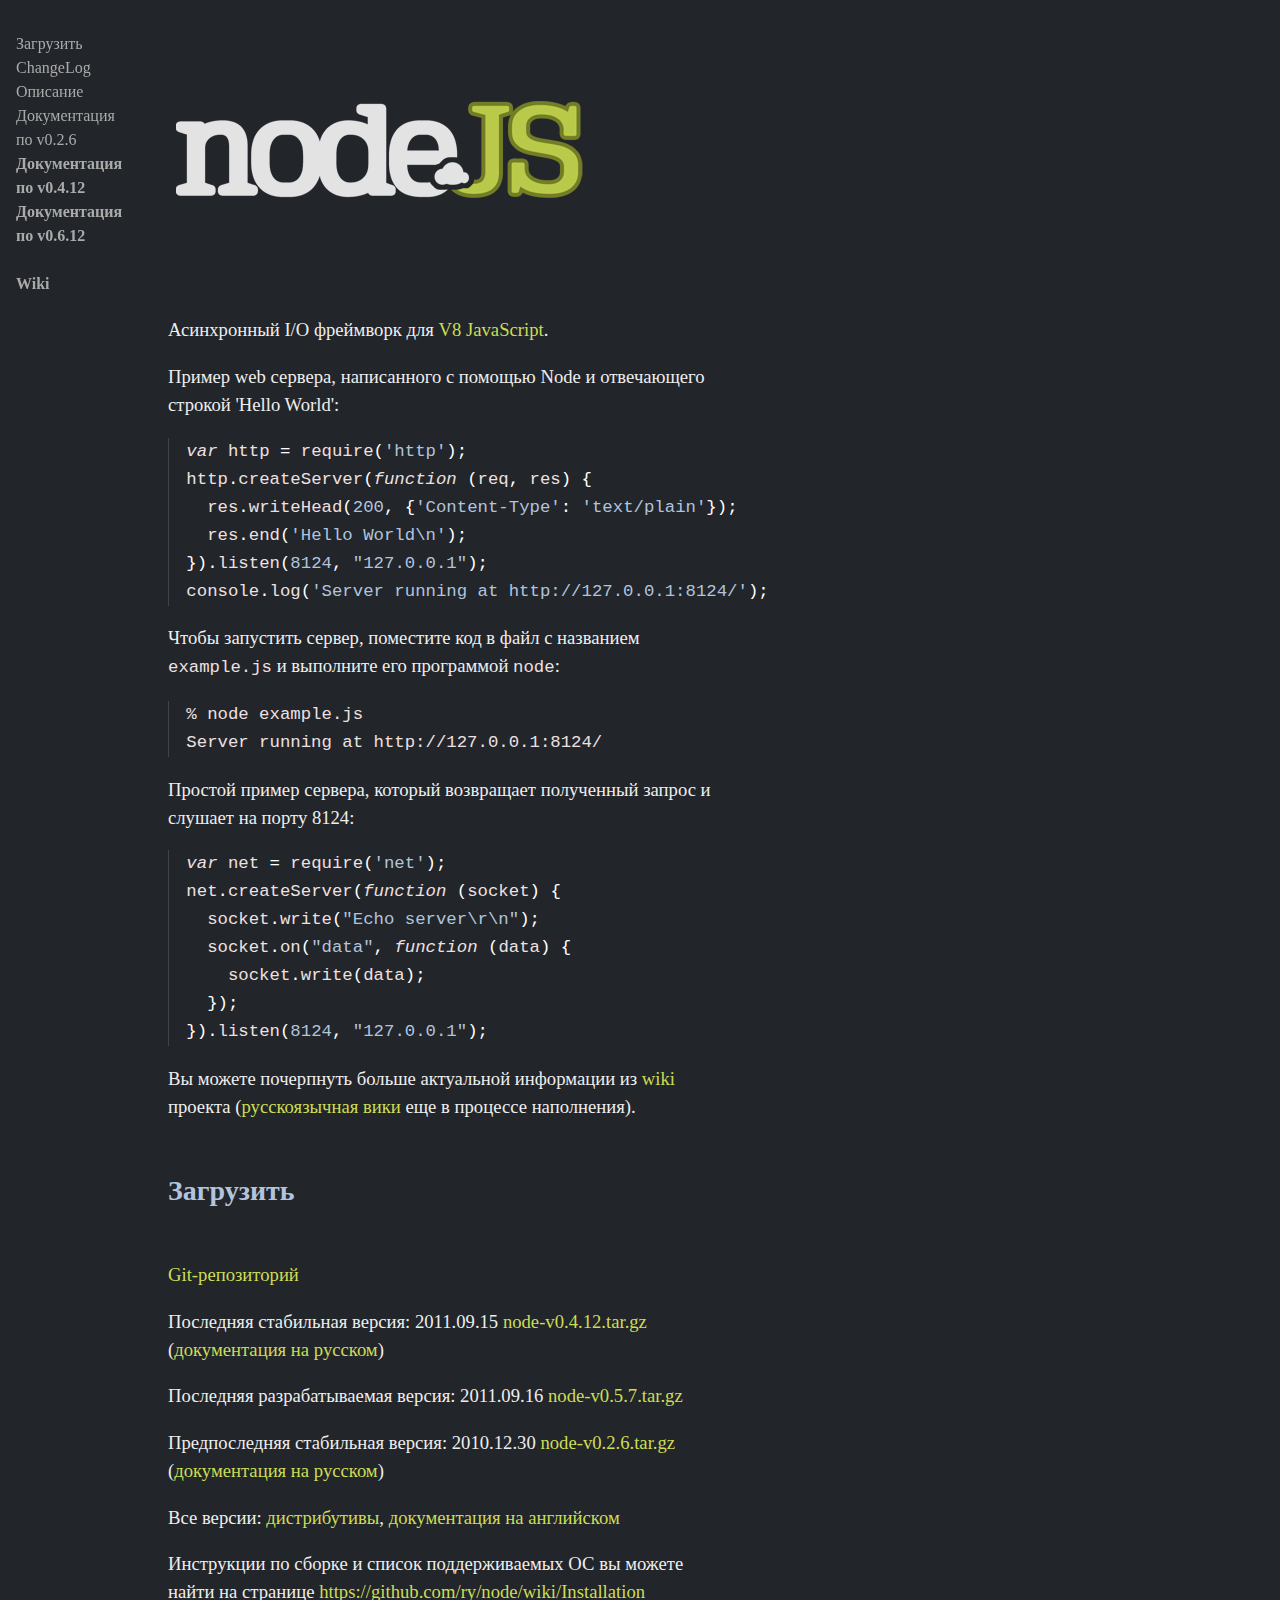
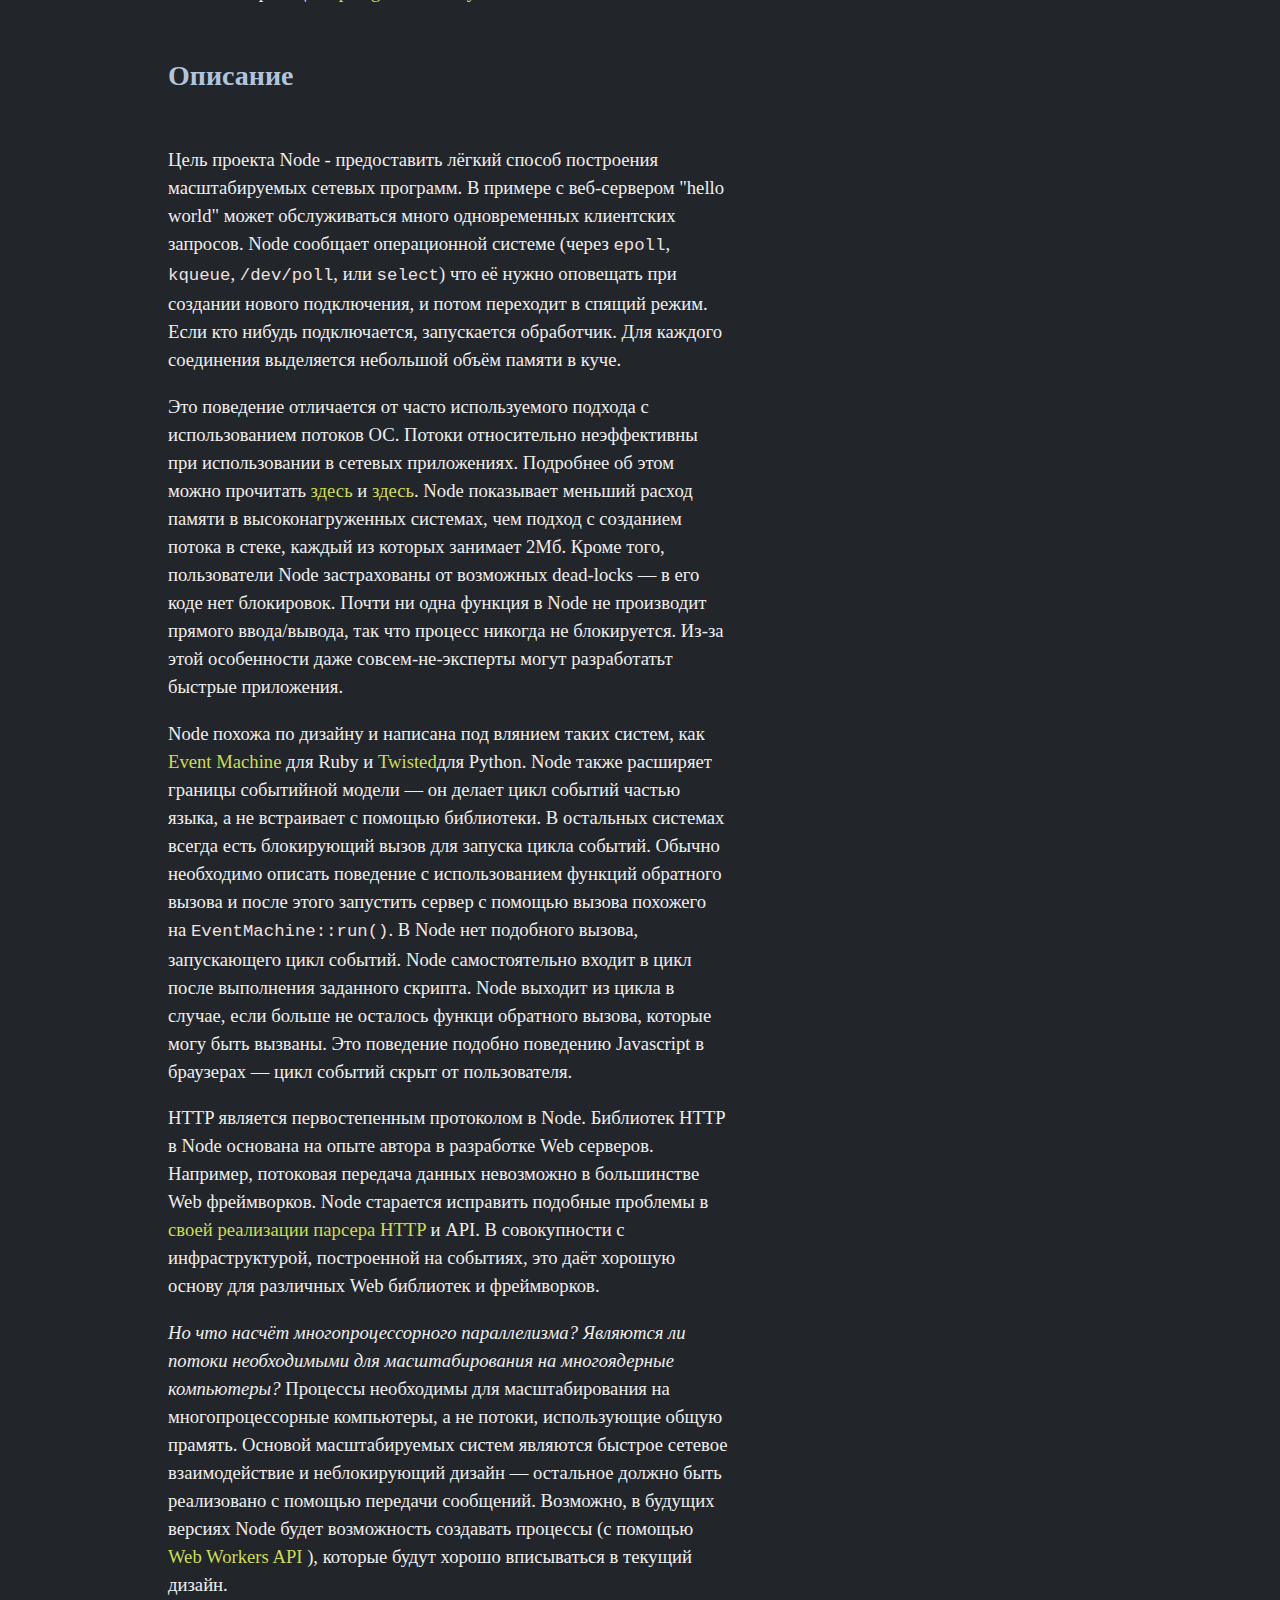
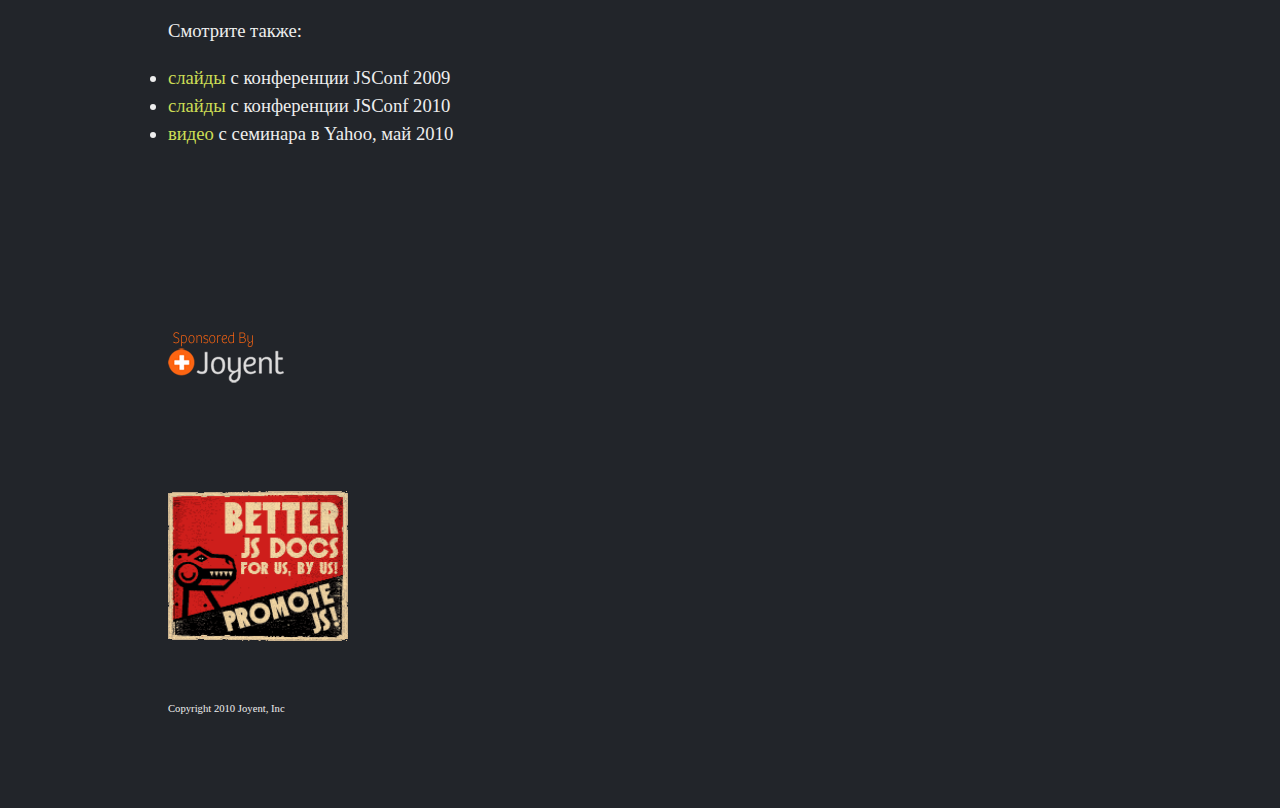
<file: index.htm>
<!DOCTYPE html PUBLIC "-//W3C//DTD XHTML 1.0 Transitional//EN" "http://www.w3.org/TR/xhtml1/DTD/xhtml1-transitional.dtd">
<html xmlns="http://www.w3.org/1999/xhtml">
  <head>
    <style type="text/css">
    ul {
      padding: 0;
      margin: 0;
    }
    </style>
    <script type="text/javascript" src="assets/sh_main.js"></script>
    <script type="text/javascript" src="assets/sh_javascript.min.js"></script>
    <link type="text/css" rel="stylesheet" href="assets/pipe.css" />
    <link type="text/css" rel="stylesheet" href="assets/sh_vim-dark.css" />
    <meta http-equiv="content-type" content="text/html; charset=utf-8" />
    <title>node.js</title>
  </head>
  <body>
    <div id="toc">
      <ol>
        <li><a href="#download">Загрузить</a></li>
        <li><a href="https://github.com/joyent/node/raw/master/ChangeLog">ChangeLog</a></li>
        <li><a href="#about">Описание</a></li>
        <li><a href="v0.2.x/index.html">Документация по v0.2.6</a></li>
        <li><b><a href="v0.4.x/index.html">Документация по v0.4.12</a></b></li>
        <li><b><a href="v0.6.x/index.html">Документация по v0.6.12</a></b></li>
        <br/>
        <li><b><a href="https://github.com/joyent/node/wiki">Wiki</a></b></li>
      </ol>
    </div>
    <div id="content">

      <img id="logo" src="assets/logo.png" alt="node.js"/>

      <p id="introduction">
        Асинхронный I/O фреймворк для <a href="http://code.google.com/p/v8/">V8 JavaScript</a>.
      </p>

      <p>
        Пример web сервера, написанного с помощью Node и отвечающего строкой 'Hello World':
      </p>

      <pre>
var http = require('http');
http.createServer(function (req, res) {
  res.writeHead(200, {'Content-Type': 'text/plain'});
  res.end('Hello World\n');
}).listen(8124, "127.0.0.1");
console.log('Server running at http://127.0.0.1:8124/');
</pre>

      <p>
        Чтобы запустить сервер, поместите код в файл с названием <code>example.js</code>
        и выполните его программой <code>node</code>:
      </p>
      <pre class="sh_none">
% node example.js
Server running at http://127.0.0.1:8124/</pre>

      <p>
        Простой пример сервера, который возвращает полученный запрос и слушает на порту 8124:
      </p>

      <pre>
var net = require('net');
net.createServer(function (socket) {
  socket.write("Echo server\r\n");
  socket.on("data", function (data) {
    socket.write(data);
  });
}).listen(8124, "127.0.0.1");
</pre>

      <p>
        Вы можете почерпнуть больше актуальной информации из <a href="https://github.com/joyent/node/wiki">wiki</a> проекта (<a href="http://forum.nodejs.ru/wiki/index.php/%D0%97%D0%B0%D0%B3%D0%BB%D0%B0%D0%B2%D0%BD%D0%B0%D1%8F_%D1%81%D1%82%D1%80%D0%B0%D0%BD%D0%B8%D1%86%D0%B0">русскоязычная вики</a> еще в процессе наполнения).
      </p>

      <h2 id="download">Загрузить</h2>

      <p>
        <a href="http://github.com/joyent/node/tree/master">Git-репозиторий</a>
      </p>

      <p>
        Последняя стабильная версия: 2011.09.15
        <a href="http://nodejs.org/dist/node-v0.4.12.tar.gz">node-v0.4.12.tar.gz</a>
        (<a href="v0.4.x/">документация на русском</a>)
      </p>

      <p>
        Последняя разрабатываемая версия: 2011.09.16
        <a href="http://nodejs.org/dist/node-v0.5.7.tar.gz">node-v0.5.7.tar.gz</a>
      </p>

      <p>
        Предпоследняя стабильная версия: 2010.12.30
        <a href="http://nodejs.org/dist/node-v0.2.6.tar.gz">node-v0.2.6.tar.gz</a>
        (<a href="v0.2.x/">документация на русском</a>)
      </p>

      <p>Все версии: <a href="http://nodejs.org/dist">дистрибутивы</a>, <a href="http://nodejs.org/docs">документация на английском</a></p>

      <p>
        Инструкции по сборке и список поддерживаемых ОС вы можете найти на странице
        <a href="https://github.com/joyent/node/wiki/Installation">https://github.com/ry/node/wiki/Installation</a>
      </p>

      <h2 id="about">Описание</h2>

      <p>
        Цель проекта Node - предоставить лёгкий способ построения масштабируемых
        сетевых программ. В примере с веб-сервером "hello world" может обслуживаться много одновременных клиентских запросов.
        Node сообщает операционной системе (через <code>epoll</code>, <code>kqueue</code>,
        <code class="sh_none">/dev/poll</code>, или <code>select</code>)
        что её нужно оповещать при создании нового подключения, и 
        потом переходит в спящий режим. Если кто нибудь подключается, запускается
        обработчик. Для каждого соединения выделяется небольшой объём памяти в куче.
      </p>

      <p>
        Это поведение отличается от часто используемого подхода с использованием потоков ОС.
        Потоки относительно неэффективны при использовании в сетевых приложениях.
        Подробнее об этом можно прочитать <a href="http://www.kegel.com/c10k.html">здесь</a> и 
        <a href="http://bulk.fefe.de/scalable-networking.pdf">здесь</a>.

        Node показывает меньший расход памяти в высоконагруженных системах,
        чем подход с созданием потока в стеке, каждый из которых занимает 2Мб.

        Кроме того, пользователи Node застрахованы от возможных dead-locks
        &mdash; в его коде нет блокировок. Почти ни одна функция в Node
        не производит прямого ввода/вывода, так что процесс никогда не блокируется.
        Из-за этой особенности даже совсем-не-эксперты могут разработатьт быстрые приложения.
      </p>

      <p>
        Node похожа по дизайну и написана под влянием таких систем, как <a
        href="http://rubyeventmachine.com/">Event Machine</a> для Ruby и <a
        href="http://twistedmatrix.com/">Twisted</a>для Python. Node также
        расширяет границы событийной модели &mdash; он делает цикл событий частью языка,
        а не встраивает с помощью библиотеки. В остальных системах всегда есть
        блокирующий вызов для запуска цикла событий. Обычно необходимо описать
        поведение с использованием функций обратного вызова и после этого
        запустить сервер с помощью вызова похожего на <code>EventMachine::run()</code>.
        В Node нет подобного вызова, запускающего цикл событий. Node самостоятельно
        входит в цикл после выполнения заданного скрипта. Node выходит из цикла в случае,
        если больше не осталось функци обратного вызова, которые могу быть вызваны.
        Это поведение подобно поведению Javascript в браузерах &mdash; цикл событий скрыт от пользователя.
      </p>

      <p>
        HTTP является первостепенным протоколом в Node. Библиотек HTTP в Node
        основана на опыте автора в разработке Web серверов. Например,
        потоковая передача данных невозможно в большинстве Web фреймворков.
        Node старается исправить подобные проблемы в <a href="http://github.com/ry/http-parser/tree/master">своей реализации парсера HTTP</a>
        и API. В совокупности с инфраструктурой, построенной на событиях, это даёт хорошую основу для различных Web библиотек и фреймворков.
      </p>

      <p>
        <i>
        Но что насчёт многопроцессорного параллелизма?
        Являются ли потоки необходимыми для масштабирования на многоядерные компьютеры?
        </i>
        Процессы необходимы для масштабирования на многопроцессорные компьютеры, а не потоки, использующие общую прамять.
        Основой масштабируемых систем являются быстрое сетевое взаимодействие и неблокирующий дизайн &mdash;
        остальное должно быть реализовано с помощью передачи сообщений. Возможно,
        в будущих версиях Node будет возможность создавать процессы (с помощью  <a
        href="http://www.whatwg.org/specs/web-workers/current-work/">Web
        Workers API </a>), которые будут хорошо вписываться в текущий дизайн.
      </p>

      <p>
        Смотрите также:
        <ul>
          <li><a href="http://s3.amazonaws.com/four.livejournal/20091117/jsconf.pdf">слайды</a> с конференции JSConf 2009</li>
          <li><a href="http://nodejs.org/jsconf2010.pdf">слайды</a> с конференции JSConf 2010</li>
          <li><a href="http://www.yuiblog.com/blog/2010/05/20/video-dahl/">видео</a> с семинара в Yahoo, май 2010</li>
        </ul>
      </p>

    </div>


    <div style="padding-top: 10em; font-size: 8pt">
      <a href="http://no.de/"><img src="assets/sponsored.png" height="58" width="120"/></a><br/>
      <a href="https://developer.mozilla.org/en/JavaScript/Reference/Global_Objects/String"
         title="JS String match"><img
         src="assets/promotejsh.gif" height="150" width="180"
         alt="JS String match"/></a>
    </div>
    <div style="clear: both; font-size: 8pt">
      Copyright 2010 Joyent, Inc
    </div>
    <script type="text/javascript">highlight(undefined, undefined, 'pre');</script>
  </body>
</html>
</file>
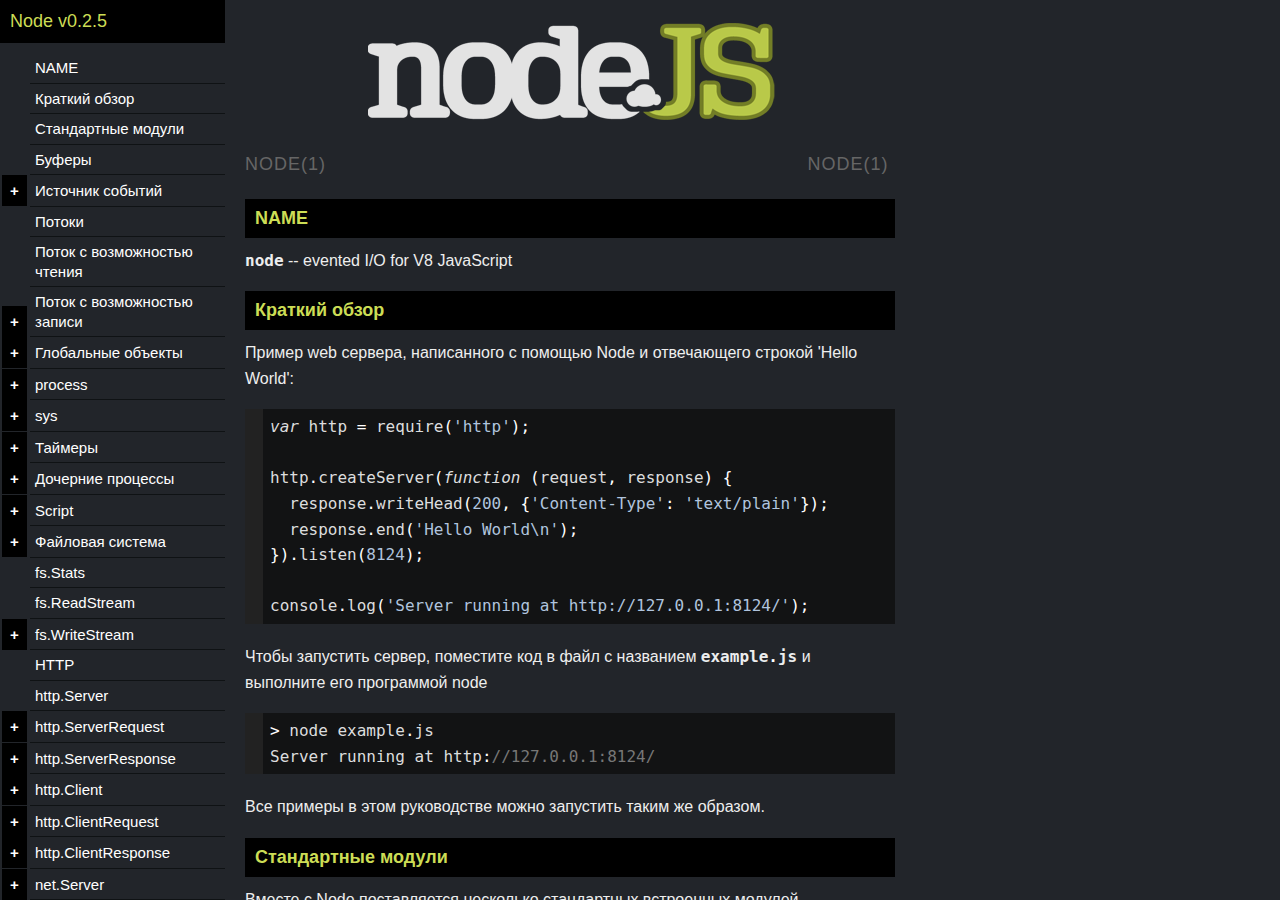
<file: v0.1.100/index.htm>
<!DOCTYPE html>
<HTML>
<HEAD>
	<META http-equiv="Content-Type" content="text/html; charset=UTF-8" />
	<TITLE>node(1) -- Synopsis for V8 JavaScript</TITLE>
	<LINK rel="stylesheet" href="assets/style.css" type="text/css" />
	<LINK rel="stylesheet" href="assets/sh_vim-dark.css" type="text/css" />
</HEAD>
<BODY>

<DIV id="toc">
	<DIV id="toctitle">Node v0.2.5</DIV>
	<NOSCRIPT>Для удобного чтения документации в Вашем браузере должен быть включен JavaScript</NOSCRIPT>
</DIV>

<DIV id="man">
<DIV id="man-content">
<H1 class="man-title">node(1)</H1>

<OL class="head man">
  <LI class="tl">node(1)</LI>

  <LI class="tc">
  <LI class="tr">node(1)</LI>
</OL>
<H2 id="name-0">NAME</H2>
<P><CODE class="sh_sourceCode">node</CODE> -- evented I/O for V8 JavaScript</P>

<H2 id="synopsis-1">Краткий обзор</H2>

<P>Пример web сервера, написанного с помощью Node и отвечающего строкой 'Hello
World':</P>

<PRE class="sh_sourceCode"><CODE class="sh_sourceCode"><SPAN class="sh_keyword"><SPAN class="sh_keyword">var</SPAN></SPAN> http <SPAN class="sh_symbol"><SPAN class="sh_symbol">=</SPAN></SPAN> <SPAN class="sh_function"><SPAN class="sh_function">require</SPAN></SPAN><SPAN class="sh_symbol"><SPAN class="sh_symbol">(</SPAN></SPAN><SPAN class="sh_string"><SPAN class="sh_string">'http'</SPAN></SPAN><SPAN class="sh_symbol"><SPAN class="sh_symbol">);</SPAN></SPAN>

http<SPAN class="sh_symbol"><SPAN class="sh_symbol">.</SPAN></SPAN><SPAN class="sh_function"><SPAN class="sh_function">createServer</SPAN></SPAN><SPAN class="sh_symbol"><SPAN class="sh_symbol">(</SPAN></SPAN><SPAN class="sh_keyword"><SPAN class="sh_keyword">function</SPAN></SPAN> <SPAN class="sh_symbol"><SPAN class="sh_symbol">(</SPAN></SPAN>request<SPAN class="sh_symbol"><SPAN class="sh_symbol">,</SPAN></SPAN> response<SPAN class="sh_symbol"><SPAN class="sh_symbol">)</SPAN></SPAN> <SPAN class="sh_cbracket"><SPAN class="sh_cbracket">{</SPAN></SPAN>
  response<SPAN class="sh_symbol"><SPAN class="sh_symbol">.</SPAN></SPAN><SPAN class="sh_function"><SPAN class="sh_function">writeHead</SPAN></SPAN><SPAN class="sh_symbol"><SPAN class="sh_symbol">(</SPAN></SPAN><SPAN class="sh_number"><SPAN class="sh_number">200</SPAN></SPAN><SPAN class="sh_symbol"><SPAN class="sh_symbol">,</SPAN></SPAN> <SPAN class="sh_cbracket"><SPAN class="sh_cbracket">{</SPAN></SPAN><SPAN class="sh_string"><SPAN class="sh_string">'Content-Type'</SPAN></SPAN><SPAN class="sh_symbol"><SPAN class="sh_symbol">:</SPAN></SPAN> <SPAN class="sh_string"><SPAN class="sh_string">'text/plain'</SPAN></SPAN><SPAN class="sh_cbracket"><SPAN class="sh_cbracket">}</SPAN></SPAN><SPAN class="sh_symbol"><SPAN class="sh_symbol">);</SPAN></SPAN>
  response<SPAN class="sh_symbol"><SPAN class="sh_symbol">.</SPAN></SPAN><SPAN class="sh_function"><SPAN class="sh_function">end</SPAN></SPAN><SPAN class="sh_symbol"><SPAN class="sh_symbol">(</SPAN></SPAN><SPAN class="sh_string"><SPAN class="sh_string">'Hello World</SPAN></SPAN><SPAN class="sh_specialchar"><SPAN class="sh_specialchar">\n</SPAN></SPAN><SPAN class="sh_string"><SPAN class="sh_string">'</SPAN></SPAN><SPAN class="sh_symbol"><SPAN class="sh_symbol">);</SPAN></SPAN>
<SPAN class="sh_cbracket"><SPAN class="sh_cbracket">}</SPAN></SPAN><SPAN class="sh_symbol"><SPAN class="sh_symbol">).</SPAN></SPAN><SPAN class="sh_function"><SPAN class="sh_function">listen</SPAN></SPAN><SPAN class="sh_symbol"><SPAN class="sh_symbol">(</SPAN></SPAN><SPAN class="sh_number"><SPAN class="sh_number">8124</SPAN></SPAN><SPAN class="sh_symbol"><SPAN class="sh_symbol">);</SPAN></SPAN>

console<SPAN class="sh_symbol"><SPAN class="sh_symbol">.</SPAN></SPAN><SPAN class="sh_function"><SPAN class="sh_function">log</SPAN></SPAN><SPAN class="sh_symbol"><SPAN class="sh_symbol">(</SPAN></SPAN><SPAN class="sh_string"><SPAN class="sh_string">'Server running at http://127.0.0.1:8124/'</SPAN></SPAN><SPAN class="sh_symbol"><SPAN class="sh_symbol">);</SPAN></SPAN>
</CODE></PRE>

<P>Чтобы запустить сервер, поместите код в файл с названием <CODE class="sh_sourceCode">example<SPAN class="sh_symbol">.</SPAN>js</CODE> и выполните его программой node</P>

<PRE class="sh_sourceCode"><CODE class="sh_sourceCode"><SPAN class="sh_symbol"><SPAN class="sh_symbol">&gt;</SPAN></SPAN> node example<SPAN class="sh_symbol"><SPAN class="sh_symbol">.</SPAN></SPAN>js
Server running at http<SPAN class="sh_symbol"><SPAN class="sh_symbol">:</SPAN></SPAN><SPAN class="sh_comment"><SPAN class="sh_comment">//127.0.0.1:8124/</SPAN></SPAN>
</CODE></PRE>

<P>Все примеры в этом руководстве можно запустить таким же образом.</P>

<H2 id="standard-modules-2">Стандартные модули</H2>

<P>Вместе с Node поставляется несколько стандартных встроенных модулей,
большинство из которых описано ниже. Стандартный способ использования этих модулей &mdash;
вызов <CODE class="sh_sourceCode"><SPAN class="sh_function">require</SPAN><SPAN class="sh_symbol">(</SPAN><SPAN class="sh_string">'name'</SPAN><SPAN class="sh_symbol">)</SPAN></CODE> и сохранение возвращаемого объекта в локальной
переменной с именем, совпадающим с именем модуля.</P>

<P>Пример:</P>

<PRE class="sh_sourceCode"><CODE class="sh_sourceCode"><SPAN class="sh_keyword"><SPAN class="sh_keyword">var</SPAN></SPAN> sys <SPAN class="sh_symbol"><SPAN class="sh_symbol">=</SPAN></SPAN> <SPAN class="sh_function"><SPAN class="sh_function">require</SPAN></SPAN><SPAN class="sh_symbol"><SPAN class="sh_symbol">(</SPAN></SPAN><SPAN class="sh_string"><SPAN class="sh_string">'sys'</SPAN></SPAN><SPAN class="sh_symbol"><SPAN class="sh_symbol">);</SPAN></SPAN>
</CODE></PRE>

<P>Также возможно расширение Node другими модулями. См. <CODE class="sh_sourceCode"><SPAN class="sh_string">'Modules'</SPAN></CODE></P>

<H2 id="buffers-3">Буферы (Buffers)</H2>

<P>Чистый JavaScript поддерживает Unicode, но в нём нет средств для работы с двоичными данными.
При работе с TCP или файловой системой часто необходимо работать именно с потоками двоичных данных.
В Node предусмотрено несколько средств управления, создания и приёма двоичных потоков.</P>

<P>Бинарные данные хранятся в экземплярах класса <CODE class="sh_sourceCode">Buffer</CODE>. <CODE class="sh_sourceCode">Buffer</CODE> похож на
массив целых чисел, но ему соответствует область памяти, выделенная вне стандартной
кучи V8. Размер <CODE class="sh_sourceCode">Buffer</CODE> невозможно изменить после создания.
Подключить класс можно с помощью <CODE class="sh_sourceCode"><SPAN class="sh_function">require</SPAN><SPAN class="sh_symbol">(</SPAN><SPAN class="sh_string">'buffer'</SPAN><SPAN class="sh_symbol">).</SPAN>Buffer</CODE>.</P>

<P>При преобразовании между буферами и строками JavaScript требуется явно указывать
метод кодирования символов. Node поддерживает 3 кодировки для строк: UTF-8 (<CODE class="sh_sourceCode"><SPAN class="sh_string">'utf8'</SPAN></CODE>), ASCII (<CODE class="sh_sourceCode"><SPAN class="sh_string">'ascii'</SPAN></CODE>) и
двоичную (<CODE class="sh_sourceCode"><SPAN class="sh_string">'binary'</SPAN></CODE>).</P>

<UL>
<LI><P><CODE class="sh_sourceCode"><SPAN class="sh_string">'ascii'</SPAN></CODE> &mdash; только для 7-битных ASCII-строк.  Этот метод кодирования очень быстрый, и
будет сбрасывать старший бит символа, если тот установлен.</P></LI>
<LI><P><CODE class="sh_sourceCode"><SPAN class="sh_string">'utf8'</SPAN></CODE> &mdash; Unicode-символы.  Многие веб-страницы и документы используют UTF-8.</P></LI>
<LI><P><CODE class="sh_sourceCode"><SPAN class="sh_string">'binary'</SPAN></CODE> &mdash; устаревший способ. Хранит двоичные данные в строке используя младшие 8 бит каждого символа. Не используйте эту кодировку.</P></LI>
</UL>


<H3 id="new-buffer-4">new Buffer(size)</H3>

<P>Создаёт новый буфер размера <CODE class="sh_sourceCode">size</CODE> байт.</P>

<H3 id="new-buffer-5">new Buffer(array)</H3>

<P>Создаёт новый буфер, используя массив <CODE class="sh_sourceCode">array</CODE> байт.</P>

<H3 id="new-buffer-6">new Buffer(str, encoding = 'utf8')</H3>

<P>Создаёт новый буфер, содержащий строку <CODE class="sh_sourceCode">str</CODE> в кодировке <CODE class="sh_sourceCode">encoding</CODE>.</P>

<H3 id="buffer-write-7">buffer.write(string, offset=0, encoding='utf8')</H3>

<P>Записывает строку <CODE class="sh_sourceCode">string</CODE> в буфер по смещению <CODE class="sh_sourceCode">offset</CODE> от его начала с использованием указанной кодировки. Возвращает
количество записанных байт. Если <CODE class="sh_sourceCode">buffer</CODE> не имеет достаточно места для сохранения
всей строки метод запишет только её часть. В случае если кодировка строки &mdash; <CODE class="sh_sourceCode"><SPAN class="sh_string">'utf8'</SPAN></CODE>, метод не будет записывать частичные символы.</P>

<P>Пример: записать utf8 строку в буфер, потом напечатать его.</P>

<PRE class="sh_sourceCode"><CODE class="sh_sourceCode">Buffer <SPAN class="sh_symbol"><SPAN class="sh_symbol">=</SPAN></SPAN> <SPAN class="sh_function"><SPAN class="sh_function">require</SPAN></SPAN><SPAN class="sh_symbol"><SPAN class="sh_symbol">(</SPAN></SPAN><SPAN class="sh_string"><SPAN class="sh_string">'buffer'</SPAN></SPAN><SPAN class="sh_symbol"><SPAN class="sh_symbol">).</SPAN></SPAN>Buffer<SPAN class="sh_symbol"><SPAN class="sh_symbol">;</SPAN></SPAN>
buf <SPAN class="sh_symbol"><SPAN class="sh_symbol">=</SPAN></SPAN> <SPAN class="sh_keyword"><SPAN class="sh_keyword">new</SPAN></SPAN> <SPAN class="sh_function"><SPAN class="sh_function">Buffer</SPAN></SPAN><SPAN class="sh_symbol"><SPAN class="sh_symbol">(</SPAN></SPAN><SPAN class="sh_number"><SPAN class="sh_number">256</SPAN></SPAN><SPAN class="sh_symbol"><SPAN class="sh_symbol">);</SPAN></SPAN>
len <SPAN class="sh_symbol"><SPAN class="sh_symbol">=</SPAN></SPAN> buf<SPAN class="sh_symbol"><SPAN class="sh_symbol">.</SPAN></SPAN><SPAN class="sh_function"><SPAN class="sh_function">write</SPAN></SPAN><SPAN class="sh_symbol"><SPAN class="sh_symbol">(</SPAN></SPAN><SPAN class="sh_string"><SPAN class="sh_string">'</SPAN></SPAN><SPAN class="sh_specialchar"><SPAN class="sh_specialchar">\u</SPAN></SPAN><SPAN class="sh_string"><SPAN class="sh_string">00bd + </SPAN></SPAN><SPAN class="sh_specialchar"><SPAN class="sh_specialchar">\u</SPAN></SPAN><SPAN class="sh_string"><SPAN class="sh_string">00bc = </SPAN></SPAN><SPAN class="sh_specialchar"><SPAN class="sh_specialchar">\u</SPAN></SPAN><SPAN class="sh_string"><SPAN class="sh_string">00be'</SPAN></SPAN><SPAN class="sh_symbol"><SPAN class="sh_symbol">,</SPAN></SPAN> <SPAN class="sh_number"><SPAN class="sh_number">0</SPAN></SPAN><SPAN class="sh_symbol"><SPAN class="sh_symbol">);</SPAN></SPAN>
console<SPAN class="sh_symbol"><SPAN class="sh_symbol">.</SPAN></SPAN><SPAN class="sh_function"><SPAN class="sh_function">log</SPAN></SPAN><SPAN class="sh_symbol"><SPAN class="sh_symbol">(</SPAN></SPAN>len <SPAN class="sh_symbol"><SPAN class="sh_symbol">+</SPAN></SPAN> <SPAN class="sh_string"><SPAN class="sh_string">" bytes: "</SPAN></SPAN> <SPAN class="sh_symbol"><SPAN class="sh_symbol">+</SPAN></SPAN> buf<SPAN class="sh_symbol"><SPAN class="sh_symbol">.</SPAN></SPAN><SPAN class="sh_function"><SPAN class="sh_function">toString</SPAN></SPAN><SPAN class="sh_symbol"><SPAN class="sh_symbol">(</SPAN></SPAN><SPAN class="sh_string"><SPAN class="sh_string">'utf8'</SPAN></SPAN><SPAN class="sh_symbol"><SPAN class="sh_symbol">,</SPAN></SPAN> <SPAN class="sh_number"><SPAN class="sh_number">0</SPAN></SPAN><SPAN class="sh_symbol"><SPAN class="sh_symbol">,</SPAN></SPAN> len<SPAN class="sh_symbol"><SPAN class="sh_symbol">));</SPAN></SPAN>

<SPAN class="sh_comment"><SPAN class="sh_comment">// 12 bytes: ½ + ¼ = ¾</SPAN></SPAN>
</CODE></PRE>

<H3 id="buffer-tostring-8">buffer.toString(encoding, start, end)</H3>

<P>Декодирует и возвращает строку из данных буфера, закодированных в кодировке <CODE class="sh_sourceCode">encoding</CODE>
начиная с <CODE class="sh_sourceCode">start</CODE> и заканчивая позицией <CODE class="sh_sourceCode">end</CODE>.</P>

<P>См. пример <CODE class="sh_sourceCode">buffer<SPAN class="sh_symbol">.</SPAN><SPAN class="sh_function">write</SPAN><SPAN class="sh_symbol">()</SPAN></CODE> выше.</P>

<H3 id="buffer[index]-9">buffer[index]</H3>

<P>Получает или устанавливает байт на позиции <CODE class="sh_sourceCode">index</CODE>. Значения соответствуют индивидуальным байтам и могут лежать в пределах от <CODE class="sh_sourceCode"><SPAN class="sh_number">0x00</SPAN></CODE> до <CODE class="sh_sourceCode"><SPAN class="sh_number">0xFF</SPAN></CODE> в шестнадцатиричной записи и от <CODE class="sh_sourceCode"><SPAN class="sh_number">0</SPAN></CODE> до <CODE class="sh_sourceCode"><SPAN class="sh_number">255</SPAN></CODE> в десятичной.

<P>Пример: скопировать ASCII строку в буфер, байт за байтом.</P>

<PRE class="sh_sourceCode"><CODE class="sh_sourceCode"><SPAN class="sh_keyword"><SPAN class="sh_keyword">var</SPAN></SPAN> Buffer <SPAN class="sh_symbol"><SPAN class="sh_symbol">=</SPAN></SPAN> <SPAN class="sh_function"><SPAN class="sh_function">require</SPAN></SPAN><SPAN class="sh_symbol"><SPAN class="sh_symbol">(</SPAN></SPAN><SPAN class="sh_string"><SPAN class="sh_string">'buffer'</SPAN></SPAN><SPAN class="sh_symbol"><SPAN class="sh_symbol">).</SPAN></SPAN>Buffer<SPAN class="sh_symbol"><SPAN class="sh_symbol">,</SPAN></SPAN>
  str <SPAN class="sh_symbol"><SPAN class="sh_symbol">=</SPAN></SPAN> <SPAN class="sh_string"><SPAN class="sh_string">"node.js"</SPAN></SPAN><SPAN class="sh_symbol"><SPAN class="sh_symbol">,</SPAN></SPAN>
  buf <SPAN class="sh_symbol"><SPAN class="sh_symbol">=</SPAN></SPAN> <SPAN class="sh_keyword"><SPAN class="sh_keyword">new</SPAN></SPAN> <SPAN class="sh_function"><SPAN class="sh_function">Buffer</SPAN></SPAN><SPAN class="sh_symbol"><SPAN class="sh_symbol">(</SPAN></SPAN>str<SPAN class="sh_symbol"><SPAN class="sh_symbol">.</SPAN></SPAN>length<SPAN class="sh_symbol"><SPAN class="sh_symbol">),</SPAN></SPAN>
  i<SPAN class="sh_symbol"><SPAN class="sh_symbol">;</SPAN></SPAN>

<SPAN class="sh_keyword"><SPAN class="sh_keyword">for</SPAN></SPAN> <SPAN class="sh_symbol"><SPAN class="sh_symbol">(</SPAN></SPAN>i <SPAN class="sh_symbol"><SPAN class="sh_symbol">=</SPAN></SPAN> <SPAN class="sh_number"><SPAN class="sh_number">0</SPAN></SPAN><SPAN class="sh_symbol"><SPAN class="sh_symbol">;</SPAN></SPAN> i <SPAN class="sh_symbol"><SPAN class="sh_symbol">&lt;</SPAN></SPAN> str<SPAN class="sh_symbol"><SPAN class="sh_symbol">.</SPAN></SPAN>length <SPAN class="sh_symbol"><SPAN class="sh_symbol">;</SPAN></SPAN> i <SPAN class="sh_symbol"><SPAN class="sh_symbol">+=</SPAN></SPAN> <SPAN class="sh_number"><SPAN class="sh_number">1</SPAN></SPAN><SPAN class="sh_symbol"><SPAN class="sh_symbol">)</SPAN></SPAN> <SPAN class="sh_cbracket"><SPAN class="sh_cbracket">{</SPAN></SPAN>
  buf<SPAN class="sh_symbol"><SPAN class="sh_symbol">[</SPAN></SPAN>i<SPAN class="sh_symbol"><SPAN class="sh_symbol">]</SPAN></SPAN> <SPAN class="sh_symbol"><SPAN class="sh_symbol">=</SPAN></SPAN> str<SPAN class="sh_symbol"><SPAN class="sh_symbol">.</SPAN></SPAN><SPAN class="sh_function"><SPAN class="sh_function">charCodeAt</SPAN></SPAN><SPAN class="sh_symbol"><SPAN class="sh_symbol">(</SPAN></SPAN>i<SPAN class="sh_symbol"><SPAN class="sh_symbol">);</SPAN></SPAN>
<SPAN class="sh_cbracket"><SPAN class="sh_cbracket">}</SPAN></SPAN>

console<SPAN class="sh_symbol"><SPAN class="sh_symbol">.</SPAN></SPAN><SPAN class="sh_function"><SPAN class="sh_function">log</SPAN></SPAN><SPAN class="sh_symbol"><SPAN class="sh_symbol">(</SPAN></SPAN>buf<SPAN class="sh_symbol"><SPAN class="sh_symbol">);</SPAN></SPAN>

<SPAN class="sh_comment"><SPAN class="sh_comment">// node.js</SPAN></SPAN>
</CODE></PRE>

<H3 id="buffer-bytelength-10">Buffer.byteLength(string, encoding)</H3>

<P>Возвращает количество байт в строке. Это не то же самое что <CODE class="sh_sourceCode"><SPAN class="sh_predef_func">String</SPAN><SPAN class="sh_symbol">.</SPAN><SPAN class="sh_keyword">prototype</SPAN><SPAN class="sh_symbol">.</SPAN>length</CODE> так как этот метод возвращает число <EM>символов</EM> в
строке.</P>

<P>Пример:</P>

<PRE class="sh_sourceCode"><CODE class="sh_sourceCode"><SPAN class="sh_keyword"><SPAN class="sh_keyword">var</SPAN></SPAN> Buffer <SPAN class="sh_symbol"><SPAN class="sh_symbol">=</SPAN></SPAN> <SPAN class="sh_function"><SPAN class="sh_function">require</SPAN></SPAN><SPAN class="sh_symbol"><SPAN class="sh_symbol">(</SPAN></SPAN><SPAN class="sh_string"><SPAN class="sh_string">'buffer'</SPAN></SPAN><SPAN class="sh_symbol"><SPAN class="sh_symbol">).</SPAN></SPAN>Buffer<SPAN class="sh_symbol"><SPAN class="sh_symbol">,</SPAN></SPAN>
  str <SPAN class="sh_symbol"><SPAN class="sh_symbol">=</SPAN></SPAN> <SPAN class="sh_string"><SPAN class="sh_string">'</SPAN></SPAN><SPAN class="sh_specialchar"><SPAN class="sh_specialchar">\u</SPAN></SPAN><SPAN class="sh_string"><SPAN class="sh_string">00bd + </SPAN></SPAN><SPAN class="sh_specialchar"><SPAN class="sh_specialchar">\u</SPAN></SPAN><SPAN class="sh_string"><SPAN class="sh_string">00bc = </SPAN></SPAN><SPAN class="sh_specialchar"><SPAN class="sh_specialchar">\u</SPAN></SPAN><SPAN class="sh_string"><SPAN class="sh_string">00be'</SPAN></SPAN><SPAN class="sh_symbol"><SPAN class="sh_symbol">;</SPAN></SPAN>

console<SPAN class="sh_symbol"><SPAN class="sh_symbol">.</SPAN></SPAN><SPAN class="sh_function"><SPAN class="sh_function">log</SPAN></SPAN><SPAN class="sh_symbol"><SPAN class="sh_symbol">(</SPAN></SPAN>str <SPAN class="sh_symbol"><SPAN class="sh_symbol">+</SPAN></SPAN> <SPAN class="sh_string"><SPAN class="sh_string">": "</SPAN></SPAN> <SPAN class="sh_symbol"><SPAN class="sh_symbol">+</SPAN></SPAN> str<SPAN class="sh_symbol"><SPAN class="sh_symbol">.</SPAN></SPAN>length <SPAN class="sh_symbol"><SPAN class="sh_symbol">+</SPAN></SPAN> <SPAN class="sh_string"><SPAN class="sh_string">" characters, "</SPAN></SPAN> <SPAN class="sh_symbol"><SPAN class="sh_symbol">+</SPAN></SPAN>
  Buffer<SPAN class="sh_symbol"><SPAN class="sh_symbol">.</SPAN></SPAN><SPAN class="sh_function"><SPAN class="sh_function">byteLength</SPAN></SPAN><SPAN class="sh_symbol"><SPAN class="sh_symbol">(</SPAN></SPAN>str<SPAN class="sh_symbol"><SPAN class="sh_symbol">,</SPAN></SPAN> <SPAN class="sh_string"><SPAN class="sh_string">'utf8'</SPAN></SPAN><SPAN class="sh_symbol"><SPAN class="sh_symbol">)</SPAN></SPAN> <SPAN class="sh_symbol"><SPAN class="sh_symbol">+</SPAN></SPAN> <SPAN class="sh_string"><SPAN class="sh_string">" bytes"</SPAN></SPAN><SPAN class="sh_symbol"><SPAN class="sh_symbol">);</SPAN></SPAN>

<SPAN class="sh_comment"><SPAN class="sh_comment">// ½ + ¼ = ¾: 9 символов, 12 байт</SPAN></SPAN>
</CODE></PRE>

<H3 id="buffer-length-11">buffer.length</H3>

<P>Размер буфера в байтах. Заметьте, что это значение не всегда соответствует размеру
содержимого. <CODE class="sh_sourceCode">length</CODE> возвращает объем памяти, зарезервированный
для объекта буфера. Это значение не изменяется при изменении содержимого буфера.</P>

<PRE class="sh_sourceCode"><CODE class="sh_sourceCode"><SPAN class="sh_keyword"><SPAN class="sh_keyword">var</SPAN></SPAN> Buffer <SPAN class="sh_symbol"><SPAN class="sh_symbol">=</SPAN></SPAN> <SPAN class="sh_function"><SPAN class="sh_function">require</SPAN></SPAN><SPAN class="sh_symbol"><SPAN class="sh_symbol">(</SPAN></SPAN><SPAN class="sh_string"><SPAN class="sh_string">'buffer'</SPAN></SPAN><SPAN class="sh_symbol"><SPAN class="sh_symbol">).</SPAN></SPAN>Buffer<SPAN class="sh_symbol"><SPAN class="sh_symbol">,</SPAN></SPAN>
  buf <SPAN class="sh_symbol"><SPAN class="sh_symbol">=</SPAN></SPAN> <SPAN class="sh_keyword"><SPAN class="sh_keyword">new</SPAN></SPAN> <SPAN class="sh_function"><SPAN class="sh_function">Buffer</SPAN></SPAN><SPAN class="sh_symbol"><SPAN class="sh_symbol">(</SPAN></SPAN><SPAN class="sh_number"><SPAN class="sh_number">1234</SPAN></SPAN><SPAN class="sh_symbol"><SPAN class="sh_symbol">);</SPAN></SPAN>

console<SPAN class="sh_symbol"><SPAN class="sh_symbol">.</SPAN></SPAN><SPAN class="sh_function"><SPAN class="sh_function">log</SPAN></SPAN><SPAN class="sh_symbol"><SPAN class="sh_symbol">(</SPAN></SPAN>buf<SPAN class="sh_symbol"><SPAN class="sh_symbol">.</SPAN></SPAN>length<SPAN class="sh_symbol"><SPAN class="sh_symbol">);</SPAN></SPAN>
buf<SPAN class="sh_symbol"><SPAN class="sh_symbol">.</SPAN></SPAN><SPAN class="sh_function"><SPAN class="sh_function">write</SPAN></SPAN><SPAN class="sh_symbol"><SPAN class="sh_symbol">(</SPAN></SPAN><SPAN class="sh_string"><SPAN class="sh_string">"some string"</SPAN></SPAN><SPAN class="sh_symbol"><SPAN class="sh_symbol">,</SPAN></SPAN> <SPAN class="sh_string"><SPAN class="sh_string">"ascii"</SPAN></SPAN><SPAN class="sh_symbol"><SPAN class="sh_symbol">,</SPAN></SPAN> <SPAN class="sh_number"><SPAN class="sh_number">0</SPAN></SPAN><SPAN class="sh_symbol"><SPAN class="sh_symbol">);</SPAN></SPAN>
console<SPAN class="sh_symbol"><SPAN class="sh_symbol">.</SPAN></SPAN><SPAN class="sh_function"><SPAN class="sh_function">log</SPAN></SPAN><SPAN class="sh_symbol"><SPAN class="sh_symbol">(</SPAN></SPAN>buf<SPAN class="sh_symbol"><SPAN class="sh_symbol">.</SPAN></SPAN>length<SPAN class="sh_symbol"><SPAN class="sh_symbol">);</SPAN></SPAN>

<SPAN class="sh_comment"><SPAN class="sh_comment">// 1234</SPAN></SPAN>
<SPAN class="sh_comment"><SPAN class="sh_comment">// 1234</SPAN></SPAN>
</CODE></PRE>

<H3 id="buffer-copy-12">buffer.copy(targetBuffer, targetStart, sourceStart, sourceEnd)</H3>

<P>Копирует данные между буферами с помощью <CODE class="sh_sourceCode">memcpy()</CODE>.</P>

<P>Пример: создать два буфера, потом скопировать <CODE class="sh_sourceCode">buf1</CODE> с байта 16 по байт 19
в <CODE class="sh_sourceCode">buf2</CODE>, начиная с 8-го байта в <CODE class="sh_sourceCode">buf2</CODE>.</P>

<PRE class="sh_sourceCode"><CODE class="sh_sourceCode"><SPAN class="sh_keyword"><SPAN class="sh_keyword">var</SPAN></SPAN> Buffer <SPAN class="sh_symbol"><SPAN class="sh_symbol">=</SPAN></SPAN> <SPAN class="sh_function"><SPAN class="sh_function">require</SPAN></SPAN><SPAN class="sh_symbol"><SPAN class="sh_symbol">(</SPAN></SPAN><SPAN class="sh_string"><SPAN class="sh_string">'buffer'</SPAN></SPAN><SPAN class="sh_symbol"><SPAN class="sh_symbol">).</SPAN></SPAN>Buffer<SPAN class="sh_symbol"><SPAN class="sh_symbol">,</SPAN></SPAN>
  buf1 <SPAN class="sh_symbol"><SPAN class="sh_symbol">=</SPAN></SPAN> <SPAN class="sh_keyword"><SPAN class="sh_keyword">new</SPAN></SPAN> <SPAN class="sh_function"><SPAN class="sh_function">Buffer</SPAN></SPAN><SPAN class="sh_symbol"><SPAN class="sh_symbol">(</SPAN></SPAN><SPAN class="sh_number"><SPAN class="sh_number">26</SPAN></SPAN><SPAN class="sh_symbol"><SPAN class="sh_symbol">),</SPAN></SPAN>
  buf2 <SPAN class="sh_symbol"><SPAN class="sh_symbol">=</SPAN></SPAN> <SPAN class="sh_keyword"><SPAN class="sh_keyword">new</SPAN></SPAN> <SPAN class="sh_function"><SPAN class="sh_function">Buffer</SPAN></SPAN><SPAN class="sh_symbol"><SPAN class="sh_symbol">(</SPAN></SPAN><SPAN class="sh_number"><SPAN class="sh_number">26</SPAN></SPAN><SPAN class="sh_symbol"><SPAN class="sh_symbol">),</SPAN></SPAN>
  i<SPAN class="sh_symbol"><SPAN class="sh_symbol">;</SPAN></SPAN>

<SPAN class="sh_keyword"><SPAN class="sh_keyword">for</SPAN></SPAN> <SPAN class="sh_symbol"><SPAN class="sh_symbol">(</SPAN></SPAN>i <SPAN class="sh_symbol"><SPAN class="sh_symbol">=</SPAN></SPAN> <SPAN class="sh_number"><SPAN class="sh_number">0</SPAN></SPAN> <SPAN class="sh_symbol"><SPAN class="sh_symbol">;</SPAN></SPAN> i <SPAN class="sh_symbol"><SPAN class="sh_symbol">&lt;</SPAN></SPAN> <SPAN class="sh_number"><SPAN class="sh_number">26</SPAN></SPAN> <SPAN class="sh_symbol"><SPAN class="sh_symbol">;</SPAN></SPAN> i <SPAN class="sh_symbol"><SPAN class="sh_symbol">+=</SPAN></SPAN> <SPAN class="sh_number"><SPAN class="sh_number">1</SPAN></SPAN><SPAN class="sh_symbol"><SPAN class="sh_symbol">)</SPAN></SPAN> <SPAN class="sh_cbracket"><SPAN class="sh_cbracket">{</SPAN></SPAN>
  buf1<SPAN class="sh_symbol"><SPAN class="sh_symbol">[</SPAN></SPAN>i<SPAN class="sh_symbol"><SPAN class="sh_symbol">]</SPAN></SPAN> <SPAN class="sh_symbol"><SPAN class="sh_symbol">=</SPAN></SPAN> i <SPAN class="sh_symbol"><SPAN class="sh_symbol">+</SPAN></SPAN> <SPAN class="sh_number"><SPAN class="sh_number">97</SPAN></SPAN><SPAN class="sh_symbol"><SPAN class="sh_symbol">;</SPAN></SPAN> <SPAN class="sh_comment"><SPAN class="sh_comment">// 97 is ASCII a</SPAN></SPAN>
  buf2<SPAN class="sh_symbol"><SPAN class="sh_symbol">[</SPAN></SPAN>i<SPAN class="sh_symbol"><SPAN class="sh_symbol">]</SPAN></SPAN> <SPAN class="sh_symbol"><SPAN class="sh_symbol">=</SPAN></SPAN> <SPAN class="sh_number"><SPAN class="sh_number">33</SPAN></SPAN><SPAN class="sh_symbol"><SPAN class="sh_symbol">;</SPAN></SPAN> <SPAN class="sh_comment"><SPAN class="sh_comment">// ASCII !</SPAN></SPAN>
<SPAN class="sh_cbracket"><SPAN class="sh_cbracket">}</SPAN></SPAN>

buf1<SPAN class="sh_symbol"><SPAN class="sh_symbol">.</SPAN></SPAN><SPAN class="sh_function"><SPAN class="sh_function">copy</SPAN></SPAN><SPAN class="sh_symbol"><SPAN class="sh_symbol">(</SPAN></SPAN>buf2<SPAN class="sh_symbol"><SPAN class="sh_symbol">,</SPAN></SPAN> <SPAN class="sh_number"><SPAN class="sh_number">8</SPAN></SPAN><SPAN class="sh_symbol"><SPAN class="sh_symbol">,</SPAN></SPAN> <SPAN class="sh_number"><SPAN class="sh_number">16</SPAN></SPAN><SPAN class="sh_symbol"><SPAN class="sh_symbol">,</SPAN></SPAN> <SPAN class="sh_number"><SPAN class="sh_number">20</SPAN></SPAN><SPAN class="sh_symbol"><SPAN class="sh_symbol">);</SPAN></SPAN>
console<SPAN class="sh_symbol"><SPAN class="sh_symbol">.</SPAN></SPAN><SPAN class="sh_function"><SPAN class="sh_function">log</SPAN></SPAN><SPAN class="sh_symbol"><SPAN class="sh_symbol">(</SPAN></SPAN>buf2<SPAN class="sh_symbol"><SPAN class="sh_symbol">.</SPAN></SPAN><SPAN class="sh_function"><SPAN class="sh_function">toString</SPAN></SPAN><SPAN class="sh_symbol"><SPAN class="sh_symbol">(</SPAN></SPAN><SPAN class="sh_string"><SPAN class="sh_string">'ascii'</SPAN></SPAN><SPAN class="sh_symbol"><SPAN class="sh_symbol">,</SPAN></SPAN> <SPAN class="sh_number"><SPAN class="sh_number">0</SPAN></SPAN><SPAN class="sh_symbol"><SPAN class="sh_symbol">,</SPAN></SPAN> <SPAN class="sh_number"><SPAN class="sh_number">25</SPAN></SPAN><SPAN class="sh_symbol"><SPAN class="sh_symbol">));</SPAN></SPAN>

<SPAN class="sh_comment"><SPAN class="sh_comment">// !!!!!!!!qrst!!!!!!!!!!!!!</SPAN></SPAN>
</CODE></PRE>

<H3 id="buffer-slice-13">buffer.slice(start, end)</H3>

<P>Возвращает новый буфер, указывающий на ту же область памяти
что предыдущий, но начиная с <CODE class="sh_sourceCode">start</CODE> и заканчивая <CODE class="sh_sourceCode">end</CODE>
байтами.</P>

<P><STRONG>Изменение содержимого нового буфера затронет содержимое старого!</STRONG></P>

<P>Пример: построить буфер с ASCII-алфавитом, вырезать часть в новый буфер,
затем изменить 1 часть в оригинальном буфере.</P>

<PRE class="sh_sourceCode"><CODE class="sh_sourceCode"><SPAN class="sh_keyword"><SPAN class="sh_keyword">var</SPAN></SPAN> Buffer <SPAN class="sh_symbol"><SPAN class="sh_symbol">=</SPAN></SPAN> <SPAN class="sh_function"><SPAN class="sh_function">require</SPAN></SPAN><SPAN class="sh_symbol"><SPAN class="sh_symbol">(</SPAN></SPAN><SPAN class="sh_string"><SPAN class="sh_string">'buffer'</SPAN></SPAN><SPAN class="sh_symbol"><SPAN class="sh_symbol">).</SPAN></SPAN>Buffer<SPAN class="sh_symbol"><SPAN class="sh_symbol">,</SPAN></SPAN>
  buf1 <SPAN class="sh_symbol"><SPAN class="sh_symbol">=</SPAN></SPAN> <SPAN class="sh_keyword"><SPAN class="sh_keyword">new</SPAN></SPAN> <SPAN class="sh_function"><SPAN class="sh_function">Buffer</SPAN></SPAN><SPAN class="sh_symbol"><SPAN class="sh_symbol">(</SPAN></SPAN><SPAN class="sh_number"><SPAN class="sh_number">26</SPAN></SPAN><SPAN class="sh_symbol"><SPAN class="sh_symbol">),</SPAN></SPAN> buf2<SPAN class="sh_symbol"><SPAN class="sh_symbol">,</SPAN></SPAN>
  i<SPAN class="sh_symbol"><SPAN class="sh_symbol">;</SPAN></SPAN>

<SPAN class="sh_keyword"><SPAN class="sh_keyword">for</SPAN></SPAN> <SPAN class="sh_symbol"><SPAN class="sh_symbol">(</SPAN></SPAN>i <SPAN class="sh_symbol"><SPAN class="sh_symbol">=</SPAN></SPAN> <SPAN class="sh_number"><SPAN class="sh_number">0</SPAN></SPAN> <SPAN class="sh_symbol"><SPAN class="sh_symbol">;</SPAN></SPAN> i <SPAN class="sh_symbol"><SPAN class="sh_symbol">&lt;</SPAN></SPAN> <SPAN class="sh_number"><SPAN class="sh_number">26</SPAN></SPAN> <SPAN class="sh_symbol"><SPAN class="sh_symbol">;</SPAN></SPAN> i <SPAN class="sh_symbol"><SPAN class="sh_symbol">+=</SPAN></SPAN> <SPAN class="sh_number"><SPAN class="sh_number">1</SPAN></SPAN><SPAN class="sh_symbol"><SPAN class="sh_symbol">)</SPAN></SPAN> <SPAN class="sh_cbracket"><SPAN class="sh_cbracket">{</SPAN></SPAN>
  buf1<SPAN class="sh_symbol"><SPAN class="sh_symbol">[</SPAN></SPAN>i<SPAN class="sh_symbol"><SPAN class="sh_symbol">]</SPAN></SPAN> <SPAN class="sh_symbol"><SPAN class="sh_symbol">=</SPAN></SPAN> i <SPAN class="sh_symbol"><SPAN class="sh_symbol">+</SPAN></SPAN> <SPAN class="sh_number"><SPAN class="sh_number">97</SPAN></SPAN><SPAN class="sh_symbol"><SPAN class="sh_symbol">;</SPAN></SPAN> <SPAN class="sh_comment"><SPAN class="sh_comment">// 97 is ASCII a</SPAN></SPAN>
<SPAN class="sh_cbracket"><SPAN class="sh_cbracket">}</SPAN></SPAN>

buf2 <SPAN class="sh_symbol"><SPAN class="sh_symbol">=</SPAN></SPAN> buf1<SPAN class="sh_symbol"><SPAN class="sh_symbol">.</SPAN></SPAN><SPAN class="sh_function"><SPAN class="sh_function">slice</SPAN></SPAN><SPAN class="sh_symbol"><SPAN class="sh_symbol">(</SPAN></SPAN><SPAN class="sh_number"><SPAN class="sh_number">0</SPAN></SPAN><SPAN class="sh_symbol"><SPAN class="sh_symbol">,</SPAN></SPAN> <SPAN class="sh_number"><SPAN class="sh_number">3</SPAN></SPAN><SPAN class="sh_symbol"><SPAN class="sh_symbol">);</SPAN></SPAN>
console<SPAN class="sh_symbol"><SPAN class="sh_symbol">.</SPAN></SPAN><SPAN class="sh_function"><SPAN class="sh_function">log</SPAN></SPAN><SPAN class="sh_symbol"><SPAN class="sh_symbol">(</SPAN></SPAN>buf2<SPAN class="sh_symbol"><SPAN class="sh_symbol">.</SPAN></SPAN><SPAN class="sh_function"><SPAN class="sh_function">toString</SPAN></SPAN><SPAN class="sh_symbol"><SPAN class="sh_symbol">(</SPAN></SPAN><SPAN class="sh_string"><SPAN class="sh_string">'ascii'</SPAN></SPAN><SPAN class="sh_symbol"><SPAN class="sh_symbol">,</SPAN></SPAN> <SPAN class="sh_number"><SPAN class="sh_number">0</SPAN></SPAN><SPAN class="sh_symbol"><SPAN class="sh_symbol">,</SPAN></SPAN> buf2<SPAN class="sh_symbol"><SPAN class="sh_symbol">.</SPAN></SPAN>length<SPAN class="sh_symbol"><SPAN class="sh_symbol">));</SPAN></SPAN>
buf1<SPAN class="sh_symbol"><SPAN class="sh_symbol">[</SPAN></SPAN><SPAN class="sh_number"><SPAN class="sh_number">0</SPAN></SPAN><SPAN class="sh_symbol"><SPAN class="sh_symbol">]</SPAN></SPAN> <SPAN class="sh_symbol"><SPAN class="sh_symbol">=</SPAN></SPAN> <SPAN class="sh_number"><SPAN class="sh_number">33</SPAN></SPAN><SPAN class="sh_symbol"><SPAN class="sh_symbol">;</SPAN></SPAN>
console<SPAN class="sh_symbol"><SPAN class="sh_symbol">.</SPAN></SPAN><SPAN class="sh_function"><SPAN class="sh_function">log</SPAN></SPAN><SPAN class="sh_symbol"><SPAN class="sh_symbol">(</SPAN></SPAN>buf2<SPAN class="sh_symbol"><SPAN class="sh_symbol">.</SPAN></SPAN><SPAN class="sh_function"><SPAN class="sh_function">toString</SPAN></SPAN><SPAN class="sh_symbol"><SPAN class="sh_symbol">(</SPAN></SPAN><SPAN class="sh_string"><SPAN class="sh_string">'ascii'</SPAN></SPAN><SPAN class="sh_symbol"><SPAN class="sh_symbol">,</SPAN></SPAN> <SPAN class="sh_number"><SPAN class="sh_number">0</SPAN></SPAN><SPAN class="sh_symbol"><SPAN class="sh_symbol">,</SPAN></SPAN> buf2<SPAN class="sh_symbol"><SPAN class="sh_symbol">.</SPAN></SPAN>length<SPAN class="sh_symbol"><SPAN class="sh_symbol">));</SPAN></SPAN>

<SPAN class="sh_comment"><SPAN class="sh_comment">// abc</SPAN></SPAN>
<SPAN class="sh_comment"><SPAN class="sh_comment">// !bc</SPAN></SPAN>
</CODE></PRE>

<H2 id="eventemitter-14">Источник событий (EventEmitter)</H2>

<P>Множество объектов в Node генерируют события: TCP-сервер генерирует событие
при каждом получении потока данных, дочерний процесс генерирует событие при выходе. Все
объекты, генерирующие события, являются экземплярами <CODE class="sh_sourceCode">events<SPAN class="sh_symbol">.</SPAN>EventEmitter</CODE>.</P>

<P>События представлены строками в стиле camel-case. Вот несколько примеров:
<CODE class="sh_sourceCode"><SPAN class="sh_string">'stream'</SPAN></CODE>, <CODE class="sh_sourceCode"><SPAN class="sh_string">'data'</SPAN></CODE>, <CODE class="sh_sourceCode"><SPAN class="sh_string">'messageBegin'</SPAN></CODE>.</P>

<P>К объектам могут быть присоединены функции, которые будут выполняться при
генерации события. Эти функции называются <EM>обработчиками</EM> (<EM>listeners</EM>).</P>

<P>Класс <CODE class="sh_sourceCode">EventEmitter</CODE> находится в модуле <SPAN class="sh_string">'events'</SPAN>: 
<CODE class="sh_sourceCode"><SPAN class="sh_function">require</SPAN><SPAN class="sh_symbol">(</SPAN><SPAN class="sh_string">events'</SPAN><SPAN class="sh_symbol">).</SPAN>EventEmitter</CODE>.</P>

<P>Все источники событий генерируют событие <CODE class="sh_sourceCode"><SPAN class="sh_string">'newListener'</SPAN></CODE>, когда к ним добавляются новые обработчики.</P>

<P>Когда источник событий сталкивается с ошибкой, типичное поведение &mdash; сгенерировать событие
ошибки <CODE class="sh_sourceCode"><SPAN class="sh_string">'error'</SPAN></CODE>.  События ошибки особенные &mdash; если им не назначен обработчик, то они выводят на экран стек вызовов (stack trace) и завершают программу.</P>

<H3 id="event-newlistener-15">Событие: 'newListener'</H3>

<P><CODE class="sh_sourceCode"><SPAN class="sh_keyword">function</SPAN> <SPAN class="sh_symbol">(</SPAN>event<SPAN class="sh_symbol">,</SPAN> listener<SPAN class="sh_symbol">)</SPAN> <SPAN class="sh_cbracket">{</SPAN> <SPAN class="sh_cbracket">}</SPAN></CODE></P>

<P>Это событие вызывается каждый раз при добавлении обработчика события.</P>

<H3 id="event-error-16">Событие: 'error'</H3>

<P><CODE class="sh_sourceCode"><SPAN class="sh_keyword">function</SPAN> <SPAN class="sh_symbol">(</SPAN>exception<SPAN class="sh_symbol">)</SPAN> <SPAN class="sh_cbracket">{</SPAN> <SPAN class="sh_cbracket">}</SPAN></CODE></P>

<P>Если произошла ошибка, генерируется это событие. Оно отличается от
других &mdash; если ему не назначено ни одного обработчика Node прекратит выполнение
скрипта и напечатает текущий стек как для необработанного исключения.</P>

<H3 id="emitter-addlistener-17">emitter.addListener(event, listener)</H3>

<P>Добавляет обработчик в конец массива обработчиков указанного события.</P>

<PRE class="sh_sourceCode"><CODE class="sh_sourceCode">server<SPAN class="sh_symbol"><SPAN class="sh_symbol">.</SPAN></SPAN><SPAN class="sh_function"><SPAN class="sh_function">addListener</SPAN></SPAN><SPAN class="sh_symbol"><SPAN class="sh_symbol">(</SPAN></SPAN><SPAN class="sh_string"><SPAN class="sh_string">'stream'</SPAN></SPAN><SPAN class="sh_symbol"><SPAN class="sh_symbol">,</SPAN></SPAN> <SPAN class="sh_keyword"><SPAN class="sh_keyword">function</SPAN></SPAN> <SPAN class="sh_symbol"><SPAN class="sh_symbol">(</SPAN></SPAN>stream<SPAN class="sh_symbol"><SPAN class="sh_symbol">)</SPAN></SPAN> <SPAN class="sh_cbracket"><SPAN class="sh_cbracket">{</SPAN></SPAN>
  console<SPAN class="sh_symbol"><SPAN class="sh_symbol">.</SPAN></SPAN><SPAN class="sh_function"><SPAN class="sh_function">log</SPAN></SPAN><SPAN class="sh_symbol"><SPAN class="sh_symbol">(</SPAN></SPAN><SPAN class="sh_string"><SPAN class="sh_string">'someone connected!'</SPAN></SPAN><SPAN class="sh_symbol"><SPAN class="sh_symbol">);</SPAN></SPAN>
<SPAN class="sh_cbracket"><SPAN class="sh_cbracket">}</SPAN></SPAN><SPAN class="sh_symbol"><SPAN class="sh_symbol">);</SPAN></SPAN>
</CODE></PRE>

<H3 id="emitter-removelistener-18">emitter.removeListener(event, listener)</H3>

<P>Удаляет обработчик из массива обработчиков указанного события.
<STRONG>Внимание</STRONG>: изменяет индексы в массиве обработчиков после указанного обработчика.</P>

<H3 id="emitter-removealllisteners-19">emitter.removeAllListeners(event)</H3>

<P>Удаляет все обработчики из массива обработчиков для указанного события.</P>

<H3 id="emitter-listeners-20">emitter.listeners(event)</H3>

<P>Возвращает массив обработчиков для указанного события. Этот массив может быть
использован, например, для удаления обработчиков.</P>

<H3 id="emitter-emit-21">emitter.emit(event, arg1, arg2, ...)</H3>

<P>Выполнит все обработчики события по порядку с указанными аргументами.</P>

<H2 id="streams-22">Потоки</H2>

<P>Поток &mdash; это абстрактный интерфейс, реализуемый многими объектами в Node.
Например, запрос к HTTP-серверу является потоком, также как stdout. Потоки
могут быть с возможностью чтения, записи или и того и другого. Все потоки являются экземплярами <CODE class="sh_sourceCode">EventEmitter</CODE>.</P>

<H2 id="readable-stream-23">Поток с возможностью чтения</H2>

<P><STRONG>Поток с возможностью чтения</STRONG> имеет следующие методы, свойства и события.</P>

<H3 id="event-data-24">Событие: 'data'</H3>

<P><CODE class="sh_sourceCode"><SPAN class="sh_keyword">function</SPAN> <SPAN class="sh_symbol">(</SPAN>data<SPAN class="sh_symbol">)</SPAN> <SPAN class="sh_cbracket">{</SPAN> <SPAN class="sh_cbracket">}</SPAN></CODE></P>

<P>Событие <CODE class="sh_sourceCode"><SPAN class="sh_string">'data'</SPAN></CODE> передаёт обработчику либо <CODE class="sh_sourceCode">Buffer</CODE> (по умолчанию), либо строку, если предварительно был вызван <CODE class="sh_sourceCode"><SPAN class="sh_function">setEncoding</SPAN><SPAN class="sh_symbol">()</SPAN></CODE>.</P>

<H3 id="event-end-25">Событие: 'end'</H3>

<P><CODE class="sh_sourceCode"><SPAN class="sh_keyword">function</SPAN> <SPAN class="sh_symbol">()</SPAN> <SPAN class="sh_cbracket">{</SPAN> <SPAN class="sh_cbracket">}</SPAN></CODE></P>

<P>Генерируется когда поток получает символ конца файла EOF (FIN в терминологии TCP).
Означает что событий <CODE class="sh_sourceCode"><SPAN class="sh_string">'data'</SPAN></CODE> больше не предвидится. Если поток также
имеет возможность записи, писать данные можно и дальше.</P>

<H3 id="event-error-26">Событие: 'error'</H3>

<P><CODE class="sh_sourceCode"><SPAN class="sh_keyword">function</SPAN> <SPAN class="sh_symbol">(</SPAN>exception<SPAN class="sh_symbol">)</SPAN> <SPAN class="sh_cbracket">{</SPAN> <SPAN class="sh_cbracket">}</SPAN></CODE></P>

<P>Генерируется если при приёме данных произошла ошибка.</P>

<H3 id="event-close-27">Событие: 'close'</H3>

<P><CODE class="sh_sourceCode"><SPAN class="sh_keyword">function</SPAN> <SPAN class="sh_symbol">()</SPAN> <SPAN class="sh_cbracket">{</SPAN> <SPAN class="sh_cbracket">}</SPAN></CODE></P>

<P>Генерируется когда соответствующий потоку файловый дескриптор закрывается. Не все потоки
генерируют это событие. Например, входящий HTTP запрос не генерирует
<CODE class="sh_sourceCode"><SPAN class="sh_string">'close'</SPAN></CODE>.</P>

<H3 id="event-fd-28">Событие: 'fd'</H3>

<P><CODE class="sh_sourceCode"><SPAN class="sh_keyword">function</SPAN> <SPAN class="sh_symbol">(</SPAN>fd<SPAN class="sh_symbol">)</SPAN> <SPAN class="sh_cbracket">{</SPAN> <SPAN class="sh_cbracket">}</SPAN></CODE></P>

<P>Генерируется когда поток получает файловый дескриптор. Только UNIX потоки
поддерживают этот функционал; остальные никогда не генерируют это событие.</P>

<!--<H3 id="stream-setencoding-29">stream.readable</H3>

<P>Двоичный параметр, по умолчанию принимает значение true, но переключаемый в false после возникновения ошибки, закрытия потока (событие <CODE class="sh_sourceCode"><SPAN class="sh_string">'end'</SPAN></CODE>) или вызова destroy().</P>-->

<H3 id="stream-setencoding-29">stream.setEncoding(encoding)</H3>

<P>Заставляет событие 'data' передавать обработчику строку вместо буфера. <CODE class="sh_sourceCode">encoding</CODE> может быть
<CODE class="sh_sourceCode"><SPAN class="sh_string">'utf8'</SPAN></CODE>, <CODE class="sh_sourceCode"><SPAN class="sh_string">'ascii'</SPAN></CODE> или <CODE class="sh_sourceCode"><SPAN class="sh_string">'binary'</SPAN></CODE>.</P>

<H3 id="stream-pause-30">stream.pause()</H3>

<P>Прекращает поступление событий <CODE class="sh_sourceCode"><SPAN class="sh_string">'data'</SPAN></CODE>.</P>

<H3 id="stream-resume-31">stream.resume()</H3>

<P>Возобновляет поступление событий <CODE class="sh_sourceCode"><SPAN class="sh_string">'data'</SPAN></CODE> после <CODE class="sh_sourceCode"><SPAN class="sh_function">pause</SPAN><SPAN class="sh_symbol">()</SPAN></CODE>.</P>

<H3 id="stream-destroy-32">stream.destroy()</H3>

<P>Закрывает соответствующий потоку файловый дескриптор. Поток больше не будет генерировать событий.</P>

<H2 id="writable-stream-33">Поток с возможностью записи</H2>

<P>У <STRONG>потока с возможностью записи</STRONG> есть следующие методы, свойства и события.</P>

<H3 id="event-drain-34">Событие: 'drain'</H3>

<P><CODE class="sh_sourceCode"><SPAN class="sh_keyword">function</SPAN> <SPAN class="sh_symbol">()</SPAN> <SPAN class="sh_cbracket">{</SPAN> <SPAN class="sh_cbracket">}</SPAN></CODE></P>

<P>Генерируется после вызова метода <CODE class="sh_sourceCode"><SPAN class="sh_function">write</SPAN><SPAN class="sh_symbol">()</SPAN></CODE> вернувшего <CODE class="sh_sourceCode"><SPAN class="sh_keyword">false</SPAN></CODE> &mdash;
сигнал о том что можно писать дальше.</P>

<H3 id="event-error-35">Событие: 'error'</H3>

<P><CODE class="sh_sourceCode"><SPAN class="sh_keyword">function</SPAN> <SPAN class="sh_symbol">(</SPAN>exception<SPAN class="sh_symbol">)</SPAN> <SPAN class="sh_cbracket">{</SPAN> <SPAN class="sh_cbracket">}</SPAN></CODE></P>

<P>Генерируется при ошибке с исключением <CODE class="sh_sourceCode">exception</CODE>.</P>

<H3 id="event-close-36">Событие: 'close'</H3>

<P><CODE class="sh_sourceCode"><SPAN class="sh_keyword">function</SPAN> <SPAN class="sh_symbol">()</SPAN> <SPAN class="sh_cbracket">{</SPAN> <SPAN class="sh_cbracket">}</SPAN></CODE></P>

<P>Генерируется когда закрывается соответствующий потоку дескриптор.</P>

<H3 id="stream-write-37">stream.write(string, encoding, [fd])</H3>

<P>Записывает строку <CODE class="sh_sourceCode">string</CODE> в указанной кодировке <CODE class="sh_sourceCode">encoding</CODE> в поток. Возвращает <CODE class="sh_sourceCode"><SPAN class="sh_keyword">true</SPAN></CODE> если
строка попала в буфер ядра. Возвращает <CODE class="sh_sourceCode"><SPAN class="sh_keyword">false</SPAN></CODE> если
буфер ядра полон и данные будут отправлены позже. Когда данные будут отправлены и буфер ядра опустеет,
будет сгенерировано событие <CODE class="sh_sourceCode"><SPAN class="sh_string">'drain'</SPAN></CODE>.
Кодировка по умолчанию принимает значение <CODE class="sh_sourceCode"><SPAN class="sh_string">'utf8'</SPAN></CODE>.</P>

<P>Если указан необязательный параметр <CODE class="sh_sourceCode">fd</CODE>, он интерпретируется как файловый
дескриптор для отправки в поток. Это поддерживается только в UNIX
потоках, и просто игнорируется в другом окружении. Когда дескриптор пересылается таким образом,
если он будет закрыт до события 'drain' потока, может быть отправлен повреждённый (закрытый) дескриптор.</P>

<H3 id="stream-write-38">stream.write(buffer)</H3>

<P>То же что и выше, но с использованием буфера.</P>

<H3 id="stream-end-39">stream.end()</H3>

<P>Закрывает поток отправкой EOF или FIN.</P>

<H3 id="stream-end-40">stream.end(string, encoding)</H3>

<P>Посылает строку <CODE class="sh_sourceCode">string</CODE> в указанной кодировке <CODE class="sh_sourceCode">encoding</CODE> и закрывает поток отправкой EOF
или FIN. Так можно уменьшить общее число отправленных пакетов.</P>

<H3 id="stream-end-41">stream.end(buffer)</H3>

<P>То же что выше но с использованием буфера.</P>

<H3 id="stream-destroy-42">stream.destroy()</H3>

<P>Закрывает соответствующий потоку файловый дескриптор. Поток больше не будет генерировать событий.</P>

<H2 id="global-objects-43">Глобальные объекты</H2>

<P>Эти объекты доступны в глобальной области видимости и могут быть использованы в любом месте кода.</P>

<H3 id="global-44">global</H3>

<P>Глобальный объект.</P>

<H3 id="process-45">process</H3>

<P>Объект процесса. Большая часть данных процесса находится именно здесь. См. секцию <CODE class="sh_sourceCode"><SPAN class="sh_string">'process'</SPAN></CODE> ниже.</P>

<H3 id="require-46">require()</H3>

<P>Подключение модулей. См. секцию <CODE class="sh_sourceCode"><SPAN class="sh_string">'Модули'</SPAN></CODE>.</P>

<H3 id="require-paths-47">require.paths</H3>

<P>Массив путей поиска для <CODE class="sh_sourceCode"><SPAN class="sh_function">require</SPAN><SPAN class="sh_symbol">()</SPAN></CODE>.  Этот массив может быть изменён для добавления пользовательских путей.</P>

<P>Пример: добавить новый путь в начало массива.</P>

<PRE class="sh_sourceCode"><CODE class="sh_sourceCode">require<SPAN class="sh_symbol"><SPAN class="sh_symbol">.</SPAN></SPAN>paths<SPAN class="sh_symbol"><SPAN class="sh_symbol">.</SPAN></SPAN><SPAN class="sh_function"><SPAN class="sh_function">unshift</SPAN></SPAN><SPAN class="sh_symbol"><SPAN class="sh_symbol">(</SPAN></SPAN><SPAN class="sh_string"><SPAN class="sh_string">'/usr/local/node'</SPAN></SPAN><SPAN class="sh_symbol"><SPAN class="sh_symbol">);</SPAN></SPAN>
console<SPAN class="sh_symbol"><SPAN class="sh_symbol">.</SPAN></SPAN><SPAN class="sh_function"><SPAN class="sh_function">log</SPAN></SPAN><SPAN class="sh_symbol"><SPAN class="sh_symbol">(</SPAN></SPAN>require<SPAN class="sh_symbol"><SPAN class="sh_symbol">.</SPAN></SPAN>paths<SPAN class="sh_symbol"><SPAN class="sh_symbol">);</SPAN></SPAN>
<SPAN class="sh_comment"><SPAN class="sh_comment">// /usr/local/node,/Users/mjr/.node_libraries</SPAN></SPAN>
</CODE></PRE>

<H3 id="__filename-48">__filename</H3>

<P>Имя исполняемого скрипта.  Это абсолютный путь, и не всегда это
будет то же имя, которое было передано в аргументе командной строки.</P>

<H3 id="__dirname-49">__dirname</H3>

<P>Имя директории исполняемого скрипта.</P>

<P>Пример: запускаем <CODE class="sh_sourceCode">node example<SPAN class="sh_symbol">.</SPAN>js</CODE> из папки <CODE class="sh_sourceCode"><SPAN class="sh_regexp">/Users/mjr</SPAN></CODE>.</P>

<PRE class="sh_sourceCode"><CODE class="sh_sourceCode">console<SPAN class="sh_symbol"><SPAN class="sh_symbol">.</SPAN></SPAN><SPAN class="sh_function"><SPAN class="sh_function">log</SPAN></SPAN><SPAN class="sh_symbol"><SPAN class="sh_symbol">(</SPAN></SPAN>__filename<SPAN class="sh_symbol"><SPAN class="sh_symbol">);</SPAN></SPAN>
console<SPAN class="sh_symbol"><SPAN class="sh_symbol">.</SPAN></SPAN><SPAN class="sh_function"><SPAN class="sh_function">log</SPAN></SPAN><SPAN class="sh_symbol"><SPAN class="sh_symbol">(</SPAN></SPAN>__dirname<SPAN class="sh_symbol"><SPAN class="sh_symbol">);</SPAN></SPAN>
<SPAN class="sh_comment"><SPAN class="sh_comment">// /Users/mjr/example.js</SPAN></SPAN>
<SPAN class="sh_comment"><SPAN class="sh_comment">// /Users/mjr</SPAN></SPAN>
</CODE></PRE>

<H3 id="module-50">module</H3>

<P>Ссылка на текущий модуль (типа <CODE class="sh_sourceCode">process<SPAN class="sh_symbol">.</SPAN>Module</CODE>). В частности,
<CODE class="sh_sourceCode">module<SPAN class="sh_symbol">.</SPAN>exports</CODE> &mdash; то же самое, что и объект <CODE class="sh_sourceCode">exports</CODE>. См. <CODE class="sh_sourceCode"><SPAN class="sh_normal">src</SPAN><SPAN class="sh_symbol">/</SPAN>process<SPAN class="sh_symbol">.</SPAN>js</CODE>
для подробной информации.</P>

<H2 id="process-51">process</H2>

<P>Объект <CODE class="sh_sourceCode">process</CODE> &mdash; глобальный и может быть использован в любом месте кода.
Это экземпляр <CODE class="sh_sourceCode">EventEmitter</CODE>.</P>

<H3 id="event-exit-52">Событие: 'exit'</H3>

<P><CODE class="sh_sourceCode"><SPAN class="sh_keyword">function</SPAN> <SPAN class="sh_symbol">()</SPAN> <SPAN class="sh_cbracket">{}</SPAN></CODE></P>

<P>Генерируется перед тем как процесс завершится.  Это хорошее место для
проверок состояния модуля (например, юнит-тестов).  Event loop не будет действовать
после завершения обработчика 'exit', так что таймеры использовать нельзя.</P>

<P>Пример обработки события <CODE class="sh_sourceCode">exit</CODE>:</P>

<PRE class="sh_sourceCode"><CODE class="sh_sourceCode">process<SPAN class="sh_symbol"><SPAN class="sh_symbol">.</SPAN></SPAN><SPAN class="sh_function"><SPAN class="sh_function">addListener</SPAN></SPAN><SPAN class="sh_symbol"><SPAN class="sh_symbol">(</SPAN></SPAN><SPAN class="sh_string"><SPAN class="sh_string">'exit'</SPAN></SPAN><SPAN class="sh_symbol"><SPAN class="sh_symbol">,</SPAN></SPAN> <SPAN class="sh_keyword"><SPAN class="sh_keyword">function</SPAN></SPAN> <SPAN class="sh_symbol"><SPAN class="sh_symbol">()</SPAN></SPAN> <SPAN class="sh_cbracket"><SPAN class="sh_cbracket">{</SPAN></SPAN>
  process<SPAN class="sh_symbol"><SPAN class="sh_symbol">.</SPAN></SPAN><SPAN class="sh_function"><SPAN class="sh_function">nextTick</SPAN></SPAN><SPAN class="sh_symbol"><SPAN class="sh_symbol">(</SPAN></SPAN><SPAN class="sh_keyword"><SPAN class="sh_keyword">function</SPAN></SPAN> <SPAN class="sh_symbol"><SPAN class="sh_symbol">()</SPAN></SPAN> <SPAN class="sh_cbracket"><SPAN class="sh_cbracket">{</SPAN></SPAN>
   console<SPAN class="sh_symbol"><SPAN class="sh_symbol">.</SPAN></SPAN><SPAN class="sh_function"><SPAN class="sh_function">log</SPAN></SPAN><SPAN class="sh_symbol"><SPAN class="sh_symbol">(</SPAN></SPAN><SPAN class="sh_string"><SPAN class="sh_string">'This will not run'</SPAN></SPAN><SPAN class="sh_symbol"><SPAN class="sh_symbol">);</SPAN></SPAN>
  <SPAN class="sh_cbracket"><SPAN class="sh_cbracket">}</SPAN></SPAN><SPAN class="sh_symbol"><SPAN class="sh_symbol">);</SPAN></SPAN>
  console<SPAN class="sh_symbol"><SPAN class="sh_symbol">.</SPAN></SPAN><SPAN class="sh_function"><SPAN class="sh_function">log</SPAN></SPAN><SPAN class="sh_symbol"><SPAN class="sh_symbol">(</SPAN></SPAN><SPAN class="sh_string"><SPAN class="sh_string">'About to exit.'</SPAN></SPAN><SPAN class="sh_symbol"><SPAN class="sh_symbol">);</SPAN></SPAN>
<SPAN class="sh_cbracket"><SPAN class="sh_cbracket">}</SPAN></SPAN><SPAN class="sh_symbol"><SPAN class="sh_symbol">);</SPAN></SPAN>
</CODE></PRE>

<H3 id="event-uncaughtexception-53">Событие: 'uncaughtException'</H3>

<P><CODE class="sh_sourceCode"><SPAN class="sh_keyword">function</SPAN> <SPAN class="sh_symbol">(</SPAN>err<SPAN class="sh_symbol">)</SPAN> <SPAN class="sh_cbracket">{</SPAN> <SPAN class="sh_cbracket">}</SPAN></CODE></P>

<P>Генерируется, когда неперехваченное исключение достигает цикла обработки событий. Если
этому событию назначен обработчик, стандартное действие (печать стека
и выход) производиться не будет.</P>

<P>Пример обработки события <CODE class="sh_sourceCode">uncaughtException</CODE>:</P>

<PRE class="sh_sourceCode"><CODE class="sh_sourceCode">process<SPAN class="sh_symbol"><SPAN class="sh_symbol">.</SPAN></SPAN><SPAN class="sh_function"><SPAN class="sh_function">addListener</SPAN></SPAN><SPAN class="sh_symbol"><SPAN class="sh_symbol">(</SPAN></SPAN><SPAN class="sh_string"><SPAN class="sh_string">'uncaughtException'</SPAN></SPAN><SPAN class="sh_symbol"><SPAN class="sh_symbol">,</SPAN></SPAN> <SPAN class="sh_keyword"><SPAN class="sh_keyword">function</SPAN></SPAN> <SPAN class="sh_symbol"><SPAN class="sh_symbol">(</SPAN></SPAN>err<SPAN class="sh_symbol"><SPAN class="sh_symbol">)</SPAN></SPAN> <SPAN class="sh_cbracket"><SPAN class="sh_cbracket">{</SPAN></SPAN>
  console<SPAN class="sh_symbol"><SPAN class="sh_symbol">.</SPAN></SPAN><SPAN class="sh_function"><SPAN class="sh_function">log</SPAN></SPAN><SPAN class="sh_symbol"><SPAN class="sh_symbol">(</SPAN></SPAN><SPAN class="sh_string"><SPAN class="sh_string">'Caught exception: '</SPAN></SPAN> <SPAN class="sh_symbol"><SPAN class="sh_symbol">+</SPAN></SPAN> err<SPAN class="sh_symbol"><SPAN class="sh_symbol">);</SPAN></SPAN>
<SPAN class="sh_cbracket"><SPAN class="sh_cbracket">}</SPAN></SPAN><SPAN class="sh_symbol"><SPAN class="sh_symbol">);</SPAN></SPAN>

<SPAN class="sh_function"><SPAN class="sh_function">setTimeout</SPAN></SPAN><SPAN class="sh_symbol"><SPAN class="sh_symbol">(</SPAN></SPAN><SPAN class="sh_keyword"><SPAN class="sh_keyword">function</SPAN></SPAN> <SPAN class="sh_symbol"><SPAN class="sh_symbol">()</SPAN></SPAN> <SPAN class="sh_cbracket"><SPAN class="sh_cbracket">{</SPAN></SPAN>
  console<SPAN class="sh_symbol"><SPAN class="sh_symbol">.</SPAN></SPAN><SPAN class="sh_function"><SPAN class="sh_function">log</SPAN></SPAN><SPAN class="sh_symbol"><SPAN class="sh_symbol">(</SPAN></SPAN><SPAN class="sh_string"><SPAN class="sh_string">'This will still run.'</SPAN></SPAN><SPAN class="sh_symbol"><SPAN class="sh_symbol">);</SPAN></SPAN>
<SPAN class="sh_cbracket"><SPAN class="sh_cbracket">}</SPAN></SPAN><SPAN class="sh_symbol"><SPAN class="sh_symbol">,</SPAN></SPAN> <SPAN class="sh_number"><SPAN class="sh_number">500</SPAN></SPAN><SPAN class="sh_symbol"><SPAN class="sh_symbol">);</SPAN></SPAN>

<SPAN class="sh_comment"><SPAN class="sh_comment">// Intentionally cause an exception, but don't catch it.</SPAN></SPAN>
<SPAN class="sh_function"><SPAN class="sh_function">nonexistentFunc</SPAN></SPAN><SPAN class="sh_symbol"><SPAN class="sh_symbol">();</SPAN></SPAN>
console<SPAN class="sh_symbol"><SPAN class="sh_symbol">.</SPAN></SPAN><SPAN class="sh_function"><SPAN class="sh_function">log</SPAN></SPAN><SPAN class="sh_symbol"><SPAN class="sh_symbol">(</SPAN></SPAN><SPAN class="sh_string"><SPAN class="sh_string">'This will not run.'</SPAN></SPAN><SPAN class="sh_symbol"><SPAN class="sh_symbol">);</SPAN></SPAN>
</CODE></PRE>

<P>Заметьте, что <CODE class="sh_sourceCode">uncaughtException</CODE> это очень грубый механизм для управления
исключениями.  Использование try / catch in your program даст вам больший контроль над
выполнением вашего кода.  В особенности для программ, предназначенных для постоянной работы,
<CODE class="sh_sourceCode">uncaughtException</CODE> может быть очень полезным механизмом безопасности.</P>

<H3 id="signal-events-54">Сигнальные события</H3>

<P><CODE class="sh_sourceCode"><SPAN class="sh_keyword">function</SPAN> <SPAN class="sh_symbol">()</SPAN> <SPAN class="sh_cbracket">{}</SPAN></CODE></P>

<P>Генерируются когда процесс получает сигнал. См. sigaction(2) для списка
стандартных имён сигналов в POSIX таких как SIGINT, SIGUSR1, и т.д.</P>

<P>Пример обработки сигнала <CODE class="sh_sourceCode">SIGINT</CODE>:</P>

<PRE class="sh_sourceCode"><CODE class="sh_sourceCode"><SPAN class="sh_keyword"><SPAN class="sh_keyword">var</SPAN></SPAN> stdin <SPAN class="sh_symbol"><SPAN class="sh_symbol">=</SPAN></SPAN> process<SPAN class="sh_symbol"><SPAN class="sh_symbol">.</SPAN></SPAN><SPAN class="sh_function"><SPAN class="sh_function">openStdin</SPAN></SPAN><SPAN class="sh_symbol"><SPAN class="sh_symbol">();</SPAN></SPAN>

process<SPAN class="sh_symbol"><SPAN class="sh_symbol">.</SPAN></SPAN><SPAN class="sh_function"><SPAN class="sh_function">addListener</SPAN></SPAN><SPAN class="sh_symbol"><SPAN class="sh_symbol">(</SPAN></SPAN><SPAN class="sh_string"><SPAN class="sh_string">'SIGINT'</SPAN></SPAN><SPAN class="sh_symbol"><SPAN class="sh_symbol">,</SPAN></SPAN> <SPAN class="sh_keyword"><SPAN class="sh_keyword">function</SPAN></SPAN> <SPAN class="sh_symbol"><SPAN class="sh_symbol">()</SPAN></SPAN> <SPAN class="sh_cbracket"><SPAN class="sh_cbracket">{</SPAN></SPAN>
  console<SPAN class="sh_symbol"><SPAN class="sh_symbol">.</SPAN></SPAN><SPAN class="sh_function"><SPAN class="sh_function">log</SPAN></SPAN><SPAN class="sh_symbol"><SPAN class="sh_symbol">(</SPAN></SPAN><SPAN class="sh_string"><SPAN class="sh_string">'Got SIGINT.  Press Control-D to exit.'</SPAN></SPAN><SPAN class="sh_symbol"><SPAN class="sh_symbol">);</SPAN></SPAN>
<SPAN class="sh_cbracket"><SPAN class="sh_cbracket">}</SPAN></SPAN><SPAN class="sh_symbol"><SPAN class="sh_symbol">);</SPAN></SPAN>
</CODE></PRE>

<P>Простой способ отправки сигнала <CODE class="sh_sourceCode">SIGINT</CODE>: <CODE class="sh_sourceCode">Control<SPAN class="sh_symbol">-</SPAN>C</CODE> в большинстве терминальных программ.</P>

<H3 id="process-stdout-55">process.stdout</H3>

<P>Поток с возможностью записи, представляющий стандартный поток вывода <CODE class="sh_sourceCode">stdout</CODE>.</P>

<P>Пример: определение <CODE class="sh_sourceCode">console<SPAN class="sh_symbol">.</SPAN>log</CODE></P>

<PRE class="sh_sourceCode"><CODE class="sh_sourceCode">console<SPAN class="sh_symbol"><SPAN class="sh_symbol">.</SPAN></SPAN>log <SPAN class="sh_symbol"><SPAN class="sh_symbol">=</SPAN></SPAN> <SPAN class="sh_keyword"><SPAN class="sh_keyword">function</SPAN></SPAN> <SPAN class="sh_symbol"><SPAN class="sh_symbol">(</SPAN></SPAN>d<SPAN class="sh_symbol"><SPAN class="sh_symbol">)</SPAN></SPAN> <SPAN class="sh_cbracket"><SPAN class="sh_cbracket">{</SPAN></SPAN>
  process<SPAN class="sh_symbol"><SPAN class="sh_symbol">.</SPAN></SPAN>stdout<SPAN class="sh_symbol"><SPAN class="sh_symbol">.</SPAN></SPAN><SPAN class="sh_function"><SPAN class="sh_function">write</SPAN></SPAN><SPAN class="sh_symbol"><SPAN class="sh_symbol">(</SPAN></SPAN>d <SPAN class="sh_symbol"><SPAN class="sh_symbol">+</SPAN></SPAN> <SPAN class="sh_string"><SPAN class="sh_string">'</SPAN></SPAN><SPAN class="sh_specialchar"><SPAN class="sh_specialchar">\n</SPAN></SPAN><SPAN class="sh_string"><SPAN class="sh_string">'</SPAN></SPAN><SPAN class="sh_symbol"><SPAN class="sh_symbol">);</SPAN></SPAN>
<SPAN class="sh_cbracket"><SPAN class="sh_cbracket">}</SPAN></SPAN><SPAN class="sh_symbol"><SPAN class="sh_symbol">;</SPAN></SPAN>
</CODE></PRE>

<H3 id="process-openstdin-56">process.openStdin()</H3>

<P>Открывает стандартный поток ввода, возвращает поток с возможностью чтения.</P>

<P>Пример открытия стандартного потока ввода и обработки обоих событий:</P>

<PRE class="sh_sourceCode"><CODE class="sh_sourceCode"><SPAN class="sh_keyword"><SPAN class="sh_keyword">var</SPAN></SPAN> stdin <SPAN class="sh_symbol"><SPAN class="sh_symbol">=</SPAN></SPAN> process<SPAN class="sh_symbol"><SPAN class="sh_symbol">.</SPAN></SPAN><SPAN class="sh_function"><SPAN class="sh_function">openStdin</SPAN></SPAN><SPAN class="sh_symbol"><SPAN class="sh_symbol">();</SPAN></SPAN>

stdin<SPAN class="sh_symbol"><SPAN class="sh_symbol">.</SPAN></SPAN><SPAN class="sh_function"><SPAN class="sh_function">setEncoding</SPAN></SPAN><SPAN class="sh_symbol"><SPAN class="sh_symbol">(</SPAN></SPAN><SPAN class="sh_string"><SPAN class="sh_string">'utf8'</SPAN></SPAN><SPAN class="sh_symbol"><SPAN class="sh_symbol">);</SPAN></SPAN>

stdin<SPAN class="sh_symbol"><SPAN class="sh_symbol">.</SPAN></SPAN><SPAN class="sh_function"><SPAN class="sh_function">addListener</SPAN></SPAN><SPAN class="sh_symbol"><SPAN class="sh_symbol">(</SPAN></SPAN><SPAN class="sh_string"><SPAN class="sh_string">'data'</SPAN></SPAN><SPAN class="sh_symbol"><SPAN class="sh_symbol">,</SPAN></SPAN> <SPAN class="sh_keyword"><SPAN class="sh_keyword">function</SPAN></SPAN> <SPAN class="sh_symbol"><SPAN class="sh_symbol">(</SPAN></SPAN>chunk<SPAN class="sh_symbol"><SPAN class="sh_symbol">)</SPAN></SPAN> <SPAN class="sh_cbracket"><SPAN class="sh_cbracket">{</SPAN></SPAN>
  process<SPAN class="sh_symbol"><SPAN class="sh_symbol">.</SPAN></SPAN>stdout<SPAN class="sh_symbol"><SPAN class="sh_symbol">.</SPAN></SPAN><SPAN class="sh_function"><SPAN class="sh_function">write</SPAN></SPAN><SPAN class="sh_symbol"><SPAN class="sh_symbol">(</SPAN></SPAN><SPAN class="sh_string"><SPAN class="sh_string">'data: '</SPAN></SPAN> <SPAN class="sh_symbol"><SPAN class="sh_symbol">+</SPAN></SPAN> chunk<SPAN class="sh_symbol"><SPAN class="sh_symbol">);</SPAN></SPAN>
<SPAN class="sh_cbracket"><SPAN class="sh_cbracket">}</SPAN></SPAN><SPAN class="sh_symbol"><SPAN class="sh_symbol">);</SPAN></SPAN>

stdin<SPAN class="sh_symbol"><SPAN class="sh_symbol">.</SPAN></SPAN><SPAN class="sh_function"><SPAN class="sh_function">addListener</SPAN></SPAN><SPAN class="sh_symbol"><SPAN class="sh_symbol">(</SPAN></SPAN><SPAN class="sh_string"><SPAN class="sh_string">'end'</SPAN></SPAN><SPAN class="sh_symbol"><SPAN class="sh_symbol">,</SPAN></SPAN> <SPAN class="sh_keyword"><SPAN class="sh_keyword">function</SPAN></SPAN> <SPAN class="sh_symbol"><SPAN class="sh_symbol">()</SPAN></SPAN> <SPAN class="sh_cbracket"><SPAN class="sh_cbracket">{</SPAN></SPAN>
  process<SPAN class="sh_symbol"><SPAN class="sh_symbol">.</SPAN></SPAN>stdout<SPAN class="sh_symbol"><SPAN class="sh_symbol">.</SPAN></SPAN><SPAN class="sh_function"><SPAN class="sh_function">write</SPAN></SPAN><SPAN class="sh_symbol"><SPAN class="sh_symbol">(</SPAN></SPAN><SPAN class="sh_string"><SPAN class="sh_string">'end'</SPAN></SPAN><SPAN class="sh_symbol"><SPAN class="sh_symbol">);</SPAN></SPAN>
<SPAN class="sh_cbracket"><SPAN class="sh_cbracket">}</SPAN></SPAN><SPAN class="sh_symbol"><SPAN class="sh_symbol">);</SPAN></SPAN>
</CODE></PRE>

<H3 id="process-argv-57">process.argv</H3>

<P>Массив, содержащий аргументы командной строки.  Первым элементом будет
'node', вторым &mdash; имя JavaScript файла.  Следующие элементы
будут дополнительными аргументами скрипта.</P>

<PRE class="sh_sourceCode"><CODE class="sh_sourceCode"><SPAN class="sh_comment"><SPAN class="sh_comment">// print process.argv</SPAN></SPAN>
process<SPAN class="sh_symbol"><SPAN class="sh_symbol">.</SPAN></SPAN>argv<SPAN class="sh_symbol"><SPAN class="sh_symbol">.</SPAN></SPAN><SPAN class="sh_function"><SPAN class="sh_function">forEach</SPAN></SPAN><SPAN class="sh_symbol"><SPAN class="sh_symbol">(</SPAN></SPAN><SPAN class="sh_keyword"><SPAN class="sh_keyword">function</SPAN></SPAN> <SPAN class="sh_symbol"><SPAN class="sh_symbol">(</SPAN></SPAN>val<SPAN class="sh_symbol"><SPAN class="sh_symbol">,</SPAN></SPAN> index<SPAN class="sh_symbol"><SPAN class="sh_symbol">,</SPAN></SPAN> array<SPAN class="sh_symbol"><SPAN class="sh_symbol">)</SPAN></SPAN> <SPAN class="sh_cbracket"><SPAN class="sh_cbracket">{</SPAN></SPAN>
  console<SPAN class="sh_symbol"><SPAN class="sh_symbol">.</SPAN></SPAN><SPAN class="sh_function"><SPAN class="sh_function">log</SPAN></SPAN><SPAN class="sh_symbol"><SPAN class="sh_symbol">(</SPAN></SPAN>index <SPAN class="sh_symbol"><SPAN class="sh_symbol">+</SPAN></SPAN> <SPAN class="sh_string"><SPAN class="sh_string">': '</SPAN></SPAN> <SPAN class="sh_symbol"><SPAN class="sh_symbol">+</SPAN></SPAN> val<SPAN class="sh_symbol"><SPAN class="sh_symbol">);</SPAN></SPAN>
<SPAN class="sh_cbracket"><SPAN class="sh_cbracket">}</SPAN></SPAN><SPAN class="sh_symbol"><SPAN class="sh_symbol">);</SPAN></SPAN>
</CODE></PRE>

<P>В результате получим:</P>

<PRE class="sh_sourceCode"><CODE class="sh_sourceCode">$ node process<SPAN class="sh_number"><SPAN class="sh_number">-2</SPAN></SPAN><SPAN class="sh_symbol"><SPAN class="sh_symbol">.</SPAN></SPAN>js one two<SPAN class="sh_symbol"><SPAN class="sh_symbol">=</SPAN></SPAN>three four
<SPAN class="sh_number"><SPAN class="sh_number">0</SPAN></SPAN><SPAN class="sh_symbol"><SPAN class="sh_symbol">:</SPAN></SPAN> node
<SPAN class="sh_number"><SPAN class="sh_number">1</SPAN></SPAN><SPAN class="sh_symbol"><SPAN class="sh_symbol">:</SPAN></SPAN> <SPAN class="sh_regexp"><SPAN class="sh_regexp">/Users/m</SPAN></SPAN><SPAN class="sh_normal"><SPAN class="sh_normal">jr</SPAN></SPAN><SPAN class="sh_symbol"><SPAN class="sh_symbol">/</SPAN></SPAN><SPAN class="sh_normal"><SPAN class="sh_normal">work</SPAN></SPAN><SPAN class="sh_symbol"><SPAN class="sh_symbol">/</SPAN></SPAN><SPAN class="sh_normal"><SPAN class="sh_normal">node</SPAN></SPAN><SPAN class="sh_symbol"><SPAN class="sh_symbol">/</SPAN></SPAN>process<SPAN class="sh_number"><SPAN class="sh_number">-2</SPAN></SPAN><SPAN class="sh_symbol"><SPAN class="sh_symbol">.</SPAN></SPAN>js
<SPAN class="sh_number"><SPAN class="sh_number">2</SPAN></SPAN><SPAN class="sh_symbol"><SPAN class="sh_symbol">:</SPAN></SPAN> one
<SPAN class="sh_number"><SPAN class="sh_number">3</SPAN></SPAN><SPAN class="sh_symbol"><SPAN class="sh_symbol">:</SPAN></SPAN> two<SPAN class="sh_symbol"><SPAN class="sh_symbol">=</SPAN></SPAN>three
<SPAN class="sh_number"><SPAN class="sh_number">4</SPAN></SPAN><SPAN class="sh_symbol"><SPAN class="sh_symbol">:</SPAN></SPAN> four
</CODE></PRE>

<H3 id="process-execpath-58">process.execPath</H3>

<P>Абсолютный путь к приложению, запустившему процесс.</P>

<H3 id="process-chdir-59">process.chdir(directory)</H3>

<P>Изменяет текущий рабочий каталог приложения либо генерирует исключение, если изменить каталог не удаётся.</P>

<PRE class="sh_sourceCode"><CODE class="sh_sourceCode">console<SPAN class="sh_symbol"><SPAN class="sh_symbol">.</SPAN></SPAN><SPAN class="sh_function"><SPAN class="sh_function">log</SPAN></SPAN><SPAN class="sh_symbol"><SPAN class="sh_symbol">(</SPAN></SPAN><SPAN class="sh_string"><SPAN class="sh_string">'Starting directory: '</SPAN></SPAN> <SPAN class="sh_symbol"><SPAN class="sh_symbol">+</SPAN></SPAN> process<SPAN class="sh_symbol"><SPAN class="sh_symbol">.</SPAN></SPAN><SPAN class="sh_function"><SPAN class="sh_function">cwd</SPAN></SPAN><SPAN class="sh_symbol"><SPAN class="sh_symbol">());</SPAN></SPAN>
<SPAN class="sh_keyword"><SPAN class="sh_keyword">try</SPAN></SPAN> <SPAN class="sh_cbracket"><SPAN class="sh_cbracket">{</SPAN></SPAN>
  process<SPAN class="sh_symbol"><SPAN class="sh_symbol">.</SPAN></SPAN><SPAN class="sh_function"><SPAN class="sh_function">chdir</SPAN></SPAN><SPAN class="sh_symbol"><SPAN class="sh_symbol">(</SPAN></SPAN><SPAN class="sh_string"><SPAN class="sh_string">'/tmp'</SPAN></SPAN><SPAN class="sh_symbol"><SPAN class="sh_symbol">);</SPAN></SPAN>
  console<SPAN class="sh_symbol"><SPAN class="sh_symbol">.</SPAN></SPAN><SPAN class="sh_function"><SPAN class="sh_function">log</SPAN></SPAN><SPAN class="sh_symbol"><SPAN class="sh_symbol">(</SPAN></SPAN><SPAN class="sh_string"><SPAN class="sh_string">'New directory: '</SPAN></SPAN> <SPAN class="sh_symbol"><SPAN class="sh_symbol">+</SPAN></SPAN> process<SPAN class="sh_symbol"><SPAN class="sh_symbol">.</SPAN></SPAN><SPAN class="sh_function"><SPAN class="sh_function">cwd</SPAN></SPAN><SPAN class="sh_symbol"><SPAN class="sh_symbol">());</SPAN></SPAN>
<SPAN class="sh_cbracket"><SPAN class="sh_cbracket">}</SPAN></SPAN>
<SPAN class="sh_keyword"><SPAN class="sh_keyword">catch</SPAN></SPAN> <SPAN class="sh_symbol"><SPAN class="sh_symbol">(</SPAN></SPAN>err<SPAN class="sh_symbol"><SPAN class="sh_symbol">)</SPAN></SPAN> <SPAN class="sh_cbracket"><SPAN class="sh_cbracket">{</SPAN></SPAN>
  console<SPAN class="sh_symbol"><SPAN class="sh_symbol">.</SPAN></SPAN><SPAN class="sh_function"><SPAN class="sh_function">log</SPAN></SPAN><SPAN class="sh_symbol"><SPAN class="sh_symbol">(</SPAN></SPAN><SPAN class="sh_string"><SPAN class="sh_string">'chdir: '</SPAN></SPAN> <SPAN class="sh_symbol"><SPAN class="sh_symbol">+</SPAN></SPAN> err<SPAN class="sh_symbol"><SPAN class="sh_symbol">);</SPAN></SPAN>
<SPAN class="sh_cbracket"><SPAN class="sh_cbracket">}</SPAN></SPAN>
</CODE></PRE>

<H3 id="process-compile-60">process.compile(code, filename)</H3>

<P>Похоже на <CODE class="sh_sourceCode"><SPAN class="sh_predef_func">eval</SPAN></CODE> за исключением того что можно указать имя файла <CODE class="sh_sourceCode">filename</CODE> для более
понятных сообщениях об ошибках; код <CODE class="sh_sourceCode">code</CODE> не имеет доступа к локальной области видимости. Значение <CODE class="sh_sourceCode">filename</CODE>
будет использовано в качестве имени файла если скомпилированный код распечатает содержимое стека.</P>

<P>Пример использования <CODE class="sh_sourceCode">process<SPAN class="sh_symbol">.</SPAN>compile</CODE> и <CODE class="sh_sourceCode"><SPAN class="sh_predef_func">eval</SPAN></CODE> для выполнения одного и того же кода:</P>

<PRE class="sh_sourceCode"><CODE class="sh_sourceCode"><SPAN class="sh_keyword"><SPAN class="sh_keyword">var</SPAN></SPAN> localVar <SPAN class="sh_symbol"><SPAN class="sh_symbol">=</SPAN></SPAN> <SPAN class="sh_number"><SPAN class="sh_number">123</SPAN></SPAN><SPAN class="sh_symbol"><SPAN class="sh_symbol">,</SPAN></SPAN>
    compiled<SPAN class="sh_symbol"><SPAN class="sh_symbol">,</SPAN></SPAN> evaled<SPAN class="sh_symbol"><SPAN class="sh_symbol">;</SPAN></SPAN>

compiled <SPAN class="sh_symbol"><SPAN class="sh_symbol">=</SPAN></SPAN> process<SPAN class="sh_symbol"><SPAN class="sh_symbol">.</SPAN></SPAN><SPAN class="sh_function"><SPAN class="sh_function">compile</SPAN></SPAN><SPAN class="sh_symbol"><SPAN class="sh_symbol">(</SPAN></SPAN><SPAN class="sh_string"><SPAN class="sh_string">'localVar = 1;'</SPAN></SPAN><SPAN class="sh_symbol"><SPAN class="sh_symbol">,</SPAN></SPAN> <SPAN class="sh_string"><SPAN class="sh_string">'myfile.js'</SPAN></SPAN><SPAN class="sh_symbol"><SPAN class="sh_symbol">);</SPAN></SPAN>
console<SPAN class="sh_symbol"><SPAN class="sh_symbol">.</SPAN></SPAN><SPAN class="sh_function"><SPAN class="sh_function">log</SPAN></SPAN><SPAN class="sh_symbol"><SPAN class="sh_symbol">(</SPAN></SPAN><SPAN class="sh_string"><SPAN class="sh_string">'localVar: '</SPAN></SPAN> <SPAN class="sh_symbol"><SPAN class="sh_symbol">+</SPAN></SPAN> localVar <SPAN class="sh_symbol"><SPAN class="sh_symbol">+</SPAN></SPAN> <SPAN class="sh_string"><SPAN class="sh_string">', compiled: '</SPAN></SPAN> <SPAN class="sh_symbol"><SPAN class="sh_symbol">+</SPAN></SPAN> compiled<SPAN class="sh_symbol"><SPAN class="sh_symbol">);</SPAN></SPAN>
evaled <SPAN class="sh_symbol"><SPAN class="sh_symbol">=</SPAN></SPAN> <SPAN class="sh_predef_func"><SPAN class="sh_predef_func">eval</SPAN></SPAN><SPAN class="sh_symbol"><SPAN class="sh_symbol">(</SPAN></SPAN><SPAN class="sh_string"><SPAN class="sh_string">'localVar = 1;'</SPAN></SPAN><SPAN class="sh_symbol"><SPAN class="sh_symbol">);</SPAN></SPAN>
console<SPAN class="sh_symbol"><SPAN class="sh_symbol">.</SPAN></SPAN><SPAN class="sh_function"><SPAN class="sh_function">log</SPAN></SPAN><SPAN class="sh_symbol"><SPAN class="sh_symbol">(</SPAN></SPAN><SPAN class="sh_string"><SPAN class="sh_string">'localVar: '</SPAN></SPAN> <SPAN class="sh_symbol"><SPAN class="sh_symbol">+</SPAN></SPAN> localVar <SPAN class="sh_symbol"><SPAN class="sh_symbol">+</SPAN></SPAN> <SPAN class="sh_string"><SPAN class="sh_string">', evaled: '</SPAN></SPAN> <SPAN class="sh_symbol"><SPAN class="sh_symbol">+</SPAN></SPAN> evaled<SPAN class="sh_symbol"><SPAN class="sh_symbol">);</SPAN></SPAN>

<SPAN class="sh_comment"><SPAN class="sh_comment">// localVar: 123, compiled: 1</SPAN></SPAN>
<SPAN class="sh_comment"><SPAN class="sh_comment">// localVar: 1, evaled: 1</SPAN></SPAN>
</CODE></PRE>

<P><CODE class="sh_sourceCode">process<SPAN class="sh_symbol">.</SPAN>compile</CODE> не имеет доступа к локальной области видимости, поэтому <CODE class="sh_sourceCode">localVar</CODE> не меняется.
<CODE class="sh_sourceCode"><SPAN class="sh_predef_func">eval</SPAN></CODE> имеет доступ к локальной области видимости, поэтому <CODE class="sh_sourceCode">localVar</CODE> изменяется.</P>

<P>При синтаксической ошибке в коде <CODE class="sh_sourceCode">process<SPAN class="sh_symbol">.</SPAN>compile</CODE> завершает работу node.</P>

<P>См. также: <CODE class="sh_sourceCode">Script</CODE></P>

<H3 id="process-cwd-61">process.cwd()</H3>

<P>Возвращает текущую рабочую директорию процесса.</P>

<PRE class="sh_sourceCode"><CODE class="sh_sourceCode">console<SPAN class="sh_symbol"><SPAN class="sh_symbol">.</SPAN></SPAN><SPAN class="sh_function"><SPAN class="sh_function">log</SPAN></SPAN><SPAN class="sh_symbol"><SPAN class="sh_symbol">(</SPAN></SPAN><SPAN class="sh_string"><SPAN class="sh_string">'Current directory: '</SPAN></SPAN> <SPAN class="sh_symbol"><SPAN class="sh_symbol">+</SPAN></SPAN> process<SPAN class="sh_symbol"><SPAN class="sh_symbol">.</SPAN></SPAN><SPAN class="sh_function"><SPAN class="sh_function">cwd</SPAN></SPAN><SPAN class="sh_symbol"><SPAN class="sh_symbol">());</SPAN></SPAN>
</CODE></PRE>

<H3 id="process-env-62">process.env</H3>

<P>Объект, хранящий окружение пользователя. См. environ(7).</P>

<H3 id="process-exit-63">process.exit(code)</H3>

<P>Завершает процесс с указанным кодом <CODE class="sh_sourceCode">code</CODE>.  Если код пропущен, выходит
со стандартным успешным кодом <CODE class="sh_sourceCode"><SPAN class="sh_number">0</SPAN></CODE>.</P>

<P>Чтобы выйти с кодом "ошибка":</P>

<PRE class="sh_sourceCode"><CODE class="sh_sourceCode">process<SPAN class="sh_symbol"><SPAN class="sh_symbol">.</SPAN></SPAN><SPAN class="sh_function"><SPAN class="sh_function">exit</SPAN></SPAN><SPAN class="sh_symbol"><SPAN class="sh_symbol">(</SPAN></SPAN><SPAN class="sh_number"><SPAN class="sh_number">1</SPAN></SPAN><SPAN class="sh_symbol"><SPAN class="sh_symbol">);</SPAN></SPAN>
</CODE></PRE>

<P>Оболочка, с помощью которой был запущен скрипт в node, должна получить код ошибки 1.</P>

<H3 id="process-getgid-64">process.getgid(), process.setgid(id)</H3>

<P>Получает/устанавливает групповой индикатор процесса. (См. setgid(2).)  Это числовое значение id группы, а не её имя.</P>

<PRE class="sh_sourceCode"><CODE class="sh_sourceCode">console<SPAN class="sh_symbol"><SPAN class="sh_symbol">.</SPAN></SPAN><SPAN class="sh_function"><SPAN class="sh_function">log</SPAN></SPAN><SPAN class="sh_symbol"><SPAN class="sh_symbol">(</SPAN></SPAN><SPAN class="sh_string"><SPAN class="sh_string">'Current gid: '</SPAN></SPAN> <SPAN class="sh_symbol"><SPAN class="sh_symbol">+</SPAN></SPAN> process<SPAN class="sh_symbol"><SPAN class="sh_symbol">.</SPAN></SPAN><SPAN class="sh_function"><SPAN class="sh_function">getgid</SPAN></SPAN><SPAN class="sh_symbol"><SPAN class="sh_symbol">());</SPAN></SPAN>
<SPAN class="sh_keyword"><SPAN class="sh_keyword">try</SPAN></SPAN> <SPAN class="sh_cbracket"><SPAN class="sh_cbracket">{</SPAN></SPAN>
  process<SPAN class="sh_symbol"><SPAN class="sh_symbol">.</SPAN></SPAN><SPAN class="sh_function"><SPAN class="sh_function">setgid</SPAN></SPAN><SPAN class="sh_symbol"><SPAN class="sh_symbol">(</SPAN></SPAN><SPAN class="sh_number"><SPAN class="sh_number">501</SPAN></SPAN><SPAN class="sh_symbol"><SPAN class="sh_symbol">);</SPAN></SPAN>
  console<SPAN class="sh_symbol"><SPAN class="sh_symbol">.</SPAN></SPAN><SPAN class="sh_function"><SPAN class="sh_function">log</SPAN></SPAN><SPAN class="sh_symbol"><SPAN class="sh_symbol">(</SPAN></SPAN><SPAN class="sh_string"><SPAN class="sh_string">'New gid: '</SPAN></SPAN> <SPAN class="sh_symbol"><SPAN class="sh_symbol">+</SPAN></SPAN> process<SPAN class="sh_symbol"><SPAN class="sh_symbol">.</SPAN></SPAN><SPAN class="sh_function"><SPAN class="sh_function">getgid</SPAN></SPAN><SPAN class="sh_symbol"><SPAN class="sh_symbol">());</SPAN></SPAN>
<SPAN class="sh_cbracket"><SPAN class="sh_cbracket">}</SPAN></SPAN>
<SPAN class="sh_keyword"><SPAN class="sh_keyword">catch</SPAN></SPAN> <SPAN class="sh_symbol"><SPAN class="sh_symbol">(</SPAN></SPAN>err<SPAN class="sh_symbol"><SPAN class="sh_symbol">)</SPAN></SPAN> <SPAN class="sh_cbracket"><SPAN class="sh_cbracket">{</SPAN></SPAN>
  console<SPAN class="sh_symbol"><SPAN class="sh_symbol">.</SPAN></SPAN><SPAN class="sh_function"><SPAN class="sh_function">log</SPAN></SPAN><SPAN class="sh_symbol"><SPAN class="sh_symbol">(</SPAN></SPAN><SPAN class="sh_string"><SPAN class="sh_string">'Failed to set gid: '</SPAN></SPAN> <SPAN class="sh_symbol"><SPAN class="sh_symbol">+</SPAN></SPAN> err<SPAN class="sh_symbol"><SPAN class="sh_symbol">);</SPAN></SPAN>
<SPAN class="sh_cbracket"><SPAN class="sh_cbracket">}</SPAN></SPAN>
</CODE></PRE>

<H3 id="process-getuid-65">process.getuid(), process.setuid(id)</H3>

<P>Получает/устанавливает пользователя-владельца процесса. (См. setuid(2).)  Это числовой идентификатор, а не имя пользователя.</P>

<PRE class="sh_sourceCode"><CODE class="sh_sourceCode">console<SPAN class="sh_symbol"><SPAN class="sh_symbol">.</SPAN></SPAN><SPAN class="sh_function"><SPAN class="sh_function">log</SPAN></SPAN><SPAN class="sh_symbol"><SPAN class="sh_symbol">(</SPAN></SPAN><SPAN class="sh_string"><SPAN class="sh_string">'Current uid: '</SPAN></SPAN> <SPAN class="sh_symbol"><SPAN class="sh_symbol">+</SPAN></SPAN> process<SPAN class="sh_symbol"><SPAN class="sh_symbol">.</SPAN></SPAN><SPAN class="sh_function"><SPAN class="sh_function">getuid</SPAN></SPAN><SPAN class="sh_symbol"><SPAN class="sh_symbol">());</SPAN></SPAN>
<SPAN class="sh_keyword"><SPAN class="sh_keyword">try</SPAN></SPAN> <SPAN class="sh_cbracket"><SPAN class="sh_cbracket">{</SPAN></SPAN>
  process<SPAN class="sh_symbol"><SPAN class="sh_symbol">.</SPAN></SPAN><SPAN class="sh_function"><SPAN class="sh_function">setuid</SPAN></SPAN><SPAN class="sh_symbol"><SPAN class="sh_symbol">(</SPAN></SPAN><SPAN class="sh_number"><SPAN class="sh_number">501</SPAN></SPAN><SPAN class="sh_symbol"><SPAN class="sh_symbol">);</SPAN></SPAN>
  console<SPAN class="sh_symbol"><SPAN class="sh_symbol">.</SPAN></SPAN><SPAN class="sh_function"><SPAN class="sh_function">log</SPAN></SPAN><SPAN class="sh_symbol"><SPAN class="sh_symbol">(</SPAN></SPAN><SPAN class="sh_string"><SPAN class="sh_string">'New uid: '</SPAN></SPAN> <SPAN class="sh_symbol"><SPAN class="sh_symbol">+</SPAN></SPAN> process<SPAN class="sh_symbol"><SPAN class="sh_symbol">.</SPAN></SPAN><SPAN class="sh_function"><SPAN class="sh_function">getuid</SPAN></SPAN><SPAN class="sh_symbol"><SPAN class="sh_symbol">());</SPAN></SPAN>
<SPAN class="sh_cbracket"><SPAN class="sh_cbracket">}</SPAN></SPAN>
<SPAN class="sh_keyword"><SPAN class="sh_keyword">catch</SPAN></SPAN> <SPAN class="sh_symbol"><SPAN class="sh_symbol">(</SPAN></SPAN>err<SPAN class="sh_symbol"><SPAN class="sh_symbol">)</SPAN></SPAN> <SPAN class="sh_cbracket"><SPAN class="sh_cbracket">{</SPAN></SPAN>
  console<SPAN class="sh_symbol"><SPAN class="sh_symbol">.</SPAN></SPAN><SPAN class="sh_function"><SPAN class="sh_function">log</SPAN></SPAN><SPAN class="sh_symbol"><SPAN class="sh_symbol">(</SPAN></SPAN><SPAN class="sh_string"><SPAN class="sh_string">'Failed to set uid: '</SPAN></SPAN> <SPAN class="sh_symbol"><SPAN class="sh_symbol">+</SPAN></SPAN> err<SPAN class="sh_symbol"><SPAN class="sh_symbol">);</SPAN></SPAN>
<SPAN class="sh_cbracket"><SPAN class="sh_cbracket">}</SPAN></SPAN>
</CODE></PRE>

<H3 id="process-version-66">process.version</H3>

<P>Заданное при компиляции свойство, возвращающее версию Node (<CODE class="sh_sourceCode">NODE_VERSION</CODE>).</P>

<PRE class="sh_sourceCode"><CODE class="sh_sourceCode">console<SPAN class="sh_symbol"><SPAN class="sh_symbol">.</SPAN></SPAN><SPAN class="sh_function"><SPAN class="sh_function">log</SPAN></SPAN><SPAN class="sh_symbol"><SPAN class="sh_symbol">(</SPAN></SPAN><SPAN class="sh_string"><SPAN class="sh_string">'Version: '</SPAN></SPAN> <SPAN class="sh_symbol"><SPAN class="sh_symbol">+</SPAN></SPAN> process<SPAN class="sh_symbol"><SPAN class="sh_symbol">.</SPAN></SPAN>version<SPAN class="sh_symbol"><SPAN class="sh_symbol">);</SPAN></SPAN>
</CODE></PRE>

<H3 id="process-installprefix-67">process.installPrefix</H3>

<P>Заданное при компиляции свойство, хранящее директорию, в которую устанавливали node: <CODE class="sh_sourceCode">NODE_PREFIX</CODE>.</P>

<PRE class="sh_sourceCode"><CODE class="sh_sourceCode">console<SPAN class="sh_symbol"><SPAN class="sh_symbol">.</SPAN></SPAN><SPAN class="sh_function"><SPAN class="sh_function">log</SPAN></SPAN><SPAN class="sh_symbol"><SPAN class="sh_symbol">(</SPAN></SPAN><SPAN class="sh_string"><SPAN class="sh_string">'Prefix: '</SPAN></SPAN> <SPAN class="sh_symbol"><SPAN class="sh_symbol">+</SPAN></SPAN> process<SPAN class="sh_symbol"><SPAN class="sh_symbol">.</SPAN></SPAN>installPrefix<SPAN class="sh_symbol"><SPAN class="sh_symbol">);</SPAN></SPAN>
</CODE></PRE>

<H3 id="process-kill-68">process.kill(pid, signal)</H3>

<P>Отправляет сигнал процессу. <CODE class="sh_sourceCode">pid</CODE> это идентификатор процесса, <CODE class="sh_sourceCode">signal</CODE> &mdash; строка, обозначающая отправляемый сигнал.  Имена сигналов это строки вроде
'SIGINT' или 'SIGUSR1'.  Если имя сигнала пропущено, отправлен будет сигнал 'SIGINT'.
См. kill(2) для дальнейшей информации.</P>

<P>Заметьте, что хотя функция и называется <CODE class="sh_sourceCode">process<SPAN class="sh_symbol">.</SPAN>kill</CODE>, на самом
деле она просто отправляет сигнал, как и системная команда <CODE class="sh_sourceCode">kill</CODE>.  Отправляемый сигнал
может не только завершать целевой процесс.</P>

<P>Пример процесса, отправляющего сигнал самому себе:</P>

<PRE class="sh_sourceCode"><CODE class="sh_sourceCode">process<SPAN class="sh_symbol"><SPAN class="sh_symbol">.</SPAN></SPAN><SPAN class="sh_function"><SPAN class="sh_function">addListener</SPAN></SPAN><SPAN class="sh_symbol"><SPAN class="sh_symbol">(</SPAN></SPAN><SPAN class="sh_string"><SPAN class="sh_string">'SIGHUP'</SPAN></SPAN><SPAN class="sh_symbol"><SPAN class="sh_symbol">,</SPAN></SPAN> <SPAN class="sh_keyword"><SPAN class="sh_keyword">function</SPAN></SPAN> <SPAN class="sh_symbol"><SPAN class="sh_symbol">()</SPAN></SPAN> <SPAN class="sh_cbracket"><SPAN class="sh_cbracket">{</SPAN></SPAN>
  console<SPAN class="sh_symbol"><SPAN class="sh_symbol">.</SPAN></SPAN><SPAN class="sh_function"><SPAN class="sh_function">log</SPAN></SPAN><SPAN class="sh_symbol"><SPAN class="sh_symbol">(</SPAN></SPAN><SPAN class="sh_string"><SPAN class="sh_string">'Got SIGHUP signal.'</SPAN></SPAN><SPAN class="sh_symbol"><SPAN class="sh_symbol">);</SPAN></SPAN>
<SPAN class="sh_cbracket"><SPAN class="sh_cbracket">}</SPAN></SPAN><SPAN class="sh_symbol"><SPAN class="sh_symbol">);</SPAN></SPAN>

<SPAN class="sh_function"><SPAN class="sh_function">setTimeout</SPAN></SPAN><SPAN class="sh_symbol"><SPAN class="sh_symbol">(</SPAN></SPAN><SPAN class="sh_keyword"><SPAN class="sh_keyword">function</SPAN></SPAN> <SPAN class="sh_symbol"><SPAN class="sh_symbol">()</SPAN></SPAN> <SPAN class="sh_cbracket"><SPAN class="sh_cbracket">{</SPAN></SPAN>
  console<SPAN class="sh_symbol"><SPAN class="sh_symbol">.</SPAN></SPAN><SPAN class="sh_function"><SPAN class="sh_function">log</SPAN></SPAN><SPAN class="sh_symbol"><SPAN class="sh_symbol">(</SPAN></SPAN><SPAN class="sh_string"><SPAN class="sh_string">'Exiting.'</SPAN></SPAN><SPAN class="sh_symbol"><SPAN class="sh_symbol">);</SPAN></SPAN>
  process<SPAN class="sh_symbol"><SPAN class="sh_symbol">.</SPAN></SPAN><SPAN class="sh_function"><SPAN class="sh_function">exit</SPAN></SPAN><SPAN class="sh_symbol"><SPAN class="sh_symbol">(</SPAN></SPAN><SPAN class="sh_number"><SPAN class="sh_number">0</SPAN></SPAN><SPAN class="sh_symbol"><SPAN class="sh_symbol">);</SPAN></SPAN>
<SPAN class="sh_cbracket"><SPAN class="sh_cbracket">}</SPAN></SPAN><SPAN class="sh_symbol"><SPAN class="sh_symbol">,</SPAN></SPAN> <SPAN class="sh_number"><SPAN class="sh_number">100</SPAN></SPAN><SPAN class="sh_symbol"><SPAN class="sh_symbol">);</SPAN></SPAN>

process<SPAN class="sh_symbol"><SPAN class="sh_symbol">.</SPAN></SPAN><SPAN class="sh_function"><SPAN class="sh_function">kill</SPAN></SPAN><SPAN class="sh_symbol"><SPAN class="sh_symbol">(</SPAN></SPAN>process<SPAN class="sh_symbol"><SPAN class="sh_symbol">.</SPAN></SPAN>pid<SPAN class="sh_symbol"><SPAN class="sh_symbol">,</SPAN></SPAN> <SPAN class="sh_string"><SPAN class="sh_string">'SIGHUP'</SPAN></SPAN><SPAN class="sh_symbol"><SPAN class="sh_symbol">);</SPAN></SPAN>
</CODE></PRE>

<H3 id="process-pid-69">process.pid</H3>

<P>Идентификатор процесса (PID).</P>

<PRE class="sh_sourceCode"><CODE class="sh_sourceCode">console<SPAN class="sh_symbol"><SPAN class="sh_symbol">.</SPAN></SPAN><SPAN class="sh_function"><SPAN class="sh_function">log</SPAN></SPAN><SPAN class="sh_symbol"><SPAN class="sh_symbol">(</SPAN></SPAN><SPAN class="sh_string"><SPAN class="sh_string">'This process is pid '</SPAN></SPAN> <SPAN class="sh_symbol"><SPAN class="sh_symbol">+</SPAN></SPAN> process<SPAN class="sh_symbol"><SPAN class="sh_symbol">.</SPAN></SPAN>pid<SPAN class="sh_symbol"><SPAN class="sh_symbol">);</SPAN></SPAN>
</CODE></PRE>

<H3 id="process-platform-70">process.platform</H3>

<P>Платформа, на которой выполняется node. <CODE class="sh_sourceCode"><SPAN class="sh_string">'linux2'</SPAN></CODE>, <CODE class="sh_sourceCode"><SPAN class="sh_string">'darwin'</SPAN></CODE>, и т.д.</P>

<PRE class="sh_sourceCode"><CODE class="sh_sourceCode">console<SPAN class="sh_symbol"><SPAN class="sh_symbol">.</SPAN></SPAN><SPAN class="sh_function"><SPAN class="sh_function">log</SPAN></SPAN><SPAN class="sh_symbol"><SPAN class="sh_symbol">(</SPAN></SPAN><SPAN class="sh_string"><SPAN class="sh_string">'This platform is '</SPAN></SPAN> <SPAN class="sh_symbol"><SPAN class="sh_symbol">+</SPAN></SPAN> process<SPAN class="sh_symbol"><SPAN class="sh_symbol">.</SPAN></SPAN>platform<SPAN class="sh_symbol"><SPAN class="sh_symbol">);</SPAN></SPAN>
</CODE></PRE>

<H3 id="process-memoryusage-71">process.memoryUsage()</H3>

<P>Возвращает объект, описывающий потребление памяти процессом Node.</P>

<PRE class="sh_sourceCode"><CODE class="sh_sourceCode"><SPAN class="sh_keyword"><SPAN class="sh_keyword">var</SPAN></SPAN> sys <SPAN class="sh_symbol"><SPAN class="sh_symbol">=</SPAN></SPAN> <SPAN class="sh_function"><SPAN class="sh_function">require</SPAN></SPAN><SPAN class="sh_symbol"><SPAN class="sh_symbol">(</SPAN></SPAN><SPAN class="sh_string"><SPAN class="sh_string">'sys'</SPAN></SPAN><SPAN class="sh_symbol"><SPAN class="sh_symbol">);</SPAN></SPAN>

console<SPAN class="sh_symbol"><SPAN class="sh_symbol">.</SPAN></SPAN><SPAN class="sh_function"><SPAN class="sh_function">log</SPAN></SPAN><SPAN class="sh_symbol"><SPAN class="sh_symbol">(</SPAN></SPAN>sys<SPAN class="sh_symbol"><SPAN class="sh_symbol">.</SPAN></SPAN><SPAN class="sh_function"><SPAN class="sh_function">inspect</SPAN></SPAN><SPAN class="sh_symbol"><SPAN class="sh_symbol">(</SPAN></SPAN>process<SPAN class="sh_symbol"><SPAN class="sh_symbol">.</SPAN></SPAN><SPAN class="sh_function"><SPAN class="sh_function">memoryUsage</SPAN></SPAN><SPAN class="sh_symbol"><SPAN class="sh_symbol">()));</SPAN></SPAN>
</CODE></PRE>

<P>В результате получим:</P>

<PRE class="sh_sourceCode"><CODE class="sh_sourceCode"><SPAN class="sh_cbracket"><SPAN class="sh_cbracket">{</SPAN></SPAN> rss<SPAN class="sh_symbol"><SPAN class="sh_symbol">:</SPAN></SPAN> <SPAN class="sh_number"><SPAN class="sh_number">4935680</SPAN></SPAN>
<SPAN class="sh_symbol"><SPAN class="sh_symbol">,</SPAN></SPAN> vsize<SPAN class="sh_symbol"><SPAN class="sh_symbol">:</SPAN></SPAN> <SPAN class="sh_number"><SPAN class="sh_number">41893888</SPAN></SPAN>
<SPAN class="sh_symbol"><SPAN class="sh_symbol">,</SPAN></SPAN> heapTotal<SPAN class="sh_symbol"><SPAN class="sh_symbol">:</SPAN></SPAN> <SPAN class="sh_number"><SPAN class="sh_number">1826816</SPAN></SPAN>
<SPAN class="sh_symbol"><SPAN class="sh_symbol">,</SPAN></SPAN> heapUsed<SPAN class="sh_symbol"><SPAN class="sh_symbol">:</SPAN></SPAN> <SPAN class="sh_number"><SPAN class="sh_number">650472</SPAN></SPAN>
<SPAN class="sh_cbracket"><SPAN class="sh_cbracket">}</SPAN></SPAN>
</CODE></PRE>

<P><CODE class="sh_sourceCode">heapTotal</CODE> и <CODE class="sh_sourceCode">heapUsed</CODE> относятся к потреблению памяти движком V8.</P>

<H3 id="process-nexttick-72">process.nextTick(callback)</H3>

<P>На следующей итерации цикла обработки событий запустить указанный обработчик.
Это <EM>не</EM> простой alias для <CODE class="sh_sourceCode"><SPAN class="sh_function">setTimeout</SPAN><SPAN class="sh_symbol">(</SPAN>fn<SPAN class="sh_symbol">,</SPAN> <SPAN class="sh_number">0</SPAN><SPAN class="sh_symbol">)</SPAN></CODE>, это намного более эффективный метод.</P>

<PRE class="sh_sourceCode"><CODE class="sh_sourceCode">process<SPAN class="sh_symbol"><SPAN class="sh_symbol">.</SPAN></SPAN><SPAN class="sh_function"><SPAN class="sh_function">nextTick</SPAN></SPAN><SPAN class="sh_symbol"><SPAN class="sh_symbol">(</SPAN></SPAN><SPAN class="sh_keyword"><SPAN class="sh_keyword">function</SPAN></SPAN> <SPAN class="sh_symbol"><SPAN class="sh_symbol">()</SPAN></SPAN> <SPAN class="sh_cbracket"><SPAN class="sh_cbracket">{</SPAN></SPAN>
  console<SPAN class="sh_symbol"><SPAN class="sh_symbol">.</SPAN></SPAN><SPAN class="sh_function"><SPAN class="sh_function">log</SPAN></SPAN><SPAN class="sh_symbol"><SPAN class="sh_symbol">(</SPAN></SPAN><SPAN class="sh_string"><SPAN class="sh_string">'nextTick callback'</SPAN></SPAN><SPAN class="sh_symbol"><SPAN class="sh_symbol">);</SPAN></SPAN>
<SPAN class="sh_cbracket"><SPAN class="sh_cbracket">}</SPAN></SPAN><SPAN class="sh_symbol"><SPAN class="sh_symbol">);</SPAN></SPAN>
</CODE></PRE>

<H3 id="process-umask-73">process.umask(mask)</H3>

<P>Задаёт и возвращает маску создания файлов процессом. Дочерние процессы
наследуют эту маску от процесса-родителя. Если задан аргумент <CODE class="sh_sourceCode">mask</CODE> возвращает старую маску, иначе &mdash; возвращает текущую.</P>

<PRE class="sh_sourceCode"><CODE class="sh_sourceCode"><SPAN class="sh_keyword"><SPAN class="sh_keyword">var</SPAN></SPAN> oldmask<SPAN class="sh_symbol"><SPAN class="sh_symbol">,</SPAN></SPAN> newmask <SPAN class="sh_symbol"><SPAN class="sh_symbol">=</SPAN></SPAN> <SPAN class="sh_number"><SPAN class="sh_number">0644</SPAN></SPAN><SPAN class="sh_symbol"><SPAN class="sh_symbol">;</SPAN></SPAN>

oldmask <SPAN class="sh_symbol"><SPAN class="sh_symbol">=</SPAN></SPAN> process<SPAN class="sh_symbol"><SPAN class="sh_symbol">.</SPAN></SPAN><SPAN class="sh_function"><SPAN class="sh_function">umask</SPAN></SPAN><SPAN class="sh_symbol"><SPAN class="sh_symbol">(</SPAN></SPAN>newmask<SPAN class="sh_symbol"><SPAN class="sh_symbol">);</SPAN></SPAN>
console<SPAN class="sh_symbol"><SPAN class="sh_symbol">.</SPAN></SPAN><SPAN class="sh_function"><SPAN class="sh_function">log</SPAN></SPAN><SPAN class="sh_symbol"><SPAN class="sh_symbol">(</SPAN></SPAN><SPAN class="sh_string"><SPAN class="sh_string">'Changed umask from: '</SPAN></SPAN> <SPAN class="sh_symbol"><SPAN class="sh_symbol">+</SPAN></SPAN> oldmask<SPAN class="sh_symbol"><SPAN class="sh_symbol">.</SPAN></SPAN><SPAN class="sh_function"><SPAN class="sh_function">toString</SPAN></SPAN><SPAN class="sh_symbol"><SPAN class="sh_symbol">(</SPAN></SPAN><SPAN class="sh_number"><SPAN class="sh_number">8</SPAN></SPAN><SPAN class="sh_symbol"><SPAN class="sh_symbol">)</SPAN></SPAN> <SPAN class="sh_symbol"><SPAN class="sh_symbol">+</SPAN></SPAN>
            <SPAN class="sh_string"><SPAN class="sh_string">' to '</SPAN></SPAN> <SPAN class="sh_symbol"><SPAN class="sh_symbol">+</SPAN></SPAN> newmask<SPAN class="sh_symbol"><SPAN class="sh_symbol">.</SPAN></SPAN><SPAN class="sh_function"><SPAN class="sh_function">toString</SPAN></SPAN><SPAN class="sh_symbol"><SPAN class="sh_symbol">(</SPAN></SPAN><SPAN class="sh_number"><SPAN class="sh_number">8</SPAN></SPAN><SPAN class="sh_symbol"><SPAN class="sh_symbol">));</SPAN></SPAN>
</CODE></PRE>

<H2 id="sys-74">sys</H2>

<P>Эти функции &mdash; часть модуля <CODE class="sh_sourceCode"><SPAN class="sh_string">'sys'</SPAN></CODE>. Используйте <CODE class="sh_sourceCode"><SPAN class="sh_function">require</SPAN><SPAN class="sh_symbol">(</SPAN><SPAN class="sh_string">'sys'</SPAN><SPAN class="sh_symbol">)</SPAN></CODE> чтобы получить к ним доступ.</P>

<H3 id="sys-print-75">sys.print(string)</H3>

<P>То же что <CODE class="sh_sourceCode">console<SPAN class="sh_symbol">.</SPAN><SPAN class="sh_function">log</SPAN><SPAN class="sh_symbol">()</SPAN></CODE> но без перевода строки.</P>

<PRE class="sh_sourceCode"><CODE class="sh_sourceCode"><SPAN class="sh_function"><SPAN class="sh_function">require</SPAN></SPAN><SPAN class="sh_symbol"><SPAN class="sh_symbol">(</SPAN></SPAN><SPAN class="sh_string"><SPAN class="sh_string">'sys'</SPAN></SPAN><SPAN class="sh_symbol"><SPAN class="sh_symbol">).</SPAN></SPAN><SPAN class="sh_function"><SPAN class="sh_function">print</SPAN></SPAN><SPAN class="sh_symbol"><SPAN class="sh_symbol">(</SPAN></SPAN><SPAN class="sh_string"><SPAN class="sh_string">'String with no newline'</SPAN></SPAN><SPAN class="sh_symbol"><SPAN class="sh_symbol">);</SPAN></SPAN>
</CODE></PRE>

<H3 id="sys-debug-76">sys.debug(string)</H3>

<P>Синхронный вывод. Заблокирует процесс и выведет строку <CODE class="sh_sourceCode">string</CODE> в поток <CODE class="sh_sourceCode">stderr</CODE> немедленно.</P>

<PRE class="sh_sourceCode"><CODE class="sh_sourceCode"><SPAN class="sh_function"><SPAN class="sh_function">require</SPAN></SPAN><SPAN class="sh_symbol"><SPAN class="sh_symbol">(</SPAN></SPAN><SPAN class="sh_string"><SPAN class="sh_string">'sys'</SPAN></SPAN><SPAN class="sh_symbol"><SPAN class="sh_symbol">).</SPAN></SPAN><SPAN class="sh_function"><SPAN class="sh_function">debug</SPAN></SPAN><SPAN class="sh_symbol"><SPAN class="sh_symbol">(</SPAN></SPAN><SPAN class="sh_string"><SPAN class="sh_string">'message on stderr'</SPAN></SPAN><SPAN class="sh_symbol"><SPAN class="sh_symbol">);</SPAN></SPAN>
</CODE></PRE>

<H3 id="sys-log-77">sys.log(string)</H3>

<P>Выводит строку с меткой времени в <CODE class="sh_sourceCode">stdout</CODE>.</P>

<PRE class="sh_sourceCode"><CODE class="sh_sourceCode"><SPAN class="sh_function"><SPAN class="sh_function">require</SPAN></SPAN><SPAN class="sh_symbol"><SPAN class="sh_symbol">(</SPAN></SPAN><SPAN class="sh_string"><SPAN class="sh_string">'sys'</SPAN></SPAN><SPAN class="sh_symbol"><SPAN class="sh_symbol">).</SPAN></SPAN><SPAN class="sh_function"><SPAN class="sh_function">log</SPAN></SPAN><SPAN class="sh_symbol"><SPAN class="sh_symbol">(</SPAN></SPAN><SPAN class="sh_string"><SPAN class="sh_string">'Timestmaped message.'</SPAN></SPAN><SPAN class="sh_symbol"><SPAN class="sh_symbol">);</SPAN></SPAN>
</CODE></PRE>

<H3 id="sys-inspect-78">sys.inspect(object, showHidden, depth)</H3>

<P>Возвращает объект <CODE class="sh_sourceCode">object</CODE> в виде строки, очень удобно для отладки.</P>

<P>Если <CODE class="sh_sourceCode">showHidden</CODE> имеет значение <CODE class="sh_sourceCode"><SPAN class="sh_keyword">true</SPAN></CODE>, неперечисляемые свойства тоже будут показаны.</P>

<P>Параметр <CODE class="sh_sourceCode">depth</CODE> сообщает <CODE class="sh_sourceCode">inspect</CODE> на какую глубину просмотреть объект, прежде чем выдавать результат. Это полезно для больших сложных объектов.</P>

<P>По умолчанию принята глубина просмотра 2.  Чтобы просмотреть объект на неограниченную глубину, передайте
<CODE class="sh_sourceCode"><SPAN class="sh_keyword">null</SPAN></CODE> в качестве значения <CODE class="sh_sourceCode">depth</CODE>.</P>

<P>Пример просмотра всех свойств объекта <CODE class="sh_sourceCode">sys</CODE>:</P>

<PRE class="sh_sourceCode"><CODE class="sh_sourceCode"><SPAN class="sh_keyword"><SPAN class="sh_keyword">var</SPAN></SPAN> sys <SPAN class="sh_symbol"><SPAN class="sh_symbol">=</SPAN></SPAN> <SPAN class="sh_function"><SPAN class="sh_function">require</SPAN></SPAN><SPAN class="sh_symbol"><SPAN class="sh_symbol">(</SPAN></SPAN><SPAN class="sh_string"><SPAN class="sh_string">'sys'</SPAN></SPAN><SPAN class="sh_symbol"><SPAN class="sh_symbol">);</SPAN></SPAN>

console<SPAN class="sh_symbol"><SPAN class="sh_symbol">.</SPAN></SPAN><SPAN class="sh_function"><SPAN class="sh_function">log</SPAN></SPAN><SPAN class="sh_symbol"><SPAN class="sh_symbol">(</SPAN></SPAN>sys<SPAN class="sh_symbol"><SPAN class="sh_symbol">.</SPAN></SPAN><SPAN class="sh_function"><SPAN class="sh_function">inspect</SPAN></SPAN><SPAN class="sh_symbol"><SPAN class="sh_symbol">(</SPAN></SPAN>sys<SPAN class="sh_symbol"><SPAN class="sh_symbol">,</SPAN></SPAN> <SPAN class="sh_keyword"><SPAN class="sh_keyword">true</SPAN></SPAN><SPAN class="sh_symbol"><SPAN class="sh_symbol">,</SPAN></SPAN> <SPAN class="sh_keyword"><SPAN class="sh_keyword">null</SPAN></SPAN><SPAN class="sh_symbol"><SPAN class="sh_symbol">));</SPAN></SPAN>
</CODE></PRE>

<H3 id="sys-pump-79">sys.pump(readableStream, writeableStream, [callback])</H3>

<P>Экспериментальный метод.</P>

<P>Читает данные из потока <CODE class="sh_sourceCode">readableStream</CODE> и посылает потоку <CODE class="sh_sourceCode">writableStream</CODE>.
Когда <CODE class="sh_sourceCode">writeableStream<SPAN class="sh_symbol">.</SPAN><SPAN class="sh_function">write</SPAN><SPAN class="sh_symbol">(</SPAN>data<SPAN class="sh_symbol">)</SPAN></CODE> возвращает <CODE class="sh_sourceCode"><SPAN class="sh_keyword">false</SPAN></CODE> <CODE class="sh_sourceCode">readableStream</CODE> приостанавливается
пока не произойдёт событие <CODE class="sh_sourceCode">drain</CODE> в <CODE class="sh_sourceCode">writableStream</CODE>. <CODE class="sh_sourceCode">callback</CODE> is
вызывается после закрытия <CODE class="sh_sourceCode">writableStream</CODE>.</P>

<H2 id="timers-80">Таймеры</H2>

<H3 id="settimeout-81">setTimeout(callback, delay, [arg, ...])</H3>

<P>Позволяет выполнить переданный <CODE class="sh_sourceCode">callback</CODE> через <CODE class="sh_sourceCode">delay</CODE> миллисекунд. Возвращает ID таймаута &mdash;
<CODE class="sh_sourceCode">timeoutId</CODE> для последующего использования с <CODE class="sh_sourceCode"><SPAN class="sh_function">clearTimeout</SPAN><SPAN class="sh_symbol">()</SPAN></CODE>.</P>

<H3 id="cleartimeout-82">clearTimeout(timeoutId)</H3>

<P>Отменяет установленный таймаут.</P>

<H3 id="setinterval-83">setInterval(callback, delay, [arg, ...])</H3>

<P>Позволяет выполнять переданный <CODE class="sh_sourceCode">callback</CODE> каждые <CODE class="sh_sourceCode">delay</CODE> миллисекунд.
Возвращает ID интервала &mdash; <CODE class="sh_sourceCode">intervalId</CODE> для использования с <CODE class="sh_sourceCode"><SPAN class="sh_function">clearInterval</SPAN><SPAN class="sh_symbol">()</SPAN></CODE>.</P>

<P>Кроме того, можно передавать аргументы callback'у.</P>

<H3 id="clearinterval-84">clearInterval(intervalId)</H3>

<P>Прекращает действие интервального таймера.</P>

<H2 id="child-processes-85">Дочерние процессы</H2>

<P>Node предоставляет tri-directional <CODE class="sh_sourceCode"><SPAN class="sh_function">popen</SPAN><SPAN class="sh_symbol">(</SPAN><SPAN class="sh_number">3</SPAN><SPAN class="sh_symbol">)</SPAN></CODE> в классе <CODE class="sh_sourceCode">ChildProcess</CODE>.</P>

<P>С дочерним потоком можно обмениваться данными через <CODE class="sh_sourceCode">stdin</CODE>, <CODE class="sh_sourceCode">stdout</CODE> и <CODE class="sh_sourceCode">stderr</CODE> в полностью неблокирующем стиле.</P>

<P>Для создания дочернего процесса используйте <CODE class="sh_sourceCode"><SPAN class="sh_function">require</SPAN><SPAN class="sh_symbol">(</SPAN><SPAN class="sh_string">'child_process'</SPAN><SPAN class="sh_symbol">).</SPAN><SPAN class="sh_function">spawn</SPAN><SPAN class="sh_symbol">()</SPAN></CODE>.</P>

<P>С дочерним процессом всегда ассоциированы три потока: <CODE class="sh_sourceCode">child<SPAN class="sh_symbol">.</SPAN>stdin</CODE>,
<CODE class="sh_sourceCode">child<SPAN class="sh_symbol">.</SPAN>stdout</CODE> и <CODE class="sh_sourceCode">child<SPAN class="sh_symbol">.</SPAN>stderr</CODE>.</P>

<P>Чтобы дочерний поток мог продолжать работу после остановки родительского, он должен обрабатывать сигнал SIGHUP.</P>

<P><CODE class="sh_sourceCode">ChildProcess</CODE> &mdash; экземпляр <CODE class="sh_sourceCode">EventEmitter</CODE>.</P>

<H3 id="event-exit-86">Событие:  'exit'</H3>

<P><CODE class="sh_sourceCode"><SPAN class="sh_keyword">function</SPAN> <SPAN class="sh_symbol">(</SPAN>code<SPAN class="sh_symbol">,</SPAN> signal<SPAN class="sh_symbol">)</SPAN> <SPAN class="sh_cbracket">{}</SPAN></CODE></P>

<P>Это событие генерируется при завершении дочернего процесса. Если процесс завершён нормально, в <CODE class="sh_sourceCode">code</CODE> передаётся код завершения процесса, иначе передаётся <CODE class="sh_sourceCode"><SPAN class="sh_keyword">null</SPAN></CODE>. Если процесс завершился от принятия сигнала, <CODE class="sh_sourceCode">signal</CODE> &mdash; это строка, содержащая имя сигнала, либо <CODE class="sh_sourceCode"><SPAN class="sh_keyword">null</SPAN></CODE>.</P>

<P>После генерации события 'exit' события <CODE class="sh_sourceCode"><SPAN class="sh_string">'output'</SPAN></CODE> и <CODE class="sh_sourceCode"><SPAN class="sh_string">'error'</SPAN></CODE> больше не будут генерироваться.</P>

<P>См. также: <CODE class="sh_sourceCode"><SPAN class="sh_function">waitpid</SPAN><SPAN class="sh_symbol">(</SPAN><SPAN class="sh_number">2</SPAN><SPAN class="sh_symbol">)</SPAN></CODE>.</P>

<H3 id="child_process-spawn-87">child_process.spawn(command, args, env)</H3>

<P>Запускает новый процесс с указанной командой <CODE class="sh_sourceCode">command</CODE>, аргументами командной строки и
переменными окружения. Если аргументы пропущены <CODE class="sh_sourceCode">args</CODE> будет пустым массивом, а <CODE class="sh_sourceCode">env</CODE> будет копией <CODE class="sh_sourceCode">process<SPAN class="sh_symbol">.</SPAN>env</CODE>.</P>

<P>Пример запуска <CODE class="sh_sourceCode">ls <SPAN class="sh_symbol">-</SPAN><SPAN class="sh_normal">lh </SPAN><SPAN class="sh_symbol">/</SPAN>usr</CODE>, чтения <CODE class="sh_sourceCode">stdout</CODE>, <CODE class="sh_sourceCode">stderr</CODE>, и получения кода завершения:</P>

<PRE class="sh_sourceCode"><CODE class="sh_sourceCode"><SPAN class="sh_keyword"><SPAN class="sh_keyword">var</SPAN></SPAN> sys   <SPAN class="sh_symbol"><SPAN class="sh_symbol">=</SPAN></SPAN> <SPAN class="sh_function"><SPAN class="sh_function">require</SPAN></SPAN><SPAN class="sh_symbol"><SPAN class="sh_symbol">(</SPAN></SPAN><SPAN class="sh_string"><SPAN class="sh_string">'sys'</SPAN></SPAN><SPAN class="sh_symbol"><SPAN class="sh_symbol">),</SPAN></SPAN>
    spawn <SPAN class="sh_symbol"><SPAN class="sh_symbol">=</SPAN></SPAN> <SPAN class="sh_function"><SPAN class="sh_function">require</SPAN></SPAN><SPAN class="sh_symbol"><SPAN class="sh_symbol">(</SPAN></SPAN><SPAN class="sh_string"><SPAN class="sh_string">'child_process'</SPAN></SPAN><SPAN class="sh_symbol"><SPAN class="sh_symbol">).</SPAN></SPAN>spawn<SPAN class="sh_symbol"><SPAN class="sh_symbol">,</SPAN></SPAN>
    ls    <SPAN class="sh_symbol"><SPAN class="sh_symbol">=</SPAN></SPAN> <SPAN class="sh_function"><SPAN class="sh_function">spawn</SPAN></SPAN><SPAN class="sh_symbol"><SPAN class="sh_symbol">(</SPAN></SPAN><SPAN class="sh_string"><SPAN class="sh_string">'ls'</SPAN></SPAN><SPAN class="sh_symbol"><SPAN class="sh_symbol">,</SPAN></SPAN> <SPAN class="sh_symbol"><SPAN class="sh_symbol">[</SPAN></SPAN><SPAN class="sh_string"><SPAN class="sh_string">'-lh'</SPAN></SPAN><SPAN class="sh_symbol"><SPAN class="sh_symbol">,</SPAN></SPAN> <SPAN class="sh_string"><SPAN class="sh_string">'/usr'</SPAN></SPAN><SPAN class="sh_symbol"><SPAN class="sh_symbol">]);</SPAN></SPAN>

ls<SPAN class="sh_symbol"><SPAN class="sh_symbol">.</SPAN></SPAN>stdout<SPAN class="sh_symbol"><SPAN class="sh_symbol">.</SPAN></SPAN><SPAN class="sh_function"><SPAN class="sh_function">addListener</SPAN></SPAN><SPAN class="sh_symbol"><SPAN class="sh_symbol">(</SPAN></SPAN><SPAN class="sh_string"><SPAN class="sh_string">'data'</SPAN></SPAN><SPAN class="sh_symbol"><SPAN class="sh_symbol">,</SPAN></SPAN> <SPAN class="sh_keyword"><SPAN class="sh_keyword">function</SPAN></SPAN> <SPAN class="sh_symbol"><SPAN class="sh_symbol">(</SPAN></SPAN>data<SPAN class="sh_symbol"><SPAN class="sh_symbol">)</SPAN></SPAN> <SPAN class="sh_cbracket"><SPAN class="sh_cbracket">{</SPAN></SPAN>
  sys<SPAN class="sh_symbol"><SPAN class="sh_symbol">.</SPAN></SPAN><SPAN class="sh_function"><SPAN class="sh_function">print</SPAN></SPAN><SPAN class="sh_symbol"><SPAN class="sh_symbol">(</SPAN></SPAN><SPAN class="sh_string"><SPAN class="sh_string">'stdout: '</SPAN></SPAN> <SPAN class="sh_symbol"><SPAN class="sh_symbol">+</SPAN></SPAN> data<SPAN class="sh_symbol"><SPAN class="sh_symbol">);</SPAN></SPAN>
<SPAN class="sh_cbracket"><SPAN class="sh_cbracket">}</SPAN></SPAN><SPAN class="sh_symbol"><SPAN class="sh_symbol">);</SPAN></SPAN>

ls<SPAN class="sh_symbol"><SPAN class="sh_symbol">.</SPAN></SPAN>stderr<SPAN class="sh_symbol"><SPAN class="sh_symbol">.</SPAN></SPAN><SPAN class="sh_function"><SPAN class="sh_function">addListener</SPAN></SPAN><SPAN class="sh_symbol"><SPAN class="sh_symbol">(</SPAN></SPAN><SPAN class="sh_string"><SPAN class="sh_string">'data'</SPAN></SPAN><SPAN class="sh_symbol"><SPAN class="sh_symbol">,</SPAN></SPAN> <SPAN class="sh_keyword"><SPAN class="sh_keyword">function</SPAN></SPAN> <SPAN class="sh_symbol"><SPAN class="sh_symbol">(</SPAN></SPAN>data<SPAN class="sh_symbol"><SPAN class="sh_symbol">)</SPAN></SPAN> <SPAN class="sh_cbracket"><SPAN class="sh_cbracket">{</SPAN></SPAN>
  sys<SPAN class="sh_symbol"><SPAN class="sh_symbol">.</SPAN></SPAN><SPAN class="sh_function"><SPAN class="sh_function">print</SPAN></SPAN><SPAN class="sh_symbol"><SPAN class="sh_symbol">(</SPAN></SPAN><SPAN class="sh_string"><SPAN class="sh_string">'stderr: '</SPAN></SPAN> <SPAN class="sh_symbol"><SPAN class="sh_symbol">+</SPAN></SPAN> data<SPAN class="sh_symbol"><SPAN class="sh_symbol">);</SPAN></SPAN>
<SPAN class="sh_cbracket"><SPAN class="sh_cbracket">}</SPAN></SPAN><SPAN class="sh_symbol"><SPAN class="sh_symbol">);</SPAN></SPAN>

ls<SPAN class="sh_symbol"><SPAN class="sh_symbol">.</SPAN></SPAN><SPAN class="sh_function"><SPAN class="sh_function">addListener</SPAN></SPAN><SPAN class="sh_symbol"><SPAN class="sh_symbol">(</SPAN></SPAN><SPAN class="sh_string"><SPAN class="sh_string">'exit'</SPAN></SPAN><SPAN class="sh_symbol"><SPAN class="sh_symbol">,</SPAN></SPAN> <SPAN class="sh_keyword"><SPAN class="sh_keyword">function</SPAN></SPAN> <SPAN class="sh_symbol"><SPAN class="sh_symbol">(</SPAN></SPAN>code<SPAN class="sh_symbol"><SPAN class="sh_symbol">)</SPAN></SPAN> <SPAN class="sh_cbracket"><SPAN class="sh_cbracket">{</SPAN></SPAN>
  console<SPAN class="sh_symbol"><SPAN class="sh_symbol">.</SPAN></SPAN><SPAN class="sh_function"><SPAN class="sh_function">log</SPAN></SPAN><SPAN class="sh_symbol"><SPAN class="sh_symbol">(</SPAN></SPAN><SPAN class="sh_string"><SPAN class="sh_string">'child process exited with code '</SPAN></SPAN> <SPAN class="sh_symbol"><SPAN class="sh_symbol">+</SPAN></SPAN> code<SPAN class="sh_symbol"><SPAN class="sh_symbol">);</SPAN></SPAN>
<SPAN class="sh_cbracket"><SPAN class="sh_cbracket">}</SPAN></SPAN><SPAN class="sh_symbol"><SPAN class="sh_symbol">);</SPAN></SPAN>
</CODE></PRE>

<P>Пример проверки запуска приложения:</P>

<PRE class="sh_sourceCode"><CODE class="sh_sourceCode"><SPAN class="sh_keyword"><SPAN class="sh_keyword">var</SPAN></SPAN> spawn <SPAN class="sh_symbol"><SPAN class="sh_symbol">=</SPAN></SPAN> <SPAN class="sh_function"><SPAN class="sh_function">require</SPAN></SPAN><SPAN class="sh_symbol"><SPAN class="sh_symbol">(</SPAN></SPAN><SPAN class="sh_string"><SPAN class="sh_string">'child_process'</SPAN></SPAN><SPAN class="sh_symbol"><SPAN class="sh_symbol">).</SPAN></SPAN>spawn<SPAN class="sh_symbol"><SPAN class="sh_symbol">,</SPAN></SPAN>
    child <SPAN class="sh_symbol"><SPAN class="sh_symbol">=</SPAN></SPAN> <SPAN class="sh_function"><SPAN class="sh_function">spawn</SPAN></SPAN><SPAN class="sh_symbol"><SPAN class="sh_symbol">(</SPAN></SPAN><SPAN class="sh_string"><SPAN class="sh_string">'bad_command'</SPAN></SPAN><SPAN class="sh_symbol"><SPAN class="sh_symbol">);</SPAN></SPAN>

child<SPAN class="sh_symbol"><SPAN class="sh_symbol">.</SPAN></SPAN>stderr<SPAN class="sh_symbol"><SPAN class="sh_symbol">.</SPAN></SPAN><SPAN class="sh_function"><SPAN class="sh_function">addListener</SPAN></SPAN><SPAN class="sh_symbol"><SPAN class="sh_symbol">(</SPAN></SPAN><SPAN class="sh_string"><SPAN class="sh_string">'data'</SPAN></SPAN><SPAN class="sh_symbol"><SPAN class="sh_symbol">,</SPAN></SPAN> <SPAN class="sh_keyword"><SPAN class="sh_keyword">function</SPAN></SPAN> <SPAN class="sh_symbol"><SPAN class="sh_symbol">(</SPAN></SPAN>data<SPAN class="sh_symbol"><SPAN class="sh_symbol">)</SPAN></SPAN> <SPAN class="sh_cbracket"><SPAN class="sh_cbracket">{</SPAN></SPAN>
  <SPAN class="sh_keyword"><SPAN class="sh_keyword">if</SPAN></SPAN> <SPAN class="sh_symbol"><SPAN class="sh_symbol">(</SPAN></SPAN><SPAN class="sh_regexp"><SPAN class="sh_regexp">/^execvp\(\)/</SPAN></SPAN><SPAN class="sh_symbol"><SPAN class="sh_symbol">.</SPAN></SPAN><SPAN class="sh_function"><SPAN class="sh_function">test</SPAN></SPAN><SPAN class="sh_symbol"><SPAN class="sh_symbol">(</SPAN></SPAN>data<SPAN class="sh_symbol"><SPAN class="sh_symbol">.</SPAN></SPAN><SPAN class="sh_function"><SPAN class="sh_function">asciiSlice</SPAN></SPAN><SPAN class="sh_symbol"><SPAN class="sh_symbol">(</SPAN></SPAN><SPAN class="sh_number"><SPAN class="sh_number">0</SPAN></SPAN><SPAN class="sh_symbol"><SPAN class="sh_symbol">,</SPAN></SPAN>data<SPAN class="sh_symbol"><SPAN class="sh_symbol">.</SPAN></SPAN>length<SPAN class="sh_symbol"><SPAN class="sh_symbol">)))</SPAN></SPAN> <SPAN class="sh_cbracket"><SPAN class="sh_cbracket">{</SPAN></SPAN>
    console<SPAN class="sh_symbol"><SPAN class="sh_symbol">.</SPAN></SPAN><SPAN class="sh_function"><SPAN class="sh_function">log</SPAN></SPAN><SPAN class="sh_symbol"><SPAN class="sh_symbol">(</SPAN></SPAN><SPAN class="sh_string"><SPAN class="sh_string">'Failed to start child process.'</SPAN></SPAN><SPAN class="sh_symbol"><SPAN class="sh_symbol">);</SPAN></SPAN>
  <SPAN class="sh_cbracket"><SPAN class="sh_cbracket">}</SPAN></SPAN>
<SPAN class="sh_cbracket"><SPAN class="sh_cbracket">}</SPAN></SPAN><SPAN class="sh_symbol"><SPAN class="sh_symbol">);</SPAN></SPAN>
</CODE></PRE>

<P>См. также: <CODE class="sh_sourceCode">child_process<SPAN class="sh_symbol">.</SPAN><SPAN class="sh_function">exec</SPAN><SPAN class="sh_symbol">()</SPAN></CODE></P>

<H3 id="child-kill-88">child.kill(signal)</H3>

<P>Отправляет сигнал дочернему процессу. Если аргументы не переданы, то процессу будет
отправлен сигнал <CODE class="sh_sourceCode"><SPAN class="sh_string">'SIGTERM'</SPAN></CODE>. См. <CODE class="sh_sourceCode"><SPAN class="sh_function">signal</SPAN><SPAN class="sh_symbol">(</SPAN><SPAN class="sh_number">7</SPAN><SPAN class="sh_symbol">)</SPAN></CODE> для списка возможных имён сигналов.</P>

<PRE class="sh_sourceCode"><CODE class="sh_sourceCode"><SPAN class="sh_keyword"><SPAN class="sh_keyword">var</SPAN></SPAN> spawn <SPAN class="sh_symbol"><SPAN class="sh_symbol">=</SPAN></SPAN> <SPAN class="sh_function"><SPAN class="sh_function">require</SPAN></SPAN><SPAN class="sh_symbol"><SPAN class="sh_symbol">(</SPAN></SPAN><SPAN class="sh_string"><SPAN class="sh_string">'child_process'</SPAN></SPAN><SPAN class="sh_symbol"><SPAN class="sh_symbol">).</SPAN></SPAN>spawn<SPAN class="sh_symbol"><SPAN class="sh_symbol">,</SPAN></SPAN>
    grep  <SPAN class="sh_symbol"><SPAN class="sh_symbol">=</SPAN></SPAN> <SPAN class="sh_function"><SPAN class="sh_function">spawn</SPAN></SPAN><SPAN class="sh_symbol"><SPAN class="sh_symbol">(</SPAN></SPAN><SPAN class="sh_string"><SPAN class="sh_string">'grep'</SPAN></SPAN><SPAN class="sh_symbol"><SPAN class="sh_symbol">,</SPAN></SPAN> <SPAN class="sh_symbol"><SPAN class="sh_symbol">[</SPAN></SPAN><SPAN class="sh_string"><SPAN class="sh_string">'ssh'</SPAN></SPAN><SPAN class="sh_symbol"><SPAN class="sh_symbol">]);</SPAN></SPAN>

grep<SPAN class="sh_symbol"><SPAN class="sh_symbol">.</SPAN></SPAN><SPAN class="sh_function"><SPAN class="sh_function">addListener</SPAN></SPAN><SPAN class="sh_symbol"><SPAN class="sh_symbol">(</SPAN></SPAN><SPAN class="sh_string"><SPAN class="sh_string">'exit'</SPAN></SPAN><SPAN class="sh_symbol"><SPAN class="sh_symbol">,</SPAN></SPAN> <SPAN class="sh_keyword"><SPAN class="sh_keyword">function</SPAN></SPAN> <SPAN class="sh_symbol"><SPAN class="sh_symbol">(</SPAN></SPAN>code<SPAN class="sh_symbol"><SPAN class="sh_symbol">,</SPAN></SPAN> signal<SPAN class="sh_symbol"><SPAN class="sh_symbol">)</SPAN></SPAN> <SPAN class="sh_cbracket"><SPAN class="sh_cbracket">{</SPAN></SPAN>
  console<SPAN class="sh_symbol"><SPAN class="sh_symbol">.</SPAN></SPAN><SPAN class="sh_function"><SPAN class="sh_function">log</SPAN></SPAN><SPAN class="sh_symbol"><SPAN class="sh_symbol">(</SPAN></SPAN><SPAN class="sh_string"><SPAN class="sh_string">'child process terminated due to receipt of signal '</SPAN></SPAN><SPAN class="sh_symbol"><SPAN class="sh_symbol">+</SPAN></SPAN>signal<SPAN class="sh_symbol"><SPAN class="sh_symbol">);</SPAN></SPAN>
<SPAN class="sh_cbracket"><SPAN class="sh_cbracket">}</SPAN></SPAN><SPAN class="sh_symbol"><SPAN class="sh_symbol">);</SPAN></SPAN>

<SPAN class="sh_comment"><SPAN class="sh_comment">// отправить процессу сигнал SIGHUP</SPAN></SPAN>
grep<SPAN class="sh_symbol"><SPAN class="sh_symbol">.</SPAN></SPAN><SPAN class="sh_function"><SPAN class="sh_function">kill</SPAN></SPAN><SPAN class="sh_symbol"><SPAN class="sh_symbol">(</SPAN></SPAN><SPAN class="sh_string"><SPAN class="sh_string">'SIGHUP'</SPAN></SPAN><SPAN class="sh_symbol"><SPAN class="sh_symbol">);</SPAN></SPAN>
</CODE></PRE>

<P>Заметьте, что хотя функция называется <CODE class="sh_sourceCode">kill</CODE>, сигнал, отправляемый дочернему процессу,
не обязательно его завершит. Метод <CODE class="sh_sourceCode">kill</CODE> просто отправляет сигналы.</P>

<P>См. также: <CODE class="sh_sourceCode"><SPAN class="sh_function">kill</SPAN><SPAN class="sh_symbol">(</SPAN><SPAN class="sh_number">2</SPAN><SPAN class="sh_symbol">)</SPAN></CODE></P>

<H3 id="child-pid-89">child.pid</H3>

<P>Идентификатор дочернего процесса.</P>

<P>Пример:</P>

<PRE class="sh_sourceCode"><CODE class="sh_sourceCode"><SPAN class="sh_keyword"><SPAN class="sh_keyword">var</SPAN></SPAN> spawn <SPAN class="sh_symbol"><SPAN class="sh_symbol">=</SPAN></SPAN> <SPAN class="sh_function"><SPAN class="sh_function">require</SPAN></SPAN><SPAN class="sh_symbol"><SPAN class="sh_symbol">(</SPAN></SPAN><SPAN class="sh_string"><SPAN class="sh_string">'child_process'</SPAN></SPAN><SPAN class="sh_symbol"><SPAN class="sh_symbol">).</SPAN></SPAN>spawn<SPAN class="sh_symbol"><SPAN class="sh_symbol">,</SPAN></SPAN>
    grep  <SPAN class="sh_symbol"><SPAN class="sh_symbol">=</SPAN></SPAN> <SPAN class="sh_function"><SPAN class="sh_function">spawn</SPAN></SPAN><SPAN class="sh_symbol"><SPAN class="sh_symbol">(</SPAN></SPAN><SPAN class="sh_string"><SPAN class="sh_string">'grep'</SPAN></SPAN><SPAN class="sh_symbol"><SPAN class="sh_symbol">,</SPAN></SPAN> <SPAN class="sh_symbol"><SPAN class="sh_symbol">[</SPAN></SPAN><SPAN class="sh_string"><SPAN class="sh_string">'ssh'</SPAN></SPAN><SPAN class="sh_symbol"><SPAN class="sh_symbol">]);</SPAN></SPAN>

console<SPAN class="sh_symbol"><SPAN class="sh_symbol">.</SPAN></SPAN><SPAN class="sh_function"><SPAN class="sh_function">log</SPAN></SPAN><SPAN class="sh_symbol"><SPAN class="sh_symbol">(</SPAN></SPAN><SPAN class="sh_string"><SPAN class="sh_string">'Spawned child pid: '</SPAN></SPAN> <SPAN class="sh_symbol"><SPAN class="sh_symbol">+</SPAN></SPAN> grep<SPAN class="sh_symbol"><SPAN class="sh_symbol">.</SPAN></SPAN>pid<SPAN class="sh_symbol"><SPAN class="sh_symbol">);</SPAN></SPAN>
grep<SPAN class="sh_symbol"><SPAN class="sh_symbol">.</SPAN></SPAN>stdin<SPAN class="sh_symbol"><SPAN class="sh_symbol">.</SPAN></SPAN><SPAN class="sh_function"><SPAN class="sh_function">end</SPAN></SPAN><SPAN class="sh_symbol"><SPAN class="sh_symbol">();</SPAN></SPAN>
</CODE></PRE>

<H3 id="child-stdin-write-90">child.stdin.write(data, encoding)</H3>

<P>Пишет данные в стандартный поток ввода (<CODE class="sh_sourceCode">stdin</CODE>) дочернего процесса. Второй аргумент необязательный
и указывает кодировку: его возможные значения <CODE class="sh_sourceCode"><SPAN class="sh_string">'utf8'</SPAN></CODE>, <CODE class="sh_sourceCode"><SPAN class="sh_string">'ascii'</SPAN></CODE>, и
<CODE class="sh_sourceCode"><SPAN class="sh_string">'binary'</SPAN></CODE>.</P>

<P>Пример: достаточно сложный способ выполнить 'ps ax | grep ssh'</P>

<PRE class="sh_sourceCode"><CODE class="sh_sourceCode"><SPAN class="sh_keyword"><SPAN class="sh_keyword">var</SPAN></SPAN> sys   <SPAN class="sh_symbol"><SPAN class="sh_symbol">=</SPAN></SPAN> <SPAN class="sh_function"><SPAN class="sh_function">require</SPAN></SPAN><SPAN class="sh_symbol"><SPAN class="sh_symbol">(</SPAN></SPAN><SPAN class="sh_string"><SPAN class="sh_string">'sys'</SPAN></SPAN><SPAN class="sh_symbol"><SPAN class="sh_symbol">),</SPAN></SPAN>
    spawn <SPAN class="sh_symbol"><SPAN class="sh_symbol">=</SPAN></SPAN> <SPAN class="sh_function"><SPAN class="sh_function">require</SPAN></SPAN><SPAN class="sh_symbol"><SPAN class="sh_symbol">(</SPAN></SPAN><SPAN class="sh_string"><SPAN class="sh_string">'child_process'</SPAN></SPAN><SPAN class="sh_symbol"><SPAN class="sh_symbol">).</SPAN></SPAN>spawn<SPAN class="sh_symbol"><SPAN class="sh_symbol">,</SPAN></SPAN>
    ps    <SPAN class="sh_symbol"><SPAN class="sh_symbol">=</SPAN></SPAN> <SPAN class="sh_function"><SPAN class="sh_function">spawn</SPAN></SPAN><SPAN class="sh_symbol"><SPAN class="sh_symbol">(</SPAN></SPAN><SPAN class="sh_string"><SPAN class="sh_string">'ps'</SPAN></SPAN><SPAN class="sh_symbol"><SPAN class="sh_symbol">,</SPAN></SPAN> <SPAN class="sh_symbol"><SPAN class="sh_symbol">[</SPAN></SPAN><SPAN class="sh_string"><SPAN class="sh_string">'ax'</SPAN></SPAN><SPAN class="sh_symbol"><SPAN class="sh_symbol">]),</SPAN></SPAN>
    grep  <SPAN class="sh_symbol"><SPAN class="sh_symbol">=</SPAN></SPAN> <SPAN class="sh_function"><SPAN class="sh_function">spawn</SPAN></SPAN><SPAN class="sh_symbol"><SPAN class="sh_symbol">(</SPAN></SPAN><SPAN class="sh_string"><SPAN class="sh_string">'grep'</SPAN></SPAN><SPAN class="sh_symbol"><SPAN class="sh_symbol">,</SPAN></SPAN> <SPAN class="sh_symbol"><SPAN class="sh_symbol">[</SPAN></SPAN><SPAN class="sh_string"><SPAN class="sh_string">'ssh'</SPAN></SPAN><SPAN class="sh_symbol"><SPAN class="sh_symbol">]);</SPAN></SPAN>

ps<SPAN class="sh_symbol"><SPAN class="sh_symbol">.</SPAN></SPAN>stdout<SPAN class="sh_symbol"><SPAN class="sh_symbol">.</SPAN></SPAN><SPAN class="sh_function"><SPAN class="sh_function">addListener</SPAN></SPAN><SPAN class="sh_symbol"><SPAN class="sh_symbol">(</SPAN></SPAN><SPAN class="sh_string"><SPAN class="sh_string">'data'</SPAN></SPAN><SPAN class="sh_symbol"><SPAN class="sh_symbol">,</SPAN></SPAN> <SPAN class="sh_keyword"><SPAN class="sh_keyword">function</SPAN></SPAN> <SPAN class="sh_symbol"><SPAN class="sh_symbol">(</SPAN></SPAN>data<SPAN class="sh_symbol"><SPAN class="sh_symbol">)</SPAN></SPAN> <SPAN class="sh_cbracket"><SPAN class="sh_cbracket">{</SPAN></SPAN>
  grep<SPAN class="sh_symbol"><SPAN class="sh_symbol">.</SPAN></SPAN>stdin<SPAN class="sh_symbol"><SPAN class="sh_symbol">.</SPAN></SPAN><SPAN class="sh_function"><SPAN class="sh_function">write</SPAN></SPAN><SPAN class="sh_symbol"><SPAN class="sh_symbol">(</SPAN></SPAN>data<SPAN class="sh_symbol"><SPAN class="sh_symbol">);</SPAN></SPAN>
<SPAN class="sh_cbracket"><SPAN class="sh_cbracket">}</SPAN></SPAN><SPAN class="sh_symbol"><SPAN class="sh_symbol">);</SPAN></SPAN>

ps<SPAN class="sh_symbol"><SPAN class="sh_symbol">.</SPAN></SPAN>stderr<SPAN class="sh_symbol"><SPAN class="sh_symbol">.</SPAN></SPAN><SPAN class="sh_function"><SPAN class="sh_function">addListener</SPAN></SPAN><SPAN class="sh_symbol"><SPAN class="sh_symbol">(</SPAN></SPAN><SPAN class="sh_string"><SPAN class="sh_string">'data'</SPAN></SPAN><SPAN class="sh_symbol"><SPAN class="sh_symbol">,</SPAN></SPAN> <SPAN class="sh_keyword"><SPAN class="sh_keyword">function</SPAN></SPAN> <SPAN class="sh_symbol"><SPAN class="sh_symbol">(</SPAN></SPAN>data<SPAN class="sh_symbol"><SPAN class="sh_symbol">)</SPAN></SPAN> <SPAN class="sh_cbracket"><SPAN class="sh_cbracket">{</SPAN></SPAN>
  sys<SPAN class="sh_symbol"><SPAN class="sh_symbol">.</SPAN></SPAN><SPAN class="sh_function"><SPAN class="sh_function">print</SPAN></SPAN><SPAN class="sh_symbol"><SPAN class="sh_symbol">(</SPAN></SPAN><SPAN class="sh_string"><SPAN class="sh_string">'ps stderr: '</SPAN></SPAN> <SPAN class="sh_symbol"><SPAN class="sh_symbol">+</SPAN></SPAN> data<SPAN class="sh_symbol"><SPAN class="sh_symbol">);</SPAN></SPAN>
<SPAN class="sh_cbracket"><SPAN class="sh_cbracket">}</SPAN></SPAN><SPAN class="sh_symbol"><SPAN class="sh_symbol">);</SPAN></SPAN>

ps<SPAN class="sh_symbol"><SPAN class="sh_symbol">.</SPAN></SPAN><SPAN class="sh_function"><SPAN class="sh_function">addListener</SPAN></SPAN><SPAN class="sh_symbol"><SPAN class="sh_symbol">(</SPAN></SPAN><SPAN class="sh_string"><SPAN class="sh_string">'exit'</SPAN></SPAN><SPAN class="sh_symbol"><SPAN class="sh_symbol">,</SPAN></SPAN> <SPAN class="sh_keyword"><SPAN class="sh_keyword">function</SPAN></SPAN> <SPAN class="sh_symbol"><SPAN class="sh_symbol">(</SPAN></SPAN>code<SPAN class="sh_symbol"><SPAN class="sh_symbol">)</SPAN></SPAN> <SPAN class="sh_cbracket"><SPAN class="sh_cbracket">{</SPAN></SPAN>
  <SPAN class="sh_keyword"><SPAN class="sh_keyword">if</SPAN></SPAN> <SPAN class="sh_symbol"><SPAN class="sh_symbol">(</SPAN></SPAN>code <SPAN class="sh_symbol"><SPAN class="sh_symbol">!==</SPAN></SPAN> <SPAN class="sh_number"><SPAN class="sh_number">0</SPAN></SPAN><SPAN class="sh_symbol"><SPAN class="sh_symbol">)</SPAN></SPAN> <SPAN class="sh_cbracket"><SPAN class="sh_cbracket">{</SPAN></SPAN>
    console<SPAN class="sh_symbol"><SPAN class="sh_symbol">.</SPAN></SPAN><SPAN class="sh_function"><SPAN class="sh_function">log</SPAN></SPAN><SPAN class="sh_symbol"><SPAN class="sh_symbol">(</SPAN></SPAN><SPAN class="sh_string"><SPAN class="sh_string">'ps process exited with code '</SPAN></SPAN> <SPAN class="sh_symbol"><SPAN class="sh_symbol">+</SPAN></SPAN> code<SPAN class="sh_symbol"><SPAN class="sh_symbol">);</SPAN></SPAN>
  <SPAN class="sh_cbracket"><SPAN class="sh_cbracket">}</SPAN></SPAN>
  grep<SPAN class="sh_symbol"><SPAN class="sh_symbol">.</SPAN></SPAN>stdin<SPAN class="sh_symbol"><SPAN class="sh_symbol">.</SPAN></SPAN><SPAN class="sh_function"><SPAN class="sh_function">end</SPAN></SPAN><SPAN class="sh_symbol"><SPAN class="sh_symbol">();</SPAN></SPAN>
<SPAN class="sh_cbracket"><SPAN class="sh_cbracket">}</SPAN></SPAN><SPAN class="sh_symbol"><SPAN class="sh_symbol">);</SPAN></SPAN>

grep<SPAN class="sh_symbol"><SPAN class="sh_symbol">.</SPAN></SPAN>stdout<SPAN class="sh_symbol"><SPAN class="sh_symbol">.</SPAN></SPAN><SPAN class="sh_function"><SPAN class="sh_function">addListener</SPAN></SPAN><SPAN class="sh_symbol"><SPAN class="sh_symbol">(</SPAN></SPAN><SPAN class="sh_string"><SPAN class="sh_string">'data'</SPAN></SPAN><SPAN class="sh_symbol"><SPAN class="sh_symbol">,</SPAN></SPAN> <SPAN class="sh_keyword"><SPAN class="sh_keyword">function</SPAN></SPAN> <SPAN class="sh_symbol"><SPAN class="sh_symbol">(</SPAN></SPAN>data<SPAN class="sh_symbol"><SPAN class="sh_symbol">)</SPAN></SPAN> <SPAN class="sh_cbracket"><SPAN class="sh_cbracket">{</SPAN></SPAN>
  sys<SPAN class="sh_symbol"><SPAN class="sh_symbol">.</SPAN></SPAN><SPAN class="sh_function"><SPAN class="sh_function">print</SPAN></SPAN><SPAN class="sh_symbol"><SPAN class="sh_symbol">(</SPAN></SPAN>data<SPAN class="sh_symbol"><SPAN class="sh_symbol">);</SPAN></SPAN>
<SPAN class="sh_cbracket"><SPAN class="sh_cbracket">}</SPAN></SPAN><SPAN class="sh_symbol"><SPAN class="sh_symbol">);</SPAN></SPAN>

grep<SPAN class="sh_symbol"><SPAN class="sh_symbol">.</SPAN></SPAN>stderr<SPAN class="sh_symbol"><SPAN class="sh_symbol">.</SPAN></SPAN><SPAN class="sh_function"><SPAN class="sh_function">addListener</SPAN></SPAN><SPAN class="sh_symbol"><SPAN class="sh_symbol">(</SPAN></SPAN><SPAN class="sh_string"><SPAN class="sh_string">'data'</SPAN></SPAN><SPAN class="sh_symbol"><SPAN class="sh_symbol">,</SPAN></SPAN> <SPAN class="sh_keyword"><SPAN class="sh_keyword">function</SPAN></SPAN> <SPAN class="sh_symbol"><SPAN class="sh_symbol">(</SPAN></SPAN>data<SPAN class="sh_symbol"><SPAN class="sh_symbol">)</SPAN></SPAN> <SPAN class="sh_cbracket"><SPAN class="sh_cbracket">{</SPAN></SPAN>
  sys<SPAN class="sh_symbol"><SPAN class="sh_symbol">.</SPAN></SPAN><SPAN class="sh_function"><SPAN class="sh_function">print</SPAN></SPAN><SPAN class="sh_symbol"><SPAN class="sh_symbol">(</SPAN></SPAN><SPAN class="sh_string"><SPAN class="sh_string">'grep stderr: '</SPAN></SPAN> <SPAN class="sh_symbol"><SPAN class="sh_symbol">+</SPAN></SPAN> data<SPAN class="sh_symbol"><SPAN class="sh_symbol">);</SPAN></SPAN>
<SPAN class="sh_cbracket"><SPAN class="sh_cbracket">}</SPAN></SPAN><SPAN class="sh_symbol"><SPAN class="sh_symbol">);</SPAN></SPAN>

grep<SPAN class="sh_symbol"><SPAN class="sh_symbol">.</SPAN></SPAN><SPAN class="sh_function"><SPAN class="sh_function">addListener</SPAN></SPAN><SPAN class="sh_symbol"><SPAN class="sh_symbol">(</SPAN></SPAN><SPAN class="sh_string"><SPAN class="sh_string">'exit'</SPAN></SPAN><SPAN class="sh_symbol"><SPAN class="sh_symbol">,</SPAN></SPAN> <SPAN class="sh_keyword"><SPAN class="sh_keyword">function</SPAN></SPAN> <SPAN class="sh_symbol"><SPAN class="sh_symbol">(</SPAN></SPAN>code<SPAN class="sh_symbol"><SPAN class="sh_symbol">)</SPAN></SPAN> <SPAN class="sh_cbracket"><SPAN class="sh_cbracket">{</SPAN></SPAN>
  <SPAN class="sh_keyword"><SPAN class="sh_keyword">if</SPAN></SPAN> <SPAN class="sh_symbol"><SPAN class="sh_symbol">(</SPAN></SPAN>code <SPAN class="sh_symbol"><SPAN class="sh_symbol">!==</SPAN></SPAN> <SPAN class="sh_number"><SPAN class="sh_number">0</SPAN></SPAN><SPAN class="sh_symbol"><SPAN class="sh_symbol">)</SPAN></SPAN> <SPAN class="sh_cbracket"><SPAN class="sh_cbracket">{</SPAN></SPAN>
    console<SPAN class="sh_symbol"><SPAN class="sh_symbol">.</SPAN></SPAN><SPAN class="sh_function"><SPAN class="sh_function">log</SPAN></SPAN><SPAN class="sh_symbol"><SPAN class="sh_symbol">(</SPAN></SPAN><SPAN class="sh_string"><SPAN class="sh_string">'grep process exited with code '</SPAN></SPAN> <SPAN class="sh_symbol"><SPAN class="sh_symbol">+</SPAN></SPAN> code<SPAN class="sh_symbol"><SPAN class="sh_symbol">);</SPAN></SPAN>
  <SPAN class="sh_cbracket"><SPAN class="sh_cbracket">}</SPAN></SPAN>
<SPAN class="sh_cbracket"><SPAN class="sh_cbracket">}</SPAN></SPAN><SPAN class="sh_symbol"><SPAN class="sh_symbol">);</SPAN></SPAN>
</CODE></PRE>

<H3 id="child-stdin-end-91">child.stdin.end()</H3>

<P>Закрывает поток <CODE class="sh_sourceCode">stdin</CODE> дочернего процесса. Это часто приводит к завершению дочернего процесса.</P>

<P>Пример:</P>

<PRE class="sh_sourceCode"><CODE class="sh_sourceCode"><SPAN class="sh_keyword"><SPAN class="sh_keyword">var</SPAN></SPAN> spawn <SPAN class="sh_symbol"><SPAN class="sh_symbol">=</SPAN></SPAN> <SPAN class="sh_function"><SPAN class="sh_function">require</SPAN></SPAN><SPAN class="sh_symbol"><SPAN class="sh_symbol">(</SPAN></SPAN><SPAN class="sh_string"><SPAN class="sh_string">'child_process'</SPAN></SPAN><SPAN class="sh_symbol"><SPAN class="sh_symbol">).</SPAN></SPAN>spawn<SPAN class="sh_symbol"><SPAN class="sh_symbol">,</SPAN></SPAN>
    grep  <SPAN class="sh_symbol"><SPAN class="sh_symbol">=</SPAN></SPAN> <SPAN class="sh_function"><SPAN class="sh_function">spawn</SPAN></SPAN><SPAN class="sh_symbol"><SPAN class="sh_symbol">(</SPAN></SPAN><SPAN class="sh_string"><SPAN class="sh_string">'grep'</SPAN></SPAN><SPAN class="sh_symbol"><SPAN class="sh_symbol">,</SPAN></SPAN> <SPAN class="sh_symbol"><SPAN class="sh_symbol">[</SPAN></SPAN><SPAN class="sh_string"><SPAN class="sh_string">'ssh'</SPAN></SPAN><SPAN class="sh_symbol"><SPAN class="sh_symbol">]);</SPAN></SPAN>

grep<SPAN class="sh_symbol"><SPAN class="sh_symbol">.</SPAN></SPAN><SPAN class="sh_function"><SPAN class="sh_function">addListener</SPAN></SPAN><SPAN class="sh_symbol"><SPAN class="sh_symbol">(</SPAN></SPAN><SPAN class="sh_string"><SPAN class="sh_string">'exit'</SPAN></SPAN><SPAN class="sh_symbol"><SPAN class="sh_symbol">,</SPAN></SPAN> <SPAN class="sh_keyword"><SPAN class="sh_keyword">function</SPAN></SPAN> <SPAN class="sh_symbol"><SPAN class="sh_symbol">(</SPAN></SPAN>code<SPAN class="sh_symbol"><SPAN class="sh_symbol">)</SPAN></SPAN> <SPAN class="sh_cbracket"><SPAN class="sh_cbracket">{</SPAN></SPAN>
  console<SPAN class="sh_symbol"><SPAN class="sh_symbol">.</SPAN></SPAN><SPAN class="sh_function"><SPAN class="sh_function">log</SPAN></SPAN><SPAN class="sh_symbol"><SPAN class="sh_symbol">(</SPAN></SPAN><SPAN class="sh_string"><SPAN class="sh_string">'child process exited with code '</SPAN></SPAN> <SPAN class="sh_symbol"><SPAN class="sh_symbol">+</SPAN></SPAN> code<SPAN class="sh_symbol"><SPAN class="sh_symbol">);</SPAN></SPAN>
<SPAN class="sh_cbracket"><SPAN class="sh_cbracket">}</SPAN></SPAN><SPAN class="sh_symbol"><SPAN class="sh_symbol">);</SPAN></SPAN>

grep<SPAN class="sh_symbol"><SPAN class="sh_symbol">.</SPAN></SPAN>stdin<SPAN class="sh_symbol"><SPAN class="sh_symbol">.</SPAN></SPAN><SPAN class="sh_function"><SPAN class="sh_function">end</SPAN></SPAN><SPAN class="sh_symbol"><SPAN class="sh_symbol">();</SPAN></SPAN>
</CODE></PRE>

<H3 id="child_process-exec-92">child_process.exec(command, [options, ] callback)</H3>

<P>Высокоуровневый способ выполнить команду в качестве дочернего процесса, сохранить весь её вывод, и
передать его в callback.</P>

<PRE class="sh_sourceCode"><CODE class="sh_sourceCode"><SPAN class="sh_keyword"><SPAN class="sh_keyword">var</SPAN></SPAN> sys   <SPAN class="sh_symbol"><SPAN class="sh_symbol">=</SPAN></SPAN> <SPAN class="sh_function"><SPAN class="sh_function">require</SPAN></SPAN><SPAN class="sh_symbol"><SPAN class="sh_symbol">(</SPAN></SPAN><SPAN class="sh_string"><SPAN class="sh_string">'sys'</SPAN></SPAN><SPAN class="sh_symbol"><SPAN class="sh_symbol">),</SPAN></SPAN>
    exec  <SPAN class="sh_symbol"><SPAN class="sh_symbol">=</SPAN></SPAN> <SPAN class="sh_function"><SPAN class="sh_function">require</SPAN></SPAN><SPAN class="sh_symbol"><SPAN class="sh_symbol">(</SPAN></SPAN><SPAN class="sh_string"><SPAN class="sh_string">'child_process'</SPAN></SPAN><SPAN class="sh_symbol"><SPAN class="sh_symbol">).</SPAN></SPAN>exec<SPAN class="sh_symbol"><SPAN class="sh_symbol">,</SPAN></SPAN>
    child<SPAN class="sh_symbol"><SPAN class="sh_symbol">;</SPAN></SPAN>

child <SPAN class="sh_symbol"><SPAN class="sh_symbol">=</SPAN></SPAN> <SPAN class="sh_function"><SPAN class="sh_function">exec</SPAN></SPAN><SPAN class="sh_symbol"><SPAN class="sh_symbol">(</SPAN></SPAN><SPAN class="sh_string"><SPAN class="sh_string">'cat *.js bad_file | wc -l'</SPAN></SPAN><SPAN class="sh_symbol"><SPAN class="sh_symbol">,</SPAN></SPAN>
  <SPAN class="sh_keyword"><SPAN class="sh_keyword">function</SPAN></SPAN> <SPAN class="sh_symbol"><SPAN class="sh_symbol">(</SPAN></SPAN>error<SPAN class="sh_symbol"><SPAN class="sh_symbol">,</SPAN></SPAN> stdout<SPAN class="sh_symbol"><SPAN class="sh_symbol">,</SPAN></SPAN> stderr<SPAN class="sh_symbol"><SPAN class="sh_symbol">)</SPAN></SPAN> <SPAN class="sh_cbracket"><SPAN class="sh_cbracket">{</SPAN></SPAN>
    sys<SPAN class="sh_symbol"><SPAN class="sh_symbol">.</SPAN></SPAN><SPAN class="sh_function"><SPAN class="sh_function">print</SPAN></SPAN><SPAN class="sh_symbol"><SPAN class="sh_symbol">(</SPAN></SPAN><SPAN class="sh_string"><SPAN class="sh_string">'stdout: '</SPAN></SPAN> <SPAN class="sh_symbol"><SPAN class="sh_symbol">+</SPAN></SPAN> stdout<SPAN class="sh_symbol"><SPAN class="sh_symbol">);</SPAN></SPAN>
    sys<SPAN class="sh_symbol"><SPAN class="sh_symbol">.</SPAN></SPAN><SPAN class="sh_function"><SPAN class="sh_function">print</SPAN></SPAN><SPAN class="sh_symbol"><SPAN class="sh_symbol">(</SPAN></SPAN><SPAN class="sh_string"><SPAN class="sh_string">'stderr: '</SPAN></SPAN> <SPAN class="sh_symbol"><SPAN class="sh_symbol">+</SPAN></SPAN> stderr<SPAN class="sh_symbol"><SPAN class="sh_symbol">);</SPAN></SPAN>
    <SPAN class="sh_keyword"><SPAN class="sh_keyword">if</SPAN></SPAN> <SPAN class="sh_symbol"><SPAN class="sh_symbol">(</SPAN></SPAN>error <SPAN class="sh_symbol"><SPAN class="sh_symbol">!==</SPAN></SPAN> <SPAN class="sh_keyword"><SPAN class="sh_keyword">null</SPAN></SPAN><SPAN class="sh_symbol"><SPAN class="sh_symbol">)</SPAN></SPAN> <SPAN class="sh_cbracket"><SPAN class="sh_cbracket">{</SPAN></SPAN>
      console<SPAN class="sh_symbol"><SPAN class="sh_symbol">.</SPAN></SPAN><SPAN class="sh_function"><SPAN class="sh_function">log</SPAN></SPAN><SPAN class="sh_symbol"><SPAN class="sh_symbol">(</SPAN></SPAN><SPAN class="sh_string"><SPAN class="sh_string">'exec error: '</SPAN></SPAN> <SPAN class="sh_symbol"><SPAN class="sh_symbol">+</SPAN></SPAN> error<SPAN class="sh_symbol"><SPAN class="sh_symbol">);</SPAN></SPAN>
    <SPAN class="sh_cbracket"><SPAN class="sh_cbracket">}</SPAN></SPAN>
  <SPAN class="sh_cbracket"><SPAN class="sh_cbracket">}</SPAN></SPAN><SPAN class="sh_symbol"><SPAN class="sh_symbol">);</SPAN></SPAN>
</CODE></PRE>

<P>Функция-callback получает аргументы <CODE class="sh_sourceCode"><SPAN class="sh_symbol">(</SPAN>error<SPAN class="sh_symbol">,</SPAN> stdout<SPAN class="sh_symbol">,</SPAN> stderr<SPAN class="sh_symbol">)</SPAN></CODE>. При удачном выполнении в <CODE class="sh_sourceCode">error</CODE>
будет <CODE class="sh_sourceCode"><SPAN class="sh_keyword">null</SPAN></CODE>.  При ошибке <CODE class="sh_sourceCode">error</CODE> будет экземпляром <CODE class="sh_sourceCode"><SPAN class="sh_predef_func">Error</SPAN></CODE>, <CODE class="sh_sourceCode">err<SPAN class="sh_symbol">.</SPAN>code</CODE>
будет кодом завершения дочернего процесса, а в <CODE class="sh_sourceCode">err<SPAN class="sh_symbol">.</SPAN>signal</CODE> будет содержаться имя сигнала, завершившего процесс.</P>

<P>Вторым аргументом могут быть переданы параметры. По умолчанию они будут такими</P>

<PRE class="sh_sourceCode"><CODE class="sh_sourceCode"><SPAN class="sh_cbracket"><SPAN class="sh_cbracket">{</SPAN></SPAN> encoding<SPAN class="sh_symbol"><SPAN class="sh_symbol">:</SPAN></SPAN> <SPAN class="sh_string"><SPAN class="sh_string">'utf8'</SPAN></SPAN>
<SPAN class="sh_symbol"><SPAN class="sh_symbol">,</SPAN></SPAN> timeout<SPAN class="sh_symbol"><SPAN class="sh_symbol">:</SPAN></SPAN> <SPAN class="sh_number"><SPAN class="sh_number">0</SPAN></SPAN>
<SPAN class="sh_symbol"><SPAN class="sh_symbol">,</SPAN></SPAN> maxBuffer<SPAN class="sh_symbol"><SPAN class="sh_symbol">:</SPAN></SPAN> <SPAN class="sh_number"><SPAN class="sh_number">200</SPAN></SPAN><SPAN class="sh_symbol"><SPAN class="sh_symbol">*</SPAN></SPAN><SPAN class="sh_number"><SPAN class="sh_number">1024</SPAN></SPAN>
<SPAN class="sh_symbol"><SPAN class="sh_symbol">,</SPAN></SPAN> killSignal<SPAN class="sh_symbol"><SPAN class="sh_symbol">:</SPAN></SPAN> <SPAN class="sh_string"><SPAN class="sh_string">'SIGKILL'</SPAN></SPAN>
<SPAN class="sh_cbracket"><SPAN class="sh_cbracket">}</SPAN></SPAN>
</CODE></PRE>

<P>Если <CODE class="sh_sourceCode">timeout</CODE> больше 0, процесс будет завершён, если он
выполняется дольше, чем <CODE class="sh_sourceCode">timeout</CODE> миллисекунд. Дочерний процесс завершается с помощью
сигнала <CODE class="sh_sourceCode">killSignal</CODE>. В <CODE class="sh_sourceCode">maxBuffer</CODE> указывается максимальный объём данных,
разрешённый на stdout или stderr &mdash; если этот объём будет превышен, то дочерний процесс будет завершён.</P>

<H2 id="script-93">Script</H2>

<P>Модуль <CODE class="sh_sourceCode">Script</CODE> отвечает за компиляцию и запуск JavaScript-кода. Вы можете получить доступ к модулю таким образом:</P>

<PRE class="sh_sourceCode"><CODE class="sh_sourceCode"><SPAN class="sh_keyword"><SPAN class="sh_keyword">var</SPAN></SPAN> Script <SPAN class="sh_symbol"><SPAN class="sh_symbol">=</SPAN></SPAN> process<SPAN class="sh_symbol"><SPAN class="sh_symbol">.</SPAN></SPAN><SPAN class="sh_function"><SPAN class="sh_function">binding</SPAN></SPAN><SPAN class="sh_symbol"><SPAN class="sh_symbol">(</SPAN></SPAN><SPAN class="sh_string"><SPAN class="sh_string">'evals'</SPAN></SPAN><SPAN class="sh_symbol"><SPAN class="sh_symbol">).</SPAN></SPAN>Script<SPAN class="sh_symbol"><SPAN class="sh_symbol">;</SPAN></SPAN>
</CODE></PRE>

<P>Новый JavaScript-код может быть скомпилирован и сразу запущен либо скомпилирован, сохранён, и запущен позже.</P>

<H3 id="script-runinthiscontext-94">Script.runInThisContext(code, filename)</H3>

<P>Действует почти как <CODE class="sh_sourceCode">process<SPAN class="sh_symbol">.</SPAN>compile</CODE>.  <CODE class="sh_sourceCode">Script<SPAN class="sh_symbol">.</SPAN>runInThisContext</CODE> компилирует код <CODE class="sh_sourceCode">code</CODE> как если бы он был загружен из файла <CODE class="sh_sourceCode">filename</CODE>,
запускает его и возвращает результат. Запускаемый код не получает доступа к локальной области видимости. Параметр <CODE class="sh_sourceCode">filename</CODE> &mdash; необязательный.</P>

<P>Пример использования <CODE class="sh_sourceCode">Script<SPAN class="sh_symbol">.</SPAN>runInThisContext</CODE> и <CODE class="sh_sourceCode"><SPAN class="sh_predef_func">eval</SPAN></CODE> для запуска одного и того же кода:</P>

<PRE class="sh_sourceCode"><CODE class="sh_sourceCode"><SPAN class="sh_keyword"><SPAN class="sh_keyword">var</SPAN></SPAN> localVar <SPAN class="sh_symbol"><SPAN class="sh_symbol">=</SPAN></SPAN> <SPAN class="sh_number"><SPAN class="sh_number">123</SPAN></SPAN><SPAN class="sh_symbol"><SPAN class="sh_symbol">,</SPAN></SPAN>
    usingscript<SPAN class="sh_symbol"><SPAN class="sh_symbol">,</SPAN></SPAN> evaled<SPAN class="sh_symbol"><SPAN class="sh_symbol">,</SPAN></SPAN>
    Script <SPAN class="sh_symbol"><SPAN class="sh_symbol">=</SPAN></SPAN> process<SPAN class="sh_symbol"><SPAN class="sh_symbol">.</SPAN></SPAN><SPAN class="sh_function"><SPAN class="sh_function">binding</SPAN></SPAN><SPAN class="sh_symbol"><SPAN class="sh_symbol">(</SPAN></SPAN><SPAN class="sh_string"><SPAN class="sh_string">'evals'</SPAN></SPAN><SPAN class="sh_symbol"><SPAN class="sh_symbol">).</SPAN></SPAN>Script<SPAN class="sh_symbol"><SPAN class="sh_symbol">;</SPAN></SPAN>

usingscript <SPAN class="sh_symbol"><SPAN class="sh_symbol">=</SPAN></SPAN> Script<SPAN class="sh_symbol"><SPAN class="sh_symbol">.</SPAN></SPAN><SPAN class="sh_function"><SPAN class="sh_function">runInThisContext</SPAN></SPAN><SPAN class="sh_symbol"><SPAN class="sh_symbol">(</SPAN></SPAN><SPAN class="sh_string"><SPAN class="sh_string">'localVar = 1;'</SPAN></SPAN><SPAN class="sh_symbol"><SPAN class="sh_symbol">,</SPAN></SPAN>
  <SPAN class="sh_string"><SPAN class="sh_string">'myfile.js'</SPAN></SPAN><SPAN class="sh_symbol"><SPAN class="sh_symbol">);</SPAN></SPAN>
console<SPAN class="sh_symbol"><SPAN class="sh_symbol">.</SPAN></SPAN><SPAN class="sh_function"><SPAN class="sh_function">log</SPAN></SPAN><SPAN class="sh_symbol"><SPAN class="sh_symbol">(</SPAN></SPAN><SPAN class="sh_string"><SPAN class="sh_string">'localVar: '</SPAN></SPAN> <SPAN class="sh_symbol"><SPAN class="sh_symbol">+</SPAN></SPAN> localVar <SPAN class="sh_symbol"><SPAN class="sh_symbol">+</SPAN></SPAN> <SPAN class="sh_string"><SPAN class="sh_string">', usingscript: '</SPAN></SPAN> <SPAN class="sh_symbol"><SPAN class="sh_symbol">+</SPAN></SPAN>
  usingscript<SPAN class="sh_symbol"><SPAN class="sh_symbol">);</SPAN></SPAN>
evaled <SPAN class="sh_symbol"><SPAN class="sh_symbol">=</SPAN></SPAN> <SPAN class="sh_predef_func"><SPAN class="sh_predef_func">eval</SPAN></SPAN><SPAN class="sh_symbol"><SPAN class="sh_symbol">(</SPAN></SPAN><SPAN class="sh_string"><SPAN class="sh_string">'localVar = 1;'</SPAN></SPAN><SPAN class="sh_symbol"><SPAN class="sh_symbol">);</SPAN></SPAN>
console<SPAN class="sh_symbol"><SPAN class="sh_symbol">.</SPAN></SPAN><SPAN class="sh_function"><SPAN class="sh_function">log</SPAN></SPAN><SPAN class="sh_symbol"><SPAN class="sh_symbol">(</SPAN></SPAN><SPAN class="sh_string"><SPAN class="sh_string">'localVar: '</SPAN></SPAN> <SPAN class="sh_symbol"><SPAN class="sh_symbol">+</SPAN></SPAN> localVar <SPAN class="sh_symbol"><SPAN class="sh_symbol">+</SPAN></SPAN> <SPAN class="sh_string"><SPAN class="sh_string">', evaled: '</SPAN></SPAN> <SPAN class="sh_symbol"><SPAN class="sh_symbol">+</SPAN></SPAN>
  evaled<SPAN class="sh_symbol"><SPAN class="sh_symbol">);</SPAN></SPAN>

<SPAN class="sh_comment"><SPAN class="sh_comment">// localVar: 123, usingscript: 1</SPAN></SPAN>
<SPAN class="sh_comment"><SPAN class="sh_comment">// localVar: 1, evaled: 1</SPAN></SPAN>
</CODE></PRE>

<P><CODE class="sh_sourceCode">Script<SPAN class="sh_symbol">.</SPAN>runInThisContext</CODE> не имеет доступа к локальной области видимости, поэтому переменная <CODE class="sh_sourceCode">localVar</CODE> остаётся неизменной.
<CODE class="sh_sourceCode"><SPAN class="sh_predef_func">eval</SPAN></CODE> имеет доступ к локальной области видимости, поэтому <CODE class="sh_sourceCode">localVar</CODE> изменяется.</P>

<P>В случае обнаружения синтаксической ошибки в коде <CODE class="sh_sourceCode">code</CODE>, <CODE class="sh_sourceCode">Script<SPAN class="sh_symbol">.</SPAN>runInThisContext</CODE> выводит текст ошибки в stderr и генерирует исключение.</P>

<H3 id="script-runinnewcontext-95">Script.runInNewContext(code, sandbox, filename)</H3>

<P><CODE class="sh_sourceCode">Script<SPAN class="sh_symbol">.</SPAN>runInNewContext</CODE> компилирует переданный код <CODE class="sh_sourceCode">code</CODE> для запуска в контексте <CODE class="sh_sourceCode">sandbox</CODE> как если бы код был загружен из файла <CODE class="sh_sourceCode">filename</CODE>,
потом выполняет его и возвращает результат. Запущенный код не имеет доступа к локальной области видимости и
объект <CODE class="sh_sourceCode">sandbox</CODE> будет использован в качестве глобального объекта для кода <CODE class="sh_sourceCode">code</CODE>. Параметры <CODE class="sh_sourceCode">sandbox</CODE> и <CODE class="sh_sourceCode">filename</CODE> необязательны.</P>

<P>Пример: скомпилировать и выполнить код, увеличивающий глобальную переменную и создающий новую.
Эти переменные содержатся в sandbox-объекте.</P>

<PRE class="sh_sourceCode"><CODE class="sh_sourceCode"><SPAN class="sh_keyword"><SPAN class="sh_keyword">var</SPAN></SPAN> sys <SPAN class="sh_symbol"><SPAN class="sh_symbol">=</SPAN></SPAN> <SPAN class="sh_function"><SPAN class="sh_function">require</SPAN></SPAN><SPAN class="sh_symbol"><SPAN class="sh_symbol">(</SPAN></SPAN><SPAN class="sh_string"><SPAN class="sh_string">'sys'</SPAN></SPAN><SPAN class="sh_symbol"><SPAN class="sh_symbol">),</SPAN></SPAN>
    Script <SPAN class="sh_symbol"><SPAN class="sh_symbol">=</SPAN></SPAN> process<SPAN class="sh_symbol"><SPAN class="sh_symbol">.</SPAN></SPAN><SPAN class="sh_function"><SPAN class="sh_function">binding</SPAN></SPAN><SPAN class="sh_symbol"><SPAN class="sh_symbol">(</SPAN></SPAN><SPAN class="sh_string"><SPAN class="sh_string">'evals'</SPAN></SPAN><SPAN class="sh_symbol"><SPAN class="sh_symbol">).</SPAN></SPAN>Script<SPAN class="sh_symbol"><SPAN class="sh_symbol">,</SPAN></SPAN>
    sandbox <SPAN class="sh_symbol"><SPAN class="sh_symbol">=</SPAN></SPAN> <SPAN class="sh_cbracket"><SPAN class="sh_cbracket">{</SPAN></SPAN>
      animal<SPAN class="sh_symbol"><SPAN class="sh_symbol">:</SPAN></SPAN> <SPAN class="sh_string"><SPAN class="sh_string">'cat'</SPAN></SPAN><SPAN class="sh_symbol"><SPAN class="sh_symbol">,</SPAN></SPAN>
      count<SPAN class="sh_symbol"><SPAN class="sh_symbol">:</SPAN></SPAN> <SPAN class="sh_number"><SPAN class="sh_number">2</SPAN></SPAN>
    <SPAN class="sh_cbracket"><SPAN class="sh_cbracket">}</SPAN></SPAN><SPAN class="sh_symbol"><SPAN class="sh_symbol">;</SPAN></SPAN>

Script<SPAN class="sh_symbol"><SPAN class="sh_symbol">.</SPAN></SPAN><SPAN class="sh_function"><SPAN class="sh_function">runInNewContext</SPAN></SPAN><SPAN class="sh_symbol"><SPAN class="sh_symbol">(</SPAN></SPAN>
  <SPAN class="sh_string"><SPAN class="sh_string">'count += 1; name = "kitty"'</SPAN></SPAN><SPAN class="sh_symbol"><SPAN class="sh_symbol">,</SPAN></SPAN> sandbox<SPAN class="sh_symbol"><SPAN class="sh_symbol">,</SPAN></SPAN> <SPAN class="sh_string"><SPAN class="sh_string">'myfile.js'</SPAN></SPAN><SPAN class="sh_symbol"><SPAN class="sh_symbol">);</SPAN></SPAN>
console<SPAN class="sh_symbol"><SPAN class="sh_symbol">.</SPAN></SPAN><SPAN class="sh_function"><SPAN class="sh_function">log</SPAN></SPAN><SPAN class="sh_symbol"><SPAN class="sh_symbol">(</SPAN></SPAN>sys<SPAN class="sh_symbol"><SPAN class="sh_symbol">.</SPAN></SPAN><SPAN class="sh_function"><SPAN class="sh_function">inspect</SPAN></SPAN><SPAN class="sh_symbol"><SPAN class="sh_symbol">(</SPAN></SPAN>sandbox<SPAN class="sh_symbol"><SPAN class="sh_symbol">));</SPAN></SPAN>

<SPAN class="sh_comment"><SPAN class="sh_comment">// { animal: 'cat', count: 3, name: 'kitty' }</SPAN></SPAN>
</CODE></PRE>

<P>Заметьте, что запуск стороннего кода &mdash; операция, требующая особого внимания. <CODE class="sh_sourceCode">Script<SPAN class="sh_symbol">.</SPAN>runInNewContext</CODE> очень полезен для предотвращения случайных утечек глобальных переменных, но по настоящему безопасное выполнение стороннего кода требует отдельного процесса.</P>

<P>При обнаружении синтаксической ошибки в <CODE class="sh_sourceCode">code</CODE>, <CODE class="sh_sourceCode">Script<SPAN class="sh_symbol">.</SPAN>runInThisContext</CODE> выводит текст ошибки в stderr и генерирует исключение.</P>

<H3 id="new-script-96">new Script(code, filename)</H3>

<P><CODE class="sh_sourceCode"><SPAN class="sh_keyword">new</SPAN> Script</CODE> компилирует переданный код <CODE class="sh_sourceCode">code</CODE> как если бы он был загружен из файла <CODE class="sh_sourceCode">filename</CODE>,
но не запускает его. Вместо этого он возвращает объект <CODE class="sh_sourceCode">Script</CODE> представляющий скомпилированный код.
После этот скрипт может быть многократно выполнен следующими методами.
Возвращаемый скрипт не привязан ни к какому глобальному объекту.
Он привязывается перед каждым запуском, только для этого запуска. <CODE class="sh_sourceCode">filename</CODE> is optional.</P>

<P>В случае обнаружения синтаксической ошибки в коде <CODE class="sh_sourceCode">code</CODE>, <CODE class="sh_sourceCode"><SPAN class="sh_keyword">new</SPAN> Script</CODE> выводит текст ошибки в stderr и генерирует исключение.</P>

<H3 id="script-runinthiscontext-97">script.runInThisContext()</H3>

<P>Похоже на <CODE class="sh_sourceCode">Script<SPAN class="sh_symbol">.</SPAN>runInThisContext</CODE> (обратите внимание на заглавную 'S'), но теперь это метод предварительно скомпилированного объекта Script.
<CODE class="sh_sourceCode">script<SPAN class="sh_symbol">.</SPAN>runInThisContext</CODE> запускает код в объекте <CODE class="sh_sourceCode">script</CODE> и возвращает результат.
У запускаемого кода нет доступа к локальной области видимости, но есть доступ к глобальному объекту <CODE class="sh_sourceCode">global</CODE> (v8: in actual context).</P>

<P>Пример использования <CODE class="sh_sourceCode">script<SPAN class="sh_symbol">.</SPAN>runInThisContext</CODE> чтобы скомпилировать код однажды и запустить несколько раз:</P>

<PRE class="sh_sourceCode"><CODE class="sh_sourceCode"><SPAN class="sh_keyword"><SPAN class="sh_keyword">var</SPAN></SPAN> Script <SPAN class="sh_symbol"><SPAN class="sh_symbol">=</SPAN></SPAN> process<SPAN class="sh_symbol"><SPAN class="sh_symbol">.</SPAN></SPAN><SPAN class="sh_function"><SPAN class="sh_function">binding</SPAN></SPAN><SPAN class="sh_symbol"><SPAN class="sh_symbol">(</SPAN></SPAN><SPAN class="sh_string"><SPAN class="sh_string">'evals'</SPAN></SPAN><SPAN class="sh_symbol"><SPAN class="sh_symbol">).</SPAN></SPAN>Script<SPAN class="sh_symbol"><SPAN class="sh_symbol">,</SPAN></SPAN>
    scriptObj<SPAN class="sh_symbol"><SPAN class="sh_symbol">,</SPAN></SPAN> i<SPAN class="sh_symbol"><SPAN class="sh_symbol">;</SPAN></SPAN>

globalVar <SPAN class="sh_symbol"><SPAN class="sh_symbol">=</SPAN></SPAN> <SPAN class="sh_number"><SPAN class="sh_number">0</SPAN></SPAN><SPAN class="sh_symbol"><SPAN class="sh_symbol">;</SPAN></SPAN>

scriptObj <SPAN class="sh_symbol"><SPAN class="sh_symbol">=</SPAN></SPAN> <SPAN class="sh_keyword"><SPAN class="sh_keyword">new</SPAN></SPAN> <SPAN class="sh_function"><SPAN class="sh_function">Script</SPAN></SPAN><SPAN class="sh_symbol"><SPAN class="sh_symbol">(</SPAN></SPAN><SPAN class="sh_string"><SPAN class="sh_string">'globalVar += 1'</SPAN></SPAN><SPAN class="sh_symbol"><SPAN class="sh_symbol">,</SPAN></SPAN> <SPAN class="sh_string"><SPAN class="sh_string">'myfile.js'</SPAN></SPAN><SPAN class="sh_symbol"><SPAN class="sh_symbol">);</SPAN></SPAN>

<SPAN class="sh_keyword"><SPAN class="sh_keyword">for</SPAN></SPAN> <SPAN class="sh_symbol"><SPAN class="sh_symbol">(</SPAN></SPAN>i <SPAN class="sh_symbol"><SPAN class="sh_symbol">=</SPAN></SPAN> <SPAN class="sh_number"><SPAN class="sh_number">0</SPAN></SPAN><SPAN class="sh_symbol"><SPAN class="sh_symbol">;</SPAN></SPAN> i <SPAN class="sh_symbol"><SPAN class="sh_symbol">&lt;</SPAN></SPAN> <SPAN class="sh_number"><SPAN class="sh_number">1000</SPAN></SPAN> <SPAN class="sh_symbol"><SPAN class="sh_symbol">;</SPAN></SPAN> i <SPAN class="sh_symbol"><SPAN class="sh_symbol">+=</SPAN></SPAN> <SPAN class="sh_number"><SPAN class="sh_number">1</SPAN></SPAN><SPAN class="sh_symbol"><SPAN class="sh_symbol">)</SPAN></SPAN> <SPAN class="sh_cbracket"><SPAN class="sh_cbracket">{</SPAN></SPAN>
  scriptObj<SPAN class="sh_symbol"><SPAN class="sh_symbol">.</SPAN></SPAN><SPAN class="sh_function"><SPAN class="sh_function">runInThisContext</SPAN></SPAN><SPAN class="sh_symbol"><SPAN class="sh_symbol">();</SPAN></SPAN>
<SPAN class="sh_cbracket"><SPAN class="sh_cbracket">}</SPAN></SPAN>

console<SPAN class="sh_symbol"><SPAN class="sh_symbol">.</SPAN></SPAN><SPAN class="sh_function"><SPAN class="sh_function">log</SPAN></SPAN><SPAN class="sh_symbol"><SPAN class="sh_symbol">(</SPAN></SPAN>globalVar<SPAN class="sh_symbol"><SPAN class="sh_symbol">);</SPAN></SPAN>

<SPAN class="sh_comment"><SPAN class="sh_comment">// 1000</SPAN></SPAN>
</CODE></PRE>

<H3 id="script-runinnewcontext-98">script.runInNewContext(sandbox)</H3>

<P>Как и в <CODE class="sh_sourceCode">Script<SPAN class="sh_symbol">.</SPAN>runInNewContext</CODE> (note capital 'S'), но теперь это метод заранее созданного объекта Script.
<CODE class="sh_sourceCode">script<SPAN class="sh_symbol">.</SPAN>runInNewContext</CODE> запускает код, содержащийся в объекте <CODE class="sh_sourceCode">script</CODE> с объектом <CODE class="sh_sourceCode">sandbox</CODE> в качестве глобального и возвращает результат.
Запускаемый код не имеет доступа к локальной области видимости. Переменная <CODE class="sh_sourceCode">sandbox</CODE> необязательна.</P>

<P>Пример: скомпилировать и выполнить код, увеличивающий глобальную переменную и создающий новую.
Эти переменные содержатся в sandbox-объекте.</P>

<PRE class="sh_sourceCode"><CODE class="sh_sourceCode"><SPAN class="sh_keyword"><SPAN class="sh_keyword">var</SPAN></SPAN> sys <SPAN class="sh_symbol"><SPAN class="sh_symbol">=</SPAN></SPAN> <SPAN class="sh_function"><SPAN class="sh_function">require</SPAN></SPAN><SPAN class="sh_symbol"><SPAN class="sh_symbol">(</SPAN></SPAN><SPAN class="sh_string"><SPAN class="sh_string">'sys'</SPAN></SPAN><SPAN class="sh_symbol"><SPAN class="sh_symbol">),</SPAN></SPAN>
    Script <SPAN class="sh_symbol"><SPAN class="sh_symbol">=</SPAN></SPAN> process<SPAN class="sh_symbol"><SPAN class="sh_symbol">.</SPAN></SPAN><SPAN class="sh_function"><SPAN class="sh_function">binding</SPAN></SPAN><SPAN class="sh_symbol"><SPAN class="sh_symbol">(</SPAN></SPAN><SPAN class="sh_string"><SPAN class="sh_string">'evals'</SPAN></SPAN><SPAN class="sh_symbol"><SPAN class="sh_symbol">).</SPAN></SPAN>Script<SPAN class="sh_symbol"><SPAN class="sh_symbol">,</SPAN></SPAN>
    scriptObj<SPAN class="sh_symbol"><SPAN class="sh_symbol">,</SPAN></SPAN> i<SPAN class="sh_symbol"><SPAN class="sh_symbol">,</SPAN></SPAN>
    sandbox <SPAN class="sh_symbol"><SPAN class="sh_symbol">=</SPAN></SPAN> <SPAN class="sh_cbracket"><SPAN class="sh_cbracket">{</SPAN></SPAN>
      animal<SPAN class="sh_symbol"><SPAN class="sh_symbol">:</SPAN></SPAN> <SPAN class="sh_string"><SPAN class="sh_string">'cat'</SPAN></SPAN><SPAN class="sh_symbol"><SPAN class="sh_symbol">,</SPAN></SPAN>
      count<SPAN class="sh_symbol"><SPAN class="sh_symbol">:</SPAN></SPAN> <SPAN class="sh_number"><SPAN class="sh_number">2</SPAN></SPAN>
    <SPAN class="sh_cbracket"><SPAN class="sh_cbracket">}</SPAN></SPAN><SPAN class="sh_symbol"><SPAN class="sh_symbol">;</SPAN></SPAN>

scriptObj <SPAN class="sh_symbol"><SPAN class="sh_symbol">=</SPAN></SPAN> <SPAN class="sh_keyword"><SPAN class="sh_keyword">new</SPAN></SPAN> <SPAN class="sh_function"><SPAN class="sh_function">Script</SPAN></SPAN><SPAN class="sh_symbol"><SPAN class="sh_symbol">(</SPAN></SPAN>
    <SPAN class="sh_string"><SPAN class="sh_string">'count += 1; name = "kitty"'</SPAN></SPAN><SPAN class="sh_symbol"><SPAN class="sh_symbol">,</SPAN></SPAN> <SPAN class="sh_string"><SPAN class="sh_string">'myfile.js'</SPAN></SPAN><SPAN class="sh_symbol"><SPAN class="sh_symbol">);</SPAN></SPAN>

<SPAN class="sh_keyword"><SPAN class="sh_keyword">for</SPAN></SPAN> <SPAN class="sh_symbol"><SPAN class="sh_symbol">(</SPAN></SPAN>i <SPAN class="sh_symbol"><SPAN class="sh_symbol">=</SPAN></SPAN> <SPAN class="sh_number"><SPAN class="sh_number">0</SPAN></SPAN><SPAN class="sh_symbol"><SPAN class="sh_symbol">;</SPAN></SPAN> i <SPAN class="sh_symbol"><SPAN class="sh_symbol">&lt;</SPAN></SPAN> <SPAN class="sh_number"><SPAN class="sh_number">10</SPAN></SPAN> <SPAN class="sh_symbol"><SPAN class="sh_symbol">;</SPAN></SPAN> i <SPAN class="sh_symbol"><SPAN class="sh_symbol">+=</SPAN></SPAN> <SPAN class="sh_number"><SPAN class="sh_number">1</SPAN></SPAN><SPAN class="sh_symbol"><SPAN class="sh_symbol">)</SPAN></SPAN> <SPAN class="sh_cbracket"><SPAN class="sh_cbracket">{</SPAN></SPAN>
  scriptObj<SPAN class="sh_symbol"><SPAN class="sh_symbol">.</SPAN></SPAN><SPAN class="sh_function"><SPAN class="sh_function">runInNewContext</SPAN></SPAN><SPAN class="sh_symbol"><SPAN class="sh_symbol">(</SPAN></SPAN>sandbox<SPAN class="sh_symbol"><SPAN class="sh_symbol">);</SPAN></SPAN>
<SPAN class="sh_cbracket"><SPAN class="sh_cbracket">}</SPAN></SPAN>

console<SPAN class="sh_symbol"><SPAN class="sh_symbol">.</SPAN></SPAN><SPAN class="sh_function"><SPAN class="sh_function">log</SPAN></SPAN><SPAN class="sh_symbol"><SPAN class="sh_symbol">(</SPAN></SPAN>sys<SPAN class="sh_symbol"><SPAN class="sh_symbol">.</SPAN></SPAN><SPAN class="sh_function"><SPAN class="sh_function">inspect</SPAN></SPAN><SPAN class="sh_symbol"><SPAN class="sh_symbol">(</SPAN></SPAN>sandbox<SPAN class="sh_symbol"><SPAN class="sh_symbol">));</SPAN></SPAN>

<SPAN class="sh_comment"><SPAN class="sh_comment">// { animal: 'cat', count: 12, name: 'kitty' }</SPAN></SPAN>
</CODE></PRE>

<P>Заметьте, что запуск стороннего кода &mdash; операция, требующая особого внимания. <CODE class="sh_sourceCode">Script<SPAN class="sh_symbol">.</SPAN>runInNewContext</CODE> очень полезен для предотвращения случайных утечек глобальных переменных, но по настоящему безопасное выполнение стороннего кода требует отдельного процесса.</P>

<H2 id="file-system-99">Файловая система</H2>

<P>Файловый ввод/вывод обеспечивается с помощью простой обертки вокруг стандартных функций POSIX.
Используйте <CODE class="sh_sourceCode"><SPAN class="sh_function">require</SPAN><SPAN class="sh_symbol">(</SPAN><SPAN class="sh_string">'fs'</SPAN><SPAN class="sh_symbol">)</SPAN></CODE> чтобы получить к ним доступ.
Все эти методы имеют асинхронную и синхронную версии.</P>

<P>Асинхронные версии всегда принимают функцию обратного вызова в качестве последнего аргумента.
Аргументы, передаваемые в функцию обратного вызова зависят от вызываемой функции, но первый из них всегда зарезервирован для исключения.
Если операция завершается без ошибок, то в качется первого аргумента передаётся <CODE class="sh_sourceCode"><SPAN class="sh_keyword">null</SPAN></CODE> или <CODE class="sh_sourceCode"><SPAN class="sh_predef_var">undefined</SPAN></CODE>.</P>

<P>Пример использования асинхронной версии:</P>

<PRE class="sh_sourceCode"><CODE class="sh_sourceCode"><SPAN class="sh_keyword"><SPAN class="sh_keyword">var</SPAN></SPAN> fs <SPAN class="sh_symbol"><SPAN class="sh_symbol">=</SPAN></SPAN> <SPAN class="sh_function"><SPAN class="sh_function">require</SPAN></SPAN><SPAN class="sh_symbol"><SPAN class="sh_symbol">(</SPAN></SPAN><SPAN class="sh_string"><SPAN class="sh_string">'fs'</SPAN></SPAN><SPAN class="sh_symbol"><SPAN class="sh_symbol">);</SPAN></SPAN>

fs<SPAN class="sh_symbol"><SPAN class="sh_symbol">.</SPAN></SPAN><SPAN class="sh_function"><SPAN class="sh_function">unlink</SPAN></SPAN><SPAN class="sh_symbol"><SPAN class="sh_symbol">(</SPAN></SPAN><SPAN class="sh_string"><SPAN class="sh_string">'/tmp/hello'</SPAN></SPAN><SPAN class="sh_symbol"><SPAN class="sh_symbol">,</SPAN></SPAN> <SPAN class="sh_keyword"><SPAN class="sh_keyword">function</SPAN></SPAN> <SPAN class="sh_symbol"><SPAN class="sh_symbol">(</SPAN></SPAN>err<SPAN class="sh_symbol"><SPAN class="sh_symbol">)</SPAN></SPAN> <SPAN class="sh_cbracket"><SPAN class="sh_cbracket">{</SPAN></SPAN>
  <SPAN class="sh_keyword"><SPAN class="sh_keyword">if</SPAN></SPAN> <SPAN class="sh_symbol"><SPAN class="sh_symbol">(</SPAN></SPAN>err<SPAN class="sh_symbol"><SPAN class="sh_symbol">)</SPAN></SPAN> <SPAN class="sh_keyword"><SPAN class="sh_keyword">throw</SPAN></SPAN> err<SPAN class="sh_symbol"><SPAN class="sh_symbol">;</SPAN></SPAN>
  console<SPAN class="sh_symbol"><SPAN class="sh_symbol">.</SPAN></SPAN><SPAN class="sh_function"><SPAN class="sh_function">log</SPAN></SPAN><SPAN class="sh_symbol"><SPAN class="sh_symbol">(</SPAN></SPAN><SPAN class="sh_string"><SPAN class="sh_string">'successfully deleted /tmp/hello'</SPAN></SPAN><SPAN class="sh_symbol"><SPAN class="sh_symbol">);</SPAN></SPAN>
<SPAN class="sh_cbracket"><SPAN class="sh_cbracket">}</SPAN></SPAN><SPAN class="sh_symbol"><SPAN class="sh_symbol">);</SPAN></SPAN>
</CODE></PRE>

<P>Пример использования синхронной версии:</P>

<PRE class="sh_sourceCode"><CODE class="sh_sourceCode"><SPAN class="sh_keyword"><SPAN class="sh_keyword">var</SPAN></SPAN> fs <SPAN class="sh_symbol"><SPAN class="sh_symbol">=</SPAN></SPAN> <SPAN class="sh_function"><SPAN class="sh_function">require</SPAN></SPAN><SPAN class="sh_symbol"><SPAN class="sh_symbol">(</SPAN></SPAN><SPAN class="sh_string"><SPAN class="sh_string">'fs'</SPAN></SPAN><SPAN class="sh_symbol"><SPAN class="sh_symbol">);</SPAN></SPAN>

fs<SPAN class="sh_symbol"><SPAN class="sh_symbol">.</SPAN></SPAN><SPAN class="sh_function"><SPAN class="sh_function">unlinkSync</SPAN></SPAN><SPAN class="sh_symbol"><SPAN class="sh_symbol">(</SPAN></SPAN><SPAN class="sh_string"><SPAN class="sh_string">'/tmp/hello'</SPAN></SPAN><SPAN class="sh_symbol"><SPAN class="sh_symbol">)</SPAN></SPAN>
console<SPAN class="sh_symbol"><SPAN class="sh_symbol">.</SPAN></SPAN><SPAN class="sh_function"><SPAN class="sh_function">log</SPAN></SPAN><SPAN class="sh_symbol"><SPAN class="sh_symbol">(</SPAN></SPAN><SPAN class="sh_string"><SPAN class="sh_string">'successfully deleted /tmp/hello'</SPAN></SPAN><SPAN class="sh_symbol"><SPAN class="sh_symbol">);</SPAN></SPAN>
</CODE></PRE>

<P>Асинхронные методы не гарантируют порядок выполнения операций. Следующий код может сработать неправильно:</P>

<PRE class="sh_sourceCode"><CODE class="sh_sourceCode">fs<SPAN class="sh_symbol"><SPAN class="sh_symbol">.</SPAN></SPAN><SPAN class="sh_function"><SPAN class="sh_function">rename</SPAN></SPAN><SPAN class="sh_symbol"><SPAN class="sh_symbol">(</SPAN></SPAN><SPAN class="sh_string"><SPAN class="sh_string">'/tmp/hello'</SPAN></SPAN><SPAN class="sh_symbol"><SPAN class="sh_symbol">,</SPAN></SPAN> <SPAN class="sh_string"><SPAN class="sh_string">'/tmp/world'</SPAN></SPAN><SPAN class="sh_symbol"><SPAN class="sh_symbol">,</SPAN></SPAN> <SPAN class="sh_keyword"><SPAN class="sh_keyword">function</SPAN></SPAN> <SPAN class="sh_symbol"><SPAN class="sh_symbol">(</SPAN></SPAN>err<SPAN class="sh_symbol"><SPAN class="sh_symbol">)</SPAN></SPAN> <SPAN class="sh_cbracket"><SPAN class="sh_cbracket">{</SPAN></SPAN>
  <SPAN class="sh_keyword"><SPAN class="sh_keyword">if</SPAN></SPAN> <SPAN class="sh_symbol"><SPAN class="sh_symbol">(</SPAN></SPAN>err<SPAN class="sh_symbol"><SPAN class="sh_symbol">)</SPAN></SPAN> <SPAN class="sh_keyword"><SPAN class="sh_keyword">throw</SPAN></SPAN> err<SPAN class="sh_symbol"><SPAN class="sh_symbol">;</SPAN></SPAN>
  console<SPAN class="sh_symbol"><SPAN class="sh_symbol">.</SPAN></SPAN><SPAN class="sh_function"><SPAN class="sh_function">log</SPAN></SPAN><SPAN class="sh_symbol"><SPAN class="sh_symbol">(</SPAN></SPAN><SPAN class="sh_string"><SPAN class="sh_string">'renamed complete'</SPAN></SPAN><SPAN class="sh_symbol"><SPAN class="sh_symbol">);</SPAN></SPAN>
<SPAN class="sh_cbracket"><SPAN class="sh_cbracket">}</SPAN></SPAN><SPAN class="sh_symbol"><SPAN class="sh_symbol">);</SPAN></SPAN>
fs<SPAN class="sh_symbol"><SPAN class="sh_symbol">.</SPAN></SPAN><SPAN class="sh_function"><SPAN class="sh_function">stat</SPAN></SPAN><SPAN class="sh_symbol"><SPAN class="sh_symbol">(</SPAN></SPAN><SPAN class="sh_string"><SPAN class="sh_string">'/tmp/world'</SPAN></SPAN><SPAN class="sh_symbol"><SPAN class="sh_symbol">,</SPAN></SPAN> <SPAN class="sh_keyword"><SPAN class="sh_keyword">function</SPAN></SPAN> <SPAN class="sh_symbol"><SPAN class="sh_symbol">(</SPAN></SPAN>err<SPAN class="sh_symbol"><SPAN class="sh_symbol">,</SPAN></SPAN> stats<SPAN class="sh_symbol"><SPAN class="sh_symbol">)</SPAN></SPAN> <SPAN class="sh_cbracket"><SPAN class="sh_cbracket">{</SPAN></SPAN>
  <SPAN class="sh_keyword"><SPAN class="sh_keyword">if</SPAN></SPAN> <SPAN class="sh_symbol"><SPAN class="sh_symbol">(</SPAN></SPAN>err<SPAN class="sh_symbol"><SPAN class="sh_symbol">)</SPAN></SPAN> <SPAN class="sh_keyword"><SPAN class="sh_keyword">throw</SPAN></SPAN> err<SPAN class="sh_symbol"><SPAN class="sh_symbol">;</SPAN></SPAN>
  console<SPAN class="sh_symbol"><SPAN class="sh_symbol">.</SPAN></SPAN><SPAN class="sh_function"><SPAN class="sh_function">log</SPAN></SPAN><SPAN class="sh_symbol"><SPAN class="sh_symbol">(</SPAN></SPAN><SPAN class="sh_string"><SPAN class="sh_string">'stats: '</SPAN></SPAN> <SPAN class="sh_symbol"><SPAN class="sh_symbol">+</SPAN></SPAN> JSON<SPAN class="sh_symbol"><SPAN class="sh_symbol">.</SPAN></SPAN><SPAN class="sh_function"><SPAN class="sh_function">stringify</SPAN></SPAN><SPAN class="sh_symbol"><SPAN class="sh_symbol">(</SPAN></SPAN>stats<SPAN class="sh_symbol"><SPAN class="sh_symbol">));</SPAN></SPAN>
<SPAN class="sh_cbracket"><SPAN class="sh_cbracket">}</SPAN></SPAN><SPAN class="sh_symbol"><SPAN class="sh_symbol">);</SPAN></SPAN>
</CODE></PRE>

<P>Вполне возможно что <CODE class="sh_sourceCode">fs<SPAN class="sh_symbol">.</SPAN>stat</CODE> выполнится до <CODE class="sh_sourceCode">fs<SPAN class="sh_symbol">.</SPAN>rename</CODE>.
Правильный способ сделать то же самое — выполнение этих методов по цепочке.</P>

<PRE class="sh_sourceCode"><CODE class="sh_sourceCode">fs<SPAN class="sh_symbol"><SPAN class="sh_symbol">.</SPAN></SPAN><SPAN class="sh_function"><SPAN class="sh_function">rename</SPAN></SPAN><SPAN class="sh_symbol"><SPAN class="sh_symbol">(</SPAN></SPAN><SPAN class="sh_string"><SPAN class="sh_string">'/tmp/hello'</SPAN></SPAN><SPAN class="sh_symbol"><SPAN class="sh_symbol">,</SPAN></SPAN> <SPAN class="sh_string"><SPAN class="sh_string">'/tmp/world'</SPAN></SPAN><SPAN class="sh_symbol"><SPAN class="sh_symbol">,</SPAN></SPAN> <SPAN class="sh_keyword"><SPAN class="sh_keyword">function</SPAN></SPAN> <SPAN class="sh_symbol"><SPAN class="sh_symbol">(</SPAN></SPAN>err<SPAN class="sh_symbol"><SPAN class="sh_symbol">)</SPAN></SPAN> <SPAN class="sh_cbracket"><SPAN class="sh_cbracket">{</SPAN></SPAN>
  <SPAN class="sh_keyword"><SPAN class="sh_keyword">if</SPAN></SPAN> <SPAN class="sh_symbol"><SPAN class="sh_symbol">(</SPAN></SPAN>err<SPAN class="sh_symbol"><SPAN class="sh_symbol">)</SPAN></SPAN> <SPAN class="sh_keyword"><SPAN class="sh_keyword">throw</SPAN></SPAN> err<SPAN class="sh_symbol"><SPAN class="sh_symbol">;</SPAN></SPAN>
  fs<SPAN class="sh_symbol"><SPAN class="sh_symbol">.</SPAN></SPAN><SPAN class="sh_function"><SPAN class="sh_function">stat</SPAN></SPAN><SPAN class="sh_symbol"><SPAN class="sh_symbol">(</SPAN></SPAN><SPAN class="sh_string"><SPAN class="sh_string">'/tmp/world'</SPAN></SPAN><SPAN class="sh_symbol"><SPAN class="sh_symbol">,</SPAN></SPAN> <SPAN class="sh_keyword"><SPAN class="sh_keyword">function</SPAN></SPAN> <SPAN class="sh_symbol"><SPAN class="sh_symbol">(</SPAN></SPAN>err<SPAN class="sh_symbol"><SPAN class="sh_symbol">,</SPAN></SPAN> stats<SPAN class="sh_symbol"><SPAN class="sh_symbol">)</SPAN></SPAN> <SPAN class="sh_cbracket"><SPAN class="sh_cbracket">{</SPAN></SPAN>
    <SPAN class="sh_keyword"><SPAN class="sh_keyword">if</SPAN></SPAN> <SPAN class="sh_symbol"><SPAN class="sh_symbol">(</SPAN></SPAN>err<SPAN class="sh_symbol"><SPAN class="sh_symbol">)</SPAN></SPAN> <SPAN class="sh_keyword"><SPAN class="sh_keyword">throw</SPAN></SPAN> err<SPAN class="sh_symbol"><SPAN class="sh_symbol">;</SPAN></SPAN>
    console<SPAN class="sh_symbol"><SPAN class="sh_symbol">.</SPAN></SPAN><SPAN class="sh_function"><SPAN class="sh_function">log</SPAN></SPAN><SPAN class="sh_symbol"><SPAN class="sh_symbol">(</SPAN></SPAN><SPAN class="sh_string"><SPAN class="sh_string">'stats: '</SPAN></SPAN> <SPAN class="sh_symbol"><SPAN class="sh_symbol">+</SPAN></SPAN> JSON<SPAN class="sh_symbol"><SPAN class="sh_symbol">.</SPAN></SPAN><SPAN class="sh_function"><SPAN class="sh_function">stringify</SPAN></SPAN><SPAN class="sh_symbol"><SPAN class="sh_symbol">(</SPAN></SPAN>stats<SPAN class="sh_symbol"><SPAN class="sh_symbol">));</SPAN></SPAN>
  <SPAN class="sh_cbracket"><SPAN class="sh_cbracket">}</SPAN></SPAN><SPAN class="sh_symbol"><SPAN class="sh_symbol">);</SPAN></SPAN>
<SPAN class="sh_cbracket"><SPAN class="sh_cbracket">}</SPAN></SPAN><SPAN class="sh_symbol"><SPAN class="sh_symbol">);</SPAN></SPAN>
</CODE></PRE>

<P>В нагруженных процессах программисту <EM>строго рекомендуется</EM> использовать
асинхронные версии вызовов. Синхронные версии будут блокировать весь процесс
до своего завершения &mdash; предотвращая любые новые соединения.</P>

<H3 id="fs-rename-100">fs.rename(path1, path2, callback)</H3>

<P>Асинхронное переименование (rename(2)). Обработчику не передаётся аргументов кроме возможного исключения.</P>

<H3 id="fs-renamesync-101">fs.renameSync(path1, path2)</H3>

<P>Синхронный rename(2).</P>

<H3 id="fs-truncate-102">fs.truncate(fd, len, callback)</H3>

<P>Асинхронный ftruncate(2). Обработчику не передаётся аргументов кроме возможного исключения.</P>

<H3 id="fs-truncatesync-103">fs.truncateSync(fd, len)</H3>

<P>Синхронный ftruncate(2).</P>

<H3 id="fs-chmod-104">fs.chmod(path, mode, callback)</H3>

<P>Асинхронное изменение прав доступа (chmod(2)). Обработчику не передаётся аргументов кроме возможного исключения.</P>

<H3 id="fs-chmodsync-105">fs.chmodSync(path, mode)</H3>

<P>Синхронный chmod(2).</P>

<H3 id="fs-stat-106">fs.stat(path, callback), fs.lstat(path, callback), fs.fstat(fd, callback)</H3>

<P>Асинхронные stat(2), lstat(2) или fstat(2). Обработчик получает два аргумента <CODE class="sh_sourceCode"><SPAN class="sh_symbol">(</SPAN>err<SPAN class="sh_symbol">,</SPAN> stats<SPAN class="sh_symbol">)</SPAN></CODE>, где <CODE class="sh_sourceCode">stats</CODE> это объект <CODE class="sh_sourceCode">fs<SPAN class="sh_symbol">.</SPAN>Stats</CODE>. Он выглядит примерно так:</P>

<PRE class="sh_sourceCode"><CODE class="sh_sourceCode"><SPAN class="sh_cbracket"><SPAN class="sh_cbracket">{</SPAN></SPAN> dev<SPAN class="sh_symbol"><SPAN class="sh_symbol">:</SPAN></SPAN> <SPAN class="sh_number"><SPAN class="sh_number">2049</SPAN></SPAN>
<SPAN class="sh_symbol"><SPAN class="sh_symbol">,</SPAN></SPAN> ino<SPAN class="sh_symbol"><SPAN class="sh_symbol">:</SPAN></SPAN> <SPAN class="sh_number"><SPAN class="sh_number">305352</SPAN></SPAN>
<SPAN class="sh_symbol"><SPAN class="sh_symbol">,</SPAN></SPAN> mode<SPAN class="sh_symbol"><SPAN class="sh_symbol">:</SPAN></SPAN> <SPAN class="sh_number"><SPAN class="sh_number">16877</SPAN></SPAN>
<SPAN class="sh_symbol"><SPAN class="sh_symbol">,</SPAN></SPAN> nlink<SPAN class="sh_symbol"><SPAN class="sh_symbol">:</SPAN></SPAN> <SPAN class="sh_number"><SPAN class="sh_number">12</SPAN></SPAN>
<SPAN class="sh_symbol"><SPAN class="sh_symbol">,</SPAN></SPAN> uid<SPAN class="sh_symbol"><SPAN class="sh_symbol">:</SPAN></SPAN> <SPAN class="sh_number"><SPAN class="sh_number">1000</SPAN></SPAN>
<SPAN class="sh_symbol"><SPAN class="sh_symbol">,</SPAN></SPAN> gid<SPAN class="sh_symbol"><SPAN class="sh_symbol">:</SPAN></SPAN> <SPAN class="sh_number"><SPAN class="sh_number">1000</SPAN></SPAN>
<SPAN class="sh_symbol"><SPAN class="sh_symbol">,</SPAN></SPAN> rdev<SPAN class="sh_symbol"><SPAN class="sh_symbol">:</SPAN></SPAN> <SPAN class="sh_number"><SPAN class="sh_number">0</SPAN></SPAN>
<SPAN class="sh_symbol"><SPAN class="sh_symbol">,</SPAN></SPAN> size<SPAN class="sh_symbol"><SPAN class="sh_symbol">:</SPAN></SPAN> <SPAN class="sh_number"><SPAN class="sh_number">4096</SPAN></SPAN>
<SPAN class="sh_symbol"><SPAN class="sh_symbol">,</SPAN></SPAN> blksize<SPAN class="sh_symbol"><SPAN class="sh_symbol">:</SPAN></SPAN> <SPAN class="sh_number"><SPAN class="sh_number">4096</SPAN></SPAN>
<SPAN class="sh_symbol"><SPAN class="sh_symbol">,</SPAN></SPAN> blocks<SPAN class="sh_symbol"><SPAN class="sh_symbol">:</SPAN></SPAN> <SPAN class="sh_number"><SPAN class="sh_number">8</SPAN></SPAN>
<SPAN class="sh_symbol"><SPAN class="sh_symbol">,</SPAN></SPAN> atime<SPAN class="sh_symbol"><SPAN class="sh_symbol">:</SPAN></SPAN> <SPAN class="sh_string"><SPAN class="sh_string">'2009-06-29T11:11:55Z'</SPAN></SPAN>
<SPAN class="sh_symbol"><SPAN class="sh_symbol">,</SPAN></SPAN> mtime<SPAN class="sh_symbol"><SPAN class="sh_symbol">:</SPAN></SPAN> <SPAN class="sh_string"><SPAN class="sh_string">'2009-06-29T11:11:40Z'</SPAN></SPAN>
<SPAN class="sh_symbol"><SPAN class="sh_symbol">,</SPAN></SPAN> ctime<SPAN class="sh_symbol"><SPAN class="sh_symbol">:</SPAN></SPAN> <SPAN class="sh_string"><SPAN class="sh_string">'2009-06-29T11:11:40Z'</SPAN></SPAN>
<SPAN class="sh_cbracket"><SPAN class="sh_cbracket">}</SPAN></SPAN>
</CODE></PRE>

<P>См. секцию <CODE class="sh_sourceCode">fs<SPAN class="sh_symbol">.</SPAN>Stats</CODE> для дальнейшей информации.</P>

<H3 id="fs-statsync-107">fs.statSync(path), fs.lstatSync(path), fs.fstatSync(fd)</H3>

<P>Синхронные stat(2), lstat(2) и fstat(2). Возвращают экземпляр <CODE class="sh_sourceCode">fs<SPAN class="sh_symbol">.</SPAN>Stats</CODE>.</P>

<H3 id="fs-link-108">fs.link(srcpath, dstpath, callback)</H3>

<P>Асинхронное создание ссылки (link(2)). Передаваемой функции не передаётся ничего кроме возможного исключения.</P>

<H3 id="fs-linksync-109">fs.linkSync(dstpath, srcpath)</H3>

<P>Синхронный link(2).</P>

<H3 id="fs-symlink-110">fs.symlink(linkdata, path, callback)</H3>

<P>Асинхронное создание символической ссылки (symlink(2)). Передаваемой функции не передаётся ничего кроме возможного исключения.</P>

<H3 id="fs-symlinksync-111">fs.symlinkSync(linkdata, path)</H3>

<P>Синхронный symlink(2).</P>

<H3 id="fs-readlink-112">fs.readlink(path, callback)</H3>

<P>Асинхронное разрешение ссылки (readlink(2)). Обработчик принимает два аргумента <CODE class="sh_sourceCode"><SPAN class="sh_symbol">(</SPAN>err<SPAN class="sh_symbol">,</SPAN> resolvedPath<SPAN class="sh_symbol">)</SPAN></CODE>.</P>

<H3 id="fs-readlinksync-113">fs.readlinkSync(path)</H3>

<P>Синхронный readlink(2). Возвращает полученный путь.</P>

<H3 id="fs-realpath-114">fs.realpath(path, callback)</H3>

<P>Асинхронный realpath(2).  Обработчик принимает два аргумента <CODE class="sh_sourceCode"><SPAN class="sh_symbol">(</SPAN>err<SPAN class="sh_symbol">,</SPAN> resolvedPath<SPAN class="sh_symbol">)</SPAN></CODE>.</P>

<H3 id="fs-realpathsync-115">fs.realpathSync(path)</H3>

<P>Синхронный realpath(2). Возвращает полученный путь.</P>

<H3 id="fs-unlink-116">fs.unlink(path, callback)</H3>

<P>Асинхронный unlink(2). Передаваемой функции не передаётся ничего кроме возможного исключения.</P>

<H3 id="fs-unlinksync-117">fs.unlinkSync(path)</H3>

<P>Синхронный unlink(2).</P>

<H3 id="fs-rmdir-118">fs.rmdir(path, callback)</H3>

<P>Асинхронный rmdir(2). Передаваемой функции не передаётся ничего кроме возможного исключения.</P>

<H3 id="fs-rmdirsync-119">fs.rmdirSync(path)</H3>

<P>Синхронный rmdir(2).</P>

<H3 id="fs-mkdir-120">fs.mkdir(path, mode, callback)</H3>

<P>Асинхронное создание директории (mkdir(2)). Передаваемой функции не передаётся ничего кроме возможного исключения.</P>

<H3 id="fs-mkdirsync-121">fs.mkdirSync(path, mode)</H3>

<P>Синхронный mkdir(2).</P>

<H3 id="fs-readdir-122">fs.readdir(path, callback)</H3>

<P>Асинхронное чтение содержимого директории (readdir(3)).
Обработчик принимает два аргумента <CODE class="sh_sourceCode"><SPAN class="sh_symbol">(</SPAN>err<SPAN class="sh_symbol">,</SPAN> files<SPAN class="sh_symbol">)</SPAN></CODE>, где <CODE class="sh_sourceCode">files</CODE> это массив имён файлов в директории исключая <CODE class="sh_sourceCode"><SPAN class="sh_string">'.'</SPAN></CODE> и <CODE class="sh_sourceCode"><SPAN class="sh_string">'..'</SPAN></CODE>.</P>

<H3 id="fs-readdirsync-123">fs.readdirSync(path)</H3>

<P>Синхронный readdir(3). Возвращает массив имён файлов исключая <CODE class="sh_sourceCode"><SPAN class="sh_string">'.'</SPAN></CODE> и <CODE class="sh_sourceCode"><SPAN class="sh_string">'..'</SPAN></CODE>.</P>

<H3 id="fs-close-124">fs.close(fd, callback)</H3>

<P>Асинхронный close(2). Передаваемой функции не передаётся ничего кроме возможного исключения.</P>

<H3 id="fs-closesync-125">fs.closeSync(fd)</H3>

<P>Синхронный close(2).</P>

<H3 id="fs-open-126">fs.open(path, flags, mode, callback)</H3>

<P>Асинхронное открытие файла. См. open(2). Флаги могут быть 'r', 'r+', 'w', 'w+', 'a',
или 'a+'. Обработчик принимает два аргумента <CODE class="sh_sourceCode"><SPAN class="sh_symbol">(</SPAN>err<SPAN class="sh_symbol">,</SPAN> fd<SPAN class="sh_symbol">)</SPAN></CODE>.</P>

<H3 id="fs-opensync-127">fs.openSync(path, flags, mode)</H3>

<P>Синхронное открытие файла (open(2)).</P>

<H3 id="fs-write-128">fs.write(fd, buffer, offset, length, position, callback)</H3>

<P>Записывает буфер <CODE class="sh_sourceCode">buffer</CODE> в файл указанный дескриптором <CODE class="sh_sourceCode">fd</CODE>.</P>

<P>Сдвиг <CODE class="sh_sourceCode">offset</CODE> и длина <CODE class="sh_sourceCode">length</CODE> определяют часть буфера, которая будет записана.</P>

<P>Позиция <CODE class="sh_sourceCode">position</CODE> задаёт смещение от начала файла куда должны быть записаны данные. Если <CODE class="sh_sourceCode">position</CODE> равна <CODE class="sh_sourceCode"><SPAN class="sh_keyword">null</SPAN></CODE>, данные записываются с текущей позиции.
См. pwrite(2).</P>

<P>Обработчик принимает два аргумента <CODE class="sh_sourceCode"><SPAN class="sh_symbol">(</SPAN>err<SPAN class="sh_symbol">,</SPAN> written<SPAN class="sh_symbol">)</SPAN></CODE>, где <CODE class="sh_sourceCode">written</CODE>
указывает сколько <EM>байт</EM> было записано в файл.</P>

<H3 id="fs-writesync-129">fs.writeSync(fd, data, position, encoding)</H3>

<P>Синхронная версия <CODE class="sh_sourceCode">fs<SPAN class="sh_symbol">.</SPAN><SPAN class="sh_function">write</SPAN><SPAN class="sh_symbol">()</SPAN></CODE>. Возвращает число записанных байт.</P>

<H3 id="fs-read-130">fs.read(fd, buffer, offset, length, position, callback)</H3>

<P>Читает данные из файла, указанного дескриптором <CODE class="sh_sourceCode">fd</CODE>.</P>

<P><CODE class="sh_sourceCode">buffer</CODE> &mdash; буфер, в который будут помещены прочитанные данные.</P>

<P><CODE class="sh_sourceCode">offset</CODE> &mdash; смещение внутри буфера с которого начнётся запись.</P>

<P><CODE class="sh_sourceCode">length</CODE> &mdash; число байт для чтения.</P>

<P><CODE class="sh_sourceCode">position</CODE> &mdash; число означающее позицию, с которой начнётся чтение файла.
Если <CODE class="sh_sourceCode">position</CODE> принимает значение <CODE class="sh_sourceCode"><SPAN class="sh_keyword">null</SPAN></CODE>, данные будут прочитаны с текущей позиции.</P>

<P>Функция-обработчик принимает два аргумента, <CODE class="sh_sourceCode"><SPAN class="sh_symbol">(</SPAN>err<SPAN class="sh_symbol">,</SPAN> bytesRead<SPAN class="sh_symbol">)</SPAN></CODE>.</P>

<H3 id="fs-readsync-131">fs.readSync(fd, buffer, offset, length, position)</H3>

<P>Синхронная версия <CODE class="sh_sourceCode">fs<SPAN class="sh_symbol">.</SPAN>read</CODE>. Возвращает количество прочитанных байт.</P>

<H3 id="fs-readfile-132">fs.readFile(filename, [encoding,] callback)</H3>

<P>Асинхронно загружает в память содержимое файла. Пример:</P>

<PRE class="sh_sourceCode"><CODE class="sh_sourceCode">fs<SPAN class="sh_symbol"><SPAN class="sh_symbol">.</SPAN></SPAN><SPAN class="sh_function"><SPAN class="sh_function">readFile</SPAN></SPAN><SPAN class="sh_symbol"><SPAN class="sh_symbol">(</SPAN></SPAN><SPAN class="sh_string"><SPAN class="sh_string">'/etc/passwd'</SPAN></SPAN><SPAN class="sh_symbol"><SPAN class="sh_symbol">,</SPAN></SPAN> <SPAN class="sh_keyword"><SPAN class="sh_keyword">function</SPAN></SPAN> <SPAN class="sh_symbol"><SPAN class="sh_symbol">(</SPAN></SPAN>err<SPAN class="sh_symbol"><SPAN class="sh_symbol">,</SPAN></SPAN> data<SPAN class="sh_symbol"><SPAN class="sh_symbol">)</SPAN></SPAN> <SPAN class="sh_cbracket"><SPAN class="sh_cbracket">{</SPAN></SPAN>
  <SPAN class="sh_keyword"><SPAN class="sh_keyword">if</SPAN></SPAN> <SPAN class="sh_symbol"><SPAN class="sh_symbol">(</SPAN></SPAN>err<SPAN class="sh_symbol"><SPAN class="sh_symbol">)</SPAN></SPAN> <SPAN class="sh_keyword"><SPAN class="sh_keyword">throw</SPAN></SPAN> err<SPAN class="sh_symbol"><SPAN class="sh_symbol">;</SPAN></SPAN>
  console<SPAN class="sh_symbol"><SPAN class="sh_symbol">.</SPAN></SPAN><SPAN class="sh_function"><SPAN class="sh_function">log</SPAN></SPAN><SPAN class="sh_symbol"><SPAN class="sh_symbol">(</SPAN></SPAN>data<SPAN class="sh_symbol"><SPAN class="sh_symbol">);</SPAN></SPAN>
<SPAN class="sh_cbracket"><SPAN class="sh_cbracket">}</SPAN></SPAN><SPAN class="sh_symbol"><SPAN class="sh_symbol">);</SPAN></SPAN>
</CODE></PRE>

<P>Обработчику передаются два аргумента: <CODE class="sh_sourceCode"><SPAN class="sh_symbol">(</SPAN>err<SPAN class="sh_symbol">,</SPAN> data<SPAN class="sh_symbol">)</SPAN></CODE>, где <CODE class="sh_sourceCode">data</CODE> &mdash; содержимое файла.</P>

<P>Если кодировка не указана, возвращается буфер.</P>

<H3 id="fs-readfilesync-133">fs.readFileSync(filename [, encoding])</H3>

<P>Синхронная версия <CODE class="sh_sourceCode">fs<SPAN class="sh_symbol">.</SPAN>readFile</CODE>. Возвращает содержимое файла <CODE class="sh_sourceCode">filename</CODE>.</P>

<P>Если указана кодировка <CODE class="sh_sourceCode">encoding</CODE>, то функция возвращает строку. Иначе &mdash; возвращает буфер.</P>

<H3 id="fs-writefile-134">fs.writeFile(filename, data, encoding='utf8', callback)</H3>

<P>Асинхронно записывает данные в файл. Пример:</P>

<PRE class="sh_sourceCode"><CODE class="sh_sourceCode">fs<SPAN class="sh_symbol"><SPAN class="sh_symbol">.</SPAN></SPAN><SPAN class="sh_function"><SPAN class="sh_function">writeFile</SPAN></SPAN><SPAN class="sh_symbol"><SPAN class="sh_symbol">(</SPAN></SPAN><SPAN class="sh_string"><SPAN class="sh_string">'message.txt'</SPAN></SPAN><SPAN class="sh_symbol"><SPAN class="sh_symbol">,</SPAN></SPAN> <SPAN class="sh_string"><SPAN class="sh_string">'Hello Node'</SPAN></SPAN><SPAN class="sh_symbol"><SPAN class="sh_symbol">,</SPAN></SPAN> <SPAN class="sh_keyword"><SPAN class="sh_keyword">function</SPAN></SPAN> <SPAN class="sh_symbol"><SPAN class="sh_symbol">(</SPAN></SPAN>err<SPAN class="sh_symbol"><SPAN class="sh_symbol">)</SPAN></SPAN> <SPAN class="sh_cbracket"><SPAN class="sh_cbracket">{</SPAN></SPAN>
  <SPAN class="sh_keyword"><SPAN class="sh_keyword">if</SPAN></SPAN> <SPAN class="sh_symbol"><SPAN class="sh_symbol">(</SPAN></SPAN>err<SPAN class="sh_symbol"><SPAN class="sh_symbol">)</SPAN></SPAN> <SPAN class="sh_keyword"><SPAN class="sh_keyword">throw</SPAN></SPAN> err<SPAN class="sh_symbol"><SPAN class="sh_symbol">;</SPAN></SPAN>
  console<SPAN class="sh_symbol"><SPAN class="sh_symbol">.</SPAN></SPAN><SPAN class="sh_function"><SPAN class="sh_function">log</SPAN></SPAN><SPAN class="sh_symbol"><SPAN class="sh_symbol">(</SPAN></SPAN><SPAN class="sh_string"><SPAN class="sh_string">'It</SPAN></SPAN><SPAN class="sh_specialchar"><SPAN class="sh_specialchar">\'</SPAN></SPAN><SPAN class="sh_string"><SPAN class="sh_string">s saved!'</SPAN></SPAN><SPAN class="sh_symbol"><SPAN class="sh_symbol">);</SPAN></SPAN>
<SPAN class="sh_cbracket"><SPAN class="sh_cbracket">}</SPAN></SPAN><SPAN class="sh_symbol"><SPAN class="sh_symbol">);</SPAN></SPAN>
</CODE></PRE>

<H3 id="fs-writefilesync-135">fs.writeFileSync(filename, data, encoding='utf8')</H3>

<P>Синхронная версия <CODE class="sh_sourceCode">fs<SPAN class="sh_symbol">.</SPAN>writeFile</CODE>.</P>

<H3 id="fs-watchfile-136">fs.watchFile(filename, [options,] listener)</H3>

<P>Наблюдает за изменениями файла <CODE class="sh_sourceCode">filename</CODE>. Обработчик <CODE class="sh_sourceCode">listener</CODE> вызывается каждый раз при изменении файла.</P>

<P>Второй аргумент необязателен. Объект <CODE class="sh_sourceCode">options</CODE>, если он передан, должен содержать два свойства: двоичное <CODE class="sh_sourceCode">persistent</CODE>, и <CODE class="sh_sourceCode">interval</CODE>, задержку между проверками файла в миллисекундах. Значение по умолчанию: <CODE class="sh_sourceCode"><SPAN class="sh_cbracket">{</SPAN>persistent<SPAN class="sh_symbol">:</SPAN> <SPAN class="sh_keyword">true</SPAN><SPAN class="sh_symbol">,</SPAN> interval<SPAN class="sh_symbol">:</SPAN> <SPAN class="sh_number">0</SPAN><SPAN class="sh_cbracket">}</SPAN></CODE>.</P>

<P>Обработчик <CODE class="sh_sourceCode">listener</CODE> принимает два аргумента: текущий объект stat и предыдущий объект stat:</P>

<PRE class="sh_sourceCode"><CODE class="sh_sourceCode">fs<SPAN class="sh_symbol"><SPAN class="sh_symbol">.</SPAN></SPAN><SPAN class="sh_function"><SPAN class="sh_function">watchFile</SPAN></SPAN><SPAN class="sh_symbol"><SPAN class="sh_symbol">(</SPAN></SPAN>f<SPAN class="sh_symbol"><SPAN class="sh_symbol">,</SPAN></SPAN> <SPAN class="sh_keyword"><SPAN class="sh_keyword">function</SPAN></SPAN> <SPAN class="sh_symbol"><SPAN class="sh_symbol">(</SPAN></SPAN>curr<SPAN class="sh_symbol"><SPAN class="sh_symbol">,</SPAN></SPAN> prev<SPAN class="sh_symbol"><SPAN class="sh_symbol">)</SPAN></SPAN> <SPAN class="sh_cbracket"><SPAN class="sh_cbracket">{</SPAN></SPAN>
  console<SPAN class="sh_symbol"><SPAN class="sh_symbol">.</SPAN></SPAN><SPAN class="sh_function"><SPAN class="sh_function">log</SPAN></SPAN><SPAN class="sh_symbol"><SPAN class="sh_symbol">(</SPAN></SPAN><SPAN class="sh_string"><SPAN class="sh_string">'the current mtime is: '</SPAN></SPAN> <SPAN class="sh_symbol"><SPAN class="sh_symbol">+</SPAN></SPAN> curr<SPAN class="sh_symbol"><SPAN class="sh_symbol">.</SPAN></SPAN>mtime<SPAN class="sh_symbol"><SPAN class="sh_symbol">);</SPAN></SPAN>
  console<SPAN class="sh_symbol"><SPAN class="sh_symbol">.</SPAN></SPAN><SPAN class="sh_function"><SPAN class="sh_function">log</SPAN></SPAN><SPAN class="sh_symbol"><SPAN class="sh_symbol">(</SPAN></SPAN><SPAN class="sh_string"><SPAN class="sh_string">'the previous mtime was: '</SPAN></SPAN> <SPAN class="sh_symbol"><SPAN class="sh_symbol">+</SPAN></SPAN> prev<SPAN class="sh_symbol"><SPAN class="sh_symbol">.</SPAN></SPAN>mtime<SPAN class="sh_symbol"><SPAN class="sh_symbol">);</SPAN></SPAN>
<SPAN class="sh_cbracket"><SPAN class="sh_cbracket">}</SPAN></SPAN><SPAN class="sh_symbol"><SPAN class="sh_symbol">);</SPAN></SPAN>
</CODE></PRE>

<P>Эти объекты &mdash; экземпляры <CODE class="sh_sourceCode">fs<SPAN class="sh_symbol">.</SPAN>Stat</CODE>.</P>

<H3 id="fs-unwatchfile-137">fs.unwatchFile(filename)</H3>

<P>Прекращает обрабатывать изменения файла <CODE class="sh_sourceCode">filename</CODE>.</P>

<H2 id="fs-stats-138">fs.Stats</H2>

<P>Объекты, возвращаемые <CODE class="sh_sourceCode">fs<SPAN class="sh_symbol">.</SPAN><SPAN class="sh_function">stat</SPAN><SPAN class="sh_symbol">()</SPAN></CODE>, <CODE class="sh_sourceCode">fs<SPAN class="sh_symbol">.</SPAN><SPAN class="sh_function">lstat</SPAN><SPAN class="sh_symbol">()</SPAN></CODE> и <CODE class="sh_sourceCode">fs<SPAN class="sh_symbol">.</SPAN><SPAN class="sh_function">fstat</SPAN><SPAN class="sh_symbol">()</SPAN></CODE> являются экземплярами этого класса.</P>

<UL>
<LI><CODE class="sh_sourceCode">stats<SPAN class="sh_symbol">.</SPAN><SPAN class="sh_function">isFile</SPAN><SPAN class="sh_symbol">()</SPAN></CODE></LI>
<LI><CODE class="sh_sourceCode">stats<SPAN class="sh_symbol">.</SPAN><SPAN class="sh_function">isDirectory</SPAN><SPAN class="sh_symbol">()</SPAN></CODE></LI>
<LI><CODE class="sh_sourceCode">stats<SPAN class="sh_symbol">.</SPAN><SPAN class="sh_function">isBlockDevice</SPAN><SPAN class="sh_symbol">()</SPAN></CODE></LI>
<LI><CODE class="sh_sourceCode">stats<SPAN class="sh_symbol">.</SPAN><SPAN class="sh_function">isCharacterDevice</SPAN><SPAN class="sh_symbol">()</SPAN></CODE></LI>
<LI><CODE class="sh_sourceCode">stats<SPAN class="sh_symbol">.</SPAN><SPAN class="sh_function">isSymbolicLink</SPAN><SPAN class="sh_symbol">()</SPAN></CODE> (доступно только после <CODE class="sh_sourceCode">fs<SPAN class="sh_symbol">.</SPAN><SPAN class="sh_function">lstat</SPAN><SPAN class="sh_symbol">()</SPAN></CODE>)</LI>
<LI><CODE class="sh_sourceCode">stats<SPAN class="sh_symbol">.</SPAN><SPAN class="sh_function">isFIFO</SPAN><SPAN class="sh_symbol">()</SPAN></CODE></LI>
<LI><CODE class="sh_sourceCode">stats<SPAN class="sh_symbol">.</SPAN><SPAN class="sh_function">isSocket</SPAN><SPAN class="sh_symbol">()</SPAN></CODE></LI>
</UL>


<H2 id="fs-readstream-139">fs.ReadStream</H2>

<P><CODE class="sh_sourceCode">ReadStream</CODE> это поток с возможностью чтения.</P>

<H3 id="fs-createreadstream-140">fs.createReadStream(path, [options])</H3>

<P>Возвращает новый объект ReadStream.</P>

<P><CODE class="sh_sourceCode">options</CODE> это объект со следующими полями по умолчанию:</P>

<PRE class="sh_sourceCode"><CODE class="sh_sourceCode"><SPAN class="sh_cbracket"><SPAN class="sh_cbracket">{</SPAN></SPAN> <SPAN class="sh_string"><SPAN class="sh_string">'flags'</SPAN></SPAN><SPAN class="sh_symbol"><SPAN class="sh_symbol">:</SPAN></SPAN> <SPAN class="sh_string"><SPAN class="sh_string">'r'</SPAN></SPAN>
<SPAN class="sh_symbol"><SPAN class="sh_symbol">,</SPAN></SPAN> <SPAN class="sh_string"><SPAN class="sh_string">'encoding'</SPAN></SPAN><SPAN class="sh_symbol"><SPAN class="sh_symbol">:</SPAN></SPAN> <SPAN class="sh_string"><SPAN class="sh_string">'binary'</SPAN></SPAN>
<SPAN class="sh_symbol"><SPAN class="sh_symbol">,</SPAN></SPAN> <SPAN class="sh_string"><SPAN class="sh_string">'mode'</SPAN></SPAN><SPAN class="sh_symbol"><SPAN class="sh_symbol">:</SPAN></SPAN> <SPAN class="sh_number"><SPAN class="sh_number">0666</SPAN></SPAN>
<SPAN class="sh_symbol"><SPAN class="sh_symbol">,</SPAN></SPAN> <SPAN class="sh_string"><SPAN class="sh_string">'bufferSize'</SPAN></SPAN><SPAN class="sh_symbol"><SPAN class="sh_symbol">:</SPAN></SPAN> <SPAN class="sh_number"><SPAN class="sh_number">4</SPAN></SPAN> <SPAN class="sh_symbol"><SPAN class="sh_symbol">*</SPAN></SPAN> <SPAN class="sh_number"><SPAN class="sh_number">1024</SPAN></SPAN>
<SPAN class="sh_cbracket"><SPAN class="sh_cbracket">}</SPAN></SPAN>
</CODE></PRE>

<H3 id="readstream-readable-141">readStream.readable</H3>

<P>Двоичное свойство, принимающее значение <CODE class="sh_sourceCode"><SPAN class="sh_keyword">true</SPAN></CODE> по умолчанию, но переключаемое в <CODE class="sh_sourceCode"><SPAN class="sh_keyword">false</SPAN></CODE> после события ошибки <CODE class="sh_sourceCode"><SPAN class="sh_string">'error'</SPAN></CODE>
, закрытия потока (событие <CODE class="sh_sourceCode"><SPAN class="sh_string">'end'</SPAN></CODE>), или вызова <CODE class="sh_sourceCode"><SPAN class="sh_function">destroy</SPAN><SPAN class="sh_symbol">()</SPAN></CODE>.</P>

<H3 id="readstream-pause-142">readStream.pause()</H3>

<P>Прекращает чтение данных потоком. События <CODE class="sh_sourceCode"><SPAN class="sh_string">'data'</SPAN></CODE> не будут происходить пока поток не будет разблокирован.</P>

<H3 id="readstream-resume-143">readStream.resume()</H3>

<P>Разблокирует поток. Вместе с <CODE class="sh_sourceCode"><SPAN class="sh_function">pause</SPAN><SPAN class="sh_symbol">()</SPAN></CODE> может использоваться для контроля чтения.</P>

<H3 id="readstream-destroy-144">readStream.destroy()</H3>

<P>Позволяет закрыть поток не дожидаясь события <CODE class="sh_sourceCode"><SPAN class="sh_string">'end'</SPAN></CODE>. Никакие события кроме <CODE class="sh_sourceCode"><SPAN class="sh_string">'close'</SPAN></CODE> не будут происходить после вызова этого метода.</P>

<H2 id="fs-writestream-145">fs.WriteStream</H2>

<P><CODE class="sh_sourceCode">WriteStream</CODE> это поток с возможностью записи.</P>

<H3 id="fs-createwritestream-146">fs.createWriteStream(path, [options])</H3>

<P>Возвращает новый объект WriteStream.
<CODE class="sh_sourceCode">options</CODE> это объект со следующими свойствами по умолчанию:</P>

<PRE class="sh_sourceCode"><CODE class="sh_sourceCode"><SPAN class="sh_cbracket"><SPAN class="sh_cbracket">{</SPAN></SPAN> <SPAN class="sh_string"><SPAN class="sh_string">'flags'</SPAN></SPAN><SPAN class="sh_symbol"><SPAN class="sh_symbol">:</SPAN></SPAN> <SPAN class="sh_string"><SPAN class="sh_string">'w'</SPAN></SPAN>
<SPAN class="sh_symbol"><SPAN class="sh_symbol">,</SPAN></SPAN> <SPAN class="sh_string"><SPAN class="sh_string">'encoding'</SPAN></SPAN><SPAN class="sh_symbol"><SPAN class="sh_symbol">:</SPAN></SPAN> <SPAN class="sh_string"><SPAN class="sh_string">'binary'</SPAN></SPAN>
<SPAN class="sh_symbol"><SPAN class="sh_symbol">,</SPAN></SPAN> <SPAN class="sh_string"><SPAN class="sh_string">'mode'</SPAN></SPAN><SPAN class="sh_symbol"><SPAN class="sh_symbol">:</SPAN></SPAN> <SPAN class="sh_number"><SPAN class="sh_number">0666</SPAN></SPAN>
<SPAN class="sh_cbracket"><SPAN class="sh_cbracket">}</SPAN></SPAN>
</CODE></PRE>

<H3 id="writestream-writeable-147">writeStream.writeable</H3>

<P>Двоичное свойство, по умолчанию установленное в <CODE class="sh_sourceCode"><SPAN class="sh_keyword">true</SPAN></CODE> , но принимающее значение <CODE class="sh_sourceCode"><SPAN class="sh_keyword">false</SPAN></CODE> после события <CODE class="sh_sourceCode"><SPAN class="sh_string">'error'</SPAN></CODE>
или вызова <CODE class="sh_sourceCode"><SPAN class="sh_function">end</SPAN><SPAN class="sh_symbol">()</SPAN></CODE> / <CODE class="sh_sourceCode"><SPAN class="sh_function">destroy</SPAN><SPAN class="sh_symbol">()</SPAN></CODE>.</P>

<H3 id="writestream-write-148">writeStream.write(data, encoding='utf8')</H3>

<P>Возвращает <CODE class="sh_sourceCode"><SPAN class="sh_keyword">true</SPAN></CODE> если данные были переданы ядру, и <CODE class="sh_sourceCode"><SPAN class="sh_keyword">false</SPAN></CODE> если они были поставлены в очередь на запись. После записи всех данных в очереди будет сгенерировано событие <CODE class="sh_sourceCode"><SPAN class="sh_string">'drain'</SPAN></CODE>.</P>

<P>Второй необязательный параметр указывает кодировку строки.</P>

<H3 id="writestream-end-149">writeStream.end()</H3>

<P>Закрывает поток после того как все отложенные вызовы <CODE class="sh_sourceCode"><SPAN class="sh_function">write</SPAN><SPAN class="sh_symbol">()</SPAN></CODE> завершатся.</P>

<H3 id="writestream-destroy-150">writeStream.destroy()</H3>

<P>Позволяет закрыть поток независимо от его текущего состояния.</P>

<H2 id="http-151">HTTP</H2>

<P>Для использования клиента и сервера HTTP необходимо подключить соответствующий модуль с помощью <CODE class="sh_sourceCode"><SPAN class="sh_function">require</SPAN><SPAN class="sh_symbol">(</SPAN><SPAN class="sh_string">'http'</SPAN><SPAN class="sh_symbol">)</SPAN></CODE>.</P>

<P>Интерфейс HTTP спроектирован в Node таким образом, чтобы поддерживать
многие возможности протокола, которые традиционно было довольно сложно использовать.
В частности, большие сообщения с возможным chunk-encoding. Интерфейс никогда
не сохраняет в буфере целиком запрос или ответ, давая пользователю возможность
принимать и отправлять данные в потоковом режиме.</P>

<P>Заголовки сообщения HTTP представлены примерно таким объектом:</P>

<PRE class="sh_sourceCode"><CODE class="sh_sourceCode"><SPAN class="sh_cbracket"><SPAN class="sh_cbracket">{</SPAN></SPAN> <SPAN class="sh_string"><SPAN class="sh_string">'content-length'</SPAN></SPAN><SPAN class="sh_symbol"><SPAN class="sh_symbol">:</SPAN></SPAN> <SPAN class="sh_string"><SPAN class="sh_string">'123'</SPAN></SPAN>
<SPAN class="sh_symbol"><SPAN class="sh_symbol">,</SPAN></SPAN> <SPAN class="sh_string"><SPAN class="sh_string">'content-type'</SPAN></SPAN><SPAN class="sh_symbol"><SPAN class="sh_symbol">:</SPAN></SPAN> <SPAN class="sh_string"><SPAN class="sh_string">'text/plain'</SPAN></SPAN>
<SPAN class="sh_symbol"><SPAN class="sh_symbol">,</SPAN></SPAN> <SPAN class="sh_string"><SPAN class="sh_string">'stream'</SPAN></SPAN><SPAN class="sh_symbol"><SPAN class="sh_symbol">:</SPAN></SPAN> <SPAN class="sh_string"><SPAN class="sh_string">'keep-alive'</SPAN></SPAN>
<SPAN class="sh_symbol"><SPAN class="sh_symbol">,</SPAN></SPAN> <SPAN class="sh_string"><SPAN class="sh_string">'accept'</SPAN></SPAN><SPAN class="sh_symbol"><SPAN class="sh_symbol">:</SPAN></SPAN> <SPAN class="sh_string"><SPAN class="sh_string">'*/*'</SPAN></SPAN>
<SPAN class="sh_cbracket"><SPAN class="sh_cbracket">}</SPAN></SPAN>
</CODE></PRE>

<P>Ключи приводятся к нижнему регистру. Значения не изменяются.</P>

<P>Для поддержки всего спектра возможных применений HTTP, соответствующее API в
Node довольно низкоуровневое. Оно основано на потоках и передаче сообщений.
Node разбирает HTTP-сообщение на заголовки и тело, остальное должен сделать программист.</P>

<P>HTTPS поддерживается если на целевой платформе доступен OpenSSL.</P>

<H2 id="http-server-152">http.Server</H2>

<P>Это EventEmitter со следующими событиями:</P>

<H3 id="event-request-153">Событие: 'request'</H3>

<P><CODE class="sh_sourceCode"><SPAN class="sh_keyword">function</SPAN> <SPAN class="sh_symbol">(</SPAN>request<SPAN class="sh_symbol">,</SPAN> response<SPAN class="sh_symbol">)</SPAN> <SPAN class="sh_cbracket">{</SPAN> <SPAN class="sh_cbracket">}</SPAN></CODE></P>

<P>Объект <CODE class="sh_sourceCode">request</CODE> &mdash; экземпляр <CODE class="sh_sourceCode">http<SPAN class="sh_symbol">.</SPAN>ServerRequest</CODE>, объект <CODE class="sh_sourceCode">response</CODE> &mdash;
 экземпляр <CODE class="sh_sourceCode">http<SPAN class="sh_symbol">.</SPAN>ServerResponse</CODE>.</P>

<H3 id="event-connection-154">Событие: 'connection'</H3>

<P><CODE class="sh_sourceCode"><SPAN class="sh_keyword">function</SPAN> <SPAN class="sh_symbol">(</SPAN>stream<SPAN class="sh_symbol">)</SPAN> <SPAN class="sh_cbracket">{</SPAN> <SPAN class="sh_cbracket">}</SPAN></CODE></P>

<P> Генерируется при установке нового HTTP-соединения. <CODE class="sh_sourceCode">stream</CODE> &mdash; объект типа
 <CODE class="sh_sourceCode">net<SPAN class="sh_symbol">.</SPAN>Stream</CODE>. Обычно пользователи не используют это событие. Объект потока <CODE class="sh_sourceCode">stream</CODE> также можно найти в свойстве объекта запроса <CODE class="sh_sourceCode">request<SPAN class="sh_symbol">.</SPAN>connection</CODE>.</P>

<H3 id="event-close-155">Событие: 'close'</H3>

<P><CODE class="sh_sourceCode"><SPAN class="sh_keyword">function</SPAN> <SPAN class="sh_symbol">(</SPAN>errno<SPAN class="sh_symbol">)</SPAN> <SPAN class="sh_cbracket">{</SPAN> <SPAN class="sh_cbracket">}</SPAN></CODE></P>

<P> Генерируется при завершении работы сервера.</P>

<H3 id="http-createserver-156">http.createServer(requestListener, [options])</H3>

<P>Возвращает новый объект web-сервера.</P>

<P>Аргумент <CODE class="sh_sourceCode">options</CODE> необязателен. Аргумент
<CODE class="sh_sourceCode">options</CODE> принимает те же значения, что объект параметров для
сервера <CODE class="sh_sourceCode">net<SPAN class="sh_symbol">.</SPAN>Server</CODE>.</P>

<P>Функция <CODE class="sh_sourceCode">requestListener</CODE> автоматически добавляется к событию
<CODE class="sh_sourceCode"><SPAN class="sh_string">'request'</SPAN></CODE> сервера.</P>

<H3 id="event-request-157">Событие: 'request'</H3>

<P><CODE class="sh_sourceCode"><SPAN class="sh_keyword">function</SPAN> <SPAN class="sh_symbol">(</SPAN>request<SPAN class="sh_symbol">,</SPAN> response<SPAN class="sh_symbol">)</SPAN> <SPAN class="sh_cbracket">{}</SPAN></CODE></P>

<P>Генерируется каждый раз при получении запроса. Заметьте, что в течении одного соединения
может происходить несколько запросов (в случае keep-alive соединения).</P>

<H3 id="event-upgrade-158">Событие: 'upgrade'</H3>

<P><CODE class="sh_sourceCode"><SPAN class="sh_keyword">function</SPAN> <SPAN class="sh_symbol">(</SPAN>request<SPAN class="sh_symbol">,</SPAN> socket<SPAN class="sh_symbol">,</SPAN> head<SPAN class="sh_symbol">)</SPAN></CODE></P>

<P>Генерируется каждый раз когда клиент запрашивает апгрейд соединения до защищённого (см. RFC 2817).
Если это событие никак не обрабатывается соединение для которого запрошен апгрейд будет закрыто.</P>

<UL>
<LI><CODE class="sh_sourceCode">request</CODE> &mdash; аргументы для HTTP запроса, как в событии 'request'.</LI>
<LI><CODE class="sh_sourceCode">socket</CODE> &mdash; сетевой сокет между сервером и клиентом.</LI>
<LI><CODE class="sh_sourceCode">head</CODE> &mdash; экземпляр Buffer, первый пакет защищенного потока, может быть пустым.</LI>
</UL>

<P>После генерации этого события, у объекта server не будет обработчика события <CODE class="sh_sourceCode">data</CODE>, и программисту нужно назначить его заново чтобы обрабатывать данные, получаемые этим соединением.</P>

<H3 id="event-clienterror-159">Событие: 'clientError'</H3>

<P><CODE class="sh_sourceCode"><SPAN class="sh_keyword">function</SPAN> <SPAN class="sh_symbol">(</SPAN>exception<SPAN class="sh_symbol">)</SPAN> <SPAN class="sh_cbracket">{}</SPAN></CODE></P>

<P>Если соединение с клиентом генерирует событие 'error' &mdash; оно поднимается сюда.</P>

<H3 id="server-listen-160">server.listen(port, hostname=null, callback=null)</H3>

<P>Начинает приём соединений на указанном порту и имени хоста. Если имя хоста не указано, сервер будет принимать соединения на любой IPv4-адрес машины (<CODE class="sh_sourceCode">INADDR_ANY</CODE>).</P>

<P>Чтобы слушать unix-сокет, передайте имя файла вместо порта и имени хоста.</P>

<P>Эта функция асинхронна. Функция, переданная последним параметром <CODE class="sh_sourceCode">callback</CODE> будет вызвана
когда сервер будет повешен на порт.</P>

<H3 id="server-listen-161">server.listen(path, callback=null)</H3>

<P>Начинает слушать unix-сокет с заданным путём <CODE class="sh_sourceCode">path</CODE>.</P>

<P>Эта функция асинхронна. Функция, переданная последним параметром <CODE class="sh_sourceCode">callback</CODE> будет вызвана
когда сервер будет повешен на порт.</P>

<H3 id="server-setsecure-162">server.setSecure(credentials)</H3>

<P>Включает поддержку HTTPS для сервера, с параметрами для криптографического модуля: private-ключом и сертификатом сервера; также можно передать CA-сертификат для аутентификации клиентов.</P>

<P>Если в параметрах указан один или несколько CA-сертификатов, сервер запросит у клиента его сертификат при установке HTTPS-соединения. Достоверность и содержимое сертификата могут быть проверены с помощью методов verifyPeer() и getPeerCertificate() объекта request.connection сервера.</P>

<H3 id="server-close-163">server.close()</H3>

<P>Прекращает приём новых соединений сервером.</P>

<H2 id="http-serverrequest-164">http.ServerRequest</H2>

<P>Этот объект создаётся автоматически HTTP-сервером (не пользователем) и передаётся первым аргументом обработчику события <CODE class="sh_sourceCode"><SPAN class="sh_string">'request'</SPAN></CODE>.</P>

<P>Это EventEmitter со следующими событиями:</P>

<H3 id="event-data-165">Событие: 'data'</H3>

<P><CODE class="sh_sourceCode"><SPAN class="sh_keyword">function</SPAN> <SPAN class="sh_symbol">(</SPAN>chunk<SPAN class="sh_symbol">)</SPAN> <SPAN class="sh_cbracket">{</SPAN> <SPAN class="sh_cbracket">}</SPAN></CODE></P>

<P>Генерируется при получении части тела сообщения.</P>

<P>Пример: Часть тела сообщения передаётся как единственный
аргумент. Сообщение уже раскодировано из transfer-encoding. Часть тела представлена в виде строки. Кодировка тела сообщения задаётся <CODE class="sh_sourceCode">request<SPAN class="sh_symbol">.</SPAN><SPAN class="sh_function">setBodyEncoding</SPAN><SPAN class="sh_symbol">()</SPAN></CODE>.</P>

<H3 id="event-end-166">Событие: 'end'</H3>

<P><CODE class="sh_sourceCode"><SPAN class="sh_keyword">function</SPAN> <SPAN class="sh_symbol">()</SPAN> <SPAN class="sh_cbracket">{</SPAN> <SPAN class="sh_cbracket">}</SPAN></CODE></P>

<P>Генерируется строго один раз для каждого сообщения. Нет аргументов. После этого события запрос не будет генерировать другие.</P>

<H3 id="request-method-167">request.method</H3>

<P>Метод запроса в виде строки. Только для чтения. Пример:
<CODE class="sh_sourceCode"><SPAN class="sh_string">'GET'</SPAN></CODE>, <CODE class="sh_sourceCode"><SPAN class="sh_string">'DELETE'</SPAN></CODE>.</P>

<H3 id="request-url-168">request.url</H3>

<P>Строка с URL запроса. Здесь содержится URL в том виде, в котором он задан в самом HTTP-запросе. Если запрос выглядит так:</P>

<PRE class="sh_sourceCode"><CODE class="sh_sourceCode"><SPAN class="sh_normal"><SPAN class="sh_normal">GET </SPAN></SPAN><SPAN class="sh_symbol"><SPAN class="sh_symbol">/</SPAN></SPAN>status<SPAN class="sh_symbol"><SPAN class="sh_symbol">?</SPAN></SPAN>name<SPAN class="sh_symbol"><SPAN class="sh_symbol">=</SPAN></SPAN>ryan <SPAN class="sh_normal"><SPAN class="sh_normal">HTTP</SPAN></SPAN><SPAN class="sh_symbol"><SPAN class="sh_symbol">/</SPAN></SPAN><SPAN class="sh_number"><SPAN class="sh_number">1.1</SPAN></SPAN><SPAN class="sh_symbol"><SPAN class="sh_symbol">\</SPAN></SPAN>r<SPAN class="sh_symbol"><SPAN class="sh_symbol">\</SPAN></SPAN>n
Accept<SPAN class="sh_symbol"><SPAN class="sh_symbol">:</SPAN></SPAN> <SPAN class="sh_normal"><SPAN class="sh_normal">text</SPAN></SPAN><SPAN class="sh_symbol"><SPAN class="sh_symbol">/</SPAN></SPAN>plain<SPAN class="sh_symbol"><SPAN class="sh_symbol">\</SPAN></SPAN>r<SPAN class="sh_symbol"><SPAN class="sh_symbol">\</SPAN></SPAN>n
<SPAN class="sh_symbol"><SPAN class="sh_symbol">\</SPAN></SPAN>r<SPAN class="sh_symbol"><SPAN class="sh_symbol">\</SPAN></SPAN>n
</CODE></PRE>

<P>Тогда значением <CODE class="sh_sourceCode">request<SPAN class="sh_symbol">.</SPAN>url</CODE> будет:</P>

<PRE class="sh_sourceCode"><CODE class="sh_sourceCode"><SPAN class="sh_string"><SPAN class="sh_string">'/status?name=ryan'</SPAN></SPAN>
</CODE></PRE>

<P>Если вы хотите разделить URL на составные части, вы можете использовать <CODE class="sh_sourceCode"><SPAN class="sh_function">require</SPAN><SPAN class="sh_symbol">(</SPAN><SPAN class="sh_string">'url'</SPAN><SPAN class="sh_symbol">).</SPAN><SPAN class="sh_function">parse</SPAN><SPAN class="sh_symbol">(</SPAN>request<SPAN class="sh_symbol">.</SPAN>url<SPAN class="sh_symbol">)</SPAN></CODE>. Пример:</P>

<PRE class="sh_sourceCode"><CODE class="sh_sourceCode">node<SPAN class="sh_symbol"><SPAN class="sh_symbol">&gt;</SPAN></SPAN> <SPAN class="sh_function"><SPAN class="sh_function">require</SPAN></SPAN><SPAN class="sh_symbol"><SPAN class="sh_symbol">(</SPAN></SPAN><SPAN class="sh_string"><SPAN class="sh_string">'url'</SPAN></SPAN><SPAN class="sh_symbol"><SPAN class="sh_symbol">).</SPAN></SPAN><SPAN class="sh_function"><SPAN class="sh_function">parse</SPAN></SPAN><SPAN class="sh_symbol"><SPAN class="sh_symbol">(</SPAN></SPAN><SPAN class="sh_string"><SPAN class="sh_string">'/status?name=ryan'</SPAN></SPAN><SPAN class="sh_symbol"><SPAN class="sh_symbol">)</SPAN></SPAN>
<SPAN class="sh_cbracket"><SPAN class="sh_cbracket">{</SPAN></SPAN> href<SPAN class="sh_symbol"><SPAN class="sh_symbol">:</SPAN></SPAN> <SPAN class="sh_string"><SPAN class="sh_string">'/status?name=ryan'</SPAN></SPAN>
<SPAN class="sh_symbol"><SPAN class="sh_symbol">,</SPAN></SPAN> search<SPAN class="sh_symbol"><SPAN class="sh_symbol">:</SPAN></SPAN> <SPAN class="sh_string"><SPAN class="sh_string">'?name=ryan'</SPAN></SPAN>
<SPAN class="sh_symbol"><SPAN class="sh_symbol">,</SPAN></SPAN> query<SPAN class="sh_symbol"><SPAN class="sh_symbol">:</SPAN></SPAN> <SPAN class="sh_string"><SPAN class="sh_string">'name=ryan'</SPAN></SPAN>
<SPAN class="sh_symbol"><SPAN class="sh_symbol">,</SPAN></SPAN> pathname<SPAN class="sh_symbol"><SPAN class="sh_symbol">:</SPAN></SPAN> <SPAN class="sh_string"><SPAN class="sh_string">'/status'</SPAN></SPAN>
<SPAN class="sh_cbracket"><SPAN class="sh_cbracket">}</SPAN></SPAN>
</CODE></PRE>

<P>Если вам нужно извлечь параметры из строки запроса, можно использовать функцию
<CODE class="sh_sourceCode"><SPAN class="sh_function">require</SPAN><SPAN class="sh_symbol">(</SPAN><SPAN class="sh_string">'querystring'</SPAN><SPAN class="sh_symbol">).</SPAN>parse</CODE> , или передать
<CODE class="sh_sourceCode"><SPAN class="sh_keyword">true</SPAN></CODE> в качестве второго аргумента <CODE class="sh_sourceCode"><SPAN class="sh_function">require</SPAN><SPAN class="sh_symbol">(</SPAN><SPAN class="sh_string">'url'</SPAN><SPAN class="sh_symbol">).</SPAN>parse</CODE>.  Пример:</P>

<PRE class="sh_sourceCode"><CODE class="sh_sourceCode">node<SPAN class="sh_symbol"><SPAN class="sh_symbol">&gt;</SPAN></SPAN> <SPAN class="sh_function"><SPAN class="sh_function">require</SPAN></SPAN><SPAN class="sh_symbol"><SPAN class="sh_symbol">(</SPAN></SPAN><SPAN class="sh_string"><SPAN class="sh_string">'url'</SPAN></SPAN><SPAN class="sh_symbol"><SPAN class="sh_symbol">).</SPAN></SPAN><SPAN class="sh_function"><SPAN class="sh_function">parse</SPAN></SPAN><SPAN class="sh_symbol"><SPAN class="sh_symbol">(</SPAN></SPAN><SPAN class="sh_string"><SPAN class="sh_string">'/status?name=ryan'</SPAN></SPAN><SPAN class="sh_symbol"><SPAN class="sh_symbol">,</SPAN></SPAN> <SPAN class="sh_keyword"><SPAN class="sh_keyword">true</SPAN></SPAN><SPAN class="sh_symbol"><SPAN class="sh_symbol">)</SPAN></SPAN>
<SPAN class="sh_cbracket"><SPAN class="sh_cbracket">{</SPAN></SPAN> href<SPAN class="sh_symbol"><SPAN class="sh_symbol">:</SPAN></SPAN> <SPAN class="sh_string"><SPAN class="sh_string">'/status?name=ryan'</SPAN></SPAN>
<SPAN class="sh_symbol"><SPAN class="sh_symbol">,</SPAN></SPAN> search<SPAN class="sh_symbol"><SPAN class="sh_symbol">:</SPAN></SPAN> <SPAN class="sh_string"><SPAN class="sh_string">'?name=ryan'</SPAN></SPAN>
<SPAN class="sh_symbol"><SPAN class="sh_symbol">,</SPAN></SPAN> query<SPAN class="sh_symbol"><SPAN class="sh_symbol">:</SPAN></SPAN> <SPAN class="sh_cbracket"><SPAN class="sh_cbracket">{</SPAN></SPAN> name<SPAN class="sh_symbol"><SPAN class="sh_symbol">:</SPAN></SPAN> <SPAN class="sh_string"><SPAN class="sh_string">'ryan'</SPAN></SPAN> <SPAN class="sh_cbracket"><SPAN class="sh_cbracket">}</SPAN></SPAN>
<SPAN class="sh_symbol"><SPAN class="sh_symbol">,</SPAN></SPAN> pathname<SPAN class="sh_symbol"><SPAN class="sh_symbol">:</SPAN></SPAN> <SPAN class="sh_string"><SPAN class="sh_string">'/status'</SPAN></SPAN>
<SPAN class="sh_cbracket"><SPAN class="sh_cbracket">}</SPAN></SPAN>
</CODE></PRE>

<H3 id="request-headers-169">request.headers</H3>

<P>Заголовки запроса. Только для чтения.</P>

<H3 id="request-httpversion-170">request.httpVersion</H3>

<P>Версия протокола HTTP в виде строки. Только чтение. Пример:
<CODE class="sh_sourceCode"><SPAN class="sh_string">'1.1'</SPAN></CODE>, <CODE class="sh_sourceCode"><SPAN class="sh_string">'1.0'</SPAN></CODE>.
Также <CODE class="sh_sourceCode">request<SPAN class="sh_symbol">.</SPAN>httpVersionMajor</CODE> содержит первое число и
<CODE class="sh_sourceCode">request<SPAN class="sh_symbol">.</SPAN>httpVersionMinor</CODE> &mdash; второе.</P>

<H3 id="request-setencoding-171">request.setEncoding(encoding='binary')</H3>

<P>Задаёт кодировку тела запроса. Либо <CODE class="sh_sourceCode"><SPAN class="sh_string">'utf8'</SPAN></CODE>, либо <CODE class="sh_sourceCode"><SPAN class="sh_string">'binary'</SPAN></CODE>. По умолчанию принимает значение <CODE class="sh_sourceCode"><SPAN class="sh_string">'binary'</SPAN></CODE>.</P>

<H3 id="request-pause-172">request.pause()</H3>

<P>Прекращает генерирование событий запросом. Можно использовать для ускорения закачки файла.</P>

<H3 id="request-resume-173">request.resume()</H3>

<P>Возобновляет генерирование событий запросом</P>

<H3 id="request-connection-174">request.connection</H3>

<P>Объект соединения, экземпляр <CODE class="sh_sourceCode">net<SPAN class="sh_symbol">.</SPAN>Stream</CODE>.</P>

<P>Если включена поддержка HTTPS, используйте request.connection.verifyPeer() и
request.connection.getPeerCertificate() чтобы получить сведения об аутентификации клиента.</P>

<H2 id="http-serverresponse-175">http.ServerResponse</H2>

<P>Этот объект создаётся внутри HTTP-сервера &mdash; не пользователем. Он передаётся
вторым параметром в обработчик события <CODE class="sh_sourceCode"><SPAN class="sh_string">'request'</SPAN></CODE> и является потоком с возможностью записи.</P>

<H3 id="response-writehead-176">response.writeHead(statusCode[, reasonPhrase] , headers)</H3>

<P>Отправляет заголовки ответа клиенту. <CODE class="sh_sourceCode"><SPAN class="sh_string">statusCode</SPAN></CODE> это три цифры кода статуса HTTP, например <CODE class="sh_sourceCode"><SPAN class="sh_number">404</SPAN></CODE>. Последний аргумент, <CODE class="sh_sourceCode">headers</CODE>, это заголовки ответа.
Также вторым аргументом можно передать фразу <CODE class="sh_sourceCode">reasonPhrase</CODE>.</P>

<P>Пример:</P>

<PRE class="sh_sourceCode"><CODE class="sh_sourceCode"><SPAN class="sh_keyword"><SPAN class="sh_keyword">var</SPAN></SPAN> body <SPAN class="sh_symbol"><SPAN class="sh_symbol">=</SPAN></SPAN> <SPAN class="sh_string"><SPAN class="sh_string">'hello world'</SPAN></SPAN><SPAN class="sh_symbol"><SPAN class="sh_symbol">;</SPAN></SPAN>
response<SPAN class="sh_symbol"><SPAN class="sh_symbol">.</SPAN></SPAN><SPAN class="sh_function"><SPAN class="sh_function">writeHead</SPAN></SPAN><SPAN class="sh_symbol"><SPAN class="sh_symbol">(</SPAN></SPAN><SPAN class="sh_number"><SPAN class="sh_number">200</SPAN></SPAN><SPAN class="sh_symbol"><SPAN class="sh_symbol">,</SPAN></SPAN> <SPAN class="sh_cbracket"><SPAN class="sh_cbracket">{</SPAN></SPAN>
  <SPAN class="sh_string"><SPAN class="sh_string">'Content-Length'</SPAN></SPAN><SPAN class="sh_symbol"><SPAN class="sh_symbol">:</SPAN></SPAN> body<SPAN class="sh_symbol"><SPAN class="sh_symbol">.</SPAN></SPAN>length<SPAN class="sh_symbol"><SPAN class="sh_symbol">,</SPAN></SPAN>
  <SPAN class="sh_string"><SPAN class="sh_string">'Content-Type'</SPAN></SPAN><SPAN class="sh_symbol"><SPAN class="sh_symbol">:</SPAN></SPAN> <SPAN class="sh_string"><SPAN class="sh_string">'text/plain'</SPAN></SPAN>
<SPAN class="sh_cbracket"><SPAN class="sh_cbracket">}</SPAN></SPAN><SPAN class="sh_symbol"><SPAN class="sh_symbol">);</SPAN></SPAN>
</CODE></PRE>

<P>Этот метод должен быть вызван только однажды для каждого сообщения и должен быть вызван до <CODE class="sh_sourceCode">response<SPAN class="sh_symbol">.</SPAN><SPAN class="sh_function">end</SPAN><SPAN class="sh_symbol">()</SPAN></CODE>.</P>

<H3 id="response-write-177">response.write(chunk, encoding)</H3>

<P>Этот метод должен вызываться после <CODE class="sh_sourceCode">writeHead</CODE>. Он отправляет часть тела ответа. Метод может быть вызван несколько раз для отправки последующих частей тела ответа.</P>

<P>Если <CODE class="sh_sourceCode">chunk</CODE> это строка, второй параметр указывает в какой кодировке отправлять её в поток. По умолчанию <CODE class="sh_sourceCode">encoding</CODE> принимает значение <CODE class="sh_sourceCode"><SPAN class="sh_string">'ascii'</SPAN></CODE>.</P>

<P><STRONG>Замечание</STRONG>: Это необработанное тело HTTP-ответа и не имеет отношения к более высокоуровневым вещам вроде multi-part encoding, которые тоже могут использоваться.</P>

<P>После первого вызова <CODE class="sh_sourceCode">response<SPAN class="sh_symbol">.</SPAN><SPAN class="sh_function">write</SPAN><SPAN class="sh_symbol">()</SPAN></CODE> клиенту будет отправлены заголовки и первая часть тела сообщения. После второго вызова <CODE class="sh_sourceCode">response<SPAN class="sh_symbol">.</SPAN><SPAN class="sh_function">write</SPAN><SPAN class="sh_symbol">()</SPAN></CODE> Node предполагает что вы начинаете потоковую передачу данных и отправляет часть тела отдельно. Таким образом, данные буферизуются только до первой части тела ответа.</P>

<H3 id="response-end-178">response.end()</H3>

<P>Этот метод отправляет серверу сигнал что все заголовки и тело ответа отправлены; сервер должен считать это сообщение законченным.
Метод <CODE class="sh_sourceCode">response<SPAN class="sh_symbol">.</SPAN><SPAN class="sh_function">end</SPAN><SPAN class="sh_symbol">()</SPAN></CODE> ДОЛЖЕН быть вызван при каждом ответе.</P>

<H2 id="http-client-179">http.Client</H2>

<P>HTTP-клиент создаётся принимая адрес сервера в качестве аргумента,
возвращаемый идентификатор используется для отправки одного или нескольких запросов. В зависимости от того, к какому серверу совершено подключение клиент может использовать pipeline (несколько запросов за соединение) либо пересоздавать поток после каждого запроса. <em>Текущая версия не использует pipeline</em>.</P>

<P>Пример подключения к <CODE class="sh_sourceCode">google<SPAN class="sh_symbol">.</SPAN>com</CODE>:</P>

<PRE class="sh_sourceCode"><CODE class="sh_sourceCode"><SPAN class="sh_keyword"><SPAN class="sh_keyword">var</SPAN></SPAN> http <SPAN class="sh_symbol"><SPAN class="sh_symbol">=</SPAN></SPAN> <SPAN class="sh_function"><SPAN class="sh_function">require</SPAN></SPAN><SPAN class="sh_symbol"><SPAN class="sh_symbol">(</SPAN></SPAN><SPAN class="sh_string"><SPAN class="sh_string">'http'</SPAN></SPAN><SPAN class="sh_symbol"><SPAN class="sh_symbol">);</SPAN></SPAN>
<SPAN class="sh_keyword"><SPAN class="sh_keyword">var</SPAN></SPAN> google <SPAN class="sh_symbol"><SPAN class="sh_symbol">=</SPAN></SPAN> http<SPAN class="sh_symbol"><SPAN class="sh_symbol">.</SPAN></SPAN><SPAN class="sh_function"><SPAN class="sh_function">createClient</SPAN></SPAN><SPAN class="sh_symbol"><SPAN class="sh_symbol">(</SPAN></SPAN><SPAN class="sh_number"><SPAN class="sh_number">80</SPAN></SPAN><SPAN class="sh_symbol"><SPAN class="sh_symbol">,</SPAN></SPAN> <SPAN class="sh_string"><SPAN class="sh_string">'www.google.com'</SPAN></SPAN><SPAN class="sh_symbol"><SPAN class="sh_symbol">);</SPAN></SPAN>
<SPAN class="sh_keyword"><SPAN class="sh_keyword">var</SPAN></SPAN> request <SPAN class="sh_symbol"><SPAN class="sh_symbol">=</SPAN></SPAN> google<SPAN class="sh_symbol"><SPAN class="sh_symbol">.</SPAN></SPAN><SPAN class="sh_function"><SPAN class="sh_function">request</SPAN></SPAN><SPAN class="sh_symbol"><SPAN class="sh_symbol">(</SPAN></SPAN><SPAN class="sh_string"><SPAN class="sh_string">'GET'</SPAN></SPAN><SPAN class="sh_symbol"><SPAN class="sh_symbol">,</SPAN></SPAN> <SPAN class="sh_string"><SPAN class="sh_string">'/'</SPAN></SPAN><SPAN class="sh_symbol"><SPAN class="sh_symbol">,</SPAN></SPAN>
  <SPAN class="sh_cbracket"><SPAN class="sh_cbracket">{</SPAN></SPAN><SPAN class="sh_string"><SPAN class="sh_string">'host'</SPAN></SPAN><SPAN class="sh_symbol"><SPAN class="sh_symbol">:</SPAN></SPAN> <SPAN class="sh_string"><SPAN class="sh_string">'www.google.com'</SPAN></SPAN><SPAN class="sh_cbracket"><SPAN class="sh_cbracket">}</SPAN></SPAN><SPAN class="sh_symbol"><SPAN class="sh_symbol">);</SPAN></SPAN>
request<SPAN class="sh_symbol"><SPAN class="sh_symbol">.</SPAN></SPAN><SPAN class="sh_function"><SPAN class="sh_function">end</SPAN></SPAN><SPAN class="sh_symbol"><SPAN class="sh_symbol">();</SPAN></SPAN>
request<SPAN class="sh_symbol"><SPAN class="sh_symbol">.</SPAN></SPAN><SPAN class="sh_function"><SPAN class="sh_function">addListener</SPAN></SPAN><SPAN class="sh_symbol"><SPAN class="sh_symbol">(</SPAN></SPAN><SPAN class="sh_string"><SPAN class="sh_string">'response'</SPAN></SPAN><SPAN class="sh_symbol"><SPAN class="sh_symbol">,</SPAN></SPAN> <SPAN class="sh_keyword"><SPAN class="sh_keyword">function</SPAN></SPAN> <SPAN class="sh_symbol"><SPAN class="sh_symbol">(</SPAN></SPAN>response<SPAN class="sh_symbol"><SPAN class="sh_symbol">)</SPAN></SPAN> <SPAN class="sh_cbracket"><SPAN class="sh_cbracket">{</SPAN></SPAN>
  console<SPAN class="sh_symbol"><SPAN class="sh_symbol">.</SPAN></SPAN><SPAN class="sh_function"><SPAN class="sh_function">log</SPAN></SPAN><SPAN class="sh_symbol"><SPAN class="sh_symbol">(</SPAN></SPAN><SPAN class="sh_string"><SPAN class="sh_string">'STATUS: '</SPAN></SPAN> <SPAN class="sh_symbol"><SPAN class="sh_symbol">+</SPAN></SPAN> response<SPAN class="sh_symbol"><SPAN class="sh_symbol">.</SPAN></SPAN>statusCode<SPAN class="sh_symbol"><SPAN class="sh_symbol">);</SPAN></SPAN>
  console<SPAN class="sh_symbol"><SPAN class="sh_symbol">.</SPAN></SPAN><SPAN class="sh_function"><SPAN class="sh_function">log</SPAN></SPAN><SPAN class="sh_symbol"><SPAN class="sh_symbol">(</SPAN></SPAN><SPAN class="sh_string"><SPAN class="sh_string">'HEADERS: '</SPAN></SPAN> <SPAN class="sh_symbol"><SPAN class="sh_symbol">+</SPAN></SPAN> JSON<SPAN class="sh_symbol"><SPAN class="sh_symbol">.</SPAN></SPAN><SPAN class="sh_function"><SPAN class="sh_function">stringify</SPAN></SPAN><SPAN class="sh_symbol"><SPAN class="sh_symbol">(</SPAN></SPAN>response<SPAN class="sh_symbol"><SPAN class="sh_symbol">.</SPAN></SPAN>headers<SPAN class="sh_symbol"><SPAN class="sh_symbol">));</SPAN></SPAN>
  response<SPAN class="sh_symbol"><SPAN class="sh_symbol">.</SPAN></SPAN><SPAN class="sh_function"><SPAN class="sh_function">setEncoding</SPAN></SPAN><SPAN class="sh_symbol"><SPAN class="sh_symbol">(</SPAN></SPAN><SPAN class="sh_string"><SPAN class="sh_string">'utf8'</SPAN></SPAN><SPAN class="sh_symbol"><SPAN class="sh_symbol">);</SPAN></SPAN>
  response<SPAN class="sh_symbol"><SPAN class="sh_symbol">.</SPAN></SPAN><SPAN class="sh_function"><SPAN class="sh_function">addListener</SPAN></SPAN><SPAN class="sh_symbol"><SPAN class="sh_symbol">(</SPAN></SPAN><SPAN class="sh_string"><SPAN class="sh_string">'data'</SPAN></SPAN><SPAN class="sh_symbol"><SPAN class="sh_symbol">,</SPAN></SPAN> <SPAN class="sh_keyword"><SPAN class="sh_keyword">function</SPAN></SPAN> <SPAN class="sh_symbol"><SPAN class="sh_symbol">(</SPAN></SPAN>chunk<SPAN class="sh_symbol"><SPAN class="sh_symbol">)</SPAN></SPAN> <SPAN class="sh_cbracket"><SPAN class="sh_cbracket">{</SPAN></SPAN>
    console<SPAN class="sh_symbol"><SPAN class="sh_symbol">.</SPAN></SPAN><SPAN class="sh_function"><SPAN class="sh_function">log</SPAN></SPAN><SPAN class="sh_symbol"><SPAN class="sh_symbol">(</SPAN></SPAN><SPAN class="sh_string"><SPAN class="sh_string">'BODY: '</SPAN></SPAN> <SPAN class="sh_symbol"><SPAN class="sh_symbol">+</SPAN></SPAN> chunk<SPAN class="sh_symbol"><SPAN class="sh_symbol">);</SPAN></SPAN>
  <SPAN class="sh_cbracket"><SPAN class="sh_cbracket">}</SPAN></SPAN><SPAN class="sh_symbol"><SPAN class="sh_symbol">);</SPAN></SPAN>
<SPAN class="sh_cbracket"><SPAN class="sh_cbracket">}</SPAN></SPAN><SPAN class="sh_symbol"><SPAN class="sh_symbol">);</SPAN></SPAN>
</CODE></PRE>

<H3 id="event-upgrade-180">Событие: 'upgrade'</H3>

<P><CODE class="sh_sourceCode"><SPAN class="sh_keyword">function</SPAN> <SPAN class="sh_symbol">(</SPAN>request<SPAN class="sh_symbol">,</SPAN> socket<SPAN class="sh_symbol">,</SPAN> head<SPAN class="sh_symbol">)</SPAN></CODE></P>

<P>Генерируется каждый раз когда сервер отвечает на запрос предложением улучшить соединение до безопасного. Если это событие не обрабатывается, клиент при получении заголовка upgrade будет закрывать соединение.</P>

<P>См. описание события <CODE class="sh_sourceCode">upgrade</CODE> для <CODE class="sh_sourceCode">http<SPAN class="sh_symbol">.</SPAN>Server</CODE>.</P>

<H3 id="http-createclient-181">http.createClient(port, host, secure, credentials)</H3>

<P>Создаёт новый HTTP клиент. <CODE class="sh_sourceCode">port</CODE> и
<CODE class="sh_sourceCode">host</CODE> относятся к серверу, к которому производится подключение. Поток не создаётся до отправки запроса.</P>

<P><CODE class="sh_sourceCode">secure</CODE> &mdash; дополнительный двоичный флаг для включения поддержки HTTPS, а <CODE class="sh_sourceCode">credentials</CODE> &mdash; необязательный объект параметров для crypto-модуля, хранящий private-ключ клиента, сертификат и список доверенных CA сертификатов.</P>

<P>Если соединение зашифровано, но в объекте параметров не переданы сертификаты CA, то Node будет использовать публично доступный список CA, который представлен в <a href="http://mxr.mozilla.org/mozilla/source/security/nss/lib/ckfw/builtins/certdata.txt">http://mxr.mozilla.org/mozilla/source/security/nss/lib/ckfw/builtins/certdata.txt</a>.</P>

<H3 id="client-request-182">client.request([method], path, [request_headers])</H3>

<P>Отправляет запрос; при необходимости инициирует соединение. Возвращает экземпляр <CODE class="sh_sourceCode">http<SPAN class="sh_symbol">.</SPAN>ClientRequest</CODE>.</P>

<P><CODE class="sh_sourceCode">method</CODE> &mdash; необязательный параметр, по умолчанию принимает значение 'GET'.</P>

<P><CODE class="sh_sourceCode">request_headers</CODE> необязательный параметр.
Дополнительные заголовки запроса могут быть добавлены внутри Node. Возвращает объект <CODE class="sh_sourceCode">ClientRequest</CODE>.</P>

<P>Не забудьте включить заголовок <CODE class="sh_sourceCode">Content<SPAN class="sh_symbol">-</SPAN>Length</CODE> если планируете отправить тело запроса. Если вы хотите отправить тело запроса потоком, поставьте <CODE class="sh_sourceCode">Transfer<SPAN class="sh_symbol">-</SPAN>Encoding<SPAN class="sh_symbol">:</SPAN> chunked</CODE>.</P>

<P><EM>ВНИМАНИЕ</EM>: запрос ещё не закончен. Этот метод только отсылает заголовки серверу. Необходимо вызвать <CODE class="sh_sourceCode">request<SPAN class="sh_symbol">.</SPAN><SPAN class="sh_function">end</SPAN><SPAN class="sh_symbol">()</SPAN></CODE> чтобы отправить запрос целиком и получить ответ.  (Это звучит сложно, но позволяет пользователю передавать тело запроса в потоковом режиме с помощью <CODE class="sh_sourceCode">request<SPAN class="sh_symbol">.</SPAN><SPAN class="sh_function">write</SPAN><SPAN class="sh_symbol">()</SPAN></CODE>.)</P>

<H3 id="client-verifypeer-183">client.verifyPeer()</H3>

<P>Возвращает true или false в зависимости от подлинности сертификата сервера соответственно списку доверенных сертификатов CA (переданному явно или используемому по умолчанию).</P>

<H3 id="client-getpeercertificate-184">client.getPeerCertificate()</H3>

<P>Возвращает JSON с деталями сертификата сервера, содержит поля 'subject', 'issuer', 'valid_from' и 'valid_to'</P>

<H2 id="http-clientrequest-185">http.ClientRequest</H2>

<P>Объект создаётся внутри Node и возвращается методом <CODE class="sh_sourceCode"><SPAN class="sh_function">request</SPAN><SPAN class="sh_symbol">()</SPAN></CODE>
объекта <CODE class="sh_sourceCode">http<SPAN class="sh_symbol">.</SPAN>Client</CODE>. Он представляет собой <EM>незаконченный</EM> запрос, заголовки которого уже отправлены.</P>

<P>Чтобы получить ответ, добавьте обработчик событию <CODE class="sh_sourceCode"><SPAN class="sh_string">'response'</SPAN></CODE> объекта запроса.
Событие <CODE class="sh_sourceCode"><SPAN class="sh_string">'response'</SPAN></CODE> будет сгенерировано объектом запроса при получении заголовков ответа. Обработчик события <CODE class="sh_sourceCode"><SPAN class="sh_string">'response'</SPAN></CODE> выполняется с одним аргументом &mdash; экземпляром <CODE class="sh_sourceCode">http<SPAN class="sh_symbol">.</SPAN>ClientResponse</CODE>.</P>

<P>Во время события <CODE class="sh_sourceCode"><SPAN class="sh_string">'response'</SPAN></CODE> можно добавлять обработчики к объекту ответа; в частности, чтобы получать части тела ответа надо добавить обработчик событию <CODE class="sh_sourceCode"><SPAN class="sh_string">'data'</SPAN></CODE>. Заметьте что обработчик события <CODE class="sh_sourceCode"><SPAN class="sh_string">'response'</SPAN></CODE> вызывается до того, как будут получены части тела ответа, поэтому не надо беспокоиться, что первая часть тела будет пропущена.
Если обработчик <CODE class="sh_sourceCode"><SPAN class="sh_string">'data'</SPAN></CODE> добавляется во время события <CODE class="sh_sourceCode"><SPAN class="sh_string">'response'</SPAN></CODE>, то всё тело ответа будет получено наверняка.</P>

<PRE class="sh_sourceCode"><CODE class="sh_sourceCode"><SPAN class="sh_comment"><SPAN class="sh_comment">// Good</SPAN></SPAN>
request<SPAN class="sh_symbol"><SPAN class="sh_symbol">.</SPAN></SPAN><SPAN class="sh_function"><SPAN class="sh_function">addListener</SPAN></SPAN><SPAN class="sh_symbol"><SPAN class="sh_symbol">(</SPAN></SPAN><SPAN class="sh_string"><SPAN class="sh_string">'response'</SPAN></SPAN><SPAN class="sh_symbol"><SPAN class="sh_symbol">,</SPAN></SPAN> <SPAN class="sh_keyword"><SPAN class="sh_keyword">function</SPAN></SPAN> <SPAN class="sh_symbol"><SPAN class="sh_symbol">(</SPAN></SPAN>response<SPAN class="sh_symbol"><SPAN class="sh_symbol">)</SPAN></SPAN> <SPAN class="sh_cbracket"><SPAN class="sh_cbracket">{</SPAN></SPAN>
  response<SPAN class="sh_symbol"><SPAN class="sh_symbol">.</SPAN></SPAN><SPAN class="sh_function"><SPAN class="sh_function">addListener</SPAN></SPAN><SPAN class="sh_symbol"><SPAN class="sh_symbol">(</SPAN></SPAN><SPAN class="sh_string"><SPAN class="sh_string">'data'</SPAN></SPAN><SPAN class="sh_symbol"><SPAN class="sh_symbol">,</SPAN></SPAN> <SPAN class="sh_keyword"><SPAN class="sh_keyword">function</SPAN></SPAN> <SPAN class="sh_symbol"><SPAN class="sh_symbol">(</SPAN></SPAN>chunk<SPAN class="sh_symbol"><SPAN class="sh_symbol">)</SPAN></SPAN> <SPAN class="sh_cbracket"><SPAN class="sh_cbracket">{</SPAN></SPAN>
    console<SPAN class="sh_symbol"><SPAN class="sh_symbol">.</SPAN></SPAN><SPAN class="sh_function"><SPAN class="sh_function">log</SPAN></SPAN><SPAN class="sh_symbol"><SPAN class="sh_symbol">(</SPAN></SPAN><SPAN class="sh_string"><SPAN class="sh_string">'BODY: '</SPAN></SPAN> <SPAN class="sh_symbol"><SPAN class="sh_symbol">+</SPAN></SPAN> chunk<SPAN class="sh_symbol"><SPAN class="sh_symbol">);</SPAN></SPAN>
  <SPAN class="sh_cbracket"><SPAN class="sh_cbracket">}</SPAN></SPAN><SPAN class="sh_symbol"><SPAN class="sh_symbol">);</SPAN></SPAN>
<SPAN class="sh_cbracket"><SPAN class="sh_cbracket">}</SPAN></SPAN><SPAN class="sh_symbol"><SPAN class="sh_symbol">);</SPAN></SPAN>

<SPAN class="sh_comment"><SPAN class="sh_comment">// Bad - misses all or part of the body</SPAN></SPAN>
request<SPAN class="sh_symbol"><SPAN class="sh_symbol">.</SPAN></SPAN><SPAN class="sh_function"><SPAN class="sh_function">addListener</SPAN></SPAN><SPAN class="sh_symbol"><SPAN class="sh_symbol">(</SPAN></SPAN><SPAN class="sh_string"><SPAN class="sh_string">'response'</SPAN></SPAN><SPAN class="sh_symbol"><SPAN class="sh_symbol">,</SPAN></SPAN> <SPAN class="sh_keyword"><SPAN class="sh_keyword">function</SPAN></SPAN> <SPAN class="sh_symbol"><SPAN class="sh_symbol">(</SPAN></SPAN>response<SPAN class="sh_symbol"><SPAN class="sh_symbol">)</SPAN></SPAN> <SPAN class="sh_cbracket"><SPAN class="sh_cbracket">{</SPAN></SPAN>
  <SPAN class="sh_function"><SPAN class="sh_function">setTimeout</SPAN></SPAN><SPAN class="sh_symbol"><SPAN class="sh_symbol">(</SPAN></SPAN><SPAN class="sh_keyword"><SPAN class="sh_keyword">function</SPAN></SPAN> <SPAN class="sh_symbol"><SPAN class="sh_symbol">()</SPAN></SPAN> <SPAN class="sh_cbracket"><SPAN class="sh_cbracket">{</SPAN></SPAN>
    response<SPAN class="sh_symbol"><SPAN class="sh_symbol">.</SPAN></SPAN><SPAN class="sh_function"><SPAN class="sh_function">addListener</SPAN></SPAN><SPAN class="sh_symbol"><SPAN class="sh_symbol">(</SPAN></SPAN><SPAN class="sh_string"><SPAN class="sh_string">'data'</SPAN></SPAN><SPAN class="sh_symbol"><SPAN class="sh_symbol">,</SPAN></SPAN> <SPAN class="sh_keyword"><SPAN class="sh_keyword">function</SPAN></SPAN> <SPAN class="sh_symbol"><SPAN class="sh_symbol">(</SPAN></SPAN>chunk<SPAN class="sh_symbol"><SPAN class="sh_symbol">)</SPAN></SPAN> <SPAN class="sh_cbracket"><SPAN class="sh_cbracket">{</SPAN></SPAN>
      console<SPAN class="sh_symbol"><SPAN class="sh_symbol">.</SPAN></SPAN><SPAN class="sh_function"><SPAN class="sh_function">log</SPAN></SPAN><SPAN class="sh_symbol"><SPAN class="sh_symbol">(</SPAN></SPAN><SPAN class="sh_string"><SPAN class="sh_string">'BODY: '</SPAN></SPAN> <SPAN class="sh_symbol"><SPAN class="sh_symbol">+</SPAN></SPAN> chunk<SPAN class="sh_symbol"><SPAN class="sh_symbol">);</SPAN></SPAN>
    <SPAN class="sh_cbracket"><SPAN class="sh_cbracket">}</SPAN></SPAN><SPAN class="sh_symbol"><SPAN class="sh_symbol">);</SPAN></SPAN>
  <SPAN class="sh_cbracket"><SPAN class="sh_cbracket">}</SPAN></SPAN><SPAN class="sh_symbol"><SPAN class="sh_symbol">,</SPAN></SPAN> <SPAN class="sh_number"><SPAN class="sh_number">10</SPAN></SPAN><SPAN class="sh_symbol"><SPAN class="sh_symbol">);</SPAN></SPAN>
<SPAN class="sh_cbracket"><SPAN class="sh_cbracket">}</SPAN></SPAN><SPAN class="sh_symbol"><SPAN class="sh_symbol">);</SPAN></SPAN>
</CODE></PRE>

<P>Это поток с возможностью записи.</P>

<P>Это экземпляр <CODE class="sh_sourceCode">EventEmitter</CODE> со следующими событиями:</P>

<H3 id="event-response-186">Событие: 'response'</H3>

<P><CODE class="sh_sourceCode"><SPAN class="sh_keyword">function</SPAN> <SPAN class="sh_symbol">(</SPAN>response<SPAN class="sh_symbol">)</SPAN> <SPAN class="sh_cbracket">{</SPAN> <SPAN class="sh_cbracket">}</SPAN></CODE></P>

<P>Генерируется когда на запрос приходит ответ. Это событие генерируется только один раз. Аргументом обработчика
<CODE class="sh_sourceCode">response</CODE> будет экземпляр <CODE class="sh_sourceCode">http<SPAN class="sh_symbol">.</SPAN>ClientResponse</CODE>.</P>

<H3 id="request-write-187">request.write(chunk, encoding='ascii')</H3>

<P>Отправляет часть тела запроса. Вызывая этот метод несколько раз, пользователь может отправлять тело ответа серверу в потоковом режиме &mdash; в таком случае предпочтительно добавлять в заголовки <CODE class="sh_sourceCode"><SPAN class="sh_symbol">[</SPAN><SPAN class="sh_string">'Transfer-Encoding'</SPAN><SPAN class="sh_symbol">,</SPAN> <SPAN class="sh_string">'chunked'</SPAN><SPAN class="sh_symbol">]</SPAN></CODE> при создании запроса.</P>

<P>Аргумент <CODE class="sh_sourceCode">chunk</CODE> должен быть массивом чисел или строкой.</P>

<P>Аргумент <CODE class="sh_sourceCode">encoding</CODE> необязателен и имеет значение только если <CODE class="sh_sourceCode">chunk</CODE> это строка. Аргумент encoding должен принимать значение <CODE class="sh_sourceCode"><SPAN class="sh_string">'utf8'</SPAN></CODE> или
<CODE class="sh_sourceCode"><SPAN class="sh_string">'ascii'</SPAN></CODE>. По умолчанию используется кодировка ASCII как более быстрая для обработки.</P>

<H3 id="request-end-188">request.end()</H3>

<P>Завершает отправку запроса. Если какие то части тела запроса ещё не были отправлены, они отправляются. Если запрос разбит на части, будет послана завершающая последовательность <CODE class="sh_sourceCode"><SPAN class="sh_string">'0</SPAN><SPAN class="sh_specialchar">\r\n\r\n</SPAN><SPAN class="sh_string">'</SPAN></CODE>.</P>

<H2 id="http-clientresponse-189">http.ClientResponse</H2>

<P>Этот объект создаётся при создании запроса с помощью <CODE class="sh_sourceCode">http<SPAN class="sh_symbol">.</SPAN>Client</CODE>. Он передаётся обработчику события <CODE class="sh_sourceCode"><SPAN class="sh_string">'response'</SPAN></CODE> объекта запроса.</P>

<P>Объект ответа &mdash; поток с возможностью чтения.</P>

<H3 id="event-data-190">Событие: 'data'</H3>

<P><CODE class="sh_sourceCode"><SPAN class="sh_keyword">function</SPAN> <SPAN class="sh_symbol">(</SPAN>chunk<SPAN class="sh_symbol">)</SPAN> <SPAN class="sh_cbracket">{}</SPAN></CODE></P>

<P>Генерирется при получении части тела сообщения.</P>

<P>Часть тела сообщения передаётся обработчику в качестве единственного аргумента. Строка уже преобразована из кодировки с помощью которой осуществлялась передача. Часть тела сообщения передаётся обработчику в виде строки. Кодировка тела сообщения задаётся response.setBodyEncoding().</P>

<H3 id="event-end-191">Событие: 'end'</H3>

<P><CODE class="sh_sourceCode"><SPAN class="sh_keyword">function</SPAN> <SPAN class="sh_symbol">()</SPAN> <SPAN class="sh_cbracket">{}</SPAN></CODE></P>

<P>Генерируется только однажды для каждого сообщения. Обработчик вызывается без аргументов. После этого сообщение не будет генерировать никаких событий.</P>

<H3 id="response-statuscode-192">response.statusCode</H3>

<P>Код статуса HTTP из трёх цифр, например <CODE class="sh_sourceCode"><SPAN class="sh_number">404</SPAN></CODE>.</P>

<H3 id="response-httpversion-193">response.httpVersion</H3>

<P>Версия HTTP для текущего соединения. Скорее всего либо 
<CODE class="sh_sourceCode"><SPAN class="sh_string">'1.1'</SPAN></CODE>, либо <CODE class="sh_sourceCode"><SPAN class="sh_string">'1.0'</SPAN></CODE>.
Также <CODE class="sh_sourceCode">response<SPAN class="sh_symbol">.</SPAN>httpVersionMajor</CODE> &mdash; первая цифра версии,
<CODE class="sh_sourceCode">response<SPAN class="sh_symbol">.</SPAN>httpVersionMinor</CODE> &mdash; вторая.</P>

<H3 id="response-headers-194">response.headers</H3>

<P>Заголовки ответа.</P>

<H3 id="response-setencoding-195">response.setEncoding(encoding)</H3>

<P>Задаёт кодировку тела ответа. Может принимать значения <CODE class="sh_sourceCode"><SPAN class="sh_string">'utf8'</SPAN></CODE> либо <CODE class="sh_sourceCode"><SPAN class="sh_string">'binary'</SPAN></CODE>.
По умолчанию используется <CODE class="sh_sourceCode"><SPAN class="sh_string">'binary'</SPAN></CODE>.</P>

<H3 id="response-pause-196">response.pause()</H3>

<P>Приостанавливает генерацию событий ответом. Можно использовать для ускорения закачки файла.</P>

<H3 id="response-resume-197">response.resume()</H3>

<P>Возобновляет генерацию событий ответом.</P>

<H3 id="response-client-198">response.client</H3>

<P>Ссылка на <CODE class="sh_sourceCode">http<SPAN class="sh_symbol">.</SPAN>Client</CODE> которому принадлежит ответ.</P>

<H2 id="net-server-199">net.Server</H2>

<P>Этот класс используется для создания TCP или UNIX сервера.</P>

<P>Вот простой пример сервера, который возвращает полученный запрос и слушает на порту 8124:</P>

<PRE class="sh_sourceCode"><CODE class="sh_sourceCode"><SPAN class="sh_keyword"><SPAN class="sh_keyword">var</SPAN></SPAN> net <SPAN class="sh_symbol"><SPAN class="sh_symbol">=</SPAN></SPAN> <SPAN class="sh_function"><SPAN class="sh_function">require</SPAN></SPAN><SPAN class="sh_symbol"><SPAN class="sh_symbol">(</SPAN></SPAN><SPAN class="sh_string"><SPAN class="sh_string">'net'</SPAN></SPAN><SPAN class="sh_symbol"><SPAN class="sh_symbol">);</SPAN></SPAN>
<SPAN class="sh_keyword"><SPAN class="sh_keyword">var</SPAN></SPAN> server <SPAN class="sh_symbol"><SPAN class="sh_symbol">=</SPAN></SPAN> net<SPAN class="sh_symbol"><SPAN class="sh_symbol">.</SPAN></SPAN><SPAN class="sh_function"><SPAN class="sh_function">createServer</SPAN></SPAN><SPAN class="sh_symbol"><SPAN class="sh_symbol">(</SPAN></SPAN><SPAN class="sh_keyword"><SPAN class="sh_keyword">function</SPAN></SPAN> <SPAN class="sh_symbol"><SPAN class="sh_symbol">(</SPAN></SPAN>stream<SPAN class="sh_symbol"><SPAN class="sh_symbol">)</SPAN></SPAN> <SPAN class="sh_cbracket"><SPAN class="sh_cbracket">{</SPAN></SPAN>
  stream<SPAN class="sh_symbol"><SPAN class="sh_symbol">.</SPAN></SPAN><SPAN class="sh_function"><SPAN class="sh_function">setEncoding</SPAN></SPAN><SPAN class="sh_symbol"><SPAN class="sh_symbol">(</SPAN></SPAN><SPAN class="sh_string"><SPAN class="sh_string">'utf8'</SPAN></SPAN><SPAN class="sh_symbol"><SPAN class="sh_symbol">);</SPAN></SPAN>
  stream<SPAN class="sh_symbol"><SPAN class="sh_symbol">.</SPAN></SPAN><SPAN class="sh_function"><SPAN class="sh_function">addListener</SPAN></SPAN><SPAN class="sh_symbol"><SPAN class="sh_symbol">(</SPAN></SPAN><SPAN class="sh_string"><SPAN class="sh_string">'connect'</SPAN></SPAN><SPAN class="sh_symbol"><SPAN class="sh_symbol">,</SPAN></SPAN> <SPAN class="sh_keyword"><SPAN class="sh_keyword">function</SPAN></SPAN> <SPAN class="sh_symbol"><SPAN class="sh_symbol">()</SPAN></SPAN> <SPAN class="sh_cbracket"><SPAN class="sh_cbracket">{</SPAN></SPAN>
    stream<SPAN class="sh_symbol"><SPAN class="sh_symbol">.</SPAN></SPAN><SPAN class="sh_function"><SPAN class="sh_function">write</SPAN></SPAN><SPAN class="sh_symbol"><SPAN class="sh_symbol">(</SPAN></SPAN><SPAN class="sh_string"><SPAN class="sh_string">'hello</SPAN></SPAN><SPAN class="sh_specialchar"><SPAN class="sh_specialchar">\r\n</SPAN></SPAN><SPAN class="sh_string"><SPAN class="sh_string">'</SPAN></SPAN><SPAN class="sh_symbol"><SPAN class="sh_symbol">);</SPAN></SPAN>
  <SPAN class="sh_cbracket"><SPAN class="sh_cbracket">}</SPAN></SPAN><SPAN class="sh_symbol"><SPAN class="sh_symbol">);</SPAN></SPAN>
  stream<SPAN class="sh_symbol"><SPAN class="sh_symbol">.</SPAN></SPAN><SPAN class="sh_function"><SPAN class="sh_function">addListener</SPAN></SPAN><SPAN class="sh_symbol"><SPAN class="sh_symbol">(</SPAN></SPAN><SPAN class="sh_string"><SPAN class="sh_string">'data'</SPAN></SPAN><SPAN class="sh_symbol"><SPAN class="sh_symbol">,</SPAN></SPAN> <SPAN class="sh_keyword"><SPAN class="sh_keyword">function</SPAN></SPAN> <SPAN class="sh_symbol"><SPAN class="sh_symbol">(</SPAN></SPAN>data<SPAN class="sh_symbol"><SPAN class="sh_symbol">)</SPAN></SPAN> <SPAN class="sh_cbracket"><SPAN class="sh_cbracket">{</SPAN></SPAN>
    stream<SPAN class="sh_symbol"><SPAN class="sh_symbol">.</SPAN></SPAN><SPAN class="sh_function"><SPAN class="sh_function">write</SPAN></SPAN><SPAN class="sh_symbol"><SPAN class="sh_symbol">(</SPAN></SPAN>data<SPAN class="sh_symbol"><SPAN class="sh_symbol">);</SPAN></SPAN>
  <SPAN class="sh_cbracket"><SPAN class="sh_cbracket">}</SPAN></SPAN><SPAN class="sh_symbol"><SPAN class="sh_symbol">);</SPAN></SPAN>
  stream<SPAN class="sh_symbol"><SPAN class="sh_symbol">.</SPAN></SPAN><SPAN class="sh_function"><SPAN class="sh_function">addListener</SPAN></SPAN><SPAN class="sh_symbol"><SPAN class="sh_symbol">(</SPAN></SPAN><SPAN class="sh_string"><SPAN class="sh_string">'end'</SPAN></SPAN><SPAN class="sh_symbol"><SPAN class="sh_symbol">,</SPAN></SPAN> <SPAN class="sh_keyword"><SPAN class="sh_keyword">function</SPAN></SPAN> <SPAN class="sh_symbol"><SPAN class="sh_symbol">()</SPAN></SPAN> <SPAN class="sh_cbracket"><SPAN class="sh_cbracket">{</SPAN></SPAN>
    stream<SPAN class="sh_symbol"><SPAN class="sh_symbol">.</SPAN></SPAN><SPAN class="sh_function"><SPAN class="sh_function">write</SPAN></SPAN><SPAN class="sh_symbol"><SPAN class="sh_symbol">(</SPAN></SPAN><SPAN class="sh_string"><SPAN class="sh_string">'goodbye</SPAN></SPAN><SPAN class="sh_specialchar"><SPAN class="sh_specialchar">\r\n</SPAN></SPAN><SPAN class="sh_string"><SPAN class="sh_string">'</SPAN></SPAN><SPAN class="sh_symbol"><SPAN class="sh_symbol">);</SPAN></SPAN>
    stream<SPAN class="sh_symbol"><SPAN class="sh_symbol">.</SPAN></SPAN><SPAN class="sh_function"><SPAN class="sh_function">end</SPAN></SPAN><SPAN class="sh_symbol"><SPAN class="sh_symbol">();</SPAN></SPAN>
  <SPAN class="sh_cbracket"><SPAN class="sh_cbracket">}</SPAN></SPAN><SPAN class="sh_symbol"><SPAN class="sh_symbol">);</SPAN></SPAN>
<SPAN class="sh_cbracket"><SPAN class="sh_cbracket">}</SPAN></SPAN><SPAN class="sh_symbol"><SPAN class="sh_symbol">);</SPAN></SPAN>
server<SPAN class="sh_symbol"><SPAN class="sh_symbol">.</SPAN></SPAN><SPAN class="sh_function"><SPAN class="sh_function">listen</SPAN></SPAN><SPAN class="sh_symbol"><SPAN class="sh_symbol">(</SPAN></SPAN><SPAN class="sh_number"><SPAN class="sh_number">8124</SPAN></SPAN><SPAN class="sh_symbol"><SPAN class="sh_symbol">,</SPAN></SPAN> <SPAN class="sh_string"><SPAN class="sh_string">'localhost'</SPAN></SPAN><SPAN class="sh_symbol"><SPAN class="sh_symbol">);</SPAN></SPAN>
</CODE></PRE>

<P>Чтобы слушать сокет <CODE class="sh_sourceCode"><SPAN class="sh_string">'/tmp/echo.sock'</SPAN></CODE>, последнюю строку надо заменить на</P>

<PRE class="sh_sourceCode"><CODE class="sh_sourceCode">server<SPAN class="sh_symbol"><SPAN class="sh_symbol">.</SPAN></SPAN><SPAN class="sh_function"><SPAN class="sh_function">listen</SPAN></SPAN><SPAN class="sh_symbol"><SPAN class="sh_symbol">(</SPAN></SPAN><SPAN class="sh_string"><SPAN class="sh_string">'/tmp/echo.sock'</SPAN></SPAN><SPAN class="sh_symbol"><SPAN class="sh_symbol">);</SPAN></SPAN>
</CODE></PRE>

<P>Это EventEmitter со следующими событиями:</P>

<H3 id="event-connection-200">Событие: 'connection'</H3>

<P><CODE class="sh_sourceCode"><SPAN class="sh_keyword">function</SPAN> <SPAN class="sh_symbol">(</SPAN>stream<SPAN class="sh_symbol">)</SPAN> <SPAN class="sh_cbracket">{}</SPAN></CODE></P>

<P>Генерируется при новом соединении. <CODE class="sh_sourceCode">stream</CODE> &mdash; экземпляр
<CODE class="sh_sourceCode">net<SPAN class="sh_symbol">.</SPAN>Stream</CODE>.</P>

<H3 id="event-close-201">Событие: 'close'</H3>

<P><CODE class="sh_sourceCode"><SPAN class="sh_keyword">function</SPAN> <SPAN class="sh_symbol">()</SPAN> <SPAN class="sh_cbracket">{}</SPAN></CODE></P>

<P>Генерируется при завершении работы сервера.</P>

<H3 id="net-createserver-202">net.createServer(connectionListener)</H3>

<P>Создаёт новый TCP сервер. Аргумент <CODE class="sh_sourceCode">connection_listener</CODE> автоматически становится обработчиком события <CODE class="sh_sourceCode"><SPAN class="sh_string">'connection'</SPAN></CODE>.</P>

<H3 id="server-listen-203">server.listen(port, host=null, callback=null)</H3>

<P>Начинает принимать соединения на указанном порту <CODE class="sh_sourceCode">port</CODE> и имени хоста <CODE class="sh_sourceCode">host</CODE>.  Если <CODE class="sh_sourceCode">host</CODE> пропущен, сервер будет принимать соединения на каждом IPv4-адресе (<CODE class="sh_sourceCode">INADDR_ANY</CODE>).</P>

<P>Эта функция асинхронна. Последний параметр <CODE class="sh_sourceCode">callback</CODE> будет вызван когда сервер начнёт принимать соединения.</P>

<H3 id="server-listen-204">server.listen(path, callback=null)</H3>

<P>Запускает сервер слушающий UNIX-сокет по указанному адресу <CODE class="sh_sourceCode">path</CODE>.</P>

<P>Эта функция асинхронна. Последний параметр <CODE class="sh_sourceCode">callback</CODE> будет вызван когда сервер начнёт принимать соединения.</P>

<H3 id="server-listenfd-205">server.listenFD(fd)</H3>

<P>Запускает сервер, слушающий указанный файловый дескриптор.</P>

<P>Для указанного файлового дескриптора должны быть уже выполнены системные вызовы <CODE class="sh_sourceCode"><SPAN class="sh_function">bind</SPAN><SPAN class="sh_symbol">(</SPAN><SPAN class="sh_number">2</SPAN><SPAN class="sh_symbol">)</SPAN></CODE> и <CODE class="sh_sourceCode"><SPAN class="sh_function">listen</SPAN><SPAN class="sh_symbol">(</SPAN><SPAN class="sh_number">2</SPAN><SPAN class="sh_symbol">)</SPAN></CODE>.</P>

<H3 id="server-close-206">server.close()</H3>

<P>Прекращает приём соединений сервером. Эта функция асинхронна, сервер полностью закрывается только после генерации события <CODE class="sh_sourceCode"><SPAN class="sh_string">'close'</SPAN></CODE>.</P>

<H2 id="net-stream-207">net.Stream</H2>

<P>Этот объект &mdash; абстракция TCP порта или UNIX сокета. Экземпляр <CODE class="sh_sourceCode">net<SPAN class="sh_symbol">.</SPAN>Stream</CODE>
имеет возможность как чтения, так и записи. Он может быть создан и использован как клиентом (с помощью <CODE class="sh_sourceCode"><SPAN class="sh_function">connect</SPAN><SPAN class="sh_symbol">()</SPAN></CODE>) либо создан внутри Node
и передан пользователю через обработчик события <CODE class="sh_sourceCode"><SPAN class="sh_string">'connection'</SPAN></CODE>.</P>

<P>Экземпляры <CODE class="sh_sourceCode">net<SPAN class="sh_symbol">.</SPAN>Stream</CODE> это EventEmitter'ы со следующими событиями:</P>

<H3 id="event-connect-208">Событие: 'connect'</H3>

<P><CODE class="sh_sourceCode"><SPAN class="sh_keyword">function</SPAN> <SPAN class="sh_symbol">()</SPAN> <SPAN class="sh_cbracket">{</SPAN> <SPAN class="sh_cbracket">}</SPAN></CODE></P>

<P>Генерируется после успешной установки соединения. См. <CODE class="sh_sourceCode"><SPAN class="sh_function">connect</SPAN><SPAN class="sh_symbol">()</SPAN></CODE>.</P>

<H3 id="event-secure-209">Событие: 'secure'</H3>

<P><CODE class="sh_sourceCode"><SPAN class="sh_keyword">function</SPAN> <SPAN class="sh_symbol">()</SPAN> <SPAN class="sh_cbracket">{</SPAN> <SPAN class="sh_cbracket">}</SPAN></CODE></P>

<P>Генерируется когда соединение успешно проходит HTTPS-аутентификацию клиента.</P>

<H3 id="event-data-210">Событие: 'data'</H3>

<P><CODE class="sh_sourceCode"><SPAN class="sh_keyword">function</SPAN> <SPAN class="sh_symbol">(</SPAN>data<SPAN class="sh_symbol">)</SPAN> <SPAN class="sh_cbracket">{</SPAN> <SPAN class="sh_cbracket">}</SPAN></CODE></P>

<P>Генерируется при приёме данных.  Аргумент <CODE class="sh_sourceCode">data</CODE> будет экземпляром <CODE class="sh_sourceCode">Buffer</CODE> или
<CODE class="sh_sourceCode"><SPAN class="sh_predef_func">String</SPAN></CODE>.  Кодировка передаваемых данных устанавливается методом <CODE class="sh_sourceCode">stream<SPAN class="sh_symbol">.</SPAN><SPAN class="sh_function">setEncoding</SPAN><SPAN class="sh_symbol">()</SPAN></CODE>. (См. секцию о потоках с возможностью чтения для более подробной информации.)</P>

<H3 id="event-end-211">Событие: 'end'</H3>

<P><CODE class="sh_sourceCode"><SPAN class="sh_keyword">function</SPAN> <SPAN class="sh_symbol">()</SPAN> <SPAN class="sh_cbracket">{</SPAN> <SPAN class="sh_cbracket">}</SPAN></CODE></P>

<P>Генерируется когда другой участник соединения посылает пакет FIN. После генерации этого события свойство <CODE class="sh_sourceCode">readyState</CODE> будет установлено в значение <CODE class="sh_sourceCode"><SPAN class="sh_string">'writeOnly'</SPAN></CODE>. Часто в обработчике этого события следует просто вызвать <CODE class="sh_sourceCode">stream<SPAN class="sh_symbol">.</SPAN><SPAN class="sh_function">end</SPAN><SPAN class="sh_symbol">()</SPAN></CODE> (послав ответный FIN).</P>

<H3 id="event-timeout-212">Событие: 'timeout'</H3>

<P><CODE class="sh_sourceCode"><SPAN class="sh_keyword">function</SPAN> <SPAN class="sh_symbol">()</SPAN> <SPAN class="sh_cbracket">{</SPAN> <SPAN class="sh_cbracket">}</SPAN></CODE></P>

<P>Генерируется если поток долгое время не используется. Это просто уведомление о длительной неактивности потока. Пользователь должен сам закрыть соединение.</P>

<P>См. также: <CODE class="sh_sourceCode">stream<SPAN class="sh_symbol">.</SPAN><SPAN class="sh_function">setTimeout</SPAN><SPAN class="sh_symbol">()</SPAN></CODE>.</P>

<H3 id="event-drain-213">Событие: 'drain'</H3>

<P><CODE class="sh_sourceCode"><SPAN class="sh_keyword">function</SPAN> <SPAN class="sh_symbol">()</SPAN> <SPAN class="sh_cbracket">{</SPAN> <SPAN class="sh_cbracket">}</SPAN></CODE></P>

<P>Генерируется когда буфер записи становится пустым (все данные, переданные в поток, были отправлены получателю). Может быть использоваться для отправки файлов.</P>

<H3 id="event-error-214">Событие: 'error'</H3>

<P><CODE class="sh_sourceCode"><SPAN class="sh_keyword">function</SPAN> <SPAN class="sh_symbol">(</SPAN>exception<SPAN class="sh_symbol">)</SPAN> <SPAN class="sh_cbracket">{</SPAN> <SPAN class="sh_cbracket">}</SPAN></CODE></P>

<P>Генерируется при возникновении ошибки. Сразу после этого будет сгенерировано событие <CODE class="sh_sourceCode"><SPAN class="sh_string">'close'</SPAN></CODE> .</P>

<H3 id="event-close-215">Событие: 'close'</H3>

<P><CODE class="sh_sourceCode"><SPAN class="sh_keyword">function</SPAN> <SPAN class="sh_symbol">()</SPAN> <SPAN class="sh_cbracket">{</SPAN> <SPAN class="sh_cbracket">}</SPAN></CODE></P>

<P>Генерируется когда поток полностью закрывается. Аргумент <CODE class="sh_sourceCode">had_error</CODE> &mdash; двоичное значение, устанавливаемое в true если поток был закрыт из за ошибки передачи.</P>

<H3 id="net-createconnection-216">net.createConnection(port, host='127.0.0.1')</H3>

<P>Создаёт новый объект потока и открывает соединение с указанным портом <CODE class="sh_sourceCode">port</CODE>
и адресом <CODE class="sh_sourceCode">host</CODE>. Если второй параметр не задан, предполагается значение localhost.</P>

<P>Когда соединение установлено, будет сгенерировано событие <CODE class="sh_sourceCode"><SPAN class="sh_string">'connect'</SPAN></CODE>.</P>

<H3 id="stream-connect-217">stream.connect(port, host='127.0.0.1')</H3>

<P>Открывает соединение с указанным портом <CODE class="sh_sourceCode">port</CODE> и адресом <CODE class="sh_sourceCode">host</CODE>. <CODE class="sh_sourceCode"><SPAN class="sh_function">createConnection</SPAN><SPAN class="sh_symbol">()</SPAN></CODE>
также открывает поток; обычно этот метод не нужен. Используйте его только если поток закрыт и вы хотите повторно использовать тот же объект для соединения с другим сервером.</P>

<P>Эта функция асинхронна. Когда генерируется событие <CODE class="sh_sourceCode"><SPAN class="sh_string">'connect'</SPAN></CODE>, соединение установлено. Если при соединении возникли проблемы, событие <CODE class="sh_sourceCode"><SPAN class="sh_string">'connect'</SPAN></CODE>
не будет сгенерировано, вместо него будет сгенерировано событие <CODE class="sh_sourceCode"><SPAN class="sh_string">'error'</SPAN></CODE> с аргументом исключения.</P>

<H3 id="stream-remoteaddress-218">stream.remoteAddress</H3>

<P>Строка с IP-адресом удалённой машины. Например,
<CODE class="sh_sourceCode"><SPAN class="sh_string">'74.125.127.100'</SPAN></CODE> или <CODE class="sh_sourceCode"><SPAN class="sh_string">'2001:4860:a005::68'</SPAN></CODE>.</P>

<P>Это свойство есть только у соединений сервера.</P>

<H3 id="stream-readystate-219">stream.readyState</H3>

<P>Состояние потока: <CODE class="sh_sourceCode"><SPAN class="sh_string">'closed'</SPAN></CODE>, <CODE class="sh_sourceCode"><SPAN class="sh_string">'open'</SPAN></CODE>, <CODE class="sh_sourceCode"><SPAN class="sh_string">'opening'</SPAN></CODE>, <CODE class="sh_sourceCode"><SPAN class="sh_string">'readOnly'</SPAN></CODE>, или <CODE class="sh_sourceCode"><SPAN class="sh_string">'writeOnly'</SPAN></CODE>.</P>

<H3 id="stream-setencoding-220">stream.setEncoding(encoding)</H3>

<P>Задаёт кодировку (<CODE class="sh_sourceCode"><SPAN class="sh_string">'ascii'</SPAN></CODE>, <CODE class="sh_sourceCode"><SPAN class="sh_string">'utf8'</SPAN></CODE> или <CODE class="sh_sourceCode"><SPAN class="sh_string">'binary'</SPAN></CODE>) для принимаемых данных.</P>

<H3 id="stream-setsecure-221">stream.setSecure(credentials)</H3>

<P>Включает поддержку HTTPS для потока, параметры передаются криптографическому модулю и включают private key и сертификат потока, дополнительно могут включать сертификаты CA для аутентификации участника соединения.</P>

<P>Если объект параметров содержит один или несколько сертификатов CA, поток запросит у участника соединения сертификат в ходе установки HTTPS-соединения. Правильность и содержимое сертификата могут быть проверены функциями verifyPeer() и getPeerCertificate().</P>

<H3 id="stream-verifypeer-222">stream.verifyPeer()</H3>

<P>Возвращает true или false в зависимости от правильности сертификата участника соединения в контексте заданных CA-сертификатов (или списка CA по умолчанию).</P>

<H3 id="stream-getpeercertificate-223">stream.getPeerCertificate()</H3>

<P>Возвращает JSON с деталями сертификата участника соединения, содержащий свойства 'subject', 'issuer', 'valid_from' и 'valid_to'</P>

<H3 id="stream-write-224">stream.write(data, encoding='ascii')</H3>

<P>Отправляет данные в поток. Второй параметр означает кодировку если первым параметром передана строка --по умолчанию используется ASCII т.к. кодирование в UTF8 довольно медленно.</P>

<P>Возвращает <CODE class="sh_sourceCode"><SPAN class="sh_keyword">true</SPAN></CODE> если все данные были успешно переданы в буфер ядра. Возвращает <CODE class="sh_sourceCode"><SPAN class="sh_keyword">false</SPAN></CODE> все данные или их часть были помещены в очередь в памяти. Событие <CODE class="sh_sourceCode"><SPAN class="sh_string">'drain'</SPAN></CODE> будет сгенерировано когда буфер ядра снова будет пуст.</P>

<H3 id="stream-end-225">stream.end()</H3>

<P>Наполовину закрывает соединение, т.е. отправляет пакет FIN. Возможно сервер ещё получит какие-то данные. После вызова этого метода свойство <CODE class="sh_sourceCode">readyState</CODE> будет установлено в значение <CODE class="sh_sourceCode"><SPAN class="sh_string">'readOnly'</SPAN></CODE>.</P>

<H3 id="stream-destroy-226">stream.destroy()</H3>

<P>Закрывает поток таким образом чтобы в нём больше не происходило ввода-вывода. Необходимо только для закрытия соединения в случае серьёзных ошибок.</P>

<H3 id="stream-pause-227">stream.pause()</H3>

<P>Приостанавливает чтение данных. Т.е. события <CODE class="sh_sourceCode"><SPAN class="sh_string">'data'</SPAN></CODE> не будут генерироваться. Используется при приёме файлов.</P>

<H3 id="stream-resume-228">stream.resume()</H3>

<P>Возобновляет чтение данных после вызова <CODE class="sh_sourceCode"><SPAN class="sh_function">pause</SPAN><SPAN class="sh_symbol">()</SPAN></CODE>.</P>

<H3 id="stream-settimeout-229">stream.setTimeout(timeout)</H3>

<P>Устанавливает таймаут в <CODE class="sh_sourceCode">timeout</CODE> миллисекунд бездействия потока. По умолчанию <CODE class="sh_sourceCode">net<SPAN class="sh_symbol">.</SPAN>Stream</CODE> не имеет таймаута.</P>

<P>Если поток не будет проявлять активности указанное количество миллисекунд будет сгенерировано событие <CODE class="sh_sourceCode"><SPAN class="sh_string">'timeout'</SPAN></CODE>, но само соединение не будет затронуто. Пользователь должен самостоятельно вызвать <CODE class="sh_sourceCode"><SPAN class="sh_function">end</SPAN><SPAN class="sh_symbol">()</SPAN></CODE>
или <CODE class="sh_sourceCode"><SPAN class="sh_function">destroy</SPAN><SPAN class="sh_symbol">()</SPAN></CODE> для закрытия потока.</P>

<P>Если в качестве <CODE class="sh_sourceCode">timeout</CODE> передан 0, существующий таймаут перестаёт действовать.</P>

<H3 id="stream-setnodelay-230">stream.setNoDelay(noDelay=true)</H3>

<P>Выключает алгоритм Нагла. По умолчанию TCP-соединения используют алгоритм Нагла, собирая данные в буфер перед отправкой. Установка <CODE class="sh_sourceCode">noDelay</CODE> приведёт к немедленной отправке всех данных, передаваемых в <CODE class="sh_sourceCode">stream<SPAN class="sh_symbol">.</SPAN><SPAN class="sh_function">write</SPAN><SPAN class="sh_symbol">()</SPAN></CODE>.</P>

<H3 id="stream-setkeepalive-231">stream.setKeepAlive(enable=false, initialDelay)</H3>

<P>Включает/выключает функционал keep-alive , и дополнительно позволяет установить начальную задержку после которой будет отправлен первый пакет проверки соединения при неактивности.
Значение <CODE class="sh_sourceCode">initialDelay</CODE> (в миллисекундах) означает интервал между последним отправленным пакетом и первой проверкой соединения. Установка initialDelay в 0 оставит в силе предыдущее значение.</P>

<H2 id="crypto-232">Модуль криптографии</H2>

<P>Используйте <CODE class="sh_sourceCode"><SPAN class="sh_function">require</SPAN><SPAN class="sh_symbol">(</SPAN><SPAN class="sh_string">'crypto'</SPAN><SPAN class="sh_symbol">)</SPAN></CODE> чтобы получить доступ к функциям модуля.</P>

<P>Криптографический модуль требует для своей работы наличия OpenSSL. Он предоставляет возможность использовать аутентификацию в HTTPS и HTTP-соединениях.</P>

<P>Модуль также предоставляет набор обёрток для некоторых методов OpenSSL: hash, hmac, cipher, decipher, sign и verify.</P>

<H3 id="crypto-createcredentials-233">crypto.createCredentials(details)</H3>

<P>Создаёт объект данных аутентификации, может принимать параметром объект со следующими свойствами:</P>

<P><CODE class="sh_sourceCode">key</CODE> : строка с PEM-закодированным приватным ключом,</P>

<P><CODE class="sh_sourceCode">cert</CODE> : строка с PEM-закодированным сертификатом,</P>

<P><CODE class="sh_sourceCode">ca</CODE> : строка или список строк PEM-закодированных доверенных корневых сертификатов.</P>

<P>Если корневые сертификаты не указаны, node.js будет использовать список доверенных сертификатов, расположенный по адресу <a href="http://mxr.mozilla.org/mozilla/source/security/nss/lib/ckfw/builtins/certdata.txt">http://mxr.mozilla.org/mozilla/source/security/nss/lib/ckfw/builtins/certdata.txt</a>.</P>

<H3 id="crypto-createhash-234">crypto.createHash(algorithm)</H3>

<P>Создает и возвращает объект <CODE class="sh_sourceCode">hash</CODE>, который может быть использован для создания криптографических хэшей по заданному алгоритму.</P>

<P>Возможные значения для <CODE class="sh_sourceCode">algorithm</CODE> зависят от доступных алгоритмах в той версии OpenSSL, которая у вас установлена. Например, это может быть 'sha1', 'md5' и т.д.
В последней версии OpenSSL список поддерживаемых алгоритмов можно было узнать с помощью команды
<CODE class="sh_sourceCode">openssl list<SPAN class="sh_symbol">-</SPAN>message<SPAN class="sh_symbol">-</SPAN>digest<SPAN class="sh_symbol">-</SPAN>algorithms</CODE>.</P>

<H3 id="hash-update-235">hash.update(data)</H3>

<P>Обновляет содержимое на <CODE class="sh_sourceCode">data</CODE>. Этот метод может быть вызван несколько раз.</P>

<H3 id="hash-digest-236">hash.digest(encoding)</H3>

<P>Вычисляет хеш от всех поступивших данных. Параметр <CODE class="sh_sourceCode">encoding</CODE> может равняться 'hex', 'binary' или 'base64'.</P>

<H3 id="crypto-createhmac-237">crypto.createHmac(algorithm, key)</H3>

<P>Создает и возвращает объект <CODE class="sh_sourceCode">hmac</CODE>, который может быть использован для создания хеш-кода идентификации сообщений (HMAC) по заданному алгоритму и ключу.</P>

<P>Возможные значения для <CODE class="sh_sourceCode">algorithm</CODE> зависят от доступных алгоритмах в OpenSSL, см. описание для <CODE class="sh_sourceCode">crypto.createHash()</CODE> выше.
<CODE class="sh_sourceCode">key</CODE> определяет используемый ключ.</P>

<H3 id="hmac-update-238">hmac.update(data)</H3>

<P>Обновляет содержимое на <CODE class="sh_sourceCode">data</CODE>. Этот метод может быть вызван несколько раз.</P>

<H3 id="hmac-digest-239">hmac.digest(encoding)</H3>

<P>Вычисляет хеш от всех поступивших данных. Параметр <CODE class="sh_sourceCode">encoding</CODE> может равняться 'hex', 'binary' или 'base64'.</P>

<H3 id="crypto-createcipher-240">crypto.createCipher(algorithm, key)</H3>

<P>Создает и возвращает объект <CODE class="sh_sourceCode">cipher</CODE>, который может быть использован для шифрования по заданному алгоритму и ключу.</P>

<P>Возможные значения для <CODE class="sh_sourceCode">algorithm</CODE> зависят от доступных алгоритмах в той версии OpenSSL, которая у вас установлена. Например, это может быть 'aes192', 'blowfish' и т.д.
В последней версии OpenSSL список поддерживаемых алгоритмов можно было узнать
<CODE class="sh_sourceCode">openssl list<SPAN class="sh_symbol">-</SPAN>cipher<SPAN class="sh_symbol">-</SPAN>algorithms</CODE>.</P>

<H3 id="cipher-update-241">cipher.update(data, input_encoding, output_encoding)</H3>

<P>Обновляет содержимое на <CODE class="sh_sourceCode">data</CODE>, кодировку которых задаёт аргумент <CODE class="sh_sourceCode">input_encoding</CODE> (может равняться 'utf8', 'ascii' или 'binary'). Аргумент <CODE class="sh_sourceCode">output_encoding</CODE> определяет выходной формат и может равняться 'binary', 'base64' или 'hex'.</P>

<P>Возвращает зашифрованного содержимого и может быть названо много раз с новыми данными.</P>

<H3 id="cipher-final-242">cipher.final(output_encoding)</H3>

<P>Возвращает все оставшиеся зашифрованного содержимого. Значение аргументо <CODE class="sh_sourceCode">output_encoding</CODE> объяснено выше.</P>

<H3 id="crypto-createdecipher-243">crypto.createDecipher(algorithm, key)</H3>

<P>Создает и возвращает объект <CODE class="sh_sourceCode">decipher</CODE>, который может быть использован для дешифрования по заданному алгоритму и ключу. Это объект-близнец для объекта <CODE class="sh_sourceCode">cipher</CODE>.</P>

<H3 id="decipher-update-244">decipher.update(data, input_encoding, output_encoding)</H3>

<P>Обновляет содержимое на <CODE class="sh_sourceCode">data</CODE>, формат которых задаёт аргумент <CODE class="sh_sourceCode">input_encoding</CODE> (может равняться 'binary', 'base64' или 'hex'). Аргумент <CODE class="sh_sourceCode">output_encoding</CODE> определяет выходную кодировку и может равняться 'utf8', 'ascii' или 'binary'.</P>

<H3 id="decipher-final-245">decipher.final(output_encoding)</H3>

<P>Возвращает все оставшиеся разшифрованного содержимого в виде простого текста. Значение аргументо <CODE class="sh_sourceCode">output_encoding</CODE> объяснено выше.</P>

<H3 id="crypto-createsign-246">crypto.createSign(algorithm)</H3>

<P>Создает и возвращает объект <CODE class="sh_sourceCode">signer</CODE>, который может быть использован для создания электронной подписи по заданному алгоритму.</P>

<P>Возможные значения для <CODE class="sh_sourceCode">algorithm</CODE> зависят от доступных алгоритмах в той версии OpenSSL, которая у вас установлена. Например, это может быть 'rsa', 'RSA-SHA256' и т.д.
В последней версии можно было узнать список поддерживаемых алгоритмов с помощью команды
<CODE class="sh_sourceCode">openssl list<SPAN class="sh_symbol">-</SPAN><SPAN class="sh_symbol">public</SPAN><SPAN class="sh_symbol">-</SPAN>key<SPAN class="sh_symbol">-</SPAN>algorithms</CODE>.</P>

<H3 id="signer-update-247">signer.update(data)</H3>

<P>Обновляет содержимое на <CODE class="sh_sourceCode">data</CODE>. Этот метод может быть вызван несколько раз.</P>

<H3 id="signer-sign-248">signer.sign(private_key, output_format)</H3>

<P>Вычисляет подпись для всех данных. <CODE class="sh_sourceCode">private_key</CODE> задаёт закрытый ключ в формате PEM.</P>

<P>Возвращает подпись в формате <CODE class="sh_sourceCode">output_format</CODE>, который может равняться 'binary', 'hex' или 'base64'.</P>

<H3 id="crypto-createverify-249">crypto.createVerify(algorithm)</H3>

<P>Создает и возвращает объект <CODE class="sh_sourceCode">verifier</CODE>, который может быть использован для проверки электронной подписи. Это объект-близнец для объекта <CODE class="sh_sourceCode">signer</CODE>.</P>

<H3 id="verifier-update-250">verifier.update(data)</H3>

<P>Обновляет содержимое на <CODE class="sh_sourceCode">data</CODE>. Этот метод может быть вызван несколько раз.</P>

<H3 id="verifier-verify-251">verifier.verify(public_key, signature, signature_format)</H3>

<P>Проверяет данные с помощью открытого ключа <CODE class="sh_sourceCode">public_key</CODE> в формате PEM и подписи <CODE class="sh_sourceCode">signature</CODE> формата <CODE class="sh_sourceCode">signature_format</CODE> (может равняться 'binary', 'hex' или 'base64'.</P>

<P>Возвращает true или false в зависимости от действительности подписи и публичного ключа.</P>

<H2 id="dns-252">DNS</H2>

<P>Используйте <CODE class="sh_sourceCode"><SPAN class="sh_function">require</SPAN><SPAN class="sh_symbol">(</SPAN><SPAN class="sh_string">'dns'</SPAN><SPAN class="sh_symbol">)</SPAN></CODE> чтобы получить доступ к модулю.</P>

<P>Пример, преобразующий в IP-адрес хост <CODE class="sh_sourceCode"><SPAN class="sh_string">'www.google.com'</SPAN></CODE> и преобразовывающий обратно полученные адреса.</P>

<PRE class="sh_sourceCode"><CODE class="sh_sourceCode"><SPAN class="sh_keyword"><SPAN class="sh_keyword">var</SPAN></SPAN> dns <SPAN class="sh_symbol"><SPAN class="sh_symbol">=</SPAN></SPAN> <SPAN class="sh_function"><SPAN class="sh_function">require</SPAN></SPAN><SPAN class="sh_symbol"><SPAN class="sh_symbol">(</SPAN></SPAN><SPAN class="sh_string"><SPAN class="sh_string">'dns'</SPAN></SPAN><SPAN class="sh_symbol"><SPAN class="sh_symbol">);</SPAN></SPAN>

dns<SPAN class="sh_symbol"><SPAN class="sh_symbol">.</SPAN></SPAN><SPAN class="sh_function"><SPAN class="sh_function">resolve4</SPAN></SPAN><SPAN class="sh_symbol"><SPAN class="sh_symbol">(</SPAN></SPAN><SPAN class="sh_string"><SPAN class="sh_string">'www.google.com'</SPAN></SPAN><SPAN class="sh_symbol"><SPAN class="sh_symbol">,</SPAN></SPAN> <SPAN class="sh_keyword"><SPAN class="sh_keyword">function</SPAN></SPAN> <SPAN class="sh_symbol"><SPAN class="sh_symbol">(</SPAN></SPAN>err<SPAN class="sh_symbol"><SPAN class="sh_symbol">,</SPAN></SPAN> addresses<SPAN class="sh_symbol"><SPAN class="sh_symbol">)</SPAN></SPAN> <SPAN class="sh_cbracket"><SPAN class="sh_cbracket">{</SPAN></SPAN>
  <SPAN class="sh_keyword"><SPAN class="sh_keyword">if</SPAN></SPAN> <SPAN class="sh_symbol"><SPAN class="sh_symbol">(</SPAN></SPAN>err<SPAN class="sh_symbol"><SPAN class="sh_symbol">)</SPAN></SPAN> <SPAN class="sh_keyword"><SPAN class="sh_keyword">throw</SPAN></SPAN> err<SPAN class="sh_symbol"><SPAN class="sh_symbol">;</SPAN></SPAN>

  console<SPAN class="sh_symbol"><SPAN class="sh_symbol">.</SPAN></SPAN><SPAN class="sh_function"><SPAN class="sh_function">log</SPAN></SPAN><SPAN class="sh_symbol"><SPAN class="sh_symbol">(</SPAN></SPAN><SPAN class="sh_string"><SPAN class="sh_string">'addresses: '</SPAN></SPAN> <SPAN class="sh_symbol"><SPAN class="sh_symbol">+</SPAN></SPAN> JSON<SPAN class="sh_symbol"><SPAN class="sh_symbol">.</SPAN></SPAN><SPAN class="sh_function"><SPAN class="sh_function">stringify</SPAN></SPAN><SPAN class="sh_symbol"><SPAN class="sh_symbol">(</SPAN></SPAN>addresses<SPAN class="sh_symbol"><SPAN class="sh_symbol">));</SPAN></SPAN>

  <SPAN class="sh_keyword"><SPAN class="sh_keyword">for</SPAN></SPAN> <SPAN class="sh_symbol"><SPAN class="sh_symbol">(</SPAN></SPAN><SPAN class="sh_keyword"><SPAN class="sh_keyword">var</SPAN></SPAN> i <SPAN class="sh_symbol"><SPAN class="sh_symbol">=</SPAN></SPAN> <SPAN class="sh_number"><SPAN class="sh_number">0</SPAN></SPAN><SPAN class="sh_symbol"><SPAN class="sh_symbol">;</SPAN></SPAN> i <SPAN class="sh_symbol"><SPAN class="sh_symbol">&lt;</SPAN></SPAN> addresses<SPAN class="sh_symbol"><SPAN class="sh_symbol">.</SPAN></SPAN>length<SPAN class="sh_symbol"><SPAN class="sh_symbol">;</SPAN></SPAN> i<SPAN class="sh_symbol"><SPAN class="sh_symbol">++)</SPAN></SPAN> <SPAN class="sh_cbracket"><SPAN class="sh_cbracket">{</SPAN></SPAN>
    <SPAN class="sh_keyword"><SPAN class="sh_keyword">var</SPAN></SPAN> a <SPAN class="sh_symbol"><SPAN class="sh_symbol">=</SPAN></SPAN> addresses<SPAN class="sh_symbol"><SPAN class="sh_symbol">[</SPAN></SPAN>i<SPAN class="sh_symbol"><SPAN class="sh_symbol">];</SPAN></SPAN>
    dns<SPAN class="sh_symbol"><SPAN class="sh_symbol">.</SPAN></SPAN><SPAN class="sh_function"><SPAN class="sh_function">reverse</SPAN></SPAN><SPAN class="sh_symbol"><SPAN class="sh_symbol">(</SPAN></SPAN>a<SPAN class="sh_symbol"><SPAN class="sh_symbol">,</SPAN></SPAN> <SPAN class="sh_keyword"><SPAN class="sh_keyword">function</SPAN></SPAN> <SPAN class="sh_symbol"><SPAN class="sh_symbol">(</SPAN></SPAN>err<SPAN class="sh_symbol"><SPAN class="sh_symbol">,</SPAN></SPAN> domains<SPAN class="sh_symbol"><SPAN class="sh_symbol">)</SPAN></SPAN> <SPAN class="sh_cbracket"><SPAN class="sh_cbracket">{</SPAN></SPAN>
      <SPAN class="sh_keyword"><SPAN class="sh_keyword">if</SPAN></SPAN> <SPAN class="sh_symbol"><SPAN class="sh_symbol">(</SPAN></SPAN>err<SPAN class="sh_symbol"><SPAN class="sh_symbol">)</SPAN></SPAN> <SPAN class="sh_cbracket"><SPAN class="sh_cbracket">{</SPAN></SPAN>
        console<SPAN class="sh_symbol"><SPAN class="sh_symbol">.</SPAN></SPAN><SPAN class="sh_function"><SPAN class="sh_function">log</SPAN></SPAN><SPAN class="sh_symbol"><SPAN class="sh_symbol">(</SPAN></SPAN><SPAN class="sh_string"><SPAN class="sh_string">'reverse for '</SPAN></SPAN> <SPAN class="sh_symbol"><SPAN class="sh_symbol">+</SPAN></SPAN> a <SPAN class="sh_symbol"><SPAN class="sh_symbol">+</SPAN></SPAN> <SPAN class="sh_string"><SPAN class="sh_string">' failed: '</SPAN></SPAN> <SPAN class="sh_symbol"><SPAN class="sh_symbol">+</SPAN></SPAN>
          err<SPAN class="sh_symbol"><SPAN class="sh_symbol">.</SPAN></SPAN>message<SPAN class="sh_symbol"><SPAN class="sh_symbol">);</SPAN></SPAN>
      <SPAN class="sh_cbracket"><SPAN class="sh_cbracket">}</SPAN></SPAN> <SPAN class="sh_keyword"><SPAN class="sh_keyword">else</SPAN></SPAN> <SPAN class="sh_cbracket"><SPAN class="sh_cbracket">{</SPAN></SPAN>
        console<SPAN class="sh_symbol"><SPAN class="sh_symbol">.</SPAN></SPAN><SPAN class="sh_function"><SPAN class="sh_function">log</SPAN></SPAN><SPAN class="sh_symbol"><SPAN class="sh_symbol">(</SPAN></SPAN><SPAN class="sh_string"><SPAN class="sh_string">'reverse for '</SPAN></SPAN> <SPAN class="sh_symbol"><SPAN class="sh_symbol">+</SPAN></SPAN> a <SPAN class="sh_symbol"><SPAN class="sh_symbol">+</SPAN></SPAN> <SPAN class="sh_string"><SPAN class="sh_string">': '</SPAN></SPAN> <SPAN class="sh_symbol"><SPAN class="sh_symbol">+</SPAN></SPAN>
          JSON<SPAN class="sh_symbol"><SPAN class="sh_symbol">.</SPAN></SPAN><SPAN class="sh_function"><SPAN class="sh_function">stringify</SPAN></SPAN><SPAN class="sh_symbol"><SPAN class="sh_symbol">(</SPAN></SPAN>domains<SPAN class="sh_symbol"><SPAN class="sh_symbol">));</SPAN></SPAN>
      <SPAN class="sh_cbracket"><SPAN class="sh_cbracket">}</SPAN></SPAN>
    <SPAN class="sh_cbracket"><SPAN class="sh_cbracket">}</SPAN></SPAN><SPAN class="sh_symbol"><SPAN class="sh_symbol">);</SPAN></SPAN>
  <SPAN class="sh_cbracket"><SPAN class="sh_cbracket">}</SPAN></SPAN>
<SPAN class="sh_cbracket"><SPAN class="sh_cbracket">}</SPAN></SPAN><SPAN class="sh_symbol"><SPAN class="sh_symbol">);</SPAN></SPAN>
</CODE></PRE>

<H3 id="dns-resolve-253">dns.resolve(domain, rrtype = 'A', callback)</H3>

<P>Разрешает домен (например <CODE class="sh_sourceCode"><SPAN class="sh_string">'google.com'</SPAN></CODE>) в массив записей типа, указанного в rrtype. Допустимые значения rrtypes: <CODE class="sh_sourceCode">A</CODE> (адреса IPV4), <CODE class="sh_sourceCode">AAAA</CODE> (адреса IPV6), <CODE class="sh_sourceCode">MX</CODE> (записи mail exchange), <CODE class="sh_sourceCode">TXT</CODE> (текстовые записи), <CODE class="sh_sourceCode">SRV</CODE> (записи SRV), и <CODE class="sh_sourceCode">PTR</CODE> (используются для запросов домена по IP).</P>

<P>Обработчик принимает аргументы <CODE class="sh_sourceCode"><SPAN class="sh_symbol">(</SPAN>err<SPAN class="sh_symbol">,</SPAN> addresses<SPAN class="sh_symbol">)</SPAN></CODE>.  Тип каждого элемента <CODE class="sh_sourceCode">addresses</CODE> определяется типом записи, и описан в документации по соответствующим методам запроса ниже.</P>

<P>При ошибке <CODE class="sh_sourceCode">err</CODE> будет экземпляром объекта <CODE class="sh_sourceCode"><SPAN class="sh_predef_func">Error</SPAN></CODE>, где <CODE class="sh_sourceCode">err<SPAN class="sh_symbol">.</SPAN>errno</CODE> &mdash; один из кодов ошибки, перечисленных ниже, а <CODE class="sh_sourceCode">err<SPAN class="sh_symbol">.</SPAN>message</CODE> &mdash; строка, содержащая описание ошибки на английском.</P>

<H3 id="dns-resolve4-254">dns.resolve4(domain, callback)</H3>

<P>То же что <CODE class="sh_sourceCode">dns<SPAN class="sh_symbol">.</SPAN><SPAN class="sh_function">resolve</SPAN><SPAN class="sh_symbol">()</SPAN></CODE>, но только для IPv4 адресов (записи типа <CODE class="sh_sourceCode">A</CODE>).
<CODE class="sh_sourceCode">addresses</CODE> это массив IPv4 адресов (например <BR>
<CODE class="sh_sourceCode"><SPAN class="sh_symbol">[</SPAN><SPAN class="sh_string">'74.125.79.104'</SPAN><SPAN class="sh_symbol">,</SPAN> <SPAN class="sh_string">'74.125.79.105'</SPAN><SPAN class="sh_symbol">,</SPAN> <SPAN class="sh_string">'74.125.79.106'</SPAN><SPAN class="sh_symbol">]</SPAN></CODE>).</P>

<H3 id="dns-resolve6-255">dns.resolve6(domain, callback)</H3>

<P>То же что <CODE class="sh_sourceCode">dns<SPAN class="sh_symbol">.</SPAN><SPAN class="sh_function">resolve4</SPAN><SPAN class="sh_symbol">()</SPAN></CODE> но только для IPv6 адресов (записи типа <CODE class="sh_sourceCode">AAAA</CODE>).</P>

<H3 id="dns-resolvemx-256">dns.resolveMx(domain, callback)</H3>

<P>То же что <CODE class="sh_sourceCode">dns<SPAN class="sh_symbol">.</SPAN><SPAN class="sh_function">resolve</SPAN><SPAN class="sh_symbol">()</SPAN></CODE>, но только для MX-записей.</P>

<P><CODE class="sh_sourceCode">addresses</CODE> это массив MX записей, каждая с атрибутами priority и exchange (например <CODE class="sh_sourceCode"><SPAN class="sh_symbol">[</SPAN><SPAN class="sh_cbracket">{</SPAN><SPAN class="sh_string">'priority'</SPAN><SPAN class="sh_symbol">:</SPAN> <SPAN class="sh_number">10</SPAN><SPAN class="sh_symbol">,</SPAN> <SPAN class="sh_string">'exchange'</SPAN><SPAN class="sh_symbol">:</SPAN> <SPAN class="sh_string">'mx.example.com'</SPAN><SPAN class="sh_cbracket">}</SPAN><SPAN class="sh_symbol">,...]</SPAN></CODE>).</P>

<H3 id="dns-resolvetxt-257">dns.resolveTxt(domain, callback)</H3>

<P>То же что <CODE class="sh_sourceCode">dns<SPAN class="sh_symbol">.</SPAN><SPAN class="sh_function">resolve</SPAN><SPAN class="sh_symbol">()</SPAN></CODE>, но только для текстовых записей (тип записи <CODE class="sh_sourceCode">TXT</CODE>).
<CODE class="sh_sourceCode">addresses</CODE> это массив текстовых записей, доступных для домена <CODE class="sh_sourceCode">domain</CODE> (например <CODE class="sh_sourceCode"><SPAN class="sh_symbol">[</SPAN><SPAN class="sh_string">'v=spf1 ip4:0.0.0.0 ~all'</SPAN><SPAN class="sh_symbol">]</SPAN></CODE>).</P>

<H3 id="dns-resolvesrv-258">dns.resolveSrv(domain, callback)</H3>

<P>То же, что <CODE class="sh_sourceCode">dns<SPAN class="sh_symbol">.</SPAN><SPAN class="sh_function">resolve</SPAN><SPAN class="sh_symbol">()</SPAN></CODE>, но только для service records (записей <CODE class="sh_sourceCode">SRV</CODE>).
<CODE class="sh_sourceCode">addresses</CODE> это массив SRV записей, доступных для домена <CODE class="sh_sourceCode">domain</CODE>. Свойства SRV записей: <CODE class="sh_sourceCode">'priority'</CODE>, <CODE class="sh_sourceCode">'weight'</CODE>, <CODE class="sh_sourceCode">'port'</CODE>, и <CODE class="sh_sourceCode">'name'</CODE> (например, <CODE class="sh_sourceCode"><SPAN class="sh_symbol">[</SPAN><SPAN class="sh_cbracket">{</SPAN><SPAN class="sh_string">'priority'</SPAN><SPAN class="sh_symbol">:</SPAN> <SPAN class="sh_number">10</SPAN><SPAN class="sh_symbol">,</SPAN> <SPAN class="sh_cbracket">{</SPAN><SPAN class="sh_string">'weight'</SPAN><SPAN class="sh_symbol">:</SPAN> <SPAN class="sh_number">5</SPAN><SPAN class="sh_symbol">,</SPAN> <SPAN class="sh_string">'port'</SPAN><SPAN class="sh_symbol">:</SPAN> <SPAN class="sh_number">21223</SPAN><SPAN class="sh_symbol">,</SPAN> <SPAN class="sh_string">'name'</SPAN><SPAN class="sh_symbol">:</SPAN> <SPAN class="sh_string">'service.example.com'</SPAN><SPAN class="sh_cbracket">}</SPAN><SPAN class="sh_symbol">,</SPAN> <SPAN class="sh_symbol">...]</SPAN></CODE>).</P>

<H3 id="dns-reverse-259">dns.reverse(ip, callback)</H3>

<P>Обратно разрешает IP-адрес в массив доменных имён.</P>

<P>Аргументы обработчика: <CODE class="sh_sourceCode"><SPAN class="sh_symbol">(</SPAN>err<SPAN class="sh_symbol">,</SPAN> domains<SPAN class="sh_symbol">)</SPAN></CODE>.</P>

<P>Если произошла ошибка, <CODE class="sh_sourceCode">err</CODE> будет ненулевым экземпляром объекта Error.</P>

<P>Каждый запрос к DNS может вернуть код ошибки.</P>

<UL>
<LI><CODE class="sh_sourceCode">dns<SPAN class="sh_symbol">.</SPAN>TEMPFAIL</CODE>: таймаут, SERVFAIL или что-то подобное.</LI>
<LI><CODE class="sh_sourceCode">dns<SPAN class="sh_symbol">.</SPAN>PROTOCOL</CODE>: получен повреждённый ответ.</LI>
<LI><CODE class="sh_sourceCode">dns<SPAN class="sh_symbol">.</SPAN>NXDOMAIN</CODE>: домен не существует.</LI>
<LI><CODE class="sh_sourceCode">dns<SPAN class="sh_symbol">.</SPAN>NODATA</CODE>: домен существует, но нет данных требуемого типа.</LI>
<LI><CODE class="sh_sourceCode">dns<SPAN class="sh_symbol">.</SPAN>NOMEM</CODE>: при обработке закончилась память.</LI>
<LI><CODE class="sh_sourceCode">dns<SPAN class="sh_symbol">.</SPAN>BADQUERY</CODE>: запрос неверно сформирован.</LI>
</UL>

<h2 id="dgram">dgram</h2> 
 
<p>Сокеты для датаграмм доступны при включении <code>require('dgram')</code>.  Датаграммы чаще всего обрабатываются как сообщения IP/UDP, но они могут быть использованы и с доменными сокетами Unix.</p> 
 
<h3>Событие: 'message'</h3> 
 
<p><code>function (msg, rinfo) { }</code></p> 
 
<p>Генерируется когда новая датаграмма доступна на сокете.  <code>msg</code> это <code>Buffer</code>, а <code>rinfo</code> это
объект с информацией об адресе отправителя и количестве байт в датаграмме.</p> 
 
<h3>Событие: 'listening'</h3> 
 
<p><code>function () { }</code></p> 
 
<p>Генеритуется когда сокет начинает приём датаграмм. Для UDP-сокета это происходит при создании.
 Сокеты Unix не начинают приём до вызова для них <code>bind()</code>.</p> 
 
<h3>Событие: 'close'</h3> 
 
<p><code>function () { }</code></p> 
 
<p>Генерируется когда сокет закрывается с помощью <code>close()</code>.  События <code>message</code> на этом сокете больше не будут генерироваться.</p> 
 
<h3>dgram.createSocket(type, [callback])</h3> 
 
<p>Создаёт сокет для датаграмм заданного типа.  Доступные типы: <code>udp4</code>, <code>udp6</code> и <code>unix_dgram</code>.  </p> 
<p>Принимает необязательную функцию, которая добавляется обработчиком событий <code>message</code>.</p> 
 
<h3>dgram.send(buf, offset, length, path, [callback])</h3> 
 
<p>Для датаграмм на Unix-сокетах адрес назначения это путь в файловой системе. Принимает необязательную функцию, которая будет вызвана после завершения вызова <code>sendto</code> операционной системой.  Пока идёт вызов, повторное использование буфера <code>buf</code> небезопасно. Заметьте, что если сокет не привязан к пути в файловой системе с помощью <code>bind()</code>, на нём невозможно получать сообщения.</p> 
 
<p>Пример отправки сообщения демону syslogd в OSX через Unix-сокет <code>/var/run/syslog</code>:</p> 
 
<pre><code>var dgram = require('dgram');
var message = new Buffer("A message to log.");
var client = dgram.createSocket("unix_dgram");
client.send(message, 0, message.length, "/var/run/syslog",
  function (err, bytes) {
    if (err) {
      throw err;
    }
    console.log("Wrote " + bytes + " bytes to socket.");
});</code></pre> 
 
<h3>dgram.send(buf, offset, length, port, address, [callback])</h3> 
 
<p>For UDP sockets, the destination port and IP address must be specified.  A string
may be supplied for the <code>address</code> parameter, and it will be resolved with DNS.  An 
optional callback may be specified to detect any DNS errors and when <code>buf</code> may be
re-used.  Note that DNS lookups will delay the time that a send takes place, at
least until the next tick.  The only way to know for sure that a send has taken place
is to use the callback.</p> 
 
<p>Example of sending a UDP packet to a random port on <code>localhost</code>;</p> 
 
<pre><code>var dgram = require('dgram');
var message = new Buffer("Some bytes");
var client = dgram.createSocket("udp4");
client.send(message, 0, message.length, 41234, "localhost");
client.close();</code></pre> 
 
<h3>dgram.bind(path)</h3> 
 
<p>For Unix domain datagram sockets, start listening for incoming datagrams on a
socket specified by <code>path</code>. Note that clients may <code>send()</code> without <code>bind()</code>,
but no datagrams will be received without a <code>bind()</code>.</p> 
 
<p>Example of a Unix domain datagram server that echoes back all messages it receives:</p> 
 
<pre><code>var dgram = require("dgram");
var serverPath = "/tmp/dgram_server_sock";
var server = dgram.createSocket("unix_dgram");
 
server.on("message", function (msg, rinfo) {
  console.log("got: " + msg + " from " + rinfo.address);
  server.send(msg, 0, msg.length, rinfo.address);
});
 
server.on("listening", function () {
  console.log("server listening " + server.address().address);
})
 
server.bind(serverPath);</code></pre> 
 
<p>Example of a Unix domain datagram client that talks to this server:</p> 
 
<pre><code>var dgram = require("dgram");
var serverPath = "/tmp/dgram_server_sock";
var clientPath = "/tmp/dgram_client_sock";
 
var message = new Buffer("A message at " + (new Date()));
 
var client = dgram.createSocket("unix_dgram");
 
client.on("message", function (msg, rinfo) {
  console.log("got: " + msg + " from " + rinfo.address);
});
 
client.on("listening", function () {
  console.log("client listening " + client.address().address);
  client.send(message, 0, message.length, serverPath);
});
 
client.bind(clientPath);</code></pre> 
 
<h3>dgram.bind(port, [address])</h3> 
 
<p>For UDP sockets, listen for datagrams on a named <code>port</code> and optional <code>address</code>.  If
<code>address</code> is not specified, the OS will try to listen on all addresses.</p> 
 
<p>Example of a UDP server listening on port 41234:</p> 
 
<pre><code>var dgram = require("dgram");
 
var server = dgram.createSocket("udp4");
var messageToSend = new Buffer("A message to send");
 
server.on("message", function (msg, rinfo) {
  console.log("server got: " + msg + " from " +
    rinfo.address + ":" + rinfo.port);
});
 
server.on("listening", function () {
  var address = server.address();
  console.log("server listening " +
      address.address + ":" + address.port);
});
 
server.bind(41234);
// server listening 0.0.0.0:41234</code></pre> 
 
<h3>dgram.close()</h3> 
 
<p>Close the underlying socket and stop listening for data on it.  UDP sockets 
automatically listen for messages, even if they did not call <code>bind()</code>.</p> 
 
<h3>dgram.address()</h3> 
 
<p>Returns an object containing the address information for a socket.  For UDP sockets, 
this object will contain <code>address</code> and <code>port</code>.  For Unix domain sockets, it will contain
only <code>address</code>.</p> 
 
<h3>dgram.setBroadcast(flag)</h3> 
 
<p>Sets or clears the <code>SO_BROADCAST</code> socket option.  When this option is set, UDP packets
may be sent to a local interface's broadcast address.</p> 
 
<h3>dgram.setTTL(ttl)</h3> 
 
<p>Sets the <code>IP_TTL</code> socket option.  TTL stands for "Time to Live," but in this context it
specifies the number of IP hops that a packet is allowed to go through.  Each router or 
gateway that forwards a packet decrements the TTL.  If the TTL is decremented to 0 by a
router, it will not be forwarded.  Changing TTL values is typically done for network 
probes or when multicasting.</p> 
 
<p>The argument to <code>setTTL()</code> is a number of hops between 1 and 255.  The default on most
systems is 64.</p> 

<H2 id="assert-260">Assert</H2>

<P>Этот модуль используется для написания юнит-тестов для Ваших приложений, вы можете использовать его вызвав <CODE class="sh_sourceCode"><SPAN class="sh_function">require</SPAN><SPAN class="sh_symbol">(</SPAN><SPAN class="sh_string">'assert'</SPAN><SPAN class="sh_symbol">)</SPAN></CODE>.</P>

<H3 id="assert-fail-261">assert.fail(actual, expected, message, operator)</H3>

<P>Проверяет что <CODE class="sh_sourceCode">actual</CODE> соответствует <CODE class="sh_sourceCode">expected</CODE> используя указанный оператор.</P>

<H3 id="assert-ok-262">assert.ok(value, message)</H3>

<P>Проверяет что значение value равно <CODE class="sh_sourceCode"><SPAN class="sh_keyword">true</SPAN></CODE>, то же самое что <CODE class="sh_sourceCode">assert<SPAN class="sh_symbol">.</SPAN><SPAN class="sh_function">equal</SPAN><SPAN class="sh_symbol">(</SPAN><SPAN class="sh_keyword">true</SPAN><SPAN class="sh_symbol">,</SPAN> value<SPAN class="sh_symbol">,</SPAN> message<SPAN class="sh_symbol">);</SPAN></CODE></P>

<H3 id="assert-equal-263">assert.equal(actual, expected, message)</H3>

<P>Неглубокая проверка на равенство с использованием соответствующего оператора ( <CODE class="sh_sourceCode"><SPAN class="sh_symbol">==</SPAN></CODE> ).</P>

<H3 id="assert-notequal-264">assert.notEqual(actual, expected, message)</H3>

<P>Неглубокая проверка на неравенство с использованием соответствующего оператора (<CODE class="sh_sourceCode"><SPAN class="sh_symbol">!=</SPAN></CODE> ).</P>

<H3 id="assert-deepequal-265">assert.deepEqual(actual, expected, message)</H3>

<P>Глубокая проверка на равенство.</P>

<H3 id="assert-notdeepequal-266">assert.notDeepEqual(actual, expected, message)</H3>

<P>Глубокая проверка на неравенство.</P>

<H3 id="assert-strictequal-267">assert.strictEqual(actual, expected, message)</H3>

<P>Проверка на строгое равенство, с использованием соответствующего оператора ( <CODE class="sh_sourceCode"><SPAN class="sh_symbol">===</SPAN></CODE> )</P>

<H3 id="assert-notstrictequal-268">assert.notStrictEqual(actual, expected, message)</H3>

<P>Проверка на строгое неравенство, с использованием соответствующего оператора ( <CODE class="sh_sourceCode"><SPAN class="sh_symbol">!==</SPAN></CODE> )</P>

<H3 id="assert-throws-269">assert.throws(block, error, message)</H3>

<P>Ожидает что блок кода <CODE class="sh_sourceCode">block</CODE> вызовет ошибку.</P>

<H3 id="assert-doesnotthrow-270">assert.doesNotThrow(block, error, message)</H3>

<P>Ожидает что блок кода <CODE class="sh_sourceCode">block</CODE> не вызовет ошибки.</P>

<H3 id="assert-iferror-271">assert.ifError(value)</H3>

<P>Проверяет что value имеет значение false, бросает исключение встретив true. Удобно для проверки первого аргумента функций-обработчиков, <CODE class="sh_sourceCode">error</CODE>.</P>

<H2 id="path-272">Path</H2>

<P>Этот модуль содержит средства для работы с путями. Используйте <CODE class="sh_sourceCode"><SPAN class="sh_function">require</SPAN><SPAN class="sh_symbol">(</SPAN><SPAN class="sh_string">'path'</SPAN><SPAN class="sh_symbol">)</SPAN></CODE> чтобы получить к нему доступ.  Модуль предоставляет следующие методы:</P>

<H3 id="path-join-273">path.join(/<EM> path1, path2, ... </EM>/)</H3>

<P>Соединяет все аргументы и обрабатывает получившийся путь.  Например:</P>

<PRE class="sh_sourceCode"><CODE class="sh_sourceCode">node<SPAN class="sh_symbol"><SPAN class="sh_symbol">&gt;</SPAN></SPAN> <SPAN class="sh_function"><SPAN class="sh_function">require</SPAN></SPAN><SPAN class="sh_symbol"><SPAN class="sh_symbol">(</SPAN></SPAN><SPAN class="sh_string"><SPAN class="sh_string">'path'</SPAN></SPAN><SPAN class="sh_symbol"><SPAN class="sh_symbol">).</SPAN></SPAN><SPAN class="sh_function"><SPAN class="sh_function">join</SPAN></SPAN><SPAN class="sh_symbol"><SPAN class="sh_symbol">(</SPAN></SPAN>
<SPAN class="sh_symbol"><SPAN class="sh_symbol">...</SPAN></SPAN>   <SPAN class="sh_string"><SPAN class="sh_string">'/foo'</SPAN></SPAN><SPAN class="sh_symbol"><SPAN class="sh_symbol">,</SPAN></SPAN> <SPAN class="sh_string"><SPAN class="sh_string">'bar'</SPAN></SPAN><SPAN class="sh_symbol"><SPAN class="sh_symbol">,</SPAN></SPAN> <SPAN class="sh_string"><SPAN class="sh_string">'baz/asdf'</SPAN></SPAN><SPAN class="sh_symbol"><SPAN class="sh_symbol">,</SPAN></SPAN> <SPAN class="sh_string"><SPAN class="sh_string">'quux'</SPAN></SPAN><SPAN class="sh_symbol"><SPAN class="sh_symbol">,</SPAN></SPAN> <SPAN class="sh_string"><SPAN class="sh_string">'..'</SPAN></SPAN><SPAN class="sh_symbol"><SPAN class="sh_symbol">)</SPAN></SPAN>
<SPAN class="sh_string"><SPAN class="sh_string">'/foo/bar/baz/asdf'</SPAN></SPAN>
</CODE></PRE>

<H3 id="path-normalizearray-274">path.normalizeArray(arr)</H3>

<P>Нормализует массив частей пути, обрабатывая <CODE class="sh_sourceCode"><SPAN class="sh_string">'..'</SPAN></CODE> и <CODE class="sh_sourceCode"><SPAN class="sh_string">'.'</SPAN></CODE>. Пример:</P>

<PRE class="sh_sourceCode"><CODE class="sh_sourceCode">path<SPAN class="sh_symbol"><SPAN class="sh_symbol">.</SPAN></SPAN><SPAN class="sh_function"><SPAN class="sh_function">normalizeArray</SPAN></SPAN><SPAN class="sh_symbol"><SPAN class="sh_symbol">([</SPAN></SPAN><SPAN class="sh_string"><SPAN class="sh_string">''</SPAN></SPAN><SPAN class="sh_symbol"><SPAN class="sh_symbol">,</SPAN></SPAN>
  <SPAN class="sh_string"><SPAN class="sh_string">'foo'</SPAN></SPAN><SPAN class="sh_symbol"><SPAN class="sh_symbol">,</SPAN></SPAN> <SPAN class="sh_string"><SPAN class="sh_string">'bar'</SPAN></SPAN><SPAN class="sh_symbol"><SPAN class="sh_symbol">,</SPAN></SPAN> <SPAN class="sh_string"><SPAN class="sh_string">'baz'</SPAN></SPAN><SPAN class="sh_symbol"><SPAN class="sh_symbol">,</SPAN></SPAN> <SPAN class="sh_string"><SPAN class="sh_string">'asdf'</SPAN></SPAN><SPAN class="sh_symbol"><SPAN class="sh_symbol">,</SPAN></SPAN> <SPAN class="sh_string"><SPAN class="sh_string">'quux'</SPAN></SPAN><SPAN class="sh_symbol"><SPAN class="sh_symbol">,</SPAN></SPAN> <SPAN class="sh_string"><SPAN class="sh_string">'..'</SPAN></SPAN><SPAN class="sh_symbol"><SPAN class="sh_symbol">])</SPAN></SPAN>
<SPAN class="sh_comment"><SPAN class="sh_comment">// возвращает</SPAN></SPAN>
<SPAN class="sh_symbol"><SPAN class="sh_symbol">[</SPAN></SPAN> <SPAN class="sh_string"><SPAN class="sh_string">''</SPAN></SPAN><SPAN class="sh_symbol"><SPAN class="sh_symbol">,</SPAN></SPAN> <SPAN class="sh_string"><SPAN class="sh_string">'foo'</SPAN></SPAN><SPAN class="sh_symbol"><SPAN class="sh_symbol">,</SPAN></SPAN> <SPAN class="sh_string"><SPAN class="sh_string">'bar'</SPAN></SPAN><SPAN class="sh_symbol"><SPAN class="sh_symbol">,</SPAN></SPAN> <SPAN class="sh_string"><SPAN class="sh_string">'baz'</SPAN></SPAN><SPAN class="sh_symbol"><SPAN class="sh_symbol">,</SPAN></SPAN> <SPAN class="sh_string"><SPAN class="sh_string">'asdf'</SPAN></SPAN> <SPAN class="sh_symbol"><SPAN class="sh_symbol">]</SPAN></SPAN>
</CODE></PRE>

<H3 id="path-normalize-275">path.normalize(p)</H3>

<P>Нормализует строку пути, обрабатывая <CODE class="sh_sourceCode"><SPAN class="sh_string">'..'</SPAN></CODE> и <CODE class="sh_sourceCode"><SPAN class="sh_string">'.'</SPAN></CODE>.  Пример:</P>

<PRE class="sh_sourceCode"><CODE class="sh_sourceCode">path<SPAN class="sh_symbol"><SPAN class="sh_symbol">.</SPAN></SPAN><SPAN class="sh_function"><SPAN class="sh_function">normalize</SPAN></SPAN><SPAN class="sh_symbol"><SPAN class="sh_symbol">(</SPAN></SPAN><SPAN class="sh_string"><SPAN class="sh_string">'/foo/bar/baz/asdf/quux/..'</SPAN></SPAN><SPAN class="sh_symbol"><SPAN class="sh_symbol">)</SPAN></SPAN>
<SPAN class="sh_comment"><SPAN class="sh_comment">// возвращает</SPAN></SPAN>
<SPAN class="sh_string"><SPAN class="sh_string">'/foo/bar/baz/asdf'</SPAN></SPAN>
</CODE></PRE>

<H3 id="path-dirname-276">path.dirname(p)</H3>

<P>Возвращает имя директории для пути. Действует как Unix-команда <CODE class="sh_sourceCode">dirname</CODE>.  Пример:</P>

<PRE class="sh_sourceCode"><CODE class="sh_sourceCode">path<SPAN class="sh_symbol"><SPAN class="sh_symbol">.</SPAN></SPAN><SPAN class="sh_function"><SPAN class="sh_function">dirname</SPAN></SPAN><SPAN class="sh_symbol"><SPAN class="sh_symbol">(</SPAN></SPAN><SPAN class="sh_string"><SPAN class="sh_string">'/foo/bar/baz/asdf/quux'</SPAN></SPAN><SPAN class="sh_symbol"><SPAN class="sh_symbol">)</SPAN></SPAN>
<SPAN class="sh_comment"><SPAN class="sh_comment">// возвращает</SPAN></SPAN>
<SPAN class="sh_string"><SPAN class="sh_string">'/foo/bar/baz/asdf'</SPAN></SPAN>
</CODE></PRE>

<H3 id="path-basename-277">path.basename(p, ext)</H3>

<P>Возвращает последнюю часть пути.  Действует как Unix-команда <CODE class="sh_sourceCode">basename</CODE>.  Пример:</P>

<PRE class="sh_sourceCode"><CODE class="sh_sourceCode">path<SPAN class="sh_symbol"><SPAN class="sh_symbol">.</SPAN></SPAN><SPAN class="sh_function"><SPAN class="sh_function">basename</SPAN></SPAN><SPAN class="sh_symbol"><SPAN class="sh_symbol">(</SPAN></SPAN><SPAN class="sh_string"><SPAN class="sh_string">'/foo/bar/baz/asdf/quux.html'</SPAN></SPAN><SPAN class="sh_symbol"><SPAN class="sh_symbol">)</SPAN></SPAN>
<SPAN class="sh_comment"><SPAN class="sh_comment">// возвращает</SPAN></SPAN>
<SPAN class="sh_string"><SPAN class="sh_string">'quux.html'</SPAN></SPAN>

path<SPAN class="sh_symbol"><SPAN class="sh_symbol">.</SPAN></SPAN><SPAN class="sh_function"><SPAN class="sh_function">basename</SPAN></SPAN><SPAN class="sh_symbol"><SPAN class="sh_symbol">(</SPAN></SPAN><SPAN class="sh_string"><SPAN class="sh_string">'/foo/bar/baz/asdf/quux.html'</SPAN></SPAN><SPAN class="sh_symbol"><SPAN class="sh_symbol">,</SPAN></SPAN> <SPAN class="sh_string"><SPAN class="sh_string">'.html'</SPAN></SPAN><SPAN class="sh_symbol"><SPAN class="sh_symbol">)</SPAN></SPAN>
<SPAN class="sh_comment"><SPAN class="sh_comment">// возвращает</SPAN></SPAN>
<SPAN class="sh_string"><SPAN class="sh_string">'quux'</SPAN></SPAN>
</CODE></PRE>

<H3 id="path-extname-278">path.extname(p)</H3>

<P>Возвращает расширение пути.  Учитывается всё после последней '.' в последней части
пути.  Если в последней части нет '.' или '.' единственный символ, возвращает пустую строку.  Примеры:</P>

<PRE class="sh_sourceCode"><CODE class="sh_sourceCode">path<SPAN class="sh_symbol"><SPAN class="sh_symbol">.</SPAN></SPAN><SPAN class="sh_function"><SPAN class="sh_function">extname</SPAN></SPAN><SPAN class="sh_symbol"><SPAN class="sh_symbol">(</SPAN></SPAN><SPAN class="sh_string"><SPAN class="sh_string">'index.html'</SPAN></SPAN><SPAN class="sh_symbol"><SPAN class="sh_symbol">)</SPAN></SPAN>
<SPAN class="sh_comment"><SPAN class="sh_comment">// returns </SPAN></SPAN>
<SPAN class="sh_string"><SPAN class="sh_string">'.html'</SPAN></SPAN>

path<SPAN class="sh_symbol"><SPAN class="sh_symbol">.</SPAN></SPAN><SPAN class="sh_function"><SPAN class="sh_function">extname</SPAN></SPAN><SPAN class="sh_symbol"><SPAN class="sh_symbol">(</SPAN></SPAN><SPAN class="sh_string"><SPAN class="sh_string">'index'</SPAN></SPAN><SPAN class="sh_symbol"><SPAN class="sh_symbol">)</SPAN></SPAN>
<SPAN class="sh_comment"><SPAN class="sh_comment">// returns</SPAN></SPAN>
<SPAN class="sh_string"><SPAN class="sh_string">''</SPAN></SPAN>
</CODE></PRE>

<H3 id="path-exists-279">path.exists(p, callback)</H3>

<P>Проверяет, существует ли данный путь.  Вызывает переданный обработчик с аргументом true или false. Пример:</P>

<PRE class="sh_sourceCode"><CODE class="sh_sourceCode">path<SPAN class="sh_symbol"><SPAN class="sh_symbol">.</SPAN></SPAN><SPAN class="sh_function"><SPAN class="sh_function">exists</SPAN></SPAN><SPAN class="sh_symbol"><SPAN class="sh_symbol">(</SPAN></SPAN><SPAN class="sh_string"><SPAN class="sh_string">'/etc/passwd'</SPAN></SPAN><SPAN class="sh_symbol"><SPAN class="sh_symbol">,</SPAN></SPAN> <SPAN class="sh_keyword"><SPAN class="sh_keyword">function</SPAN></SPAN> <SPAN class="sh_symbol"><SPAN class="sh_symbol">(</SPAN></SPAN>exists<SPAN class="sh_symbol"><SPAN class="sh_symbol">)</SPAN></SPAN> <SPAN class="sh_cbracket"><SPAN class="sh_cbracket">{</SPAN></SPAN>
  sys<SPAN class="sh_symbol"><SPAN class="sh_symbol">.</SPAN></SPAN><SPAN class="sh_function"><SPAN class="sh_function">debug</SPAN></SPAN><SPAN class="sh_symbol"><SPAN class="sh_symbol">(</SPAN></SPAN>exists <SPAN class="sh_symbol"><SPAN class="sh_symbol">?</SPAN></SPAN> <SPAN class="sh_string"><SPAN class="sh_string">"it's there"</SPAN></SPAN> <SPAN class="sh_symbol"><SPAN class="sh_symbol">:</SPAN></SPAN> <SPAN class="sh_string"><SPAN class="sh_string">"no passwd!"</SPAN></SPAN><SPAN class="sh_symbol"><SPAN class="sh_symbol">);</SPAN></SPAN>
<SPAN class="sh_cbracket"><SPAN class="sh_cbracket">}</SPAN></SPAN><SPAN class="sh_symbol"><SPAN class="sh_symbol">);</SPAN></SPAN>
</CODE></PRE>

<H2 id="url-280">URL</H2>

<P>В это модуле собраны инструменты для разрешения и разбора URL.
Вызовите <CODE class="sh_sourceCode"><SPAN class="sh_function">require</SPAN><SPAN class="sh_symbol">(</SPAN><SPAN class="sh_string">'url'</SPAN><SPAN class="sh_symbol">)</SPAN></CODE> чтобы его использовать.</P>

<P>Объекты разобранного URL имеют либо все либо некоторые из перечисленных полей, в зависимости от их
присутствия в строке URL. Части которых не было в URL не будут
присутствовать в объекте. Примеры показаны для URL</P>

<P><CODE class="sh_sourceCode"><SPAN class="sh_string">'http://user:pass@host.com:8080/p/a/t/h?query=string#hash'</SPAN></CODE></P>

<UL>
<LI><P><CODE class="sh_sourceCode">href</CODE></P>

<P>Полный URL который был разобран. Пример:
<CODE class="sh_sourceCode"><SPAN class="sh_string">'http://user:pass@host.com:8080/p/a/t/h?query=string#hash'</SPAN></CODE></P></LI>
<LI><P><CODE class="sh_sourceCode">protocol</CODE></P>

<P>Протокол запроса.  Пример: <CODE class="sh_sourceCode"><SPAN class="sh_string">'http:'</SPAN></CODE></P></LI>
<LI><P><CODE class="sh_sourceCode">host</CODE></P>

<P>Полный host, включая порт и информацию аутентификации. Пример:
<CODE class="sh_sourceCode"><SPAN class="sh_string">'user:pass@host.com:8080'</SPAN></CODE></P></LI>
<LI><P><CODE class="sh_sourceCode">auth</CODE></P>

<P>Информация для аутентификации.  Пример: <CODE class="sh_sourceCode"><SPAN class="sh_string">'user:pass'</SPAN></CODE></P></LI>
<LI><P><CODE class="sh_sourceCode">hostname</CODE></P>

<P>Имя хоста.  Пример: <CODE class="sh_sourceCode"><SPAN class="sh_string">'host.com'</SPAN></CODE></P></LI>
<LI><P><CODE class="sh_sourceCode">port</CODE></P>

<P>Номер порта. Пример: <CODE class="sh_sourceCode"><SPAN class="sh_string">'8080'</SPAN></CODE></P></LI>
<LI><P><CODE class="sh_sourceCode">pathname</CODE></P>

<P>Секция пути, которая идёт после хоста и перед строкой параметров, включая начальный слеш если он есть.  Пример: <CODE class="sh_sourceCode"><SPAN class="sh_string">'/p/a/t/h'</SPAN></CODE></P></LI>
<LI><P><CODE class="sh_sourceCode">search</CODE></P>

<P>Строка запроса, включая ведущий знак вопроса. Пример: <CODE class="sh_sourceCode"><SPAN class="sh_string">'?query=string'</SPAN></CODE></P></LI>
<LI><P><CODE class="sh_sourceCode">query</CODE></P>

<P>Параметры из строки запроса, либо уже разобранный объект с параметрами. пример:
<CODE class="sh_sourceCode"><SPAN class="sh_string">'query=string'</SPAN></CODE> или <CODE class="sh_sourceCode"><SPAN class="sh_cbracket">{</SPAN><SPAN class="sh_string">'query'</SPAN><SPAN class="sh_symbol">:</SPAN><SPAN class="sh_string">'string'</SPAN><SPAN class="sh_cbracket">}</SPAN></CODE></P></LI>
<LI><P><CODE class="sh_sourceCode">hash</CODE></P>

<P>"Якорь" URL, включая знак решётки. Пример: <CODE class="sh_sourceCode"><SPAN class="sh_string">'#hash'</SPAN></CODE></P></LI>
</UL>


<P>Модуль URL предоставляет следующие методы:</P>

<H3 id="url-parse-281">url.parse(urlStr, parseQueryString=false)</H3>

<P>Получает строку URL и возвращает объект. Передайте <CODE class="sh_sourceCode"><SPAN class="sh_keyword">true</SPAN></CODE> вторым аргументом чтобы одновременно разобрать строку запроса модулем <CODE class="sh_sourceCode">querystring</CODE>.</P>

<H3 id="url-format-282">url.format(urlObj)</H3>

<P>Получает объект URL и возвращает отформатированный URL в виде строки.</P>

<H3 id="url-resolve-283">url.resolve(from, to)</H3>

<P>Получает базовый URL и относительный URL, и разрешает их как это сделал бы браузер для гиперссылки.</P>

<H2 id="query-string-284">Строка запроса</H2>

<P>Этот модуль предоставляет инструменты для работы со строкой запроса.  Он предоставляет следующие методы:</P>

<H3 id="querystring-stringify-285">querystring.stringify(obj, sep='&amp;', eq='=', munge=true)</H3>

<P>Сериализует объект в строку запроса.  Можно менять символы разделителя и присваивания.
Пример:</P>

<PRE class="sh_sourceCode"><CODE class="sh_sourceCode">querystring<SPAN class="sh_symbol"><SPAN class="sh_symbol">.</SPAN></SPAN><SPAN class="sh_function"><SPAN class="sh_function">stringify</SPAN></SPAN><SPAN class="sh_symbol"><SPAN class="sh_symbol">(</SPAN></SPAN><SPAN class="sh_cbracket"><SPAN class="sh_cbracket">{</SPAN></SPAN>foo<SPAN class="sh_symbol"><SPAN class="sh_symbol">:</SPAN></SPAN> <SPAN class="sh_string"><SPAN class="sh_string">'bar'</SPAN></SPAN><SPAN class="sh_cbracket"><SPAN class="sh_cbracket">}</SPAN></SPAN><SPAN class="sh_symbol"><SPAN class="sh_symbol">)</SPAN></SPAN>
<SPAN class="sh_comment"><SPAN class="sh_comment">// вернёт</SPAN></SPAN>
<SPAN class="sh_string"><SPAN class="sh_string">'foo=bar'</SPAN></SPAN>

querystring<SPAN class="sh_symbol"><SPAN class="sh_symbol">.</SPAN></SPAN><SPAN class="sh_function"><SPAN class="sh_function">stringify</SPAN></SPAN><SPAN class="sh_symbol"><SPAN class="sh_symbol">(</SPAN></SPAN><SPAN class="sh_cbracket"><SPAN class="sh_cbracket">{</SPAN></SPAN>foo<SPAN class="sh_symbol"><SPAN class="sh_symbol">:</SPAN></SPAN> <SPAN class="sh_string"><SPAN class="sh_string">'bar'</SPAN></SPAN><SPAN class="sh_symbol"><SPAN class="sh_symbol">,</SPAN></SPAN> baz<SPAN class="sh_symbol"><SPAN class="sh_symbol">:</SPAN></SPAN> <SPAN class="sh_string"><SPAN class="sh_string">'bob'</SPAN></SPAN><SPAN class="sh_cbracket"><SPAN class="sh_cbracket">}</SPAN></SPAN><SPAN class="sh_symbol"><SPAN class="sh_symbol">,</SPAN></SPAN> <SPAN class="sh_string"><SPAN class="sh_string">';'</SPAN></SPAN><SPAN class="sh_symbol"><SPAN class="sh_symbol">,</SPAN></SPAN> <SPAN class="sh_string"><SPAN class="sh_string">':'</SPAN></SPAN><SPAN class="sh_symbol"><SPAN class="sh_symbol">)</SPAN></SPAN>
<SPAN class="sh_comment"><SPAN class="sh_comment">// вернёт</SPAN></SPAN>
<SPAN class="sh_string"><SPAN class="sh_string">'foo:bar;baz:bob'</SPAN></SPAN>
</CODE></PRE>

<P>По умолчанию, эта функция будет преобразовывать параметры для массивов и объектов в стиле PHP/Rails.
Пример:</P>

<PRE class="sh_sourceCode"><CODE class="sh_sourceCode">querystring<SPAN class="sh_symbol"><SPAN class="sh_symbol">.</SPAN></SPAN><SPAN class="sh_function"><SPAN class="sh_function">stringify</SPAN></SPAN><SPAN class="sh_symbol"><SPAN class="sh_symbol">(</SPAN></SPAN><SPAN class="sh_cbracket"><SPAN class="sh_cbracket">{</SPAN></SPAN>foo<SPAN class="sh_symbol"><SPAN class="sh_symbol">:</SPAN></SPAN> <SPAN class="sh_string"><SPAN class="sh_string">'bar'</SPAN></SPAN><SPAN class="sh_symbol"><SPAN class="sh_symbol">,</SPAN></SPAN> foo<SPAN class="sh_symbol"><SPAN class="sh_symbol">:</SPAN></SPAN> <SPAN class="sh_string"><SPAN class="sh_string">'baz'</SPAN></SPAN><SPAN class="sh_symbol"><SPAN class="sh_symbol">,</SPAN></SPAN> foo<SPAN class="sh_symbol"><SPAN class="sh_symbol">:</SPAN></SPAN> <SPAN class="sh_string"><SPAN class="sh_string">'boz'</SPAN></SPAN><SPAN class="sh_cbracket"><SPAN class="sh_cbracket">}</SPAN></SPAN><SPAN class="sh_symbol"><SPAN class="sh_symbol">)</SPAN></SPAN>
<SPAN class="sh_comment"><SPAN class="sh_comment">// вернёт</SPAN></SPAN>
<SPAN class="sh_string"><SPAN class="sh_string">'foo=boz'</SPAN></SPAN>

querystring<SPAN class="sh_symbol"><SPAN class="sh_symbol">.</SPAN></SPAN><SPAN class="sh_function"><SPAN class="sh_function">stringify</SPAN></SPAN><SPAN class="sh_symbol"><SPAN class="sh_symbol">(</SPAN></SPAN><SPAN class="sh_cbracket"><SPAN class="sh_cbracket">{</SPAN></SPAN>foo<SPAN class="sh_symbol"><SPAN class="sh_symbol">:</SPAN></SPAN> <SPAN class="sh_cbracket"><SPAN class="sh_cbracket">{</SPAN></SPAN>bar<SPAN class="sh_symbol"><SPAN class="sh_symbol">:</SPAN></SPAN> <SPAN class="sh_string"><SPAN class="sh_string">'baz'</SPAN></SPAN><SPAN class="sh_cbracket"><SPAN class="sh_cbracket">}}</SPAN></SPAN><SPAN class="sh_symbol"><SPAN class="sh_symbol">)</SPAN></SPAN>
<SPAN class="sh_comment"><SPAN class="sh_comment">// вернёт</SPAN></SPAN>
<SPAN class="sh_string"><SPAN class="sh_string">'foo[bar]=baz'</SPAN></SPAN>
</CODE></PRE>

<P>Если Вы хотите избежать такого преобразования параметров (например, генерируя параметры для Java сервлета), вы можете передать в аргументе <CODE class="sh_sourceCode">munge</CODE> значение <CODE class="sh_sourceCode"><SPAN class="sh_keyword">false</SPAN></CODE>.
Пример:</P>

<PRE class="sh_sourceCode"><CODE class="sh_sourceCode">querystring<SPAN class="sh_symbol"><SPAN class="sh_symbol">.</SPAN></SPAN><SPAN class="sh_function"><SPAN class="sh_function">stringify</SPAN></SPAN><SPAN class="sh_symbol"><SPAN class="sh_symbol">(</SPAN></SPAN><SPAN class="sh_cbracket"><SPAN class="sh_cbracket">{</SPAN></SPAN>foo<SPAN class="sh_symbol"><SPAN class="sh_symbol">:</SPAN></SPAN> <SPAN class="sh_string"><SPAN class="sh_string">'bar'</SPAN></SPAN><SPAN class="sh_symbol"><SPAN class="sh_symbol">,</SPAN></SPAN> foo<SPAN class="sh_symbol"><SPAN class="sh_symbol">:</SPAN></SPAN> <SPAN class="sh_string"><SPAN class="sh_string">'baz'</SPAN></SPAN><SPAN class="sh_symbol"><SPAN class="sh_symbol">,</SPAN></SPAN> foo<SPAN class="sh_symbol"><SPAN class="sh_symbol">:</SPAN></SPAN> <SPAN class="sh_string"><SPAN class="sh_string">'boz'</SPAN></SPAN><SPAN class="sh_cbracket"><SPAN class="sh_cbracket">}</SPAN></SPAN><SPAN class="sh_symbol"><SPAN class="sh_symbol">,</SPAN></SPAN> <SPAN class="sh_string"><SPAN class="sh_string">'&amp;'</SPAN></SPAN><SPAN class="sh_symbol"><SPAN class="sh_symbol">,</SPAN></SPAN> <SPAN class="sh_string"><SPAN class="sh_string">'='</SPAN></SPAN><SPAN class="sh_symbol"><SPAN class="sh_symbol">,</SPAN></SPAN> <SPAN class="sh_keyword"><SPAN class="sh_keyword">false</SPAN></SPAN><SPAN class="sh_symbol"><SPAN class="sh_symbol">)</SPAN></SPAN>
<SPAN class="sh_comment"><SPAN class="sh_comment">// возвращает</SPAN></SPAN>
<SPAN class="sh_string"><SPAN class="sh_string">'foo=bar&amp;foo=baz&amp;foo=boz'</SPAN></SPAN>
</CODE></PRE>

<P>Заметьте что когда <CODE class="sh_sourceCode">munge</CODE> выставлено в <CODE class="sh_sourceCode"><SPAN class="sh_keyword">false</SPAN></CODE>, имена параметров для объектов всё равно будут преобразованы.</P>

<H3 id="querystring-parse-286">querystring.parse(str, sep='&amp;', eq='=')</H3>

<P>Десериализует строку запроса в объект. Можно задавать собственные символы разделителя и присваивания.</P>

<PRE class="sh_sourceCode"><CODE class="sh_sourceCode">querystring<SPAN class="sh_symbol"><SPAN class="sh_symbol">.</SPAN></SPAN><SPAN class="sh_function"><SPAN class="sh_function">parse</SPAN></SPAN><SPAN class="sh_symbol"><SPAN class="sh_symbol">(</SPAN></SPAN><SPAN class="sh_string"><SPAN class="sh_string">'a=b&amp;b=c'</SPAN></SPAN><SPAN class="sh_symbol"><SPAN class="sh_symbol">)</SPAN></SPAN>
<SPAN class="sh_comment"><SPAN class="sh_comment">// возвращает</SPAN></SPAN>
<SPAN class="sh_cbracket"><SPAN class="sh_cbracket">{</SPAN></SPAN> <SPAN class="sh_string"><SPAN class="sh_string">'a'</SPAN></SPAN><SPAN class="sh_symbol"><SPAN class="sh_symbol">:</SPAN></SPAN> <SPAN class="sh_string"><SPAN class="sh_string">'b'</SPAN></SPAN>
<SPAN class="sh_symbol"><SPAN class="sh_symbol">,</SPAN></SPAN> <SPAN class="sh_string"><SPAN class="sh_string">'b'</SPAN></SPAN><SPAN class="sh_symbol"><SPAN class="sh_symbol">:</SPAN></SPAN> <SPAN class="sh_string"><SPAN class="sh_string">'c'</SPAN></SPAN>
<SPAN class="sh_cbracket"><SPAN class="sh_cbracket">}</SPAN></SPAN>
</CODE></PRE>
<P>Эта функция может разбирать также преобразованные строки запроса (см. <CODE class="sh_sourceCode">stringify</CODE>)</P>

<H3 id="querystring-escape-287">querystring.escape</H3>

<P>Функция экранирования, используемая в <CODE class="sh_sourceCode">querystring<SPAN class="sh_symbol">.</SPAN>stringify</CODE>, предоставляется для того чтобы проще было заменить её собственной.</P>

<H3 id="querystring-unescape-288">querystring.unescape</H3>

<P>Функция декодирования, используемая <CODE class="sh_sourceCode">querystring<SPAN class="sh_symbol">.</SPAN>parse</CODE>, предоставляется для того чтобы проще было заменить её собственной.</P>

<H2 id="repl-289">REPL</H2>

<P>Интерактивная консоль (Read-Eval-Print-Loop, REPL) доступна как самостоятельная программа и может включаться в другие скрипты. REPL предоставляет возможность интерактивно выполнять JavaScript и сразу видеть результат. Он может использоваться для отладки, тестирования, и просто знакомства с системой.</P>

<P>Выполняя <CODE class="sh_sourceCode">node</CODE> без аргументов из командной строки вы попадёте прямо в REPL. В нём есть простое редактирование строк по образцу emacs.</P>

<PRE class="sh_sourceCode"><CODE class="sh_sourceCode">mjr<SPAN class="sh_symbol"><SPAN class="sh_symbol">:~</SPAN></SPAN>$ node
Type <SPAN class="sh_string"><SPAN class="sh_string">'.help'</SPAN></SPAN> <SPAN class="sh_keyword"><SPAN class="sh_keyword">for</SPAN></SPAN> options<SPAN class="sh_symbol"><SPAN class="sh_symbol">.</SPAN></SPAN>
node<SPAN class="sh_symbol"><SPAN class="sh_symbol">&gt;</SPAN></SPAN> a <SPAN class="sh_symbol"><SPAN class="sh_symbol">=</SPAN></SPAN> <SPAN class="sh_symbol"><SPAN class="sh_symbol">[</SPAN></SPAN> <SPAN class="sh_number"><SPAN class="sh_number">1</SPAN></SPAN><SPAN class="sh_symbol"><SPAN class="sh_symbol">,</SPAN></SPAN> <SPAN class="sh_number"><SPAN class="sh_number">2</SPAN></SPAN><SPAN class="sh_symbol"><SPAN class="sh_symbol">,</SPAN></SPAN> <SPAN class="sh_number"><SPAN class="sh_number">3</SPAN></SPAN><SPAN class="sh_symbol"><SPAN class="sh_symbol">];</SPAN></SPAN>
<SPAN class="sh_symbol"><SPAN class="sh_symbol">[</SPAN></SPAN> <SPAN class="sh_number"><SPAN class="sh_number">1</SPAN></SPAN><SPAN class="sh_symbol"><SPAN class="sh_symbol">,</SPAN></SPAN> <SPAN class="sh_number"><SPAN class="sh_number">2</SPAN></SPAN><SPAN class="sh_symbol"><SPAN class="sh_symbol">,</SPAN></SPAN> <SPAN class="sh_number"><SPAN class="sh_number">3</SPAN></SPAN> <SPAN class="sh_symbol"><SPAN class="sh_symbol">]</SPAN></SPAN>
node<SPAN class="sh_symbol"><SPAN class="sh_symbol">&gt;</SPAN></SPAN> a<SPAN class="sh_symbol"><SPAN class="sh_symbol">.</SPAN></SPAN><SPAN class="sh_function"><SPAN class="sh_function">forEach</SPAN></SPAN><SPAN class="sh_symbol"><SPAN class="sh_symbol">(</SPAN></SPAN><SPAN class="sh_keyword"><SPAN class="sh_keyword">function</SPAN></SPAN> <SPAN class="sh_symbol"><SPAN class="sh_symbol">(</SPAN></SPAN>v<SPAN class="sh_symbol"><SPAN class="sh_symbol">)</SPAN></SPAN> <SPAN class="sh_cbracket"><SPAN class="sh_cbracket">{</SPAN></SPAN>
<SPAN class="sh_symbol"><SPAN class="sh_symbol">...</SPAN></SPAN>   console<SPAN class="sh_symbol"><SPAN class="sh_symbol">.</SPAN></SPAN><SPAN class="sh_function"><SPAN class="sh_function">log</SPAN></SPAN><SPAN class="sh_symbol"><SPAN class="sh_symbol">(</SPAN></SPAN>v<SPAN class="sh_symbol"><SPAN class="sh_symbol">);</SPAN></SPAN>
<SPAN class="sh_symbol"><SPAN class="sh_symbol">...</SPAN></SPAN>   <SPAN class="sh_cbracket"><SPAN class="sh_cbracket">}</SPAN></SPAN><SPAN class="sh_symbol"><SPAN class="sh_symbol">);</SPAN></SPAN>
<SPAN class="sh_number"><SPAN class="sh_number">1</SPAN></SPAN>
<SPAN class="sh_number"><SPAN class="sh_number">2</SPAN></SPAN>
<SPAN class="sh_number"><SPAN class="sh_number">3</SPAN></SPAN>
</CODE></PRE>

<P>Чтобы использовать продвинутые редакторы, запустите Node с переменной окружения <CODE class="sh_sourceCode">NODE_NO_READLINE<SPAN class="sh_symbol">=</SPAN><SPAN class="sh_number">1</SPAN></CODE>.
Это запустит REPL с обычными терминальными настройками, позволяющими использовать <CODE class="sh_sourceCode">rlwrap</CODE>.</P>

<P>К примеру, можно добавить следующее к Вашему файлу bashrc:</P>

<PRE class="sh_sourceCode"><CODE class="sh_sourceCode">alias node<SPAN class="sh_symbol"><SPAN class="sh_symbol">=</SPAN></SPAN><SPAN class="sh_string"><SPAN class="sh_string">"env NODE_NO_READLINE=1 rlwrap node"</SPAN></SPAN>
</CODE></PRE>

<H3 id="repl-start-290">repl.start(prompt, stream)</H3>

<P>Запускает REPL с <CODE class="sh_sourceCode">prompt</CODE> в качестве приглашения и потоком <CODE class="sh_sourceCode">stream</CODE> для ввода/вывода. Параметр <CODE class="sh_sourceCode">prompt</CODE> необязателен и по умолчанию принимает значение <CODE class="sh_sourceCode">node<SPAN class="sh_symbol">&gt;</SPAN></CODE>. Параметр <CODE class="sh_sourceCode">stream</CODE> также необязателен и по умолчанию принимает значение <CODE class="sh_sourceCode">process<SPAN class="sh_symbol">.</SPAN><SPAN class="sh_function">openStdin</SPAN><SPAN class="sh_symbol">()</SPAN></CODE>.</P>

<P>В одном экземпляре node могут быть запущены несколько консолей REPL.  Все будут использовать один глобальный объект но разный ввод-вывод.</P>

<P>Вот пример, запускающий консоль REPL на стандартном потоке ввода-вывода, сокете Unix, и TCP-сокете:</P>

<PRE class="sh_sourceCode"><CODE class="sh_sourceCode"><SPAN class="sh_keyword"><SPAN class="sh_keyword">var</SPAN></SPAN> net <SPAN class="sh_symbol"><SPAN class="sh_symbol">=</SPAN></SPAN> <SPAN class="sh_function"><SPAN class="sh_function">require</SPAN></SPAN><SPAN class="sh_symbol"><SPAN class="sh_symbol">(</SPAN></SPAN><SPAN class="sh_string"><SPAN class="sh_string">"net"</SPAN></SPAN><SPAN class="sh_symbol"><SPAN class="sh_symbol">),</SPAN></SPAN>
    repl <SPAN class="sh_symbol"><SPAN class="sh_symbol">=</SPAN></SPAN> <SPAN class="sh_function"><SPAN class="sh_function">require</SPAN></SPAN><SPAN class="sh_symbol"><SPAN class="sh_symbol">(</SPAN></SPAN><SPAN class="sh_string"><SPAN class="sh_string">"repl"</SPAN></SPAN><SPAN class="sh_symbol"><SPAN class="sh_symbol">);</SPAN></SPAN>

connections <SPAN class="sh_symbol"><SPAN class="sh_symbol">=</SPAN></SPAN> <SPAN class="sh_number"><SPAN class="sh_number">0</SPAN></SPAN><SPAN class="sh_symbol"><SPAN class="sh_symbol">;</SPAN></SPAN>

repl<SPAN class="sh_symbol"><SPAN class="sh_symbol">.</SPAN></SPAN><SPAN class="sh_function"><SPAN class="sh_function">start</SPAN></SPAN><SPAN class="sh_symbol"><SPAN class="sh_symbol">(</SPAN></SPAN><SPAN class="sh_string"><SPAN class="sh_string">"node via stdin&gt; "</SPAN></SPAN><SPAN class="sh_symbol"><SPAN class="sh_symbol">);</SPAN></SPAN>

net<SPAN class="sh_symbol"><SPAN class="sh_symbol">.</SPAN></SPAN><SPAN class="sh_function"><SPAN class="sh_function">createServer</SPAN></SPAN><SPAN class="sh_symbol"><SPAN class="sh_symbol">(</SPAN></SPAN><SPAN class="sh_keyword"><SPAN class="sh_keyword">function</SPAN></SPAN> <SPAN class="sh_symbol"><SPAN class="sh_symbol">(</SPAN></SPAN>socket<SPAN class="sh_symbol"><SPAN class="sh_symbol">)</SPAN></SPAN> <SPAN class="sh_cbracket"><SPAN class="sh_cbracket">{</SPAN></SPAN>
  connections <SPAN class="sh_symbol"><SPAN class="sh_symbol">+=</SPAN></SPAN> <SPAN class="sh_number"><SPAN class="sh_number">1</SPAN></SPAN><SPAN class="sh_symbol"><SPAN class="sh_symbol">;</SPAN></SPAN>
  repl<SPAN class="sh_symbol"><SPAN class="sh_symbol">.</SPAN></SPAN><SPAN class="sh_function"><SPAN class="sh_function">start</SPAN></SPAN><SPAN class="sh_symbol"><SPAN class="sh_symbol">(</SPAN></SPAN><SPAN class="sh_string"><SPAN class="sh_string">"node via Unix socket&gt; "</SPAN></SPAN><SPAN class="sh_symbol"><SPAN class="sh_symbol">,</SPAN></SPAN> socket<SPAN class="sh_symbol"><SPAN class="sh_symbol">);</SPAN></SPAN>
<SPAN class="sh_cbracket"><SPAN class="sh_cbracket">}</SPAN></SPAN><SPAN class="sh_symbol"><SPAN class="sh_symbol">).</SPAN></SPAN><SPAN class="sh_function"><SPAN class="sh_function">listen</SPAN></SPAN><SPAN class="sh_symbol"><SPAN class="sh_symbol">(</SPAN></SPAN><SPAN class="sh_string"><SPAN class="sh_string">"/tmp/node-repl-sock"</SPAN></SPAN><SPAN class="sh_symbol"><SPAN class="sh_symbol">);</SPAN></SPAN>

net<SPAN class="sh_symbol"><SPAN class="sh_symbol">.</SPAN></SPAN><SPAN class="sh_function"><SPAN class="sh_function">createServer</SPAN></SPAN><SPAN class="sh_symbol"><SPAN class="sh_symbol">(</SPAN></SPAN><SPAN class="sh_keyword"><SPAN class="sh_keyword">function</SPAN></SPAN> <SPAN class="sh_symbol"><SPAN class="sh_symbol">(</SPAN></SPAN>socket<SPAN class="sh_symbol"><SPAN class="sh_symbol">)</SPAN></SPAN> <SPAN class="sh_cbracket"><SPAN class="sh_cbracket">{</SPAN></SPAN>
  connections <SPAN class="sh_symbol"><SPAN class="sh_symbol">+=</SPAN></SPAN> <SPAN class="sh_number"><SPAN class="sh_number">1</SPAN></SPAN><SPAN class="sh_symbol"><SPAN class="sh_symbol">;</SPAN></SPAN>
  repl<SPAN class="sh_symbol"><SPAN class="sh_symbol">.</SPAN></SPAN><SPAN class="sh_function"><SPAN class="sh_function">start</SPAN></SPAN><SPAN class="sh_symbol"><SPAN class="sh_symbol">(</SPAN></SPAN><SPAN class="sh_string"><SPAN class="sh_string">"node via TCP socket&gt; "</SPAN></SPAN><SPAN class="sh_symbol"><SPAN class="sh_symbol">,</SPAN></SPAN> socket<SPAN class="sh_symbol"><SPAN class="sh_symbol">);</SPAN></SPAN>
<SPAN class="sh_cbracket"><SPAN class="sh_cbracket">}</SPAN></SPAN><SPAN class="sh_symbol"><SPAN class="sh_symbol">).</SPAN></SPAN><SPAN class="sh_function"><SPAN class="sh_function">listen</SPAN></SPAN><SPAN class="sh_symbol"><SPAN class="sh_symbol">(</SPAN></SPAN><SPAN class="sh_number"><SPAN class="sh_number">5001</SPAN></SPAN><SPAN class="sh_symbol"><SPAN class="sh_symbol">);</SPAN></SPAN>
</CODE></PRE>

<P>Запуск этой программы из командной строки запустит консоль на stdin. Другие клиенты могут подключаться через Unix-сокет или TCP-сокет. <CODE class="sh_sourceCode">telnet</CODE> можно использовать для подключения к TCP сокетам, и <CODE class="sh_sourceCode">socat</CODE> можно использовать для обоих типов сокетов.</P>

<P>Запуская REPL на сокете вместо стандартного ввода-вывода Вы можете подключаться к работающему процессу node не перезапуская его.</P>

<H3 id="repl-features-291">Возможности REPL</H3>

<P>Внутри REPL Control+D завершает его работу.  Можно вводить многострочные выражения.</P>

<P>Специальная переменная <CODE class="sh_sourceCode">_</CODE> (знак подчёркивания) содержит результат последнего выражения.</P>

<PRE class="sh_sourceCode"><CODE class="sh_sourceCode">node<SPAN class="sh_symbol"><SPAN class="sh_symbol">&gt;</SPAN></SPAN> <SPAN class="sh_symbol"><SPAN class="sh_symbol">[</SPAN></SPAN> <SPAN class="sh_string"><SPAN class="sh_string">"a"</SPAN></SPAN><SPAN class="sh_symbol"><SPAN class="sh_symbol">,</SPAN></SPAN> <SPAN class="sh_string"><SPAN class="sh_string">"b"</SPAN></SPAN><SPAN class="sh_symbol"><SPAN class="sh_symbol">,</SPAN></SPAN> <SPAN class="sh_string"><SPAN class="sh_string">"c"</SPAN></SPAN> <SPAN class="sh_symbol"><SPAN class="sh_symbol">]</SPAN></SPAN>
<SPAN class="sh_symbol"><SPAN class="sh_symbol">[</SPAN></SPAN> <SPAN class="sh_string"><SPAN class="sh_string">'a'</SPAN></SPAN><SPAN class="sh_symbol"><SPAN class="sh_symbol">,</SPAN></SPAN> <SPAN class="sh_string"><SPAN class="sh_string">'b'</SPAN></SPAN><SPAN class="sh_symbol"><SPAN class="sh_symbol">,</SPAN></SPAN> <SPAN class="sh_string"><SPAN class="sh_string">'c'</SPAN></SPAN> <SPAN class="sh_symbol"><SPAN class="sh_symbol">]</SPAN></SPAN>
node<SPAN class="sh_symbol"><SPAN class="sh_symbol">&gt;</SPAN></SPAN> _<SPAN class="sh_symbol"><SPAN class="sh_symbol">.</SPAN></SPAN>length
<SPAN class="sh_number"><SPAN class="sh_number">3</SPAN></SPAN>
node<SPAN class="sh_symbol"><SPAN class="sh_symbol">&gt;</SPAN></SPAN> _ <SPAN class="sh_symbol"><SPAN class="sh_symbol">+=</SPAN></SPAN> <SPAN class="sh_number"><SPAN class="sh_number">1</SPAN></SPAN>
<SPAN class="sh_number"><SPAN class="sh_number">4</SPAN></SPAN>
</CODE></PRE>

<P>REPL предоставляет доступ к любым переменным глобальной области видимости. Вы можете явно передать переменную в REPL, присвоив её объекту <CODE class="sh_sourceCode">scope</CODE> ассоциированному, с каждым экземпляром <CODE class="sh_sourceCode">REPLServer</CODE>.  Например:</P>

<PRE class="sh_sourceCode"><CODE class="sh_sourceCode"><SPAN class="sh_comment"><SPAN class="sh_comment">// repl_test.js</SPAN></SPAN>
<SPAN class="sh_keyword"><SPAN class="sh_keyword">var</SPAN></SPAN> repl <SPAN class="sh_symbol"><SPAN class="sh_symbol">=</SPAN></SPAN> <SPAN class="sh_function"><SPAN class="sh_function">require</SPAN></SPAN><SPAN class="sh_symbol"><SPAN class="sh_symbol">(</SPAN></SPAN><SPAN class="sh_string"><SPAN class="sh_string">"repl"</SPAN></SPAN><SPAN class="sh_symbol"><SPAN class="sh_symbol">),</SPAN></SPAN>
    msg <SPAN class="sh_symbol"><SPAN class="sh_symbol">=</SPAN></SPAN> <SPAN class="sh_string"><SPAN class="sh_string">"message"</SPAN></SPAN><SPAN class="sh_symbol"><SPAN class="sh_symbol">;</SPAN></SPAN>

repl<SPAN class="sh_symbol"><SPAN class="sh_symbol">.</SPAN></SPAN><SPAN class="sh_function"><SPAN class="sh_function">start</SPAN></SPAN><SPAN class="sh_symbol"><SPAN class="sh_symbol">().</SPAN></SPAN>scope<SPAN class="sh_symbol"><SPAN class="sh_symbol">.</SPAN></SPAN>m <SPAN class="sh_symbol"><SPAN class="sh_symbol">=</SPAN></SPAN> msg<SPAN class="sh_symbol"><SPAN class="sh_symbol">;</SPAN></SPAN>
</CODE></PRE>

<P>Свойства объекта <CODE class="sh_sourceCode">scope</CODE> выглядят внутри REPL как локальные:</P>

<PRE class="sh_sourceCode"><CODE class="sh_sourceCode">mjr<SPAN class="sh_symbol"><SPAN class="sh_symbol">:~</SPAN></SPAN>$ node repl_test<SPAN class="sh_symbol"><SPAN class="sh_symbol">.</SPAN></SPAN>js
node<SPAN class="sh_symbol"><SPAN class="sh_symbol">&gt;</SPAN></SPAN> m
<SPAN class="sh_string"><SPAN class="sh_string">'message'</SPAN></SPAN>
</CODE></PRE>

<P>В REPL есть несколько специальных команд:</P>

<UL>
<LI><P><CODE class="sh_sourceCode"><SPAN class="sh_symbol">.</SPAN><SPAN class="sh_keyword">break</SPAN></CODE> - При вводе многострочного выражения иногда можно ошибиться, либо совсем отказаться от его ввода.  <CODE class="sh_sourceCode"><SPAN class="sh_symbol">.</SPAN><SPAN class="sh_keyword">break</SPAN></CODE> начнёт ввод заново.</P></LI>
<LI><P><CODE class="sh_sourceCode"><SPAN class="sh_symbol">.</SPAN>clear</CODE> - Сбрасывает объект <CODE class="sh_sourceCode">scope</CODE> в пустой и очищает введённое многострочное выражение.</P></LI>
<LI><P><CODE class="sh_sourceCode"><SPAN class="sh_symbol">.</SPAN>exit</CODE> - Закрывает потоки ввода-вывода, принуждая REPL завершиться.</P></LI>
<LI><P><CODE class="sh_sourceCode"><SPAN class="sh_symbol">.</SPAN>help</CODE> - Показывает список специальных команд.</P></LI>
</UL>


<!--<H2 id="modules-292">Modules</H2>

<P>Node uses the CommonJS module system.</P>

<P>Node has a simple module loading system.  In Node, files and modules are in
one-to-one correspondence.  As an example, <CODE class="sh_sourceCode">foo<SPAN class="sh_symbol">.</SPAN>js</CODE> loads the module
<CODE class="sh_sourceCode">circle<SPAN class="sh_symbol">.</SPAN>js</CODE> in the same directory.</P>

<P>The contents of <CODE class="sh_sourceCode">foo<SPAN class="sh_symbol">.</SPAN>js</CODE>:</P>

<PRE class="sh_sourceCode"><CODE class="sh_sourceCode"><SPAN class="sh_keyword"><SPAN class="sh_keyword">var</SPAN></SPAN> circle <SPAN class="sh_symbol"><SPAN class="sh_symbol">=</SPAN></SPAN> <SPAN class="sh_function"><SPAN class="sh_function">require</SPAN></SPAN><SPAN class="sh_symbol"><SPAN class="sh_symbol">(</SPAN></SPAN><SPAN class="sh_string"><SPAN class="sh_string">'./circle'</SPAN></SPAN><SPAN class="sh_symbol"><SPAN class="sh_symbol">);</SPAN></SPAN>
console<SPAN class="sh_symbol"><SPAN class="sh_symbol">.</SPAN></SPAN><SPAN class="sh_function"><SPAN class="sh_function">log</SPAN></SPAN><SPAN class="sh_symbol"><SPAN class="sh_symbol">(</SPAN></SPAN> <SPAN class="sh_string"><SPAN class="sh_string">'The area of a circle of radius 4 is '</SPAN></SPAN>
           <SPAN class="sh_symbol"><SPAN class="sh_symbol">+</SPAN></SPAN> circle<SPAN class="sh_symbol"><SPAN class="sh_symbol">.</SPAN></SPAN><SPAN class="sh_function"><SPAN class="sh_function">area</SPAN></SPAN><SPAN class="sh_symbol"><SPAN class="sh_symbol">(</SPAN></SPAN><SPAN class="sh_number"><SPAN class="sh_number">4</SPAN></SPAN><SPAN class="sh_symbol"><SPAN class="sh_symbol">));</SPAN></SPAN>
</CODE></PRE>

<P>The contents of <CODE class="sh_sourceCode">circle<SPAN class="sh_symbol">.</SPAN>js</CODE>:</P>

<PRE class="sh_sourceCode"><CODE class="sh_sourceCode"><SPAN class="sh_keyword"><SPAN class="sh_keyword">var</SPAN></SPAN> PI <SPAN class="sh_symbol"><SPAN class="sh_symbol">=</SPAN></SPAN> <SPAN class="sh_number"><SPAN class="sh_number">3.14</SPAN></SPAN><SPAN class="sh_symbol"><SPAN class="sh_symbol">;</SPAN></SPAN>

exports<SPAN class="sh_symbol"><SPAN class="sh_symbol">.</SPAN></SPAN>area <SPAN class="sh_symbol"><SPAN class="sh_symbol">=</SPAN></SPAN> <SPAN class="sh_keyword"><SPAN class="sh_keyword">function</SPAN></SPAN> <SPAN class="sh_symbol"><SPAN class="sh_symbol">(</SPAN></SPAN>r<SPAN class="sh_symbol"><SPAN class="sh_symbol">)</SPAN></SPAN> <SPAN class="sh_cbracket"><SPAN class="sh_cbracket">{</SPAN></SPAN>
  <SPAN class="sh_keyword"><SPAN class="sh_keyword">return</SPAN></SPAN> PI <SPAN class="sh_symbol"><SPAN class="sh_symbol">*</SPAN></SPAN> r <SPAN class="sh_symbol"><SPAN class="sh_symbol">*</SPAN></SPAN> r<SPAN class="sh_symbol"><SPAN class="sh_symbol">;</SPAN></SPAN>
<SPAN class="sh_cbracket"><SPAN class="sh_cbracket">}</SPAN></SPAN><SPAN class="sh_symbol"><SPAN class="sh_symbol">;</SPAN></SPAN>

exports<SPAN class="sh_symbol"><SPAN class="sh_symbol">.</SPAN></SPAN>circumference <SPAN class="sh_symbol"><SPAN class="sh_symbol">=</SPAN></SPAN> <SPAN class="sh_keyword"><SPAN class="sh_keyword">function</SPAN></SPAN> <SPAN class="sh_symbol"><SPAN class="sh_symbol">(</SPAN></SPAN>r<SPAN class="sh_symbol"><SPAN class="sh_symbol">)</SPAN></SPAN> <SPAN class="sh_cbracket"><SPAN class="sh_cbracket">{</SPAN></SPAN>
  <SPAN class="sh_keyword"><SPAN class="sh_keyword">return</SPAN></SPAN> <SPAN class="sh_number"><SPAN class="sh_number">2</SPAN></SPAN> <SPAN class="sh_symbol"><SPAN class="sh_symbol">*</SPAN></SPAN> PI <SPAN class="sh_symbol"><SPAN class="sh_symbol">*</SPAN></SPAN> r<SPAN class="sh_symbol"><SPAN class="sh_symbol">;</SPAN></SPAN>
<SPAN class="sh_cbracket"><SPAN class="sh_cbracket">}</SPAN></SPAN><SPAN class="sh_symbol"><SPAN class="sh_symbol">;</SPAN></SPAN>
</CODE></PRE>

<P>The module <CODE class="sh_sourceCode">circle<SPAN class="sh_symbol">.</SPAN>js</CODE> has exported the functions <CODE class="sh_sourceCode"><SPAN class="sh_function">area</SPAN><SPAN class="sh_symbol">()</SPAN></CODE> and
<CODE class="sh_sourceCode"><SPAN class="sh_function">circumference</SPAN><SPAN class="sh_symbol">()</SPAN></CODE>.  To export an object, add to the special <CODE class="sh_sourceCode">exports</CODE>
object.  (Alternatively, one can use <CODE class="sh_sourceCode"><SPAN class="sh_keyword">this</SPAN></CODE> instead of <CODE class="sh_sourceCode">exports</CODE>.) Variables
local to the module will be private. In this example the variable <CODE class="sh_sourceCode">PI</CODE> is
private to <CODE class="sh_sourceCode">circle<SPAN class="sh_symbol">.</SPAN>js</CODE>. The function <CODE class="sh_sourceCode"><SPAN class="sh_function">puts</SPAN><SPAN class="sh_symbol">()</SPAN></CODE> comes from the module <CODE class="sh_sourceCode"><SPAN class="sh_string">'sys'</SPAN></CODE>,
which is a built-in module. Modules which are not prefixed by <CODE class="sh_sourceCode"><SPAN class="sh_string">'./'</SPAN></CODE> are
built-in module &mdash; more about this later.</P>

<P>A module prefixed with <CODE class="sh_sourceCode"><SPAN class="sh_string">'./'</SPAN></CODE> is relative to the file calling <CODE class="sh_sourceCode"><SPAN class="sh_function">require</SPAN><SPAN class="sh_symbol">()</SPAN></CODE>.
That is, <CODE class="sh_sourceCode">circle<SPAN class="sh_symbol">.</SPAN>js</CODE> must be in the same directory as <CODE class="sh_sourceCode">foo<SPAN class="sh_symbol">.</SPAN>js</CODE> for
<CODE class="sh_sourceCode"><SPAN class="sh_function">require</SPAN><SPAN class="sh_symbol">(</SPAN><SPAN class="sh_string">'./circle'</SPAN><SPAN class="sh_symbol">)</SPAN></CODE> to find it.</P>

<P>Without the leading <CODE class="sh_sourceCode"><SPAN class="sh_string">'./'</SPAN></CODE>, like <CODE class="sh_sourceCode"><SPAN class="sh_function">require</SPAN><SPAN class="sh_symbol">(</SPAN><SPAN class="sh_string">'assert'</SPAN><SPAN class="sh_symbol">)</SPAN></CODE> the module is searched
for in the <CODE class="sh_sourceCode">require<SPAN class="sh_symbol">.</SPAN>paths</CODE> array. <CODE class="sh_sourceCode">require<SPAN class="sh_symbol">.</SPAN>paths</CODE> on my system looks like
this:</P>

<P><CODE class="sh_sourceCode"><SPAN class="sh_symbol">[</SPAN> <SPAN class="sh_string">'/home/ryan/.node_libraries'</SPAN> <SPAN class="sh_symbol">]</SPAN></CODE></P>

<P>That is, when <CODE class="sh_sourceCode"><SPAN class="sh_function">require</SPAN><SPAN class="sh_symbol">(</SPAN><SPAN class="sh_string">'assert'</SPAN><SPAN class="sh_symbol">)</SPAN></CODE> is called Node looks for:</P>

<UL>
<LI>1: <CODE class="sh_sourceCode"><SPAN class="sh_regexp">/home/</SPAN><SPAN class="sh_normal">ryan</SPAN><SPAN class="sh_symbol">/.</SPAN><SPAN class="sh_normal">node_libraries</SPAN><SPAN class="sh_symbol">/</SPAN>assert<SPAN class="sh_symbol">.</SPAN>js</CODE></LI>
<LI>2: <CODE class="sh_sourceCode"><SPAN class="sh_regexp">/home/</SPAN><SPAN class="sh_normal">ryan</SPAN><SPAN class="sh_symbol">/.</SPAN><SPAN class="sh_normal">node_libraries</SPAN><SPAN class="sh_symbol">/</SPAN>assert<SPAN class="sh_symbol">.</SPAN>node</CODE></LI>
<LI>3: <CODE class="sh_sourceCode"><SPAN class="sh_regexp">/home/</SPAN><SPAN class="sh_normal">ryan</SPAN><SPAN class="sh_symbol">/.</SPAN><SPAN class="sh_normal">node_libraries</SPAN><SPAN class="sh_symbol">/</SPAN><SPAN class="sh_normal">assert</SPAN><SPAN class="sh_symbol">/</SPAN>index<SPAN class="sh_symbol">.</SPAN>js</CODE></LI>
<LI>4: <CODE class="sh_sourceCode"><SPAN class="sh_regexp">/home/</SPAN><SPAN class="sh_normal">ryan</SPAN><SPAN class="sh_symbol">/.</SPAN><SPAN class="sh_normal">node_libraries</SPAN><SPAN class="sh_symbol">/</SPAN><SPAN class="sh_normal">assert</SPAN><SPAN class="sh_symbol">/</SPAN>index<SPAN class="sh_symbol">.</SPAN>node</CODE></LI>
</UL>


<P>interrupting once a file is found. Files ending in <CODE class="sh_sourceCode"><SPAN class="sh_string">'.node'</SPAN></CODE> are binary Addon
Modules; see 'Addons' below. <CODE class="sh_sourceCode"><SPAN class="sh_string">'index.js'</SPAN></CODE> allows one to package a module as
a directory.</P>

<P><CODE class="sh_sourceCode">require<SPAN class="sh_symbol">.</SPAN>paths</CODE> can be modified at runtime by simply unshifting new
paths onto it, or at startup with the <CODE class="sh_sourceCode">NODE_PATH</CODE> environmental
variable (which should be a list of paths, colon separated).</P>-->

<H2 id="addons-293">Дополнения</H2>

<P>Дополнения &mdash; это динамически подключаемые объекты. Они могут предоставлять связь с библиотеками на языках C/C++.
На данный момент API для дополнения довольно сложное и использует следующие библиотеки:</P>

<UL>
<LI><P>Движок V8 JavaScript, написан на C++. Используется для обращения к JavaScript из дополнения:
создания объектов, вызова функций и т.д. Документация по нему крайне скудна, в основнос тоит полагаться на заголовочный файл
<CODE class="sh_sourceCode">v8<SPAN class="sh_symbol">.</SPAN>h</CODE> (<CODE class="sh_sourceCode"><SPAN class="sh_normal">deps</SPAN><SPAN class="sh_symbol">/</SPAN><SPAN class="sh_normal">v8</SPAN><SPAN class="sh_symbol">/</SPAN><SPAN class="sh_normal">include</SPAN><SPAN class="sh_symbol">/</SPAN>v8<SPAN class="sh_symbol">.</SPAN>h</CODE> в дистрибутиве Node).</P></LI>
<LI><P>libev, библиотеку обработки цикла событий на C. Каждый раз, когда вам потребуется подождать пока файловый дескриптор станет доступен для чтения,
подождать вызова таймера или поступления сигнала, вы будете испльзовать вызовы из libev. Соответственно, вам придётся использовать  libev для любых операций ввода/вывода. Node использует цикл событий <CODE class="sh_sourceCode">EV_DEFAULT</CODE>. Документация доступна на <A HREF="http:/cvs.schmorp.de/libev/ev.html">сайте автора</A>.</P></LI>
<LI><P>libeio, библиотеку пула потоков на C. Она используется для выполнения блокирующих вызовов POSIX асинхронно, в отдельных потоках. Для большинства вызовов существуют стандартные обёртки, которые вы можете найти в заголовочном файле
<CODE class="sh_sourceCode"><SPAN class="sh_normal">src</SPAN><SPAN class="sh_symbol">/</SPAN>file<SPAN class="sh_symbol">.</SPAN>cc</CODE> , так что скорее всего вам не понадобится использовать эту библиотеку. Внутренние функции libeio можно посмотреть в файле <CODE class="sh_sourceCode"><SPAN class="sh_normal">deps</SPAN><SPAN class="sh_symbol">/</SPAN><SPAN class="sh_normal">libeio</SPAN><SPAN class="sh_symbol">/</SPAN>eio<SPAN class="sh_symbol">.</SPAN>h</CODE> дистрибутива Node.</P></LI>
<LI><P>Внутренние библиотеки Node. Наиболее важная из них &mdash; класс <CODE class="sh_sourceCode">node<SPAN class="sh_symbol">::</SPAN>ObjectWrap</CODE>, от которого будут наследоваться большинство ваших классов.</P></LI>
<LI><P>Остальные доступные библиотеки вы можете найти впапке <CODE class="sh_sourceCode"><SPAN class="sh_normal">deps</SPAN><SPAN class="sh_symbol">/</SPAN></CODE> дистрибутива Node.</P></LI>
</UL>


<P>При сборке Node все её зависимости статически компилируются в исполняемый файл. При сборке своего модуля вы не должны задумываться об описанных выше библиотеках.</P>

<P>В качестве простого примера сделаем дополнение для Node на C++, которое будет делать тоже самое, что и JavaScript код:</P>

<PRE class="sh_sourceCode"><CODE class="sh_sourceCode">exports<SPAN class="sh_symbol"><SPAN class="sh_symbol">.</SPAN></SPAN>hello <SPAN class="sh_symbol"><SPAN class="sh_symbol">=</SPAN></SPAN> <SPAN class="sh_string"><SPAN class="sh_string">'world'</SPAN></SPAN><SPAN class="sh_symbol"><SPAN class="sh_symbol">;</SPAN></SPAN>
</CODE></PRE>

<P>Создадим файл <CODE class="sh_sourceCode">hello<SPAN class="sh_symbol">.</SPAN>cc</CODE>:</P>

<PRE class="sh_sourceCode"><CODE class="sh_sourceCode">#include <SPAN class="sh_symbol"><SPAN class="sh_symbol">&lt;</SPAN></SPAN>v8<SPAN class="sh_symbol"><SPAN class="sh_symbol">.</SPAN></SPAN>h<SPAN class="sh_symbol"><SPAN class="sh_symbol">&gt;</SPAN></SPAN>

using namespace v8<SPAN class="sh_symbol"><SPAN class="sh_symbol">;</SPAN></SPAN>

extern <SPAN class="sh_string"><SPAN class="sh_string">'C'</SPAN></SPAN> void
<SPAN class="sh_function"><SPAN class="sh_function">init</SPAN></SPAN> <SPAN class="sh_symbol"><SPAN class="sh_symbol">(</SPAN></SPAN>Handle<SPAN class="sh_symbol"><SPAN class="sh_symbol">&lt;</SPAN></SPAN><SPAN class="sh_predef_func"><SPAN class="sh_predef_func">Object</SPAN></SPAN><SPAN class="sh_symbol"><SPAN class="sh_symbol">&gt;</SPAN></SPAN> target<SPAN class="sh_symbol"><SPAN class="sh_symbol">)</SPAN></SPAN>
<SPAN class="sh_cbracket"><SPAN class="sh_cbracket">{</SPAN></SPAN>
  HandleScope scope<SPAN class="sh_symbol"><SPAN class="sh_symbol">;</SPAN></SPAN>
  target<SPAN class="sh_symbol"><SPAN class="sh_symbol">-&gt;</SPAN></SPAN><SPAN class="sh_function"><SPAN class="sh_function">Set</SPAN></SPAN><SPAN class="sh_symbol"><SPAN class="sh_symbol">(</SPAN></SPAN><SPAN class="sh_predef_func"><SPAN class="sh_predef_func">String</SPAN></SPAN><SPAN class="sh_symbol"><SPAN class="sh_symbol">::</SPAN></SPAN><SPAN class="sh_function"><SPAN class="sh_function">New</SPAN></SPAN><SPAN class="sh_symbol"><SPAN class="sh_symbol">(</SPAN></SPAN><SPAN class="sh_string"><SPAN class="sh_string">"hello"</SPAN></SPAN><SPAN class="sh_symbol"><SPAN class="sh_symbol">),</SPAN></SPAN> <SPAN class="sh_predef_func"><SPAN class="sh_predef_func">String</SPAN></SPAN><SPAN class="sh_symbol"><SPAN class="sh_symbol">::</SPAN></SPAN><SPAN class="sh_function"><SPAN class="sh_function">New</SPAN></SPAN><SPAN class="sh_symbol"><SPAN class="sh_symbol">(</SPAN></SPAN><SPAN class="sh_string"><SPAN class="sh_string">"World"</SPAN></SPAN><SPAN class="sh_symbol"><SPAN class="sh_symbol">));</SPAN></SPAN>
<SPAN class="sh_cbracket"><SPAN class="sh_cbracket">}</SPAN></SPAN>
</CODE></PRE>

<P>Этот код нужно собрать в файл <CODE class="sh_sourceCode">hello<SPAN class="sh_symbol">.</SPAN>node</CODE>, файл бинарного дополнения.
Для этого создадим файл <CODE class="sh_sourceCode">wscript</CODE>, содержащий код на Python (аналог Makefile):</P>

<PRE class="sh_sourceCode"><CODE class="sh_sourceCode">srcdir <SPAN class="sh_symbol"><SPAN class="sh_symbol">=</SPAN></SPAN> <SPAN class="sh_string"><SPAN class="sh_string">'.'</SPAN></SPAN>
blddir <SPAN class="sh_symbol"><SPAN class="sh_symbol">=</SPAN></SPAN> <SPAN class="sh_string"><SPAN class="sh_string">'build'</SPAN></SPAN>
VERSION <SPAN class="sh_symbol"><SPAN class="sh_symbol">=</SPAN></SPAN> <SPAN class="sh_string"><SPAN class="sh_string">'0.0.1'</SPAN></SPAN>

def <SPAN class="sh_function"><SPAN class="sh_function">set_options</SPAN></SPAN><SPAN class="sh_symbol"><SPAN class="sh_symbol">(</SPAN></SPAN>opt<SPAN class="sh_symbol"><SPAN class="sh_symbol">):</SPAN></SPAN>
  opt<SPAN class="sh_symbol"><SPAN class="sh_symbol">.</SPAN></SPAN><SPAN class="sh_function"><SPAN class="sh_function">tool_options</SPAN></SPAN><SPAN class="sh_symbol"><SPAN class="sh_symbol">(</SPAN></SPAN><SPAN class="sh_string"><SPAN class="sh_string">'compiler_cxx'</SPAN></SPAN><SPAN class="sh_symbol"><SPAN class="sh_symbol">)</SPAN></SPAN>

def <SPAN class="sh_function"><SPAN class="sh_function">configure</SPAN></SPAN><SPAN class="sh_symbol"><SPAN class="sh_symbol">(</SPAN></SPAN>conf<SPAN class="sh_symbol"><SPAN class="sh_symbol">):</SPAN></SPAN>
  conf<SPAN class="sh_symbol"><SPAN class="sh_symbol">.</SPAN></SPAN><SPAN class="sh_function"><SPAN class="sh_function">check_tool</SPAN></SPAN><SPAN class="sh_symbol"><SPAN class="sh_symbol">(</SPAN></SPAN><SPAN class="sh_string"><SPAN class="sh_string">'compiler_cxx'</SPAN></SPAN><SPAN class="sh_symbol"><SPAN class="sh_symbol">)</SPAN></SPAN>
  conf<SPAN class="sh_symbol"><SPAN class="sh_symbol">.</SPAN></SPAN><SPAN class="sh_function"><SPAN class="sh_function">check_tool</SPAN></SPAN><SPAN class="sh_symbol"><SPAN class="sh_symbol">(</SPAN></SPAN><SPAN class="sh_string"><SPAN class="sh_string">'node_addon'</SPAN></SPAN><SPAN class="sh_symbol"><SPAN class="sh_symbol">)</SPAN></SPAN>

def <SPAN class="sh_function"><SPAN class="sh_function">build</SPAN></SPAN><SPAN class="sh_symbol"><SPAN class="sh_symbol">(</SPAN></SPAN>bld<SPAN class="sh_symbol"><SPAN class="sh_symbol">):</SPAN></SPAN>
  obj <SPAN class="sh_symbol"><SPAN class="sh_symbol">=</SPAN></SPAN> bld<SPAN class="sh_symbol"><SPAN class="sh_symbol">.</SPAN></SPAN><SPAN class="sh_function"><SPAN class="sh_function">new_task_gen</SPAN></SPAN><SPAN class="sh_symbol"><SPAN class="sh_symbol">(</SPAN></SPAN><SPAN class="sh_string"><SPAN class="sh_string">'cxx'</SPAN></SPAN><SPAN class="sh_symbol"><SPAN class="sh_symbol">,</SPAN></SPAN> <SPAN class="sh_string"><SPAN class="sh_string">'shlib'</SPAN></SPAN><SPAN class="sh_symbol"><SPAN class="sh_symbol">,</SPAN></SPAN> <SPAN class="sh_string"><SPAN class="sh_string">'node_addon'</SPAN></SPAN><SPAN class="sh_symbol"><SPAN class="sh_symbol">)</SPAN></SPAN>
  obj<SPAN class="sh_symbol"><SPAN class="sh_symbol">.</SPAN></SPAN>target <SPAN class="sh_symbol"><SPAN class="sh_symbol">=</SPAN></SPAN> <SPAN class="sh_string"><SPAN class="sh_string">'hello'</SPAN></SPAN>
  obj<SPAN class="sh_symbol"><SPAN class="sh_symbol">.</SPAN></SPAN>source <SPAN class="sh_symbol"><SPAN class="sh_symbol">=</SPAN></SPAN> <SPAN class="sh_string"><SPAN class="sh_string">'hello.cc'</SPAN></SPAN>
</CODE></PRE>

<P>Теперь можно запустить команду <CODE class="sh_sourceCode">node<SPAN class="sh_symbol">-</SPAN>waf configure build</CODE>, которая создаст файл 
<CODE class="sh_sourceCode"><SPAN class="sh_normal">build</SPAN><SPAN class="sh_symbol">/</SPAN><SPAN class="sh_keyword">default</SPAN><SPAN class="sh_symbol">/</SPAN>hello<SPAN class="sh_symbol">.</SPAN>node</CODE>, содержащий бинарную версию дополнения.</P>

<P><CODE class="sh_sourceCode">node<SPAN class="sh_symbol">-</SPAN>waf</CODE> &mdash; расширение <A HREF="http://code.google.com/p/waf/">WAF</A>, системы сборки на языке Python. <CODE class="sh_sourceCode">node<SPAN class="sh_symbol">-</SPAN>waf</CODE> включён в состав Node для упрощения процесса сборки дополнений.</P>

<P>Каждое дополнение должно содержать функцию <CODE class="sh_sourceCode">init</CODE> со следующим интерфейсом:</P>

<PRE class="sh_sourceCode"><CODE class="sh_sourceCode">extern <SPAN class="sh_string"><SPAN class="sh_string">'C'</SPAN></SPAN> void <SPAN class="sh_function"><SPAN class="sh_function">init</SPAN></SPAN> <SPAN class="sh_symbol"><SPAN class="sh_symbol">(</SPAN></SPAN>Handle<SPAN class="sh_symbol"><SPAN class="sh_symbol">&lt;</SPAN></SPAN><SPAN class="sh_predef_func"><SPAN class="sh_predef_func">Object</SPAN></SPAN><SPAN class="sh_symbol"><SPAN class="sh_symbol">&gt;</SPAN></SPAN> target<SPAN class="sh_symbol"><SPAN class="sh_symbol">)</SPAN></SPAN>
</CODE></PRE>

<P>На данный момент это вся документация по созданию дополнений. В качестве примера вы можете просмотреть код <A href="http://github.com/ry/node_postgres">http://github.com/ry/node_postgres</A>.</P>

<p>Оригинальная документация: <a href="http://nodejs.org">nodejs.org</a>. Перевод: <a href="http://kuroikaze85.wordpress.com">Сергей Широков</a> и <a href="http://nodejs.ru">Nodejs.ru</a>.</p>

<p>Поучаствовать в переводе можно <a href="http://github.com/kurokikaze/nodejs-docs-rus">на Github</a></p>
</DIV>
</DIV>
<SCRIPT type="text/javascript" src="assets/jquery.min.js"></SCRIPT>
<SCRIPT type="text/javascript" src="assets/sh_main.js"></SCRIPT>
<SCRIPT type="text/javascript" src="assets/sh_javascript.min.js"></SCRIPT>
<SCRIPT type="text/javascript" src="assets/doc.js"></SCRIPT>
<!-- Yandex.Metrika --> 
<script src="//mc.yandex.ru/metrika/watch.js" type="text/javascript"></script> 
<script type="text/javascript"> 
try { var yaCounter612423 = new Ya.Metrika(612423); } catch(e){}
</script> 
<noscript><div style="position: absolute;"><img src="//mc.yandex.ru/watch/612423" alt="" /></div></noscript> 
<!-- /Yandex.Metrika --> 
</BODY></HTML>
</file>
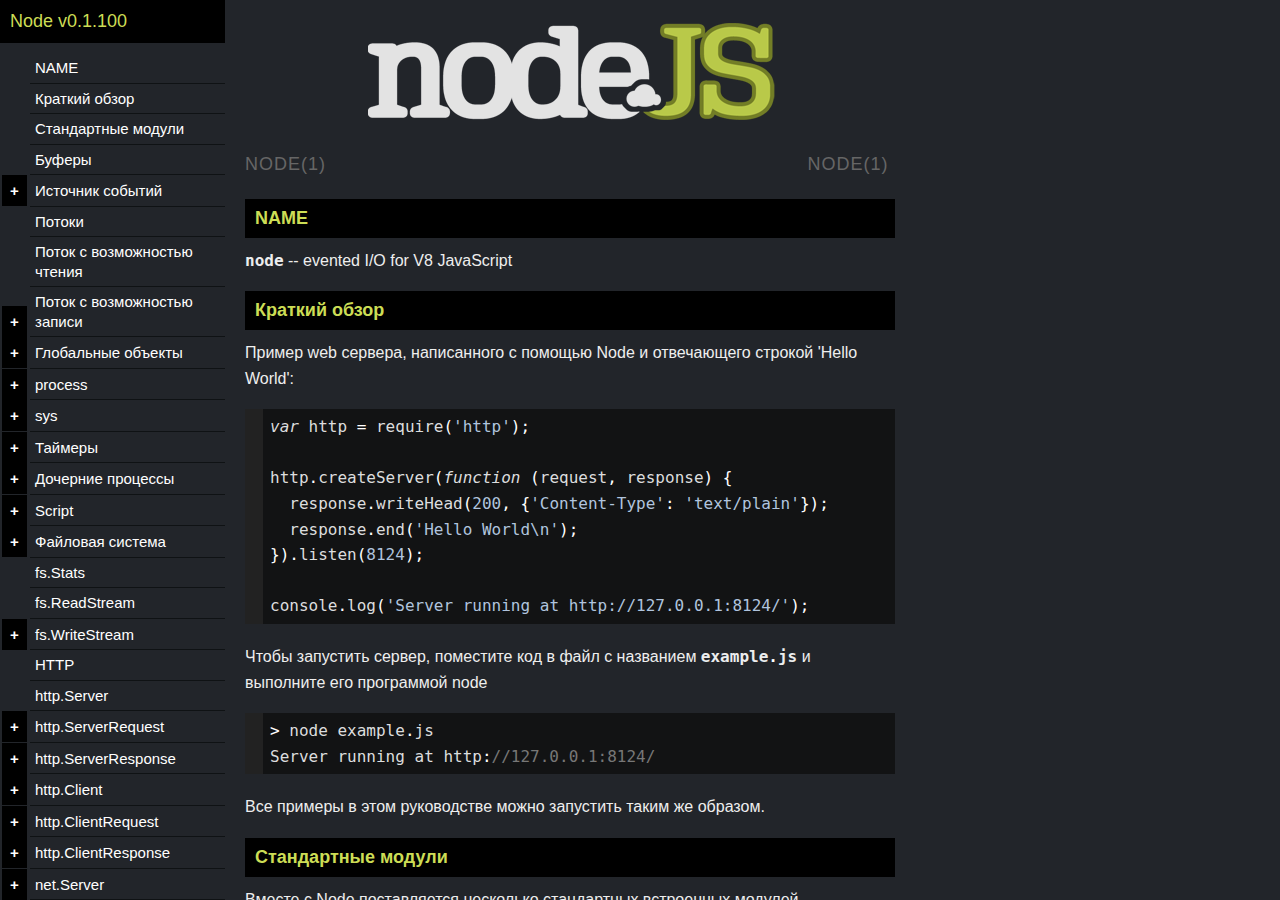
<file: api.htm>
<!DOCTYPE html>
<HTML><HEAD><META http-equiv="Content-Type" content="text/html; charset=UTF-8">
	<TITLE>node(1) -- Synopsis for V8 JavaScript</TITLE>
	<STYLE type="text/css">
		*{
			margin: 0;padding: 0;
		}
		html,body
		{
			height: 100%;
		}
		body
		{
			font-family:helvetica, arial, sans serif;
			background:#22252a;
			color:#eee;
			font-size:16px;
			line-height:1.3;
			position:relative;
			min-width: 690px;
		}
		a
		{
			color:#CD5;
		}
		a:focus
		{
			outline: none;
			-moz-outline: none;
		}
		pre
		{
			overflow: hidden;
		}
		li
		{
			list-style: inside;
		}
		#man,#man code,#man pre,#man tt,#man kbd,#man samp
		{
			line-height:1.6;
			color:#eee;
			background:#22252a;
		}

		#man
		{
			margin: 0;
			position: absolute;
			top:0;
			bottom:0;
			left: 225px;
			right: 0;
			overflow: auto;
		}
		#man-content
		{
			padding: 0 20px;
			max-width: 650px;
		}
		#man h1,#man h2,#man h3
		{
			color:#DCDDDE;
			clear:left;
		}

		#man h1
		{
			background:url("api-files/logo.png") no-repeat scroll center 0 transparent;
			height:111px;
			margin:15px 0 20px;
			text-align:center;
			text-indent:-2000px;
		}

		#man h2
		{
			font-size:18px;
			background:#000;
			color:#CD5;
			margin:10px 0;
			padding:5px 10px;
		}

		#man h3
		{
			font-size:16px;
			margin:0 0 0 0ex;
		}

		#man p,#man ul,#man ol,#man dl,#man pre
		{
			margin:0 0 18px;
		}

		#man pre
		{
			color:#CCCDCE;
			background:#121314;
			border-left:2ex solid #222;
			margin:0 0 20px;
			padding:5px 7px;
		}

		#man pre + h2,#man pre + h3
		{
			margin-top:22px;
		}

		#man h2 + pre,#man h3 + pre
		{
			margin-top:5px;
		}

		#man > p,#man > ul,#man > ol,#man > dl,#man > pre
		{
			margin-left:5%;
		}

		#man dt
		{
			clear:left;
			margin:0;
		}

		#man dt.flush
		{
			float:left;
			width:8ex;
		}

		#man dd
		{
			margin:0 0 0 9ex;
		}

		#man code,#man strong,#man b
		{
			font-weight:bold;
			color:#ECEDEE;
		}

		#man pre code
		{
			font-weight:normal;
			color:#DCDDDE;
			background:inherit;
		}

		#man em,var,u
		{
			font-style:normal;
			color:#CCCDCE;
			border-bottom:1px solid #999;
		}

		#man ol.man,#man ol.man li
		{
			float:left;
			width:33%;
			list-style-type:none;
			text-transform:uppercase;
			font-size:18px;
			color:#666;
			letter-spacing:1px;
			margin:2px 0 10px;
			padding:0;
		}

		#man ol.man
		{
			width:100%;
		}

		#man ol.man li.tl
		{
			text-align:left;
		}

		#man ol.man li.tc
		{
			text-align:center;
			letter-spacing:4px;
		}

		#man ol.man li.tr
		{
			text-align:right;
		}

		#man ol.man a
		{
			color:#666;
		}

		#man ol.man a:hover
		{
			color:#CCCDCE;
		}

		#toc
		{
			position: absolute;
			top:0;
			bottom:0;
			left: 0;
			padding-left: 30px;
			width: 195px;
			overflow: auto;
			overflow-x: hidden;
			font-size: 15px;
		}
		#toc li
		{
			text-wrap: word-wrap;
		}
		#toc a
		{
			display: inline-block;
			width: 100%;
			color: #fff;
			text-decoration:none;
		}
		#toc > a:hover
		{
			color: rgba(255,255,255,0.7);
		}
		#toc > ul > li
		{
			border-bottom:1px solid #0f1214;
			padding:5px 0 5px 5px;
			list-style: none;
			line-height: 1.3;
		}
		#toc ul ul
		{
			display: none;
		}
		#toc ul ul > li
		{
			border-top:1px solid rgba(0, 0, 0, 0.1);
			color:#FFFFFF;
			font-size:85%;
			line-height:1.3;
			list-style:disc outside none;
			margin-left:25px;
			max-width:165px;
			padding:3px 0 5px 5px;
		}
		#toc li.active > a
		{
			color:#CD5;
		}

		.sh_sourceCode
		{
			font-family: monospace;
			overflow:hidden;
		}

		#toc .toggler
		{
			-moz-user-select:none;
			background:none repeat scroll 0 0 #000000;
			color:#FFFFFF;
			display:inline-block;
			font-weight:bold;
			height:31px;
			line-height:32px;
			margin:-5px 8px -18px -33px;
			outline:medium none;
			padding:0;
			text-align:center;
			width:25px;
		}
		.current-section
		{
			position: fixed;
			top: 0;
			margin: 0 !important;
		}
		#toctitle
		{
			background:none repeat scroll 0 0 #000000;
			color:#CCDD55;
			font-size:18px;
			margin: 0 0 10px -30px;
			padding: 10px;
		}
	</STYLE>
<LINK rel="stylesheet" href="api-files/sh_vim-dark.css" type="text/css">
</HEAD><BODY>

<DIV id="toc">
	<DIV id="toctitle">Node v0.1.100</DIV>
	<NOSCRIPT>Для удобного чтения документации в Вашем браузере должен быть включен JavaScript</NOSCRIPT>
</DIV>

<DIV id="man">
<DIV id="man-content">
<H1 class="man-title">node(1)</H1>

<OL class="head man">
  <LI class="tl">node(1)</LI>

  <LI class="tc">
  <LI class="tr">node(1)</LI>
</OL>
<H2 id="name-0">NAME</H2>
<P><CODE class="sh_sourceCode">node</CODE> -- evented I/O for V8 JavaScript</P>

<H2 id="synopsis-1">Краткий обзор</H2>

<P>Пример web сервера, написанного с помощью Node и отвечающего строкой 'Hello
World':</P>

<PRE class="sh_sourceCode"><CODE class="sh_sourceCode"><SPAN class="sh_keyword"><SPAN class="sh_keyword">var</SPAN></SPAN> http <SPAN class="sh_symbol"><SPAN class="sh_symbol">=</SPAN></SPAN> <SPAN class="sh_function"><SPAN class="sh_function">require</SPAN></SPAN><SPAN class="sh_symbol"><SPAN class="sh_symbol">(</SPAN></SPAN><SPAN class="sh_string"><SPAN class="sh_string">'http'</SPAN></SPAN><SPAN class="sh_symbol"><SPAN class="sh_symbol">);</SPAN></SPAN>

http<SPAN class="sh_symbol"><SPAN class="sh_symbol">.</SPAN></SPAN><SPAN class="sh_function"><SPAN class="sh_function">createServer</SPAN></SPAN><SPAN class="sh_symbol"><SPAN class="sh_symbol">(</SPAN></SPAN><SPAN class="sh_keyword"><SPAN class="sh_keyword">function</SPAN></SPAN> <SPAN class="sh_symbol"><SPAN class="sh_symbol">(</SPAN></SPAN>request<SPAN class="sh_symbol"><SPAN class="sh_symbol">,</SPAN></SPAN> response<SPAN class="sh_symbol"><SPAN class="sh_symbol">)</SPAN></SPAN> <SPAN class="sh_cbracket"><SPAN class="sh_cbracket">{</SPAN></SPAN>
  response<SPAN class="sh_symbol"><SPAN class="sh_symbol">.</SPAN></SPAN><SPAN class="sh_function"><SPAN class="sh_function">writeHead</SPAN></SPAN><SPAN class="sh_symbol"><SPAN class="sh_symbol">(</SPAN></SPAN><SPAN class="sh_number"><SPAN class="sh_number">200</SPAN></SPAN><SPAN class="sh_symbol"><SPAN class="sh_symbol">,</SPAN></SPAN> <SPAN class="sh_cbracket"><SPAN class="sh_cbracket">{</SPAN></SPAN><SPAN class="sh_string"><SPAN class="sh_string">'Content-Type'</SPAN></SPAN><SPAN class="sh_symbol"><SPAN class="sh_symbol">:</SPAN></SPAN> <SPAN class="sh_string"><SPAN class="sh_string">'text/plain'</SPAN></SPAN><SPAN class="sh_cbracket"><SPAN class="sh_cbracket">}</SPAN></SPAN><SPAN class="sh_symbol"><SPAN class="sh_symbol">);</SPAN></SPAN>
  response<SPAN class="sh_symbol"><SPAN class="sh_symbol">.</SPAN></SPAN><SPAN class="sh_function"><SPAN class="sh_function">end</SPAN></SPAN><SPAN class="sh_symbol"><SPAN class="sh_symbol">(</SPAN></SPAN><SPAN class="sh_string"><SPAN class="sh_string">'Hello World</SPAN></SPAN><SPAN class="sh_specialchar"><SPAN class="sh_specialchar">\n</SPAN></SPAN><SPAN class="sh_string"><SPAN class="sh_string">'</SPAN></SPAN><SPAN class="sh_symbol"><SPAN class="sh_symbol">);</SPAN></SPAN>
<SPAN class="sh_cbracket"><SPAN class="sh_cbracket">}</SPAN></SPAN><SPAN class="sh_symbol"><SPAN class="sh_symbol">).</SPAN></SPAN><SPAN class="sh_function"><SPAN class="sh_function">listen</SPAN></SPAN><SPAN class="sh_symbol"><SPAN class="sh_symbol">(</SPAN></SPAN><SPAN class="sh_number"><SPAN class="sh_number">8124</SPAN></SPAN><SPAN class="sh_symbol"><SPAN class="sh_symbol">);</SPAN></SPAN>

console<SPAN class="sh_symbol"><SPAN class="sh_symbol">.</SPAN></SPAN><SPAN class="sh_function"><SPAN class="sh_function">log</SPAN></SPAN><SPAN class="sh_symbol"><SPAN class="sh_symbol">(</SPAN></SPAN><SPAN class="sh_string"><SPAN class="sh_string">'Server running at http://127.0.0.1:8124/'</SPAN></SPAN><SPAN class="sh_symbol"><SPAN class="sh_symbol">);</SPAN></SPAN>
</CODE></PRE>

<P>Чтобы запустить сервер, поместите код в файл с названием <CODE class="sh_sourceCode">example<SPAN class="sh_symbol">.</SPAN>js</CODE> и выполните его программой node</P>

<PRE class="sh_sourceCode"><CODE class="sh_sourceCode"><SPAN class="sh_symbol"><SPAN class="sh_symbol">&gt;</SPAN></SPAN> node example<SPAN class="sh_symbol"><SPAN class="sh_symbol">.</SPAN></SPAN>js
Server running at http<SPAN class="sh_symbol"><SPAN class="sh_symbol">:</SPAN></SPAN><SPAN class="sh_comment"><SPAN class="sh_comment">//127.0.0.1:8124/</SPAN></SPAN>
</CODE></PRE>

<P>Все примеры в этом руководстве можно запустить таким же образом.</P>

<H2 id="standard-modules-2">Стандартные модули</H2>

<P>Вместе с Node поставляется несколько стандартных встроенных модулей,
большинство из которых описано ниже. Стандартный способ использования этих модулей &mdash;
вызов <CODE class="sh_sourceCode"><SPAN class="sh_function">require</SPAN><SPAN class="sh_symbol">(</SPAN><SPAN class="sh_string">'name'</SPAN><SPAN class="sh_symbol">)</SPAN></CODE> и сохранение возвращаемого объекта в локальной
переменной с именем, совпадающим с именем модуля.</P>

<P>Пример:</P>

<PRE class="sh_sourceCode"><CODE class="sh_sourceCode"><SPAN class="sh_keyword"><SPAN class="sh_keyword">var</SPAN></SPAN> sys <SPAN class="sh_symbol"><SPAN class="sh_symbol">=</SPAN></SPAN> <SPAN class="sh_function"><SPAN class="sh_function">require</SPAN></SPAN><SPAN class="sh_symbol"><SPAN class="sh_symbol">(</SPAN></SPAN><SPAN class="sh_string"><SPAN class="sh_string">'sys'</SPAN></SPAN><SPAN class="sh_symbol"><SPAN class="sh_symbol">);</SPAN></SPAN>
</CODE></PRE>

<P>Также возможно расширение Node другими модулями. См. <CODE class="sh_sourceCode"><SPAN class="sh_string">'Modules'</SPAN></CODE></P>

<H2 id="buffers-3">Буферы (Buffers)</H2>

<P>Чистый JavaScript поддерживает Unicode, но в нём нет средств для работы с двоичными данными.
При работе с TCP или файловой системой часто необходимо работать именно с потоками двоичных данных.
В Node предусмотрено несколько средств управления, создания и приёма двоичных потоков.</P>

<P>Бинарные данные хранятся в экземплярах класса <CODE class="sh_sourceCode">Buffer</CODE>. <CODE class="sh_sourceCode">Buffer</CODE> похож на
массив целых чисел, но ему соответствует область памяти, выделенная вне стандартной
кучи V8. Размер <CODE class="sh_sourceCode">Buffer</CODE> невозможно изменить после создания.
Подключить класс можно с помощью <CODE class="sh_sourceCode"><SPAN class="sh_function">require</SPAN><SPAN class="sh_symbol">(</SPAN><SPAN class="sh_string">'buffer'</SPAN><SPAN class="sh_symbol">).</SPAN>Buffer</CODE>.</P>

<P>При преобразовании между буферами и строками JavaScript требуется явно указывать
метод кодирования символов. Node поддерживает 3 кодировки для строк: UTF-8 (<CODE class="sh_sourceCode"><SPAN class="sh_string">'utf8'</SPAN></CODE>), ASCII (<CODE class="sh_sourceCode"><SPAN class="sh_string">'ascii'</SPAN></CODE>) и
двоичную (<CODE class="sh_sourceCode"><SPAN class="sh_string">'binary'</SPAN></CODE>).</P>

<UL>
<LI><P><CODE class="sh_sourceCode"><SPAN class="sh_string">'ascii'</SPAN></CODE> &mdash; только для 7-битных ASCII-строк.  Этот метод кодирования очень быстрый, и
будет сбрасывать старший бит символа, если тот установлен.</P></LI>
<LI><P><CODE class="sh_sourceCode"><SPAN class="sh_string">'utf8'</SPAN></CODE> &mdash; Unicode-символы.  Многие веб-страницы и документы используют UTF-8.</P></LI>
<LI><P><CODE class="sh_sourceCode"><SPAN class="sh_string">'binary'</SPAN></CODE> &mdash; устаревший способ. Хранит двоичные данные в строке используя младшие 8 бит каждого символа. Не используйте эту кодировку.</P></LI>
</UL>


<H3 id="new-buffer-4">new Buffer(size)</H3>

<P>Создаёт новый буфер размера <CODE class="sh_sourceCode">size</CODE> байт.</P>

<H3 id="new-buffer-5">new Buffer(array)</H3>

<P>Создаёт новый буфер, используя массив <CODE class="sh_sourceCode">array</CODE> байт.</P>

<H3 id="new-buffer-6">new Buffer(str, encoding = 'utf8')</H3>

<P>Создаёт новый буфер, содержащий строку <CODE class="sh_sourceCode">str</CODE> в кодировке <CODE class="sh_sourceCode">encoding</CODE>.</P>

<H3 id="buffer-write-7">buffer.write(string, offset=0, encoding='utf8')</H3>

<P>Записывает строку <CODE class="sh_sourceCode">string</CODE> в буфер по смещению <CODE class="sh_sourceCode">offset</CODE> от его начала с использованием указанной кодировки. Возвращает
количество записанных байт. Если <CODE class="sh_sourceCode">buffer</CODE> не имеет достаточно места для сохранения
всей строки метод запишет только её часть. В случае если кодировка строки &mdash; <CODE class="sh_sourceCode"><SPAN class="sh_string">'utf8'</SPAN></CODE>, метод не будет записывать частичные символы.</P>

<P>Пример: записать utf8 строку в буфер, потом напечатать его.</P>

<PRE class="sh_sourceCode"><CODE class="sh_sourceCode">Buffer <SPAN class="sh_symbol"><SPAN class="sh_symbol">=</SPAN></SPAN> <SPAN class="sh_function"><SPAN class="sh_function">require</SPAN></SPAN><SPAN class="sh_symbol"><SPAN class="sh_symbol">(</SPAN></SPAN><SPAN class="sh_string"><SPAN class="sh_string">'buffer'</SPAN></SPAN><SPAN class="sh_symbol"><SPAN class="sh_symbol">).</SPAN></SPAN>Buffer<SPAN class="sh_symbol"><SPAN class="sh_symbol">;</SPAN></SPAN>
buf <SPAN class="sh_symbol"><SPAN class="sh_symbol">=</SPAN></SPAN> <SPAN class="sh_keyword"><SPAN class="sh_keyword">new</SPAN></SPAN> <SPAN class="sh_function"><SPAN class="sh_function">Buffer</SPAN></SPAN><SPAN class="sh_symbol"><SPAN class="sh_symbol">(</SPAN></SPAN><SPAN class="sh_number"><SPAN class="sh_number">256</SPAN></SPAN><SPAN class="sh_symbol"><SPAN class="sh_symbol">);</SPAN></SPAN>
len <SPAN class="sh_symbol"><SPAN class="sh_symbol">=</SPAN></SPAN> buf<SPAN class="sh_symbol"><SPAN class="sh_symbol">.</SPAN></SPAN><SPAN class="sh_function"><SPAN class="sh_function">write</SPAN></SPAN><SPAN class="sh_symbol"><SPAN class="sh_symbol">(</SPAN></SPAN><SPAN class="sh_string"><SPAN class="sh_string">'</SPAN></SPAN><SPAN class="sh_specialchar"><SPAN class="sh_specialchar">\u</SPAN></SPAN><SPAN class="sh_string"><SPAN class="sh_string">00bd + </SPAN></SPAN><SPAN class="sh_specialchar"><SPAN class="sh_specialchar">\u</SPAN></SPAN><SPAN class="sh_string"><SPAN class="sh_string">00bc = </SPAN></SPAN><SPAN class="sh_specialchar"><SPAN class="sh_specialchar">\u</SPAN></SPAN><SPAN class="sh_string"><SPAN class="sh_string">00be'</SPAN></SPAN><SPAN class="sh_symbol"><SPAN class="sh_symbol">,</SPAN></SPAN> <SPAN class="sh_number"><SPAN class="sh_number">0</SPAN></SPAN><SPAN class="sh_symbol"><SPAN class="sh_symbol">);</SPAN></SPAN>
console<SPAN class="sh_symbol"><SPAN class="sh_symbol">.</SPAN></SPAN><SPAN class="sh_function"><SPAN class="sh_function">log</SPAN></SPAN><SPAN class="sh_symbol"><SPAN class="sh_symbol">(</SPAN></SPAN>len <SPAN class="sh_symbol"><SPAN class="sh_symbol">+</SPAN></SPAN> <SPAN class="sh_string"><SPAN class="sh_string">" bytes: "</SPAN></SPAN> <SPAN class="sh_symbol"><SPAN class="sh_symbol">+</SPAN></SPAN> buf<SPAN class="sh_symbol"><SPAN class="sh_symbol">.</SPAN></SPAN><SPAN class="sh_function"><SPAN class="sh_function">toString</SPAN></SPAN><SPAN class="sh_symbol"><SPAN class="sh_symbol">(</SPAN></SPAN><SPAN class="sh_string"><SPAN class="sh_string">'utf8'</SPAN></SPAN><SPAN class="sh_symbol"><SPAN class="sh_symbol">,</SPAN></SPAN> <SPAN class="sh_number"><SPAN class="sh_number">0</SPAN></SPAN><SPAN class="sh_symbol"><SPAN class="sh_symbol">,</SPAN></SPAN> len<SPAN class="sh_symbol"><SPAN class="sh_symbol">));</SPAN></SPAN>

<SPAN class="sh_comment"><SPAN class="sh_comment">// 12 bytes: ½ + ¼ = ¾</SPAN></SPAN>
</CODE></PRE>

<H3 id="buffer-tostring-8">buffer.toString(encoding, start, end)</H3>

<P>Декодирует и возвращает строку из данных буфера, закодированных в кодировке <CODE class="sh_sourceCode">encoding</CODE>
начиная с <CODE class="sh_sourceCode">start</CODE> и заканчивая позицией <CODE class="sh_sourceCode">end</CODE>.</P>

<P>См. пример <CODE class="sh_sourceCode">buffer<SPAN class="sh_symbol">.</SPAN><SPAN class="sh_function">write</SPAN><SPAN class="sh_symbol">()</SPAN></CODE> выше.</P>

<H3 id="buffer[index]-9">buffer[index]</H3>

<P>Получает или устанавливает байт на позиции <CODE class="sh_sourceCode">index</CODE>. Значения соответствуют индивидуальным байтам и могут лежать в пределах от <CODE class="sh_sourceCode"><SPAN class="sh_number">0x00</SPAN></CODE> до <CODE class="sh_sourceCode"><SPAN class="sh_number">0xFF</SPAN></CODE> в шестнадцатиричной записи и от <CODE class="sh_sourceCode"><SPAN class="sh_number">0</SPAN></CODE> до <CODE class="sh_sourceCode"><SPAN class="sh_number">255</SPAN></CODE> в десятичной.

<P>Пример: скопировать ASCII строку в буфер, байт за байтом.</P>

<PRE class="sh_sourceCode"><CODE class="sh_sourceCode"><SPAN class="sh_keyword"><SPAN class="sh_keyword">var</SPAN></SPAN> Buffer <SPAN class="sh_symbol"><SPAN class="sh_symbol">=</SPAN></SPAN> <SPAN class="sh_function"><SPAN class="sh_function">require</SPAN></SPAN><SPAN class="sh_symbol"><SPAN class="sh_symbol">(</SPAN></SPAN><SPAN class="sh_string"><SPAN class="sh_string">'buffer'</SPAN></SPAN><SPAN class="sh_symbol"><SPAN class="sh_symbol">).</SPAN></SPAN>Buffer<SPAN class="sh_symbol"><SPAN class="sh_symbol">,</SPAN></SPAN>
  str <SPAN class="sh_symbol"><SPAN class="sh_symbol">=</SPAN></SPAN> <SPAN class="sh_string"><SPAN class="sh_string">"node.js"</SPAN></SPAN><SPAN class="sh_symbol"><SPAN class="sh_symbol">,</SPAN></SPAN>
  buf <SPAN class="sh_symbol"><SPAN class="sh_symbol">=</SPAN></SPAN> <SPAN class="sh_keyword"><SPAN class="sh_keyword">new</SPAN></SPAN> <SPAN class="sh_function"><SPAN class="sh_function">Buffer</SPAN></SPAN><SPAN class="sh_symbol"><SPAN class="sh_symbol">(</SPAN></SPAN>str<SPAN class="sh_symbol"><SPAN class="sh_symbol">.</SPAN></SPAN>length<SPAN class="sh_symbol"><SPAN class="sh_symbol">),</SPAN></SPAN>
  i<SPAN class="sh_symbol"><SPAN class="sh_symbol">;</SPAN></SPAN>

<SPAN class="sh_keyword"><SPAN class="sh_keyword">for</SPAN></SPAN> <SPAN class="sh_symbol"><SPAN class="sh_symbol">(</SPAN></SPAN>i <SPAN class="sh_symbol"><SPAN class="sh_symbol">=</SPAN></SPAN> <SPAN class="sh_number"><SPAN class="sh_number">0</SPAN></SPAN><SPAN class="sh_symbol"><SPAN class="sh_symbol">;</SPAN></SPAN> i <SPAN class="sh_symbol"><SPAN class="sh_symbol">&lt;</SPAN></SPAN> str<SPAN class="sh_symbol"><SPAN class="sh_symbol">.</SPAN></SPAN>length <SPAN class="sh_symbol"><SPAN class="sh_symbol">;</SPAN></SPAN> i <SPAN class="sh_symbol"><SPAN class="sh_symbol">+=</SPAN></SPAN> <SPAN class="sh_number"><SPAN class="sh_number">1</SPAN></SPAN><SPAN class="sh_symbol"><SPAN class="sh_symbol">)</SPAN></SPAN> <SPAN class="sh_cbracket"><SPAN class="sh_cbracket">{</SPAN></SPAN>
  buf<SPAN class="sh_symbol"><SPAN class="sh_symbol">[</SPAN></SPAN>i<SPAN class="sh_symbol"><SPAN class="sh_symbol">]</SPAN></SPAN> <SPAN class="sh_symbol"><SPAN class="sh_symbol">=</SPAN></SPAN> str<SPAN class="sh_symbol"><SPAN class="sh_symbol">.</SPAN></SPAN><SPAN class="sh_function"><SPAN class="sh_function">charCodeAt</SPAN></SPAN><SPAN class="sh_symbol"><SPAN class="sh_symbol">(</SPAN></SPAN>i<SPAN class="sh_symbol"><SPAN class="sh_symbol">);</SPAN></SPAN>
<SPAN class="sh_cbracket"><SPAN class="sh_cbracket">}</SPAN></SPAN>

console<SPAN class="sh_symbol"><SPAN class="sh_symbol">.</SPAN></SPAN><SPAN class="sh_function"><SPAN class="sh_function">log</SPAN></SPAN><SPAN class="sh_symbol"><SPAN class="sh_symbol">(</SPAN></SPAN>buf<SPAN class="sh_symbol"><SPAN class="sh_symbol">);</SPAN></SPAN>

<SPAN class="sh_comment"><SPAN class="sh_comment">// node.js</SPAN></SPAN>
</CODE></PRE>

<H3 id="buffer-bytelength-10">Buffer.byteLength(string, encoding)</H3>

<P>Возвращает количество байт в строке. Это не то же самое что <CODE class="sh_sourceCode"><SPAN class="sh_predef_func">String</SPAN><SPAN class="sh_symbol">.</SPAN><SPAN class="sh_keyword">prototype</SPAN><SPAN class="sh_symbol">.</SPAN>length</CODE> так как этот метод возвращает число <EM>символов</EM> в
строке.</P>

<P>Пример:</P>

<PRE class="sh_sourceCode"><CODE class="sh_sourceCode"><SPAN class="sh_keyword"><SPAN class="sh_keyword">var</SPAN></SPAN> Buffer <SPAN class="sh_symbol"><SPAN class="sh_symbol">=</SPAN></SPAN> <SPAN class="sh_function"><SPAN class="sh_function">require</SPAN></SPAN><SPAN class="sh_symbol"><SPAN class="sh_symbol">(</SPAN></SPAN><SPAN class="sh_string"><SPAN class="sh_string">'buffer'</SPAN></SPAN><SPAN class="sh_symbol"><SPAN class="sh_symbol">).</SPAN></SPAN>Buffer<SPAN class="sh_symbol"><SPAN class="sh_symbol">,</SPAN></SPAN>
  str <SPAN class="sh_symbol"><SPAN class="sh_symbol">=</SPAN></SPAN> <SPAN class="sh_string"><SPAN class="sh_string">'</SPAN></SPAN><SPAN class="sh_specialchar"><SPAN class="sh_specialchar">\u</SPAN></SPAN><SPAN class="sh_string"><SPAN class="sh_string">00bd + </SPAN></SPAN><SPAN class="sh_specialchar"><SPAN class="sh_specialchar">\u</SPAN></SPAN><SPAN class="sh_string"><SPAN class="sh_string">00bc = </SPAN></SPAN><SPAN class="sh_specialchar"><SPAN class="sh_specialchar">\u</SPAN></SPAN><SPAN class="sh_string"><SPAN class="sh_string">00be'</SPAN></SPAN><SPAN class="sh_symbol"><SPAN class="sh_symbol">;</SPAN></SPAN>

console<SPAN class="sh_symbol"><SPAN class="sh_symbol">.</SPAN></SPAN><SPAN class="sh_function"><SPAN class="sh_function">log</SPAN></SPAN><SPAN class="sh_symbol"><SPAN class="sh_symbol">(</SPAN></SPAN>str <SPAN class="sh_symbol"><SPAN class="sh_symbol">+</SPAN></SPAN> <SPAN class="sh_string"><SPAN class="sh_string">": "</SPAN></SPAN> <SPAN class="sh_symbol"><SPAN class="sh_symbol">+</SPAN></SPAN> str<SPAN class="sh_symbol"><SPAN class="sh_symbol">.</SPAN></SPAN>length <SPAN class="sh_symbol"><SPAN class="sh_symbol">+</SPAN></SPAN> <SPAN class="sh_string"><SPAN class="sh_string">" characters, "</SPAN></SPAN> <SPAN class="sh_symbol"><SPAN class="sh_symbol">+</SPAN></SPAN>
  Buffer<SPAN class="sh_symbol"><SPAN class="sh_symbol">.</SPAN></SPAN><SPAN class="sh_function"><SPAN class="sh_function">byteLength</SPAN></SPAN><SPAN class="sh_symbol"><SPAN class="sh_symbol">(</SPAN></SPAN>str<SPAN class="sh_symbol"><SPAN class="sh_symbol">,</SPAN></SPAN> <SPAN class="sh_string"><SPAN class="sh_string">'utf8'</SPAN></SPAN><SPAN class="sh_symbol"><SPAN class="sh_symbol">)</SPAN></SPAN> <SPAN class="sh_symbol"><SPAN class="sh_symbol">+</SPAN></SPAN> <SPAN class="sh_string"><SPAN class="sh_string">" bytes"</SPAN></SPAN><SPAN class="sh_symbol"><SPAN class="sh_symbol">);</SPAN></SPAN>

<SPAN class="sh_comment"><SPAN class="sh_comment">// ½ + ¼ = ¾: 9 символов, 12 байт</SPAN></SPAN>
</CODE></PRE>

<H3 id="buffer-length-11">buffer.length</H3>

<P>Размер буфера в байтах. Заметьте, что это значение не всегда соответствует размеру
содержимого. <CODE class="sh_sourceCode">length</CODE> возвращает объем памяти, зарезервированный
для объекта буфера. Это значение не изменяется при изменении содержимого буфера.</P>

<PRE class="sh_sourceCode"><CODE class="sh_sourceCode"><SPAN class="sh_keyword"><SPAN class="sh_keyword">var</SPAN></SPAN> Buffer <SPAN class="sh_symbol"><SPAN class="sh_symbol">=</SPAN></SPAN> <SPAN class="sh_function"><SPAN class="sh_function">require</SPAN></SPAN><SPAN class="sh_symbol"><SPAN class="sh_symbol">(</SPAN></SPAN><SPAN class="sh_string"><SPAN class="sh_string">'buffer'</SPAN></SPAN><SPAN class="sh_symbol"><SPAN class="sh_symbol">).</SPAN></SPAN>Buffer<SPAN class="sh_symbol"><SPAN class="sh_symbol">,</SPAN></SPAN>
  buf <SPAN class="sh_symbol"><SPAN class="sh_symbol">=</SPAN></SPAN> <SPAN class="sh_keyword"><SPAN class="sh_keyword">new</SPAN></SPAN> <SPAN class="sh_function"><SPAN class="sh_function">Buffer</SPAN></SPAN><SPAN class="sh_symbol"><SPAN class="sh_symbol">(</SPAN></SPAN><SPAN class="sh_number"><SPAN class="sh_number">1234</SPAN></SPAN><SPAN class="sh_symbol"><SPAN class="sh_symbol">);</SPAN></SPAN>

console<SPAN class="sh_symbol"><SPAN class="sh_symbol">.</SPAN></SPAN><SPAN class="sh_function"><SPAN class="sh_function">log</SPAN></SPAN><SPAN class="sh_symbol"><SPAN class="sh_symbol">(</SPAN></SPAN>buf<SPAN class="sh_symbol"><SPAN class="sh_symbol">.</SPAN></SPAN>length<SPAN class="sh_symbol"><SPAN class="sh_symbol">);</SPAN></SPAN>
buf<SPAN class="sh_symbol"><SPAN class="sh_symbol">.</SPAN></SPAN><SPAN class="sh_function"><SPAN class="sh_function">write</SPAN></SPAN><SPAN class="sh_symbol"><SPAN class="sh_symbol">(</SPAN></SPAN><SPAN class="sh_string"><SPAN class="sh_string">"some string"</SPAN></SPAN><SPAN class="sh_symbol"><SPAN class="sh_symbol">,</SPAN></SPAN> <SPAN class="sh_string"><SPAN class="sh_string">"ascii"</SPAN></SPAN><SPAN class="sh_symbol"><SPAN class="sh_symbol">,</SPAN></SPAN> <SPAN class="sh_number"><SPAN class="sh_number">0</SPAN></SPAN><SPAN class="sh_symbol"><SPAN class="sh_symbol">);</SPAN></SPAN>
console<SPAN class="sh_symbol"><SPAN class="sh_symbol">.</SPAN></SPAN><SPAN class="sh_function"><SPAN class="sh_function">log</SPAN></SPAN><SPAN class="sh_symbol"><SPAN class="sh_symbol">(</SPAN></SPAN>buf<SPAN class="sh_symbol"><SPAN class="sh_symbol">.</SPAN></SPAN>length<SPAN class="sh_symbol"><SPAN class="sh_symbol">);</SPAN></SPAN>

<SPAN class="sh_comment"><SPAN class="sh_comment">// 1234</SPAN></SPAN>
<SPAN class="sh_comment"><SPAN class="sh_comment">// 1234</SPAN></SPAN>
</CODE></PRE>

<H3 id="buffer-copy-12">buffer.copy(targetBuffer, targetStart, sourceStart, sourceEnd)</H3>

<P>Копирует данные между буферами с помощью <CODE class="sh_sourceCode">memcpy()</CODE>.</P>

<P>Пример: создать два буфера, потом скопировать <CODE class="sh_sourceCode">buf1</CODE> с байта 16 по байт 19
в <CODE class="sh_sourceCode">buf2</CODE>, начиная с 8-го байта в <CODE class="sh_sourceCode">buf2</CODE>.</P>

<PRE class="sh_sourceCode"><CODE class="sh_sourceCode"><SPAN class="sh_keyword"><SPAN class="sh_keyword">var</SPAN></SPAN> Buffer <SPAN class="sh_symbol"><SPAN class="sh_symbol">=</SPAN></SPAN> <SPAN class="sh_function"><SPAN class="sh_function">require</SPAN></SPAN><SPAN class="sh_symbol"><SPAN class="sh_symbol">(</SPAN></SPAN><SPAN class="sh_string"><SPAN class="sh_string">'buffer'</SPAN></SPAN><SPAN class="sh_symbol"><SPAN class="sh_symbol">).</SPAN></SPAN>Buffer<SPAN class="sh_symbol"><SPAN class="sh_symbol">,</SPAN></SPAN>
  buf1 <SPAN class="sh_symbol"><SPAN class="sh_symbol">=</SPAN></SPAN> <SPAN class="sh_keyword"><SPAN class="sh_keyword">new</SPAN></SPAN> <SPAN class="sh_function"><SPAN class="sh_function">Buffer</SPAN></SPAN><SPAN class="sh_symbol"><SPAN class="sh_symbol">(</SPAN></SPAN><SPAN class="sh_number"><SPAN class="sh_number">26</SPAN></SPAN><SPAN class="sh_symbol"><SPAN class="sh_symbol">),</SPAN></SPAN>
  buf2 <SPAN class="sh_symbol"><SPAN class="sh_symbol">=</SPAN></SPAN> <SPAN class="sh_keyword"><SPAN class="sh_keyword">new</SPAN></SPAN> <SPAN class="sh_function"><SPAN class="sh_function">Buffer</SPAN></SPAN><SPAN class="sh_symbol"><SPAN class="sh_symbol">(</SPAN></SPAN><SPAN class="sh_number"><SPAN class="sh_number">26</SPAN></SPAN><SPAN class="sh_symbol"><SPAN class="sh_symbol">),</SPAN></SPAN>
  i<SPAN class="sh_symbol"><SPAN class="sh_symbol">;</SPAN></SPAN>

<SPAN class="sh_keyword"><SPAN class="sh_keyword">for</SPAN></SPAN> <SPAN class="sh_symbol"><SPAN class="sh_symbol">(</SPAN></SPAN>i <SPAN class="sh_symbol"><SPAN class="sh_symbol">=</SPAN></SPAN> <SPAN class="sh_number"><SPAN class="sh_number">0</SPAN></SPAN> <SPAN class="sh_symbol"><SPAN class="sh_symbol">;</SPAN></SPAN> i <SPAN class="sh_symbol"><SPAN class="sh_symbol">&lt;</SPAN></SPAN> <SPAN class="sh_number"><SPAN class="sh_number">26</SPAN></SPAN> <SPAN class="sh_symbol"><SPAN class="sh_symbol">;</SPAN></SPAN> i <SPAN class="sh_symbol"><SPAN class="sh_symbol">+=</SPAN></SPAN> <SPAN class="sh_number"><SPAN class="sh_number">1</SPAN></SPAN><SPAN class="sh_symbol"><SPAN class="sh_symbol">)</SPAN></SPAN> <SPAN class="sh_cbracket"><SPAN class="sh_cbracket">{</SPAN></SPAN>
  buf1<SPAN class="sh_symbol"><SPAN class="sh_symbol">[</SPAN></SPAN>i<SPAN class="sh_symbol"><SPAN class="sh_symbol">]</SPAN></SPAN> <SPAN class="sh_symbol"><SPAN class="sh_symbol">=</SPAN></SPAN> i <SPAN class="sh_symbol"><SPAN class="sh_symbol">+</SPAN></SPAN> <SPAN class="sh_number"><SPAN class="sh_number">97</SPAN></SPAN><SPAN class="sh_symbol"><SPAN class="sh_symbol">;</SPAN></SPAN> <SPAN class="sh_comment"><SPAN class="sh_comment">// 97 is ASCII a</SPAN></SPAN>
  buf2<SPAN class="sh_symbol"><SPAN class="sh_symbol">[</SPAN></SPAN>i<SPAN class="sh_symbol"><SPAN class="sh_symbol">]</SPAN></SPAN> <SPAN class="sh_symbol"><SPAN class="sh_symbol">=</SPAN></SPAN> <SPAN class="sh_number"><SPAN class="sh_number">33</SPAN></SPAN><SPAN class="sh_symbol"><SPAN class="sh_symbol">;</SPAN></SPAN> <SPAN class="sh_comment"><SPAN class="sh_comment">// ASCII !</SPAN></SPAN>
<SPAN class="sh_cbracket"><SPAN class="sh_cbracket">}</SPAN></SPAN>

buf1<SPAN class="sh_symbol"><SPAN class="sh_symbol">.</SPAN></SPAN><SPAN class="sh_function"><SPAN class="sh_function">copy</SPAN></SPAN><SPAN class="sh_symbol"><SPAN class="sh_symbol">(</SPAN></SPAN>buf2<SPAN class="sh_symbol"><SPAN class="sh_symbol">,</SPAN></SPAN> <SPAN class="sh_number"><SPAN class="sh_number">8</SPAN></SPAN><SPAN class="sh_symbol"><SPAN class="sh_symbol">,</SPAN></SPAN> <SPAN class="sh_number"><SPAN class="sh_number">16</SPAN></SPAN><SPAN class="sh_symbol"><SPAN class="sh_symbol">,</SPAN></SPAN> <SPAN class="sh_number"><SPAN class="sh_number">20</SPAN></SPAN><SPAN class="sh_symbol"><SPAN class="sh_symbol">);</SPAN></SPAN>
console<SPAN class="sh_symbol"><SPAN class="sh_symbol">.</SPAN></SPAN><SPAN class="sh_function"><SPAN class="sh_function">log</SPAN></SPAN><SPAN class="sh_symbol"><SPAN class="sh_symbol">(</SPAN></SPAN>buf2<SPAN class="sh_symbol"><SPAN class="sh_symbol">.</SPAN></SPAN><SPAN class="sh_function"><SPAN class="sh_function">toString</SPAN></SPAN><SPAN class="sh_symbol"><SPAN class="sh_symbol">(</SPAN></SPAN><SPAN class="sh_string"><SPAN class="sh_string">'ascii'</SPAN></SPAN><SPAN class="sh_symbol"><SPAN class="sh_symbol">,</SPAN></SPAN> <SPAN class="sh_number"><SPAN class="sh_number">0</SPAN></SPAN><SPAN class="sh_symbol"><SPAN class="sh_symbol">,</SPAN></SPAN> <SPAN class="sh_number"><SPAN class="sh_number">25</SPAN></SPAN><SPAN class="sh_symbol"><SPAN class="sh_symbol">));</SPAN></SPAN>

<SPAN class="sh_comment"><SPAN class="sh_comment">// !!!!!!!!qrst!!!!!!!!!!!!!</SPAN></SPAN>
</CODE></PRE>

<H3 id="buffer-slice-13">buffer.slice(start, end)</H3>

<P>Возвращает новый буфер, указывающий на ту же область памяти
что предыдущий, но начиная с <CODE class="sh_sourceCode">start</CODE> и заканчивая <CODE class="sh_sourceCode">end</CODE>
байтами.</P>

<P><STRONG>Изменение содержимого нового буфера затронет содержимое старого!</STRONG></P>

<P>Пример: построить буфер с ASCII-алфавитом, вырезать часть в новый буфер,
затем изменить 1 часть в оригинальном буфере.</P>

<PRE class="sh_sourceCode"><CODE class="sh_sourceCode"><SPAN class="sh_keyword"><SPAN class="sh_keyword">var</SPAN></SPAN> Buffer <SPAN class="sh_symbol"><SPAN class="sh_symbol">=</SPAN></SPAN> <SPAN class="sh_function"><SPAN class="sh_function">require</SPAN></SPAN><SPAN class="sh_symbol"><SPAN class="sh_symbol">(</SPAN></SPAN><SPAN class="sh_string"><SPAN class="sh_string">'buffer'</SPAN></SPAN><SPAN class="sh_symbol"><SPAN class="sh_symbol">).</SPAN></SPAN>Buffer<SPAN class="sh_symbol"><SPAN class="sh_symbol">,</SPAN></SPAN>
  buf1 <SPAN class="sh_symbol"><SPAN class="sh_symbol">=</SPAN></SPAN> <SPAN class="sh_keyword"><SPAN class="sh_keyword">new</SPAN></SPAN> <SPAN class="sh_function"><SPAN class="sh_function">Buffer</SPAN></SPAN><SPAN class="sh_symbol"><SPAN class="sh_symbol">(</SPAN></SPAN><SPAN class="sh_number"><SPAN class="sh_number">26</SPAN></SPAN><SPAN class="sh_symbol"><SPAN class="sh_symbol">),</SPAN></SPAN> buf2<SPAN class="sh_symbol"><SPAN class="sh_symbol">,</SPAN></SPAN>
  i<SPAN class="sh_symbol"><SPAN class="sh_symbol">;</SPAN></SPAN>

<SPAN class="sh_keyword"><SPAN class="sh_keyword">for</SPAN></SPAN> <SPAN class="sh_symbol"><SPAN class="sh_symbol">(</SPAN></SPAN>i <SPAN class="sh_symbol"><SPAN class="sh_symbol">=</SPAN></SPAN> <SPAN class="sh_number"><SPAN class="sh_number">0</SPAN></SPAN> <SPAN class="sh_symbol"><SPAN class="sh_symbol">;</SPAN></SPAN> i <SPAN class="sh_symbol"><SPAN class="sh_symbol">&lt;</SPAN></SPAN> <SPAN class="sh_number"><SPAN class="sh_number">26</SPAN></SPAN> <SPAN class="sh_symbol"><SPAN class="sh_symbol">;</SPAN></SPAN> i <SPAN class="sh_symbol"><SPAN class="sh_symbol">+=</SPAN></SPAN> <SPAN class="sh_number"><SPAN class="sh_number">1</SPAN></SPAN><SPAN class="sh_symbol"><SPAN class="sh_symbol">)</SPAN></SPAN> <SPAN class="sh_cbracket"><SPAN class="sh_cbracket">{</SPAN></SPAN>
  buf1<SPAN class="sh_symbol"><SPAN class="sh_symbol">[</SPAN></SPAN>i<SPAN class="sh_symbol"><SPAN class="sh_symbol">]</SPAN></SPAN> <SPAN class="sh_symbol"><SPAN class="sh_symbol">=</SPAN></SPAN> i <SPAN class="sh_symbol"><SPAN class="sh_symbol">+</SPAN></SPAN> <SPAN class="sh_number"><SPAN class="sh_number">97</SPAN></SPAN><SPAN class="sh_symbol"><SPAN class="sh_symbol">;</SPAN></SPAN> <SPAN class="sh_comment"><SPAN class="sh_comment">// 97 is ASCII a</SPAN></SPAN>
<SPAN class="sh_cbracket"><SPAN class="sh_cbracket">}</SPAN></SPAN>

buf2 <SPAN class="sh_symbol"><SPAN class="sh_symbol">=</SPAN></SPAN> buf1<SPAN class="sh_symbol"><SPAN class="sh_symbol">.</SPAN></SPAN><SPAN class="sh_function"><SPAN class="sh_function">slice</SPAN></SPAN><SPAN class="sh_symbol"><SPAN class="sh_symbol">(</SPAN></SPAN><SPAN class="sh_number"><SPAN class="sh_number">0</SPAN></SPAN><SPAN class="sh_symbol"><SPAN class="sh_symbol">,</SPAN></SPAN> <SPAN class="sh_number"><SPAN class="sh_number">3</SPAN></SPAN><SPAN class="sh_symbol"><SPAN class="sh_symbol">);</SPAN></SPAN>
console<SPAN class="sh_symbol"><SPAN class="sh_symbol">.</SPAN></SPAN><SPAN class="sh_function"><SPAN class="sh_function">log</SPAN></SPAN><SPAN class="sh_symbol"><SPAN class="sh_symbol">(</SPAN></SPAN>buf2<SPAN class="sh_symbol"><SPAN class="sh_symbol">.</SPAN></SPAN><SPAN class="sh_function"><SPAN class="sh_function">toString</SPAN></SPAN><SPAN class="sh_symbol"><SPAN class="sh_symbol">(</SPAN></SPAN><SPAN class="sh_string"><SPAN class="sh_string">'ascii'</SPAN></SPAN><SPAN class="sh_symbol"><SPAN class="sh_symbol">,</SPAN></SPAN> <SPAN class="sh_number"><SPAN class="sh_number">0</SPAN></SPAN><SPAN class="sh_symbol"><SPAN class="sh_symbol">,</SPAN></SPAN> buf2<SPAN class="sh_symbol"><SPAN class="sh_symbol">.</SPAN></SPAN>length<SPAN class="sh_symbol"><SPAN class="sh_symbol">));</SPAN></SPAN>
buf1<SPAN class="sh_symbol"><SPAN class="sh_symbol">[</SPAN></SPAN><SPAN class="sh_number"><SPAN class="sh_number">0</SPAN></SPAN><SPAN class="sh_symbol"><SPAN class="sh_symbol">]</SPAN></SPAN> <SPAN class="sh_symbol"><SPAN class="sh_symbol">=</SPAN></SPAN> <SPAN class="sh_number"><SPAN class="sh_number">33</SPAN></SPAN><SPAN class="sh_symbol"><SPAN class="sh_symbol">;</SPAN></SPAN>
console<SPAN class="sh_symbol"><SPAN class="sh_symbol">.</SPAN></SPAN><SPAN class="sh_function"><SPAN class="sh_function">log</SPAN></SPAN><SPAN class="sh_symbol"><SPAN class="sh_symbol">(</SPAN></SPAN>buf2<SPAN class="sh_symbol"><SPAN class="sh_symbol">.</SPAN></SPAN><SPAN class="sh_function"><SPAN class="sh_function">toString</SPAN></SPAN><SPAN class="sh_symbol"><SPAN class="sh_symbol">(</SPAN></SPAN><SPAN class="sh_string"><SPAN class="sh_string">'ascii'</SPAN></SPAN><SPAN class="sh_symbol"><SPAN class="sh_symbol">,</SPAN></SPAN> <SPAN class="sh_number"><SPAN class="sh_number">0</SPAN></SPAN><SPAN class="sh_symbol"><SPAN class="sh_symbol">,</SPAN></SPAN> buf2<SPAN class="sh_symbol"><SPAN class="sh_symbol">.</SPAN></SPAN>length<SPAN class="sh_symbol"><SPAN class="sh_symbol">));</SPAN></SPAN>

<SPAN class="sh_comment"><SPAN class="sh_comment">// abc</SPAN></SPAN>
<SPAN class="sh_comment"><SPAN class="sh_comment">// !bc</SPAN></SPAN>
</CODE></PRE>

<H2 id="eventemitter-14">Источник событий (EventEmitter)</H2>

<P>Множество объектов в Node генерируют события: TCP-сервер генерирует событие
при каждом получении потока данных, дочерний процесс генерирует событие при выходе. Все
объекты, генерирующие события, являются экземплярами <CODE class="sh_sourceCode">events<SPAN class="sh_symbol">.</SPAN>EventEmitter</CODE>.</P>

<P>События представлены строками в стиле camel-case. Вот несколько примеров:
<CODE class="sh_sourceCode"><SPAN class="sh_string">'stream'</SPAN></CODE>, <CODE class="sh_sourceCode"><SPAN class="sh_string">'data'</SPAN></CODE>, <CODE class="sh_sourceCode"><SPAN class="sh_string">'messageBegin'</SPAN></CODE>.</P>

<P>К объектам могут быть присоединены функции, которые будут выполняться при
генерации события. Эти функции называются <EM>обработчиками</EM> (<EM>listeners</EM>).</P>

<P>Класс <CODE class="sh_sourceCode">EventEmitter</CODE> находится в модуле <SPAN class="sh_string">'events'</SPAN>: 
<CODE class="sh_sourceCode"><SPAN class="sh_function">require</SPAN><SPAN class="sh_symbol">(</SPAN><SPAN class="sh_string">events'</SPAN><SPAN class="sh_symbol">).</SPAN>EventEmitter</CODE>.</P>

<P>Все источники событий генерируют событие <CODE class="sh_sourceCode"><SPAN class="sh_string">'newListener'</SPAN></CODE> когда к ним добавляются новые обработчики.</P>

<P>Когда источник событий сталкивается с ошибкой, типичное поведение &mdash; сгенерировать событие
ошибки <CODE class="sh_sourceCode"><SPAN class="sh_string">'error'</SPAN></CODE>.  События ошибки особенные &mdash; если им не назначен обработчик они выдают на экран текущий стек (stack trace) и завершают программу.</P>

<H3 id="event-newlistener-15">Событие: 'newListener'</H3>

<P><CODE class="sh_sourceCode"><SPAN class="sh_keyword">function</SPAN> <SPAN class="sh_symbol">(</SPAN>event<SPAN class="sh_symbol">,</SPAN> listener<SPAN class="sh_symbol">)</SPAN> <SPAN class="sh_cbracket">{</SPAN> <SPAN class="sh_cbracket">}</SPAN></CODE></P>

<P>Это событие вызывается каждый раз при добавлении обработчика события.</P>

<H3 id="event-error-16">Событие: 'error'</H3>

<P><CODE class="sh_sourceCode"><SPAN class="sh_keyword">function</SPAN> <SPAN class="sh_symbol">(</SPAN>exception<SPAN class="sh_symbol">)</SPAN> <SPAN class="sh_cbracket">{</SPAN> <SPAN class="sh_cbracket">}</SPAN></CODE></P>

<P>Если произошла ошибка, генерируется это событие. Оно отличается от
других &mdash; если ему не назначено ни одного обработчика Node прекратит выполнение
скрипта и напечатает текущий стек как для необработанного исключения.</P>

<H3 id="emitter-addlistener-17">emitter.addListener(event, listener)</H3>

<P>Добавляет обработчик в конец массива обработчиков указанного события.</P>

<PRE class="sh_sourceCode"><CODE class="sh_sourceCode">server<SPAN class="sh_symbol"><SPAN class="sh_symbol">.</SPAN></SPAN><SPAN class="sh_function"><SPAN class="sh_function">addListener</SPAN></SPAN><SPAN class="sh_symbol"><SPAN class="sh_symbol">(</SPAN></SPAN><SPAN class="sh_string"><SPAN class="sh_string">'stream'</SPAN></SPAN><SPAN class="sh_symbol"><SPAN class="sh_symbol">,</SPAN></SPAN> <SPAN class="sh_keyword"><SPAN class="sh_keyword">function</SPAN></SPAN> <SPAN class="sh_symbol"><SPAN class="sh_symbol">(</SPAN></SPAN>stream<SPAN class="sh_symbol"><SPAN class="sh_symbol">)</SPAN></SPAN> <SPAN class="sh_cbracket"><SPAN class="sh_cbracket">{</SPAN></SPAN>
  console<SPAN class="sh_symbol"><SPAN class="sh_symbol">.</SPAN></SPAN><SPAN class="sh_function"><SPAN class="sh_function">log</SPAN></SPAN><SPAN class="sh_symbol"><SPAN class="sh_symbol">(</SPAN></SPAN><SPAN class="sh_string"><SPAN class="sh_string">'someone connected!'</SPAN></SPAN><SPAN class="sh_symbol"><SPAN class="sh_symbol">);</SPAN></SPAN>
<SPAN class="sh_cbracket"><SPAN class="sh_cbracket">}</SPAN></SPAN><SPAN class="sh_symbol"><SPAN class="sh_symbol">);</SPAN></SPAN>
</CODE></PRE>

<H3 id="emitter-removelistener-18">emitter.removeListener(event, listener)</H3>

<P>Удаляет обработчик из массива обработчиков указанного события.
<STRONG>Внимание</STRONG>: изменяет индексы в массиве обработчиков после указанного обработчика.</P>

<H3 id="emitter-removealllisteners-19">emitter.removeAllListeners(event)</H3>

<P>Удаляет все обработчики из массива обработчиков для указанного события.</P>

<H3 id="emitter-listeners-20">emitter.listeners(event)</H3>

<P>Возвращает массив обработчиков для указанного события. Этот массив может быть
использован, например, для удаления обработчиков.</P>

<H3 id="emitter-emit-21">emitter.emit(event, arg1, arg2, ...)</H3>

<P>Выполнит все обработчики события по порядку с указанными аргументами.</P>

<H2 id="streams-22">Потоки</H2>

<P>Поток &mdash; это абстрактный интерфейс, реализуемый многими объектами в Node.
Например, запрос к HTTP-серверу это поток, также как stdout. Потоки
могут быть с возможностью чтения, записи или и того и другого. Все потоки являются экземплярами <CODE class="sh_sourceCode">EventEmitter</CODE>.</P>

<H2 id="readable-stream-23">Поток с возможностью чтения</H2>

<P><STRONG>Поток с возможностью чтения</STRONG> имеет следующие методы, свойства и события.</P>

<H3 id="event-data-24">Событие: 'data'</H3>

<P><CODE class="sh_sourceCode"><SPAN class="sh_keyword">function</SPAN> <SPAN class="sh_symbol">(</SPAN>data<SPAN class="sh_symbol">)</SPAN> <SPAN class="sh_cbracket">{</SPAN> <SPAN class="sh_cbracket">}</SPAN></CODE></P>

<P>Событие <CODE class="sh_sourceCode"><SPAN class="sh_string">'data'</SPAN></CODE> передаёт обработчику либо <CODE class="sh_sourceCode">Buffer</CODE> (по умолчанию) либо строку если
предварительно был вызван <CODE class="sh_sourceCode"><SPAN class="sh_function">setEncoding</SPAN><SPAN class="sh_symbol">()</SPAN></CODE>.</P>

<H3 id="event-end-25">Событие: 'end'</H3>

<P><CODE class="sh_sourceCode"><SPAN class="sh_keyword">function</SPAN> <SPAN class="sh_symbol">()</SPAN> <SPAN class="sh_cbracket">{</SPAN> <SPAN class="sh_cbracket">}</SPAN></CODE></P>

<P>Генерируется когда поток получает символ конца файла EOF (FIN в терминологии TCP).
Означает что событий <CODE class="sh_sourceCode"><SPAN class="sh_string">'data'</SPAN></CODE> больше не предвидится. Если поток также
имеет возможность записи, писать данные можно и дальше.</P>

<H3 id="event-error-26">Событие: 'error'</H3>

<P><CODE class="sh_sourceCode"><SPAN class="sh_keyword">function</SPAN> <SPAN class="sh_symbol">(</SPAN>exception<SPAN class="sh_symbol">)</SPAN> <SPAN class="sh_cbracket">{</SPAN> <SPAN class="sh_cbracket">}</SPAN></CODE></P>

<P>Генерируется если при приёме данных произошла ошибка.</P>

<H3 id="event-close-27">Событие: 'close'</H3>

<P><CODE class="sh_sourceCode"><SPAN class="sh_keyword">function</SPAN> <SPAN class="sh_symbol">()</SPAN> <SPAN class="sh_cbracket">{</SPAN> <SPAN class="sh_cbracket">}</SPAN></CODE></P>

<P>Генерируется когда соответствующий потоку файловый дескриптор закрывается. Не все потоки
генерируют это событие. (Например, входящий HTTP запрос не генерирует
<CODE class="sh_sourceCode"><SPAN class="sh_string">'close'</SPAN></CODE>.)</P>

<H3 id="event-fd-28">Событие: 'fd'</H3>

<P><CODE class="sh_sourceCode"><SPAN class="sh_keyword">function</SPAN> <SPAN class="sh_symbol">(</SPAN>fd<SPAN class="sh_symbol">)</SPAN> <SPAN class="sh_cbracket">{</SPAN> <SPAN class="sh_cbracket">}</SPAN></CODE></P>

<P>Генерируется когда поток получает файловый дескриптор. Только UNIX потоки
поддерживают этот функционал; остальные никогда не генерируют это событие.</P>

<!--<H3 id="stream-setencoding-29">stream.readable</H3>

<P>Двоичный параметр, по умолчанию принимает значение true, но переключаемый в false после возникновения ошибки, закрытия потока (событие <CODE class="sh_sourceCode"><SPAN class="sh_string">'end'</SPAN></CODE>) или вызова destroy().</P>-->

<H3 id="stream-setencoding-29">stream.setEncoding(encoding)</H3>

<P>Заставляет событие 'data' передавать обработчику строку вместо буфера. <CODE class="sh_sourceCode">encoding</CODE> может быть
<CODE class="sh_sourceCode"><SPAN class="sh_string">'utf8'</SPAN></CODE>, <CODE class="sh_sourceCode"><SPAN class="sh_string">'ascii'</SPAN></CODE>, или <CODE class="sh_sourceCode"><SPAN class="sh_string">'binary'</SPAN></CODE>.</P>

<H3 id="stream-pause-30">stream.pause()</H3>

<P>Прекращает поступление событий <CODE class="sh_sourceCode"><SPAN class="sh_string">'data'</SPAN></CODE>.</P>

<H3 id="stream-resume-31">stream.resume()</H3>

<P>Возобновляет поступление событий <CODE class="sh_sourceCode"><SPAN class="sh_string">'data'</SPAN></CODE> после <CODE class="sh_sourceCode"><SPAN class="sh_function">pause</SPAN><SPAN class="sh_symbol">()</SPAN></CODE>.</P>

<H3 id="stream-destroy-32">stream.destroy()</H3>

<P>Закрывает соответствующий потоку файловый дескриптор. Поток больше не будет генерировать событий.</P>

<H2 id="writable-stream-33">Поток с возможностью записи</H2>

<P>У <STRONG>потока с возможностью записи</STRONG> есть следующие методы, свойства и события.</P>

<H3 id="event-drain-34">Событие: 'drain'</H3>

<P><CODE class="sh_sourceCode"><SPAN class="sh_keyword">function</SPAN> <SPAN class="sh_symbol">()</SPAN> <SPAN class="sh_cbracket">{</SPAN> <SPAN class="sh_cbracket">}</SPAN></CODE></P>

<P>Генерируется после вызова метода <CODE class="sh_sourceCode"><SPAN class="sh_function">write</SPAN><SPAN class="sh_symbol">()</SPAN></CODE> вернувшего <CODE class="sh_sourceCode"><SPAN class="sh_keyword">false</SPAN></CODE> &mdash;
сигнал о том что можно писать дальше.</P>

<H3 id="event-error-35">Событие: 'error'</H3>

<P><CODE class="sh_sourceCode"><SPAN class="sh_keyword">function</SPAN> <SPAN class="sh_symbol">(</SPAN>exception<SPAN class="sh_symbol">)</SPAN> <SPAN class="sh_cbracket">{</SPAN> <SPAN class="sh_cbracket">}</SPAN></CODE></P>

<P>Генерируется при ошибке с исключением <CODE class="sh_sourceCode">exception</CODE>.</P>

<H3 id="event-close-36">Событие: 'close'</H3>

<P><CODE class="sh_sourceCode"><SPAN class="sh_keyword">function</SPAN> <SPAN class="sh_symbol">()</SPAN> <SPAN class="sh_cbracket">{</SPAN> <SPAN class="sh_cbracket">}</SPAN></CODE></P>

<P>Генерируется когда закрывается соответствующий потоку дескриптор.</P>

<H3 id="stream-write-37">stream.write(string, encoding, [fd])</H3>

<P>Записывает строку <CODE class="sh_sourceCode">string</CODE> в указанной кодировке <CODE class="sh_sourceCode">encoding</CODE> в поток. Возвращает <CODE class="sh_sourceCode"><SPAN class="sh_keyword">true</SPAN></CODE> если
строка попала в буфер ядра. Возвращает <CODE class="sh_sourceCode"><SPAN class="sh_keyword">false</SPAN></CODE> если
буфер ядра полон и данные будут отправлены позже. Когда данные будут отправлены и буфер ядра опустеет,
будет сгенерировано событие <CODE class="sh_sourceCode"><SPAN class="sh_string">'drain'</SPAN></CODE>.
Кодировка по умолчанию принимает значение <CODE class="sh_sourceCode"><SPAN class="sh_string">'utf8'</SPAN></CODE>.</P>

<P>Если указан необязательный параметр <CODE class="sh_sourceCode">fd</CODE>, он интерпретируется как файловый
дескриптор для отправки в поток. Это поддерживается только в UNIX
потоках, и просто игнорируется в другом окружении. Когда дескриптор пересылается таким образом,
если он будет закрыт до события 'drain' потока, может быть отправлен повреждённый (закрытый) дескриптор.</P>

<H3 id="stream-write-38">stream.write(buffer)</H3>

<P>То же что выше, но с использованием буфера.</P>

<H3 id="stream-end-39">stream.end()</H3>

<P>Закрывает поток отправкой EOF или FIN.</P>

<H3 id="stream-end-40">stream.end(string, encoding)</H3>

<P>Посылает строку <CODE class="sh_sourceCode">string</CODE> в указанной кодировке <CODE class="sh_sourceCode">encoding</CODE> и закрывает поток отправкой EOF
или FIN. Так можно уменьшить общее число отправленных пакетов.</P>

<H3 id="stream-end-41">stream.end(buffer)</H3>

<P>То же что выше но с использованием буфера.</P>

<H3 id="stream-destroy-42">stream.destroy()</H3>

<P>Закрывает соответствующий потоку файловый дескриптор. Поток больше не будет генерировать событий.</P>

<H2 id="global-objects-43">Глобальные объекты</H2>

<P>Эти объекты доступны в глобальной области видимости и могут быть использованы в любом месте кода.</P>

<H3 id="global-44">global</H3>

<P>Глобальный объект.</P>

<H3 id="process-45">process</H3>

<P>Объект процесса. Большая часть данных процесса находится именно здесь. См. секцию <CODE class="sh_sourceCode"><SPAN class="sh_string">'process object'</SPAN></CODE>.</P>

<H3 id="require-46">require()</H3>

<P>Подключение модулей. См. секцию <CODE class="sh_sourceCode"><SPAN class="sh_string">'Modules'</SPAN></CODE>.</P>

<H3 id="require-paths-47">require.paths</H3>

<P>Массив путей поиска для <CODE class="sh_sourceCode"><SPAN class="sh_function">require</SPAN><SPAN class="sh_symbol">()</SPAN></CODE>.  Этот массив может быть изменён для добавления пользовательских путей.</P>

<P>Пример: добавить новый путь в начало массива</P>

<PRE class="sh_sourceCode"><CODE class="sh_sourceCode">require<SPAN class="sh_symbol"><SPAN class="sh_symbol">.</SPAN></SPAN>paths<SPAN class="sh_symbol"><SPAN class="sh_symbol">.</SPAN></SPAN><SPAN class="sh_function"><SPAN class="sh_function">unshift</SPAN></SPAN><SPAN class="sh_symbol"><SPAN class="sh_symbol">(</SPAN></SPAN><SPAN class="sh_string"><SPAN class="sh_string">'/usr/local/node'</SPAN></SPAN><SPAN class="sh_symbol"><SPAN class="sh_symbol">);</SPAN></SPAN>
console<SPAN class="sh_symbol"><SPAN class="sh_symbol">.</SPAN></SPAN><SPAN class="sh_function"><SPAN class="sh_function">log</SPAN></SPAN><SPAN class="sh_symbol"><SPAN class="sh_symbol">(</SPAN></SPAN>require<SPAN class="sh_symbol"><SPAN class="sh_symbol">.</SPAN></SPAN>paths<SPAN class="sh_symbol"><SPAN class="sh_symbol">);</SPAN></SPAN>
<SPAN class="sh_comment"><SPAN class="sh_comment">// /usr/local/node,/Users/mjr/.node_libraries</SPAN></SPAN>
</CODE></PRE>

<H3 id="__filename-48">__filename</H3>

<P>Имя исполняемого скрипта.  Это абсолютный путь, и не всегда это
будет то же имя, которое было передано в аргументе командной строки.</P>

<H3 id="__dirname-49">__dirname</H3>

<P>Имя директории исполняемого скрипта.</P>

<P>Example: running <CODE class="sh_sourceCode">node example<SPAN class="sh_symbol">.</SPAN>js</CODE> from <CODE class="sh_sourceCode"><SPAN class="sh_regexp">/Users/m</SPAN>jr</CODE></P>

<PRE class="sh_sourceCode"><CODE class="sh_sourceCode">console<SPAN class="sh_symbol"><SPAN class="sh_symbol">.</SPAN></SPAN><SPAN class="sh_function"><SPAN class="sh_function">log</SPAN></SPAN><SPAN class="sh_symbol"><SPAN class="sh_symbol">(</SPAN></SPAN>__filename<SPAN class="sh_symbol"><SPAN class="sh_symbol">);</SPAN></SPAN>
console<SPAN class="sh_symbol"><SPAN class="sh_symbol">.</SPAN></SPAN><SPAN class="sh_function"><SPAN class="sh_function">log</SPAN></SPAN><SPAN class="sh_symbol"><SPAN class="sh_symbol">(</SPAN></SPAN>__dirname<SPAN class="sh_symbol"><SPAN class="sh_symbol">);</SPAN></SPAN>
<SPAN class="sh_comment"><SPAN class="sh_comment">// /Users/mjr/example.js</SPAN></SPAN>
<SPAN class="sh_comment"><SPAN class="sh_comment">// /Users/mjr</SPAN></SPAN>
</CODE></PRE>

<H3 id="module-50">module</H3>

<P>Ссылка на текущий модуль (типа <CODE class="sh_sourceCode">process<SPAN class="sh_symbol">.</SPAN>Module</CODE>). В частности
<CODE class="sh_sourceCode">module<SPAN class="sh_symbol">.</SPAN>exports</CODE> то же самое что объект <CODE class="sh_sourceCode">exports</CODE>. См. <CODE class="sh_sourceCode"><SPAN class="sh_normal">src</SPAN><SPAN class="sh_symbol">/</SPAN>process<SPAN class="sh_symbol">.</SPAN>js</CODE>
для подробной информации.</P>

<H2 id="process-51">process</H2>

<P>Объект <CODE class="sh_sourceCode">process</CODE> &mdash; глобальный и может быть использован в любом месте кода.
Это экземпляр <CODE class="sh_sourceCode">EventEmitter</CODE>.</P>

<H3 id="event-exit-52">Событие: 'exit'</H3>

<P><CODE class="sh_sourceCode"><SPAN class="sh_keyword">function</SPAN> <SPAN class="sh_symbol">()</SPAN> <SPAN class="sh_cbracket">{}</SPAN></CODE></P>

<P>Генерируется перед тем как процесс завершится.  Это хорошее место для
проверок состояния модуля (например, юнит-тестов).  Event loop не будет действовать
после завершения обработчика 'exit', так что таймеры использовать нельзя.</P>

<P>Пример обработки события <CODE class="sh_sourceCode">exit</CODE>:</P>

<PRE class="sh_sourceCode"><CODE class="sh_sourceCode">process<SPAN class="sh_symbol"><SPAN class="sh_symbol">.</SPAN></SPAN><SPAN class="sh_function"><SPAN class="sh_function">addListener</SPAN></SPAN><SPAN class="sh_symbol"><SPAN class="sh_symbol">(</SPAN></SPAN><SPAN class="sh_string"><SPAN class="sh_string">'exit'</SPAN></SPAN><SPAN class="sh_symbol"><SPAN class="sh_symbol">,</SPAN></SPAN> <SPAN class="sh_keyword"><SPAN class="sh_keyword">function</SPAN></SPAN> <SPAN class="sh_symbol"><SPAN class="sh_symbol">()</SPAN></SPAN> <SPAN class="sh_cbracket"><SPAN class="sh_cbracket">{</SPAN></SPAN>
  process<SPAN class="sh_symbol"><SPAN class="sh_symbol">.</SPAN></SPAN><SPAN class="sh_function"><SPAN class="sh_function">nextTick</SPAN></SPAN><SPAN class="sh_symbol"><SPAN class="sh_symbol">(</SPAN></SPAN><SPAN class="sh_keyword"><SPAN class="sh_keyword">function</SPAN></SPAN> <SPAN class="sh_symbol"><SPAN class="sh_symbol">()</SPAN></SPAN> <SPAN class="sh_cbracket"><SPAN class="sh_cbracket">{</SPAN></SPAN>
   console<SPAN class="sh_symbol"><SPAN class="sh_symbol">.</SPAN></SPAN><SPAN class="sh_function"><SPAN class="sh_function">log</SPAN></SPAN><SPAN class="sh_symbol"><SPAN class="sh_symbol">(</SPAN></SPAN><SPAN class="sh_string"><SPAN class="sh_string">'This will not run'</SPAN></SPAN><SPAN class="sh_symbol"><SPAN class="sh_symbol">);</SPAN></SPAN>
  <SPAN class="sh_cbracket"><SPAN class="sh_cbracket">}</SPAN></SPAN><SPAN class="sh_symbol"><SPAN class="sh_symbol">);</SPAN></SPAN>
  console<SPAN class="sh_symbol"><SPAN class="sh_symbol">.</SPAN></SPAN><SPAN class="sh_function"><SPAN class="sh_function">log</SPAN></SPAN><SPAN class="sh_symbol"><SPAN class="sh_symbol">(</SPAN></SPAN><SPAN class="sh_string"><SPAN class="sh_string">'About to exit.'</SPAN></SPAN><SPAN class="sh_symbol"><SPAN class="sh_symbol">);</SPAN></SPAN>
<SPAN class="sh_cbracket"><SPAN class="sh_cbracket">}</SPAN></SPAN><SPAN class="sh_symbol"><SPAN class="sh_symbol">);</SPAN></SPAN>
</CODE></PRE>

<H3 id="event-uncaughtexception-53">Событие: 'uncaughtException'</H3>

<P><CODE class="sh_sourceCode"><SPAN class="sh_keyword">function</SPAN> <SPAN class="sh_symbol">(</SPAN>err<SPAN class="sh_symbol">)</SPAN> <SPAN class="sh_cbracket">{</SPAN> <SPAN class="sh_cbracket">}</SPAN></CODE></P>

<P>Генерируется, когда неперехваченное исключение достигает цикла обработки событий. Если
этому событию назначен обработчик, стандартное действие (печать стека
и выход) производиться не будет.</P>

<P>Пример обработки события <CODE class="sh_sourceCode">uncaughtException</CODE>:</P>

<PRE class="sh_sourceCode"><CODE class="sh_sourceCode">process<SPAN class="sh_symbol"><SPAN class="sh_symbol">.</SPAN></SPAN><SPAN class="sh_function"><SPAN class="sh_function">addListener</SPAN></SPAN><SPAN class="sh_symbol"><SPAN class="sh_symbol">(</SPAN></SPAN><SPAN class="sh_string"><SPAN class="sh_string">'uncaughtException'</SPAN></SPAN><SPAN class="sh_symbol"><SPAN class="sh_symbol">,</SPAN></SPAN> <SPAN class="sh_keyword"><SPAN class="sh_keyword">function</SPAN></SPAN> <SPAN class="sh_symbol"><SPAN class="sh_symbol">(</SPAN></SPAN>err<SPAN class="sh_symbol"><SPAN class="sh_symbol">)</SPAN></SPAN> <SPAN class="sh_cbracket"><SPAN class="sh_cbracket">{</SPAN></SPAN>
  console<SPAN class="sh_symbol"><SPAN class="sh_symbol">.</SPAN></SPAN><SPAN class="sh_function"><SPAN class="sh_function">log</SPAN></SPAN><SPAN class="sh_symbol"><SPAN class="sh_symbol">(</SPAN></SPAN><SPAN class="sh_string"><SPAN class="sh_string">'Caught exception: '</SPAN></SPAN> <SPAN class="sh_symbol"><SPAN class="sh_symbol">+</SPAN></SPAN> err<SPAN class="sh_symbol"><SPAN class="sh_symbol">);</SPAN></SPAN>
<SPAN class="sh_cbracket"><SPAN class="sh_cbracket">}</SPAN></SPAN><SPAN class="sh_symbol"><SPAN class="sh_symbol">);</SPAN></SPAN>

<SPAN class="sh_function"><SPAN class="sh_function">setTimeout</SPAN></SPAN><SPAN class="sh_symbol"><SPAN class="sh_symbol">(</SPAN></SPAN><SPAN class="sh_keyword"><SPAN class="sh_keyword">function</SPAN></SPAN> <SPAN class="sh_symbol"><SPAN class="sh_symbol">()</SPAN></SPAN> <SPAN class="sh_cbracket"><SPAN class="sh_cbracket">{</SPAN></SPAN>
  console<SPAN class="sh_symbol"><SPAN class="sh_symbol">.</SPAN></SPAN><SPAN class="sh_function"><SPAN class="sh_function">log</SPAN></SPAN><SPAN class="sh_symbol"><SPAN class="sh_symbol">(</SPAN></SPAN><SPAN class="sh_string"><SPAN class="sh_string">'This will still run.'</SPAN></SPAN><SPAN class="sh_symbol"><SPAN class="sh_symbol">);</SPAN></SPAN>
<SPAN class="sh_cbracket"><SPAN class="sh_cbracket">}</SPAN></SPAN><SPAN class="sh_symbol"><SPAN class="sh_symbol">,</SPAN></SPAN> <SPAN class="sh_number"><SPAN class="sh_number">500</SPAN></SPAN><SPAN class="sh_symbol"><SPAN class="sh_symbol">);</SPAN></SPAN>

<SPAN class="sh_comment"><SPAN class="sh_comment">// Intentionally cause an exception, but don't catch it.</SPAN></SPAN>
<SPAN class="sh_function"><SPAN class="sh_function">nonexistentFunc</SPAN></SPAN><SPAN class="sh_symbol"><SPAN class="sh_symbol">();</SPAN></SPAN>
console<SPAN class="sh_symbol"><SPAN class="sh_symbol">.</SPAN></SPAN><SPAN class="sh_function"><SPAN class="sh_function">log</SPAN></SPAN><SPAN class="sh_symbol"><SPAN class="sh_symbol">(</SPAN></SPAN><SPAN class="sh_string"><SPAN class="sh_string">'This will not run.'</SPAN></SPAN><SPAN class="sh_symbol"><SPAN class="sh_symbol">);</SPAN></SPAN>
</CODE></PRE>

<P>Заметьте, что <CODE class="sh_sourceCode">uncaughtException</CODE> это очень грубый механизм для управления
исключениями.  Использование try / catch in your program даст вам больший контроль над
выполнением вашего кода.  В особенности для программ, предназначенных для постоянной работы,
<CODE class="sh_sourceCode">uncaughtException</CODE> может быть очень полезным механизмом безопасности.</P>

<H3 id="signal-events-54">Сигнальные события</H3>

<P><CODE class="sh_sourceCode"><SPAN class="sh_keyword">function</SPAN> <SPAN class="sh_symbol">()</SPAN> <SPAN class="sh_cbracket">{}</SPAN></CODE></P>

<P>Генерируются когда процесс получает сигнал. См. sigaction(2) для списка
стандартных имён сигналов в POSIX таких как SIGINT, SIGUSR1, и т.д.</P>

<P>Пример обработки сигнала <CODE class="sh_sourceCode">SIGINT</CODE>:</P>

<PRE class="sh_sourceCode"><CODE class="sh_sourceCode"><SPAN class="sh_keyword"><SPAN class="sh_keyword">var</SPAN></SPAN> stdin <SPAN class="sh_symbol"><SPAN class="sh_symbol">=</SPAN></SPAN> process<SPAN class="sh_symbol"><SPAN class="sh_symbol">.</SPAN></SPAN><SPAN class="sh_function"><SPAN class="sh_function">openStdin</SPAN></SPAN><SPAN class="sh_symbol"><SPAN class="sh_symbol">();</SPAN></SPAN>

process<SPAN class="sh_symbol"><SPAN class="sh_symbol">.</SPAN></SPAN><SPAN class="sh_function"><SPAN class="sh_function">addListener</SPAN></SPAN><SPAN class="sh_symbol"><SPAN class="sh_symbol">(</SPAN></SPAN><SPAN class="sh_string"><SPAN class="sh_string">'SIGINT'</SPAN></SPAN><SPAN class="sh_symbol"><SPAN class="sh_symbol">,</SPAN></SPAN> <SPAN class="sh_keyword"><SPAN class="sh_keyword">function</SPAN></SPAN> <SPAN class="sh_symbol"><SPAN class="sh_symbol">()</SPAN></SPAN> <SPAN class="sh_cbracket"><SPAN class="sh_cbracket">{</SPAN></SPAN>
  console<SPAN class="sh_symbol"><SPAN class="sh_symbol">.</SPAN></SPAN><SPAN class="sh_function"><SPAN class="sh_function">log</SPAN></SPAN><SPAN class="sh_symbol"><SPAN class="sh_symbol">(</SPAN></SPAN><SPAN class="sh_string"><SPAN class="sh_string">'Got SIGINT.  Press Control-D to exit.'</SPAN></SPAN><SPAN class="sh_symbol"><SPAN class="sh_symbol">);</SPAN></SPAN>
<SPAN class="sh_cbracket"><SPAN class="sh_cbracket">}</SPAN></SPAN><SPAN class="sh_symbol"><SPAN class="sh_symbol">);</SPAN></SPAN>
</CODE></PRE>

<P>Простой способ отправки сигнала <CODE class="sh_sourceCode">SIGINT</CODE>: <CODE class="sh_sourceCode">Control<SPAN class="sh_symbol">-</SPAN>C</CODE> в большинстве терминальных программ.</P>

<H3 id="process-stdout-55">process.stdout</H3>

<P>Поток с возможностью записи, представляющий стандартный поток вывода <CODE class="sh_sourceCode">stdout</CODE>.</P>

<P>Пример: определение <CODE class="sh_sourceCode">console<SPAN class="sh_symbol">.</SPAN>log</CODE></P>

<PRE class="sh_sourceCode"><CODE class="sh_sourceCode">console<SPAN class="sh_symbol"><SPAN class="sh_symbol">.</SPAN></SPAN>log <SPAN class="sh_symbol"><SPAN class="sh_symbol">=</SPAN></SPAN> <SPAN class="sh_keyword"><SPAN class="sh_keyword">function</SPAN></SPAN> <SPAN class="sh_symbol"><SPAN class="sh_symbol">(</SPAN></SPAN>d<SPAN class="sh_symbol"><SPAN class="sh_symbol">)</SPAN></SPAN> <SPAN class="sh_cbracket"><SPAN class="sh_cbracket">{</SPAN></SPAN>
  process<SPAN class="sh_symbol"><SPAN class="sh_symbol">.</SPAN></SPAN>stdout<SPAN class="sh_symbol"><SPAN class="sh_symbol">.</SPAN></SPAN><SPAN class="sh_function"><SPAN class="sh_function">write</SPAN></SPAN><SPAN class="sh_symbol"><SPAN class="sh_symbol">(</SPAN></SPAN>d <SPAN class="sh_symbol"><SPAN class="sh_symbol">+</SPAN></SPAN> <SPAN class="sh_string"><SPAN class="sh_string">'</SPAN></SPAN><SPAN class="sh_specialchar"><SPAN class="sh_specialchar">\n</SPAN></SPAN><SPAN class="sh_string"><SPAN class="sh_string">'</SPAN></SPAN><SPAN class="sh_symbol"><SPAN class="sh_symbol">);</SPAN></SPAN>
<SPAN class="sh_cbracket"><SPAN class="sh_cbracket">}</SPAN></SPAN><SPAN class="sh_symbol"><SPAN class="sh_symbol">;</SPAN></SPAN>
</CODE></PRE>

<H3 id="process-openstdin-56">process.openStdin()</H3>

<P>Открывает стандартный поток ввода, возвращает поток с возможностью чтения.</P>

<P>Пример открытия стандартного потока ввода и обработки обоих событий:</P>

<PRE class="sh_sourceCode"><CODE class="sh_sourceCode"><SPAN class="sh_keyword"><SPAN class="sh_keyword">var</SPAN></SPAN> stdin <SPAN class="sh_symbol"><SPAN class="sh_symbol">=</SPAN></SPAN> process<SPAN class="sh_symbol"><SPAN class="sh_symbol">.</SPAN></SPAN><SPAN class="sh_function"><SPAN class="sh_function">openStdin</SPAN></SPAN><SPAN class="sh_symbol"><SPAN class="sh_symbol">();</SPAN></SPAN>

stdin<SPAN class="sh_symbol"><SPAN class="sh_symbol">.</SPAN></SPAN><SPAN class="sh_function"><SPAN class="sh_function">setEncoding</SPAN></SPAN><SPAN class="sh_symbol"><SPAN class="sh_symbol">(</SPAN></SPAN><SPAN class="sh_string"><SPAN class="sh_string">'utf8'</SPAN></SPAN><SPAN class="sh_symbol"><SPAN class="sh_symbol">);</SPAN></SPAN>

stdin<SPAN class="sh_symbol"><SPAN class="sh_symbol">.</SPAN></SPAN><SPAN class="sh_function"><SPAN class="sh_function">addListener</SPAN></SPAN><SPAN class="sh_symbol"><SPAN class="sh_symbol">(</SPAN></SPAN><SPAN class="sh_string"><SPAN class="sh_string">'data'</SPAN></SPAN><SPAN class="sh_symbol"><SPAN class="sh_symbol">,</SPAN></SPAN> <SPAN class="sh_keyword"><SPAN class="sh_keyword">function</SPAN></SPAN> <SPAN class="sh_symbol"><SPAN class="sh_symbol">(</SPAN></SPAN>chunk<SPAN class="sh_symbol"><SPAN class="sh_symbol">)</SPAN></SPAN> <SPAN class="sh_cbracket"><SPAN class="sh_cbracket">{</SPAN></SPAN>
  process<SPAN class="sh_symbol"><SPAN class="sh_symbol">.</SPAN></SPAN>stdout<SPAN class="sh_symbol"><SPAN class="sh_symbol">.</SPAN></SPAN><SPAN class="sh_function"><SPAN class="sh_function">write</SPAN></SPAN><SPAN class="sh_symbol"><SPAN class="sh_symbol">(</SPAN></SPAN><SPAN class="sh_string"><SPAN class="sh_string">'data: '</SPAN></SPAN> <SPAN class="sh_symbol"><SPAN class="sh_symbol">+</SPAN></SPAN> chunk<SPAN class="sh_symbol"><SPAN class="sh_symbol">);</SPAN></SPAN>
<SPAN class="sh_cbracket"><SPAN class="sh_cbracket">}</SPAN></SPAN><SPAN class="sh_symbol"><SPAN class="sh_symbol">);</SPAN></SPAN>

stdin<SPAN class="sh_symbol"><SPAN class="sh_symbol">.</SPAN></SPAN><SPAN class="sh_function"><SPAN class="sh_function">addListener</SPAN></SPAN><SPAN class="sh_symbol"><SPAN class="sh_symbol">(</SPAN></SPAN><SPAN class="sh_string"><SPAN class="sh_string">'end'</SPAN></SPAN><SPAN class="sh_symbol"><SPAN class="sh_symbol">,</SPAN></SPAN> <SPAN class="sh_keyword"><SPAN class="sh_keyword">function</SPAN></SPAN> <SPAN class="sh_symbol"><SPAN class="sh_symbol">()</SPAN></SPAN> <SPAN class="sh_cbracket"><SPAN class="sh_cbracket">{</SPAN></SPAN>
  process<SPAN class="sh_symbol"><SPAN class="sh_symbol">.</SPAN></SPAN>stdout<SPAN class="sh_symbol"><SPAN class="sh_symbol">.</SPAN></SPAN><SPAN class="sh_function"><SPAN class="sh_function">write</SPAN></SPAN><SPAN class="sh_symbol"><SPAN class="sh_symbol">(</SPAN></SPAN><SPAN class="sh_string"><SPAN class="sh_string">'end'</SPAN></SPAN><SPAN class="sh_symbol"><SPAN class="sh_symbol">);</SPAN></SPAN>
<SPAN class="sh_cbracket"><SPAN class="sh_cbracket">}</SPAN></SPAN><SPAN class="sh_symbol"><SPAN class="sh_symbol">);</SPAN></SPAN>
</CODE></PRE>

<H3 id="process-argv-57">process.argv</H3>

<P>Массив, содержащий аргументы командной строки.  Первым элементом будет
'node', вторым &mdash; имя JavaScript файла.  Следующие элементы
будут дополнительными аргументами скрипта.</P>

<PRE class="sh_sourceCode"><CODE class="sh_sourceCode"><SPAN class="sh_comment"><SPAN class="sh_comment">// print process.argv</SPAN></SPAN>
process<SPAN class="sh_symbol"><SPAN class="sh_symbol">.</SPAN></SPAN>argv<SPAN class="sh_symbol"><SPAN class="sh_symbol">.</SPAN></SPAN><SPAN class="sh_function"><SPAN class="sh_function">forEach</SPAN></SPAN><SPAN class="sh_symbol"><SPAN class="sh_symbol">(</SPAN></SPAN><SPAN class="sh_keyword"><SPAN class="sh_keyword">function</SPAN></SPAN> <SPAN class="sh_symbol"><SPAN class="sh_symbol">(</SPAN></SPAN>val<SPAN class="sh_symbol"><SPAN class="sh_symbol">,</SPAN></SPAN> index<SPAN class="sh_symbol"><SPAN class="sh_symbol">,</SPAN></SPAN> array<SPAN class="sh_symbol"><SPAN class="sh_symbol">)</SPAN></SPAN> <SPAN class="sh_cbracket"><SPAN class="sh_cbracket">{</SPAN></SPAN>
  console<SPAN class="sh_symbol"><SPAN class="sh_symbol">.</SPAN></SPAN><SPAN class="sh_function"><SPAN class="sh_function">log</SPAN></SPAN><SPAN class="sh_symbol"><SPAN class="sh_symbol">(</SPAN></SPAN>index <SPAN class="sh_symbol"><SPAN class="sh_symbol">+</SPAN></SPAN> <SPAN class="sh_string"><SPAN class="sh_string">': '</SPAN></SPAN> <SPAN class="sh_symbol"><SPAN class="sh_symbol">+</SPAN></SPAN> val<SPAN class="sh_symbol"><SPAN class="sh_symbol">);</SPAN></SPAN>
<SPAN class="sh_cbracket"><SPAN class="sh_cbracket">}</SPAN></SPAN><SPAN class="sh_symbol"><SPAN class="sh_symbol">);</SPAN></SPAN>
</CODE></PRE>

<P>В результате получим:</P>

<PRE class="sh_sourceCode"><CODE class="sh_sourceCode">$ node process<SPAN class="sh_number"><SPAN class="sh_number">-2</SPAN></SPAN><SPAN class="sh_symbol"><SPAN class="sh_symbol">.</SPAN></SPAN>js one two<SPAN class="sh_symbol"><SPAN class="sh_symbol">=</SPAN></SPAN>three four
<SPAN class="sh_number"><SPAN class="sh_number">0</SPAN></SPAN><SPAN class="sh_symbol"><SPAN class="sh_symbol">:</SPAN></SPAN> node
<SPAN class="sh_number"><SPAN class="sh_number">1</SPAN></SPAN><SPAN class="sh_symbol"><SPAN class="sh_symbol">:</SPAN></SPAN> <SPAN class="sh_regexp"><SPAN class="sh_regexp">/Users/m</SPAN></SPAN><SPAN class="sh_normal"><SPAN class="sh_normal">jr</SPAN></SPAN><SPAN class="sh_symbol"><SPAN class="sh_symbol">/</SPAN></SPAN><SPAN class="sh_normal"><SPAN class="sh_normal">work</SPAN></SPAN><SPAN class="sh_symbol"><SPAN class="sh_symbol">/</SPAN></SPAN><SPAN class="sh_normal"><SPAN class="sh_normal">node</SPAN></SPAN><SPAN class="sh_symbol"><SPAN class="sh_symbol">/</SPAN></SPAN>process<SPAN class="sh_number"><SPAN class="sh_number">-2</SPAN></SPAN><SPAN class="sh_symbol"><SPAN class="sh_symbol">.</SPAN></SPAN>js
<SPAN class="sh_number"><SPAN class="sh_number">2</SPAN></SPAN><SPAN class="sh_symbol"><SPAN class="sh_symbol">:</SPAN></SPAN> one
<SPAN class="sh_number"><SPAN class="sh_number">3</SPAN></SPAN><SPAN class="sh_symbol"><SPAN class="sh_symbol">:</SPAN></SPAN> two<SPAN class="sh_symbol"><SPAN class="sh_symbol">=</SPAN></SPAN>three
<SPAN class="sh_number"><SPAN class="sh_number">4</SPAN></SPAN><SPAN class="sh_symbol"><SPAN class="sh_symbol">:</SPAN></SPAN> four
</CODE></PRE>

<H3 id="process-execpath-58">process.execPath</H3>

<P>Абсолютный путь к приложению, запустившему процесс.</P>

<H3 id="process-chdir-59">process.chdir(directory)</H3>

<P>Изменяет текущий рабочий каталог приложения либо генерирует исключение, если изменить каталог не удаётся.</P>

<PRE class="sh_sourceCode"><CODE class="sh_sourceCode">console<SPAN class="sh_symbol"><SPAN class="sh_symbol">.</SPAN></SPAN><SPAN class="sh_function"><SPAN class="sh_function">log</SPAN></SPAN><SPAN class="sh_symbol"><SPAN class="sh_symbol">(</SPAN></SPAN><SPAN class="sh_string"><SPAN class="sh_string">'Starting directory: '</SPAN></SPAN> <SPAN class="sh_symbol"><SPAN class="sh_symbol">+</SPAN></SPAN> process<SPAN class="sh_symbol"><SPAN class="sh_symbol">.</SPAN></SPAN><SPAN class="sh_function"><SPAN class="sh_function">cwd</SPAN></SPAN><SPAN class="sh_symbol"><SPAN class="sh_symbol">());</SPAN></SPAN>
<SPAN class="sh_keyword"><SPAN class="sh_keyword">try</SPAN></SPAN> <SPAN class="sh_cbracket"><SPAN class="sh_cbracket">{</SPAN></SPAN>
  process<SPAN class="sh_symbol"><SPAN class="sh_symbol">.</SPAN></SPAN><SPAN class="sh_function"><SPAN class="sh_function">chdir</SPAN></SPAN><SPAN class="sh_symbol"><SPAN class="sh_symbol">(</SPAN></SPAN><SPAN class="sh_string"><SPAN class="sh_string">'/tmp'</SPAN></SPAN><SPAN class="sh_symbol"><SPAN class="sh_symbol">);</SPAN></SPAN>
  console<SPAN class="sh_symbol"><SPAN class="sh_symbol">.</SPAN></SPAN><SPAN class="sh_function"><SPAN class="sh_function">log</SPAN></SPAN><SPAN class="sh_symbol"><SPAN class="sh_symbol">(</SPAN></SPAN><SPAN class="sh_string"><SPAN class="sh_string">'New directory: '</SPAN></SPAN> <SPAN class="sh_symbol"><SPAN class="sh_symbol">+</SPAN></SPAN> process<SPAN class="sh_symbol"><SPAN class="sh_symbol">.</SPAN></SPAN><SPAN class="sh_function"><SPAN class="sh_function">cwd</SPAN></SPAN><SPAN class="sh_symbol"><SPAN class="sh_symbol">());</SPAN></SPAN>
<SPAN class="sh_cbracket"><SPAN class="sh_cbracket">}</SPAN></SPAN>
<SPAN class="sh_keyword"><SPAN class="sh_keyword">catch</SPAN></SPAN> <SPAN class="sh_symbol"><SPAN class="sh_symbol">(</SPAN></SPAN>err<SPAN class="sh_symbol"><SPAN class="sh_symbol">)</SPAN></SPAN> <SPAN class="sh_cbracket"><SPAN class="sh_cbracket">{</SPAN></SPAN>
  console<SPAN class="sh_symbol"><SPAN class="sh_symbol">.</SPAN></SPAN><SPAN class="sh_function"><SPAN class="sh_function">log</SPAN></SPAN><SPAN class="sh_symbol"><SPAN class="sh_symbol">(</SPAN></SPAN><SPAN class="sh_string"><SPAN class="sh_string">'chdir: '</SPAN></SPAN> <SPAN class="sh_symbol"><SPAN class="sh_symbol">+</SPAN></SPAN> err<SPAN class="sh_symbol"><SPAN class="sh_symbol">);</SPAN></SPAN>
<SPAN class="sh_cbracket"><SPAN class="sh_cbracket">}</SPAN></SPAN>
</CODE></PRE>

<H3 id="process-compile-60">process.compile(code, filename)</H3>

<P>Похоже на <CODE class="sh_sourceCode"><SPAN class="sh_predef_func">eval</SPAN></CODE> за исключением того что можно указать имя файла <CODE class="sh_sourceCode">filename</CODE> для более
понятных сообщениях об ошибках; код <CODE class="sh_sourceCode">code</CODE> не имеет доступа к локальной области видимости. Значение <CODE class="sh_sourceCode">filename</CODE>
будет использовано в качестве имени файла если скомпилированный код распечатает содержимое стека.</P>

<P>Пример использования <CODE class="sh_sourceCode">process<SPAN class="sh_symbol">.</SPAN>compile</CODE> и <CODE class="sh_sourceCode"><SPAN class="sh_predef_func">eval</SPAN></CODE> для выполнения одного и того же кода:</P>

<PRE class="sh_sourceCode"><CODE class="sh_sourceCode"><SPAN class="sh_keyword"><SPAN class="sh_keyword">var</SPAN></SPAN> localVar <SPAN class="sh_symbol"><SPAN class="sh_symbol">=</SPAN></SPAN> <SPAN class="sh_number"><SPAN class="sh_number">123</SPAN></SPAN><SPAN class="sh_symbol"><SPAN class="sh_symbol">,</SPAN></SPAN>
    compiled<SPAN class="sh_symbol"><SPAN class="sh_symbol">,</SPAN></SPAN> evaled<SPAN class="sh_symbol"><SPAN class="sh_symbol">;</SPAN></SPAN>

compiled <SPAN class="sh_symbol"><SPAN class="sh_symbol">=</SPAN></SPAN> process<SPAN class="sh_symbol"><SPAN class="sh_symbol">.</SPAN></SPAN><SPAN class="sh_function"><SPAN class="sh_function">compile</SPAN></SPAN><SPAN class="sh_symbol"><SPAN class="sh_symbol">(</SPAN></SPAN><SPAN class="sh_string"><SPAN class="sh_string">'localVar = 1;'</SPAN></SPAN><SPAN class="sh_symbol"><SPAN class="sh_symbol">,</SPAN></SPAN> <SPAN class="sh_string"><SPAN class="sh_string">'myfile.js'</SPAN></SPAN><SPAN class="sh_symbol"><SPAN class="sh_symbol">);</SPAN></SPAN>
console<SPAN class="sh_symbol"><SPAN class="sh_symbol">.</SPAN></SPAN><SPAN class="sh_function"><SPAN class="sh_function">log</SPAN></SPAN><SPAN class="sh_symbol"><SPAN class="sh_symbol">(</SPAN></SPAN><SPAN class="sh_string"><SPAN class="sh_string">'localVar: '</SPAN></SPAN> <SPAN class="sh_symbol"><SPAN class="sh_symbol">+</SPAN></SPAN> localVar <SPAN class="sh_symbol"><SPAN class="sh_symbol">+</SPAN></SPAN> <SPAN class="sh_string"><SPAN class="sh_string">', compiled: '</SPAN></SPAN> <SPAN class="sh_symbol"><SPAN class="sh_symbol">+</SPAN></SPAN> compiled<SPAN class="sh_symbol"><SPAN class="sh_symbol">);</SPAN></SPAN>
evaled <SPAN class="sh_symbol"><SPAN class="sh_symbol">=</SPAN></SPAN> <SPAN class="sh_predef_func"><SPAN class="sh_predef_func">eval</SPAN></SPAN><SPAN class="sh_symbol"><SPAN class="sh_symbol">(</SPAN></SPAN><SPAN class="sh_string"><SPAN class="sh_string">'localVar = 1;'</SPAN></SPAN><SPAN class="sh_symbol"><SPAN class="sh_symbol">);</SPAN></SPAN>
console<SPAN class="sh_symbol"><SPAN class="sh_symbol">.</SPAN></SPAN><SPAN class="sh_function"><SPAN class="sh_function">log</SPAN></SPAN><SPAN class="sh_symbol"><SPAN class="sh_symbol">(</SPAN></SPAN><SPAN class="sh_string"><SPAN class="sh_string">'localVar: '</SPAN></SPAN> <SPAN class="sh_symbol"><SPAN class="sh_symbol">+</SPAN></SPAN> localVar <SPAN class="sh_symbol"><SPAN class="sh_symbol">+</SPAN></SPAN> <SPAN class="sh_string"><SPAN class="sh_string">', evaled: '</SPAN></SPAN> <SPAN class="sh_symbol"><SPAN class="sh_symbol">+</SPAN></SPAN> evaled<SPAN class="sh_symbol"><SPAN class="sh_symbol">);</SPAN></SPAN>

<SPAN class="sh_comment"><SPAN class="sh_comment">// localVar: 123, compiled: 1</SPAN></SPAN>
<SPAN class="sh_comment"><SPAN class="sh_comment">// localVar: 1, evaled: 1</SPAN></SPAN>
</CODE></PRE>

<P><CODE class="sh_sourceCode">process<SPAN class="sh_symbol">.</SPAN>compile</CODE> не имеет доступа к локальной области видимости, поэтому <CODE class="sh_sourceCode">localVar</CODE> не меняется.
<CODE class="sh_sourceCode"><SPAN class="sh_predef_func">eval</SPAN></CODE> имеет доступ к локальной области видимости, поэтому <CODE class="sh_sourceCode">localVar</CODE> изменяется.</P>

<P>Пр синтаксической ошибке в <CODE class="sh_sourceCode">code</CODE>, <CODE class="sh_sourceCode">process<SPAN class="sh_symbol">.</SPAN>compile</CODE> завершает работу node.</P>

<P>См. также: <CODE class="sh_sourceCode">Script</CODE></P>

<H3 id="process-cwd-61">process.cwd()</H3>

<P>Возвращает текущую рабочую директорию процесса.</P>

<PRE class="sh_sourceCode"><CODE class="sh_sourceCode">console<SPAN class="sh_symbol"><SPAN class="sh_symbol">.</SPAN></SPAN><SPAN class="sh_function"><SPAN class="sh_function">log</SPAN></SPAN><SPAN class="sh_symbol"><SPAN class="sh_symbol">(</SPAN></SPAN><SPAN class="sh_string"><SPAN class="sh_string">'Current directory: '</SPAN></SPAN> <SPAN class="sh_symbol"><SPAN class="sh_symbol">+</SPAN></SPAN> process<SPAN class="sh_symbol"><SPAN class="sh_symbol">.</SPAN></SPAN><SPAN class="sh_function"><SPAN class="sh_function">cwd</SPAN></SPAN><SPAN class="sh_symbol"><SPAN class="sh_symbol">());</SPAN></SPAN>
</CODE></PRE>

<H3 id="process-env-62">process.env</H3>

<P>Объект, хранящий окружение пользователя. См. environ(7).</P>

<H3 id="process-exit-63">process.exit(code)</H3>

<P>Завершает процесс с указанным кодом <CODE class="sh_sourceCode">code</CODE>.  Если код пропущен, выходит
со стандартным успешным кодом <CODE class="sh_sourceCode"><SPAN class="sh_number">0</SPAN></CODE>.</P>

<P>Чтобы выйти с кодом "ошибка":</P>

<PRE class="sh_sourceCode"><CODE class="sh_sourceCode">process<SPAN class="sh_symbol"><SPAN class="sh_symbol">.</SPAN></SPAN><SPAN class="sh_function"><SPAN class="sh_function">exit</SPAN></SPAN><SPAN class="sh_symbol"><SPAN class="sh_symbol">(</SPAN></SPAN><SPAN class="sh_number"><SPAN class="sh_number">1</SPAN></SPAN><SPAN class="sh_symbol"><SPAN class="sh_symbol">);</SPAN></SPAN>
</CODE></PRE>

<P>Оболочка, с помощью которой был запущен скрипт в node, должна получить код ошибки 1.</P>

<H3 id="process-getgid-64">process.getgid(), process.setgid(id)</H3>

<P>Получает/устанавливает групповой индикатор процесса. (См. setgid(2).)  Это числовое значение id группы, а не её имя.</P>

<PRE class="sh_sourceCode"><CODE class="sh_sourceCode">console<SPAN class="sh_symbol"><SPAN class="sh_symbol">.</SPAN></SPAN><SPAN class="sh_function"><SPAN class="sh_function">log</SPAN></SPAN><SPAN class="sh_symbol"><SPAN class="sh_symbol">(</SPAN></SPAN><SPAN class="sh_string"><SPAN class="sh_string">'Current gid: '</SPAN></SPAN> <SPAN class="sh_symbol"><SPAN class="sh_symbol">+</SPAN></SPAN> process<SPAN class="sh_symbol"><SPAN class="sh_symbol">.</SPAN></SPAN><SPAN class="sh_function"><SPAN class="sh_function">getgid</SPAN></SPAN><SPAN class="sh_symbol"><SPAN class="sh_symbol">());</SPAN></SPAN>
<SPAN class="sh_keyword"><SPAN class="sh_keyword">try</SPAN></SPAN> <SPAN class="sh_cbracket"><SPAN class="sh_cbracket">{</SPAN></SPAN>
  process<SPAN class="sh_symbol"><SPAN class="sh_symbol">.</SPAN></SPAN><SPAN class="sh_function"><SPAN class="sh_function">setgid</SPAN></SPAN><SPAN class="sh_symbol"><SPAN class="sh_symbol">(</SPAN></SPAN><SPAN class="sh_number"><SPAN class="sh_number">501</SPAN></SPAN><SPAN class="sh_symbol"><SPAN class="sh_symbol">);</SPAN></SPAN>
  console<SPAN class="sh_symbol"><SPAN class="sh_symbol">.</SPAN></SPAN><SPAN class="sh_function"><SPAN class="sh_function">log</SPAN></SPAN><SPAN class="sh_symbol"><SPAN class="sh_symbol">(</SPAN></SPAN><SPAN class="sh_string"><SPAN class="sh_string">'New gid: '</SPAN></SPAN> <SPAN class="sh_symbol"><SPAN class="sh_symbol">+</SPAN></SPAN> process<SPAN class="sh_symbol"><SPAN class="sh_symbol">.</SPAN></SPAN><SPAN class="sh_function"><SPAN class="sh_function">getgid</SPAN></SPAN><SPAN class="sh_symbol"><SPAN class="sh_symbol">());</SPAN></SPAN>
<SPAN class="sh_cbracket"><SPAN class="sh_cbracket">}</SPAN></SPAN>
<SPAN class="sh_keyword"><SPAN class="sh_keyword">catch</SPAN></SPAN> <SPAN class="sh_symbol"><SPAN class="sh_symbol">(</SPAN></SPAN>err<SPAN class="sh_symbol"><SPAN class="sh_symbol">)</SPAN></SPAN> <SPAN class="sh_cbracket"><SPAN class="sh_cbracket">{</SPAN></SPAN>
  console<SPAN class="sh_symbol"><SPAN class="sh_symbol">.</SPAN></SPAN><SPAN class="sh_function"><SPAN class="sh_function">log</SPAN></SPAN><SPAN class="sh_symbol"><SPAN class="sh_symbol">(</SPAN></SPAN><SPAN class="sh_string"><SPAN class="sh_string">'Failed to set gid: '</SPAN></SPAN> <SPAN class="sh_symbol"><SPAN class="sh_symbol">+</SPAN></SPAN> err<SPAN class="sh_symbol"><SPAN class="sh_symbol">);</SPAN></SPAN>
<SPAN class="sh_cbracket"><SPAN class="sh_cbracket">}</SPAN></SPAN>
</CODE></PRE>

<H3 id="process-getuid-65">process.getuid(), process.setuid(id)</H3>

<P>Получает/устанавливает пользователя-владельца процесса. (См. setuid(2).)  Это числовой идентификатор, а не имя пользователя.</P>

<PRE class="sh_sourceCode"><CODE class="sh_sourceCode">console<SPAN class="sh_symbol"><SPAN class="sh_symbol">.</SPAN></SPAN><SPAN class="sh_function"><SPAN class="sh_function">log</SPAN></SPAN><SPAN class="sh_symbol"><SPAN class="sh_symbol">(</SPAN></SPAN><SPAN class="sh_string"><SPAN class="sh_string">'Current uid: '</SPAN></SPAN> <SPAN class="sh_symbol"><SPAN class="sh_symbol">+</SPAN></SPAN> process<SPAN class="sh_symbol"><SPAN class="sh_symbol">.</SPAN></SPAN><SPAN class="sh_function"><SPAN class="sh_function">getuid</SPAN></SPAN><SPAN class="sh_symbol"><SPAN class="sh_symbol">());</SPAN></SPAN>
<SPAN class="sh_keyword"><SPAN class="sh_keyword">try</SPAN></SPAN> <SPAN class="sh_cbracket"><SPAN class="sh_cbracket">{</SPAN></SPAN>
  process<SPAN class="sh_symbol"><SPAN class="sh_symbol">.</SPAN></SPAN><SPAN class="sh_function"><SPAN class="sh_function">setuid</SPAN></SPAN><SPAN class="sh_symbol"><SPAN class="sh_symbol">(</SPAN></SPAN><SPAN class="sh_number"><SPAN class="sh_number">501</SPAN></SPAN><SPAN class="sh_symbol"><SPAN class="sh_symbol">);</SPAN></SPAN>
  console<SPAN class="sh_symbol"><SPAN class="sh_symbol">.</SPAN></SPAN><SPAN class="sh_function"><SPAN class="sh_function">log</SPAN></SPAN><SPAN class="sh_symbol"><SPAN class="sh_symbol">(</SPAN></SPAN><SPAN class="sh_string"><SPAN class="sh_string">'New uid: '</SPAN></SPAN> <SPAN class="sh_symbol"><SPAN class="sh_symbol">+</SPAN></SPAN> process<SPAN class="sh_symbol"><SPAN class="sh_symbol">.</SPAN></SPAN><SPAN class="sh_function"><SPAN class="sh_function">getuid</SPAN></SPAN><SPAN class="sh_symbol"><SPAN class="sh_symbol">());</SPAN></SPAN>
<SPAN class="sh_cbracket"><SPAN class="sh_cbracket">}</SPAN></SPAN>
<SPAN class="sh_keyword"><SPAN class="sh_keyword">catch</SPAN></SPAN> <SPAN class="sh_symbol"><SPAN class="sh_symbol">(</SPAN></SPAN>err<SPAN class="sh_symbol"><SPAN class="sh_symbol">)</SPAN></SPAN> <SPAN class="sh_cbracket"><SPAN class="sh_cbracket">{</SPAN></SPAN>
  console<SPAN class="sh_symbol"><SPAN class="sh_symbol">.</SPAN></SPAN><SPAN class="sh_function"><SPAN class="sh_function">log</SPAN></SPAN><SPAN class="sh_symbol"><SPAN class="sh_symbol">(</SPAN></SPAN><SPAN class="sh_string"><SPAN class="sh_string">'Failed to set uid: '</SPAN></SPAN> <SPAN class="sh_symbol"><SPAN class="sh_symbol">+</SPAN></SPAN> err<SPAN class="sh_symbol"><SPAN class="sh_symbol">);</SPAN></SPAN>
<SPAN class="sh_cbracket"><SPAN class="sh_cbracket">}</SPAN></SPAN>
</CODE></PRE>

<H3 id="process-version-66">process.version</H3>

<P>Заданное при компиляции свойство, возвращающее версию Node (<CODE class="sh_sourceCode">NODE_VERSION</CODE>).</P>

<PRE class="sh_sourceCode"><CODE class="sh_sourceCode">console<SPAN class="sh_symbol"><SPAN class="sh_symbol">.</SPAN></SPAN><SPAN class="sh_function"><SPAN class="sh_function">log</SPAN></SPAN><SPAN class="sh_symbol"><SPAN class="sh_symbol">(</SPAN></SPAN><SPAN class="sh_string"><SPAN class="sh_string">'Version: '</SPAN></SPAN> <SPAN class="sh_symbol"><SPAN class="sh_symbol">+</SPAN></SPAN> process<SPAN class="sh_symbol"><SPAN class="sh_symbol">.</SPAN></SPAN>version<SPAN class="sh_symbol"><SPAN class="sh_symbol">);</SPAN></SPAN>
</CODE></PRE>

<H3 id="process-installprefix-67">process.installPrefix</H3>

<P>Заданное при компиляции свойство, хранящее директорию, в которую устанавливали node: <CODE class="sh_sourceCode">NODE_PREFIX</CODE>.</P>

<PRE class="sh_sourceCode"><CODE class="sh_sourceCode">console<SPAN class="sh_symbol"><SPAN class="sh_symbol">.</SPAN></SPAN><SPAN class="sh_function"><SPAN class="sh_function">log</SPAN></SPAN><SPAN class="sh_symbol"><SPAN class="sh_symbol">(</SPAN></SPAN><SPAN class="sh_string"><SPAN class="sh_string">'Prefix: '</SPAN></SPAN> <SPAN class="sh_symbol"><SPAN class="sh_symbol">+</SPAN></SPAN> process<SPAN class="sh_symbol"><SPAN class="sh_symbol">.</SPAN></SPAN>installPrefix<SPAN class="sh_symbol"><SPAN class="sh_symbol">);</SPAN></SPAN>
</CODE></PRE>

<H3 id="process-kill-68">process.kill(pid, signal)</H3>

<P>Отправляет сигнал процессу. <CODE class="sh_sourceCode">pid</CODE> это идентификатор процесса, <CODE class="sh_sourceCode">signal</CODE> &mdash; строка, обозначающая отправляемый сигнал.  Имена сигналов это строки вроде
'SIGINT' или 'SIGUSR1'.  Если имя сигнала пропущено, отправлен будет сигнал 'SIGINT'.
См. kill(2) для дальнейшей информации.</P>

<P>Заметьте, что хотя функция и называется <CODE class="sh_sourceCode">process<SPAN class="sh_symbol">.</SPAN>kill</CODE>, на самом
деле она просто отправляет сигнал, как и системная команда <CODE class="sh_sourceCode">kill</CODE>.  Отправляемый сигнал
может не только завершать целевой процесс.</P>

<P>Пример процесса, отправляющего сигнал самому себе:</P>

<PRE class="sh_sourceCode"><CODE class="sh_sourceCode">process<SPAN class="sh_symbol"><SPAN class="sh_symbol">.</SPAN></SPAN><SPAN class="sh_function"><SPAN class="sh_function">addListener</SPAN></SPAN><SPAN class="sh_symbol"><SPAN class="sh_symbol">(</SPAN></SPAN><SPAN class="sh_string"><SPAN class="sh_string">'SIGHUP'</SPAN></SPAN><SPAN class="sh_symbol"><SPAN class="sh_symbol">,</SPAN></SPAN> <SPAN class="sh_keyword"><SPAN class="sh_keyword">function</SPAN></SPAN> <SPAN class="sh_symbol"><SPAN class="sh_symbol">()</SPAN></SPAN> <SPAN class="sh_cbracket"><SPAN class="sh_cbracket">{</SPAN></SPAN>
  console<SPAN class="sh_symbol"><SPAN class="sh_symbol">.</SPAN></SPAN><SPAN class="sh_function"><SPAN class="sh_function">log</SPAN></SPAN><SPAN class="sh_symbol"><SPAN class="sh_symbol">(</SPAN></SPAN><SPAN class="sh_string"><SPAN class="sh_string">'Got SIGHUP signal.'</SPAN></SPAN><SPAN class="sh_symbol"><SPAN class="sh_symbol">);</SPAN></SPAN>
<SPAN class="sh_cbracket"><SPAN class="sh_cbracket">}</SPAN></SPAN><SPAN class="sh_symbol"><SPAN class="sh_symbol">);</SPAN></SPAN>

<SPAN class="sh_function"><SPAN class="sh_function">setTimeout</SPAN></SPAN><SPAN class="sh_symbol"><SPAN class="sh_symbol">(</SPAN></SPAN><SPAN class="sh_keyword"><SPAN class="sh_keyword">function</SPAN></SPAN> <SPAN class="sh_symbol"><SPAN class="sh_symbol">()</SPAN></SPAN> <SPAN class="sh_cbracket"><SPAN class="sh_cbracket">{</SPAN></SPAN>
  console<SPAN class="sh_symbol"><SPAN class="sh_symbol">.</SPAN></SPAN><SPAN class="sh_function"><SPAN class="sh_function">log</SPAN></SPAN><SPAN class="sh_symbol"><SPAN class="sh_symbol">(</SPAN></SPAN><SPAN class="sh_string"><SPAN class="sh_string">'Exiting.'</SPAN></SPAN><SPAN class="sh_symbol"><SPAN class="sh_symbol">);</SPAN></SPAN>
  process<SPAN class="sh_symbol"><SPAN class="sh_symbol">.</SPAN></SPAN><SPAN class="sh_function"><SPAN class="sh_function">exit</SPAN></SPAN><SPAN class="sh_symbol"><SPAN class="sh_symbol">(</SPAN></SPAN><SPAN class="sh_number"><SPAN class="sh_number">0</SPAN></SPAN><SPAN class="sh_symbol"><SPAN class="sh_symbol">);</SPAN></SPAN>
<SPAN class="sh_cbracket"><SPAN class="sh_cbracket">}</SPAN></SPAN><SPAN class="sh_symbol"><SPAN class="sh_symbol">,</SPAN></SPAN> <SPAN class="sh_number"><SPAN class="sh_number">100</SPAN></SPAN><SPAN class="sh_symbol"><SPAN class="sh_symbol">);</SPAN></SPAN>

process<SPAN class="sh_symbol"><SPAN class="sh_symbol">.</SPAN></SPAN><SPAN class="sh_function"><SPAN class="sh_function">kill</SPAN></SPAN><SPAN class="sh_symbol"><SPAN class="sh_symbol">(</SPAN></SPAN>process<SPAN class="sh_symbol"><SPAN class="sh_symbol">.</SPAN></SPAN>pid<SPAN class="sh_symbol"><SPAN class="sh_symbol">,</SPAN></SPAN> <SPAN class="sh_string"><SPAN class="sh_string">'SIGHUP'</SPAN></SPAN><SPAN class="sh_symbol"><SPAN class="sh_symbol">);</SPAN></SPAN>
</CODE></PRE>

<H3 id="process-pid-69">process.pid</H3>

<P>Идентификатор процесса (PID).</P>

<PRE class="sh_sourceCode"><CODE class="sh_sourceCode">console<SPAN class="sh_symbol"><SPAN class="sh_symbol">.</SPAN></SPAN><SPAN class="sh_function"><SPAN class="sh_function">log</SPAN></SPAN><SPAN class="sh_symbol"><SPAN class="sh_symbol">(</SPAN></SPAN><SPAN class="sh_string"><SPAN class="sh_string">'This process is pid '</SPAN></SPAN> <SPAN class="sh_symbol"><SPAN class="sh_symbol">+</SPAN></SPAN> process<SPAN class="sh_symbol"><SPAN class="sh_symbol">.</SPAN></SPAN>pid<SPAN class="sh_symbol"><SPAN class="sh_symbol">);</SPAN></SPAN>
</CODE></PRE>

<H3 id="process-platform-70">process.platform</H3>

<P>Платформа, на которой выполняется node. <CODE class="sh_sourceCode"><SPAN class="sh_string">'linux2'</SPAN></CODE>, <CODE class="sh_sourceCode"><SPAN class="sh_string">'darwin'</SPAN></CODE>, и т.д.</P>

<PRE class="sh_sourceCode"><CODE class="sh_sourceCode">console<SPAN class="sh_symbol"><SPAN class="sh_symbol">.</SPAN></SPAN><SPAN class="sh_function"><SPAN class="sh_function">log</SPAN></SPAN><SPAN class="sh_symbol"><SPAN class="sh_symbol">(</SPAN></SPAN><SPAN class="sh_string"><SPAN class="sh_string">'This platform is '</SPAN></SPAN> <SPAN class="sh_symbol"><SPAN class="sh_symbol">+</SPAN></SPAN> process<SPAN class="sh_symbol"><SPAN class="sh_symbol">.</SPAN></SPAN>platform<SPAN class="sh_symbol"><SPAN class="sh_symbol">);</SPAN></SPAN>
</CODE></PRE>

<H3 id="process-memoryusage-71">process.memoryUsage()</H3>

<P>Возвращает объект, описывающий потребление памяти процессом Node.</P>

<PRE class="sh_sourceCode"><CODE class="sh_sourceCode"><SPAN class="sh_keyword"><SPAN class="sh_keyword">var</SPAN></SPAN> sys <SPAN class="sh_symbol"><SPAN class="sh_symbol">=</SPAN></SPAN> <SPAN class="sh_function"><SPAN class="sh_function">require</SPAN></SPAN><SPAN class="sh_symbol"><SPAN class="sh_symbol">(</SPAN></SPAN><SPAN class="sh_string"><SPAN class="sh_string">'sys'</SPAN></SPAN><SPAN class="sh_symbol"><SPAN class="sh_symbol">);</SPAN></SPAN>

console<SPAN class="sh_symbol"><SPAN class="sh_symbol">.</SPAN></SPAN><SPAN class="sh_function"><SPAN class="sh_function">log</SPAN></SPAN><SPAN class="sh_symbol"><SPAN class="sh_symbol">(</SPAN></SPAN>sys<SPAN class="sh_symbol"><SPAN class="sh_symbol">.</SPAN></SPAN><SPAN class="sh_function"><SPAN class="sh_function">inspect</SPAN></SPAN><SPAN class="sh_symbol"><SPAN class="sh_symbol">(</SPAN></SPAN>process<SPAN class="sh_symbol"><SPAN class="sh_symbol">.</SPAN></SPAN><SPAN class="sh_function"><SPAN class="sh_function">memoryUsage</SPAN></SPAN><SPAN class="sh_symbol"><SPAN class="sh_symbol">()));</SPAN></SPAN>
</CODE></PRE>

<P>В результате получим:</P>

<PRE class="sh_sourceCode"><CODE class="sh_sourceCode"><SPAN class="sh_cbracket"><SPAN class="sh_cbracket">{</SPAN></SPAN> rss<SPAN class="sh_symbol"><SPAN class="sh_symbol">:</SPAN></SPAN> <SPAN class="sh_number"><SPAN class="sh_number">4935680</SPAN></SPAN>
<SPAN class="sh_symbol"><SPAN class="sh_symbol">,</SPAN></SPAN> vsize<SPAN class="sh_symbol"><SPAN class="sh_symbol">:</SPAN></SPAN> <SPAN class="sh_number"><SPAN class="sh_number">41893888</SPAN></SPAN>
<SPAN class="sh_symbol"><SPAN class="sh_symbol">,</SPAN></SPAN> heapTotal<SPAN class="sh_symbol"><SPAN class="sh_symbol">:</SPAN></SPAN> <SPAN class="sh_number"><SPAN class="sh_number">1826816</SPAN></SPAN>
<SPAN class="sh_symbol"><SPAN class="sh_symbol">,</SPAN></SPAN> heapUsed<SPAN class="sh_symbol"><SPAN class="sh_symbol">:</SPAN></SPAN> <SPAN class="sh_number"><SPAN class="sh_number">650472</SPAN></SPAN>
<SPAN class="sh_cbracket"><SPAN class="sh_cbracket">}</SPAN></SPAN>
</CODE></PRE>

<P><CODE class="sh_sourceCode">heapTotal</CODE> и <CODE class="sh_sourceCode">heapUsed</CODE> относятся к потреблению памяти движком V8.</P>

<H3 id="process-nexttick-72">process.nextTick(callback)</H3>

<P>На следующей итерации цикла обработки событий запустить указанный обработчик.
Это <EM>не</EM> простой alias для <CODE class="sh_sourceCode"><SPAN class="sh_function">setTimeout</SPAN><SPAN class="sh_symbol">(</SPAN>fn<SPAN class="sh_symbol">,</SPAN> <SPAN class="sh_number">0</SPAN><SPAN class="sh_symbol">)</SPAN></CODE>, это намного более эффективный метод.</P>

<PRE class="sh_sourceCode"><CODE class="sh_sourceCode">process<SPAN class="sh_symbol"><SPAN class="sh_symbol">.</SPAN></SPAN><SPAN class="sh_function"><SPAN class="sh_function">nextTick</SPAN></SPAN><SPAN class="sh_symbol"><SPAN class="sh_symbol">(</SPAN></SPAN><SPAN class="sh_keyword"><SPAN class="sh_keyword">function</SPAN></SPAN> <SPAN class="sh_symbol"><SPAN class="sh_symbol">()</SPAN></SPAN> <SPAN class="sh_cbracket"><SPAN class="sh_cbracket">{</SPAN></SPAN>
  console<SPAN class="sh_symbol"><SPAN class="sh_symbol">.</SPAN></SPAN><SPAN class="sh_function"><SPAN class="sh_function">log</SPAN></SPAN><SPAN class="sh_symbol"><SPAN class="sh_symbol">(</SPAN></SPAN><SPAN class="sh_string"><SPAN class="sh_string">'nextTick callback'</SPAN></SPAN><SPAN class="sh_symbol"><SPAN class="sh_symbol">);</SPAN></SPAN>
<SPAN class="sh_cbracket"><SPAN class="sh_cbracket">}</SPAN></SPAN><SPAN class="sh_symbol"><SPAN class="sh_symbol">);</SPAN></SPAN>
</CODE></PRE>

<H3 id="process-umask-73">process.umask(mask)</H3>

<P>Задаёт и возвращает маску создания файлов процессом. Дочерние процессы
наследуют эту маску от процесса-родителя. Если задан аргумент <CODE class="sh_sourceCode">mask</CODE> возвращает старую маску, иначе &mdash; возвращает текущую.</P>

<PRE class="sh_sourceCode"><CODE class="sh_sourceCode"><SPAN class="sh_keyword"><SPAN class="sh_keyword">var</SPAN></SPAN> oldmask<SPAN class="sh_symbol"><SPAN class="sh_symbol">,</SPAN></SPAN> newmask <SPAN class="sh_symbol"><SPAN class="sh_symbol">=</SPAN></SPAN> <SPAN class="sh_number"><SPAN class="sh_number">0644</SPAN></SPAN><SPAN class="sh_symbol"><SPAN class="sh_symbol">;</SPAN></SPAN>

oldmask <SPAN class="sh_symbol"><SPAN class="sh_symbol">=</SPAN></SPAN> process<SPAN class="sh_symbol"><SPAN class="sh_symbol">.</SPAN></SPAN><SPAN class="sh_function"><SPAN class="sh_function">umask</SPAN></SPAN><SPAN class="sh_symbol"><SPAN class="sh_symbol">(</SPAN></SPAN>newmask<SPAN class="sh_symbol"><SPAN class="sh_symbol">);</SPAN></SPAN>
console<SPAN class="sh_symbol"><SPAN class="sh_symbol">.</SPAN></SPAN><SPAN class="sh_function"><SPAN class="sh_function">log</SPAN></SPAN><SPAN class="sh_symbol"><SPAN class="sh_symbol">(</SPAN></SPAN><SPAN class="sh_string"><SPAN class="sh_string">'Changed umask from: '</SPAN></SPAN> <SPAN class="sh_symbol"><SPAN class="sh_symbol">+</SPAN></SPAN> oldmask<SPAN class="sh_symbol"><SPAN class="sh_symbol">.</SPAN></SPAN><SPAN class="sh_function"><SPAN class="sh_function">toString</SPAN></SPAN><SPAN class="sh_symbol"><SPAN class="sh_symbol">(</SPAN></SPAN><SPAN class="sh_number"><SPAN class="sh_number">8</SPAN></SPAN><SPAN class="sh_symbol"><SPAN class="sh_symbol">)</SPAN></SPAN> <SPAN class="sh_symbol"><SPAN class="sh_symbol">+</SPAN></SPAN>
            <SPAN class="sh_string"><SPAN class="sh_string">' to '</SPAN></SPAN> <SPAN class="sh_symbol"><SPAN class="sh_symbol">+</SPAN></SPAN> newmask<SPAN class="sh_symbol"><SPAN class="sh_symbol">.</SPAN></SPAN><SPAN class="sh_function"><SPAN class="sh_function">toString</SPAN></SPAN><SPAN class="sh_symbol"><SPAN class="sh_symbol">(</SPAN></SPAN><SPAN class="sh_number"><SPAN class="sh_number">8</SPAN></SPAN><SPAN class="sh_symbol"><SPAN class="sh_symbol">));</SPAN></SPAN>
</CODE></PRE>

<H2 id="sys-74">sys</H2>

<P>Эти функции &mdash; часть модуля <CODE class="sh_sourceCode"><SPAN class="sh_string">'sys'</SPAN></CODE>. Используйте <CODE class="sh_sourceCode"><SPAN class="sh_function">require</SPAN><SPAN class="sh_symbol">(</SPAN><SPAN class="sh_string">'sys'</SPAN><SPAN class="sh_symbol">)</SPAN></CODE> чтобы получить к ним доступ.</P>

<H3 id="sys-print-75">sys.print(string)</H3>

<P>То же что <CODE class="sh_sourceCode">console<SPAN class="sh_symbol">.</SPAN><SPAN class="sh_function">log</SPAN><SPAN class="sh_symbol">()</SPAN></CODE> но без перевода строки.</P>

<PRE class="sh_sourceCode"><CODE class="sh_sourceCode"><SPAN class="sh_function"><SPAN class="sh_function">require</SPAN></SPAN><SPAN class="sh_symbol"><SPAN class="sh_symbol">(</SPAN></SPAN><SPAN class="sh_string"><SPAN class="sh_string">'sys'</SPAN></SPAN><SPAN class="sh_symbol"><SPAN class="sh_symbol">).</SPAN></SPAN><SPAN class="sh_function"><SPAN class="sh_function">print</SPAN></SPAN><SPAN class="sh_symbol"><SPAN class="sh_symbol">(</SPAN></SPAN><SPAN class="sh_string"><SPAN class="sh_string">'String with no newline'</SPAN></SPAN><SPAN class="sh_symbol"><SPAN class="sh_symbol">);</SPAN></SPAN>
</CODE></PRE>

<H3 id="sys-debug-76">sys.debug(string)</H3>

<P>Синхронный вывод. Заблокирует процесс и выведет строку <CODE class="sh_sourceCode">string</CODE> в поток <CODE class="sh_sourceCode">stderr</CODE> немедленно.</P>

<PRE class="sh_sourceCode"><CODE class="sh_sourceCode"><SPAN class="sh_function"><SPAN class="sh_function">require</SPAN></SPAN><SPAN class="sh_symbol"><SPAN class="sh_symbol">(</SPAN></SPAN><SPAN class="sh_string"><SPAN class="sh_string">'sys'</SPAN></SPAN><SPAN class="sh_symbol"><SPAN class="sh_symbol">).</SPAN></SPAN><SPAN class="sh_function"><SPAN class="sh_function">debug</SPAN></SPAN><SPAN class="sh_symbol"><SPAN class="sh_symbol">(</SPAN></SPAN><SPAN class="sh_string"><SPAN class="sh_string">'message on stderr'</SPAN></SPAN><SPAN class="sh_symbol"><SPAN class="sh_symbol">);</SPAN></SPAN>
</CODE></PRE>

<H3 id="sys-log-77">sys.log(string)</H3>

<P>Выводит строку с меткой времени в <CODE class="sh_sourceCode">stdout</CODE>.</P>

<PRE class="sh_sourceCode"><CODE class="sh_sourceCode"><SPAN class="sh_function"><SPAN class="sh_function">require</SPAN></SPAN><SPAN class="sh_symbol"><SPAN class="sh_symbol">(</SPAN></SPAN><SPAN class="sh_string"><SPAN class="sh_string">'sys'</SPAN></SPAN><SPAN class="sh_symbol"><SPAN class="sh_symbol">).</SPAN></SPAN><SPAN class="sh_function"><SPAN class="sh_function">log</SPAN></SPAN><SPAN class="sh_symbol"><SPAN class="sh_symbol">(</SPAN></SPAN><SPAN class="sh_string"><SPAN class="sh_string">'Timestmaped message.'</SPAN></SPAN><SPAN class="sh_symbol"><SPAN class="sh_symbol">);</SPAN></SPAN>
</CODE></PRE>

<H3 id="sys-inspect-78">sys.inspect(object, showHidden, depth)</H3>

<P>Возвращает объект <CODE class="sh_sourceCode">object</CODE> в виде строки, очень удобно для отладки.</P>

<P>Если <CODE class="sh_sourceCode">showHidden</CODE> имеет значение <CODE class="sh_sourceCode"><SPAN class="sh_keyword">true</SPAN></CODE>, non-numerable свойства тоже будут показаны.</P>

<P>Если передан параметр <CODE class="sh_sourceCode">depth</CODE>, он сообщает <CODE class="sh_sourceCode">inspect</CODE> на какую глубину просмотреть объект прежде чем выдавать результат. Это полезно для больших сложных объектов.</P>

<P>По умолчанию принята глубина просмотра 2.  Чтобы просмотреть объект на неограниченную глубину, передайте
<CODE class="sh_sourceCode"><SPAN class="sh_keyword">null</SPAN></CODE> в качестве значения <CODE class="sh_sourceCode">depth</CODE>.</P>

<P>Пример просмотра всех свойств объекта <CODE class="sh_sourceCode">sys</CODE>:</P>

<PRE class="sh_sourceCode"><CODE class="sh_sourceCode"><SPAN class="sh_keyword"><SPAN class="sh_keyword">var</SPAN></SPAN> sys <SPAN class="sh_symbol"><SPAN class="sh_symbol">=</SPAN></SPAN> <SPAN class="sh_function"><SPAN class="sh_function">require</SPAN></SPAN><SPAN class="sh_symbol"><SPAN class="sh_symbol">(</SPAN></SPAN><SPAN class="sh_string"><SPAN class="sh_string">'sys'</SPAN></SPAN><SPAN class="sh_symbol"><SPAN class="sh_symbol">);</SPAN></SPAN>

console<SPAN class="sh_symbol"><SPAN class="sh_symbol">.</SPAN></SPAN><SPAN class="sh_function"><SPAN class="sh_function">log</SPAN></SPAN><SPAN class="sh_symbol"><SPAN class="sh_symbol">(</SPAN></SPAN>sys<SPAN class="sh_symbol"><SPAN class="sh_symbol">.</SPAN></SPAN><SPAN class="sh_function"><SPAN class="sh_function">inspect</SPAN></SPAN><SPAN class="sh_symbol"><SPAN class="sh_symbol">(</SPAN></SPAN>sys<SPAN class="sh_symbol"><SPAN class="sh_symbol">,</SPAN></SPAN> <SPAN class="sh_keyword"><SPAN class="sh_keyword">true</SPAN></SPAN><SPAN class="sh_symbol"><SPAN class="sh_symbol">,</SPAN></SPAN> <SPAN class="sh_keyword"><SPAN class="sh_keyword">null</SPAN></SPAN><SPAN class="sh_symbol"><SPAN class="sh_symbol">));</SPAN></SPAN>
</CODE></PRE>

<H3 id="sys-pump-79">sys.pump(readableStream, writeableStream, [callback])</H3>

<P>Экспериментальный метод</P>

<P>Читает данные из потока <CODE class="sh_sourceCode">readableStream</CODE> и посылает потоку <CODE class="sh_sourceCode">writableStream</CODE>.
Когда <CODE class="sh_sourceCode">writeableStream<SPAN class="sh_symbol">.</SPAN><SPAN class="sh_function">write</SPAN><SPAN class="sh_symbol">(</SPAN>data<SPAN class="sh_symbol">)</SPAN></CODE> возвращает <CODE class="sh_sourceCode"><SPAN class="sh_keyword">false</SPAN></CODE> <CODE class="sh_sourceCode">readableStream</CODE> приостанавливается
пока не произойдёт событие <CODE class="sh_sourceCode">drain</CODE> в <CODE class="sh_sourceCode">writableStream</CODE>. <CODE class="sh_sourceCode">callback</CODE> is
вызывается после закрытия <CODE class="sh_sourceCode">writableStream</CODE>.</P>

<H2 id="timers-80">Таймеры</H2>

<H3 id="settimeout-81">setTimeout(callback, delay, [arg, ...])</H3>

<P>Позволяет выполнить переданный <CODE class="sh_sourceCode">callback</CODE> после <CODE class="sh_sourceCode">delay</CODE> миллисекунд. Возвращает ID таймаута &mdash;
<CODE class="sh_sourceCode">timeoutId</CODE> для последующего использования с <CODE class="sh_sourceCode"><SPAN class="sh_function">clearTimeout</SPAN><SPAN class="sh_symbol">()</SPAN></CODE>.</P>

<H3 id="cleartimeout-82">clearTimeout(timeoutId)</H3>

<P>Отменяет установленный таймаут.</P>

<H3 id="setinterval-83">setInterval(callback, delay, [arg, ...])</H3>

<P>Позволяет выполнять переданный <CODE class="sh_sourceCode">callback</CODE> каждые <CODE class="sh_sourceCode">delay</CODE> миллисекунд.
Возвращает ID интервала &mdash; <CODE class="sh_sourceCode">intervalId</CODE> для использования с <CODE class="sh_sourceCode"><SPAN class="sh_function">clearInterval</SPAN><SPAN class="sh_symbol">()</SPAN></CODE>.</P>

<P>Кроме того, можно передавать аргументы callback'у.</P>

<H3 id="clearinterval-84">clearInterval(intervalId)</H3>

<P>Прекращает действие интервального таймера.</P>

<H2 id="child-processes-85">Дочерние процессы</H2>

<P>Node предоставляет tri-directional <CODE class="sh_sourceCode"><SPAN class="sh_function">popen</SPAN><SPAN class="sh_symbol">(</SPAN><SPAN class="sh_number">3</SPAN><SPAN class="sh_symbol">)</SPAN></CODE> в классе <CODE class="sh_sourceCode">ChildProcess</CODE>.</P>

<P>С дочерним потоком можно обмениваться данными через <CODE class="sh_sourceCode">stdin</CODE>, <CODE class="sh_sourceCode">stdout</CODE>, и <CODE class="sh_sourceCode">stderr</CODE> в полностью неблокирующем стиле.</P>

<P>Для создания дочернего процесса используйте <CODE class="sh_sourceCode"><SPAN class="sh_function">require</SPAN><SPAN class="sh_symbol">(</SPAN><SPAN class="sh_string">'child_process'</SPAN><SPAN class="sh_symbol">).</SPAN><SPAN class="sh_function">spawn</SPAN><SPAN class="sh_symbol">()</SPAN></CODE>.</P>

<P>С дочерним процессом всегда ассоциированы три потока. <CODE class="sh_sourceCode">child<SPAN class="sh_symbol">.</SPAN>stdin</CODE>,
<CODE class="sh_sourceCode">child<SPAN class="sh_symbol">.</SPAN>stdout</CODE>, и <CODE class="sh_sourceCode">child<SPAN class="sh_symbol">.</SPAN>stderr</CODE>.</P>

<P><CODE class="sh_sourceCode">ChildProcess</CODE> &mdash; экземпляр EventEmitter.</P>

<H3 id="event-exit-86">Событие:  'exit'</H3>

<P><CODE class="sh_sourceCode"><SPAN class="sh_keyword">function</SPAN> <SPAN class="sh_symbol">(</SPAN>code<SPAN class="sh_symbol">,</SPAN> signal<SPAN class="sh_symbol">)</SPAN> <SPAN class="sh_cbracket">{}</SPAN></CODE></P>

<P>Это событие генерируется при завершении дочернего процесса. Если процесс завершён нормально, в <CODE class="sh_sourceCode">code</CODE> передаётся код завершения процесса, иначе передаётся <CODE class="sh_sourceCode"><SPAN class="sh_keyword">null</SPAN></CODE>. Если процесс завершился от принятия сигнала, <CODE class="sh_sourceCode">signal</CODE> &mdash; это строка, содержащая имя сигнала, либо <CODE class="sh_sourceCode"><SPAN class="sh_keyword">null</SPAN></CODE>.</P>

<P>После генерации события 'exit' события <CODE class="sh_sourceCode"><SPAN class="sh_string">'output'</SPAN></CODE> и <CODE class="sh_sourceCode"><SPAN class="sh_string">'error'</SPAN></CODE> больше не будут генерироваться.</P>

<P>See <CODE class="sh_sourceCode"><SPAN class="sh_function">waitpid</SPAN><SPAN class="sh_symbol">(</SPAN><SPAN class="sh_number">2</SPAN><SPAN class="sh_symbol">)</SPAN></CODE>.</P>

<H3 id="child_process-spawn-87">child_process.spawn(command, args, env)</H3>

<P>Запускает новый процесс с указанной командой <CODE class="sh_sourceCode">command</CODE>, аргументами командной строки и
переменными окружения. Если аргументы пропущены <CODE class="sh_sourceCode">args</CODE> будет пустым массивом, а <CODE class="sh_sourceCode">env</CODE> будет копией <CODE class="sh_sourceCode">process<SPAN class="sh_symbol">.</SPAN>env</CODE>.</P>

<P>Пример запуска <CODE class="sh_sourceCode">ls <SPAN class="sh_symbol">-</SPAN><SPAN class="sh_normal">lh </SPAN><SPAN class="sh_symbol">/</SPAN>usr</CODE>, чтения <CODE class="sh_sourceCode">stdout</CODE>, <CODE class="sh_sourceCode">stderr</CODE>, и получения кода завершения:</P>

<PRE class="sh_sourceCode"><CODE class="sh_sourceCode"><SPAN class="sh_keyword"><SPAN class="sh_keyword">var</SPAN></SPAN> sys   <SPAN class="sh_symbol"><SPAN class="sh_symbol">=</SPAN></SPAN> <SPAN class="sh_function"><SPAN class="sh_function">require</SPAN></SPAN><SPAN class="sh_symbol"><SPAN class="sh_symbol">(</SPAN></SPAN><SPAN class="sh_string"><SPAN class="sh_string">'sys'</SPAN></SPAN><SPAN class="sh_symbol"><SPAN class="sh_symbol">),</SPAN></SPAN>
    spawn <SPAN class="sh_symbol"><SPAN class="sh_symbol">=</SPAN></SPAN> <SPAN class="sh_function"><SPAN class="sh_function">require</SPAN></SPAN><SPAN class="sh_symbol"><SPAN class="sh_symbol">(</SPAN></SPAN><SPAN class="sh_string"><SPAN class="sh_string">'child_process'</SPAN></SPAN><SPAN class="sh_symbol"><SPAN class="sh_symbol">).</SPAN></SPAN>spawn<SPAN class="sh_symbol"><SPAN class="sh_symbol">,</SPAN></SPAN>
    ls    <SPAN class="sh_symbol"><SPAN class="sh_symbol">=</SPAN></SPAN> <SPAN class="sh_function"><SPAN class="sh_function">spawn</SPAN></SPAN><SPAN class="sh_symbol"><SPAN class="sh_symbol">(</SPAN></SPAN><SPAN class="sh_string"><SPAN class="sh_string">'ls'</SPAN></SPAN><SPAN class="sh_symbol"><SPAN class="sh_symbol">,</SPAN></SPAN> <SPAN class="sh_symbol"><SPAN class="sh_symbol">[</SPAN></SPAN><SPAN class="sh_string"><SPAN class="sh_string">'-lh'</SPAN></SPAN><SPAN class="sh_symbol"><SPAN class="sh_symbol">,</SPAN></SPAN> <SPAN class="sh_string"><SPAN class="sh_string">'/usr'</SPAN></SPAN><SPAN class="sh_symbol"><SPAN class="sh_symbol">]);</SPAN></SPAN>

ls<SPAN class="sh_symbol"><SPAN class="sh_symbol">.</SPAN></SPAN>stdout<SPAN class="sh_symbol"><SPAN class="sh_symbol">.</SPAN></SPAN><SPAN class="sh_function"><SPAN class="sh_function">addListener</SPAN></SPAN><SPAN class="sh_symbol"><SPAN class="sh_symbol">(</SPAN></SPAN><SPAN class="sh_string"><SPAN class="sh_string">'data'</SPAN></SPAN><SPAN class="sh_symbol"><SPAN class="sh_symbol">,</SPAN></SPAN> <SPAN class="sh_keyword"><SPAN class="sh_keyword">function</SPAN></SPAN> <SPAN class="sh_symbol"><SPAN class="sh_symbol">(</SPAN></SPAN>data<SPAN class="sh_symbol"><SPAN class="sh_symbol">)</SPAN></SPAN> <SPAN class="sh_cbracket"><SPAN class="sh_cbracket">{</SPAN></SPAN>
  sys<SPAN class="sh_symbol"><SPAN class="sh_symbol">.</SPAN></SPAN><SPAN class="sh_function"><SPAN class="sh_function">print</SPAN></SPAN><SPAN class="sh_symbol"><SPAN class="sh_symbol">(</SPAN></SPAN><SPAN class="sh_string"><SPAN class="sh_string">'stdout: '</SPAN></SPAN> <SPAN class="sh_symbol"><SPAN class="sh_symbol">+</SPAN></SPAN> data<SPAN class="sh_symbol"><SPAN class="sh_symbol">);</SPAN></SPAN>
<SPAN class="sh_cbracket"><SPAN class="sh_cbracket">}</SPAN></SPAN><SPAN class="sh_symbol"><SPAN class="sh_symbol">);</SPAN></SPAN>

ls<SPAN class="sh_symbol"><SPAN class="sh_symbol">.</SPAN></SPAN>stderr<SPAN class="sh_symbol"><SPAN class="sh_symbol">.</SPAN></SPAN><SPAN class="sh_function"><SPAN class="sh_function">addListener</SPAN></SPAN><SPAN class="sh_symbol"><SPAN class="sh_symbol">(</SPAN></SPAN><SPAN class="sh_string"><SPAN class="sh_string">'data'</SPAN></SPAN><SPAN class="sh_symbol"><SPAN class="sh_symbol">,</SPAN></SPAN> <SPAN class="sh_keyword"><SPAN class="sh_keyword">function</SPAN></SPAN> <SPAN class="sh_symbol"><SPAN class="sh_symbol">(</SPAN></SPAN>data<SPAN class="sh_symbol"><SPAN class="sh_symbol">)</SPAN></SPAN> <SPAN class="sh_cbracket"><SPAN class="sh_cbracket">{</SPAN></SPAN>
  sys<SPAN class="sh_symbol"><SPAN class="sh_symbol">.</SPAN></SPAN><SPAN class="sh_function"><SPAN class="sh_function">print</SPAN></SPAN><SPAN class="sh_symbol"><SPAN class="sh_symbol">(</SPAN></SPAN><SPAN class="sh_string"><SPAN class="sh_string">'stderr: '</SPAN></SPAN> <SPAN class="sh_symbol"><SPAN class="sh_symbol">+</SPAN></SPAN> data<SPAN class="sh_symbol"><SPAN class="sh_symbol">);</SPAN></SPAN>
<SPAN class="sh_cbracket"><SPAN class="sh_cbracket">}</SPAN></SPAN><SPAN class="sh_symbol"><SPAN class="sh_symbol">);</SPAN></SPAN>

ls<SPAN class="sh_symbol"><SPAN class="sh_symbol">.</SPAN></SPAN><SPAN class="sh_function"><SPAN class="sh_function">addListener</SPAN></SPAN><SPAN class="sh_symbol"><SPAN class="sh_symbol">(</SPAN></SPAN><SPAN class="sh_string"><SPAN class="sh_string">'exit'</SPAN></SPAN><SPAN class="sh_symbol"><SPAN class="sh_symbol">,</SPAN></SPAN> <SPAN class="sh_keyword"><SPAN class="sh_keyword">function</SPAN></SPAN> <SPAN class="sh_symbol"><SPAN class="sh_symbol">(</SPAN></SPAN>code<SPAN class="sh_symbol"><SPAN class="sh_symbol">)</SPAN></SPAN> <SPAN class="sh_cbracket"><SPAN class="sh_cbracket">{</SPAN></SPAN>
  console<SPAN class="sh_symbol"><SPAN class="sh_symbol">.</SPAN></SPAN><SPAN class="sh_function"><SPAN class="sh_function">log</SPAN></SPAN><SPAN class="sh_symbol"><SPAN class="sh_symbol">(</SPAN></SPAN><SPAN class="sh_string"><SPAN class="sh_string">'child process exited with code '</SPAN></SPAN> <SPAN class="sh_symbol"><SPAN class="sh_symbol">+</SPAN></SPAN> code<SPAN class="sh_symbol"><SPAN class="sh_symbol">);</SPAN></SPAN>
<SPAN class="sh_cbracket"><SPAN class="sh_cbracket">}</SPAN></SPAN><SPAN class="sh_symbol"><SPAN class="sh_symbol">);</SPAN></SPAN>
</CODE></PRE>

<P>Пример проверки запуска приложения:</P>

<PRE class="sh_sourceCode"><CODE class="sh_sourceCode"><SPAN class="sh_keyword"><SPAN class="sh_keyword">var</SPAN></SPAN> spawn <SPAN class="sh_symbol"><SPAN class="sh_symbol">=</SPAN></SPAN> <SPAN class="sh_function"><SPAN class="sh_function">require</SPAN></SPAN><SPAN class="sh_symbol"><SPAN class="sh_symbol">(</SPAN></SPAN><SPAN class="sh_string"><SPAN class="sh_string">'child_process'</SPAN></SPAN><SPAN class="sh_symbol"><SPAN class="sh_symbol">).</SPAN></SPAN>spawn<SPAN class="sh_symbol"><SPAN class="sh_symbol">,</SPAN></SPAN>
    child <SPAN class="sh_symbol"><SPAN class="sh_symbol">=</SPAN></SPAN> <SPAN class="sh_function"><SPAN class="sh_function">spawn</SPAN></SPAN><SPAN class="sh_symbol"><SPAN class="sh_symbol">(</SPAN></SPAN><SPAN class="sh_string"><SPAN class="sh_string">'bad_command'</SPAN></SPAN><SPAN class="sh_symbol"><SPAN class="sh_symbol">);</SPAN></SPAN>

child<SPAN class="sh_symbol"><SPAN class="sh_symbol">.</SPAN></SPAN>stderr<SPAN class="sh_symbol"><SPAN class="sh_symbol">.</SPAN></SPAN><SPAN class="sh_function"><SPAN class="sh_function">addListener</SPAN></SPAN><SPAN class="sh_symbol"><SPAN class="sh_symbol">(</SPAN></SPAN><SPAN class="sh_string"><SPAN class="sh_string">'data'</SPAN></SPAN><SPAN class="sh_symbol"><SPAN class="sh_symbol">,</SPAN></SPAN> <SPAN class="sh_keyword"><SPAN class="sh_keyword">function</SPAN></SPAN> <SPAN class="sh_symbol"><SPAN class="sh_symbol">(</SPAN></SPAN>data<SPAN class="sh_symbol"><SPAN class="sh_symbol">)</SPAN></SPAN> <SPAN class="sh_cbracket"><SPAN class="sh_cbracket">{</SPAN></SPAN>
  <SPAN class="sh_keyword"><SPAN class="sh_keyword">if</SPAN></SPAN> <SPAN class="sh_symbol"><SPAN class="sh_symbol">(</SPAN></SPAN><SPAN class="sh_regexp"><SPAN class="sh_regexp">/^execvp\(\)/</SPAN></SPAN><SPAN class="sh_symbol"><SPAN class="sh_symbol">.</SPAN></SPAN><SPAN class="sh_function"><SPAN class="sh_function">test</SPAN></SPAN><SPAN class="sh_symbol"><SPAN class="sh_symbol">(</SPAN></SPAN>data<SPAN class="sh_symbol"><SPAN class="sh_symbol">.</SPAN></SPAN><SPAN class="sh_function"><SPAN class="sh_function">asciiSlice</SPAN></SPAN><SPAN class="sh_symbol"><SPAN class="sh_symbol">(</SPAN></SPAN><SPAN class="sh_number"><SPAN class="sh_number">0</SPAN></SPAN><SPAN class="sh_symbol"><SPAN class="sh_symbol">,</SPAN></SPAN>data<SPAN class="sh_symbol"><SPAN class="sh_symbol">.</SPAN></SPAN>length<SPAN class="sh_symbol"><SPAN class="sh_symbol">)))</SPAN></SPAN> <SPAN class="sh_cbracket"><SPAN class="sh_cbracket">{</SPAN></SPAN>
    console<SPAN class="sh_symbol"><SPAN class="sh_symbol">.</SPAN></SPAN><SPAN class="sh_function"><SPAN class="sh_function">log</SPAN></SPAN><SPAN class="sh_symbol"><SPAN class="sh_symbol">(</SPAN></SPAN><SPAN class="sh_string"><SPAN class="sh_string">'Failed to start child process.'</SPAN></SPAN><SPAN class="sh_symbol"><SPAN class="sh_symbol">);</SPAN></SPAN>
  <SPAN class="sh_cbracket"><SPAN class="sh_cbracket">}</SPAN></SPAN>
<SPAN class="sh_cbracket"><SPAN class="sh_cbracket">}</SPAN></SPAN><SPAN class="sh_symbol"><SPAN class="sh_symbol">);</SPAN></SPAN>
</CODE></PRE>

<P>См. также: <CODE class="sh_sourceCode">child_process<SPAN class="sh_symbol">.</SPAN><SPAN class="sh_function">exec</SPAN><SPAN class="sh_symbol">()</SPAN></CODE></P>

<H3 id="child-kill-88">child.kill(signal)</H3>

<P>Отправляет сигнал дочернему процессу. Если аргументы не переданы, процессу будет
отправлен сигнал <CODE class="sh_sourceCode"><SPAN class="sh_string">'SIGTERM'</SPAN></CODE>. См. <CODE class="sh_sourceCode"><SPAN class="sh_function">signal</SPAN><SPAN class="sh_symbol">(</SPAN><SPAN class="sh_number">7</SPAN><SPAN class="sh_symbol">)</SPAN></CODE> для списка возможных имён сигналов.</P>

<PRE class="sh_sourceCode"><CODE class="sh_sourceCode"><SPAN class="sh_keyword"><SPAN class="sh_keyword">var</SPAN></SPAN> spawn <SPAN class="sh_symbol"><SPAN class="sh_symbol">=</SPAN></SPAN> <SPAN class="sh_function"><SPAN class="sh_function">require</SPAN></SPAN><SPAN class="sh_symbol"><SPAN class="sh_symbol">(</SPAN></SPAN><SPAN class="sh_string"><SPAN class="sh_string">'child_process'</SPAN></SPAN><SPAN class="sh_symbol"><SPAN class="sh_symbol">).</SPAN></SPAN>spawn<SPAN class="sh_symbol"><SPAN class="sh_symbol">,</SPAN></SPAN>
    grep  <SPAN class="sh_symbol"><SPAN class="sh_symbol">=</SPAN></SPAN> <SPAN class="sh_function"><SPAN class="sh_function">spawn</SPAN></SPAN><SPAN class="sh_symbol"><SPAN class="sh_symbol">(</SPAN></SPAN><SPAN class="sh_string"><SPAN class="sh_string">'grep'</SPAN></SPAN><SPAN class="sh_symbol"><SPAN class="sh_symbol">,</SPAN></SPAN> <SPAN class="sh_symbol"><SPAN class="sh_symbol">[</SPAN></SPAN><SPAN class="sh_string"><SPAN class="sh_string">'ssh'</SPAN></SPAN><SPAN class="sh_symbol"><SPAN class="sh_symbol">]);</SPAN></SPAN>

grep<SPAN class="sh_symbol"><SPAN class="sh_symbol">.</SPAN></SPAN><SPAN class="sh_function"><SPAN class="sh_function">addListener</SPAN></SPAN><SPAN class="sh_symbol"><SPAN class="sh_symbol">(</SPAN></SPAN><SPAN class="sh_string"><SPAN class="sh_string">'exit'</SPAN></SPAN><SPAN class="sh_symbol"><SPAN class="sh_symbol">,</SPAN></SPAN> <SPAN class="sh_keyword"><SPAN class="sh_keyword">function</SPAN></SPAN> <SPAN class="sh_symbol"><SPAN class="sh_symbol">(</SPAN></SPAN>code<SPAN class="sh_symbol"><SPAN class="sh_symbol">,</SPAN></SPAN> signal<SPAN class="sh_symbol"><SPAN class="sh_symbol">)</SPAN></SPAN> <SPAN class="sh_cbracket"><SPAN class="sh_cbracket">{</SPAN></SPAN>
  console<SPAN class="sh_symbol"><SPAN class="sh_symbol">.</SPAN></SPAN><SPAN class="sh_function"><SPAN class="sh_function">log</SPAN></SPAN><SPAN class="sh_symbol"><SPAN class="sh_symbol">(</SPAN></SPAN><SPAN class="sh_string"><SPAN class="sh_string">'child process terminated due to receipt of signal '</SPAN></SPAN><SPAN class="sh_symbol"><SPAN class="sh_symbol">+</SPAN></SPAN>signal<SPAN class="sh_symbol"><SPAN class="sh_symbol">);</SPAN></SPAN>
<SPAN class="sh_cbracket"><SPAN class="sh_cbracket">}</SPAN></SPAN><SPAN class="sh_symbol"><SPAN class="sh_symbol">);</SPAN></SPAN>

<SPAN class="sh_comment"><SPAN class="sh_comment">// отправить процессу сигнал SIGHUP</SPAN></SPAN>
grep<SPAN class="sh_symbol"><SPAN class="sh_symbol">.</SPAN></SPAN><SPAN class="sh_function"><SPAN class="sh_function">kill</SPAN></SPAN><SPAN class="sh_symbol"><SPAN class="sh_symbol">(</SPAN></SPAN><SPAN class="sh_string"><SPAN class="sh_string">'SIGHUP'</SPAN></SPAN><SPAN class="sh_symbol"><SPAN class="sh_symbol">);</SPAN></SPAN>
</CODE></PRE>

<P>Заметьте, что хотя функция называется <CODE class="sh_sourceCode">kill</CODE>, сигнал отправляемый дочернему процессу
не обязательно его завершит. Метод <CODE class="sh_sourceCode">kill</CODE> просто отправляет сигналы.</P>

<P>См. <CODE class="sh_sourceCode"><SPAN class="sh_function">kill</SPAN><SPAN class="sh_symbol">(</SPAN><SPAN class="sh_number">2</SPAN><SPAN class="sh_symbol">)</SPAN></CODE></P>

<H3 id="child-pid-89">child.pid</H3>

<P>Идентификатор дочернего процесса.</P>

<P>Пример:</P>

<PRE class="sh_sourceCode"><CODE class="sh_sourceCode"><SPAN class="sh_keyword"><SPAN class="sh_keyword">var</SPAN></SPAN> spawn <SPAN class="sh_symbol"><SPAN class="sh_symbol">=</SPAN></SPAN> <SPAN class="sh_function"><SPAN class="sh_function">require</SPAN></SPAN><SPAN class="sh_symbol"><SPAN class="sh_symbol">(</SPAN></SPAN><SPAN class="sh_string"><SPAN class="sh_string">'child_process'</SPAN></SPAN><SPAN class="sh_symbol"><SPAN class="sh_symbol">).</SPAN></SPAN>spawn<SPAN class="sh_symbol"><SPAN class="sh_symbol">,</SPAN></SPAN>
    grep  <SPAN class="sh_symbol"><SPAN class="sh_symbol">=</SPAN></SPAN> <SPAN class="sh_function"><SPAN class="sh_function">spawn</SPAN></SPAN><SPAN class="sh_symbol"><SPAN class="sh_symbol">(</SPAN></SPAN><SPAN class="sh_string"><SPAN class="sh_string">'grep'</SPAN></SPAN><SPAN class="sh_symbol"><SPAN class="sh_symbol">,</SPAN></SPAN> <SPAN class="sh_symbol"><SPAN class="sh_symbol">[</SPAN></SPAN><SPAN class="sh_string"><SPAN class="sh_string">'ssh'</SPAN></SPAN><SPAN class="sh_symbol"><SPAN class="sh_symbol">]);</SPAN></SPAN>

console<SPAN class="sh_symbol"><SPAN class="sh_symbol">.</SPAN></SPAN><SPAN class="sh_function"><SPAN class="sh_function">log</SPAN></SPAN><SPAN class="sh_symbol"><SPAN class="sh_symbol">(</SPAN></SPAN><SPAN class="sh_string"><SPAN class="sh_string">'Spawned child pid: '</SPAN></SPAN> <SPAN class="sh_symbol"><SPAN class="sh_symbol">+</SPAN></SPAN> grep<SPAN class="sh_symbol"><SPAN class="sh_symbol">.</SPAN></SPAN>pid<SPAN class="sh_symbol"><SPAN class="sh_symbol">);</SPAN></SPAN>
grep<SPAN class="sh_symbol"><SPAN class="sh_symbol">.</SPAN></SPAN>stdin<SPAN class="sh_symbol"><SPAN class="sh_symbol">.</SPAN></SPAN><SPAN class="sh_function"><SPAN class="sh_function">end</SPAN></SPAN><SPAN class="sh_symbol"><SPAN class="sh_symbol">();</SPAN></SPAN>
</CODE></PRE>

<H3 id="child-stdin-write-90">child.stdin.write(data, encoding)</H3>

<P>Пишет данные в стандартный поток ввода (<CODE class="sh_sourceCode">stdin</CODE>) дочернего процесса. Второй аргумент необязательный
и указывает кодировку: его возможные значения <CODE class="sh_sourceCode"><SPAN class="sh_string">'utf8'</SPAN></CODE>, <CODE class="sh_sourceCode"><SPAN class="sh_string">'ascii'</SPAN></CODE>, и
<CODE class="sh_sourceCode"><SPAN class="sh_string">'binary'</SPAN></CODE>.</P>

<P>Пример: достаточно сложный способ выполнить 'ps ax | grep ssh'</P>

<PRE class="sh_sourceCode"><CODE class="sh_sourceCode"><SPAN class="sh_keyword"><SPAN class="sh_keyword">var</SPAN></SPAN> sys   <SPAN class="sh_symbol"><SPAN class="sh_symbol">=</SPAN></SPAN> <SPAN class="sh_function"><SPAN class="sh_function">require</SPAN></SPAN><SPAN class="sh_symbol"><SPAN class="sh_symbol">(</SPAN></SPAN><SPAN class="sh_string"><SPAN class="sh_string">'sys'</SPAN></SPAN><SPAN class="sh_symbol"><SPAN class="sh_symbol">),</SPAN></SPAN>
    spawn <SPAN class="sh_symbol"><SPAN class="sh_symbol">=</SPAN></SPAN> <SPAN class="sh_function"><SPAN class="sh_function">require</SPAN></SPAN><SPAN class="sh_symbol"><SPAN class="sh_symbol">(</SPAN></SPAN><SPAN class="sh_string"><SPAN class="sh_string">'child_process'</SPAN></SPAN><SPAN class="sh_symbol"><SPAN class="sh_symbol">).</SPAN></SPAN>spawn<SPAN class="sh_symbol"><SPAN class="sh_symbol">,</SPAN></SPAN>
    ps    <SPAN class="sh_symbol"><SPAN class="sh_symbol">=</SPAN></SPAN> <SPAN class="sh_function"><SPAN class="sh_function">spawn</SPAN></SPAN><SPAN class="sh_symbol"><SPAN class="sh_symbol">(</SPAN></SPAN><SPAN class="sh_string"><SPAN class="sh_string">'ps'</SPAN></SPAN><SPAN class="sh_symbol"><SPAN class="sh_symbol">,</SPAN></SPAN> <SPAN class="sh_symbol"><SPAN class="sh_symbol">[</SPAN></SPAN><SPAN class="sh_string"><SPAN class="sh_string">'ax'</SPAN></SPAN><SPAN class="sh_symbol"><SPAN class="sh_symbol">]),</SPAN></SPAN>
    grep  <SPAN class="sh_symbol"><SPAN class="sh_symbol">=</SPAN></SPAN> <SPAN class="sh_function"><SPAN class="sh_function">spawn</SPAN></SPAN><SPAN class="sh_symbol"><SPAN class="sh_symbol">(</SPAN></SPAN><SPAN class="sh_string"><SPAN class="sh_string">'grep'</SPAN></SPAN><SPAN class="sh_symbol"><SPAN class="sh_symbol">,</SPAN></SPAN> <SPAN class="sh_symbol"><SPAN class="sh_symbol">[</SPAN></SPAN><SPAN class="sh_string"><SPAN class="sh_string">'ssh'</SPAN></SPAN><SPAN class="sh_symbol"><SPAN class="sh_symbol">]);</SPAN></SPAN>

ps<SPAN class="sh_symbol"><SPAN class="sh_symbol">.</SPAN></SPAN>stdout<SPAN class="sh_symbol"><SPAN class="sh_symbol">.</SPAN></SPAN><SPAN class="sh_function"><SPAN class="sh_function">addListener</SPAN></SPAN><SPAN class="sh_symbol"><SPAN class="sh_symbol">(</SPAN></SPAN><SPAN class="sh_string"><SPAN class="sh_string">'data'</SPAN></SPAN><SPAN class="sh_symbol"><SPAN class="sh_symbol">,</SPAN></SPAN> <SPAN class="sh_keyword"><SPAN class="sh_keyword">function</SPAN></SPAN> <SPAN class="sh_symbol"><SPAN class="sh_symbol">(</SPAN></SPAN>data<SPAN class="sh_symbol"><SPAN class="sh_symbol">)</SPAN></SPAN> <SPAN class="sh_cbracket"><SPAN class="sh_cbracket">{</SPAN></SPAN>
  grep<SPAN class="sh_symbol"><SPAN class="sh_symbol">.</SPAN></SPAN>stdin<SPAN class="sh_symbol"><SPAN class="sh_symbol">.</SPAN></SPAN><SPAN class="sh_function"><SPAN class="sh_function">write</SPAN></SPAN><SPAN class="sh_symbol"><SPAN class="sh_symbol">(</SPAN></SPAN>data<SPAN class="sh_symbol"><SPAN class="sh_symbol">);</SPAN></SPAN>
<SPAN class="sh_cbracket"><SPAN class="sh_cbracket">}</SPAN></SPAN><SPAN class="sh_symbol"><SPAN class="sh_symbol">);</SPAN></SPAN>

ps<SPAN class="sh_symbol"><SPAN class="sh_symbol">.</SPAN></SPAN>stderr<SPAN class="sh_symbol"><SPAN class="sh_symbol">.</SPAN></SPAN><SPAN class="sh_function"><SPAN class="sh_function">addListener</SPAN></SPAN><SPAN class="sh_symbol"><SPAN class="sh_symbol">(</SPAN></SPAN><SPAN class="sh_string"><SPAN class="sh_string">'data'</SPAN></SPAN><SPAN class="sh_symbol"><SPAN class="sh_symbol">,</SPAN></SPAN> <SPAN class="sh_keyword"><SPAN class="sh_keyword">function</SPAN></SPAN> <SPAN class="sh_symbol"><SPAN class="sh_symbol">(</SPAN></SPAN>data<SPAN class="sh_symbol"><SPAN class="sh_symbol">)</SPAN></SPAN> <SPAN class="sh_cbracket"><SPAN class="sh_cbracket">{</SPAN></SPAN>
  sys<SPAN class="sh_symbol"><SPAN class="sh_symbol">.</SPAN></SPAN><SPAN class="sh_function"><SPAN class="sh_function">print</SPAN></SPAN><SPAN class="sh_symbol"><SPAN class="sh_symbol">(</SPAN></SPAN><SPAN class="sh_string"><SPAN class="sh_string">'ps stderr: '</SPAN></SPAN> <SPAN class="sh_symbol"><SPAN class="sh_symbol">+</SPAN></SPAN> data<SPAN class="sh_symbol"><SPAN class="sh_symbol">);</SPAN></SPAN>
<SPAN class="sh_cbracket"><SPAN class="sh_cbracket">}</SPAN></SPAN><SPAN class="sh_symbol"><SPAN class="sh_symbol">);</SPAN></SPAN>

ps<SPAN class="sh_symbol"><SPAN class="sh_symbol">.</SPAN></SPAN><SPAN class="sh_function"><SPAN class="sh_function">addListener</SPAN></SPAN><SPAN class="sh_symbol"><SPAN class="sh_symbol">(</SPAN></SPAN><SPAN class="sh_string"><SPAN class="sh_string">'exit'</SPAN></SPAN><SPAN class="sh_symbol"><SPAN class="sh_symbol">,</SPAN></SPAN> <SPAN class="sh_keyword"><SPAN class="sh_keyword">function</SPAN></SPAN> <SPAN class="sh_symbol"><SPAN class="sh_symbol">(</SPAN></SPAN>code<SPAN class="sh_symbol"><SPAN class="sh_symbol">)</SPAN></SPAN> <SPAN class="sh_cbracket"><SPAN class="sh_cbracket">{</SPAN></SPAN>
  <SPAN class="sh_keyword"><SPAN class="sh_keyword">if</SPAN></SPAN> <SPAN class="sh_symbol"><SPAN class="sh_symbol">(</SPAN></SPAN>code <SPAN class="sh_symbol"><SPAN class="sh_symbol">!==</SPAN></SPAN> <SPAN class="sh_number"><SPAN class="sh_number">0</SPAN></SPAN><SPAN class="sh_symbol"><SPAN class="sh_symbol">)</SPAN></SPAN> <SPAN class="sh_cbracket"><SPAN class="sh_cbracket">{</SPAN></SPAN>
    console<SPAN class="sh_symbol"><SPAN class="sh_symbol">.</SPAN></SPAN><SPAN class="sh_function"><SPAN class="sh_function">log</SPAN></SPAN><SPAN class="sh_symbol"><SPAN class="sh_symbol">(</SPAN></SPAN><SPAN class="sh_string"><SPAN class="sh_string">'ps process exited with code '</SPAN></SPAN> <SPAN class="sh_symbol"><SPAN class="sh_symbol">+</SPAN></SPAN> code<SPAN class="sh_symbol"><SPAN class="sh_symbol">);</SPAN></SPAN>
  <SPAN class="sh_cbracket"><SPAN class="sh_cbracket">}</SPAN></SPAN>
  grep<SPAN class="sh_symbol"><SPAN class="sh_symbol">.</SPAN></SPAN>stdin<SPAN class="sh_symbol"><SPAN class="sh_symbol">.</SPAN></SPAN><SPAN class="sh_function"><SPAN class="sh_function">end</SPAN></SPAN><SPAN class="sh_symbol"><SPAN class="sh_symbol">();</SPAN></SPAN>
<SPAN class="sh_cbracket"><SPAN class="sh_cbracket">}</SPAN></SPAN><SPAN class="sh_symbol"><SPAN class="sh_symbol">);</SPAN></SPAN>

grep<SPAN class="sh_symbol"><SPAN class="sh_symbol">.</SPAN></SPAN>stdout<SPAN class="sh_symbol"><SPAN class="sh_symbol">.</SPAN></SPAN><SPAN class="sh_function"><SPAN class="sh_function">addListener</SPAN></SPAN><SPAN class="sh_symbol"><SPAN class="sh_symbol">(</SPAN></SPAN><SPAN class="sh_string"><SPAN class="sh_string">'data'</SPAN></SPAN><SPAN class="sh_symbol"><SPAN class="sh_symbol">,</SPAN></SPAN> <SPAN class="sh_keyword"><SPAN class="sh_keyword">function</SPAN></SPAN> <SPAN class="sh_symbol"><SPAN class="sh_symbol">(</SPAN></SPAN>data<SPAN class="sh_symbol"><SPAN class="sh_symbol">)</SPAN></SPAN> <SPAN class="sh_cbracket"><SPAN class="sh_cbracket">{</SPAN></SPAN>
  sys<SPAN class="sh_symbol"><SPAN class="sh_symbol">.</SPAN></SPAN><SPAN class="sh_function"><SPAN class="sh_function">print</SPAN></SPAN><SPAN class="sh_symbol"><SPAN class="sh_symbol">(</SPAN></SPAN>data<SPAN class="sh_symbol"><SPAN class="sh_symbol">);</SPAN></SPAN>
<SPAN class="sh_cbracket"><SPAN class="sh_cbracket">}</SPAN></SPAN><SPAN class="sh_symbol"><SPAN class="sh_symbol">);</SPAN></SPAN>

grep<SPAN class="sh_symbol"><SPAN class="sh_symbol">.</SPAN></SPAN>stderr<SPAN class="sh_symbol"><SPAN class="sh_symbol">.</SPAN></SPAN><SPAN class="sh_function"><SPAN class="sh_function">addListener</SPAN></SPAN><SPAN class="sh_symbol"><SPAN class="sh_symbol">(</SPAN></SPAN><SPAN class="sh_string"><SPAN class="sh_string">'data'</SPAN></SPAN><SPAN class="sh_symbol"><SPAN class="sh_symbol">,</SPAN></SPAN> <SPAN class="sh_keyword"><SPAN class="sh_keyword">function</SPAN></SPAN> <SPAN class="sh_symbol"><SPAN class="sh_symbol">(</SPAN></SPAN>data<SPAN class="sh_symbol"><SPAN class="sh_symbol">)</SPAN></SPAN> <SPAN class="sh_cbracket"><SPAN class="sh_cbracket">{</SPAN></SPAN>
  sys<SPAN class="sh_symbol"><SPAN class="sh_symbol">.</SPAN></SPAN><SPAN class="sh_function"><SPAN class="sh_function">print</SPAN></SPAN><SPAN class="sh_symbol"><SPAN class="sh_symbol">(</SPAN></SPAN><SPAN class="sh_string"><SPAN class="sh_string">'grep stderr: '</SPAN></SPAN> <SPAN class="sh_symbol"><SPAN class="sh_symbol">+</SPAN></SPAN> data<SPAN class="sh_symbol"><SPAN class="sh_symbol">);</SPAN></SPAN>
<SPAN class="sh_cbracket"><SPAN class="sh_cbracket">}</SPAN></SPAN><SPAN class="sh_symbol"><SPAN class="sh_symbol">);</SPAN></SPAN>

grep<SPAN class="sh_symbol"><SPAN class="sh_symbol">.</SPAN></SPAN><SPAN class="sh_function"><SPAN class="sh_function">addListener</SPAN></SPAN><SPAN class="sh_symbol"><SPAN class="sh_symbol">(</SPAN></SPAN><SPAN class="sh_string"><SPAN class="sh_string">'exit'</SPAN></SPAN><SPAN class="sh_symbol"><SPAN class="sh_symbol">,</SPAN></SPAN> <SPAN class="sh_keyword"><SPAN class="sh_keyword">function</SPAN></SPAN> <SPAN class="sh_symbol"><SPAN class="sh_symbol">(</SPAN></SPAN>code<SPAN class="sh_symbol"><SPAN class="sh_symbol">)</SPAN></SPAN> <SPAN class="sh_cbracket"><SPAN class="sh_cbracket">{</SPAN></SPAN>
  <SPAN class="sh_keyword"><SPAN class="sh_keyword">if</SPAN></SPAN> <SPAN class="sh_symbol"><SPAN class="sh_symbol">(</SPAN></SPAN>code <SPAN class="sh_symbol"><SPAN class="sh_symbol">!==</SPAN></SPAN> <SPAN class="sh_number"><SPAN class="sh_number">0</SPAN></SPAN><SPAN class="sh_symbol"><SPAN class="sh_symbol">)</SPAN></SPAN> <SPAN class="sh_cbracket"><SPAN class="sh_cbracket">{</SPAN></SPAN>
    console<SPAN class="sh_symbol"><SPAN class="sh_symbol">.</SPAN></SPAN><SPAN class="sh_function"><SPAN class="sh_function">log</SPAN></SPAN><SPAN class="sh_symbol"><SPAN class="sh_symbol">(</SPAN></SPAN><SPAN class="sh_string"><SPAN class="sh_string">'grep process exited with code '</SPAN></SPAN> <SPAN class="sh_symbol"><SPAN class="sh_symbol">+</SPAN></SPAN> code<SPAN class="sh_symbol"><SPAN class="sh_symbol">);</SPAN></SPAN>
  <SPAN class="sh_cbracket"><SPAN class="sh_cbracket">}</SPAN></SPAN>
<SPAN class="sh_cbracket"><SPAN class="sh_cbracket">}</SPAN></SPAN><SPAN class="sh_symbol"><SPAN class="sh_symbol">);</SPAN></SPAN>
</CODE></PRE>

<H3 id="child-stdin-end-91">child.stdin.end()</H3>

<P>Закрывает поток <CODE class="sh_sourceCode">stdin</CODE> дочернего процесса. Это часто приводит к завершению дочернего процесса.</P>

<P>Пример:</P>

<PRE class="sh_sourceCode"><CODE class="sh_sourceCode"><SPAN class="sh_keyword"><SPAN class="sh_keyword">var</SPAN></SPAN> spawn <SPAN class="sh_symbol"><SPAN class="sh_symbol">=</SPAN></SPAN> <SPAN class="sh_function"><SPAN class="sh_function">require</SPAN></SPAN><SPAN class="sh_symbol"><SPAN class="sh_symbol">(</SPAN></SPAN><SPAN class="sh_string"><SPAN class="sh_string">'child_process'</SPAN></SPAN><SPAN class="sh_symbol"><SPAN class="sh_symbol">).</SPAN></SPAN>spawn<SPAN class="sh_symbol"><SPAN class="sh_symbol">,</SPAN></SPAN>
    grep  <SPAN class="sh_symbol"><SPAN class="sh_symbol">=</SPAN></SPAN> <SPAN class="sh_function"><SPAN class="sh_function">spawn</SPAN></SPAN><SPAN class="sh_symbol"><SPAN class="sh_symbol">(</SPAN></SPAN><SPAN class="sh_string"><SPAN class="sh_string">'grep'</SPAN></SPAN><SPAN class="sh_symbol"><SPAN class="sh_symbol">,</SPAN></SPAN> <SPAN class="sh_symbol"><SPAN class="sh_symbol">[</SPAN></SPAN><SPAN class="sh_string"><SPAN class="sh_string">'ssh'</SPAN></SPAN><SPAN class="sh_symbol"><SPAN class="sh_symbol">]);</SPAN></SPAN>

grep<SPAN class="sh_symbol"><SPAN class="sh_symbol">.</SPAN></SPAN><SPAN class="sh_function"><SPAN class="sh_function">addListener</SPAN></SPAN><SPAN class="sh_symbol"><SPAN class="sh_symbol">(</SPAN></SPAN><SPAN class="sh_string"><SPAN class="sh_string">'exit'</SPAN></SPAN><SPAN class="sh_symbol"><SPAN class="sh_symbol">,</SPAN></SPAN> <SPAN class="sh_keyword"><SPAN class="sh_keyword">function</SPAN></SPAN> <SPAN class="sh_symbol"><SPAN class="sh_symbol">(</SPAN></SPAN>code<SPAN class="sh_symbol"><SPAN class="sh_symbol">)</SPAN></SPAN> <SPAN class="sh_cbracket"><SPAN class="sh_cbracket">{</SPAN></SPAN>
  console<SPAN class="sh_symbol"><SPAN class="sh_symbol">.</SPAN></SPAN><SPAN class="sh_function"><SPAN class="sh_function">log</SPAN></SPAN><SPAN class="sh_symbol"><SPAN class="sh_symbol">(</SPAN></SPAN><SPAN class="sh_string"><SPAN class="sh_string">'child process exited with code '</SPAN></SPAN> <SPAN class="sh_symbol"><SPAN class="sh_symbol">+</SPAN></SPAN> code<SPAN class="sh_symbol"><SPAN class="sh_symbol">);</SPAN></SPAN>
<SPAN class="sh_cbracket"><SPAN class="sh_cbracket">}</SPAN></SPAN><SPAN class="sh_symbol"><SPAN class="sh_symbol">);</SPAN></SPAN>

grep<SPAN class="sh_symbol"><SPAN class="sh_symbol">.</SPAN></SPAN>stdin<SPAN class="sh_symbol"><SPAN class="sh_symbol">.</SPAN></SPAN><SPAN class="sh_function"><SPAN class="sh_function">end</SPAN></SPAN><SPAN class="sh_symbol"><SPAN class="sh_symbol">();</SPAN></SPAN>
</CODE></PRE>

<H3 id="child_process-exec-92">child_process.exec(command, [options, ] callback)</H3>

<P>Высокоуровневый способ выполнить команду в качестве дочернего процесса, сохраняя весь её вывод, и
передать его в callback.</P>

<PRE class="sh_sourceCode"><CODE class="sh_sourceCode"><SPAN class="sh_keyword"><SPAN class="sh_keyword">var</SPAN></SPAN> sys   <SPAN class="sh_symbol"><SPAN class="sh_symbol">=</SPAN></SPAN> <SPAN class="sh_function"><SPAN class="sh_function">require</SPAN></SPAN><SPAN class="sh_symbol"><SPAN class="sh_symbol">(</SPAN></SPAN><SPAN class="sh_string"><SPAN class="sh_string">'sys'</SPAN></SPAN><SPAN class="sh_symbol"><SPAN class="sh_symbol">),</SPAN></SPAN>
    exec  <SPAN class="sh_symbol"><SPAN class="sh_symbol">=</SPAN></SPAN> <SPAN class="sh_function"><SPAN class="sh_function">require</SPAN></SPAN><SPAN class="sh_symbol"><SPAN class="sh_symbol">(</SPAN></SPAN><SPAN class="sh_string"><SPAN class="sh_string">'child_process'</SPAN></SPAN><SPAN class="sh_symbol"><SPAN class="sh_symbol">).</SPAN></SPAN>exec<SPAN class="sh_symbol"><SPAN class="sh_symbol">,</SPAN></SPAN>
    child<SPAN class="sh_symbol"><SPAN class="sh_symbol">;</SPAN></SPAN>

child <SPAN class="sh_symbol"><SPAN class="sh_symbol">=</SPAN></SPAN> <SPAN class="sh_function"><SPAN class="sh_function">exec</SPAN></SPAN><SPAN class="sh_symbol"><SPAN class="sh_symbol">(</SPAN></SPAN><SPAN class="sh_string"><SPAN class="sh_string">'cat *.js bad_file | wc -l'</SPAN></SPAN><SPAN class="sh_symbol"><SPAN class="sh_symbol">,</SPAN></SPAN>
  <SPAN class="sh_keyword"><SPAN class="sh_keyword">function</SPAN></SPAN> <SPAN class="sh_symbol"><SPAN class="sh_symbol">(</SPAN></SPAN>error<SPAN class="sh_symbol"><SPAN class="sh_symbol">,</SPAN></SPAN> stdout<SPAN class="sh_symbol"><SPAN class="sh_symbol">,</SPAN></SPAN> stderr<SPAN class="sh_symbol"><SPAN class="sh_symbol">)</SPAN></SPAN> <SPAN class="sh_cbracket"><SPAN class="sh_cbracket">{</SPAN></SPAN>
    sys<SPAN class="sh_symbol"><SPAN class="sh_symbol">.</SPAN></SPAN><SPAN class="sh_function"><SPAN class="sh_function">print</SPAN></SPAN><SPAN class="sh_symbol"><SPAN class="sh_symbol">(</SPAN></SPAN><SPAN class="sh_string"><SPAN class="sh_string">'stdout: '</SPAN></SPAN> <SPAN class="sh_symbol"><SPAN class="sh_symbol">+</SPAN></SPAN> stdout<SPAN class="sh_symbol"><SPAN class="sh_symbol">);</SPAN></SPAN>
    sys<SPAN class="sh_symbol"><SPAN class="sh_symbol">.</SPAN></SPAN><SPAN class="sh_function"><SPAN class="sh_function">print</SPAN></SPAN><SPAN class="sh_symbol"><SPAN class="sh_symbol">(</SPAN></SPAN><SPAN class="sh_string"><SPAN class="sh_string">'stderr: '</SPAN></SPAN> <SPAN class="sh_symbol"><SPAN class="sh_symbol">+</SPAN></SPAN> stderr<SPAN class="sh_symbol"><SPAN class="sh_symbol">);</SPAN></SPAN>
    <SPAN class="sh_keyword"><SPAN class="sh_keyword">if</SPAN></SPAN> <SPAN class="sh_symbol"><SPAN class="sh_symbol">(</SPAN></SPAN>error <SPAN class="sh_symbol"><SPAN class="sh_symbol">!==</SPAN></SPAN> <SPAN class="sh_keyword"><SPAN class="sh_keyword">null</SPAN></SPAN><SPAN class="sh_symbol"><SPAN class="sh_symbol">)</SPAN></SPAN> <SPAN class="sh_cbracket"><SPAN class="sh_cbracket">{</SPAN></SPAN>
      console<SPAN class="sh_symbol"><SPAN class="sh_symbol">.</SPAN></SPAN><SPAN class="sh_function"><SPAN class="sh_function">log</SPAN></SPAN><SPAN class="sh_symbol"><SPAN class="sh_symbol">(</SPAN></SPAN><SPAN class="sh_string"><SPAN class="sh_string">'exec error: '</SPAN></SPAN> <SPAN class="sh_symbol"><SPAN class="sh_symbol">+</SPAN></SPAN> error<SPAN class="sh_symbol"><SPAN class="sh_symbol">);</SPAN></SPAN>
    <SPAN class="sh_cbracket"><SPAN class="sh_cbracket">}</SPAN></SPAN>
  <SPAN class="sh_cbracket"><SPAN class="sh_cbracket">}</SPAN></SPAN><SPAN class="sh_symbol"><SPAN class="sh_symbol">);</SPAN></SPAN>
</CODE></PRE>

<P>Функция-callback получает аргументы <CODE class="sh_sourceCode"><SPAN class="sh_symbol">(</SPAN>error<SPAN class="sh_symbol">,</SPAN> stdout<SPAN class="sh_symbol">,</SPAN> stderr<SPAN class="sh_symbol">)</SPAN></CODE>. При удачном выполнении, в <CODE class="sh_sourceCode">error</CODE>
будет <CODE class="sh_sourceCode"><SPAN class="sh_keyword">null</SPAN></CODE>.  При ошибке, <CODE class="sh_sourceCode">error</CODE> будет экземпляром <CODE class="sh_sourceCode"><SPAN class="sh_predef_func">Error</SPAN></CODE>, <CODE class="sh_sourceCode">err<SPAN class="sh_symbol">.</SPAN>code</CODE>
будет кодом завершения дочернего процесса, и в <CODE class="sh_sourceCode">err<SPAN class="sh_symbol">.</SPAN>signal</CODE> будет содержаться имя сигнала, завершившего процесс.</P>

<P>Вторым аргументом могут быть переданы параметры. По умолчанию они будут такими</P>

<PRE class="sh_sourceCode"><CODE class="sh_sourceCode"><SPAN class="sh_cbracket"><SPAN class="sh_cbracket">{</SPAN></SPAN> encoding<SPAN class="sh_symbol"><SPAN class="sh_symbol">:</SPAN></SPAN> <SPAN class="sh_string"><SPAN class="sh_string">'utf8'</SPAN></SPAN>
<SPAN class="sh_symbol"><SPAN class="sh_symbol">,</SPAN></SPAN> timeout<SPAN class="sh_symbol"><SPAN class="sh_symbol">:</SPAN></SPAN> <SPAN class="sh_number"><SPAN class="sh_number">0</SPAN></SPAN>
<SPAN class="sh_symbol"><SPAN class="sh_symbol">,</SPAN></SPAN> maxBuffer<SPAN class="sh_symbol"><SPAN class="sh_symbol">:</SPAN></SPAN> <SPAN class="sh_number"><SPAN class="sh_number">200</SPAN></SPAN><SPAN class="sh_symbol"><SPAN class="sh_symbol">*</SPAN></SPAN><SPAN class="sh_number"><SPAN class="sh_number">1024</SPAN></SPAN>
<SPAN class="sh_symbol"><SPAN class="sh_symbol">,</SPAN></SPAN> killSignal<SPAN class="sh_symbol"><SPAN class="sh_symbol">:</SPAN></SPAN> <SPAN class="sh_string"><SPAN class="sh_string">'SIGKILL'</SPAN></SPAN>
<SPAN class="sh_cbracket"><SPAN class="sh_cbracket">}</SPAN></SPAN>
</CODE></PRE>

<P>Если <CODE class="sh_sourceCode">timeout</CODE> больше 0, процесс будет завершён если он
выполняется дольше чем <CODE class="sh_sourceCode">timeout</CODE> миллисекунд. Дочерний процесс завершается с помощью
сигнала <CODE class="sh_sourceCode">killSignal</CODE> (default: <CODE class="sh_sourceCode"><SPAN class="sh_string">'SIGKILL'</SPAN></CODE>). В <CODE class="sh_sourceCode">maxBuffer</CODE> указывается максимальный объём данных
разрешённый на stdout или stderr &mdash; если этот объём будет превышен, дочерний процесс будет завершён.</P>

<H2 id="script-93">Script</H2>

<P>Модуль <CODE class="sh_sourceCode">Script</CODE> отвечает за компиляцию и запуск JavaScript-кода. Вы можете получить доступ к модулю таким образом:</P>

<PRE class="sh_sourceCode"><CODE class="sh_sourceCode"><SPAN class="sh_keyword"><SPAN class="sh_keyword">var</SPAN></SPAN> Script <SPAN class="sh_symbol"><SPAN class="sh_symbol">=</SPAN></SPAN> process<SPAN class="sh_symbol"><SPAN class="sh_symbol">.</SPAN></SPAN><SPAN class="sh_function"><SPAN class="sh_function">binding</SPAN></SPAN><SPAN class="sh_symbol"><SPAN class="sh_symbol">(</SPAN></SPAN><SPAN class="sh_string"><SPAN class="sh_string">'evals'</SPAN></SPAN><SPAN class="sh_symbol"><SPAN class="sh_symbol">).</SPAN></SPAN>Script<SPAN class="sh_symbol"><SPAN class="sh_symbol">;</SPAN></SPAN>
</CODE></PRE>

<P>Новый JavaScript-код может быть скомпилирован и сразу запущен либо скомпилирован, сохранён, и запущен позже.</P>

<H3 id="script-runinthiscontext-94">Script.runInThisContext(code, filename)</H3>

<P>Действует почти как <CODE class="sh_sourceCode">process<SPAN class="sh_symbol">.</SPAN>compile</CODE>.  <CODE class="sh_sourceCode">Script<SPAN class="sh_symbol">.</SPAN>runInThisContext</CODE> компилирует код <CODE class="sh_sourceCode">code</CODE> как если бы он был загружен из файла <CODE class="sh_sourceCode">filename</CODE>,
запускает его и возвращает результат. Запускаемый код не получает доступа к локальной области видимости. Параметр <CODE class="sh_sourceCode">filename</CODE> &mdash; необязательный.</P>

<P>Пример использования <CODE class="sh_sourceCode">Script<SPAN class="sh_symbol">.</SPAN>runInThisContext</CODE> и <CODE class="sh_sourceCode"><SPAN class="sh_predef_func">eval</SPAN></CODE> для запуска одного и того же кода:</P>

<PRE class="sh_sourceCode"><CODE class="sh_sourceCode"><SPAN class="sh_keyword"><SPAN class="sh_keyword">var</SPAN></SPAN> localVar <SPAN class="sh_symbol"><SPAN class="sh_symbol">=</SPAN></SPAN> <SPAN class="sh_number"><SPAN class="sh_number">123</SPAN></SPAN><SPAN class="sh_symbol"><SPAN class="sh_symbol">,</SPAN></SPAN>
    usingscript<SPAN class="sh_symbol"><SPAN class="sh_symbol">,</SPAN></SPAN> evaled<SPAN class="sh_symbol"><SPAN class="sh_symbol">,</SPAN></SPAN>
    Script <SPAN class="sh_symbol"><SPAN class="sh_symbol">=</SPAN></SPAN> process<SPAN class="sh_symbol"><SPAN class="sh_symbol">.</SPAN></SPAN><SPAN class="sh_function"><SPAN class="sh_function">binding</SPAN></SPAN><SPAN class="sh_symbol"><SPAN class="sh_symbol">(</SPAN></SPAN><SPAN class="sh_string"><SPAN class="sh_string">'evals'</SPAN></SPAN><SPAN class="sh_symbol"><SPAN class="sh_symbol">).</SPAN></SPAN>Script<SPAN class="sh_symbol"><SPAN class="sh_symbol">;</SPAN></SPAN>

usingscript <SPAN class="sh_symbol"><SPAN class="sh_symbol">=</SPAN></SPAN> Script<SPAN class="sh_symbol"><SPAN class="sh_symbol">.</SPAN></SPAN><SPAN class="sh_function"><SPAN class="sh_function">runInThisContext</SPAN></SPAN><SPAN class="sh_symbol"><SPAN class="sh_symbol">(</SPAN></SPAN><SPAN class="sh_string"><SPAN class="sh_string">'localVar = 1;'</SPAN></SPAN><SPAN class="sh_symbol"><SPAN class="sh_symbol">,</SPAN></SPAN>
  <SPAN class="sh_string"><SPAN class="sh_string">'myfile.js'</SPAN></SPAN><SPAN class="sh_symbol"><SPAN class="sh_symbol">);</SPAN></SPAN>
console<SPAN class="sh_symbol"><SPAN class="sh_symbol">.</SPAN></SPAN><SPAN class="sh_function"><SPAN class="sh_function">log</SPAN></SPAN><SPAN class="sh_symbol"><SPAN class="sh_symbol">(</SPAN></SPAN><SPAN class="sh_string"><SPAN class="sh_string">'localVar: '</SPAN></SPAN> <SPAN class="sh_symbol"><SPAN class="sh_symbol">+</SPAN></SPAN> localVar <SPAN class="sh_symbol"><SPAN class="sh_symbol">+</SPAN></SPAN> <SPAN class="sh_string"><SPAN class="sh_string">', usingscript: '</SPAN></SPAN> <SPAN class="sh_symbol"><SPAN class="sh_symbol">+</SPAN></SPAN>
  usingscript<SPAN class="sh_symbol"><SPAN class="sh_symbol">);</SPAN></SPAN>
evaled <SPAN class="sh_symbol"><SPAN class="sh_symbol">=</SPAN></SPAN> <SPAN class="sh_predef_func"><SPAN class="sh_predef_func">eval</SPAN></SPAN><SPAN class="sh_symbol"><SPAN class="sh_symbol">(</SPAN></SPAN><SPAN class="sh_string"><SPAN class="sh_string">'localVar = 1;'</SPAN></SPAN><SPAN class="sh_symbol"><SPAN class="sh_symbol">);</SPAN></SPAN>
console<SPAN class="sh_symbol"><SPAN class="sh_symbol">.</SPAN></SPAN><SPAN class="sh_function"><SPAN class="sh_function">log</SPAN></SPAN><SPAN class="sh_symbol"><SPAN class="sh_symbol">(</SPAN></SPAN><SPAN class="sh_string"><SPAN class="sh_string">'localVar: '</SPAN></SPAN> <SPAN class="sh_symbol"><SPAN class="sh_symbol">+</SPAN></SPAN> localVar <SPAN class="sh_symbol"><SPAN class="sh_symbol">+</SPAN></SPAN> <SPAN class="sh_string"><SPAN class="sh_string">', evaled: '</SPAN></SPAN> <SPAN class="sh_symbol"><SPAN class="sh_symbol">+</SPAN></SPAN>
  evaled<SPAN class="sh_symbol"><SPAN class="sh_symbol">);</SPAN></SPAN>

<SPAN class="sh_comment"><SPAN class="sh_comment">// localVar: 123, usingscript: 1</SPAN></SPAN>
<SPAN class="sh_comment"><SPAN class="sh_comment">// localVar: 1, evaled: 1</SPAN></SPAN>
</CODE></PRE>

<P><CODE class="sh_sourceCode">Script<SPAN class="sh_symbol">.</SPAN>runInThisContext</CODE> не имеет доступа к локальной области видимости, поэтому переменная <CODE class="sh_sourceCode">localVar</CODE> остаётся неизменной.
<CODE class="sh_sourceCode"><SPAN class="sh_predef_func">eval</SPAN></CODE> имеет доступ к локальной области видимости, поэтому <CODE class="sh_sourceCode">localVar</CODE> изменяется.</P>

<P>В случае обнаружения синтаксической ошибки в коде <CODE class="sh_sourceCode">code</CODE>, <CODE class="sh_sourceCode">Script<SPAN class="sh_symbol">.</SPAN>runInThisContext</CODE> выводит текст ошибки в stderr и генерирует исключение.</P>

<H3 id="script-runinnewcontext-95">Script.runInNewContext(code, sandbox, filename)</H3>

<P><CODE class="sh_sourceCode">Script<SPAN class="sh_symbol">.</SPAN>runInNewContext</CODE> компилирует переданный код <CODE class="sh_sourceCode">code</CODE> для запуска в контексте <CODE class="sh_sourceCode">sandbox</CODE> как если бы код был загружен из файла <CODE class="sh_sourceCode">filename</CODE>,
потом выполняет его и возвращает результат. Запущенный код не имеет доступа к локальной области видимости и
объект <CODE class="sh_sourceCode">sandbox</CODE> будет использован в качестве глобального объекта для кода <CODE class="sh_sourceCode">code</CODE>. Параметры <CODE class="sh_sourceCode">sandbox</CODE> и <CODE class="sh_sourceCode">filename</CODE> необязательны.</P>

<P>Пример: скомпилировать и выполнить код, увеличивающий глобальную переменную и создающий новую.
Эти переменные содержатся в sandbox-объекте.</P>

<PRE class="sh_sourceCode"><CODE class="sh_sourceCode"><SPAN class="sh_keyword"><SPAN class="sh_keyword">var</SPAN></SPAN> sys <SPAN class="sh_symbol"><SPAN class="sh_symbol">=</SPAN></SPAN> <SPAN class="sh_function"><SPAN class="sh_function">require</SPAN></SPAN><SPAN class="sh_symbol"><SPAN class="sh_symbol">(</SPAN></SPAN><SPAN class="sh_string"><SPAN class="sh_string">'sys'</SPAN></SPAN><SPAN class="sh_symbol"><SPAN class="sh_symbol">),</SPAN></SPAN>
    Script <SPAN class="sh_symbol"><SPAN class="sh_symbol">=</SPAN></SPAN> process<SPAN class="sh_symbol"><SPAN class="sh_symbol">.</SPAN></SPAN><SPAN class="sh_function"><SPAN class="sh_function">binding</SPAN></SPAN><SPAN class="sh_symbol"><SPAN class="sh_symbol">(</SPAN></SPAN><SPAN class="sh_string"><SPAN class="sh_string">'evals'</SPAN></SPAN><SPAN class="sh_symbol"><SPAN class="sh_symbol">).</SPAN></SPAN>Script<SPAN class="sh_symbol"><SPAN class="sh_symbol">,</SPAN></SPAN>
    sandbox <SPAN class="sh_symbol"><SPAN class="sh_symbol">=</SPAN></SPAN> <SPAN class="sh_cbracket"><SPAN class="sh_cbracket">{</SPAN></SPAN>
      animal<SPAN class="sh_symbol"><SPAN class="sh_symbol">:</SPAN></SPAN> <SPAN class="sh_string"><SPAN class="sh_string">'cat'</SPAN></SPAN><SPAN class="sh_symbol"><SPAN class="sh_symbol">,</SPAN></SPAN>
      count<SPAN class="sh_symbol"><SPAN class="sh_symbol">:</SPAN></SPAN> <SPAN class="sh_number"><SPAN class="sh_number">2</SPAN></SPAN>
    <SPAN class="sh_cbracket"><SPAN class="sh_cbracket">}</SPAN></SPAN><SPAN class="sh_symbol"><SPAN class="sh_symbol">;</SPAN></SPAN>

Script<SPAN class="sh_symbol"><SPAN class="sh_symbol">.</SPAN></SPAN><SPAN class="sh_function"><SPAN class="sh_function">runInNewContext</SPAN></SPAN><SPAN class="sh_symbol"><SPAN class="sh_symbol">(</SPAN></SPAN>
  <SPAN class="sh_string"><SPAN class="sh_string">'count += 1; name = "kitty"'</SPAN></SPAN><SPAN class="sh_symbol"><SPAN class="sh_symbol">,</SPAN></SPAN> sandbox<SPAN class="sh_symbol"><SPAN class="sh_symbol">,</SPAN></SPAN> <SPAN class="sh_string"><SPAN class="sh_string">'myfile.js'</SPAN></SPAN><SPAN class="sh_symbol"><SPAN class="sh_symbol">);</SPAN></SPAN>
console<SPAN class="sh_symbol"><SPAN class="sh_symbol">.</SPAN></SPAN><SPAN class="sh_function"><SPAN class="sh_function">log</SPAN></SPAN><SPAN class="sh_symbol"><SPAN class="sh_symbol">(</SPAN></SPAN>sys<SPAN class="sh_symbol"><SPAN class="sh_symbol">.</SPAN></SPAN><SPAN class="sh_function"><SPAN class="sh_function">inspect</SPAN></SPAN><SPAN class="sh_symbol"><SPAN class="sh_symbol">(</SPAN></SPAN>sandbox<SPAN class="sh_symbol"><SPAN class="sh_symbol">));</SPAN></SPAN>

<SPAN class="sh_comment"><SPAN class="sh_comment">// { animal: 'cat', count: 3, name: 'kitty' }</SPAN></SPAN>
</CODE></PRE>

<P>Заметьте, что запуск стороннего кода &mdash; операция, требующая особого внимания. <CODE class="sh_sourceCode">Script<SPAN class="sh_symbol">.</SPAN>runInNewContext</CODE> очень полезен для предотвращения случайных утечек глобальных переменных, но по настоящему безопасное выполнение стороннего кода требует отдельного процесса.</P>

<P>При обнаружении синтаксической ошибки в <CODE class="sh_sourceCode">code</CODE>, <CODE class="sh_sourceCode">Script<SPAN class="sh_symbol">.</SPAN>runInThisContext</CODE> выводит текст ошибки в stderr и генерирует исключение.</P>

<H3 id="new-script-96">new Script(code, filename)</H3>

<P><CODE class="sh_sourceCode"><SPAN class="sh_keyword">new</SPAN> Script</CODE> компилирует переданный код <CODE class="sh_sourceCode">code</CODE> как если бы он был загружен из файла <CODE class="sh_sourceCode">filename</CODE>,
но не запускает его. Вместо этого он возвращает объект <CODE class="sh_sourceCode">Script</CODE> представляющий скомпилированный код.
После этот скрипт может быть многократно выполнен следующими методами.
Возвращаемый скрипт не привязан ни к какому глобальному объекту.
Он привязывается перед каждым запуском, только для этого запуска. <CODE class="sh_sourceCode">filename</CODE> is optional.</P>

<P>В случае обнаружения синтаксической ошибки в коде <CODE class="sh_sourceCode">code</CODE>, <CODE class="sh_sourceCode"><SPAN class="sh_keyword">new</SPAN> Script</CODE> выводит текст ошибки в stderr и генерирует исключение.</P>

<H3 id="script-runinthiscontext-97">script.runInThisContext()</H3>

<P>Похоже на <CODE class="sh_sourceCode">Script<SPAN class="sh_symbol">.</SPAN>runInThisContext</CODE> (обратите внимание на заглавную 'S'), но теперь это метод предварительно скомпилированного объекта Script.
<CODE class="sh_sourceCode">script<SPAN class="sh_symbol">.</SPAN>runInThisContext</CODE> запускает код в объекте <CODE class="sh_sourceCode">script</CODE> и возвращает результат.
У запускаемого кода нет доступа к локальной области видимости, но есть доступ к глобальному объекту <CODE class="sh_sourceCode">global</CODE> (v8: in actual context).</P>

<P>Пример использования <CODE class="sh_sourceCode">script<SPAN class="sh_symbol">.</SPAN>runInThisContext</CODE> чтобы скомпилировать код однажды и запустить несколько раз:</P>

<PRE class="sh_sourceCode"><CODE class="sh_sourceCode"><SPAN class="sh_keyword"><SPAN class="sh_keyword">var</SPAN></SPAN> Script <SPAN class="sh_symbol"><SPAN class="sh_symbol">=</SPAN></SPAN> process<SPAN class="sh_symbol"><SPAN class="sh_symbol">.</SPAN></SPAN><SPAN class="sh_function"><SPAN class="sh_function">binding</SPAN></SPAN><SPAN class="sh_symbol"><SPAN class="sh_symbol">(</SPAN></SPAN><SPAN class="sh_string"><SPAN class="sh_string">'evals'</SPAN></SPAN><SPAN class="sh_symbol"><SPAN class="sh_symbol">).</SPAN></SPAN>Script<SPAN class="sh_symbol"><SPAN class="sh_symbol">,</SPAN></SPAN>
    scriptObj<SPAN class="sh_symbol"><SPAN class="sh_symbol">,</SPAN></SPAN> i<SPAN class="sh_symbol"><SPAN class="sh_symbol">;</SPAN></SPAN>

globalVar <SPAN class="sh_symbol"><SPAN class="sh_symbol">=</SPAN></SPAN> <SPAN class="sh_number"><SPAN class="sh_number">0</SPAN></SPAN><SPAN class="sh_symbol"><SPAN class="sh_symbol">;</SPAN></SPAN>

scriptObj <SPAN class="sh_symbol"><SPAN class="sh_symbol">=</SPAN></SPAN> <SPAN class="sh_keyword"><SPAN class="sh_keyword">new</SPAN></SPAN> <SPAN class="sh_function"><SPAN class="sh_function">Script</SPAN></SPAN><SPAN class="sh_symbol"><SPAN class="sh_symbol">(</SPAN></SPAN><SPAN class="sh_string"><SPAN class="sh_string">'globalVar += 1'</SPAN></SPAN><SPAN class="sh_symbol"><SPAN class="sh_symbol">,</SPAN></SPAN> <SPAN class="sh_string"><SPAN class="sh_string">'myfile.js'</SPAN></SPAN><SPAN class="sh_symbol"><SPAN class="sh_symbol">);</SPAN></SPAN>

<SPAN class="sh_keyword"><SPAN class="sh_keyword">for</SPAN></SPAN> <SPAN class="sh_symbol"><SPAN class="sh_symbol">(</SPAN></SPAN>i <SPAN class="sh_symbol"><SPAN class="sh_symbol">=</SPAN></SPAN> <SPAN class="sh_number"><SPAN class="sh_number">0</SPAN></SPAN><SPAN class="sh_symbol"><SPAN class="sh_symbol">;</SPAN></SPAN> i <SPAN class="sh_symbol"><SPAN class="sh_symbol">&lt;</SPAN></SPAN> <SPAN class="sh_number"><SPAN class="sh_number">1000</SPAN></SPAN> <SPAN class="sh_symbol"><SPAN class="sh_symbol">;</SPAN></SPAN> i <SPAN class="sh_symbol"><SPAN class="sh_symbol">+=</SPAN></SPAN> <SPAN class="sh_number"><SPAN class="sh_number">1</SPAN></SPAN><SPAN class="sh_symbol"><SPAN class="sh_symbol">)</SPAN></SPAN> <SPAN class="sh_cbracket"><SPAN class="sh_cbracket">{</SPAN></SPAN>
  scriptObj<SPAN class="sh_symbol"><SPAN class="sh_symbol">.</SPAN></SPAN><SPAN class="sh_function"><SPAN class="sh_function">runInThisContext</SPAN></SPAN><SPAN class="sh_symbol"><SPAN class="sh_symbol">();</SPAN></SPAN>
<SPAN class="sh_cbracket"><SPAN class="sh_cbracket">}</SPAN></SPAN>

console<SPAN class="sh_symbol"><SPAN class="sh_symbol">.</SPAN></SPAN><SPAN class="sh_function"><SPAN class="sh_function">log</SPAN></SPAN><SPAN class="sh_symbol"><SPAN class="sh_symbol">(</SPAN></SPAN>globalVar<SPAN class="sh_symbol"><SPAN class="sh_symbol">);</SPAN></SPAN>

<SPAN class="sh_comment"><SPAN class="sh_comment">// 1000</SPAN></SPAN>
</CODE></PRE>

<H3 id="script-runinnewcontext-98">script.runInNewContext(sandbox)</H3>

<P>Как и в <CODE class="sh_sourceCode">Script<SPAN class="sh_symbol">.</SPAN>runInNewContext</CODE> (note capital 'S'), но теперь это метод заранее созданного объекта Script.
<CODE class="sh_sourceCode">script<SPAN class="sh_symbol">.</SPAN>runInNewContext</CODE> запускает код, содержащийся в объекте <CODE class="sh_sourceCode">script</CODE> с объектом <CODE class="sh_sourceCode">sandbox</CODE> в качестве глобального и возвращает результат.
Запускаемый код не имеет доступа к локальной области видимости. Переменная <CODE class="sh_sourceCode">sandbox</CODE> необязательна.</P>

<P>Пример: скомпилировать и выполнить код, увеличивающий глобальную переменную и создающий новую.
Эти переменные содержатся в sandbox-объекте.</P>

<PRE class="sh_sourceCode"><CODE class="sh_sourceCode"><SPAN class="sh_keyword"><SPAN class="sh_keyword">var</SPAN></SPAN> sys <SPAN class="sh_symbol"><SPAN class="sh_symbol">=</SPAN></SPAN> <SPAN class="sh_function"><SPAN class="sh_function">require</SPAN></SPAN><SPAN class="sh_symbol"><SPAN class="sh_symbol">(</SPAN></SPAN><SPAN class="sh_string"><SPAN class="sh_string">'sys'</SPAN></SPAN><SPAN class="sh_symbol"><SPAN class="sh_symbol">),</SPAN></SPAN>
    Script <SPAN class="sh_symbol"><SPAN class="sh_symbol">=</SPAN></SPAN> process<SPAN class="sh_symbol"><SPAN class="sh_symbol">.</SPAN></SPAN><SPAN class="sh_function"><SPAN class="sh_function">binding</SPAN></SPAN><SPAN class="sh_symbol"><SPAN class="sh_symbol">(</SPAN></SPAN><SPAN class="sh_string"><SPAN class="sh_string">'evals'</SPAN></SPAN><SPAN class="sh_symbol"><SPAN class="sh_symbol">).</SPAN></SPAN>Script<SPAN class="sh_symbol"><SPAN class="sh_symbol">,</SPAN></SPAN>
    scriptObj<SPAN class="sh_symbol"><SPAN class="sh_symbol">,</SPAN></SPAN> i<SPAN class="sh_symbol"><SPAN class="sh_symbol">,</SPAN></SPAN>
    sandbox <SPAN class="sh_symbol"><SPAN class="sh_symbol">=</SPAN></SPAN> <SPAN class="sh_cbracket"><SPAN class="sh_cbracket">{</SPAN></SPAN>
      animal<SPAN class="sh_symbol"><SPAN class="sh_symbol">:</SPAN></SPAN> <SPAN class="sh_string"><SPAN class="sh_string">'cat'</SPAN></SPAN><SPAN class="sh_symbol"><SPAN class="sh_symbol">,</SPAN></SPAN>
      count<SPAN class="sh_symbol"><SPAN class="sh_symbol">:</SPAN></SPAN> <SPAN class="sh_number"><SPAN class="sh_number">2</SPAN></SPAN>
    <SPAN class="sh_cbracket"><SPAN class="sh_cbracket">}</SPAN></SPAN><SPAN class="sh_symbol"><SPAN class="sh_symbol">;</SPAN></SPAN>

scriptObj <SPAN class="sh_symbol"><SPAN class="sh_symbol">=</SPAN></SPAN> <SPAN class="sh_keyword"><SPAN class="sh_keyword">new</SPAN></SPAN> <SPAN class="sh_function"><SPAN class="sh_function">Script</SPAN></SPAN><SPAN class="sh_symbol"><SPAN class="sh_symbol">(</SPAN></SPAN>
    <SPAN class="sh_string"><SPAN class="sh_string">'count += 1; name = "kitty"'</SPAN></SPAN><SPAN class="sh_symbol"><SPAN class="sh_symbol">,</SPAN></SPAN> <SPAN class="sh_string"><SPAN class="sh_string">'myfile.js'</SPAN></SPAN><SPAN class="sh_symbol"><SPAN class="sh_symbol">);</SPAN></SPAN>

<SPAN class="sh_keyword"><SPAN class="sh_keyword">for</SPAN></SPAN> <SPAN class="sh_symbol"><SPAN class="sh_symbol">(</SPAN></SPAN>i <SPAN class="sh_symbol"><SPAN class="sh_symbol">=</SPAN></SPAN> <SPAN class="sh_number"><SPAN class="sh_number">0</SPAN></SPAN><SPAN class="sh_symbol"><SPAN class="sh_symbol">;</SPAN></SPAN> i <SPAN class="sh_symbol"><SPAN class="sh_symbol">&lt;</SPAN></SPAN> <SPAN class="sh_number"><SPAN class="sh_number">10</SPAN></SPAN> <SPAN class="sh_symbol"><SPAN class="sh_symbol">;</SPAN></SPAN> i <SPAN class="sh_symbol"><SPAN class="sh_symbol">+=</SPAN></SPAN> <SPAN class="sh_number"><SPAN class="sh_number">1</SPAN></SPAN><SPAN class="sh_symbol"><SPAN class="sh_symbol">)</SPAN></SPAN> <SPAN class="sh_cbracket"><SPAN class="sh_cbracket">{</SPAN></SPAN>
  scriptObj<SPAN class="sh_symbol"><SPAN class="sh_symbol">.</SPAN></SPAN><SPAN class="sh_function"><SPAN class="sh_function">runInNewContext</SPAN></SPAN><SPAN class="sh_symbol"><SPAN class="sh_symbol">(</SPAN></SPAN>sandbox<SPAN class="sh_symbol"><SPAN class="sh_symbol">);</SPAN></SPAN>
<SPAN class="sh_cbracket"><SPAN class="sh_cbracket">}</SPAN></SPAN>

console<SPAN class="sh_symbol"><SPAN class="sh_symbol">.</SPAN></SPAN><SPAN class="sh_function"><SPAN class="sh_function">log</SPAN></SPAN><SPAN class="sh_symbol"><SPAN class="sh_symbol">(</SPAN></SPAN>sys<SPAN class="sh_symbol"><SPAN class="sh_symbol">.</SPAN></SPAN><SPAN class="sh_function"><SPAN class="sh_function">inspect</SPAN></SPAN><SPAN class="sh_symbol"><SPAN class="sh_symbol">(</SPAN></SPAN>sandbox<SPAN class="sh_symbol"><SPAN class="sh_symbol">));</SPAN></SPAN>

<SPAN class="sh_comment"><SPAN class="sh_comment">// { animal: 'cat', count: 12, name: 'kitty' }</SPAN></SPAN>
</CODE></PRE>

<P>Заметьте, что запуск стороннего кода &mdash; операция, требующая особого внимания. <CODE class="sh_sourceCode">Script<SPAN class="sh_symbol">.</SPAN>runInNewContext</CODE> очень полезен для предотвращения случайных утечек глобальных переменных, но по настоящему безопасное выполнение стороннего кода требует отдельного процесса.</P>

<H2 id="file-system-99">Файловая система</H2>

<P>File I/O is provided by simple wrappers around standard POSIX functions.  To
use this module do <CODE class="sh_sourceCode"><SPAN class="sh_function">require</SPAN><SPAN class="sh_symbol">(</SPAN><SPAN class="sh_string">'fs'</SPAN><SPAN class="sh_symbol">)</SPAN></CODE>. All the methods have asynchronous and
synchronous forms.</P>

<P>The asynchronous form always take a completion callback as its last argument.
The arguments passed to the completion callback depend on the method, but the
first argument is always reserved for an exception. If the operation was
completed successfully, then the first argument will be <CODE class="sh_sourceCode"><SPAN class="sh_keyword">null</SPAN></CODE> or <CODE class="sh_sourceCode"><SPAN class="sh_predef_var">undefined</SPAN></CODE>.</P>

<P>Here is an example of the asynchronous version:</P>

<PRE class="sh_sourceCode"><CODE class="sh_sourceCode"><SPAN class="sh_keyword"><SPAN class="sh_keyword">var</SPAN></SPAN> fs <SPAN class="sh_symbol"><SPAN class="sh_symbol">=</SPAN></SPAN> <SPAN class="sh_function"><SPAN class="sh_function">require</SPAN></SPAN><SPAN class="sh_symbol"><SPAN class="sh_symbol">(</SPAN></SPAN><SPAN class="sh_string"><SPAN class="sh_string">'fs'</SPAN></SPAN><SPAN class="sh_symbol"><SPAN class="sh_symbol">);</SPAN></SPAN>

fs<SPAN class="sh_symbol"><SPAN class="sh_symbol">.</SPAN></SPAN><SPAN class="sh_function"><SPAN class="sh_function">unlink</SPAN></SPAN><SPAN class="sh_symbol"><SPAN class="sh_symbol">(</SPAN></SPAN><SPAN class="sh_string"><SPAN class="sh_string">'/tmp/hello'</SPAN></SPAN><SPAN class="sh_symbol"><SPAN class="sh_symbol">,</SPAN></SPAN> <SPAN class="sh_keyword"><SPAN class="sh_keyword">function</SPAN></SPAN> <SPAN class="sh_symbol"><SPAN class="sh_symbol">(</SPAN></SPAN>err<SPAN class="sh_symbol"><SPAN class="sh_symbol">)</SPAN></SPAN> <SPAN class="sh_cbracket"><SPAN class="sh_cbracket">{</SPAN></SPAN>
  <SPAN class="sh_keyword"><SPAN class="sh_keyword">if</SPAN></SPAN> <SPAN class="sh_symbol"><SPAN class="sh_symbol">(</SPAN></SPAN>err<SPAN class="sh_symbol"><SPAN class="sh_symbol">)</SPAN></SPAN> <SPAN class="sh_keyword"><SPAN class="sh_keyword">throw</SPAN></SPAN> err<SPAN class="sh_symbol"><SPAN class="sh_symbol">;</SPAN></SPAN>
  console<SPAN class="sh_symbol"><SPAN class="sh_symbol">.</SPAN></SPAN><SPAN class="sh_function"><SPAN class="sh_function">log</SPAN></SPAN><SPAN class="sh_symbol"><SPAN class="sh_symbol">(</SPAN></SPAN><SPAN class="sh_string"><SPAN class="sh_string">'successfully deleted /tmp/hello'</SPAN></SPAN><SPAN class="sh_symbol"><SPAN class="sh_symbol">);</SPAN></SPAN>
<SPAN class="sh_cbracket"><SPAN class="sh_cbracket">}</SPAN></SPAN><SPAN class="sh_symbol"><SPAN class="sh_symbol">);</SPAN></SPAN>
</CODE></PRE>

<P>Вот пример синхронной версии:</P>

<PRE class="sh_sourceCode"><CODE class="sh_sourceCode"><SPAN class="sh_keyword"><SPAN class="sh_keyword">var</SPAN></SPAN> fs <SPAN class="sh_symbol"><SPAN class="sh_symbol">=</SPAN></SPAN> <SPAN class="sh_function"><SPAN class="sh_function">require</SPAN></SPAN><SPAN class="sh_symbol"><SPAN class="sh_symbol">(</SPAN></SPAN><SPAN class="sh_string"><SPAN class="sh_string">'fs'</SPAN></SPAN><SPAN class="sh_symbol"><SPAN class="sh_symbol">);</SPAN></SPAN>

fs<SPAN class="sh_symbol"><SPAN class="sh_symbol">.</SPAN></SPAN><SPAN class="sh_function"><SPAN class="sh_function">unlinkSync</SPAN></SPAN><SPAN class="sh_symbol"><SPAN class="sh_symbol">(</SPAN></SPAN><SPAN class="sh_string"><SPAN class="sh_string">'/tmp/hello'</SPAN></SPAN><SPAN class="sh_symbol"><SPAN class="sh_symbol">)</SPAN></SPAN>
console<SPAN class="sh_symbol"><SPAN class="sh_symbol">.</SPAN></SPAN><SPAN class="sh_function"><SPAN class="sh_function">log</SPAN></SPAN><SPAN class="sh_symbol"><SPAN class="sh_symbol">(</SPAN></SPAN><SPAN class="sh_string"><SPAN class="sh_string">'successfully deleted /tmp/hello'</SPAN></SPAN><SPAN class="sh_symbol"><SPAN class="sh_symbol">);</SPAN></SPAN>
</CODE></PRE>

<P>Асинхронные методы не гарантируют порядок выполнения операций. Следующий код может сработать неправильно:</P>

<PRE class="sh_sourceCode"><CODE class="sh_sourceCode">fs<SPAN class="sh_symbol"><SPAN class="sh_symbol">.</SPAN></SPAN><SPAN class="sh_function"><SPAN class="sh_function">rename</SPAN></SPAN><SPAN class="sh_symbol"><SPAN class="sh_symbol">(</SPAN></SPAN><SPAN class="sh_string"><SPAN class="sh_string">'/tmp/hello'</SPAN></SPAN><SPAN class="sh_symbol"><SPAN class="sh_symbol">,</SPAN></SPAN> <SPAN class="sh_string"><SPAN class="sh_string">'/tmp/world'</SPAN></SPAN><SPAN class="sh_symbol"><SPAN class="sh_symbol">,</SPAN></SPAN> <SPAN class="sh_keyword"><SPAN class="sh_keyword">function</SPAN></SPAN> <SPAN class="sh_symbol"><SPAN class="sh_symbol">(</SPAN></SPAN>err<SPAN class="sh_symbol"><SPAN class="sh_symbol">)</SPAN></SPAN> <SPAN class="sh_cbracket"><SPAN class="sh_cbracket">{</SPAN></SPAN>
  <SPAN class="sh_keyword"><SPAN class="sh_keyword">if</SPAN></SPAN> <SPAN class="sh_symbol"><SPAN class="sh_symbol">(</SPAN></SPAN>err<SPAN class="sh_symbol"><SPAN class="sh_symbol">)</SPAN></SPAN> <SPAN class="sh_keyword"><SPAN class="sh_keyword">throw</SPAN></SPAN> err<SPAN class="sh_symbol"><SPAN class="sh_symbol">;</SPAN></SPAN>
  console<SPAN class="sh_symbol"><SPAN class="sh_symbol">.</SPAN></SPAN><SPAN class="sh_function"><SPAN class="sh_function">log</SPAN></SPAN><SPAN class="sh_symbol"><SPAN class="sh_symbol">(</SPAN></SPAN><SPAN class="sh_string"><SPAN class="sh_string">'renamed complete'</SPAN></SPAN><SPAN class="sh_symbol"><SPAN class="sh_symbol">);</SPAN></SPAN>
<SPAN class="sh_cbracket"><SPAN class="sh_cbracket">}</SPAN></SPAN><SPAN class="sh_symbol"><SPAN class="sh_symbol">);</SPAN></SPAN>
fs<SPAN class="sh_symbol"><SPAN class="sh_symbol">.</SPAN></SPAN><SPAN class="sh_function"><SPAN class="sh_function">stat</SPAN></SPAN><SPAN class="sh_symbol"><SPAN class="sh_symbol">(</SPAN></SPAN><SPAN class="sh_string"><SPAN class="sh_string">'/tmp/world'</SPAN></SPAN><SPAN class="sh_symbol"><SPAN class="sh_symbol">,</SPAN></SPAN> <SPAN class="sh_keyword"><SPAN class="sh_keyword">function</SPAN></SPAN> <SPAN class="sh_symbol"><SPAN class="sh_symbol">(</SPAN></SPAN>err<SPAN class="sh_symbol"><SPAN class="sh_symbol">,</SPAN></SPAN> stats<SPAN class="sh_symbol"><SPAN class="sh_symbol">)</SPAN></SPAN> <SPAN class="sh_cbracket"><SPAN class="sh_cbracket">{</SPAN></SPAN>
  <SPAN class="sh_keyword"><SPAN class="sh_keyword">if</SPAN></SPAN> <SPAN class="sh_symbol"><SPAN class="sh_symbol">(</SPAN></SPAN>err<SPAN class="sh_symbol"><SPAN class="sh_symbol">)</SPAN></SPAN> <SPAN class="sh_keyword"><SPAN class="sh_keyword">throw</SPAN></SPAN> err<SPAN class="sh_symbol"><SPAN class="sh_symbol">;</SPAN></SPAN>
  console<SPAN class="sh_symbol"><SPAN class="sh_symbol">.</SPAN></SPAN><SPAN class="sh_function"><SPAN class="sh_function">log</SPAN></SPAN><SPAN class="sh_symbol"><SPAN class="sh_symbol">(</SPAN></SPAN><SPAN class="sh_string"><SPAN class="sh_string">'stats: '</SPAN></SPAN> <SPAN class="sh_symbol"><SPAN class="sh_symbol">+</SPAN></SPAN> JSON<SPAN class="sh_symbol"><SPAN class="sh_symbol">.</SPAN></SPAN><SPAN class="sh_function"><SPAN class="sh_function">stringify</SPAN></SPAN><SPAN class="sh_symbol"><SPAN class="sh_symbol">(</SPAN></SPAN>stats<SPAN class="sh_symbol"><SPAN class="sh_symbol">));</SPAN></SPAN>
<SPAN class="sh_cbracket"><SPAN class="sh_cbracket">}</SPAN></SPAN><SPAN class="sh_symbol"><SPAN class="sh_symbol">);</SPAN></SPAN>
</CODE></PRE>

<P>Вполне возможно что <CODE class="sh_sourceCode">fs<SPAN class="sh_symbol">.</SPAN>stat</CODE> выполнится до <CODE class="sh_sourceCode">fs<SPAN class="sh_symbol">.</SPAN>rename</CODE>.
Правильный способ сделать то же самое: выполнение этих методов по цепочке.</P>

<PRE class="sh_sourceCode"><CODE class="sh_sourceCode">fs<SPAN class="sh_symbol"><SPAN class="sh_symbol">.</SPAN></SPAN><SPAN class="sh_function"><SPAN class="sh_function">rename</SPAN></SPAN><SPAN class="sh_symbol"><SPAN class="sh_symbol">(</SPAN></SPAN><SPAN class="sh_string"><SPAN class="sh_string">'/tmp/hello'</SPAN></SPAN><SPAN class="sh_symbol"><SPAN class="sh_symbol">,</SPAN></SPAN> <SPAN class="sh_string"><SPAN class="sh_string">'/tmp/world'</SPAN></SPAN><SPAN class="sh_symbol"><SPAN class="sh_symbol">,</SPAN></SPAN> <SPAN class="sh_keyword"><SPAN class="sh_keyword">function</SPAN></SPAN> <SPAN class="sh_symbol"><SPAN class="sh_symbol">(</SPAN></SPAN>err<SPAN class="sh_symbol"><SPAN class="sh_symbol">)</SPAN></SPAN> <SPAN class="sh_cbracket"><SPAN class="sh_cbracket">{</SPAN></SPAN>
  <SPAN class="sh_keyword"><SPAN class="sh_keyword">if</SPAN></SPAN> <SPAN class="sh_symbol"><SPAN class="sh_symbol">(</SPAN></SPAN>err<SPAN class="sh_symbol"><SPAN class="sh_symbol">)</SPAN></SPAN> <SPAN class="sh_keyword"><SPAN class="sh_keyword">throw</SPAN></SPAN> err<SPAN class="sh_symbol"><SPAN class="sh_symbol">;</SPAN></SPAN>
  fs<SPAN class="sh_symbol"><SPAN class="sh_symbol">.</SPAN></SPAN><SPAN class="sh_function"><SPAN class="sh_function">stat</SPAN></SPAN><SPAN class="sh_symbol"><SPAN class="sh_symbol">(</SPAN></SPAN><SPAN class="sh_string"><SPAN class="sh_string">'/tmp/world'</SPAN></SPAN><SPAN class="sh_symbol"><SPAN class="sh_symbol">,</SPAN></SPAN> <SPAN class="sh_keyword"><SPAN class="sh_keyword">function</SPAN></SPAN> <SPAN class="sh_symbol"><SPAN class="sh_symbol">(</SPAN></SPAN>err<SPAN class="sh_symbol"><SPAN class="sh_symbol">,</SPAN></SPAN> stats<SPAN class="sh_symbol"><SPAN class="sh_symbol">)</SPAN></SPAN> <SPAN class="sh_cbracket"><SPAN class="sh_cbracket">{</SPAN></SPAN>
    <SPAN class="sh_keyword"><SPAN class="sh_keyword">if</SPAN></SPAN> <SPAN class="sh_symbol"><SPAN class="sh_symbol">(</SPAN></SPAN>err<SPAN class="sh_symbol"><SPAN class="sh_symbol">)</SPAN></SPAN> <SPAN class="sh_keyword"><SPAN class="sh_keyword">throw</SPAN></SPAN> err<SPAN class="sh_symbol"><SPAN class="sh_symbol">;</SPAN></SPAN>
    console<SPAN class="sh_symbol"><SPAN class="sh_symbol">.</SPAN></SPAN><SPAN class="sh_function"><SPAN class="sh_function">log</SPAN></SPAN><SPAN class="sh_symbol"><SPAN class="sh_symbol">(</SPAN></SPAN><SPAN class="sh_string"><SPAN class="sh_string">'stats: '</SPAN></SPAN> <SPAN class="sh_symbol"><SPAN class="sh_symbol">+</SPAN></SPAN> JSON<SPAN class="sh_symbol"><SPAN class="sh_symbol">.</SPAN></SPAN><SPAN class="sh_function"><SPAN class="sh_function">stringify</SPAN></SPAN><SPAN class="sh_symbol"><SPAN class="sh_symbol">(</SPAN></SPAN>stats<SPAN class="sh_symbol"><SPAN class="sh_symbol">));</SPAN></SPAN>
  <SPAN class="sh_cbracket"><SPAN class="sh_cbracket">}</SPAN></SPAN><SPAN class="sh_symbol"><SPAN class="sh_symbol">);</SPAN></SPAN>
<SPAN class="sh_cbracket"><SPAN class="sh_cbracket">}</SPAN></SPAN><SPAN class="sh_symbol"><SPAN class="sh_symbol">);</SPAN></SPAN>
</CODE></PRE>

<P>В нагруженных процессах программисту <EM>строго рекомендуется</EM> использовать
асинхронные версии вызовов. Синхронные версии будут блокировать весь процесс
до своего завершения &mdash; предотвращая любые новые соединения.</P>

<H3 id="fs-rename-100">fs.rename(path1, path2, callback)</H3>

<P>Асинхронное переименование (rename(2)). Обработчику не передаётся аргументов кроме возможного исключения.</P>

<H3 id="fs-renamesync-101">fs.renameSync(path1, path2)</H3>

<P>Синхронный rename(2).</P>

<H3 id="fs-truncate-102">fs.truncate(fd, len, callback)</H3>

<P>Асинхронный ftruncate(2). Обработчику не передаётся аргументов кроме возможного исключения.</P>

<H3 id="fs-truncatesync-103">fs.truncateSync(fd, len)</H3>

<P>Синхронный ftruncate(2).</P>

<H3 id="fs-chmod-104">fs.chmod(path, mode, callback)</H3>

<P>Асинхронное изменение прав доступа (chmod(2)). Обработчику не передаётся аргументов кроме возможного исключения.</P>

<H3 id="fs-chmodsync-105">fs.chmodSync(path, mode)</H3>

<P>Синхронный chmod(2).</P>

<H3 id="fs-stat-106">fs.stat(path, callback), fs.lstat(path, callback), fs.fstat(fd, callback)</H3>

<P>Асинхронные stat(2), lstat(2) или fstat(2). Обработчик получает два аргумента <CODE class="sh_sourceCode"><SPAN class="sh_symbol">(</SPAN>err<SPAN class="sh_symbol">,</SPAN> stats<SPAN class="sh_symbol">)</SPAN></CODE> где <CODE class="sh_sourceCode">stats</CODE> это объект <CODE class="sh_sourceCode">fs<SPAN class="sh_symbol">.</SPAN>Stats</CODE>. Он выглядит примерно так:</P>

<PRE class="sh_sourceCode"><CODE class="sh_sourceCode"><SPAN class="sh_cbracket"><SPAN class="sh_cbracket">{</SPAN></SPAN> dev<SPAN class="sh_symbol"><SPAN class="sh_symbol">:</SPAN></SPAN> <SPAN class="sh_number"><SPAN class="sh_number">2049</SPAN></SPAN>
<SPAN class="sh_symbol"><SPAN class="sh_symbol">,</SPAN></SPAN> ino<SPAN class="sh_symbol"><SPAN class="sh_symbol">:</SPAN></SPAN> <SPAN class="sh_number"><SPAN class="sh_number">305352</SPAN></SPAN>
<SPAN class="sh_symbol"><SPAN class="sh_symbol">,</SPAN></SPAN> mode<SPAN class="sh_symbol"><SPAN class="sh_symbol">:</SPAN></SPAN> <SPAN class="sh_number"><SPAN class="sh_number">16877</SPAN></SPAN>
<SPAN class="sh_symbol"><SPAN class="sh_symbol">,</SPAN></SPAN> nlink<SPAN class="sh_symbol"><SPAN class="sh_symbol">:</SPAN></SPAN> <SPAN class="sh_number"><SPAN class="sh_number">12</SPAN></SPAN>
<SPAN class="sh_symbol"><SPAN class="sh_symbol">,</SPAN></SPAN> uid<SPAN class="sh_symbol"><SPAN class="sh_symbol">:</SPAN></SPAN> <SPAN class="sh_number"><SPAN class="sh_number">1000</SPAN></SPAN>
<SPAN class="sh_symbol"><SPAN class="sh_symbol">,</SPAN></SPAN> gid<SPAN class="sh_symbol"><SPAN class="sh_symbol">:</SPAN></SPAN> <SPAN class="sh_number"><SPAN class="sh_number">1000</SPAN></SPAN>
<SPAN class="sh_symbol"><SPAN class="sh_symbol">,</SPAN></SPAN> rdev<SPAN class="sh_symbol"><SPAN class="sh_symbol">:</SPAN></SPAN> <SPAN class="sh_number"><SPAN class="sh_number">0</SPAN></SPAN>
<SPAN class="sh_symbol"><SPAN class="sh_symbol">,</SPAN></SPAN> size<SPAN class="sh_symbol"><SPAN class="sh_symbol">:</SPAN></SPAN> <SPAN class="sh_number"><SPAN class="sh_number">4096</SPAN></SPAN>
<SPAN class="sh_symbol"><SPAN class="sh_symbol">,</SPAN></SPAN> blksize<SPAN class="sh_symbol"><SPAN class="sh_symbol">:</SPAN></SPAN> <SPAN class="sh_number"><SPAN class="sh_number">4096</SPAN></SPAN>
<SPAN class="sh_symbol"><SPAN class="sh_symbol">,</SPAN></SPAN> blocks<SPAN class="sh_symbol"><SPAN class="sh_symbol">:</SPAN></SPAN> <SPAN class="sh_number"><SPAN class="sh_number">8</SPAN></SPAN>
<SPAN class="sh_symbol"><SPAN class="sh_symbol">,</SPAN></SPAN> atime<SPAN class="sh_symbol"><SPAN class="sh_symbol">:</SPAN></SPAN> <SPAN class="sh_string"><SPAN class="sh_string">'2009-06-29T11:11:55Z'</SPAN></SPAN>
<SPAN class="sh_symbol"><SPAN class="sh_symbol">,</SPAN></SPAN> mtime<SPAN class="sh_symbol"><SPAN class="sh_symbol">:</SPAN></SPAN> <SPAN class="sh_string"><SPAN class="sh_string">'2009-06-29T11:11:40Z'</SPAN></SPAN>
<SPAN class="sh_symbol"><SPAN class="sh_symbol">,</SPAN></SPAN> ctime<SPAN class="sh_symbol"><SPAN class="sh_symbol">:</SPAN></SPAN> <SPAN class="sh_string"><SPAN class="sh_string">'2009-06-29T11:11:40Z'</SPAN></SPAN>
<SPAN class="sh_cbracket"><SPAN class="sh_cbracket">}</SPAN></SPAN>
</CODE></PRE>

<P>См. секцию <CODE class="sh_sourceCode">fs<SPAN class="sh_symbol">.</SPAN>Stats</CODE> для дальнейшей информации.</P>

<H3 id="fs-statsync-107">fs.statSync(path), fs.lstatSync(path), fs.fstatSync(fd)</H3>

<P>Синхронные stat(2), lstat(2) и fstat(2). Возвращают экземпляр <CODE class="sh_sourceCode">fs<SPAN class="sh_symbol">.</SPAN>Stats</CODE>.</P>

<H3 id="fs-link-108">fs.link(srcpath, dstpath, callback)</H3>

<P>Асинхронный link(2). Передаваемой функции не передаётся ничего кроме возможного исключения.</P>

<H3 id="fs-linksync-109">fs.linkSync(dstpath, srcpath)</H3>

<P>Синхронный link(2).</P>

<H3 id="fs-symlink-110">fs.symlink(linkdata, path, callback)</H3>

<P>Асинхронное создание ссылки (symlink(2)). Передаваемой функции не передаётся ничего кроме возможного исключения.</P>

<H3 id="fs-symlinksync-111">fs.symlinkSync(linkdata, path)</H3>

<P>Синхронный symlink(2).</P>

<H3 id="fs-readlink-112">fs.readlink(path, callback)</H3>

<P>Асинхронное разрешение ссылки (readlink(2)). Обработчик принимает два аргумента <CODE class="sh_sourceCode"><SPAN class="sh_symbol">(</SPAN>err<SPAN class="sh_symbol">,</SPAN> resolvedPath<SPAN class="sh_symbol">)</SPAN></CODE>.</P>

<H3 id="fs-readlinksync-113">fs.readlinkSync(path)</H3>

<P>Синхронный readlink(2). Возвращает полученный путь.</P>

<H3 id="fs-realpath-114">fs.realpath(path, callback)</H3>

<P>Асинхронный realpath(2).  Обработчик принимает два аргумента <CODE class="sh_sourceCode"><SPAN class="sh_symbol">(</SPAN>err<SPAN class="sh_symbol">,</SPAN> resolvedPath<SPAN class="sh_symbol">)</SPAN></CODE>.</P>

<H3 id="fs-realpathsync-115">fs.realpathSync(path)</H3>

<P>Синхронный realpath(2). Возвращает полученный путь.</P>

<H3 id="fs-unlink-116">fs.unlink(path, callback)</H3>

<P>Асинхронный unlink(2). Передаваемой функции не передаётся ничего кроме возможного исключения.</P>

<H3 id="fs-unlinksync-117">fs.unlinkSync(path)</H3>

<P>Синхронный unlink(2).</P>

<H3 id="fs-rmdir-118">fs.rmdir(path, callback)</H3>

<P>Асинхронный rmdir(2). Передаваемой функции не передаётся ничего кроме возможного исключения.</P>

<H3 id="fs-rmdirsync-119">fs.rmdirSync(path)</H3>

<P>Синхронный rmdir(2).</P>

<H3 id="fs-mkdir-120">fs.mkdir(path, mode, callback)</H3>

<P>Асинхронное создание директории (mkdir(2)). Передаваемой функции не передаётся ничего кроме возможного исключения.</P>

<H3 id="fs-mkdirsync-121">fs.mkdirSync(path, mode)</H3>

<P>Синхронный mkdir(2).</P>

<H3 id="fs-readdir-122">fs.readdir(path, callback)</H3>

<P>Асинхронное чтение содержимого директории (readdir(3)).
Обработчик принимает два аргумента <CODE class="sh_sourceCode"><SPAN class="sh_symbol">(</SPAN>err<SPAN class="sh_symbol">,</SPAN> files<SPAN class="sh_symbol">)</SPAN></CODE> где <CODE class="sh_sourceCode">files</CODE> это массив имён файлов в директории исключая <CODE class="sh_sourceCode"><SPAN class="sh_string">'.'</SPAN></CODE> и <CODE class="sh_sourceCode"><SPAN class="sh_string">'..'</SPAN></CODE>.</P>

<H3 id="fs-readdirsync-123">fs.readdirSync(path)</H3>

<P>Синхронный readdir(3). Возвращает массив имён файлов исключая <CODE class="sh_sourceCode"><SPAN class="sh_string">'.'</SPAN></CODE> и <CODE class="sh_sourceCode"><SPAN class="sh_string">'..'</SPAN></CODE>.</P>

<H3 id="fs-close-124">fs.close(fd, callback)</H3>

<P>Асинхронный close(2). Передаваемой функции не передаётся ничего кроме возможного исключения.</P>

<H3 id="fs-closesync-125">fs.closeSync(fd)</H3>

<P>Синхронный close(2).</P>

<H3 id="fs-open-126">fs.open(path, flags, mode, callback)</H3>

<P>Асинхронное открытие файла. См. open(2). Флаги могут быть 'r', 'r+', 'w', 'w+', 'a',
или 'a+'. Обработчик принимает два аргумента <CODE class="sh_sourceCode"><SPAN class="sh_symbol">(</SPAN>err<SPAN class="sh_symbol">,</SPAN> fd<SPAN class="sh_symbol">)</SPAN></CODE>.</P>

<H3 id="fs-opensync-127">fs.openSync(path, flags, mode)</H3>

<P>Синхронное открытие файла (open(2)).</P>

<H3 id="fs-write-128">fs.write(fd, buffer, offset, length, position, callback)</H3>

<P>Записывает буфер <CODE class="sh_sourceCode">buffer</CODE> в файл указанный дескриптором <CODE class="sh_sourceCode">fd</CODE>.</P>

<P>Сдвиг <CODE class="sh_sourceCode">offset</CODE> и длина <CODE class="sh_sourceCode">length</CODE> определяют часть буфера, которая будет записана.</P>

<P>Позиция <CODE class="sh_sourceCode">position</CODE> задаёт смещение от начала файла куда должны быть записаны данные. Если <CODE class="sh_sourceCode">position</CODE> равна <CODE class="sh_sourceCode"><SPAN class="sh_keyword">null</SPAN></CODE>, данные записываются с текущей позиции.
См. pwrite(2).</P>

<P>Обработчик принимает два аргумента <CODE class="sh_sourceCode"><SPAN class="sh_symbol">(</SPAN>err<SPAN class="sh_symbol">,</SPAN> written<SPAN class="sh_symbol">)</SPAN></CODE> где <CODE class="sh_sourceCode">written</CODE>
указывает сколько <EM>байт</EM> было записано в файл.</P>

<H3 id="fs-writesync-129">fs.writeSync(fd, data, position, encoding)</H3>

<P>Синхронная версия <CODE class="sh_sourceCode">fs<SPAN class="sh_symbol">.</SPAN><SPAN class="sh_function">write</SPAN><SPAN class="sh_symbol">()</SPAN></CODE>. Возвращает число записанных байт.</P>

<H3 id="fs-read-130">fs.read(fd, buffer, offset, length, position, callback)</H3>

<P>читает данные из файла, указанного дескриптором <CODE class="sh_sourceCode">fd</CODE>.</P>

<P><CODE class="sh_sourceCode">buffer</CODE> это буфер, в который будут помещены прочитанные данные.</P>

<P><CODE class="sh_sourceCode">offset</CODE> это смещение внутри буфера с которого начнётся запись.</P>

<P><CODE class="sh_sourceCode">length</CODE> это число байт для чтения.</P>

<P><CODE class="sh_sourceCode">position</CODE> это число означающее позицию, с которой начнётся чтение файла.
Если <CODE class="sh_sourceCode">position</CODE> принимает значение <CODE class="sh_sourceCode"><SPAN class="sh_keyword">null</SPAN></CODE>, данные будут прочитаны с текущей позиции.</P>

<P>Функция-обработчик принимает два аргумента, <CODE class="sh_sourceCode"><SPAN class="sh_symbol">(</SPAN>err<SPAN class="sh_symbol">,</SPAN> bytesRead<SPAN class="sh_symbol">)</SPAN></CODE>.</P>

<H3 id="fs-readsync-131">fs.readSync(fd, buffer, offset, length, position)</H3>

<P>Синхронная версия <CODE class="sh_sourceCode">fs<SPAN class="sh_symbol">.</SPAN>read</CODE>. Возвращает количество прочитанных байт.</P>

<H3 id="fs-readfile-132">fs.readFile(filename, [encoding,] callback)</H3>

<P>Асинхронно загружает в память содержимое файла. Пример:</P>

<PRE class="sh_sourceCode"><CODE class="sh_sourceCode">fs<SPAN class="sh_symbol"><SPAN class="sh_symbol">.</SPAN></SPAN><SPAN class="sh_function"><SPAN class="sh_function">readFile</SPAN></SPAN><SPAN class="sh_symbol"><SPAN class="sh_symbol">(</SPAN></SPAN><SPAN class="sh_string"><SPAN class="sh_string">'/etc/passwd'</SPAN></SPAN><SPAN class="sh_symbol"><SPAN class="sh_symbol">,</SPAN></SPAN> <SPAN class="sh_keyword"><SPAN class="sh_keyword">function</SPAN></SPAN> <SPAN class="sh_symbol"><SPAN class="sh_symbol">(</SPAN></SPAN>err<SPAN class="sh_symbol"><SPAN class="sh_symbol">,</SPAN></SPAN> data<SPAN class="sh_symbol"><SPAN class="sh_symbol">)</SPAN></SPAN> <SPAN class="sh_cbracket"><SPAN class="sh_cbracket">{</SPAN></SPAN>
  <SPAN class="sh_keyword"><SPAN class="sh_keyword">if</SPAN></SPAN> <SPAN class="sh_symbol"><SPAN class="sh_symbol">(</SPAN></SPAN>err<SPAN class="sh_symbol"><SPAN class="sh_symbol">)</SPAN></SPAN> <SPAN class="sh_keyword"><SPAN class="sh_keyword">throw</SPAN></SPAN> err<SPAN class="sh_symbol"><SPAN class="sh_symbol">;</SPAN></SPAN>
  console<SPAN class="sh_symbol"><SPAN class="sh_symbol">.</SPAN></SPAN><SPAN class="sh_function"><SPAN class="sh_function">log</SPAN></SPAN><SPAN class="sh_symbol"><SPAN class="sh_symbol">(</SPAN></SPAN>data<SPAN class="sh_symbol"><SPAN class="sh_symbol">);</SPAN></SPAN>
<SPAN class="sh_cbracket"><SPAN class="sh_cbracket">}</SPAN></SPAN><SPAN class="sh_symbol"><SPAN class="sh_symbol">);</SPAN></SPAN>
</CODE></PRE>

<P>Обработчику передаются два аргумента: <CODE class="sh_sourceCode"><SPAN class="sh_symbol">(</SPAN>err<SPAN class="sh_symbol">,</SPAN> data<SPAN class="sh_symbol">)</SPAN></CODE>, где <CODE class="sh_sourceCode">data</CODE> это содержимое файла.</P>

<P>Если кодировка не указана, возвращается буфер.</P>

<H3 id="fs-readfilesync-133">fs.readFileSync(filename [, encoding])</H3>

<P>Синхронная версия <CODE class="sh_sourceCode">fs<SPAN class="sh_symbol">.</SPAN>readFile</CODE>. Возвращает содержимое файла <CODE class="sh_sourceCode">filename</CODE>.</P>

<P>Если указана кодировка <CODE class="sh_sourceCode">encoding</CODE> функция возвращает строку. Иначе &mdash; возвращает буфер.</P>

<H3 id="fs-writefile-134">fs.writeFile(filename, data, encoding='utf8', callback)</H3>

<P>Асинхронно записывает данные в файл. Пример:</P>

<PRE class="sh_sourceCode"><CODE class="sh_sourceCode">fs<SPAN class="sh_symbol"><SPAN class="sh_symbol">.</SPAN></SPAN><SPAN class="sh_function"><SPAN class="sh_function">writeFile</SPAN></SPAN><SPAN class="sh_symbol"><SPAN class="sh_symbol">(</SPAN></SPAN><SPAN class="sh_string"><SPAN class="sh_string">'message.txt'</SPAN></SPAN><SPAN class="sh_symbol"><SPAN class="sh_symbol">,</SPAN></SPAN> <SPAN class="sh_string"><SPAN class="sh_string">'Hello Node'</SPAN></SPAN><SPAN class="sh_symbol"><SPAN class="sh_symbol">,</SPAN></SPAN> <SPAN class="sh_keyword"><SPAN class="sh_keyword">function</SPAN></SPAN> <SPAN class="sh_symbol"><SPAN class="sh_symbol">(</SPAN></SPAN>err<SPAN class="sh_symbol"><SPAN class="sh_symbol">)</SPAN></SPAN> <SPAN class="sh_cbracket"><SPAN class="sh_cbracket">{</SPAN></SPAN>
  <SPAN class="sh_keyword"><SPAN class="sh_keyword">if</SPAN></SPAN> <SPAN class="sh_symbol"><SPAN class="sh_symbol">(</SPAN></SPAN>err<SPAN class="sh_symbol"><SPAN class="sh_symbol">)</SPAN></SPAN> <SPAN class="sh_keyword"><SPAN class="sh_keyword">throw</SPAN></SPAN> err<SPAN class="sh_symbol"><SPAN class="sh_symbol">;</SPAN></SPAN>
  console<SPAN class="sh_symbol"><SPAN class="sh_symbol">.</SPAN></SPAN><SPAN class="sh_function"><SPAN class="sh_function">log</SPAN></SPAN><SPAN class="sh_symbol"><SPAN class="sh_symbol">(</SPAN></SPAN><SPAN class="sh_string"><SPAN class="sh_string">'It</SPAN></SPAN><SPAN class="sh_specialchar"><SPAN class="sh_specialchar">\'</SPAN></SPAN><SPAN class="sh_string"><SPAN class="sh_string">s saved!'</SPAN></SPAN><SPAN class="sh_symbol"><SPAN class="sh_symbol">);</SPAN></SPAN>
<SPAN class="sh_cbracket"><SPAN class="sh_cbracket">}</SPAN></SPAN><SPAN class="sh_symbol"><SPAN class="sh_symbol">);</SPAN></SPAN>
</CODE></PRE>

<H3 id="fs-writefilesync-135">fs.writeFileSync(filename, data, encoding='utf8')</H3>

<P>Синхронная версия <CODE class="sh_sourceCode">fs<SPAN class="sh_symbol">.</SPAN>writeFile</CODE>.</P>

<H3 id="fs-watchfile-136">fs.watchFile(filename, [options,] listener)</H3>

<P>Наблюдает за изменениями файла <CODE class="sh_sourceCode">filename</CODE>. Обработчик <CODE class="sh_sourceCode">listener</CODE> вызывается каждый раз при изменении содержимого файла.</P>

<P>Второй аргумент необязателен. Объект <CODE class="sh_sourceCode">options</CODE> если он передан должен содержать два свойства: двоичное <CODE class="sh_sourceCode">persistent</CODE>, и <CODE class="sh_sourceCode">interval</CODE>, задержку между проверками файла в миллисекундах. Значение по умолчанию: <CODE class="sh_sourceCode"><SPAN class="sh_cbracket">{</SPAN>persistent<SPAN class="sh_symbol">:</SPAN> <SPAN class="sh_keyword">true</SPAN><SPAN class="sh_symbol">,</SPAN> interval<SPAN class="sh_symbol">:</SPAN> <SPAN class="sh_number">0</SPAN><SPAN class="sh_cbracket">}</SPAN></CODE>.</P>

<P>Обработчик <CODE class="sh_sourceCode">listener</CODE> принимает два аргумента: текущий объект stat и предыдущий объект stat:</P>

<PRE class="sh_sourceCode"><CODE class="sh_sourceCode">fs<SPAN class="sh_symbol"><SPAN class="sh_symbol">.</SPAN></SPAN><SPAN class="sh_function"><SPAN class="sh_function">watchFile</SPAN></SPAN><SPAN class="sh_symbol"><SPAN class="sh_symbol">(</SPAN></SPAN>f<SPAN class="sh_symbol"><SPAN class="sh_symbol">,</SPAN></SPAN> <SPAN class="sh_keyword"><SPAN class="sh_keyword">function</SPAN></SPAN> <SPAN class="sh_symbol"><SPAN class="sh_symbol">(</SPAN></SPAN>curr<SPAN class="sh_symbol"><SPAN class="sh_symbol">,</SPAN></SPAN> prev<SPAN class="sh_symbol"><SPAN class="sh_symbol">)</SPAN></SPAN> <SPAN class="sh_cbracket"><SPAN class="sh_cbracket">{</SPAN></SPAN>
  console<SPAN class="sh_symbol"><SPAN class="sh_symbol">.</SPAN></SPAN><SPAN class="sh_function"><SPAN class="sh_function">log</SPAN></SPAN><SPAN class="sh_symbol"><SPAN class="sh_symbol">(</SPAN></SPAN><SPAN class="sh_string"><SPAN class="sh_string">'the current mtime is: '</SPAN></SPAN> <SPAN class="sh_symbol"><SPAN class="sh_symbol">+</SPAN></SPAN> curr<SPAN class="sh_symbol"><SPAN class="sh_symbol">.</SPAN></SPAN>mtime<SPAN class="sh_symbol"><SPAN class="sh_symbol">);</SPAN></SPAN>
  console<SPAN class="sh_symbol"><SPAN class="sh_symbol">.</SPAN></SPAN><SPAN class="sh_function"><SPAN class="sh_function">log</SPAN></SPAN><SPAN class="sh_symbol"><SPAN class="sh_symbol">(</SPAN></SPAN><SPAN class="sh_string"><SPAN class="sh_string">'the previous mtime was: '</SPAN></SPAN> <SPAN class="sh_symbol"><SPAN class="sh_symbol">+</SPAN></SPAN> prev<SPAN class="sh_symbol"><SPAN class="sh_symbol">.</SPAN></SPAN>mtime<SPAN class="sh_symbol"><SPAN class="sh_symbol">);</SPAN></SPAN>
<SPAN class="sh_cbracket"><SPAN class="sh_cbracket">}</SPAN></SPAN><SPAN class="sh_symbol"><SPAN class="sh_symbol">);</SPAN></SPAN>
</CODE></PRE>

<P>Эти объекты &mdash; экземпляры <CODE class="sh_sourceCode">fs<SPAN class="sh_symbol">.</SPAN>Stat</CODE>.</P>

<H3 id="fs-unwatchfile-137">fs.unwatchFile(filename)</H3>

<P>Прекращает обрабатывать изменения файла <CODE class="sh_sourceCode">filename</CODE>.</P>

<H2 id="fs-stats-138">fs.Stats</H2>

<P>Объекты, возвращаемые <CODE class="sh_sourceCode">fs<SPAN class="sh_symbol">.</SPAN><SPAN class="sh_function">stat</SPAN><SPAN class="sh_symbol">()</SPAN></CODE> и <CODE class="sh_sourceCode">fs<SPAN class="sh_symbol">.</SPAN><SPAN class="sh_function">lstat</SPAN><SPAN class="sh_symbol">()</SPAN></CODE> являются экземплярами этого класса.</P>

<UL>
<LI><CODE class="sh_sourceCode">stats<SPAN class="sh_symbol">.</SPAN><SPAN class="sh_function">isFile</SPAN><SPAN class="sh_symbol">()</SPAN></CODE></LI>
<LI><CODE class="sh_sourceCode">stats<SPAN class="sh_symbol">.</SPAN><SPAN class="sh_function">isDirectory</SPAN><SPAN class="sh_symbol">()</SPAN></CODE></LI>
<LI><CODE class="sh_sourceCode">stats<SPAN class="sh_symbol">.</SPAN><SPAN class="sh_function">isBlockDevice</SPAN><SPAN class="sh_symbol">()</SPAN></CODE></LI>
<LI><CODE class="sh_sourceCode">stats<SPAN class="sh_symbol">.</SPAN><SPAN class="sh_function">isCharacterDevice</SPAN><SPAN class="sh_symbol">()</SPAN></CODE></LI>
<LI><CODE class="sh_sourceCode">stats<SPAN class="sh_symbol">.</SPAN><SPAN class="sh_function">isSymbolicLink</SPAN><SPAN class="sh_symbol">()</SPAN></CODE> (only valid with  <CODE class="sh_sourceCode">fs<SPAN class="sh_symbol">.</SPAN><SPAN class="sh_function">lstat</SPAN><SPAN class="sh_symbol">()</SPAN></CODE>)</LI>
<LI><CODE class="sh_sourceCode">stats<SPAN class="sh_symbol">.</SPAN><SPAN class="sh_function">isFIFO</SPAN><SPAN class="sh_symbol">()</SPAN></CODE></LI>
<LI><CODE class="sh_sourceCode">stats<SPAN class="sh_symbol">.</SPAN><SPAN class="sh_function">isSocket</SPAN><SPAN class="sh_symbol">()</SPAN></CODE></LI>
</UL>


<H2 id="fs-readstream-139">fs.ReadStream</H2>

<P><CODE class="sh_sourceCode">ReadStream</CODE> это поток с возможностью чтения.</P>

<H3 id="fs-createreadstream-140">fs.createReadStream(path, [options])</H3>

<P>Возвращает новый объект ReadStream.</P>

<P><CODE class="sh_sourceCode">options</CODE> это объект со следующими полями по умолчанию:</P>

<PRE class="sh_sourceCode"><CODE class="sh_sourceCode"><SPAN class="sh_cbracket"><SPAN class="sh_cbracket">{</SPAN></SPAN> <SPAN class="sh_string"><SPAN class="sh_string">'flags'</SPAN></SPAN><SPAN class="sh_symbol"><SPAN class="sh_symbol">:</SPAN></SPAN> <SPAN class="sh_string"><SPAN class="sh_string">'r'</SPAN></SPAN>
<SPAN class="sh_symbol"><SPAN class="sh_symbol">,</SPAN></SPAN> <SPAN class="sh_string"><SPAN class="sh_string">'encoding'</SPAN></SPAN><SPAN class="sh_symbol"><SPAN class="sh_symbol">:</SPAN></SPAN> <SPAN class="sh_string"><SPAN class="sh_string">'binary'</SPAN></SPAN>
<SPAN class="sh_symbol"><SPAN class="sh_symbol">,</SPAN></SPAN> <SPAN class="sh_string"><SPAN class="sh_string">'mode'</SPAN></SPAN><SPAN class="sh_symbol"><SPAN class="sh_symbol">:</SPAN></SPAN> <SPAN class="sh_number"><SPAN class="sh_number">0666</SPAN></SPAN>
<SPAN class="sh_symbol"><SPAN class="sh_symbol">,</SPAN></SPAN> <SPAN class="sh_string"><SPAN class="sh_string">'bufferSize'</SPAN></SPAN><SPAN class="sh_symbol"><SPAN class="sh_symbol">:</SPAN></SPAN> <SPAN class="sh_number"><SPAN class="sh_number">4</SPAN></SPAN> <SPAN class="sh_symbol"><SPAN class="sh_symbol">*</SPAN></SPAN> <SPAN class="sh_number"><SPAN class="sh_number">1024</SPAN></SPAN>
<SPAN class="sh_cbracket"><SPAN class="sh_cbracket">}</SPAN></SPAN>
</CODE></PRE>

<H3 id="readstream-readable-141">readStream.readable</H3>

<P>Двоичное свойство, принимающее значение <CODE class="sh_sourceCode"><SPAN class="sh_keyword">true</SPAN></CODE> по умолчанию, но переключаемое в <CODE class="sh_sourceCode"><SPAN class="sh_keyword">false</SPAN></CODE> после события ошибки <CODE class="sh_sourceCode"><SPAN class="sh_string">'error'</SPAN></CODE>
, закрытия потока (событие <CODE class="sh_sourceCode"><SPAN class="sh_string">'end'</SPAN></CODE>), или вызова <CODE class="sh_sourceCode"><SPAN class="sh_function">destroy</SPAN><SPAN class="sh_symbol">()</SPAN></CODE>.</P>

<H3 id="readstream-pause-142">readStream.pause()</H3>

<P>Прекращает чтение данных потоком. События <CODE class="sh_sourceCode"><SPAN class="sh_string">'data'</SPAN></CODE> не будут происходить пока поток не будет разблокирован.</P>

<H3 id="readstream-resume-143">readStream.resume()</H3>

<P>Разблокирует поток. Вместе с <CODE class="sh_sourceCode"><SPAN class="sh_function">pause</SPAN><SPAN class="sh_symbol">()</SPAN></CODE> может использоваться для контроля чтения.</P>

<H3 id="readstream-destroy-144">readStream.destroy()</H3>

<P>Позволяет закрыть поток не дожидаясь события <CODE class="sh_sourceCode"><SPAN class="sh_string">'end'</SPAN></CODE>. Никакие события кроме <CODE class="sh_sourceCode"><SPAN class="sh_string">'close'</SPAN></CODE> не будут происходить после вызова этого метода.</P>

<H2 id="fs-writestream-145">fs.WriteStream</H2>

<P><CODE class="sh_sourceCode">WriteStream</CODE> это поток с возможностью записи.</P>

<H3 id="fs-createwritestream-146">fs.createWriteStream(path, [options])</H3>

<P>Возвращает новый объект WriteStream.
<CODE class="sh_sourceCode">options</CODE> это объект со следующими свойствами по умолчанию:</P>

<PRE class="sh_sourceCode"><CODE class="sh_sourceCode"><SPAN class="sh_cbracket"><SPAN class="sh_cbracket">{</SPAN></SPAN> <SPAN class="sh_string"><SPAN class="sh_string">'flags'</SPAN></SPAN><SPAN class="sh_symbol"><SPAN class="sh_symbol">:</SPAN></SPAN> <SPAN class="sh_string"><SPAN class="sh_string">'w'</SPAN></SPAN>
<SPAN class="sh_symbol"><SPAN class="sh_symbol">,</SPAN></SPAN> <SPAN class="sh_string"><SPAN class="sh_string">'encoding'</SPAN></SPAN><SPAN class="sh_symbol"><SPAN class="sh_symbol">:</SPAN></SPAN> <SPAN class="sh_string"><SPAN class="sh_string">'binary'</SPAN></SPAN>
<SPAN class="sh_symbol"><SPAN class="sh_symbol">,</SPAN></SPAN> <SPAN class="sh_string"><SPAN class="sh_string">'mode'</SPAN></SPAN><SPAN class="sh_symbol"><SPAN class="sh_symbol">:</SPAN></SPAN> <SPAN class="sh_number"><SPAN class="sh_number">0666</SPAN></SPAN>
<SPAN class="sh_cbracket"><SPAN class="sh_cbracket">}</SPAN></SPAN>
</CODE></PRE>

<H3 id="writestream-writeable-147">writeStream.writeable</H3>

<P>Двоичное свойство, по умолчанию установленное в <CODE class="sh_sourceCode"><SPAN class="sh_keyword">true</SPAN></CODE> , но принимающее значение <CODE class="sh_sourceCode"><SPAN class="sh_keyword">false</SPAN></CODE> после события <CODE class="sh_sourceCode"><SPAN class="sh_string">'error'</SPAN></CODE>
или вызова <CODE class="sh_sourceCode"><SPAN class="sh_function">end</SPAN><SPAN class="sh_symbol">()</SPAN></CODE> / <CODE class="sh_sourceCode"><SPAN class="sh_function">destroy</SPAN><SPAN class="sh_symbol">()</SPAN></CODE>.</P>

<H3 id="writestream-write-148">writeStream.write(data, encoding='utf8')</H3>

<P>Возвращает <CODE class="sh_sourceCode"><SPAN class="sh_keyword">true</SPAN></CODE> если данные были переданы ядру, и <CODE class="sh_sourceCode"><SPAN class="sh_keyword">false</SPAN></CODE> если они были поставлены в очередь на запись. После записи всех данных в очереди будет сгенерировано событие <CODE class="sh_sourceCode"><SPAN class="sh_string">'drain'</SPAN></CODE>.</P>

<P>Второй необязательный параметр указывает кодировку строки.</P>

<H3 id="writestream-end-149">writeStream.end()</H3>

<P>Закрывает поток после того как все отложенные вызовы <CODE class="sh_sourceCode"><SPAN class="sh_function">write</SPAN><SPAN class="sh_symbol">()</SPAN></CODE> завершатся.</P>

<H3 id="writestream-destroy-150">writeStream.destroy()</H3>

<P>Позволяет закрыть поток независимо от его текущего состояния.</P>

<H2 id="http-151">HTTP</H2>

<P>Для использования клиента и сервера HTTP необходимо подключить соответствующий модуль с помощью <CODE class="sh_sourceCode"><SPAN class="sh_function">require</SPAN><SPAN class="sh_symbol">(</SPAN><SPAN class="sh_string">'http'</SPAN><SPAN class="sh_symbol">)</SPAN></CODE>.</P>

<P>Интерфейс HTTP спроектирован в Node таким образом чтобы поддерживать
многие возможности протокола, которые традиционно было довольно сложно использовать.
В частности, большие сообщения с возможной chunk-encoding. Интерфейс никогда
не сохраняет в буфере целиком запрос или ответ, давая пользователю возможность 
принимать и отправлять данные в потоковом режиме.</P>

<P>Заголовки сообщения HTTP представлены примерно таким объектом:</P>

<PRE class="sh_sourceCode"><CODE class="sh_sourceCode"><SPAN class="sh_cbracket"><SPAN class="sh_cbracket">{</SPAN></SPAN> <SPAN class="sh_string"><SPAN class="sh_string">'content-length'</SPAN></SPAN><SPAN class="sh_symbol"><SPAN class="sh_symbol">:</SPAN></SPAN> <SPAN class="sh_string"><SPAN class="sh_string">'123'</SPAN></SPAN>
<SPAN class="sh_symbol"><SPAN class="sh_symbol">,</SPAN></SPAN> <SPAN class="sh_string"><SPAN class="sh_string">'content-type'</SPAN></SPAN><SPAN class="sh_symbol"><SPAN class="sh_symbol">:</SPAN></SPAN> <SPAN class="sh_string"><SPAN class="sh_string">'text/plain'</SPAN></SPAN>
<SPAN class="sh_symbol"><SPAN class="sh_symbol">,</SPAN></SPAN> <SPAN class="sh_string"><SPAN class="sh_string">'stream'</SPAN></SPAN><SPAN class="sh_symbol"><SPAN class="sh_symbol">:</SPAN></SPAN> <SPAN class="sh_string"><SPAN class="sh_string">'keep-alive'</SPAN></SPAN>
<SPAN class="sh_symbol"><SPAN class="sh_symbol">,</SPAN></SPAN> <SPAN class="sh_string"><SPAN class="sh_string">'accept'</SPAN></SPAN><SPAN class="sh_symbol"><SPAN class="sh_symbol">:</SPAN></SPAN> <SPAN class="sh_string"><SPAN class="sh_string">'*/*'</SPAN></SPAN>
<SPAN class="sh_cbracket"><SPAN class="sh_cbracket">}</SPAN></SPAN>
</CODE></PRE>

<P>Ключи приводятся к нижнему регистру. Значения не изменяются.</P>

<P>Для поддержки всего спектра возможных применений HTTP, соответствующее API в
Node довольно низкоуровневое. Оно основано на потоках и передаче сообщений.
Node разбирает HTTP-сообщение на заголовки и тело, остальное должен сделать программист.</P>

<P>HTTPS поддерживается если на целевой платформе доступен OpenSSL.</P>

<H2 id="http-server-152">http.Server</H2>

<P>Это EventEmitter со следующими событиями:</P>

<H3 id="event-request-153">Событие: 'request'</H3>

<P><CODE class="sh_sourceCode"><SPAN class="sh_keyword">function</SPAN> <SPAN class="sh_symbol">(</SPAN>request<SPAN class="sh_symbol">,</SPAN> response<SPAN class="sh_symbol">)</SPAN> <SPAN class="sh_cbracket">{</SPAN> <SPAN class="sh_cbracket">}</SPAN></CODE></P>

<P>Объект <CODE class="sh_sourceCode">request</CODE> &mdash; экземпляр <CODE class="sh_sourceCode">http<SPAN class="sh_symbol">.</SPAN>ServerRequest</CODE>, объект <CODE class="sh_sourceCode">response</CODE> &mdash;
 экземпляр <CODE class="sh_sourceCode">http<SPAN class="sh_symbol">.</SPAN>ServerResponse</CODE></P>

<H3 id="event-connection-154">Событие: 'connection'</H3>

<P><CODE class="sh_sourceCode"><SPAN class="sh_keyword">function</SPAN> <SPAN class="sh_symbol">(</SPAN>stream<SPAN class="sh_symbol">)</SPAN> <SPAN class="sh_cbracket">{</SPAN> <SPAN class="sh_cbracket">}</SPAN></CODE></P>

<P> Генерируется при установке нового HTTP-соединения. <CODE class="sh_sourceCode">stream</CODE> &mdash; объект типа
 <CODE class="sh_sourceCode">net<SPAN class="sh_symbol">.</SPAN>Stream</CODE>. Обычно пользователи не используют это событие. Объект потока <CODE class="sh_sourceCode">stream</CODE> также можно найти в свойстве объекта запроса <CODE class="sh_sourceCode">request<SPAN class="sh_symbol">.</SPAN>connection</CODE>.</P>

<H3 id="event-close-155">Событие: 'close'</H3>

<P><CODE class="sh_sourceCode"><SPAN class="sh_keyword">function</SPAN> <SPAN class="sh_symbol">(</SPAN>errno<SPAN class="sh_symbol">)</SPAN> <SPAN class="sh_cbracket">{</SPAN> <SPAN class="sh_cbracket">}</SPAN></CODE></P>

<P> Генерируется при завершении работы сервера.</P>

<H3 id="http-createserver-156">http.createServer(requestListener, [options])</H3>

<P>Возвращает новый объект web-сервера.</P>

<P>Аргумент <CODE class="sh_sourceCode">options</CODE> необязателен. Аргумент
<CODE class="sh_sourceCode">options</CODE> принимает те же значения, что объект параметров для
сервера <CODE class="sh_sourceCode">net<SPAN class="sh_symbol">.</SPAN>Server</CODE>.</P>

<P>Функция <CODE class="sh_sourceCode">requestListener</CODE> автоматически добавляется к событию
<CODE class="sh_sourceCode"><SPAN class="sh_string">'request'</SPAN></CODE> сервера.</P>

<H3 id="event-request-157">Событие: 'request'</H3>

<P><CODE class="sh_sourceCode"><SPAN class="sh_keyword">function</SPAN> <SPAN class="sh_symbol">(</SPAN>request<SPAN class="sh_symbol">,</SPAN> response<SPAN class="sh_symbol">)</SPAN> <SPAN class="sh_cbracket">{}</SPAN></CODE></P>

<P>Генерируется каждый раз при получении запроса. Заметьте, что в течении одного соединения
может происходить несколько запросов (в случае keep-alive соединения).</P>

<H3 id="event-upgrade-158">Событие: 'upgrade'</H3>

<P><CODE class="sh_sourceCode"><SPAN class="sh_keyword">function</SPAN> <SPAN class="sh_symbol">(</SPAN>request<SPAN class="sh_symbol">,</SPAN> socket<SPAN class="sh_symbol">,</SPAN> head<SPAN class="sh_symbol">)</SPAN></CODE></P>

<P>Генерируется каждый раз когда клиент запрашивает апгрейд соединения до защищённого (см. RFC 2817).
Если это событие никак не обрабатывается соединение для которого запрошен апгрейд будет закрыто.</P>

<UL>
<LI><CODE class="sh_sourceCode">request</CODE> &mdash; аргументы для HTTP запроса, как в событии 'request'.</LI>
<LI><CODE class="sh_sourceCode">socket</CODE> &mdash; сетевой сокет между сервером и клиентом.</LI>
<LI><CODE class="sh_sourceCode">head</CODE> &mdash; экземпляр Buffer, первый пакет защищенного потока, может быть пустым.</LI>
</UL>

<P>После генерации этого события, у объекта server не будет обработчика события <CODE class="sh_sourceCode">data</CODE>, и программисту нужно назначить его заново чтобы обрабатывать данные, получаемые этим соединением.</P>

<H3 id="event-clienterror-159">Событие: 'clientError'</H3>

<P><CODE class="sh_sourceCode"><SPAN class="sh_keyword">function</SPAN> <SPAN class="sh_symbol">(</SPAN>exception<SPAN class="sh_symbol">)</SPAN> <SPAN class="sh_cbracket">{}</SPAN></CODE></P>

<P>Если соединение с клиентом генерирует событие 'error' &mdash; оно поднимается сюда.</P>

<H3 id="server-listen-160">server.listen(port, hostname=null, callback=null)</H3>

<P>Начинает приём соединений на указанном порту и имени хоста. Если имя хоста не указано, сервер будет принимать соединения на любой IPv4-адрес машины (<CODE class="sh_sourceCode">INADDR_ANY</CODE>).</P>

<P>Чтобы слушать unix-сокет, передайте имя файла вместо порта и имени хоста.</P>

<P>Эта функция асинхронна. Функция, переданная последним параметром <CODE class="sh_sourceCode">callback</CODE> будет вызвана
когда сервер будет повешен на порт.</P>

<H3 id="server-listen-161">server.listen(path, callback=null)</H3>

<P>Начинает слушать unix-сокет с заданным путём <CODE class="sh_sourceCode">path</CODE>.</P>

<P>Эта функция асинхронна. Функция, переданная последним параметром <CODE class="sh_sourceCode">callback</CODE> будет вызвана
когда сервер будет повешен на порт.</P>

<H3 id="server-setsecure-162">server.setSecure(credentials)</H3>

<P>Включает поддержку HTTPS для сервера, с параметрами для криптографического модуля: private-ключом и сертификатом сервера; также можно передать CA-сертификат для аутентификации клиентов.</P>

<P>Если в параметрах указан один или несколько CA-сертификатов, сервер запросит у клиента его сертификат при установке HTTPS-соединения. Достоверность и содержимое сертификата могут быть проверены с помощью методов verifyPeer() and getPeerCertificate() объекта request.connection сервера.</P>

<H3 id="server-close-163">server.close()</H3>

<P>Прекращает приём новых соединений сервером.</P>

<H2 id="http-serverrequest-164">http.ServerRequest</H2>

<P>Этот объект создаётся автоматически HTTP-сервером (не пользователем) и передаётся первым аргументом обработчику события <CODE class="sh_sourceCode"><SPAN class="sh_string">'request'</SPAN></CODE>.</P>

<P>Это EventEmitter со следующими событиями:</P>

<H3 id="event-data-165">Событие: 'data'</H3>

<P><CODE class="sh_sourceCode"><SPAN class="sh_keyword">function</SPAN> <SPAN class="sh_symbol">(</SPAN>chunk<SPAN class="sh_symbol">)</SPAN> <SPAN class="sh_cbracket">{</SPAN> <SPAN class="sh_cbracket">}</SPAN></CODE></P>

<P>Генерируется при получении части тела сообщения.</P>

<P>Пример: Часть тела сообщения передаётся как единственный
аргумент. Сообщение уже раскодировано из transfer-encoding. Часть тела представлена в виде строки. Кодировка тела сообщения задаётся <CODE class="sh_sourceCode">request<SPAN class="sh_symbol">.</SPAN><SPAN class="sh_function">setBodyEncoding</SPAN><SPAN class="sh_symbol">()</SPAN></CODE>.</P>

<H3 id="event-end-166">Событие: 'end'</H3>

<P><CODE class="sh_sourceCode"><SPAN class="sh_keyword">function</SPAN> <SPAN class="sh_symbol">()</SPAN> <SPAN class="sh_cbracket">{</SPAN> <SPAN class="sh_cbracket">}</SPAN></CODE></P>

<P>Генерируется строго один раз для каждого сообщения. Нет аргументов. После этого события запрос не будет генерировать другие.</P>

<H3 id="request-method-167">request.method</H3>

<P>Метод запроса в виде строки. Только для чтения. Пример:
<CODE class="sh_sourceCode"><SPAN class="sh_string">'GET'</SPAN></CODE>, <CODE class="sh_sourceCode"><SPAN class="sh_string">'DELETE'</SPAN></CODE>.</P>

<H3 id="request-url-168">request.url</H3>

<P>Строка с URL запроса. Здесь содержится URL в том виде, в котором он задан в самом HTTP-запросе. Если запрос выглядит так:</P>

<PRE class="sh_sourceCode"><CODE class="sh_sourceCode"><SPAN class="sh_normal"><SPAN class="sh_normal">GET </SPAN></SPAN><SPAN class="sh_symbol"><SPAN class="sh_symbol">/</SPAN></SPAN>status<SPAN class="sh_symbol"><SPAN class="sh_symbol">?</SPAN></SPAN>name<SPAN class="sh_symbol"><SPAN class="sh_symbol">=</SPAN></SPAN>ryan <SPAN class="sh_normal"><SPAN class="sh_normal">HTTP</SPAN></SPAN><SPAN class="sh_symbol"><SPAN class="sh_symbol">/</SPAN></SPAN><SPAN class="sh_number"><SPAN class="sh_number">1.1</SPAN></SPAN><SPAN class="sh_symbol"><SPAN class="sh_symbol">\</SPAN></SPAN>r<SPAN class="sh_symbol"><SPAN class="sh_symbol">\</SPAN></SPAN>n
Accept<SPAN class="sh_symbol"><SPAN class="sh_symbol">:</SPAN></SPAN> <SPAN class="sh_normal"><SPAN class="sh_normal">text</SPAN></SPAN><SPAN class="sh_symbol"><SPAN class="sh_symbol">/</SPAN></SPAN>plain<SPAN class="sh_symbol"><SPAN class="sh_symbol">\</SPAN></SPAN>r<SPAN class="sh_symbol"><SPAN class="sh_symbol">\</SPAN></SPAN>n
<SPAN class="sh_symbol"><SPAN class="sh_symbol">\</SPAN></SPAN>r<SPAN class="sh_symbol"><SPAN class="sh_symbol">\</SPAN></SPAN>n
</CODE></PRE>

<P>Тогда значением <CODE class="sh_sourceCode">request<SPAN class="sh_symbol">.</SPAN>url</CODE> будет:</P>

<PRE class="sh_sourceCode"><CODE class="sh_sourceCode"><SPAN class="sh_string"><SPAN class="sh_string">'/status?name=ryan'</SPAN></SPAN>
</CODE></PRE>

<P>Если вы хотите разделить URL на составные части, вы можете использовать <CODE class="sh_sourceCode"><SPAN class="sh_function">require</SPAN><SPAN class="sh_symbol">(</SPAN><SPAN class="sh_string">'url'</SPAN><SPAN class="sh_symbol">).</SPAN><SPAN class="sh_function">parse</SPAN><SPAN class="sh_symbol">(</SPAN>request<SPAN class="sh_symbol">.</SPAN>url<SPAN class="sh_symbol">)</SPAN></CODE>. Пример:</P>

<PRE class="sh_sourceCode"><CODE class="sh_sourceCode">node<SPAN class="sh_symbol"><SPAN class="sh_symbol">&gt;</SPAN></SPAN> <SPAN class="sh_function"><SPAN class="sh_function">require</SPAN></SPAN><SPAN class="sh_symbol"><SPAN class="sh_symbol">(</SPAN></SPAN><SPAN class="sh_string"><SPAN class="sh_string">'url'</SPAN></SPAN><SPAN class="sh_symbol"><SPAN class="sh_symbol">).</SPAN></SPAN><SPAN class="sh_function"><SPAN class="sh_function">parse</SPAN></SPAN><SPAN class="sh_symbol"><SPAN class="sh_symbol">(</SPAN></SPAN><SPAN class="sh_string"><SPAN class="sh_string">'/status?name=ryan'</SPAN></SPAN><SPAN class="sh_symbol"><SPAN class="sh_symbol">)</SPAN></SPAN>
<SPAN class="sh_cbracket"><SPAN class="sh_cbracket">{</SPAN></SPAN> href<SPAN class="sh_symbol"><SPAN class="sh_symbol">:</SPAN></SPAN> <SPAN class="sh_string"><SPAN class="sh_string">'/status?name=ryan'</SPAN></SPAN>
<SPAN class="sh_symbol"><SPAN class="sh_symbol">,</SPAN></SPAN> search<SPAN class="sh_symbol"><SPAN class="sh_symbol">:</SPAN></SPAN> <SPAN class="sh_string"><SPAN class="sh_string">'?name=ryan'</SPAN></SPAN>
<SPAN class="sh_symbol"><SPAN class="sh_symbol">,</SPAN></SPAN> query<SPAN class="sh_symbol"><SPAN class="sh_symbol">:</SPAN></SPAN> <SPAN class="sh_string"><SPAN class="sh_string">'name=ryan'</SPAN></SPAN>
<SPAN class="sh_symbol"><SPAN class="sh_symbol">,</SPAN></SPAN> pathname<SPAN class="sh_symbol"><SPAN class="sh_symbol">:</SPAN></SPAN> <SPAN class="sh_string"><SPAN class="sh_string">'/status'</SPAN></SPAN>
<SPAN class="sh_cbracket"><SPAN class="sh_cbracket">}</SPAN></SPAN>
</CODE></PRE>

<P>Если вам нужно извлечь параметры из строки запроса, можно использовать функцию
you can use the <CODE class="sh_sourceCode"><SPAN class="sh_function">require</SPAN><SPAN class="sh_symbol">(</SPAN><SPAN class="sh_string">'querystring'</SPAN><SPAN class="sh_symbol">).</SPAN>parse</CODE> , или передать
<CODE class="sh_sourceCode"><SPAN class="sh_keyword">true</SPAN></CODE> в качестве второго аргумента <CODE class="sh_sourceCode"><SPAN class="sh_function">require</SPAN><SPAN class="sh_symbol">(</SPAN><SPAN class="sh_string">'url'</SPAN><SPAN class="sh_symbol">).</SPAN>parse</CODE>.  Пример:</P>

<PRE class="sh_sourceCode"><CODE class="sh_sourceCode">node<SPAN class="sh_symbol"><SPAN class="sh_symbol">&gt;</SPAN></SPAN> <SPAN class="sh_function"><SPAN class="sh_function">require</SPAN></SPAN><SPAN class="sh_symbol"><SPAN class="sh_symbol">(</SPAN></SPAN><SPAN class="sh_string"><SPAN class="sh_string">'url'</SPAN></SPAN><SPAN class="sh_symbol"><SPAN class="sh_symbol">).</SPAN></SPAN><SPAN class="sh_function"><SPAN class="sh_function">parse</SPAN></SPAN><SPAN class="sh_symbol"><SPAN class="sh_symbol">(</SPAN></SPAN><SPAN class="sh_string"><SPAN class="sh_string">'/status?name=ryan'</SPAN></SPAN><SPAN class="sh_symbol"><SPAN class="sh_symbol">,</SPAN></SPAN> <SPAN class="sh_keyword"><SPAN class="sh_keyword">true</SPAN></SPAN><SPAN class="sh_symbol"><SPAN class="sh_symbol">)</SPAN></SPAN>
<SPAN class="sh_cbracket"><SPAN class="sh_cbracket">{</SPAN></SPAN> href<SPAN class="sh_symbol"><SPAN class="sh_symbol">:</SPAN></SPAN> <SPAN class="sh_string"><SPAN class="sh_string">'/status?name=ryan'</SPAN></SPAN>
<SPAN class="sh_symbol"><SPAN class="sh_symbol">,</SPAN></SPAN> search<SPAN class="sh_symbol"><SPAN class="sh_symbol">:</SPAN></SPAN> <SPAN class="sh_string"><SPAN class="sh_string">'?name=ryan'</SPAN></SPAN>
<SPAN class="sh_symbol"><SPAN class="sh_symbol">,</SPAN></SPAN> query<SPAN class="sh_symbol"><SPAN class="sh_symbol">:</SPAN></SPAN> <SPAN class="sh_cbracket"><SPAN class="sh_cbracket">{</SPAN></SPAN> name<SPAN class="sh_symbol"><SPAN class="sh_symbol">:</SPAN></SPAN> <SPAN class="sh_string"><SPAN class="sh_string">'ryan'</SPAN></SPAN> <SPAN class="sh_cbracket"><SPAN class="sh_cbracket">}</SPAN></SPAN>
<SPAN class="sh_symbol"><SPAN class="sh_symbol">,</SPAN></SPAN> pathname<SPAN class="sh_symbol"><SPAN class="sh_symbol">:</SPAN></SPAN> <SPAN class="sh_string"><SPAN class="sh_string">'/status'</SPAN></SPAN>
<SPAN class="sh_cbracket"><SPAN class="sh_cbracket">}</SPAN></SPAN>
</CODE></PRE>

<H3 id="request-headers-169">request.headers</H3>

<P>Заголовки запроса. Только для чтения.</P>

<H3 id="request-httpversion-170">request.httpVersion</H3>

<P>Версия протокола HTTP в виде строки. Только чтение. Пример:
<CODE class="sh_sourceCode"><SPAN class="sh_string">'1.1'</SPAN></CODE>, <CODE class="sh_sourceCode"><SPAN class="sh_string">'1.0'</SPAN></CODE>.
Также <CODE class="sh_sourceCode">request<SPAN class="sh_symbol">.</SPAN>httpVersionMajor</CODE> это первое число и
<CODE class="sh_sourceCode">request<SPAN class="sh_symbol">.</SPAN>httpVersionMinor</CODE> &mdash; второе.</P>

<H3 id="request-setencoding-171">request.setEncoding(encoding='binary')</H3>

<P>Задаёт кодировку тела запроса. Либо <CODE class="sh_sourceCode"><SPAN class="sh_string">'utf8'</SPAN></CODE> либо <CODE class="sh_sourceCode"><SPAN class="sh_string">'binary'</SPAN></CODE>. По умолчанию принимает значение <CODE class="sh_sourceCode"><SPAN class="sh_string">'binary'</SPAN></CODE>.</P>

<H3 id="request-pause-172">request.pause()</H3>

<P>Прекращает генерирование событий запросом. Можно использовать для ускорения закачки файла.</P>

<H3 id="request-resume-173">request.resume()</H3>

<P>Возобновляет генерирование событий запросом</P>

<H3 id="request-connection-174">request.connection</H3>

<P>Объект соединения, экземпляр <CODE class="sh_sourceCode">net<SPAN class="sh_symbol">.</SPAN>Stream</CODE></P>

<P>Если включена поддержка HTTPS, используйте request.connection.verifyPeer() и
request.connection.getPeerCertificate() чтобы получить сведения об аутентификации клиента.</P>

<H2 id="http-serverresponse-175">http.ServerResponse</H2>

<P>Этот объект создаётся внутри HTTP-сервера &mdash; не пользователем. Он передаётся
вторым параметром в обработчик события <CODE class="sh_sourceCode"><SPAN class="sh_string">'request'</SPAN></CODE> и является потоком с возможностью записи.</P>

<H3 id="response-writehead-176">response.writeHead(statusCode[, reasonPhrase] , headers)</H3>

<P>Отправляет заголовки ответа клиенту. <CODE class="sh_sourceCode"><SPAN class="sh_string">statusCode</SPAN></CODE> это три цифры кода статуса HTTP, например <CODE class="sh_sourceCode"><SPAN class="sh_number">404</SPAN></CODE>. Последний аргумент, <CODE class="sh_sourceCode">headers</CODE>, это заголовки ответа.
Также вторым аргументом можно передать фразу <CODE class="sh_sourceCode">reasonPhrase</CODE> в качестве второго аргумента.</P>

<P>Пример:</P>

<PRE class="sh_sourceCode"><CODE class="sh_sourceCode"><SPAN class="sh_keyword"><SPAN class="sh_keyword">var</SPAN></SPAN> body <SPAN class="sh_symbol"><SPAN class="sh_symbol">=</SPAN></SPAN> <SPAN class="sh_string"><SPAN class="sh_string">'hello world'</SPAN></SPAN><SPAN class="sh_symbol"><SPAN class="sh_symbol">;</SPAN></SPAN>
response<SPAN class="sh_symbol"><SPAN class="sh_symbol">.</SPAN></SPAN><SPAN class="sh_function"><SPAN class="sh_function">writeHead</SPAN></SPAN><SPAN class="sh_symbol"><SPAN class="sh_symbol">(</SPAN></SPAN><SPAN class="sh_number"><SPAN class="sh_number">200</SPAN></SPAN><SPAN class="sh_symbol"><SPAN class="sh_symbol">,</SPAN></SPAN> <SPAN class="sh_cbracket"><SPAN class="sh_cbracket">{</SPAN></SPAN>
  <SPAN class="sh_string"><SPAN class="sh_string">'Content-Length'</SPAN></SPAN><SPAN class="sh_symbol"><SPAN class="sh_symbol">:</SPAN></SPAN> body<SPAN class="sh_symbol"><SPAN class="sh_symbol">.</SPAN></SPAN>length<SPAN class="sh_symbol"><SPAN class="sh_symbol">,</SPAN></SPAN>
  <SPAN class="sh_string"><SPAN class="sh_string">'Content-Type'</SPAN></SPAN><SPAN class="sh_symbol"><SPAN class="sh_symbol">:</SPAN></SPAN> <SPAN class="sh_string"><SPAN class="sh_string">'text/plain'</SPAN></SPAN>
<SPAN class="sh_cbracket"><SPAN class="sh_cbracket">}</SPAN></SPAN><SPAN class="sh_symbol"><SPAN class="sh_symbol">);</SPAN></SPAN>
</CODE></PRE>

<P>Этот метод должен быть вызван только однажды для каждого сообщения и должен быть вызван до <CODE class="sh_sourceCode">response<SPAN class="sh_symbol">.</SPAN><SPAN class="sh_function">end</SPAN><SPAN class="sh_symbol">()</SPAN></CODE>.</P>

<H3 id="response-write-177">response.write(chunk, encoding)</H3>

<P>Этот метод должен вызываться после <CODE class="sh_sourceCode">writeHead</CODE>. Он отправляет часть тела ответа. Метод может быть вызван несколько раз для отправки последующих частей тела ответа.</P>

<P>Если <CODE class="sh_sourceCode">chunk</CODE> это строка, второй параметр указывает в какой кодировке отправлять её в поток. По умолчанию <CODE class="sh_sourceCode">encoding</CODE> принимает значение <CODE class="sh_sourceCode"><SPAN class="sh_string">'ascii'</SPAN></CODE>.</P>

<P><STRONG>Замечание</STRONG>: Это необработанное тело HTTP-ответа и не имеет отношения к более высокоуровневым вещам вроде multi-part encoding, которые тоже могут использоваться.</P>

<P>После первого вызова <CODE class="sh_sourceCode">response<SPAN class="sh_symbol">.</SPAN><SPAN class="sh_function">write</SPAN><SPAN class="sh_symbol">()</SPAN></CODE> клиенту будет отправлены заголовки и первая часть тела сообщения. После второго вызова <CODE class="sh_sourceCode">response<SPAN class="sh_symbol">.</SPAN><SPAN class="sh_function">write</SPAN><SPAN class="sh_symbol">()</SPAN></CODE> Node предполагает что вы начинаете потоковую передачу данных и отправляет часть тела отдельно. Таким образом, данные буферизуются только до первой части тела ответа.</P>

<H3 id="response-end-178">response.end()</H3>

<P>Этот метод отправляет серверу сигнал что все заголовки и тело ответа отправлены; сервер должен считать это сообщение законченным.
Метод <CODE class="sh_sourceCode">response<SPAN class="sh_symbol">.</SPAN><SPAN class="sh_function">end</SPAN><SPAN class="sh_symbol">()</SPAN></CODE> ДОЛЖЕН быть вызван при каждом ответе.</P>

<H2 id="http-client-179">http.Client</H2>

<P>HTTP-клиент создаётся принимая адрес сервера в качестве аргумента,
возвращаемый идентификатор используется для отправки одного или нескольких запросов. В зависимости от того, к какому серверу совершено подключение клиент может использовать pipeline (несколько запросов за соединение) либо пересоздавать поток после каждого запроса. <em>Текущая версия не использует pipeline</em>.</P>

<P>Пример подключения к <CODE class="sh_sourceCode">google<SPAN class="sh_symbol">.</SPAN>com</CODE>:</P>

<PRE class="sh_sourceCode"><CODE class="sh_sourceCode"><SPAN class="sh_keyword"><SPAN class="sh_keyword">var</SPAN></SPAN> http <SPAN class="sh_symbol"><SPAN class="sh_symbol">=</SPAN></SPAN> <SPAN class="sh_function"><SPAN class="sh_function">require</SPAN></SPAN><SPAN class="sh_symbol"><SPAN class="sh_symbol">(</SPAN></SPAN><SPAN class="sh_string"><SPAN class="sh_string">'http'</SPAN></SPAN><SPAN class="sh_symbol"><SPAN class="sh_symbol">);</SPAN></SPAN>
<SPAN class="sh_keyword"><SPAN class="sh_keyword">var</SPAN></SPAN> google <SPAN class="sh_symbol"><SPAN class="sh_symbol">=</SPAN></SPAN> http<SPAN class="sh_symbol"><SPAN class="sh_symbol">.</SPAN></SPAN><SPAN class="sh_function"><SPAN class="sh_function">createClient</SPAN></SPAN><SPAN class="sh_symbol"><SPAN class="sh_symbol">(</SPAN></SPAN><SPAN class="sh_number"><SPAN class="sh_number">80</SPAN></SPAN><SPAN class="sh_symbol"><SPAN class="sh_symbol">,</SPAN></SPAN> <SPAN class="sh_string"><SPAN class="sh_string">'www.google.com'</SPAN></SPAN><SPAN class="sh_symbol"><SPAN class="sh_symbol">);</SPAN></SPAN>
<SPAN class="sh_keyword"><SPAN class="sh_keyword">var</SPAN></SPAN> request <SPAN class="sh_symbol"><SPAN class="sh_symbol">=</SPAN></SPAN> google<SPAN class="sh_symbol"><SPAN class="sh_symbol">.</SPAN></SPAN><SPAN class="sh_function"><SPAN class="sh_function">request</SPAN></SPAN><SPAN class="sh_symbol"><SPAN class="sh_symbol">(</SPAN></SPAN><SPAN class="sh_string"><SPAN class="sh_string">'GET'</SPAN></SPAN><SPAN class="sh_symbol"><SPAN class="sh_symbol">,</SPAN></SPAN> <SPAN class="sh_string"><SPAN class="sh_string">'/'</SPAN></SPAN><SPAN class="sh_symbol"><SPAN class="sh_symbol">,</SPAN></SPAN>
  <SPAN class="sh_cbracket"><SPAN class="sh_cbracket">{</SPAN></SPAN><SPAN class="sh_string"><SPAN class="sh_string">'host'</SPAN></SPAN><SPAN class="sh_symbol"><SPAN class="sh_symbol">:</SPAN></SPAN> <SPAN class="sh_string"><SPAN class="sh_string">'www.google.com'</SPAN></SPAN><SPAN class="sh_cbracket"><SPAN class="sh_cbracket">}</SPAN></SPAN><SPAN class="sh_symbol"><SPAN class="sh_symbol">);</SPAN></SPAN>
request<SPAN class="sh_symbol"><SPAN class="sh_symbol">.</SPAN></SPAN><SPAN class="sh_function"><SPAN class="sh_function">end</SPAN></SPAN><SPAN class="sh_symbol"><SPAN class="sh_symbol">();</SPAN></SPAN>
request<SPAN class="sh_symbol"><SPAN class="sh_symbol">.</SPAN></SPAN><SPAN class="sh_function"><SPAN class="sh_function">addListener</SPAN></SPAN><SPAN class="sh_symbol"><SPAN class="sh_symbol">(</SPAN></SPAN><SPAN class="sh_string"><SPAN class="sh_string">'response'</SPAN></SPAN><SPAN class="sh_symbol"><SPAN class="sh_symbol">,</SPAN></SPAN> <SPAN class="sh_keyword"><SPAN class="sh_keyword">function</SPAN></SPAN> <SPAN class="sh_symbol"><SPAN class="sh_symbol">(</SPAN></SPAN>response<SPAN class="sh_symbol"><SPAN class="sh_symbol">)</SPAN></SPAN> <SPAN class="sh_cbracket"><SPAN class="sh_cbracket">{</SPAN></SPAN>
  console<SPAN class="sh_symbol"><SPAN class="sh_symbol">.</SPAN></SPAN><SPAN class="sh_function"><SPAN class="sh_function">log</SPAN></SPAN><SPAN class="sh_symbol"><SPAN class="sh_symbol">(</SPAN></SPAN><SPAN class="sh_string"><SPAN class="sh_string">'STATUS: '</SPAN></SPAN> <SPAN class="sh_symbol"><SPAN class="sh_symbol">+</SPAN></SPAN> response<SPAN class="sh_symbol"><SPAN class="sh_symbol">.</SPAN></SPAN>statusCode<SPAN class="sh_symbol"><SPAN class="sh_symbol">);</SPAN></SPAN>
  console<SPAN class="sh_symbol"><SPAN class="sh_symbol">.</SPAN></SPAN><SPAN class="sh_function"><SPAN class="sh_function">log</SPAN></SPAN><SPAN class="sh_symbol"><SPAN class="sh_symbol">(</SPAN></SPAN><SPAN class="sh_string"><SPAN class="sh_string">'HEADERS: '</SPAN></SPAN> <SPAN class="sh_symbol"><SPAN class="sh_symbol">+</SPAN></SPAN> JSON<SPAN class="sh_symbol"><SPAN class="sh_symbol">.</SPAN></SPAN><SPAN class="sh_function"><SPAN class="sh_function">stringify</SPAN></SPAN><SPAN class="sh_symbol"><SPAN class="sh_symbol">(</SPAN></SPAN>response<SPAN class="sh_symbol"><SPAN class="sh_symbol">.</SPAN></SPAN>headers<SPAN class="sh_symbol"><SPAN class="sh_symbol">));</SPAN></SPAN>
  response<SPAN class="sh_symbol"><SPAN class="sh_symbol">.</SPAN></SPAN><SPAN class="sh_function"><SPAN class="sh_function">setEncoding</SPAN></SPAN><SPAN class="sh_symbol"><SPAN class="sh_symbol">(</SPAN></SPAN><SPAN class="sh_string"><SPAN class="sh_string">'utf8'</SPAN></SPAN><SPAN class="sh_symbol"><SPAN class="sh_symbol">);</SPAN></SPAN>
  response<SPAN class="sh_symbol"><SPAN class="sh_symbol">.</SPAN></SPAN><SPAN class="sh_function"><SPAN class="sh_function">addListener</SPAN></SPAN><SPAN class="sh_symbol"><SPAN class="sh_symbol">(</SPAN></SPAN><SPAN class="sh_string"><SPAN class="sh_string">'data'</SPAN></SPAN><SPAN class="sh_symbol"><SPAN class="sh_symbol">,</SPAN></SPAN> <SPAN class="sh_keyword"><SPAN class="sh_keyword">function</SPAN></SPAN> <SPAN class="sh_symbol"><SPAN class="sh_symbol">(</SPAN></SPAN>chunk<SPAN class="sh_symbol"><SPAN class="sh_symbol">)</SPAN></SPAN> <SPAN class="sh_cbracket"><SPAN class="sh_cbracket">{</SPAN></SPAN>
    console<SPAN class="sh_symbol"><SPAN class="sh_symbol">.</SPAN></SPAN><SPAN class="sh_function"><SPAN class="sh_function">log</SPAN></SPAN><SPAN class="sh_symbol"><SPAN class="sh_symbol">(</SPAN></SPAN><SPAN class="sh_string"><SPAN class="sh_string">'BODY: '</SPAN></SPAN> <SPAN class="sh_symbol"><SPAN class="sh_symbol">+</SPAN></SPAN> chunk<SPAN class="sh_symbol"><SPAN class="sh_symbol">);</SPAN></SPAN>
  <SPAN class="sh_cbracket"><SPAN class="sh_cbracket">}</SPAN></SPAN><SPAN class="sh_symbol"><SPAN class="sh_symbol">);</SPAN></SPAN>
<SPAN class="sh_cbracket"><SPAN class="sh_cbracket">}</SPAN></SPAN><SPAN class="sh_symbol"><SPAN class="sh_symbol">);</SPAN></SPAN>
</CODE></PRE>

<H3 id="event-upgrade-180">Событие: 'upgrade'</H3>

<P><CODE class="sh_sourceCode"><SPAN class="sh_keyword">function</SPAN> <SPAN class="sh_symbol">(</SPAN>request<SPAN class="sh_symbol">,</SPAN> socket<SPAN class="sh_symbol">,</SPAN> head<SPAN class="sh_symbol">)</SPAN></CODE></P>

<P>Генерируется каждый раз когда сервер отвечает на запрос предложением улучшить соединение до безопасного. Если это событие не обрабатывается, клиент при получении заголовка upgrade будет закрывать соединение.</P>

<P>См. описание события <CODE class="sh_sourceCode">upgrade</CODE> для <CODE class="sh_sourceCode">http<SPAN class="sh_symbol">.</SPAN>Server</CODE>.</P>

<H3 id="http-createclient-181">http.createClient(port, host, secure, credentials)</H3>

<P>Создаёт новый HTTP клиент. <CODE class="sh_sourceCode">port</CODE> и
<CODE class="sh_sourceCode">host</CODE> относятся к серверу, к которому производится подключение. Поток не создаётся до отправки запроса.</P>

<P><CODE class="sh_sourceCode">secure</CODE> &mdash; дополнительный двоичный флаг для включения поддержки https и <CODE class="sh_sourceCode">credentials</CODE> &mdash; необязательный объект параметров для crypto-модуля, хранящий private-ключ клиента, сертификат и список доверенных CA сертификатов.</P>

<P>Если соединение зашифровано но в объекте параметров не переданы сертификаты CA, node.js будет использовать публично доступный список CA, как он представлен в http://mxr.mozilla.org/mozilla/source/security/nss/lib/ckfw/builtins/certdata.txt</P>

<H3 id="client-request-182">client.request([method], path, [request_headers])</H3>

<P>Отправляет запрос; при необходимости инициирует соединение. Возвращает экземпляр <CODE class="sh_sourceCode">http<SPAN class="sh_symbol">.</SPAN>ClientRequest</CODE>.</P>

<P><CODE class="sh_sourceCode">method</CODE> &mdash; необязательный параметр, по умолчанию принимает значение 'GET'.</P>

<P><CODE class="sh_sourceCode">request_headers</CODE> необязательный параметр.
Дополнительные заголовки запроса могут быть добавлены внутри Node. Возвращает объект <CODE class="sh_sourceCode">ClientRequest</CODE>.</P>

<P>Не забудьте включить заголовок <CODE class="sh_sourceCode">Content<SPAN class="sh_symbol">-</SPAN>Length</CODE> если планируете отправить тело запроса. Если вы хотите отправить тело запроса потоком, поставьте <CODE class="sh_sourceCode">Transfer<SPAN class="sh_symbol">-</SPAN>Encoding<SPAN class="sh_symbol">:</SPAN> chunked</CODE>.</P>

<P><EM>ВНМАНИЕ</EM>: запрос ещё не закончен. Этот метод только отсылает заголовки серверу. Необходимо вызвать <CODE class="sh_sourceCode">request<SPAN class="sh_symbol">.</SPAN><SPAN class="sh_function">end</SPAN><SPAN class="sh_symbol">()</SPAN></CODE> чтобы отправить запрос целиком и получить ответ.  (Это звучит сложно, но позволяет пользователю передавать тело запроса в потоковом режиме с помощью <CODE class="sh_sourceCode">request<SPAN class="sh_symbol">.</SPAN><SPAN class="sh_function">write</SPAN><SPAN class="sh_symbol">()</SPAN></CODE>.)</P>

<H3 id="client-verifypeer-183">client.verifyPeer()</H3>

<P>Возвращает true или false в зависимости от подлинности сертификата сервера соответственно списку доверенных сертификатов CA (переданному явно или используемому по умолчанию).</P>

<H3 id="client-getpeercertificate-184">client.getPeerCertificate()</H3>

<P>Возвращает JSON с деталями сертификата сервера, содержит поля 'subject', 'issuer', 'valid_from' и 'valid_to'</P>

<H2 id="http-clientrequest-185">http.ClientRequest</H2>

<P>Объект создаётся внутри Node и возвращается методом <CODE class="sh_sourceCode"><SPAN class="sh_function">request</SPAN><SPAN class="sh_symbol">()</SPAN></CODE>
объекта <CODE class="sh_sourceCode">http<SPAN class="sh_symbol">.</SPAN>Client</CODE>. Он представляет собой <EM>незаконченный</EM> запрос, заголовки которого уже отправлены.</P>

<P>Чтобы получить ответ, добавьте обработчик событию <CODE class="sh_sourceCode"><SPAN class="sh_string">'response'</SPAN></CODE> объекта запроса.
Событие <CODE class="sh_sourceCode"><SPAN class="sh_string">'response'</SPAN></CODE> будет сгенерировано объектом запроса при получении заголовков ответа. Обработчик события <CODE class="sh_sourceCode"><SPAN class="sh_string">'response'</SPAN></CODE> выполняется с одним аргументом &mdash; экземпляром <CODE class="sh_sourceCode">http<SPAN class="sh_symbol">.</SPAN>ClientResponse</CODE>.</P>

<P>Во время события <CODE class="sh_sourceCode"><SPAN class="sh_string">'response'</SPAN></CODE> можно добавлять обработчики к объекту ответа; в частности, чтобы получать части тела ответа надо добавить обработчик событию <CODE class="sh_sourceCode"><SPAN class="sh_string">'data'</SPAN></CODE>. Заметьте что обработчик события <CODE class="sh_sourceCode"><SPAN class="sh_string">'response'</SPAN></CODE> вызывается до того как будут получены части тела ответа, поэтому не надо беспокоиться что первая часть тела будет пропущена.
Если обработчик <CODE class="sh_sourceCode"><SPAN class="sh_string">'data'</SPAN></CODE> добавляется во время события <CODE class="sh_sourceCode"><SPAN class="sh_string">'response'</SPAN></CODE> всё тело ответа будет получено наверняка.</P>

<PRE class="sh_sourceCode"><CODE class="sh_sourceCode"><SPAN class="sh_comment"><SPAN class="sh_comment">// Good</SPAN></SPAN>
request<SPAN class="sh_symbol"><SPAN class="sh_symbol">.</SPAN></SPAN><SPAN class="sh_function"><SPAN class="sh_function">addListener</SPAN></SPAN><SPAN class="sh_symbol"><SPAN class="sh_symbol">(</SPAN></SPAN><SPAN class="sh_string"><SPAN class="sh_string">'response'</SPAN></SPAN><SPAN class="sh_symbol"><SPAN class="sh_symbol">,</SPAN></SPAN> <SPAN class="sh_keyword"><SPAN class="sh_keyword">function</SPAN></SPAN> <SPAN class="sh_symbol"><SPAN class="sh_symbol">(</SPAN></SPAN>response<SPAN class="sh_symbol"><SPAN class="sh_symbol">)</SPAN></SPAN> <SPAN class="sh_cbracket"><SPAN class="sh_cbracket">{</SPAN></SPAN>
  response<SPAN class="sh_symbol"><SPAN class="sh_symbol">.</SPAN></SPAN><SPAN class="sh_function"><SPAN class="sh_function">addListener</SPAN></SPAN><SPAN class="sh_symbol"><SPAN class="sh_symbol">(</SPAN></SPAN><SPAN class="sh_string"><SPAN class="sh_string">'data'</SPAN></SPAN><SPAN class="sh_symbol"><SPAN class="sh_symbol">,</SPAN></SPAN> <SPAN class="sh_keyword"><SPAN class="sh_keyword">function</SPAN></SPAN> <SPAN class="sh_symbol"><SPAN class="sh_symbol">(</SPAN></SPAN>chunk<SPAN class="sh_symbol"><SPAN class="sh_symbol">)</SPAN></SPAN> <SPAN class="sh_cbracket"><SPAN class="sh_cbracket">{</SPAN></SPAN>
    console<SPAN class="sh_symbol"><SPAN class="sh_symbol">.</SPAN></SPAN><SPAN class="sh_function"><SPAN class="sh_function">log</SPAN></SPAN><SPAN class="sh_symbol"><SPAN class="sh_symbol">(</SPAN></SPAN><SPAN class="sh_string"><SPAN class="sh_string">'BODY: '</SPAN></SPAN> <SPAN class="sh_symbol"><SPAN class="sh_symbol">+</SPAN></SPAN> chunk<SPAN class="sh_symbol"><SPAN class="sh_symbol">);</SPAN></SPAN>
  <SPAN class="sh_cbracket"><SPAN class="sh_cbracket">}</SPAN></SPAN><SPAN class="sh_symbol"><SPAN class="sh_symbol">);</SPAN></SPAN>
<SPAN class="sh_cbracket"><SPAN class="sh_cbracket">}</SPAN></SPAN><SPAN class="sh_symbol"><SPAN class="sh_symbol">);</SPAN></SPAN>

<SPAN class="sh_comment"><SPAN class="sh_comment">// Bad - misses all or part of the body</SPAN></SPAN>
request<SPAN class="sh_symbol"><SPAN class="sh_symbol">.</SPAN></SPAN><SPAN class="sh_function"><SPAN class="sh_function">addListener</SPAN></SPAN><SPAN class="sh_symbol"><SPAN class="sh_symbol">(</SPAN></SPAN><SPAN class="sh_string"><SPAN class="sh_string">'response'</SPAN></SPAN><SPAN class="sh_symbol"><SPAN class="sh_symbol">,</SPAN></SPAN> <SPAN class="sh_keyword"><SPAN class="sh_keyword">function</SPAN></SPAN> <SPAN class="sh_symbol"><SPAN class="sh_symbol">(</SPAN></SPAN>response<SPAN class="sh_symbol"><SPAN class="sh_symbol">)</SPAN></SPAN> <SPAN class="sh_cbracket"><SPAN class="sh_cbracket">{</SPAN></SPAN>
  <SPAN class="sh_function"><SPAN class="sh_function">setTimeout</SPAN></SPAN><SPAN class="sh_symbol"><SPAN class="sh_symbol">(</SPAN></SPAN><SPAN class="sh_keyword"><SPAN class="sh_keyword">function</SPAN></SPAN> <SPAN class="sh_symbol"><SPAN class="sh_symbol">()</SPAN></SPAN> <SPAN class="sh_cbracket"><SPAN class="sh_cbracket">{</SPAN></SPAN>
    response<SPAN class="sh_symbol"><SPAN class="sh_symbol">.</SPAN></SPAN><SPAN class="sh_function"><SPAN class="sh_function">addListener</SPAN></SPAN><SPAN class="sh_symbol"><SPAN class="sh_symbol">(</SPAN></SPAN><SPAN class="sh_string"><SPAN class="sh_string">'data'</SPAN></SPAN><SPAN class="sh_symbol"><SPAN class="sh_symbol">,</SPAN></SPAN> <SPAN class="sh_keyword"><SPAN class="sh_keyword">function</SPAN></SPAN> <SPAN class="sh_symbol"><SPAN class="sh_symbol">(</SPAN></SPAN>chunk<SPAN class="sh_symbol"><SPAN class="sh_symbol">)</SPAN></SPAN> <SPAN class="sh_cbracket"><SPAN class="sh_cbracket">{</SPAN></SPAN>
      console<SPAN class="sh_symbol"><SPAN class="sh_symbol">.</SPAN></SPAN><SPAN class="sh_function"><SPAN class="sh_function">log</SPAN></SPAN><SPAN class="sh_symbol"><SPAN class="sh_symbol">(</SPAN></SPAN><SPAN class="sh_string"><SPAN class="sh_string">'BODY: '</SPAN></SPAN> <SPAN class="sh_symbol"><SPAN class="sh_symbol">+</SPAN></SPAN> chunk<SPAN class="sh_symbol"><SPAN class="sh_symbol">);</SPAN></SPAN>
    <SPAN class="sh_cbracket"><SPAN class="sh_cbracket">}</SPAN></SPAN><SPAN class="sh_symbol"><SPAN class="sh_symbol">);</SPAN></SPAN>
  <SPAN class="sh_cbracket"><SPAN class="sh_cbracket">}</SPAN></SPAN><SPAN class="sh_symbol"><SPAN class="sh_symbol">,</SPAN></SPAN> <SPAN class="sh_number"><SPAN class="sh_number">10</SPAN></SPAN><SPAN class="sh_symbol"><SPAN class="sh_symbol">);</SPAN></SPAN>
<SPAN class="sh_cbracket"><SPAN class="sh_cbracket">}</SPAN></SPAN><SPAN class="sh_symbol"><SPAN class="sh_symbol">);</SPAN></SPAN>
</CODE></PRE>

<P>Это поток с возможностью записи.</P>

<P>Это экземпляр <CODE class="sh_sourceCode">EventEmitter</CODE> со следующими событиями:</P>

<H3 id="event-response-186">Событие: 'response'</H3>

<P><CODE class="sh_sourceCode"><SPAN class="sh_keyword">function</SPAN> <SPAN class="sh_symbol">(</SPAN>response<SPAN class="sh_symbol">)</SPAN> <SPAN class="sh_cbracket">{</SPAN> <SPAN class="sh_cbracket">}</SPAN></CODE></P>

<P>Генерируется когда на запрос приходит ответ. Это событие генерируется только один раз. Аргументом обработчика
<CODE class="sh_sourceCode">response</CODE> будет экземпляр <CODE class="sh_sourceCode">http<SPAN class="sh_symbol">.</SPAN>ClientResponse</CODE>.</P>

<H3 id="request-write-187">request.write(chunk, encoding='ascii')</H3>

<P>Отправляет часть тела запроса. Вызывая этот метод несколько раз, пользователь может отправлять тело ответа серверу в потоковом режиме &mdash; в таком случае предпочтительно добавлять в заголовки <CODE class="sh_sourceCode"><SPAN class="sh_symbol">[</SPAN><SPAN class="sh_string">'Transfer-Encoding'</SPAN><SPAN class="sh_symbol">,</SPAN> <SPAN class="sh_string">'chunked'</SPAN><SPAN class="sh_symbol">]</SPAN></CODE> при создании запроса.</P>

<P>Аргумент <CODE class="sh_sourceCode">chunk</CODE> должен быть массивом чисел или строкой.</P>

<P>Аргумент <CODE class="sh_sourceCode">encoding</CODE> необязателен и имеет значение только если <CODE class="sh_sourceCode">chunk</CODE> это строка. Аргумент encoding должен принимать значение <CODE class="sh_sourceCode"><SPAN class="sh_string">'utf8'</SPAN></CODE> или
<CODE class="sh_sourceCode"><SPAN class="sh_string">'ascii'</SPAN></CODE>. По умолчанию используется кодировка ASCII как более быстрая для обработки.</P>

<H3 id="request-end-188">request.end()</H3>

<P>Завершает отправку запроса. Если какие то части тела запроса ещё не были отправлены, они отправляются. Если запрос разбит на части, будет послана завершающая последовательность <CODE class="sh_sourceCode"><SPAN class="sh_string">'0</SPAN><SPAN class="sh_specialchar">\r\n\r\n</SPAN><SPAN class="sh_string">'</SPAN></CODE>.</P>

<H2 id="http-clientresponse-189">http.ClientResponse</H2>

<P>Этот объект создаётся при создании запроса с помощью <CODE class="sh_sourceCode">http<SPAN class="sh_symbol">.</SPAN>Client</CODE>. Он передаётся обработчику события <CODE class="sh_sourceCode"><SPAN class="sh_string">'response'</SPAN></CODE> объекта запроса.</P>

<P>Объект ответа &mdash; поток с возможностью чтения.</P>

<H3 id="event-data-190">Событие: 'data'</H3>

<P><CODE class="sh_sourceCode"><SPAN class="sh_keyword">function</SPAN> <SPAN class="sh_symbol">(</SPAN>chunk<SPAN class="sh_symbol">)</SPAN> <SPAN class="sh_cbracket">{}</SPAN></CODE></P>

<P>Генерирется при получении части тела сообщения.</P>

<P>Часть тела сообщения передаётся обработчику в качестве единственного аргумета. Строка уже преобразована из кодировки с помощью которой осуществлялась передача. Часть тела сообщения передаётся обработчику в виде строки. Кодировка тела сообщения задаётся response.setBodyEncoding().</P>

<H3 id="event-end-191">Событие: 'end'</H3>

<P><CODE class="sh_sourceCode"><SPAN class="sh_keyword">function</SPAN> <SPAN class="sh_symbol">()</SPAN> <SPAN class="sh_cbracket">{}</SPAN></CODE></P>

<P>Генерируется только однажды для каждого сообщения. Обработчик вызывается без аргументов. После этого сообщение не будет генерировать никаких событий.</P>

<H3 id="response-statuscode-192">response.statusCode</H3>

<P>Код статуса HTTP из трёх цифр, например <CODE class="sh_sourceCode"><SPAN class="sh_number">404</SPAN></CODE>.</P>

<H3 id="response-httpversion-193">response.httpVersion</H3>

<P>Версия HTTP для текущего соединения. Скорее всего либо 
<CODE class="sh_sourceCode"><SPAN class="sh_string">'1.1'</SPAN></CODE> либо <CODE class="sh_sourceCode"><SPAN class="sh_string">'1.0'</SPAN></CODE>.
Также <CODE class="sh_sourceCode">response<SPAN class="sh_symbol">.</SPAN>httpVersionMajor</CODE> &mdash; первая цифра версии,
<CODE class="sh_sourceCode">response<SPAN class="sh_symbol">.</SPAN>httpVersionMinor</CODE> &mdash; вторая.</P>

<H3 id="response-headers-194">response.headers</H3>

<P>Заголовки ответа.</P>

<H3 id="response-setencoding-195">response.setEncoding(encoding)</H3>

<P>Задаёт кодировку тела ответа. Может принимать значения <CODE class="sh_sourceCode"><SPAN class="sh_string">'utf8'</SPAN></CODE> либо <CODE class="sh_sourceCode"><SPAN class="sh_string">'binary'</SPAN></CODE>.
По умолчанию используется <CODE class="sh_sourceCode"><SPAN class="sh_string">'binary'</SPAN></CODE>.</P>

<H3 id="response-pause-196">response.pause()</H3>

<P>Приостанавливает генерацию событий ответом. Можно использовать для ускорения закачки файла.</P>

<H3 id="response-resume-197">response.resume()</H3>

<P>Возобновляет генерацию событий ответом.</P>

<H3 id="response-client-198">response.client</H3>

<P>Ссылка на <CODE class="sh_sourceCode">http<SPAN class="sh_symbol">.</SPAN>Client</CODE> которому принадлежит ответ.</P>

<H2 id="net-server-199">net.Server</H2>

<P>Этот класс используется для создания TCP или UNIX сервера.</P>

<P>Вот простой пример сервера, который возвращает полученный запрос и слушает на порту 8124:</P>

<PRE class="sh_sourceCode"><CODE class="sh_sourceCode"><SPAN class="sh_keyword"><SPAN class="sh_keyword">var</SPAN></SPAN> net <SPAN class="sh_symbol"><SPAN class="sh_symbol">=</SPAN></SPAN> <SPAN class="sh_function"><SPAN class="sh_function">require</SPAN></SPAN><SPAN class="sh_symbol"><SPAN class="sh_symbol">(</SPAN></SPAN><SPAN class="sh_string"><SPAN class="sh_string">'net'</SPAN></SPAN><SPAN class="sh_symbol"><SPAN class="sh_symbol">);</SPAN></SPAN>
<SPAN class="sh_keyword"><SPAN class="sh_keyword">var</SPAN></SPAN> server <SPAN class="sh_symbol"><SPAN class="sh_symbol">=</SPAN></SPAN> net<SPAN class="sh_symbol"><SPAN class="sh_symbol">.</SPAN></SPAN><SPAN class="sh_function"><SPAN class="sh_function">createServer</SPAN></SPAN><SPAN class="sh_symbol"><SPAN class="sh_symbol">(</SPAN></SPAN><SPAN class="sh_keyword"><SPAN class="sh_keyword">function</SPAN></SPAN> <SPAN class="sh_symbol"><SPAN class="sh_symbol">(</SPAN></SPAN>stream<SPAN class="sh_symbol"><SPAN class="sh_symbol">)</SPAN></SPAN> <SPAN class="sh_cbracket"><SPAN class="sh_cbracket">{</SPAN></SPAN>
  stream<SPAN class="sh_symbol"><SPAN class="sh_symbol">.</SPAN></SPAN><SPAN class="sh_function"><SPAN class="sh_function">setEncoding</SPAN></SPAN><SPAN class="sh_symbol"><SPAN class="sh_symbol">(</SPAN></SPAN><SPAN class="sh_string"><SPAN class="sh_string">'utf8'</SPAN></SPAN><SPAN class="sh_symbol"><SPAN class="sh_symbol">);</SPAN></SPAN>
  stream<SPAN class="sh_symbol"><SPAN class="sh_symbol">.</SPAN></SPAN><SPAN class="sh_function"><SPAN class="sh_function">addListener</SPAN></SPAN><SPAN class="sh_symbol"><SPAN class="sh_symbol">(</SPAN></SPAN><SPAN class="sh_string"><SPAN class="sh_string">'connect'</SPAN></SPAN><SPAN class="sh_symbol"><SPAN class="sh_symbol">,</SPAN></SPAN> <SPAN class="sh_keyword"><SPAN class="sh_keyword">function</SPAN></SPAN> <SPAN class="sh_symbol"><SPAN class="sh_symbol">()</SPAN></SPAN> <SPAN class="sh_cbracket"><SPAN class="sh_cbracket">{</SPAN></SPAN>
    stream<SPAN class="sh_symbol"><SPAN class="sh_symbol">.</SPAN></SPAN><SPAN class="sh_function"><SPAN class="sh_function">write</SPAN></SPAN><SPAN class="sh_symbol"><SPAN class="sh_symbol">(</SPAN></SPAN><SPAN class="sh_string"><SPAN class="sh_string">'hello</SPAN></SPAN><SPAN class="sh_specialchar"><SPAN class="sh_specialchar">\r\n</SPAN></SPAN><SPAN class="sh_string"><SPAN class="sh_string">'</SPAN></SPAN><SPAN class="sh_symbol"><SPAN class="sh_symbol">);</SPAN></SPAN>
  <SPAN class="sh_cbracket"><SPAN class="sh_cbracket">}</SPAN></SPAN><SPAN class="sh_symbol"><SPAN class="sh_symbol">);</SPAN></SPAN>
  stream<SPAN class="sh_symbol"><SPAN class="sh_symbol">.</SPAN></SPAN><SPAN class="sh_function"><SPAN class="sh_function">addListener</SPAN></SPAN><SPAN class="sh_symbol"><SPAN class="sh_symbol">(</SPAN></SPAN><SPAN class="sh_string"><SPAN class="sh_string">'data'</SPAN></SPAN><SPAN class="sh_symbol"><SPAN class="sh_symbol">,</SPAN></SPAN> <SPAN class="sh_keyword"><SPAN class="sh_keyword">function</SPAN></SPAN> <SPAN class="sh_symbol"><SPAN class="sh_symbol">(</SPAN></SPAN>data<SPAN class="sh_symbol"><SPAN class="sh_symbol">)</SPAN></SPAN> <SPAN class="sh_cbracket"><SPAN class="sh_cbracket">{</SPAN></SPAN>
    stream<SPAN class="sh_symbol"><SPAN class="sh_symbol">.</SPAN></SPAN><SPAN class="sh_function"><SPAN class="sh_function">write</SPAN></SPAN><SPAN class="sh_symbol"><SPAN class="sh_symbol">(</SPAN></SPAN>data<SPAN class="sh_symbol"><SPAN class="sh_symbol">);</SPAN></SPAN>
  <SPAN class="sh_cbracket"><SPAN class="sh_cbracket">}</SPAN></SPAN><SPAN class="sh_symbol"><SPAN class="sh_symbol">);</SPAN></SPAN>
  stream<SPAN class="sh_symbol"><SPAN class="sh_symbol">.</SPAN></SPAN><SPAN class="sh_function"><SPAN class="sh_function">addListener</SPAN></SPAN><SPAN class="sh_symbol"><SPAN class="sh_symbol">(</SPAN></SPAN><SPAN class="sh_string"><SPAN class="sh_string">'end'</SPAN></SPAN><SPAN class="sh_symbol"><SPAN class="sh_symbol">,</SPAN></SPAN> <SPAN class="sh_keyword"><SPAN class="sh_keyword">function</SPAN></SPAN> <SPAN class="sh_symbol"><SPAN class="sh_symbol">()</SPAN></SPAN> <SPAN class="sh_cbracket"><SPAN class="sh_cbracket">{</SPAN></SPAN>
    stream<SPAN class="sh_symbol"><SPAN class="sh_symbol">.</SPAN></SPAN><SPAN class="sh_function"><SPAN class="sh_function">write</SPAN></SPAN><SPAN class="sh_symbol"><SPAN class="sh_symbol">(</SPAN></SPAN><SPAN class="sh_string"><SPAN class="sh_string">'goodbye</SPAN></SPAN><SPAN class="sh_specialchar"><SPAN class="sh_specialchar">\r\n</SPAN></SPAN><SPAN class="sh_string"><SPAN class="sh_string">'</SPAN></SPAN><SPAN class="sh_symbol"><SPAN class="sh_symbol">);</SPAN></SPAN>
    stream<SPAN class="sh_symbol"><SPAN class="sh_symbol">.</SPAN></SPAN><SPAN class="sh_function"><SPAN class="sh_function">end</SPAN></SPAN><SPAN class="sh_symbol"><SPAN class="sh_symbol">();</SPAN></SPAN>
  <SPAN class="sh_cbracket"><SPAN class="sh_cbracket">}</SPAN></SPAN><SPAN class="sh_symbol"><SPAN class="sh_symbol">);</SPAN></SPAN>
<SPAN class="sh_cbracket"><SPAN class="sh_cbracket">}</SPAN></SPAN><SPAN class="sh_symbol"><SPAN class="sh_symbol">);</SPAN></SPAN>
server<SPAN class="sh_symbol"><SPAN class="sh_symbol">.</SPAN></SPAN><SPAN class="sh_function"><SPAN class="sh_function">listen</SPAN></SPAN><SPAN class="sh_symbol"><SPAN class="sh_symbol">(</SPAN></SPAN><SPAN class="sh_number"><SPAN class="sh_number">8124</SPAN></SPAN><SPAN class="sh_symbol"><SPAN class="sh_symbol">,</SPAN></SPAN> <SPAN class="sh_string"><SPAN class="sh_string">'localhost'</SPAN></SPAN><SPAN class="sh_symbol"><SPAN class="sh_symbol">);</SPAN></SPAN>
</CODE></PRE>

<P>Чтобы слушать сокет <CODE class="sh_sourceCode"><SPAN class="sh_string">'/tmp/echo.sock'</SPAN></CODE>, последнюю линию надо заменить на</P>

<PRE class="sh_sourceCode"><CODE class="sh_sourceCode">server<SPAN class="sh_symbol"><SPAN class="sh_symbol">.</SPAN></SPAN><SPAN class="sh_function"><SPAN class="sh_function">listen</SPAN></SPAN><SPAN class="sh_symbol"><SPAN class="sh_symbol">(</SPAN></SPAN><SPAN class="sh_string"><SPAN class="sh_string">'/tmp/echo.sock'</SPAN></SPAN><SPAN class="sh_symbol"><SPAN class="sh_symbol">);</SPAN></SPAN>
</CODE></PRE>

<P>Это EventEmitter со следующими событиями:</P>

<H3 id="event-connection-200">Событие: 'connection'</H3>

<P><CODE class="sh_sourceCode"><SPAN class="sh_keyword">function</SPAN> <SPAN class="sh_symbol">(</SPAN>stream<SPAN class="sh_symbol">)</SPAN> <SPAN class="sh_cbracket">{}</SPAN></CODE></P>

<P>Генерируется при новом соединении. <CODE class="sh_sourceCode">stream</CODE> &mdash; экземпляр
<CODE class="sh_sourceCode">net<SPAN class="sh_symbol">.</SPAN>Stream</CODE>.</P>

<H3 id="event-close-201">Событие: 'close'</H3>

<P><CODE class="sh_sourceCode"><SPAN class="sh_keyword">function</SPAN> <SPAN class="sh_symbol">()</SPAN> <SPAN class="sh_cbracket">{}</SPAN></CODE></P>

<P>Генерируется при завершении работы сервера.</P>

<H3 id="net-createserver-202">net.createServer(connectionListener)</H3>

<P>Создаёт новый TCP сервер. Аргумент <CODE class="sh_sourceCode">connection_listener</CODE> автоматически становится обработчиком события <CODE class="sh_sourceCode"><SPAN class="sh_string">'connection'</SPAN></CODE>.</P>

<H3 id="server-listen-203">server.listen(port, host=null, callback=null)</H3>

<P>Начинает принимать соединения на указанном порту <CODE class="sh_sourceCode">port</CODE> и имени хоста <CODE class="sh_sourceCode">host</CODE>.  Если <CODE class="sh_sourceCode">host</CODE> пропущен, сервер будет принимать соединения на каждом IPv4-адресе (<CODE class="sh_sourceCode">INADDR_ANY</CODE>).</P>

<P>Эта функция асинхронна. Последний параметр <CODE class="sh_sourceCode">callback</CODE> будет вызван когда сервер начнёт принимать соединения.</P>

<H3 id="server-listen-204">server.listen(path, callback=null)</H3>

<P>Запускает сервер слушающий UNIX-сокет по указанному адресу <CODE class="sh_sourceCode">path</CODE>.</P>

<P>Эта функция асинхронна. Последний параметр <CODE class="sh_sourceCode">callback</CODE> будет вызван когда сервер начнёт принимать соединения.</P>

<H3 id="server-listenfd-205">server.listenFD(fd)</H3>

<P>Запускает сервер, слушающий указанный файловый дескриптор.</P>

<P>Для указанного файлового дескриптора должны быть уже выполнены системные вызовы <CODE class="sh_sourceCode"><SPAN class="sh_function">bind</SPAN><SPAN class="sh_symbol">(</SPAN><SPAN class="sh_number">2</SPAN><SPAN class="sh_symbol">)</SPAN></CODE> и <CODE class="sh_sourceCode"><SPAN class="sh_function">listen</SPAN><SPAN class="sh_symbol">(</SPAN><SPAN class="sh_number">2</SPAN><SPAN class="sh_symbol">)</SPAN></CODE>.</P>

<H3 id="server-close-206">server.close()</H3>

<P>Прекращает приём соединений сервером. Эта функция асинхронна, сервер полностью закрывается только после генерации события <CODE class="sh_sourceCode"><SPAN class="sh_string">'close'</SPAN></CODE>.</P>

<H2 id="net-stream-207">net.Stream</H2>

<P>Этот объект &mdash; абстракция TCP порта или UNIX сокета. Экземпляр <CODE class="sh_sourceCode">net<SPAN class="sh_symbol">.</SPAN>Stream</CODE>
имеет возможность как чтения, так и записи. Он может быть создан и использован как клиентом (с помощью <CODE class="sh_sourceCode"><SPAN class="sh_function">connect</SPAN><SPAN class="sh_symbol">()</SPAN></CODE>) либо создан внутри Node
и передан пользователю через обработчик события <CODE class="sh_sourceCode"><SPAN class="sh_string">'connection'</SPAN></CODE>.</P>

<P>Экземпляры <CODE class="sh_sourceCode">net<SPAN class="sh_symbol">.</SPAN>Stream</CODE> это EventEmitter'ы со следующими событиями:</P>

<H3 id="event-connect-208">Событие: 'connect'</H3>

<P><CODE class="sh_sourceCode"><SPAN class="sh_keyword">function</SPAN> <SPAN class="sh_symbol">()</SPAN> <SPAN class="sh_cbracket">{</SPAN> <SPAN class="sh_cbracket">}</SPAN></CODE></P>

<P>Генерируется после успешной установки соединения. См. <CODE class="sh_sourceCode"><SPAN class="sh_function">connect</SPAN><SPAN class="sh_symbol">()</SPAN></CODE>.</P>

<H3 id="event-secure-209">Событие: 'secure'</H3>

<P><CODE class="sh_sourceCode"><SPAN class="sh_keyword">function</SPAN> <SPAN class="sh_symbol">()</SPAN> <SPAN class="sh_cbracket">{</SPAN> <SPAN class="sh_cbracket">}</SPAN></CODE></P>

<P>Генерируется когда соединение успешно проходит HTTPS-аутентификацию клиента.</P>

<H3 id="event-data-210">Событие: 'data'</H3>

<P><CODE class="sh_sourceCode"><SPAN class="sh_keyword">function</SPAN> <SPAN class="sh_symbol">(</SPAN>data<SPAN class="sh_symbol">)</SPAN> <SPAN class="sh_cbracket">{</SPAN> <SPAN class="sh_cbracket">}</SPAN></CODE></P>

<P>Генерируется при приёме данных.  Аргумент <CODE class="sh_sourceCode">data</CODE> будет экземпляром <CODE class="sh_sourceCode">Buffer</CODE> или
<CODE class="sh_sourceCode"><SPAN class="sh_predef_func">String</SPAN></CODE>.  Кодировка передаваемых данных устанавливается методом <CODE class="sh_sourceCode">stream<SPAN class="sh_symbol">.</SPAN><SPAN class="sh_function">setEncoding</SPAN><SPAN class="sh_symbol">()</SPAN></CODE>. (См. секцию о потоках с возможностью чтения для более подробной информации.)</P>

<H3 id="event-end-211">Событие: 'end'</H3>

<P><CODE class="sh_sourceCode"><SPAN class="sh_keyword">function</SPAN> <SPAN class="sh_symbol">()</SPAN> <SPAN class="sh_cbracket">{</SPAN> <SPAN class="sh_cbracket">}</SPAN></CODE></P>

<P>Генерируется когда другой участник соединения посылает пакет FIN. После генерации этого события свойство <CODE class="sh_sourceCode">readyState</CODE> будет установлено в значение <CODE class="sh_sourceCode"><SPAN class="sh_string">'writeOnly'</SPAN></CODE>. Часто в обработчике этого события следует просто вызвать <CODE class="sh_sourceCode">stream<SPAN class="sh_symbol">.</SPAN><SPAN class="sh_function">end</SPAN><SPAN class="sh_symbol">()</SPAN></CODE> (послав ответный FIN).</P>

<H3 id="event-timeout-212">Событие: 'timeout'</H3>

<P><CODE class="sh_sourceCode"><SPAN class="sh_keyword">function</SPAN> <SPAN class="sh_symbol">()</SPAN> <SPAN class="sh_cbracket">{</SPAN> <SPAN class="sh_cbracket">}</SPAN></CODE></P>

<P>Генерируется если поток долгое время не используется. Это просто уведомление о длительной неактивности потока. Пользователь должен сам закрыть соединение.</P>

<P>См. также: <CODE class="sh_sourceCode">stream<SPAN class="sh_symbol">.</SPAN><SPAN class="sh_function">setTimeout</SPAN><SPAN class="sh_symbol">()</SPAN></CODE></P>

<H3 id="event-drain-213">Событие: 'drain'</H3>

<P><CODE class="sh_sourceCode"><SPAN class="sh_keyword">function</SPAN> <SPAN class="sh_symbol">()</SPAN> <SPAN class="sh_cbracket">{</SPAN> <SPAN class="sh_cbracket">}</SPAN></CODE></P>

<P>Генерируется когда буфер записи становится пустым (все данные, переданные в поток, были отправлены получателю). Может быть использоваться для отправки файлов.</P>

<H3 id="event-error-214">Событие: 'error'</H3>

<P><CODE class="sh_sourceCode"><SPAN class="sh_keyword">function</SPAN> <SPAN class="sh_symbol">(</SPAN>exception<SPAN class="sh_symbol">)</SPAN> <SPAN class="sh_cbracket">{</SPAN> <SPAN class="sh_cbracket">}</SPAN></CODE></P>

<P>Генерируется при возникновении ошибки. Сразу после этого будет сгенерировано событие <CODE class="sh_sourceCode"><SPAN class="sh_string">'close'</SPAN></CODE> .</P>

<H3 id="event-close-215">Событие: 'close'</H3>

<P><CODE class="sh_sourceCode"><SPAN class="sh_keyword">function</SPAN> <SPAN class="sh_symbol">()</SPAN> <SPAN class="sh_cbracket">{</SPAN> <SPAN class="sh_cbracket">}</SPAN></CODE></P>

<P>Генерируется когда поток полностью закрывается. Аргумент <CODE class="sh_sourceCode">had_error</CODE> &mdash; двоичное значение, устанавливаемое в true если поток был закрыт из за ошибки передачи.</P>

<H3 id="net-createconnection-216">net.createConnection(port, host='127.0.0.1')</H3>

<P>Создаёт новый объект потока и открывает соединение с указанным портом <CODE class="sh_sourceCode">port</CODE>
и адресом <CODE class="sh_sourceCode">host</CODE>. Если второй параметр не задан, предполагается значение localhost.</P>

<P>Когда соединение установлено, будет сгенерировано событие <CODE class="sh_sourceCode"><SPAN class="sh_string">'connect'</SPAN></CODE>.</P>

<H3 id="stream-connect-217">stream.connect(port, host='127.0.0.1')</H3>

<P>Открывает соединение с указанным портом <CODE class="sh_sourceCode">port</CODE> и адресом <CODE class="sh_sourceCode">host</CODE>. <CODE class="sh_sourceCode"><SPAN class="sh_function">createConnection</SPAN><SPAN class="sh_symbol">()</SPAN></CODE>
также открывает поток; обычно этот метод не нужен. Используйте его только если поток закрыт и вы хотите повторно использовать тот же объект для соединения с другим сервером.</P>

<P>Эта функция асинхронна. Когда генерируется событие <CODE class="sh_sourceCode"><SPAN class="sh_string">'connect'</SPAN></CODE>, соединение установлено. Если при соединении возникли проблемы, событие <CODE class="sh_sourceCode"><SPAN class="sh_string">'connect'</SPAN></CODE>
не будет сгенерировано, вместо него будет сгенерировано событие <CODE class="sh_sourceCode"><SPAN class="sh_string">'error'</SPAN></CODE> с аргументом исключения.</P>

<H3 id="stream-remoteaddress-218">stream.remoteAddress</H3>

<P>Строка с IP-адресом удалённой машины. Например,
<CODE class="sh_sourceCode"><SPAN class="sh_string">'74.125.127.100'</SPAN></CODE> или <CODE class="sh_sourceCode"><SPAN class="sh_string">'2001:4860:a005::68'</SPAN></CODE>.</P>

<P>Это свойство есть только у соединений сервера.</P>

<H3 id="stream-readystate-219">stream.readyState</H3>

<P>Состояние потока: <CODE class="sh_sourceCode"><SPAN class="sh_string">'closed'</SPAN></CODE>, <CODE class="sh_sourceCode"><SPAN class="sh_string">'open'</SPAN></CODE>, <CODE class="sh_sourceCode"><SPAN class="sh_string">'opening'</SPAN></CODE>, <CODE class="sh_sourceCode"><SPAN class="sh_string">'readOnly'</SPAN></CODE>, или <CODE class="sh_sourceCode"><SPAN class="sh_string">'writeOnly'</SPAN></CODE>.</P>

<H3 id="stream-setencoding-220">stream.setEncoding(encoding)</H3>

<P>Задаёт кодировку (<CODE class="sh_sourceCode"><SPAN class="sh_string">'ascii'</SPAN></CODE>, <CODE class="sh_sourceCode"><SPAN class="sh_string">'utf8'</SPAN></CODE> или <CODE class="sh_sourceCode"><SPAN class="sh_string">'binary'</SPAN></CODE>) для принимаемых данных.</P>

<H3 id="stream-setsecure-221">stream.setSecure(credentials)</H3>

<P>Включает поддержку HTTPS для потока, параметры передаются криптографическому модулю и включают private key и сертификат потока, дополнительно могут включать сертификаты CA для аутентификации участника соединения.</P>

<P>Если объект параметров содержит один или несколько сертификатов CA, поток запросит у участника соединения сертификат в ходе установки HTTPS-соединения. Правильность и содержимое сертификата могут быть проверены функциями verifyPeer() и getPeerCertificate().</P>

<H3 id="stream-verifypeer-222">stream.verifyPeer()</H3>

<P>Возвращает true или false в зависимости от правильности сертификата участника соединения в контексте заданных CA-сертификатов (или списка CA по умолчанию).</P>

<H3 id="stream-getpeercertificate-223">stream.getPeerCertificate()</H3>

<P>Возвращает JSON с деталями сертификата участника соединения, содержащий свойства 'subject', 'issuer', 'valid_from' и 'valid_to'</P>

<H3 id="stream-write-224">stream.write(data, encoding='ascii')</H3>

<P>Отправляет данные в поток. Второй параметр означает кодировку если первым параметром передана строка --по умолчанию используется ASCII т.к. кодирование в UTF8 довольно медленно.</P>

<P>Возвращает <CODE class="sh_sourceCode"><SPAN class="sh_keyword">true</SPAN></CODE> если все данные были успешно переданы в буфер ядра. Возвращает <CODE class="sh_sourceCode"><SPAN class="sh_keyword">false</SPAN></CODE> все данные или их часть были помещены в очередь в памяти. Событие <CODE class="sh_sourceCode"><SPAN class="sh_string">'drain'</SPAN></CODE> будет сгенерировано когда буфер ядра снова будет пуст.</P>

<H3 id="stream-end-225">stream.end()</H3>

<P>Наполовину закрывает соединение, т.е. отправляет пакет FIN. Возможно сервер ещё получит какие-то данные. После вызова этого метода свойство <CODE class="sh_sourceCode">readyState</CODE> будет установлено в значение <CODE class="sh_sourceCode"><SPAN class="sh_string">'readOnly'</SPAN></CODE>.</P>

<H3 id="stream-destroy-226">stream.destroy()</H3>

<P>Закрывает поток таким образом чтобы в нём больше не происходило ввода-вывода. Необходимо только для закрытия соединения в случае серьёзных ошибок.</P>

<H3 id="stream-pause-227">stream.pause()</H3>

<P>Приостанавливает чтение данных. Т.е. события <CODE class="sh_sourceCode"><SPAN class="sh_string">'data'</SPAN></CODE> не будут генерироваться. Используется при приёме файлов.</P>

<H3 id="stream-resume-228">stream.resume()</H3>

<P>Возобновляет чтение данных после вызова <CODE class="sh_sourceCode"><SPAN class="sh_function">pause</SPAN><SPAN class="sh_symbol">()</SPAN></CODE>.</P>

<H3 id="stream-settimeout-229">stream.setTimeout(timeout)</H3>

<P>Устанавливает таймаут в <CODE class="sh_sourceCode">timeout</CODE> миллисекунд бездействия потока. По умолчанию <CODE class="sh_sourceCode">net<SPAN class="sh_symbol">.</SPAN>Stream</CODE> не имеет таймаута.</P>

<P>Если поток не будет проявлять активности указанное количество миллисекунд будет сгенерировано событие <CODE class="sh_sourceCode"><SPAN class="sh_string">'timeout'</SPAN></CODE> но само соединение не будет затронуто. пользователь должен самостоятельно вызвать <CODE class="sh_sourceCode"><SPAN class="sh_function">end</SPAN><SPAN class="sh_symbol">()</SPAN></CODE>
или <CODE class="sh_sourceCode"><SPAN class="sh_function">destroy</SPAN><SPAN class="sh_symbol">()</SPAN></CODE> для закрытия потока.</P>

<P>Если в качестве <CODE class="sh_sourceCode">timeout</CODE> передан 0, существующий таймаут перестаёт действовать.</P>

<H3 id="stream-setnodelay-230">stream.setNoDelay(noDelay=true)</H3>

<P>Выключает алгоритм Нагла. По умолчанию TCP-соединения используют алгоритм Нагла, собирая данные в буфер перед отправкой. Установка <CODE class="sh_sourceCode">noDelay</CODE> приведёт к немедленной отправке всех данных, передаваемых в <CODE class="sh_sourceCode">stream<SPAN class="sh_symbol">.</SPAN><SPAN class="sh_function">write</SPAN><SPAN class="sh_symbol">()</SPAN></CODE>.</P>

<H3 id="stream-setkeepalive-231">stream.setKeepAlive(enable=false, initialDelay)</H3>

<P>Включает/выключает функционал keep-alive , и дополнительно позволяет установить начальную задержку после которой будет отправлен первый пакет проверки соединения при неактивности.
Значение <CODE class="sh_sourceCode">initialDelay</CODE> (в миллисекундах) означает интервал между последним отправленным пакетом и первой проверкой соединения. Установка initialDelay в 0 оставит в силе предыдущее значение.</P>

<H2 id="crypto-232">Криптографический модуль</H2>

<P>Используйте <CODE class="sh_sourceCode"><SPAN class="sh_function">require</SPAN><SPAN class="sh_symbol">(</SPAN><SPAN class="sh_string">'crypto'</SPAN><SPAN class="sh_symbol">)</SPAN></CODE> чтобы получить доступ к функциям модуля.</P>

<P>Криптографический модуль требует для своей работы наличия OpenSSL. Он предоставляет возможность использовать аутентификацию в HTTPS и HTTP-соединениях.</P>

<P>Модуль также предоставляет набор врапперов для некоторых методов OpenSSL: hash, hmac, cipher, decipher, sign и verify.</P>

<H3 id="crypto-createcredentials-233">crypto.createCredentials(details)</H3>

<P>Создаёт объект данных аутентификации, может принимать параметром объект со следующими свойствами:</P>

<P><CODE class="sh_sourceCode">key</CODE> : строка с PEM-закодированным приватным ключом</P>

<P><CODE class="sh_sourceCode">cert</CODE> : строка с PEM-закодированным сертификатом</P>

<P><CODE class="sh_sourceCode">ca</CODE> : строка или список строк PEM-закодированных доверенных корневых сертификатов.</P>

<P>Если корневые сертификаты не указаны, node.js будет использовать список доверенных сертификатов, расположенный по адресу http://mxr.mozilla.org/mozilla/source/security/nss/lib/ckfw/builtins/certdata.txt</P>

<H3 id="crypto-createhash-234">crypto.createHash(algorithm)</H3>

<P>Creates and returns a hash object, a cryptographic hash with the given algorithm which can be used to generate hash digests.</P>

<P><CODE class="sh_sourceCode">algorithm</CODE> is dependent on the available algorithms supported by the version of OpenSSL on the platform. Examples are sha1, md5, sha256, sha512, etc. On recent releases, <CODE class="sh_sourceCode">openssl list<SPAN class="sh_symbol">-</SPAN>message<SPAN class="sh_symbol">-</SPAN>digest<SPAN class="sh_symbol">-</SPAN>algorithms</CODE> will display the available digest algorithms.</P>

<H3 id="hash-update-235">hash.update(data)</H3>

<P>Updates the hash content with the given <CODE class="sh_sourceCode">data</CODE>. This can be called many times with new data as it is streamed.</P>

<H3 id="hash-digest-236">hash.digest(encoding)</H3>

<P>Calculates the digest of all of the passed data to be hashed. The <CODE class="sh_sourceCode">encoding</CODE> can be 'hex', 'binary' or 'base64'.</P>

<H3 id="crypto-createhmac-237">crypto.createHmac(algorithm, key)</H3>

<P>Creates and returns a hmac object, a cryptographic hmac with the given algorithm and key.</P>

<P><CODE class="sh_sourceCode">algorithm</CODE> is dependent on the available algorithms supported by OpenSSL - see createHash above.
<CODE class="sh_sourceCode">key</CODE> is the hmac key to be used.</P>

<H3 id="hmac-update-238">hmac.update(data)</H3>

<P>Update the hmac content with the given <CODE class="sh_sourceCode">data</CODE>. This can be called many times with new data as it is streamed.</P>

<H3 id="hmac-digest-239">hmac.digest(encoding)</H3>

<P>Calculates the digest of all of the passed data to the hmac. The <CODE class="sh_sourceCode">encoding</CODE> can be 'hex', 'binary' or 'base64'.</P>

<H3 id="crypto-createcipher-240">crypto.createCipher(algorithm, key)</H3>

<P>Creates and returns a cipher object, with the given algorithm and key.</P>

<P><CODE class="sh_sourceCode">algorithm</CODE> is dependent on OpenSSL, examples are aes192, etc. On recent releases, <CODE class="sh_sourceCode">openssl list<SPAN class="sh_symbol">-</SPAN>cipher<SPAN class="sh_symbol">-</SPAN>algorithms</CODE> will display the available cipher algorithms.</P>

<H3 id="cipher-update-241">cipher.update(data, input_encoding, output_encoding)</H3>

<P>Updates the cipher with <CODE class="sh_sourceCode">data</CODE>, the encoding of which is given in <CODE class="sh_sourceCode">input_encoding</CODE> and can be 'utf8', 'ascii' or 'binary'. The <CODE class="sh_sourceCode">output_encoding</CODE> specifies the output format of the enciphered data, and can be 'binary', 'base64'  or 'hex'.</P>

<P>Returns the enciphered contents, and can be called many times with new data as it is streamed.</P>

<H3 id="cipher-final-242">cipher.final(output_encoding)</H3>

<P>Returns any remaining enciphered contents, with <CODE class="sh_sourceCode">output_encoding</CODE> as update above.</P>

<H3 id="crypto-createdecipher-243">crypto.createDecipher(algorithm, key)</H3>

<P>Creates and returns a decipher object, with the given algorithm and key. This is the mirror of the cipher object above.</P>

<H3 id="decipher-update-244">decipher.update(data, input_encoding, output_encoding)</H3>

<P>Updates the decipher with <CODE class="sh_sourceCode">data</CODE>, which is encoded in 'binary', 'base64' or 'hex'. The <CODE class="sh_sourceCode">output_decoding</CODE> specifies in what format to return the deciphered plaintext - either 'binary', 'ascii' or 'utf8'.</P>

<H3 id="decipher-final-245">decipher.final(output_encoding)</H3>

<P>Returns any remaining plaintext which is deciphered, with `output_encoding' as update above.</P>

<H3 id="crypto-createsign-246">crypto.createSign(algorithm)</H3>

<P>Creates and returns a signing object, with the given algorithm. On recent OpenSSL releases, <CODE class="sh_sourceCode">openssl list<SPAN class="sh_symbol">-</SPAN><SPAN class="sh_keyword">public</SPAN><SPAN class="sh_symbol">-</SPAN>key<SPAN class="sh_symbol">-</SPAN>algorithms</CODE> will display the available signing algorithms. Examples are 'RSA-SHA256'.</P>

<H3 id="signer-update-247">signer.update(data)</H3>

<P>Updates the signer object with data. This can be called many times with new data as it is streamed.</P>

<H3 id="signer-sign-248">signer.sign(private_key, output_format)</H3>

<P>Calculates the signature on all the updated data passed through the signer. <CODE class="sh_sourceCode">private_key</CODE> is a string containing the PEM encoded private key for signing.</P>

<P>Returns the signature in <CODE class="sh_sourceCode">output_format</CODE> which can be 'binary', 'hex' or 'base64'</P>

<H3 id="crypto-createverify-249">crypto.createVerify(algorithm)</H3>

<P>Creates and returns a verification object, with the given algorithm. This is the mirror of the signing object above.</P>

<H3 id="verifier-update-250">verifier.update(data)</H3>

<P>Updates the verifyer object with data. This can be called many times with new data as it is streamed.</P>

<H3 id="verifier-verify-251">verifier.verify(public_key, signature, signature_format)</H3>

<P>Verifies the signed data by using the <CODE class="sh_sourceCode">public_key</CODE> which is a string containing the PEM encoded public key, and <CODE class="sh_sourceCode">signature</CODE>, which is the previously calculates signature for the data, in the <CODE class="sh_sourceCode">signature_format</CODE> which can be 'binary', 'hex' or 'base64'.</P>

<P>Возвращает true или false в зависимости от действительности подписи и публичного ключа.</P>

<H2 id="dns-252">DNS</H2>

<P>Используйте <CODE class="sh_sourceCode"><SPAN class="sh_function">require</SPAN><SPAN class="sh_symbol">(</SPAN><SPAN class="sh_string">'dns'</SPAN><SPAN class="sh_symbol">)</SPAN></CODE> чтобы получить доступ к модулю.</P>

<P>Пример, преобразующий в IP-адрес хост <CODE class="sh_sourceCode"><SPAN class="sh_string">'www.google.com'</SPAN></CODE> и преобразовывающий обратно полученные адреса.</P>

<PRE class="sh_sourceCode"><CODE class="sh_sourceCode"><SPAN class="sh_keyword"><SPAN class="sh_keyword">var</SPAN></SPAN> dns <SPAN class="sh_symbol"><SPAN class="sh_symbol">=</SPAN></SPAN> <SPAN class="sh_function"><SPAN class="sh_function">require</SPAN></SPAN><SPAN class="sh_symbol"><SPAN class="sh_symbol">(</SPAN></SPAN><SPAN class="sh_string"><SPAN class="sh_string">'dns'</SPAN></SPAN><SPAN class="sh_symbol"><SPAN class="sh_symbol">);</SPAN></SPAN>

dns<SPAN class="sh_symbol"><SPAN class="sh_symbol">.</SPAN></SPAN><SPAN class="sh_function"><SPAN class="sh_function">resolve4</SPAN></SPAN><SPAN class="sh_symbol"><SPAN class="sh_symbol">(</SPAN></SPAN><SPAN class="sh_string"><SPAN class="sh_string">'www.google.com'</SPAN></SPAN><SPAN class="sh_symbol"><SPAN class="sh_symbol">,</SPAN></SPAN> <SPAN class="sh_keyword"><SPAN class="sh_keyword">function</SPAN></SPAN> <SPAN class="sh_symbol"><SPAN class="sh_symbol">(</SPAN></SPAN>err<SPAN class="sh_symbol"><SPAN class="sh_symbol">,</SPAN></SPAN> addresses<SPAN class="sh_symbol"><SPAN class="sh_symbol">)</SPAN></SPAN> <SPAN class="sh_cbracket"><SPAN class="sh_cbracket">{</SPAN></SPAN>
  <SPAN class="sh_keyword"><SPAN class="sh_keyword">if</SPAN></SPAN> <SPAN class="sh_symbol"><SPAN class="sh_symbol">(</SPAN></SPAN>err<SPAN class="sh_symbol"><SPAN class="sh_symbol">)</SPAN></SPAN> <SPAN class="sh_keyword"><SPAN class="sh_keyword">throw</SPAN></SPAN> err<SPAN class="sh_symbol"><SPAN class="sh_symbol">;</SPAN></SPAN>

  console<SPAN class="sh_symbol"><SPAN class="sh_symbol">.</SPAN></SPAN><SPAN class="sh_function"><SPAN class="sh_function">log</SPAN></SPAN><SPAN class="sh_symbol"><SPAN class="sh_symbol">(</SPAN></SPAN><SPAN class="sh_string"><SPAN class="sh_string">'addresses: '</SPAN></SPAN> <SPAN class="sh_symbol"><SPAN class="sh_symbol">+</SPAN></SPAN> JSON<SPAN class="sh_symbol"><SPAN class="sh_symbol">.</SPAN></SPAN><SPAN class="sh_function"><SPAN class="sh_function">stringify</SPAN></SPAN><SPAN class="sh_symbol"><SPAN class="sh_symbol">(</SPAN></SPAN>addresses<SPAN class="sh_symbol"><SPAN class="sh_symbol">));</SPAN></SPAN>

  <SPAN class="sh_keyword"><SPAN class="sh_keyword">for</SPAN></SPAN> <SPAN class="sh_symbol"><SPAN class="sh_symbol">(</SPAN></SPAN><SPAN class="sh_keyword"><SPAN class="sh_keyword">var</SPAN></SPAN> i <SPAN class="sh_symbol"><SPAN class="sh_symbol">=</SPAN></SPAN> <SPAN class="sh_number"><SPAN class="sh_number">0</SPAN></SPAN><SPAN class="sh_symbol"><SPAN class="sh_symbol">;</SPAN></SPAN> i <SPAN class="sh_symbol"><SPAN class="sh_symbol">&lt;</SPAN></SPAN> addresses<SPAN class="sh_symbol"><SPAN class="sh_symbol">.</SPAN></SPAN>length<SPAN class="sh_symbol"><SPAN class="sh_symbol">;</SPAN></SPAN> i<SPAN class="sh_symbol"><SPAN class="sh_symbol">++)</SPAN></SPAN> <SPAN class="sh_cbracket"><SPAN class="sh_cbracket">{</SPAN></SPAN>
    <SPAN class="sh_keyword"><SPAN class="sh_keyword">var</SPAN></SPAN> a <SPAN class="sh_symbol"><SPAN class="sh_symbol">=</SPAN></SPAN> addresses<SPAN class="sh_symbol"><SPAN class="sh_symbol">[</SPAN></SPAN>i<SPAN class="sh_symbol"><SPAN class="sh_symbol">];</SPAN></SPAN>
    dns<SPAN class="sh_symbol"><SPAN class="sh_symbol">.</SPAN></SPAN><SPAN class="sh_function"><SPAN class="sh_function">reverse</SPAN></SPAN><SPAN class="sh_symbol"><SPAN class="sh_symbol">(</SPAN></SPAN>a<SPAN class="sh_symbol"><SPAN class="sh_symbol">,</SPAN></SPAN> <SPAN class="sh_keyword"><SPAN class="sh_keyword">function</SPAN></SPAN> <SPAN class="sh_symbol"><SPAN class="sh_symbol">(</SPAN></SPAN>err<SPAN class="sh_symbol"><SPAN class="sh_symbol">,</SPAN></SPAN> domains<SPAN class="sh_symbol"><SPAN class="sh_symbol">)</SPAN></SPAN> <SPAN class="sh_cbracket"><SPAN class="sh_cbracket">{</SPAN></SPAN>
      <SPAN class="sh_keyword"><SPAN class="sh_keyword">if</SPAN></SPAN> <SPAN class="sh_symbol"><SPAN class="sh_symbol">(</SPAN></SPAN>err<SPAN class="sh_symbol"><SPAN class="sh_symbol">)</SPAN></SPAN> <SPAN class="sh_cbracket"><SPAN class="sh_cbracket">{</SPAN></SPAN>
        console<SPAN class="sh_symbol"><SPAN class="sh_symbol">.</SPAN></SPAN><SPAN class="sh_function"><SPAN class="sh_function">log</SPAN></SPAN><SPAN class="sh_symbol"><SPAN class="sh_symbol">(</SPAN></SPAN><SPAN class="sh_string"><SPAN class="sh_string">'reverse for '</SPAN></SPAN> <SPAN class="sh_symbol"><SPAN class="sh_symbol">+</SPAN></SPAN> a <SPAN class="sh_symbol"><SPAN class="sh_symbol">+</SPAN></SPAN> <SPAN class="sh_string"><SPAN class="sh_string">' failed: '</SPAN></SPAN> <SPAN class="sh_symbol"><SPAN class="sh_symbol">+</SPAN></SPAN>
          err<SPAN class="sh_symbol"><SPAN class="sh_symbol">.</SPAN></SPAN>message<SPAN class="sh_symbol"><SPAN class="sh_symbol">);</SPAN></SPAN>
      <SPAN class="sh_cbracket"><SPAN class="sh_cbracket">}</SPAN></SPAN> <SPAN class="sh_keyword"><SPAN class="sh_keyword">else</SPAN></SPAN> <SPAN class="sh_cbracket"><SPAN class="sh_cbracket">{</SPAN></SPAN>
        console<SPAN class="sh_symbol"><SPAN class="sh_symbol">.</SPAN></SPAN><SPAN class="sh_function"><SPAN class="sh_function">log</SPAN></SPAN><SPAN class="sh_symbol"><SPAN class="sh_symbol">(</SPAN></SPAN><SPAN class="sh_string"><SPAN class="sh_string">'reverse for '</SPAN></SPAN> <SPAN class="sh_symbol"><SPAN class="sh_symbol">+</SPAN></SPAN> a <SPAN class="sh_symbol"><SPAN class="sh_symbol">+</SPAN></SPAN> <SPAN class="sh_string"><SPAN class="sh_string">': '</SPAN></SPAN> <SPAN class="sh_symbol"><SPAN class="sh_symbol">+</SPAN></SPAN>
          JSON<SPAN class="sh_symbol"><SPAN class="sh_symbol">.</SPAN></SPAN><SPAN class="sh_function"><SPAN class="sh_function">stringify</SPAN></SPAN><SPAN class="sh_symbol"><SPAN class="sh_symbol">(</SPAN></SPAN>domains<SPAN class="sh_symbol"><SPAN class="sh_symbol">));</SPAN></SPAN>
      <SPAN class="sh_cbracket"><SPAN class="sh_cbracket">}</SPAN></SPAN>
    <SPAN class="sh_cbracket"><SPAN class="sh_cbracket">}</SPAN></SPAN><SPAN class="sh_symbol"><SPAN class="sh_symbol">);</SPAN></SPAN>
  <SPAN class="sh_cbracket"><SPAN class="sh_cbracket">}</SPAN></SPAN>
<SPAN class="sh_cbracket"><SPAN class="sh_cbracket">}</SPAN></SPAN><SPAN class="sh_symbol"><SPAN class="sh_symbol">);</SPAN></SPAN>
</CODE></PRE>

<H3 id="dns-resolve-253">dns.resolve(domain, rrtype = 'A', callback)</H3>

<P>разрешает домен (например <CODE class="sh_sourceCode"><SPAN class="sh_string">'google.com'</SPAN></CODE>) в массив записей типа, указанного в rrtype. Допустимые значения rrtypes: <CODE class="sh_sourceCode">A</CODE> (адреса IPV4), <CODE class="sh_sourceCode">AAAA</CODE> (адреса IPV6), <CODE class="sh_sourceCode">MX</CODE> (записи mail exchange), <CODE class="sh_sourceCode">TXT</CODE> (текстовые записи), <CODE class="sh_sourceCode">SRV</CODE> (записи SRV), и <CODE class="sh_sourceCode">PTR</CODE> (используются для запросов домена по IP).</P>

<P>Обработчик принимает аргументы <CODE class="sh_sourceCode"><SPAN class="sh_symbol">(</SPAN>err<SPAN class="sh_symbol">,</SPAN> addresses<SPAN class="sh_symbol">)</SPAN></CODE>.  Тип каждого элемента <CODE class="sh_sourceCode">addresses</CODE> определяется типом записи, и описан в документации по соответствующим методам запроса ниже.</P>

<P>При ошибке <CODE class="sh_sourceCode">err</CODE> будет экземпляром объекта <CODE class="sh_sourceCode"><SPAN class="sh_predef_func">Error</SPAN></CODE>, где <CODE class="sh_sourceCode">err<SPAN class="sh_symbol">.</SPAN>errno</CODE> &mdash; один из кодов ошибки перечисленных ниже и <CODE class="sh_sourceCode">err<SPAN class="sh_symbol">.</SPAN>message</CODE> строка, содержащая описание ошибки на английском.</P>

<H3 id="dns-resolve4-254">dns.resolve4(domain, callback)</H3>

<P>То же что <CODE class="sh_sourceCode">dns<SPAN class="sh_symbol">.</SPAN><SPAN class="sh_function">resolve</SPAN><SPAN class="sh_symbol">()</SPAN></CODE>, но только для IPv4 адресов (записи типа <CODE class="sh_sourceCode">A</CODE>).
<CODE class="sh_sourceCode">addresses</CODE> это массив IPv4 адресов (например <BR>
<CODE class="sh_sourceCode"><SPAN class="sh_symbol">[</SPAN><SPAN class="sh_string">'74.125.79.104'</SPAN><SPAN class="sh_symbol">,</SPAN> <SPAN class="sh_string">'74.125.79.105'</SPAN><SPAN class="sh_symbol">,</SPAN> <SPAN class="sh_string">'74.125.79.106'</SPAN><SPAN class="sh_symbol">]</SPAN></CODE>).</P>

<H3 id="dns-resolve6-255">dns.resolve6(domain, callback)</H3>

<P>То же что <CODE class="sh_sourceCode">dns<SPAN class="sh_symbol">.</SPAN><SPAN class="sh_function">resolve4</SPAN><SPAN class="sh_symbol">()</SPAN></CODE> но только для IPv6 адресов (записи типа <CODE class="sh_sourceCode">AAAA</CODE>).</P>

<H3 id="dns-resolvemx-256">dns.resolveMx(domain, callback)</H3>

<P>То же что <CODE class="sh_sourceCode">dns<SPAN class="sh_symbol">.</SPAN><SPAN class="sh_function">resolve</SPAN><SPAN class="sh_symbol">()</SPAN></CODE>, но только для MX-записей.</P>

<P><CODE class="sh_sourceCode">addresses</CODE> это массив MX записей, каждая с атрибутами priority и exchange (например <CODE class="sh_sourceCode"><SPAN class="sh_symbol">[</SPAN><SPAN class="sh_cbracket">{</SPAN><SPAN class="sh_string">'priority'</SPAN><SPAN class="sh_symbol">:</SPAN> <SPAN class="sh_number">10</SPAN><SPAN class="sh_symbol">,</SPAN> <SPAN class="sh_string">'exchange'</SPAN><SPAN class="sh_symbol">:</SPAN> <SPAN class="sh_string">'mx.example.com'</SPAN><SPAN class="sh_cbracket">}</SPAN><SPAN class="sh_symbol">,...]</SPAN></CODE>).</P>

<H3 id="dns-resolvetxt-257">dns.resolveTxt(domain, callback)</H3>

<P>То же что <CODE class="sh_sourceCode">dns<SPAN class="sh_symbol">.</SPAN><SPAN class="sh_function">resolve</SPAN><SPAN class="sh_symbol">()</SPAN></CODE>, но только для текстовых записей (тип записи <CODE class="sh_sourceCode">TXT</CODE>).
<CODE class="sh_sourceCode">addresses</CODE> это массив текстовых записей, доступных для домена <CODE class="sh_sourceCode">domain</CODE> (например <CODE class="sh_sourceCode"><SPAN class="sh_symbol">[</SPAN><SPAN class="sh_string">'v=spf1 ip4:0.0.0.0 ~all'</SPAN><SPAN class="sh_symbol">]</SPAN></CODE>).</P>

<H3 id="dns-resolvesrv-258">dns.resolveSrv(domain, callback)</H3>

<P>То же, что <CODE class="sh_sourceCode">dns<SPAN class="sh_symbol">.</SPAN><SPAN class="sh_function">resolve</SPAN><SPAN class="sh_symbol">()</SPAN></CODE>, но только для service records (записей <CODE class="sh_sourceCode">SRV</CODE>).
<CODE class="sh_sourceCode">addresses</CODE> это массив SRV записей, доступных для домена <CODE class="sh_sourceCode">domain</CODE>. Свойства SRV записей: <CODE class="sh_sourceCode">'priority'</CODE>, <CODE class="sh_sourceCode">'weight'</CODE>, <CODE class="sh_sourceCode">'port'</CODE>, и <CODE class="sh_sourceCode">'name'</CODE> (например, <CODE class="sh_sourceCode"><SPAN class="sh_symbol">[</SPAN><SPAN class="sh_cbracket">{</SPAN><SPAN class="sh_string">'priority'</SPAN><SPAN class="sh_symbol">:</SPAN> <SPAN class="sh_number">10</SPAN><SPAN class="sh_symbol">,</SPAN> <SPAN class="sh_cbracket">{</SPAN><SPAN class="sh_string">'weight'</SPAN><SPAN class="sh_symbol">:</SPAN> <SPAN class="sh_number">5</SPAN><SPAN class="sh_symbol">,</SPAN> <SPAN class="sh_string">'port'</SPAN><SPAN class="sh_symbol">:</SPAN> <SPAN class="sh_number">21223</SPAN><SPAN class="sh_symbol">,</SPAN> <SPAN class="sh_string">'name'</SPAN><SPAN class="sh_symbol">:</SPAN> <SPAN class="sh_string">'service.example.com'</SPAN><SPAN class="sh_cbracket">}</SPAN><SPAN class="sh_symbol">,</SPAN> <SPAN class="sh_symbol">...]</SPAN></CODE>).</P>

<H3 id="dns-reverse-259">dns.reverse(ip, callback)</H3>

<P>Обратно разрешает IP-адрес в массив доменных имён.</P>

<P>Аргументы обработчика: <CODE class="sh_sourceCode"><SPAN class="sh_symbol">(</SPAN>err<SPAN class="sh_symbol">,</SPAN> domains<SPAN class="sh_symbol">)</SPAN></CODE>.</P>

<P>Если произошла ошибка, <CODE class="sh_sourceCode">err</CODE> будет ненулевым экземпляром объекта Error.</P>

<P>Каждый запрос к DNS может вернуть код ошибки.</P>

<UL>
<LI><CODE class="sh_sourceCode">dns<SPAN class="sh_symbol">.</SPAN>TEMPFAIL</CODE>: таймаут, SERVFAIL или похожее.</LI>
<LI><CODE class="sh_sourceCode">dns<SPAN class="sh_symbol">.</SPAN>PROTOCOL</CODE>: получен повреждённый ответ.</LI>
<LI><CODE class="sh_sourceCode">dns<SPAN class="sh_symbol">.</SPAN>NXDOMAIN</CODE>: домен не существует.</LI>
<LI><CODE class="sh_sourceCode">dns<SPAN class="sh_symbol">.</SPAN>NODATA</CODE>: домен существует, но нет данных требуемого типа.</LI>
<LI><CODE class="sh_sourceCode">dns<SPAN class="sh_symbol">.</SPAN>NOMEM</CODE>: при обработке закончилась память.</LI>
<LI><CODE class="sh_sourceCode">dns<SPAN class="sh_symbol">.</SPAN>BADQUERY</CODE>: запрос неверно сформирован.</LI>
</UL>


<H2 id="assert-260">Assert</H2>

<P>Этот модуль используется для написания юнит-тестов для Ваших приложений, вы можете использовать его вызвав <CODE class="sh_sourceCode"><SPAN class="sh_function">require</SPAN><SPAN class="sh_symbol">(</SPAN><SPAN class="sh_string">'assert'</SPAN><SPAN class="sh_symbol">)</SPAN></CODE>.</P>

<H3 id="assert-fail-261">assert.fail(actual, expected, message, operator)</H3>

<P>Проверяет что <CODE class="sh_sourceCode">actual</CODE> соответствует <CODE class="sh_sourceCode">expected</CODE> используя указанный оператор.</P>

<H3 id="assert-ok-262">assert.ok(value, message)</H3>

<P>Проверяет что значение value равно <CODE class="sh_sourceCode"><SPAN class="sh_keyword">true</SPAN></CODE>, то же самое что <CODE class="sh_sourceCode">assert<SPAN class="sh_symbol">.</SPAN><SPAN class="sh_function">equal</SPAN><SPAN class="sh_symbol">(</SPAN><SPAN class="sh_keyword">true</SPAN><SPAN class="sh_symbol">,</SPAN> value<SPAN class="sh_symbol">,</SPAN> message<SPAN class="sh_symbol">);</SPAN></CODE></P>

<H3 id="assert-equal-263">assert.equal(actual, expected, message)</H3>

<P>Неглубокая проверка на равенство с использованием соответствующего оператора ( <CODE class="sh_sourceCode"><SPAN class="sh_symbol">==</SPAN></CODE> ).</P>

<H3 id="assert-notequal-264">assert.notEqual(actual, expected, message)</H3>

<P>Неглубокая проверка на неравенство с использованием соответствующего оператора (<CODE class="sh_sourceCode"><SPAN class="sh_symbol">!=</SPAN></CODE> ).</P>

<H3 id="assert-deepequal-265">assert.deepEqual(actual, expected, message)</H3>

<P>Глубокая проверка на равенство.</P>

<H3 id="assert-notdeepequal-266">assert.notDeepEqual(actual, expected, message)</H3>

<P>Глубокая проверка на неравенство.</P>

<H3 id="assert-strictequal-267">assert.strictEqual(actual, expected, message)</H3>

<P>Проверка на строгое равенство, с использованием соответствующего оператора ( <CODE class="sh_sourceCode"><SPAN class="sh_symbol">===</SPAN></CODE> )</P>

<H3 id="assert-notstrictequal-268">assert.notStrictEqual(actual, expected, message)</H3>

<P>Проверка на строгое неравенство, с использованием соответствующего оператора ( <CODE class="sh_sourceCode"><SPAN class="sh_symbol">!==</SPAN></CODE> )</P>

<H3 id="assert-throws-269">assert.throws(block, error, message)</H3>

<P>Ожидает что блок кода <CODE class="sh_sourceCode">block</CODE> вызовет ошибку.</P>

<H3 id="assert-doesnotthrow-270">assert.doesNotThrow(block, error, message)</H3>

<P>Ожидает что блок кода <CODE class="sh_sourceCode">block</CODE> не вызовет ошибки.</P>

<H3 id="assert-iferror-271">assert.ifError(value)</H3>

<P>Проверяет что value имеет значение false, бросает исключение встретив true. Удобно для проверки первого аргумента функций-обработчиков, <CODE class="sh_sourceCode">error</CODE>.</P>

<H2 id="path-272">Path</H2>

<P>Этот модуль содержит средства для работы с путями. Используйте <CODE class="sh_sourceCode"><SPAN class="sh_function">require</SPAN><SPAN class="sh_symbol">(</SPAN><SPAN class="sh_string">'path'</SPAN><SPAN class="sh_symbol">)</SPAN></CODE> чтобы получить к нему доступ.  Модуль предоставляет следующие методы:</P>

<H3 id="path-join-273">path.join(/<EM> path1, path2, ... </EM>/)</H3>

<P>Соединяет все аргументы и обрабатывает получившийся путь.  Например:</P>

<PRE class="sh_sourceCode"><CODE class="sh_sourceCode">node<SPAN class="sh_symbol"><SPAN class="sh_symbol">&gt;</SPAN></SPAN> <SPAN class="sh_function"><SPAN class="sh_function">require</SPAN></SPAN><SPAN class="sh_symbol"><SPAN class="sh_symbol">(</SPAN></SPAN><SPAN class="sh_string"><SPAN class="sh_string">'path'</SPAN></SPAN><SPAN class="sh_symbol"><SPAN class="sh_symbol">).</SPAN></SPAN><SPAN class="sh_function"><SPAN class="sh_function">join</SPAN></SPAN><SPAN class="sh_symbol"><SPAN class="sh_symbol">(</SPAN></SPAN>
<SPAN class="sh_symbol"><SPAN class="sh_symbol">...</SPAN></SPAN>   <SPAN class="sh_string"><SPAN class="sh_string">'/foo'</SPAN></SPAN><SPAN class="sh_symbol"><SPAN class="sh_symbol">,</SPAN></SPAN> <SPAN class="sh_string"><SPAN class="sh_string">'bar'</SPAN></SPAN><SPAN class="sh_symbol"><SPAN class="sh_symbol">,</SPAN></SPAN> <SPAN class="sh_string"><SPAN class="sh_string">'baz/asdf'</SPAN></SPAN><SPAN class="sh_symbol"><SPAN class="sh_symbol">,</SPAN></SPAN> <SPAN class="sh_string"><SPAN class="sh_string">'quux'</SPAN></SPAN><SPAN class="sh_symbol"><SPAN class="sh_symbol">,</SPAN></SPAN> <SPAN class="sh_string"><SPAN class="sh_string">'..'</SPAN></SPAN><SPAN class="sh_symbol"><SPAN class="sh_symbol">)</SPAN></SPAN>
<SPAN class="sh_string"><SPAN class="sh_string">'/foo/bar/baz/asdf'</SPAN></SPAN>
</CODE></PRE>

<H3 id="path-normalizearray-274">path.normalizeArray(arr)</H3>

<P>Нормализует массив частей пути, обрабатывая <CODE class="sh_sourceCode"><SPAN class="sh_string">'..'</SPAN></CODE> и <CODE class="sh_sourceCode"><SPAN class="sh_string">'.'</SPAN></CODE>. Пример:</P>

<PRE class="sh_sourceCode"><CODE class="sh_sourceCode">path<SPAN class="sh_symbol"><SPAN class="sh_symbol">.</SPAN></SPAN><SPAN class="sh_function"><SPAN class="sh_function">normalizeArray</SPAN></SPAN><SPAN class="sh_symbol"><SPAN class="sh_symbol">([</SPAN></SPAN><SPAN class="sh_string"><SPAN class="sh_string">''</SPAN></SPAN><SPAN class="sh_symbol"><SPAN class="sh_symbol">,</SPAN></SPAN>
  <SPAN class="sh_string"><SPAN class="sh_string">'foo'</SPAN></SPAN><SPAN class="sh_symbol"><SPAN class="sh_symbol">,</SPAN></SPAN> <SPAN class="sh_string"><SPAN class="sh_string">'bar'</SPAN></SPAN><SPAN class="sh_symbol"><SPAN class="sh_symbol">,</SPAN></SPAN> <SPAN class="sh_string"><SPAN class="sh_string">'baz'</SPAN></SPAN><SPAN class="sh_symbol"><SPAN class="sh_symbol">,</SPAN></SPAN> <SPAN class="sh_string"><SPAN class="sh_string">'asdf'</SPAN></SPAN><SPAN class="sh_symbol"><SPAN class="sh_symbol">,</SPAN></SPAN> <SPAN class="sh_string"><SPAN class="sh_string">'quux'</SPAN></SPAN><SPAN class="sh_symbol"><SPAN class="sh_symbol">,</SPAN></SPAN> <SPAN class="sh_string"><SPAN class="sh_string">'..'</SPAN></SPAN><SPAN class="sh_symbol"><SPAN class="sh_symbol">])</SPAN></SPAN>
<SPAN class="sh_comment"><SPAN class="sh_comment">// возвращает</SPAN></SPAN>
<SPAN class="sh_symbol"><SPAN class="sh_symbol">[</SPAN></SPAN> <SPAN class="sh_string"><SPAN class="sh_string">''</SPAN></SPAN><SPAN class="sh_symbol"><SPAN class="sh_symbol">,</SPAN></SPAN> <SPAN class="sh_string"><SPAN class="sh_string">'foo'</SPAN></SPAN><SPAN class="sh_symbol"><SPAN class="sh_symbol">,</SPAN></SPAN> <SPAN class="sh_string"><SPAN class="sh_string">'bar'</SPAN></SPAN><SPAN class="sh_symbol"><SPAN class="sh_symbol">,</SPAN></SPAN> <SPAN class="sh_string"><SPAN class="sh_string">'baz'</SPAN></SPAN><SPAN class="sh_symbol"><SPAN class="sh_symbol">,</SPAN></SPAN> <SPAN class="sh_string"><SPAN class="sh_string">'asdf'</SPAN></SPAN> <SPAN class="sh_symbol"><SPAN class="sh_symbol">]</SPAN></SPAN>
</CODE></PRE>

<H3 id="path-normalize-275">path.normalize(p)</H3>

<P>Нормализует строку пути, обрабатывая <CODE class="sh_sourceCode"><SPAN class="sh_string">'..'</SPAN></CODE> и <CODE class="sh_sourceCode"><SPAN class="sh_string">'.'</SPAN></CODE>.  Пример:</P>

<PRE class="sh_sourceCode"><CODE class="sh_sourceCode">path<SPAN class="sh_symbol"><SPAN class="sh_symbol">.</SPAN></SPAN><SPAN class="sh_function"><SPAN class="sh_function">normalize</SPAN></SPAN><SPAN class="sh_symbol"><SPAN class="sh_symbol">(</SPAN></SPAN><SPAN class="sh_string"><SPAN class="sh_string">'/foo/bar/baz/asdf/quux/..'</SPAN></SPAN><SPAN class="sh_symbol"><SPAN class="sh_symbol">)</SPAN></SPAN>
<SPAN class="sh_comment"><SPAN class="sh_comment">// возвращает</SPAN></SPAN>
<SPAN class="sh_string"><SPAN class="sh_string">'/foo/bar/baz/asdf'</SPAN></SPAN>
</CODE></PRE>

<H3 id="path-dirname-276">path.dirname(p)</H3>

<P>Возвращает имя директории для пути. Действует как Unix-команда <CODE class="sh_sourceCode">dirname</CODE>.  Пример:</P>

<PRE class="sh_sourceCode"><CODE class="sh_sourceCode">path<SPAN class="sh_symbol"><SPAN class="sh_symbol">.</SPAN></SPAN><SPAN class="sh_function"><SPAN class="sh_function">dirname</SPAN></SPAN><SPAN class="sh_symbol"><SPAN class="sh_symbol">(</SPAN></SPAN><SPAN class="sh_string"><SPAN class="sh_string">'/foo/bar/baz/asdf/quux'</SPAN></SPAN><SPAN class="sh_symbol"><SPAN class="sh_symbol">)</SPAN></SPAN>
<SPAN class="sh_comment"><SPAN class="sh_comment">// возвращает</SPAN></SPAN>
<SPAN class="sh_string"><SPAN class="sh_string">'/foo/bar/baz/asdf'</SPAN></SPAN>
</CODE></PRE>

<H3 id="path-basename-277">path.basename(p, ext)</H3>

<P>Возвращает последнюю часть пути.  Действует как Unix-команда <CODE class="sh_sourceCode">basename</CODE>.  Пример:</P>

<PRE class="sh_sourceCode"><CODE class="sh_sourceCode">path<SPAN class="sh_symbol"><SPAN class="sh_symbol">.</SPAN></SPAN><SPAN class="sh_function"><SPAN class="sh_function">basename</SPAN></SPAN><SPAN class="sh_symbol"><SPAN class="sh_symbol">(</SPAN></SPAN><SPAN class="sh_string"><SPAN class="sh_string">'/foo/bar/baz/asdf/quux.html'</SPAN></SPAN><SPAN class="sh_symbol"><SPAN class="sh_symbol">)</SPAN></SPAN>
<SPAN class="sh_comment"><SPAN class="sh_comment">// возвращает</SPAN></SPAN>
<SPAN class="sh_string"><SPAN class="sh_string">'quux.html'</SPAN></SPAN>

path<SPAN class="sh_symbol"><SPAN class="sh_symbol">.</SPAN></SPAN><SPAN class="sh_function"><SPAN class="sh_function">basename</SPAN></SPAN><SPAN class="sh_symbol"><SPAN class="sh_symbol">(</SPAN></SPAN><SPAN class="sh_string"><SPAN class="sh_string">'/foo/bar/baz/asdf/quux.html'</SPAN></SPAN><SPAN class="sh_symbol"><SPAN class="sh_symbol">,</SPAN></SPAN> <SPAN class="sh_string"><SPAN class="sh_string">'.html'</SPAN></SPAN><SPAN class="sh_symbol"><SPAN class="sh_symbol">)</SPAN></SPAN>
<SPAN class="sh_comment"><SPAN class="sh_comment">// возвращает</SPAN></SPAN>
<SPAN class="sh_string"><SPAN class="sh_string">'quux'</SPAN></SPAN>
</CODE></PRE>

<H3 id="path-extname-278">path.extname(p)</H3>

<P>Возвращает расширение пути.  Учитывается всё после последней '.' в последней части
пути.  Если в последней части нет '.' или '.' единственный символ, возвращает пустую строку.  Примеры:</P>

<PRE class="sh_sourceCode"><CODE class="sh_sourceCode">path<SPAN class="sh_symbol"><SPAN class="sh_symbol">.</SPAN></SPAN><SPAN class="sh_function"><SPAN class="sh_function">extname</SPAN></SPAN><SPAN class="sh_symbol"><SPAN class="sh_symbol">(</SPAN></SPAN><SPAN class="sh_string"><SPAN class="sh_string">'index.html'</SPAN></SPAN><SPAN class="sh_symbol"><SPAN class="sh_symbol">)</SPAN></SPAN>
<SPAN class="sh_comment"><SPAN class="sh_comment">// returns </SPAN></SPAN>
<SPAN class="sh_string"><SPAN class="sh_string">'.html'</SPAN></SPAN>

path<SPAN class="sh_symbol"><SPAN class="sh_symbol">.</SPAN></SPAN><SPAN class="sh_function"><SPAN class="sh_function">extname</SPAN></SPAN><SPAN class="sh_symbol"><SPAN class="sh_symbol">(</SPAN></SPAN><SPAN class="sh_string"><SPAN class="sh_string">'index'</SPAN></SPAN><SPAN class="sh_symbol"><SPAN class="sh_symbol">)</SPAN></SPAN>
<SPAN class="sh_comment"><SPAN class="sh_comment">// returns</SPAN></SPAN>
<SPAN class="sh_string"><SPAN class="sh_string">''</SPAN></SPAN>
</CODE></PRE>

<H3 id="path-exists-279">path.exists(p, callback)</H3>

<P>Проверяет, существует ли данный путь.  Вызывает переданный обработчик с аргументом true или false. Пример:</P>

<PRE class="sh_sourceCode"><CODE class="sh_sourceCode">path<SPAN class="sh_symbol"><SPAN class="sh_symbol">.</SPAN></SPAN><SPAN class="sh_function"><SPAN class="sh_function">exists</SPAN></SPAN><SPAN class="sh_symbol"><SPAN class="sh_symbol">(</SPAN></SPAN><SPAN class="sh_string"><SPAN class="sh_string">'/etc/passwd'</SPAN></SPAN><SPAN class="sh_symbol"><SPAN class="sh_symbol">,</SPAN></SPAN> <SPAN class="sh_keyword"><SPAN class="sh_keyword">function</SPAN></SPAN> <SPAN class="sh_symbol"><SPAN class="sh_symbol">(</SPAN></SPAN>exists<SPAN class="sh_symbol"><SPAN class="sh_symbol">)</SPAN></SPAN> <SPAN class="sh_cbracket"><SPAN class="sh_cbracket">{</SPAN></SPAN>
  sys<SPAN class="sh_symbol"><SPAN class="sh_symbol">.</SPAN></SPAN><SPAN class="sh_function"><SPAN class="sh_function">debug</SPAN></SPAN><SPAN class="sh_symbol"><SPAN class="sh_symbol">(</SPAN></SPAN>exists <SPAN class="sh_symbol"><SPAN class="sh_symbol">?</SPAN></SPAN> <SPAN class="sh_string"><SPAN class="sh_string">"it's there"</SPAN></SPAN> <SPAN class="sh_symbol"><SPAN class="sh_symbol">:</SPAN></SPAN> <SPAN class="sh_string"><SPAN class="sh_string">"no passwd!"</SPAN></SPAN><SPAN class="sh_symbol"><SPAN class="sh_symbol">);</SPAN></SPAN>
<SPAN class="sh_cbracket"><SPAN class="sh_cbracket">}</SPAN></SPAN><SPAN class="sh_symbol"><SPAN class="sh_symbol">);</SPAN></SPAN>
</CODE></PRE>

<H2 id="url-280">URL</H2>

<P>В это модуле собраны инструменты для разрешения и разбора URL.
Вызовите <CODE class="sh_sourceCode"><SPAN class="sh_function">require</SPAN><SPAN class="sh_symbol">(</SPAN><SPAN class="sh_string">'url'</SPAN><SPAN class="sh_symbol">)</SPAN></CODE> чтобы его использовать.</P>

<P>Объекты разобранного URL имеют либо все либо некоторые из перечисленных полей, в зависимости от их
присутствия в строке URL. Части которых не было в URL не будут
присутствовать в объекте. Примеры показаны для URL</P>

<P><CODE class="sh_sourceCode"><SPAN class="sh_string">'http://user:pass@host.com:8080/p/a/t/h?query=string#hash'</SPAN></CODE></P>

<UL>
<LI><P><CODE class="sh_sourceCode">href</CODE></P>

<P>Полный URL который был разобран. Пример:
<CODE class="sh_sourceCode"><SPAN class="sh_string">'http://user:pass@host.com:8080/p/a/t/h?query=string#hash'</SPAN></CODE></P></LI>
<LI><P><CODE class="sh_sourceCode">protocol</CODE></P>

<P>Протокол запроса.  Пример: <CODE class="sh_sourceCode"><SPAN class="sh_string">'http:'</SPAN></CODE></P></LI>
<LI><P><CODE class="sh_sourceCode">host</CODE></P>

<P>Полный host, включая порт и информацию аутентификации. Пример:
<CODE class="sh_sourceCode"><SPAN class="sh_string">'user:pass@host.com:8080'</SPAN></CODE></P></LI>
<LI><P><CODE class="sh_sourceCode">auth</CODE></P>

<P>Информация для аутентификации.  Example: <CODE class="sh_sourceCode"><SPAN class="sh_string">'user:pass'</SPAN></CODE></P></LI>
<LI><P><CODE class="sh_sourceCode">hostname</CODE></P>

<P>Имя хоста.  Пример: <CODE class="sh_sourceCode"><SPAN class="sh_string">'host.com'</SPAN></CODE></P></LI>
<LI><P><CODE class="sh_sourceCode">port</CODE></P>

<P>Номер порта. Пример: <CODE class="sh_sourceCode"><SPAN class="sh_string">'8080'</SPAN></CODE></P></LI>
<LI><P><CODE class="sh_sourceCode">pathname</CODE></P>

<P>Секция пути, которая идёт после хоста и перед строкой параметров, включая начальный слеш если он есть.  Пример: <CODE class="sh_sourceCode"><SPAN class="sh_string">'/p/a/t/h'</SPAN></CODE></P></LI>
<LI><P><CODE class="sh_sourceCode">search</CODE></P>

<P>Строка запроса, включая ведущий знак вопроса. Пример: <CODE class="sh_sourceCode"><SPAN class="sh_string">'?query=string'</SPAN></CODE></P></LI>
<LI><P><CODE class="sh_sourceCode">query</CODE></P>

<P>Параметры из строки запроса, либо уже разобранный объект с параметрами. пример:
<CODE class="sh_sourceCode"><SPAN class="sh_string">'query=string'</SPAN></CODE> или <CODE class="sh_sourceCode"><SPAN class="sh_cbracket">{</SPAN><SPAN class="sh_string">'query'</SPAN><SPAN class="sh_symbol">:</SPAN><SPAN class="sh_string">'string'</SPAN><SPAN class="sh_cbracket">}</SPAN></CODE></P></LI>
<LI><P><CODE class="sh_sourceCode">hash</CODE></P>

<P>"Фрагмент" URL, включая знак решётки. Пример: <CODE class="sh_sourceCode"><SPAN class="sh_string">'#hash'</SPAN></CODE></P></LI>
</UL>


<P>Модуль URL предоставляет следующие методы:</P>

<H3 id="url-parse-281">url.parse(urlStr, parseQueryString=false)</H3>

<P>Получает строку URL и возвращает объект. Передайте <CODE class="sh_sourceCode"><SPAN class="sh_keyword">true</SPAN></CODE> вторым аргументом чтобы одновременно разобрать строку запроса модулем <CODE class="sh_sourceCode">querystring</CODE>.</P>

<H3 id="url-format-282">url.format(urlObj)</H3>

<P>Получает объект URL и возвращает отформатированный URL в виде строки.</P>

<H3 id="url-resolve-283">url.resolve(from, to)</H3>

<P>Получает базовый URL и относительный URL, и разрешает их как это сделал бы браузер для гиперссылки.</P>

<H2 id="query-string-284">Строка запроса</H2>

<P>Этот модуль предоставляет инструменты для работы со строкой запроса.  Он предоставляет следующие методы:</P>

<H3 id="querystring-stringify-285">querystring.stringify(obj, sep='&amp;', eq='=', munge=true)</H3>

<P>Сериализует объект в строку запроса.  Можно менять символы разделителя и присваивания.
Пример:</P>

<PRE class="sh_sourceCode"><CODE class="sh_sourceCode">querystring<SPAN class="sh_symbol"><SPAN class="sh_symbol">.</SPAN></SPAN><SPAN class="sh_function"><SPAN class="sh_function">stringify</SPAN></SPAN><SPAN class="sh_symbol"><SPAN class="sh_symbol">(</SPAN></SPAN><SPAN class="sh_cbracket"><SPAN class="sh_cbracket">{</SPAN></SPAN>foo<SPAN class="sh_symbol"><SPAN class="sh_symbol">:</SPAN></SPAN> <SPAN class="sh_string"><SPAN class="sh_string">'bar'</SPAN></SPAN><SPAN class="sh_cbracket"><SPAN class="sh_cbracket">}</SPAN></SPAN><SPAN class="sh_symbol"><SPAN class="sh_symbol">)</SPAN></SPAN>
<SPAN class="sh_comment"><SPAN class="sh_comment">// вернёт</SPAN></SPAN>
<SPAN class="sh_string"><SPAN class="sh_string">'foo=bar'</SPAN></SPAN>

querystring<SPAN class="sh_symbol"><SPAN class="sh_symbol">.</SPAN></SPAN><SPAN class="sh_function"><SPAN class="sh_function">stringify</SPAN></SPAN><SPAN class="sh_symbol"><SPAN class="sh_symbol">(</SPAN></SPAN><SPAN class="sh_cbracket"><SPAN class="sh_cbracket">{</SPAN></SPAN>foo<SPAN class="sh_symbol"><SPAN class="sh_symbol">:</SPAN></SPAN> <SPAN class="sh_string"><SPAN class="sh_string">'bar'</SPAN></SPAN><SPAN class="sh_symbol"><SPAN class="sh_symbol">,</SPAN></SPAN> baz<SPAN class="sh_symbol"><SPAN class="sh_symbol">:</SPAN></SPAN> <SPAN class="sh_string"><SPAN class="sh_string">'bob'</SPAN></SPAN><SPAN class="sh_cbracket"><SPAN class="sh_cbracket">}</SPAN></SPAN><SPAN class="sh_symbol"><SPAN class="sh_symbol">,</SPAN></SPAN> <SPAN class="sh_string"><SPAN class="sh_string">';'</SPAN></SPAN><SPAN class="sh_symbol"><SPAN class="sh_symbol">,</SPAN></SPAN> <SPAN class="sh_string"><SPAN class="sh_string">':'</SPAN></SPAN><SPAN class="sh_symbol"><SPAN class="sh_symbol">)</SPAN></SPAN>
<SPAN class="sh_comment"><SPAN class="sh_comment">// вернёт</SPAN></SPAN>
<SPAN class="sh_string"><SPAN class="sh_string">'foo:bar;baz:bob'</SPAN></SPAN>
</CODE></PRE>

<P>По умолчанию, эта функция будет преобразовывать параметры для массивов и объектов в стиле PHP/Rails.
Пример:</P>

<PRE class="sh_sourceCode"><CODE class="sh_sourceCode">querystring<SPAN class="sh_symbol"><SPAN class="sh_symbol">.</SPAN></SPAN><SPAN class="sh_function"><SPAN class="sh_function">stringify</SPAN></SPAN><SPAN class="sh_symbol"><SPAN class="sh_symbol">(</SPAN></SPAN><SPAN class="sh_cbracket"><SPAN class="sh_cbracket">{</SPAN></SPAN>foo<SPAN class="sh_symbol"><SPAN class="sh_symbol">:</SPAN></SPAN> <SPAN class="sh_string"><SPAN class="sh_string">'bar'</SPAN></SPAN><SPAN class="sh_symbol"><SPAN class="sh_symbol">,</SPAN></SPAN> foo<SPAN class="sh_symbol"><SPAN class="sh_symbol">:</SPAN></SPAN> <SPAN class="sh_string"><SPAN class="sh_string">'baz'</SPAN></SPAN><SPAN class="sh_symbol"><SPAN class="sh_symbol">,</SPAN></SPAN> foo<SPAN class="sh_symbol"><SPAN class="sh_symbol">:</SPAN></SPAN> <SPAN class="sh_string"><SPAN class="sh_string">'boz'</SPAN></SPAN><SPAN class="sh_cbracket"><SPAN class="sh_cbracket">}</SPAN></SPAN><SPAN class="sh_symbol"><SPAN class="sh_symbol">)</SPAN></SPAN>
<SPAN class="sh_comment"><SPAN class="sh_comment">// вернёт</SPAN></SPAN>
<SPAN class="sh_string"><SPAN class="sh_string">'foo=boz'</SPAN></SPAN>

querystring<SPAN class="sh_symbol"><SPAN class="sh_symbol">.</SPAN></SPAN><SPAN class="sh_function"><SPAN class="sh_function">stringify</SPAN></SPAN><SPAN class="sh_symbol"><SPAN class="sh_symbol">(</SPAN></SPAN><SPAN class="sh_cbracket"><SPAN class="sh_cbracket">{</SPAN></SPAN>foo<SPAN class="sh_symbol"><SPAN class="sh_symbol">:</SPAN></SPAN> <SPAN class="sh_cbracket"><SPAN class="sh_cbracket">{</SPAN></SPAN>bar<SPAN class="sh_symbol"><SPAN class="sh_symbol">:</SPAN></SPAN> <SPAN class="sh_string"><SPAN class="sh_string">'baz'</SPAN></SPAN><SPAN class="sh_cbracket"><SPAN class="sh_cbracket">}}</SPAN></SPAN><SPAN class="sh_symbol"><SPAN class="sh_symbol">)</SPAN></SPAN>
<SPAN class="sh_comment"><SPAN class="sh_comment">// вернёт</SPAN></SPAN>
<SPAN class="sh_string"><SPAN class="sh_string">'foo[bar]=baz'</SPAN></SPAN>
</CODE></PRE>

<P>Если Вы хотите избежать такого преобразования параметров (например, генерируя параметры для Java сервлета), вы можете передать в аргументе <CODE class="sh_sourceCode">munge</CODE> значение <CODE class="sh_sourceCode"><SPAN class="sh_keyword">false</SPAN></CODE>.
Пример:</P>

<PRE class="sh_sourceCode"><CODE class="sh_sourceCode">querystring<SPAN class="sh_symbol"><SPAN class="sh_symbol">.</SPAN></SPAN><SPAN class="sh_function"><SPAN class="sh_function">stringify</SPAN></SPAN><SPAN class="sh_symbol"><SPAN class="sh_symbol">(</SPAN></SPAN><SPAN class="sh_cbracket"><SPAN class="sh_cbracket">{</SPAN></SPAN>foo<SPAN class="sh_symbol"><SPAN class="sh_symbol">:</SPAN></SPAN> <SPAN class="sh_string"><SPAN class="sh_string">'bar'</SPAN></SPAN><SPAN class="sh_symbol"><SPAN class="sh_symbol">,</SPAN></SPAN> foo<SPAN class="sh_symbol"><SPAN class="sh_symbol">:</SPAN></SPAN> <SPAN class="sh_string"><SPAN class="sh_string">'baz'</SPAN></SPAN><SPAN class="sh_symbol"><SPAN class="sh_symbol">,</SPAN></SPAN> foo<SPAN class="sh_symbol"><SPAN class="sh_symbol">:</SPAN></SPAN> <SPAN class="sh_string"><SPAN class="sh_string">'boz'</SPAN></SPAN><SPAN class="sh_cbracket"><SPAN class="sh_cbracket">}</SPAN></SPAN><SPAN class="sh_symbol"><SPAN class="sh_symbol">,</SPAN></SPAN> <SPAN class="sh_string"><SPAN class="sh_string">'&amp;'</SPAN></SPAN><SPAN class="sh_symbol"><SPAN class="sh_symbol">,</SPAN></SPAN> <SPAN class="sh_string"><SPAN class="sh_string">'='</SPAN></SPAN><SPAN class="sh_symbol"><SPAN class="sh_symbol">,</SPAN></SPAN> <SPAN class="sh_keyword"><SPAN class="sh_keyword">false</SPAN></SPAN><SPAN class="sh_symbol"><SPAN class="sh_symbol">)</SPAN></SPAN>
<SPAN class="sh_comment"><SPAN class="sh_comment">// возвращает</SPAN></SPAN>
<SPAN class="sh_string"><SPAN class="sh_string">'foo=bar&amp;foo=baz&amp;foo=boz'</SPAN></SPAN>
</CODE></PRE>

<P>Заметьте что когда <CODE class="sh_sourceCode">munge</CODE> выставлено в <CODE class="sh_sourceCode"><SPAN class="sh_keyword">false</SPAN></CODE>, имена параметров для объектов всё равно будут преобразованы.</P>

<H3 id="querystring-parse-286">querystring.parse(str, sep='&amp;', eq='=')</H3>

<P>Десериализует строку запроса в объект. Можно задавать собственные символы разделителя и присваивания.</P>

<PRE class="sh_sourceCode"><CODE class="sh_sourceCode">querystring<SPAN class="sh_symbol"><SPAN class="sh_symbol">.</SPAN></SPAN><SPAN class="sh_function"><SPAN class="sh_function">parse</SPAN></SPAN><SPAN class="sh_symbol"><SPAN class="sh_symbol">(</SPAN></SPAN><SPAN class="sh_string"><SPAN class="sh_string">'a=b&amp;b=c'</SPAN></SPAN><SPAN class="sh_symbol"><SPAN class="sh_symbol">)</SPAN></SPAN>
<SPAN class="sh_comment"><SPAN class="sh_comment">// возвращает</SPAN></SPAN>
<SPAN class="sh_cbracket"><SPAN class="sh_cbracket">{</SPAN></SPAN> <SPAN class="sh_string"><SPAN class="sh_string">'a'</SPAN></SPAN><SPAN class="sh_symbol"><SPAN class="sh_symbol">:</SPAN></SPAN> <SPAN class="sh_string"><SPAN class="sh_string">'b'</SPAN></SPAN>
<SPAN class="sh_symbol"><SPAN class="sh_symbol">,</SPAN></SPAN> <SPAN class="sh_string"><SPAN class="sh_string">'b'</SPAN></SPAN><SPAN class="sh_symbol"><SPAN class="sh_symbol">:</SPAN></SPAN> <SPAN class="sh_string"><SPAN class="sh_string">'c'</SPAN></SPAN>
<SPAN class="sh_cbracket"><SPAN class="sh_cbracket">}</SPAN></SPAN>
</CODE></PRE>
<P>Эта функция может разбирать также преобразованные строки запроса (см. <CODE class="sh_sourceCode">stringify</CODE>)</P>

<H3 id="querystring-escape-287">querystring.escape</H3>

<P>Функция экранирования, используемая в <CODE class="sh_sourceCode">querystring<SPAN class="sh_symbol">.</SPAN>stringify</CODE>, предоставляется для того чтобы проще было заменить её собственной.</P>

<H3 id="querystring-unescape-288">querystring.unescape</H3>

<P>Функция декодирования, используемая <CODE class="sh_sourceCode">querystring<SPAN class="sh_symbol">.</SPAN>parse</CODE>, предоставляется для того чтобы проще было заменить её собственной.</P>

<!--<H2 id="repl-289">REPL</H2>

<P>A Read-Eval-Print-Loop (REPL) is available both as a standalone program and easily
includable in other programs.  REPL provides a way to interactively run
JavaScript and see the results.  It can be used for debugging, testing, or
just trying things out.</P>

<P>By executing <CODE class="sh_sourceCode">node</CODE> without any arguments from the command-line you will be
dropped into the REPL. It has simplistic emacs line-editting.</P>

<PRE class="sh_sourceCode"><CODE class="sh_sourceCode">mjr<SPAN class="sh_symbol"><SPAN class="sh_symbol">:~</SPAN></SPAN>$ node
Type <SPAN class="sh_string"><SPAN class="sh_string">'.help'</SPAN></SPAN> <SPAN class="sh_keyword"><SPAN class="sh_keyword">for</SPAN></SPAN> options<SPAN class="sh_symbol"><SPAN class="sh_symbol">.</SPAN></SPAN>
node<SPAN class="sh_symbol"><SPAN class="sh_symbol">&gt;</SPAN></SPAN> a <SPAN class="sh_symbol"><SPAN class="sh_symbol">=</SPAN></SPAN> <SPAN class="sh_symbol"><SPAN class="sh_symbol">[</SPAN></SPAN> <SPAN class="sh_number"><SPAN class="sh_number">1</SPAN></SPAN><SPAN class="sh_symbol"><SPAN class="sh_symbol">,</SPAN></SPAN> <SPAN class="sh_number"><SPAN class="sh_number">2</SPAN></SPAN><SPAN class="sh_symbol"><SPAN class="sh_symbol">,</SPAN></SPAN> <SPAN class="sh_number"><SPAN class="sh_number">3</SPAN></SPAN><SPAN class="sh_symbol"><SPAN class="sh_symbol">];</SPAN></SPAN>
<SPAN class="sh_symbol"><SPAN class="sh_symbol">[</SPAN></SPAN> <SPAN class="sh_number"><SPAN class="sh_number">1</SPAN></SPAN><SPAN class="sh_symbol"><SPAN class="sh_symbol">,</SPAN></SPAN> <SPAN class="sh_number"><SPAN class="sh_number">2</SPAN></SPAN><SPAN class="sh_symbol"><SPAN class="sh_symbol">,</SPAN></SPAN> <SPAN class="sh_number"><SPAN class="sh_number">3</SPAN></SPAN> <SPAN class="sh_symbol"><SPAN class="sh_symbol">]</SPAN></SPAN>
node<SPAN class="sh_symbol"><SPAN class="sh_symbol">&gt;</SPAN></SPAN> a<SPAN class="sh_symbol"><SPAN class="sh_symbol">.</SPAN></SPAN><SPAN class="sh_function"><SPAN class="sh_function">forEach</SPAN></SPAN><SPAN class="sh_symbol"><SPAN class="sh_symbol">(</SPAN></SPAN><SPAN class="sh_keyword"><SPAN class="sh_keyword">function</SPAN></SPAN> <SPAN class="sh_symbol"><SPAN class="sh_symbol">(</SPAN></SPAN>v<SPAN class="sh_symbol"><SPAN class="sh_symbol">)</SPAN></SPAN> <SPAN class="sh_cbracket"><SPAN class="sh_cbracket">{</SPAN></SPAN>
<SPAN class="sh_symbol"><SPAN class="sh_symbol">...</SPAN></SPAN>   console<SPAN class="sh_symbol"><SPAN class="sh_symbol">.</SPAN></SPAN><SPAN class="sh_function"><SPAN class="sh_function">log</SPAN></SPAN><SPAN class="sh_symbol"><SPAN class="sh_symbol">(</SPAN></SPAN>v<SPAN class="sh_symbol"><SPAN class="sh_symbol">);</SPAN></SPAN>
<SPAN class="sh_symbol"><SPAN class="sh_symbol">...</SPAN></SPAN>   <SPAN class="sh_cbracket"><SPAN class="sh_cbracket">}</SPAN></SPAN><SPAN class="sh_symbol"><SPAN class="sh_symbol">);</SPAN></SPAN>
<SPAN class="sh_number"><SPAN class="sh_number">1</SPAN></SPAN>
<SPAN class="sh_number"><SPAN class="sh_number">2</SPAN></SPAN>
<SPAN class="sh_number"><SPAN class="sh_number">3</SPAN></SPAN>
</CODE></PRE>

<P>For advanced line-editors, start node with the environmental variable <CODE class="sh_sourceCode">NODE_NO_READLINE<SPAN class="sh_symbol">=</SPAN><SPAN class="sh_number">1</SPAN></CODE>.
This will start the REPL in canonical terminal settings which will allow you to use with <CODE class="sh_sourceCode">rlwrap</CODE>.</P>

<P>For example, you could add this to your bashrc file:</P>

<PRE class="sh_sourceCode"><CODE class="sh_sourceCode">alias node<SPAN class="sh_symbol"><SPAN class="sh_symbol">=</SPAN></SPAN><SPAN class="sh_string"><SPAN class="sh_string">"env NODE_NO_READLINE=1 rlwrap node"</SPAN></SPAN>
</CODE></PRE>

<H3 id="repl-start-290">repl.start(prompt, stream)</H3>

<P>Starts a REPL with <CODE class="sh_sourceCode">prompt</CODE> as the prompt and <CODE class="sh_sourceCode">stream</CODE> for all I/O.  <CODE class="sh_sourceCode">prompt</CODE>
is optional and defaults to <CODE class="sh_sourceCode">node<SPAN class="sh_symbol">&gt;</SPAN></CODE>.  <CODE class="sh_sourceCode">stream</CODE> is optional and defaults to
<CODE class="sh_sourceCode">process<SPAN class="sh_symbol">.</SPAN><SPAN class="sh_function">openStdin</SPAN><SPAN class="sh_symbol">()</SPAN></CODE>.</P>

<P>Multiple REPLs may be started against the same running instance of node.  Each
will share the same global object but will have unique I/O.</P>

<P>Here is an example that starts a REPL on stdin, a Unix socket, and a TCP socket:</P>

<PRE class="sh_sourceCode"><CODE class="sh_sourceCode"><SPAN class="sh_keyword"><SPAN class="sh_keyword">var</SPAN></SPAN> net <SPAN class="sh_symbol"><SPAN class="sh_symbol">=</SPAN></SPAN> <SPAN class="sh_function"><SPAN class="sh_function">require</SPAN></SPAN><SPAN class="sh_symbol"><SPAN class="sh_symbol">(</SPAN></SPAN><SPAN class="sh_string"><SPAN class="sh_string">"net"</SPAN></SPAN><SPAN class="sh_symbol"><SPAN class="sh_symbol">),</SPAN></SPAN>
    repl <SPAN class="sh_symbol"><SPAN class="sh_symbol">=</SPAN></SPAN> <SPAN class="sh_function"><SPAN class="sh_function">require</SPAN></SPAN><SPAN class="sh_symbol"><SPAN class="sh_symbol">(</SPAN></SPAN><SPAN class="sh_string"><SPAN class="sh_string">"repl"</SPAN></SPAN><SPAN class="sh_symbol"><SPAN class="sh_symbol">);</SPAN></SPAN>

connections <SPAN class="sh_symbol"><SPAN class="sh_symbol">=</SPAN></SPAN> <SPAN class="sh_number"><SPAN class="sh_number">0</SPAN></SPAN><SPAN class="sh_symbol"><SPAN class="sh_symbol">;</SPAN></SPAN>

repl<SPAN class="sh_symbol"><SPAN class="sh_symbol">.</SPAN></SPAN><SPAN class="sh_function"><SPAN class="sh_function">start</SPAN></SPAN><SPAN class="sh_symbol"><SPAN class="sh_symbol">(</SPAN></SPAN><SPAN class="sh_string"><SPAN class="sh_string">"node via stdin&gt; "</SPAN></SPAN><SPAN class="sh_symbol"><SPAN class="sh_symbol">);</SPAN></SPAN>

net<SPAN class="sh_symbol"><SPAN class="sh_symbol">.</SPAN></SPAN><SPAN class="sh_function"><SPAN class="sh_function">createServer</SPAN></SPAN><SPAN class="sh_symbol"><SPAN class="sh_symbol">(</SPAN></SPAN><SPAN class="sh_keyword"><SPAN class="sh_keyword">function</SPAN></SPAN> <SPAN class="sh_symbol"><SPAN class="sh_symbol">(</SPAN></SPAN>socket<SPAN class="sh_symbol"><SPAN class="sh_symbol">)</SPAN></SPAN> <SPAN class="sh_cbracket"><SPAN class="sh_cbracket">{</SPAN></SPAN>
  connections <SPAN class="sh_symbol"><SPAN class="sh_symbol">+=</SPAN></SPAN> <SPAN class="sh_number"><SPAN class="sh_number">1</SPAN></SPAN><SPAN class="sh_symbol"><SPAN class="sh_symbol">;</SPAN></SPAN>
  repl<SPAN class="sh_symbol"><SPAN class="sh_symbol">.</SPAN></SPAN><SPAN class="sh_function"><SPAN class="sh_function">start</SPAN></SPAN><SPAN class="sh_symbol"><SPAN class="sh_symbol">(</SPAN></SPAN><SPAN class="sh_string"><SPAN class="sh_string">"node via Unix socket&gt; "</SPAN></SPAN><SPAN class="sh_symbol"><SPAN class="sh_symbol">,</SPAN></SPAN> socket<SPAN class="sh_symbol"><SPAN class="sh_symbol">);</SPAN></SPAN>
<SPAN class="sh_cbracket"><SPAN class="sh_cbracket">}</SPAN></SPAN><SPAN class="sh_symbol"><SPAN class="sh_symbol">).</SPAN></SPAN><SPAN class="sh_function"><SPAN class="sh_function">listen</SPAN></SPAN><SPAN class="sh_symbol"><SPAN class="sh_symbol">(</SPAN></SPAN><SPAN class="sh_string"><SPAN class="sh_string">"/tmp/node-repl-sock"</SPAN></SPAN><SPAN class="sh_symbol"><SPAN class="sh_symbol">);</SPAN></SPAN>

net<SPAN class="sh_symbol"><SPAN class="sh_symbol">.</SPAN></SPAN><SPAN class="sh_function"><SPAN class="sh_function">createServer</SPAN></SPAN><SPAN class="sh_symbol"><SPAN class="sh_symbol">(</SPAN></SPAN><SPAN class="sh_keyword"><SPAN class="sh_keyword">function</SPAN></SPAN> <SPAN class="sh_symbol"><SPAN class="sh_symbol">(</SPAN></SPAN>socket<SPAN class="sh_symbol"><SPAN class="sh_symbol">)</SPAN></SPAN> <SPAN class="sh_cbracket"><SPAN class="sh_cbracket">{</SPAN></SPAN>
  connections <SPAN class="sh_symbol"><SPAN class="sh_symbol">+=</SPAN></SPAN> <SPAN class="sh_number"><SPAN class="sh_number">1</SPAN></SPAN><SPAN class="sh_symbol"><SPAN class="sh_symbol">;</SPAN></SPAN>
  repl<SPAN class="sh_symbol"><SPAN class="sh_symbol">.</SPAN></SPAN><SPAN class="sh_function"><SPAN class="sh_function">start</SPAN></SPAN><SPAN class="sh_symbol"><SPAN class="sh_symbol">(</SPAN></SPAN><SPAN class="sh_string"><SPAN class="sh_string">"node via TCP socket&gt; "</SPAN></SPAN><SPAN class="sh_symbol"><SPAN class="sh_symbol">,</SPAN></SPAN> socket<SPAN class="sh_symbol"><SPAN class="sh_symbol">);</SPAN></SPAN>
<SPAN class="sh_cbracket"><SPAN class="sh_cbracket">}</SPAN></SPAN><SPAN class="sh_symbol"><SPAN class="sh_symbol">).</SPAN></SPAN><SPAN class="sh_function"><SPAN class="sh_function">listen</SPAN></SPAN><SPAN class="sh_symbol"><SPAN class="sh_symbol">(</SPAN></SPAN><SPAN class="sh_number"><SPAN class="sh_number">5001</SPAN></SPAN><SPAN class="sh_symbol"><SPAN class="sh_symbol">);</SPAN></SPAN>
</CODE></PRE>

<P>Running this program from the command line will start a REPL on stdin.  Other
REPL clients may connect through the Unix socket or TCP socket. <CODE class="sh_sourceCode">telnet</CODE> is useful
for connecting to TCP sockets, and <CODE class="sh_sourceCode">socat</CODE> can be used to connect to both Unix and
TCP sockets.</P>

<P>By starting a REPL from a Unix socket-based server instead of stdin, you can
connect to a long-running node process without restarting it.</P>

<H3 id="repl-features-291">Возможности REPL</H3>

<P>Inside the REPL, Control+D will exit.  Multi-line expressions can be input.</P>

<P>The special variable <CODE class="sh_sourceCode">_</CODE> (underscore) contains the result of the last expression.</P>

<PRE class="sh_sourceCode"><CODE class="sh_sourceCode">node<SPAN class="sh_symbol"><SPAN class="sh_symbol">&gt;</SPAN></SPAN> <SPAN class="sh_symbol"><SPAN class="sh_symbol">[</SPAN></SPAN> <SPAN class="sh_string"><SPAN class="sh_string">"a"</SPAN></SPAN><SPAN class="sh_symbol"><SPAN class="sh_symbol">,</SPAN></SPAN> <SPAN class="sh_string"><SPAN class="sh_string">"b"</SPAN></SPAN><SPAN class="sh_symbol"><SPAN class="sh_symbol">,</SPAN></SPAN> <SPAN class="sh_string"><SPAN class="sh_string">"c"</SPAN></SPAN> <SPAN class="sh_symbol"><SPAN class="sh_symbol">]</SPAN></SPAN>
<SPAN class="sh_symbol"><SPAN class="sh_symbol">[</SPAN></SPAN> <SPAN class="sh_string"><SPAN class="sh_string">'a'</SPAN></SPAN><SPAN class="sh_symbol"><SPAN class="sh_symbol">,</SPAN></SPAN> <SPAN class="sh_string"><SPAN class="sh_string">'b'</SPAN></SPAN><SPAN class="sh_symbol"><SPAN class="sh_symbol">,</SPAN></SPAN> <SPAN class="sh_string"><SPAN class="sh_string">'c'</SPAN></SPAN> <SPAN class="sh_symbol"><SPAN class="sh_symbol">]</SPAN></SPAN>
node<SPAN class="sh_symbol"><SPAN class="sh_symbol">&gt;</SPAN></SPAN> _<SPAN class="sh_symbol"><SPAN class="sh_symbol">.</SPAN></SPAN>length
<SPAN class="sh_number"><SPAN class="sh_number">3</SPAN></SPAN>
node<SPAN class="sh_symbol"><SPAN class="sh_symbol">&gt;</SPAN></SPAN> _ <SPAN class="sh_symbol"><SPAN class="sh_symbol">+=</SPAN></SPAN> <SPAN class="sh_number"><SPAN class="sh_number">1</SPAN></SPAN>
<SPAN class="sh_number"><SPAN class="sh_number">4</SPAN></SPAN>
</CODE></PRE>

<P>The REPL provides access to any variables in the global scope. You can expose a variable
to the REPL explicitly by assigning it to the <CODE class="sh_sourceCode">scope</CODE> object associated with each
<CODE class="sh_sourceCode">REPLServer</CODE>.  For example:</P>

<PRE class="sh_sourceCode"><CODE class="sh_sourceCode"><SPAN class="sh_comment"><SPAN class="sh_comment">// repl_test.js</SPAN></SPAN>
<SPAN class="sh_keyword"><SPAN class="sh_keyword">var</SPAN></SPAN> repl <SPAN class="sh_symbol"><SPAN class="sh_symbol">=</SPAN></SPAN> <SPAN class="sh_function"><SPAN class="sh_function">require</SPAN></SPAN><SPAN class="sh_symbol"><SPAN class="sh_symbol">(</SPAN></SPAN><SPAN class="sh_string"><SPAN class="sh_string">"repl"</SPAN></SPAN><SPAN class="sh_symbol"><SPAN class="sh_symbol">),</SPAN></SPAN>
    msg <SPAN class="sh_symbol"><SPAN class="sh_symbol">=</SPAN></SPAN> <SPAN class="sh_string"><SPAN class="sh_string">"message"</SPAN></SPAN><SPAN class="sh_symbol"><SPAN class="sh_symbol">;</SPAN></SPAN>

repl<SPAN class="sh_symbol"><SPAN class="sh_symbol">.</SPAN></SPAN><SPAN class="sh_function"><SPAN class="sh_function">start</SPAN></SPAN><SPAN class="sh_symbol"><SPAN class="sh_symbol">().</SPAN></SPAN>scope<SPAN class="sh_symbol"><SPAN class="sh_symbol">.</SPAN></SPAN>m <SPAN class="sh_symbol"><SPAN class="sh_symbol">=</SPAN></SPAN> msg<SPAN class="sh_symbol"><SPAN class="sh_symbol">;</SPAN></SPAN>
</CODE></PRE>

<P>Things in the <CODE class="sh_sourceCode">scope</CODE> object appear as local within the REPL:</P>

<PRE class="sh_sourceCode"><CODE class="sh_sourceCode">mjr<SPAN class="sh_symbol"><SPAN class="sh_symbol">:~</SPAN></SPAN>$ node repl_test<SPAN class="sh_symbol"><SPAN class="sh_symbol">.</SPAN></SPAN>js
node<SPAN class="sh_symbol"><SPAN class="sh_symbol">&gt;</SPAN></SPAN> m
<SPAN class="sh_string"><SPAN class="sh_string">'message'</SPAN></SPAN>
</CODE></PRE>

<P>There are a few special REPL commands:</P>

<UL>
<LI><P><CODE class="sh_sourceCode"><SPAN class="sh_symbol">.</SPAN><SPAN class="sh_keyword">break</SPAN></CODE> - While inputting a multi-line expression, sometimes you get lost or just don't care
about completing it.  <CODE class="sh_sourceCode"><SPAN class="sh_symbol">.</SPAN><SPAN class="sh_keyword">break</SPAN></CODE> will start over.</P></LI>
<LI><P><CODE class="sh_sourceCode"><SPAN class="sh_symbol">.</SPAN>clear</CODE> - Resets the <CODE class="sh_sourceCode">scope</CODE> object to an empty object and clears any multi-line expression.</P></LI>
<LI><P><CODE class="sh_sourceCode"><SPAN class="sh_symbol">.</SPAN>exit</CODE> - Close the I/O stream, which will cause the REPL to exit.</P></LI>
<LI><P><CODE class="sh_sourceCode"><SPAN class="sh_symbol">.</SPAN>help</CODE> - Show this list of special commands.</P></LI>
</UL>


<H2 id="modules-292">Modules</H2>

<P>Node uses the CommonJS module system.</P>

<P>Node has a simple module loading system.  In Node, files and modules are in
one-to-one correspondence.  As an example, <CODE class="sh_sourceCode">foo<SPAN class="sh_symbol">.</SPAN>js</CODE> loads the module
<CODE class="sh_sourceCode">circle<SPAN class="sh_symbol">.</SPAN>js</CODE> in the same directory.</P>

<P>The contents of <CODE class="sh_sourceCode">foo<SPAN class="sh_symbol">.</SPAN>js</CODE>:</P>

<PRE class="sh_sourceCode"><CODE class="sh_sourceCode"><SPAN class="sh_keyword"><SPAN class="sh_keyword">var</SPAN></SPAN> circle <SPAN class="sh_symbol"><SPAN class="sh_symbol">=</SPAN></SPAN> <SPAN class="sh_function"><SPAN class="sh_function">require</SPAN></SPAN><SPAN class="sh_symbol"><SPAN class="sh_symbol">(</SPAN></SPAN><SPAN class="sh_string"><SPAN class="sh_string">'./circle'</SPAN></SPAN><SPAN class="sh_symbol"><SPAN class="sh_symbol">);</SPAN></SPAN>
console<SPAN class="sh_symbol"><SPAN class="sh_symbol">.</SPAN></SPAN><SPAN class="sh_function"><SPAN class="sh_function">log</SPAN></SPAN><SPAN class="sh_symbol"><SPAN class="sh_symbol">(</SPAN></SPAN> <SPAN class="sh_string"><SPAN class="sh_string">'The area of a circle of radius 4 is '</SPAN></SPAN>
           <SPAN class="sh_symbol"><SPAN class="sh_symbol">+</SPAN></SPAN> circle<SPAN class="sh_symbol"><SPAN class="sh_symbol">.</SPAN></SPAN><SPAN class="sh_function"><SPAN class="sh_function">area</SPAN></SPAN><SPAN class="sh_symbol"><SPAN class="sh_symbol">(</SPAN></SPAN><SPAN class="sh_number"><SPAN class="sh_number">4</SPAN></SPAN><SPAN class="sh_symbol"><SPAN class="sh_symbol">));</SPAN></SPAN>
</CODE></PRE>

<P>The contents of <CODE class="sh_sourceCode">circle<SPAN class="sh_symbol">.</SPAN>js</CODE>:</P>

<PRE class="sh_sourceCode"><CODE class="sh_sourceCode"><SPAN class="sh_keyword"><SPAN class="sh_keyword">var</SPAN></SPAN> PI <SPAN class="sh_symbol"><SPAN class="sh_symbol">=</SPAN></SPAN> <SPAN class="sh_number"><SPAN class="sh_number">3.14</SPAN></SPAN><SPAN class="sh_symbol"><SPAN class="sh_symbol">;</SPAN></SPAN>

exports<SPAN class="sh_symbol"><SPAN class="sh_symbol">.</SPAN></SPAN>area <SPAN class="sh_symbol"><SPAN class="sh_symbol">=</SPAN></SPAN> <SPAN class="sh_keyword"><SPAN class="sh_keyword">function</SPAN></SPAN> <SPAN class="sh_symbol"><SPAN class="sh_symbol">(</SPAN></SPAN>r<SPAN class="sh_symbol"><SPAN class="sh_symbol">)</SPAN></SPAN> <SPAN class="sh_cbracket"><SPAN class="sh_cbracket">{</SPAN></SPAN>
  <SPAN class="sh_keyword"><SPAN class="sh_keyword">return</SPAN></SPAN> PI <SPAN class="sh_symbol"><SPAN class="sh_symbol">*</SPAN></SPAN> r <SPAN class="sh_symbol"><SPAN class="sh_symbol">*</SPAN></SPAN> r<SPAN class="sh_symbol"><SPAN class="sh_symbol">;</SPAN></SPAN>
<SPAN class="sh_cbracket"><SPAN class="sh_cbracket">}</SPAN></SPAN><SPAN class="sh_symbol"><SPAN class="sh_symbol">;</SPAN></SPAN>

exports<SPAN class="sh_symbol"><SPAN class="sh_symbol">.</SPAN></SPAN>circumference <SPAN class="sh_symbol"><SPAN class="sh_symbol">=</SPAN></SPAN> <SPAN class="sh_keyword"><SPAN class="sh_keyword">function</SPAN></SPAN> <SPAN class="sh_symbol"><SPAN class="sh_symbol">(</SPAN></SPAN>r<SPAN class="sh_symbol"><SPAN class="sh_symbol">)</SPAN></SPAN> <SPAN class="sh_cbracket"><SPAN class="sh_cbracket">{</SPAN></SPAN>
  <SPAN class="sh_keyword"><SPAN class="sh_keyword">return</SPAN></SPAN> <SPAN class="sh_number"><SPAN class="sh_number">2</SPAN></SPAN> <SPAN class="sh_symbol"><SPAN class="sh_symbol">*</SPAN></SPAN> PI <SPAN class="sh_symbol"><SPAN class="sh_symbol">*</SPAN></SPAN> r<SPAN class="sh_symbol"><SPAN class="sh_symbol">;</SPAN></SPAN>
<SPAN class="sh_cbracket"><SPAN class="sh_cbracket">}</SPAN></SPAN><SPAN class="sh_symbol"><SPAN class="sh_symbol">;</SPAN></SPAN>
</CODE></PRE>

<P>The module <CODE class="sh_sourceCode">circle<SPAN class="sh_symbol">.</SPAN>js</CODE> has exported the functions <CODE class="sh_sourceCode"><SPAN class="sh_function">area</SPAN><SPAN class="sh_symbol">()</SPAN></CODE> and
<CODE class="sh_sourceCode"><SPAN class="sh_function">circumference</SPAN><SPAN class="sh_symbol">()</SPAN></CODE>.  To export an object, add to the special <CODE class="sh_sourceCode">exports</CODE>
object.  (Alternatively, one can use <CODE class="sh_sourceCode"><SPAN class="sh_keyword">this</SPAN></CODE> instead of <CODE class="sh_sourceCode">exports</CODE>.) Variables
local to the module will be private. In this example the variable <CODE class="sh_sourceCode">PI</CODE> is
private to <CODE class="sh_sourceCode">circle<SPAN class="sh_symbol">.</SPAN>js</CODE>. The function <CODE class="sh_sourceCode"><SPAN class="sh_function">puts</SPAN><SPAN class="sh_symbol">()</SPAN></CODE> comes from the module <CODE class="sh_sourceCode"><SPAN class="sh_string">'sys'</SPAN></CODE>,
which is a built-in module. Modules which are not prefixed by <CODE class="sh_sourceCode"><SPAN class="sh_string">'./'</SPAN></CODE> are
built-in module--more about this later.</P>

<P>A module prefixed with <CODE class="sh_sourceCode"><SPAN class="sh_string">'./'</SPAN></CODE> is relative to the file calling <CODE class="sh_sourceCode"><SPAN class="sh_function">require</SPAN><SPAN class="sh_symbol">()</SPAN></CODE>.
That is, <CODE class="sh_sourceCode">circle<SPAN class="sh_symbol">.</SPAN>js</CODE> must be in the same directory as <CODE class="sh_sourceCode">foo<SPAN class="sh_symbol">.</SPAN>js</CODE> for
<CODE class="sh_sourceCode"><SPAN class="sh_function">require</SPAN><SPAN class="sh_symbol">(</SPAN><SPAN class="sh_string">'./circle'</SPAN><SPAN class="sh_symbol">)</SPAN></CODE> to find it.</P>

<P>Without the leading <CODE class="sh_sourceCode"><SPAN class="sh_string">'./'</SPAN></CODE>, like <CODE class="sh_sourceCode"><SPAN class="sh_function">require</SPAN><SPAN class="sh_symbol">(</SPAN><SPAN class="sh_string">'assert'</SPAN><SPAN class="sh_symbol">)</SPAN></CODE> the module is searched
for in the <CODE class="sh_sourceCode">require<SPAN class="sh_symbol">.</SPAN>paths</CODE> array. <CODE class="sh_sourceCode">require<SPAN class="sh_symbol">.</SPAN>paths</CODE> on my system looks like
this:</P>

<P><CODE class="sh_sourceCode"><SPAN class="sh_symbol">[</SPAN> <SPAN class="sh_string">'/home/ryan/.node_libraries'</SPAN> <SPAN class="sh_symbol">]</SPAN></CODE></P>

<P>That is, when <CODE class="sh_sourceCode"><SPAN class="sh_function">require</SPAN><SPAN class="sh_symbol">(</SPAN><SPAN class="sh_string">'assert'</SPAN><SPAN class="sh_symbol">)</SPAN></CODE> is called Node looks for:</P>

<UL>
<LI>1: <CODE class="sh_sourceCode"><SPAN class="sh_regexp">/home/</SPAN><SPAN class="sh_normal">ryan</SPAN><SPAN class="sh_symbol">/.</SPAN><SPAN class="sh_normal">node_libraries</SPAN><SPAN class="sh_symbol">/</SPAN>assert<SPAN class="sh_symbol">.</SPAN>js</CODE></LI>
<LI>2: <CODE class="sh_sourceCode"><SPAN class="sh_regexp">/home/</SPAN><SPAN class="sh_normal">ryan</SPAN><SPAN class="sh_symbol">/.</SPAN><SPAN class="sh_normal">node_libraries</SPAN><SPAN class="sh_symbol">/</SPAN>assert<SPAN class="sh_symbol">.</SPAN>node</CODE></LI>
<LI>3: <CODE class="sh_sourceCode"><SPAN class="sh_regexp">/home/</SPAN><SPAN class="sh_normal">ryan</SPAN><SPAN class="sh_symbol">/.</SPAN><SPAN class="sh_normal">node_libraries</SPAN><SPAN class="sh_symbol">/</SPAN><SPAN class="sh_normal">assert</SPAN><SPAN class="sh_symbol">/</SPAN>index<SPAN class="sh_symbol">.</SPAN>js</CODE></LI>
<LI>4: <CODE class="sh_sourceCode"><SPAN class="sh_regexp">/home/</SPAN><SPAN class="sh_normal">ryan</SPAN><SPAN class="sh_symbol">/.</SPAN><SPAN class="sh_normal">node_libraries</SPAN><SPAN class="sh_symbol">/</SPAN><SPAN class="sh_normal">assert</SPAN><SPAN class="sh_symbol">/</SPAN>index<SPAN class="sh_symbol">.</SPAN>node</CODE></LI>
</UL>


<P>interrupting once a file is found. Files ending in <CODE class="sh_sourceCode"><SPAN class="sh_string">'.node'</SPAN></CODE> are binary Addon
Modules; see 'Addons' below. <CODE class="sh_sourceCode"><SPAN class="sh_string">'index.js'</SPAN></CODE> allows one to package a module as
a directory.</P>

<P><CODE class="sh_sourceCode">require<SPAN class="sh_symbol">.</SPAN>paths</CODE> can be modified at runtime by simply unshifting new
paths onto it, or at startup with the <CODE class="sh_sourceCode">NODE_PATH</CODE> environmental
variable (which should be a list of paths, colon separated).</P>-->

<H2 id="addons-293">Дополнения</H2>

<P>Дополнения &mdash; это динамически подключаемые объекты. Они могут предоставлять связь с библиотеками на языках C/C++.
На данный момент API для дополнения довольно сложное и использует следующие библиотеки:</P>

<UL>
<LI><P>Движок V8 JavaScript, написан на C++. Используется для обращения к JavaScript из дополнения:
создания объектов, вызова функций и т.д. Документация по нему крайне скудна, в основнос тоит полагаться на заголовочный файл
<CODE class="sh_sourceCode">v8<SPAN class="sh_symbol">.</SPAN>h</CODE> (<CODE class="sh_sourceCode"><SPAN class="sh_normal">deps</SPAN><SPAN class="sh_symbol">/</SPAN><SPAN class="sh_normal">v8</SPAN><SPAN class="sh_symbol">/</SPAN><SPAN class="sh_normal">include</SPAN><SPAN class="sh_symbol">/</SPAN>v8<SPAN class="sh_symbol">.</SPAN>h</CODE> в дистрибутиве Node).</P></LI>
<LI><P>libev, библиотеку обработки цикла событий на C. Каждый раз, когда вам потребуется подождать пока файловый дескриптор станет доступен для чтения,
подождать вызова таймера или поступления сигнала, вы будете испльзовать вызовы из libev. Соответственно, вам придётся использовать  libev для любых операций ввода/вывода. Node использует цикл событий <CODE class="sh_sourceCode">EV_DEFAULT</CODE>. Документация доступна на <A HREF="http:/cvs.schmorp.de/libev/ev.html">сайте автора</A>.</P></LI>
<LI><P>libeio, библиотеку пула потоков на C. Она используется для выполнения блокирующих вызовов POSIX асинхронно, в отдельных потоках. Для большинства вызовов существуют стандартные обёртки, которые вы можете найти в заголовочном файле
<CODE class="sh_sourceCode"><SPAN class="sh_normal">src</SPAN><SPAN class="sh_symbol">/</SPAN>file<SPAN class="sh_symbol">.</SPAN>cc</CODE> so you will probably not need to use it. If you do need it,
<CODE class="sh_sourceCode"><SPAN class="sh_normal">deps</SPAN><SPAN class="sh_symbol">/</SPAN><SPAN class="sh_normal">libeio</SPAN><SPAN class="sh_symbol">/</SPAN>eio<SPAN class="sh_symbol">.</SPAN>h</CODE>.</P></LI>
<LI><P>Внутренние библиотеки Node. Наиюолее важная из них &mdash; класс <CODE class="sh_sourceCode">node<SPAN class="sh_symbol">::</SPAN>ObjectWrap</CODE>, от которого будут наследоваться большинство ваших классов.</P></LI>
<LI><P>Другое. Остальные доступные библиотеки вы можете найти впапке <CODE class="sh_sourceCode"><SPAN class="sh_normal">deps</SPAN><SPAN class="sh_symbol">/</SPAN></CODE> дистрибутива Node.</P></LI>
</UL>


<P>При сборке Node все её зависимости статически компилируются в исполняемый файл. При сборке своего модуля вы не должны задумываться об описанных выше библиотеках.</P>

<P>В качестве простого примера сделаем дополнение для Node на C++, которое будет делать тоже самое, что и JavaScript код:</P>

<PRE class="sh_sourceCode"><CODE class="sh_sourceCode">exports<SPAN class="sh_symbol"><SPAN class="sh_symbol">.</SPAN></SPAN>hello <SPAN class="sh_symbol"><SPAN class="sh_symbol">=</SPAN></SPAN> <SPAN class="sh_string"><SPAN class="sh_string">'world'</SPAN></SPAN><SPAN class="sh_symbol"><SPAN class="sh_symbol">;</SPAN></SPAN>
</CODE></PRE>

<P>Создадим файл <CODE class="sh_sourceCode">hello<SPAN class="sh_symbol">.</SPAN>cc</CODE>:</P>

<PRE class="sh_sourceCode"><CODE class="sh_sourceCode">#include <SPAN class="sh_symbol"><SPAN class="sh_symbol">&lt;</SPAN></SPAN>v8<SPAN class="sh_symbol"><SPAN class="sh_symbol">.</SPAN></SPAN>h<SPAN class="sh_symbol"><SPAN class="sh_symbol">&gt;</SPAN></SPAN>

using namespace v8<SPAN class="sh_symbol"><SPAN class="sh_symbol">;</SPAN></SPAN>

extern <SPAN class="sh_string"><SPAN class="sh_string">'C'</SPAN></SPAN> void
<SPAN class="sh_function"><SPAN class="sh_function">init</SPAN></SPAN> <SPAN class="sh_symbol"><SPAN class="sh_symbol">(</SPAN></SPAN>Handle<SPAN class="sh_symbol"><SPAN class="sh_symbol">&lt;</SPAN></SPAN><SPAN class="sh_predef_func"><SPAN class="sh_predef_func">Object</SPAN></SPAN><SPAN class="sh_symbol"><SPAN class="sh_symbol">&gt;</SPAN></SPAN> target<SPAN class="sh_symbol"><SPAN class="sh_symbol">)</SPAN></SPAN>
<SPAN class="sh_cbracket"><SPAN class="sh_cbracket">{</SPAN></SPAN>
  HandleScope scope<SPAN class="sh_symbol"><SPAN class="sh_symbol">;</SPAN></SPAN>
  target<SPAN class="sh_symbol"><SPAN class="sh_symbol">-&gt;</SPAN></SPAN><SPAN class="sh_function"><SPAN class="sh_function">Set</SPAN></SPAN><SPAN class="sh_symbol"><SPAN class="sh_symbol">(</SPAN></SPAN><SPAN class="sh_predef_func"><SPAN class="sh_predef_func">String</SPAN></SPAN><SPAN class="sh_symbol"><SPAN class="sh_symbol">::</SPAN></SPAN><SPAN class="sh_function"><SPAN class="sh_function">New</SPAN></SPAN><SPAN class="sh_symbol"><SPAN class="sh_symbol">(</SPAN></SPAN><SPAN class="sh_string"><SPAN class="sh_string">"hello"</SPAN></SPAN><SPAN class="sh_symbol"><SPAN class="sh_symbol">),</SPAN></SPAN> <SPAN class="sh_predef_func"><SPAN class="sh_predef_func">String</SPAN></SPAN><SPAN class="sh_symbol"><SPAN class="sh_symbol">::</SPAN></SPAN><SPAN class="sh_function"><SPAN class="sh_function">New</SPAN></SPAN><SPAN class="sh_symbol"><SPAN class="sh_symbol">(</SPAN></SPAN><SPAN class="sh_string"><SPAN class="sh_string">"World"</SPAN></SPAN><SPAN class="sh_symbol"><SPAN class="sh_symbol">));</SPAN></SPAN>
<SPAN class="sh_cbracket"><SPAN class="sh_cbracket">}</SPAN></SPAN>
</CODE></PRE>

<P>Этот код нужно собрать в файл <CODE class="sh_sourceCode">hello<SPAN class="sh_symbol">.</SPAN>node</CODE>, файл бинарного дополнения.
Для этого создадим файл <CODE class="sh_sourceCode">wscript</CODE>, содержащий код на Python (аналог Makefile):</P>

<PRE class="sh_sourceCode"><CODE class="sh_sourceCode">srcdir <SPAN class="sh_symbol"><SPAN class="sh_symbol">=</SPAN></SPAN> <SPAN class="sh_string"><SPAN class="sh_string">'.'</SPAN></SPAN>
blddir <SPAN class="sh_symbol"><SPAN class="sh_symbol">=</SPAN></SPAN> <SPAN class="sh_string"><SPAN class="sh_string">'build'</SPAN></SPAN>
VERSION <SPAN class="sh_symbol"><SPAN class="sh_symbol">=</SPAN></SPAN> <SPAN class="sh_string"><SPAN class="sh_string">'0.0.1'</SPAN></SPAN>

def <SPAN class="sh_function"><SPAN class="sh_function">set_options</SPAN></SPAN><SPAN class="sh_symbol"><SPAN class="sh_symbol">(</SPAN></SPAN>opt<SPAN class="sh_symbol"><SPAN class="sh_symbol">):</SPAN></SPAN>
  opt<SPAN class="sh_symbol"><SPAN class="sh_symbol">.</SPAN></SPAN><SPAN class="sh_function"><SPAN class="sh_function">tool_options</SPAN></SPAN><SPAN class="sh_symbol"><SPAN class="sh_symbol">(</SPAN></SPAN><SPAN class="sh_string"><SPAN class="sh_string">'compiler_cxx'</SPAN></SPAN><SPAN class="sh_symbol"><SPAN class="sh_symbol">)</SPAN></SPAN>

def <SPAN class="sh_function"><SPAN class="sh_function">configure</SPAN></SPAN><SPAN class="sh_symbol"><SPAN class="sh_symbol">(</SPAN></SPAN>conf<SPAN class="sh_symbol"><SPAN class="sh_symbol">):</SPAN></SPAN>
  conf<SPAN class="sh_symbol"><SPAN class="sh_symbol">.</SPAN></SPAN><SPAN class="sh_function"><SPAN class="sh_function">check_tool</SPAN></SPAN><SPAN class="sh_symbol"><SPAN class="sh_symbol">(</SPAN></SPAN><SPAN class="sh_string"><SPAN class="sh_string">'compiler_cxx'</SPAN></SPAN><SPAN class="sh_symbol"><SPAN class="sh_symbol">)</SPAN></SPAN>
  conf<SPAN class="sh_symbol"><SPAN class="sh_symbol">.</SPAN></SPAN><SPAN class="sh_function"><SPAN class="sh_function">check_tool</SPAN></SPAN><SPAN class="sh_symbol"><SPAN class="sh_symbol">(</SPAN></SPAN><SPAN class="sh_string"><SPAN class="sh_string">'node_addon'</SPAN></SPAN><SPAN class="sh_symbol"><SPAN class="sh_symbol">)</SPAN></SPAN>

def <SPAN class="sh_function"><SPAN class="sh_function">build</SPAN></SPAN><SPAN class="sh_symbol"><SPAN class="sh_symbol">(</SPAN></SPAN>bld<SPAN class="sh_symbol"><SPAN class="sh_symbol">):</SPAN></SPAN>
  obj <SPAN class="sh_symbol"><SPAN class="sh_symbol">=</SPAN></SPAN> bld<SPAN class="sh_symbol"><SPAN class="sh_symbol">.</SPAN></SPAN><SPAN class="sh_function"><SPAN class="sh_function">new_task_gen</SPAN></SPAN><SPAN class="sh_symbol"><SPAN class="sh_symbol">(</SPAN></SPAN><SPAN class="sh_string"><SPAN class="sh_string">'cxx'</SPAN></SPAN><SPAN class="sh_symbol"><SPAN class="sh_symbol">,</SPAN></SPAN> <SPAN class="sh_string"><SPAN class="sh_string">'shlib'</SPAN></SPAN><SPAN class="sh_symbol"><SPAN class="sh_symbol">,</SPAN></SPAN> <SPAN class="sh_string"><SPAN class="sh_string">'node_addon'</SPAN></SPAN><SPAN class="sh_symbol"><SPAN class="sh_symbol">)</SPAN></SPAN>
  obj<SPAN class="sh_symbol"><SPAN class="sh_symbol">.</SPAN></SPAN>target <SPAN class="sh_symbol"><SPAN class="sh_symbol">=</SPAN></SPAN> <SPAN class="sh_string"><SPAN class="sh_string">'hello'</SPAN></SPAN>
  obj<SPAN class="sh_symbol"><SPAN class="sh_symbol">.</SPAN></SPAN>source <SPAN class="sh_symbol"><SPAN class="sh_symbol">=</SPAN></SPAN> <SPAN class="sh_string"><SPAN class="sh_string">'hello.cc'</SPAN></SPAN>
</CODE></PRE>

<P>Теперь можно запустить команду <CODE class="sh_sourceCode">node<SPAN class="sh_symbol">-</SPAN>waf configure build</CODE>, которая создаст файл 
<CODE class="sh_sourceCode"><SPAN class="sh_normal">build</SPAN><SPAN class="sh_symbol">/</SPAN><SPAN class="sh_keyword">default</SPAN><SPAN class="sh_symbol">/</SPAN>hello<SPAN class="sh_symbol">.</SPAN>node</CODE>, содержащий бинарную версию дополнения.</P>

<P><CODE class="sh_sourceCode">node<SPAN class="sh_symbol">-</SPAN>waf</CODE> &mdash; расширение <A HREF="http://code.google.com/p/waf/">WAF</A>, системы сборки на Python. <CODE class="sh_sourceCode">node<SPAN class="sh_symbol">-</SPAN>waf</CODE> включён в состав Node для упрощения процесса сборки дополнений.</P>

<P>Каждое дополнение должно содержать функцию <CODE class="sh_sourceCode">init</CODE> со следующим интерфейсом:</P>

<PRE class="sh_sourceCode"><CODE class="sh_sourceCode">extern <SPAN class="sh_string"><SPAN class="sh_string">'C'</SPAN></SPAN> void <SPAN class="sh_function"><SPAN class="sh_function">init</SPAN></SPAN> <SPAN class="sh_symbol"><SPAN class="sh_symbol">(</SPAN></SPAN>Handle<SPAN class="sh_symbol"><SPAN class="sh_symbol">&lt;</SPAN></SPAN><SPAN class="sh_predef_func"><SPAN class="sh_predef_func">Object</SPAN></SPAN><SPAN class="sh_symbol"><SPAN class="sh_symbol">&gt;</SPAN></SPAN> target<SPAN class="sh_symbol"><SPAN class="sh_symbol">)</SPAN></SPAN>
</CODE></PRE>

<P>Пока это вся документация по дополнениям. В качестве примера вы можете просмотреть код дополнения <A href="http://github.com/ry/node_postgres">http://github.com/ry/node_postgres</A>.</P>

<p>Оригинальная документация: <a href="http://nodejs.org">nodejs.org</a>. Перевод: <a href="http://kuroikaze85.wordpress.com">Сергей Широков</a> и <a href="http://nodejs.ru">Nodejs.ru</a>.</p>

<p>Поучаствовать в переводе можно <a href="http://github.com/kurokikaze/nodejs-docs-rus">на Github</a></p>
</DIV>
</DIV>
<SCRIPT type="text/javascript" src="api-files/jquery.js"></SCRIPT>
<SCRIPT type="text/javascript" src="api-files/sh_main.js"></SCRIPT>
<SCRIPT type="text/javascript" src="api-files/sh_javascript.min.js"></SCRIPT>
<SCRIPT type="text/javascript" src="api-files/doc.js"></SCRIPT>
<!-- Yandex.Metrika -->
</BODY></HTML>
</file>
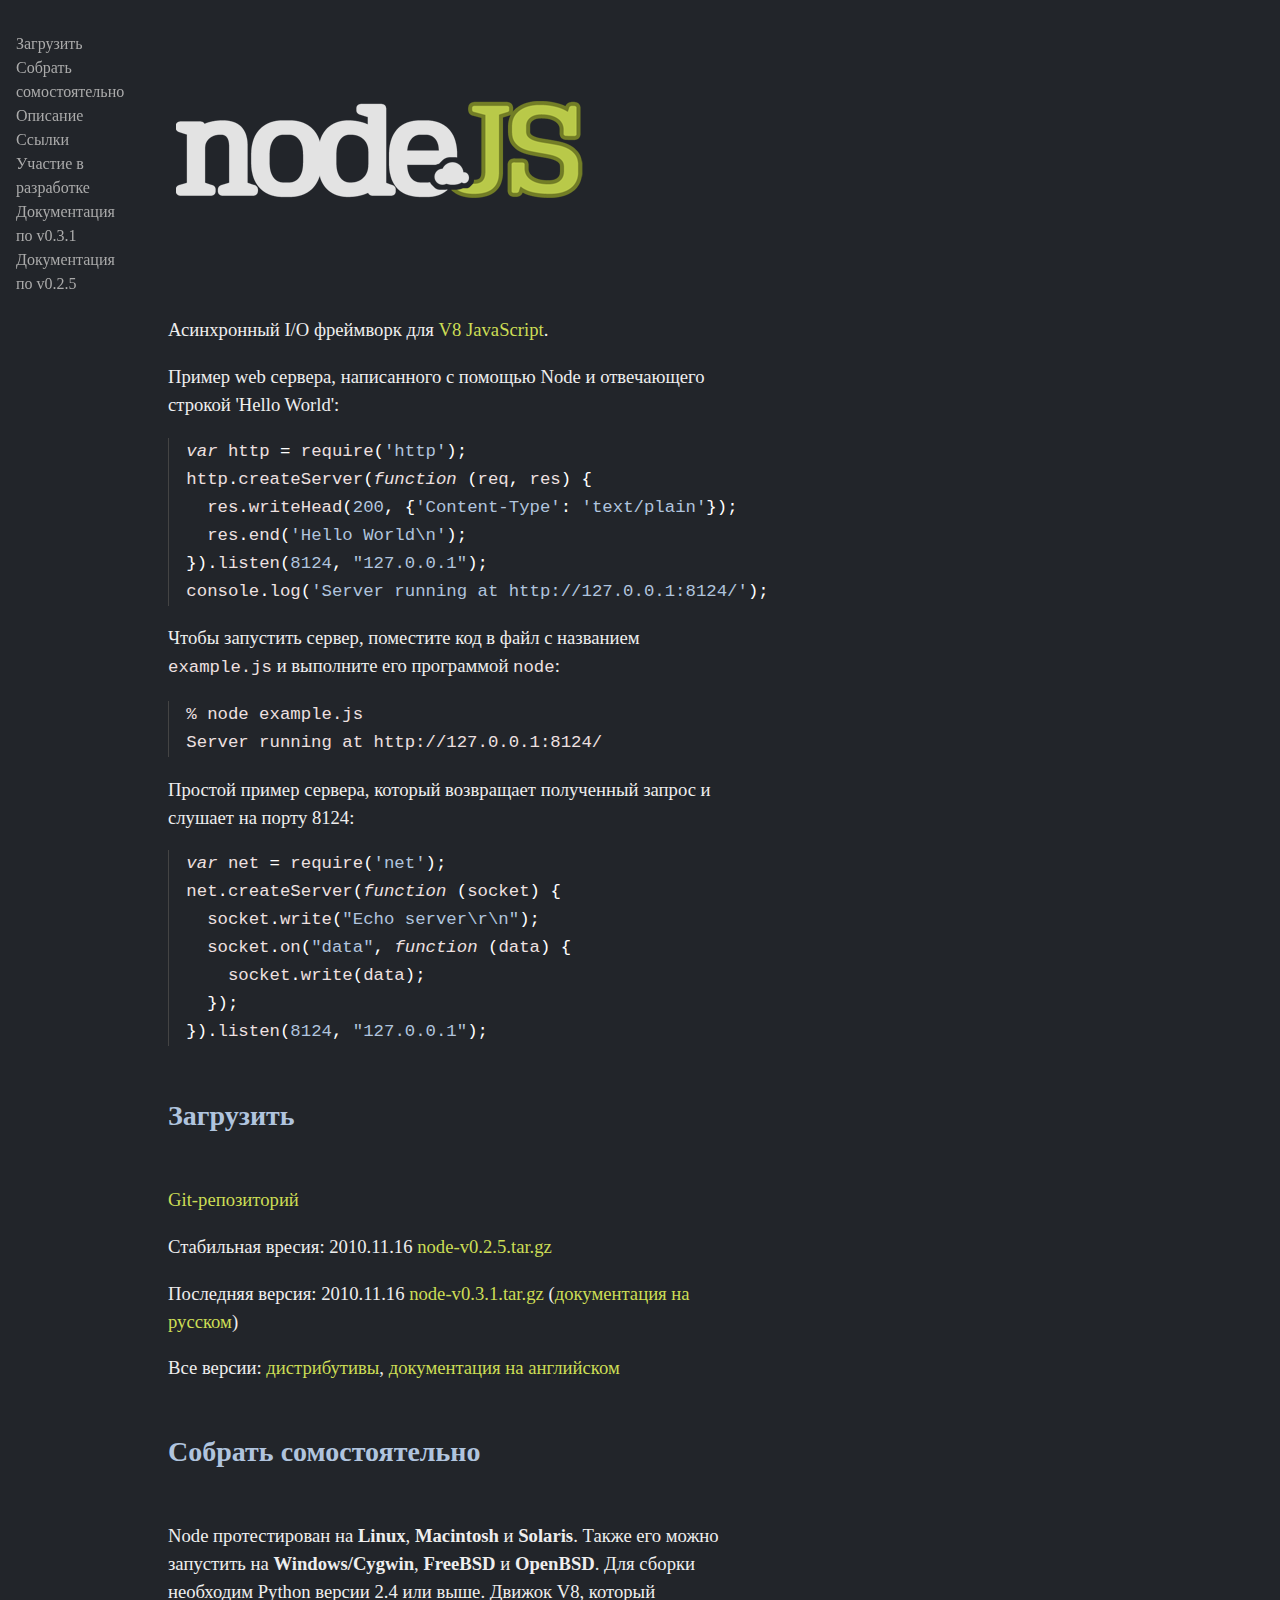
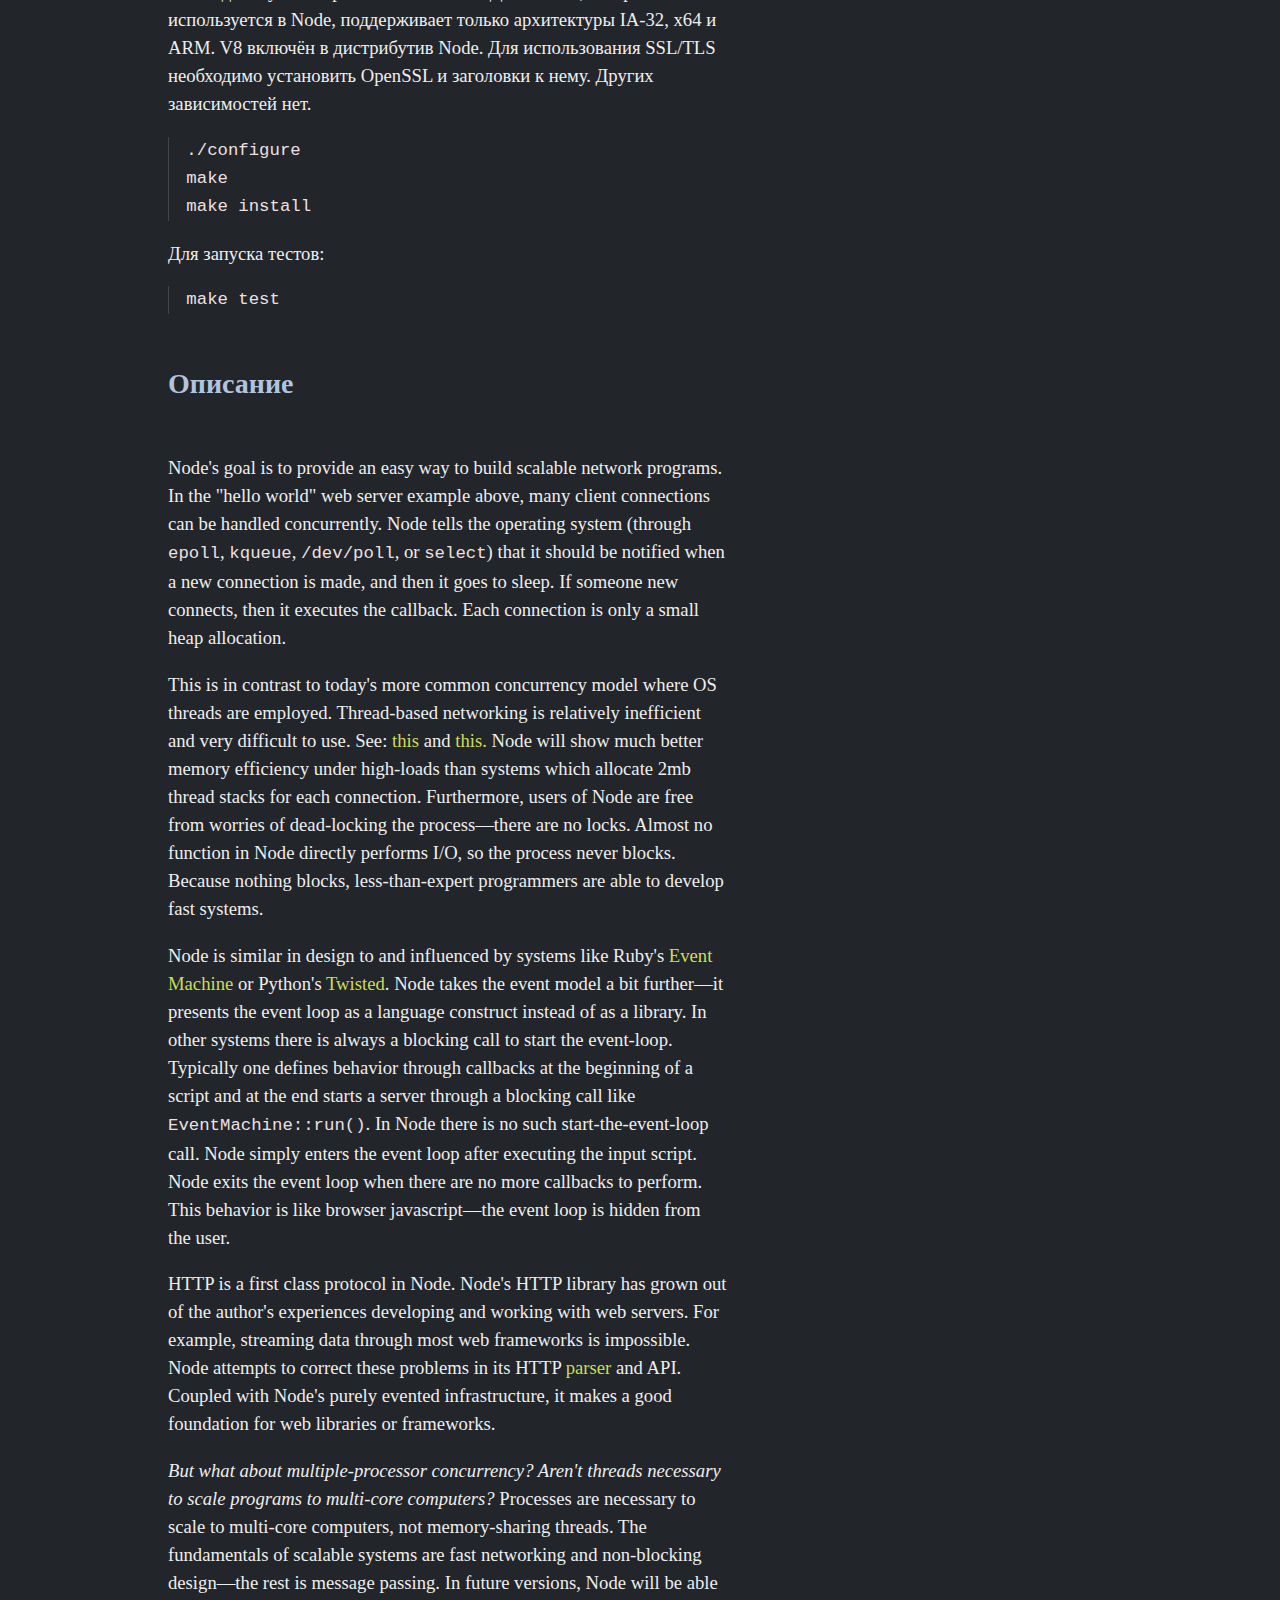
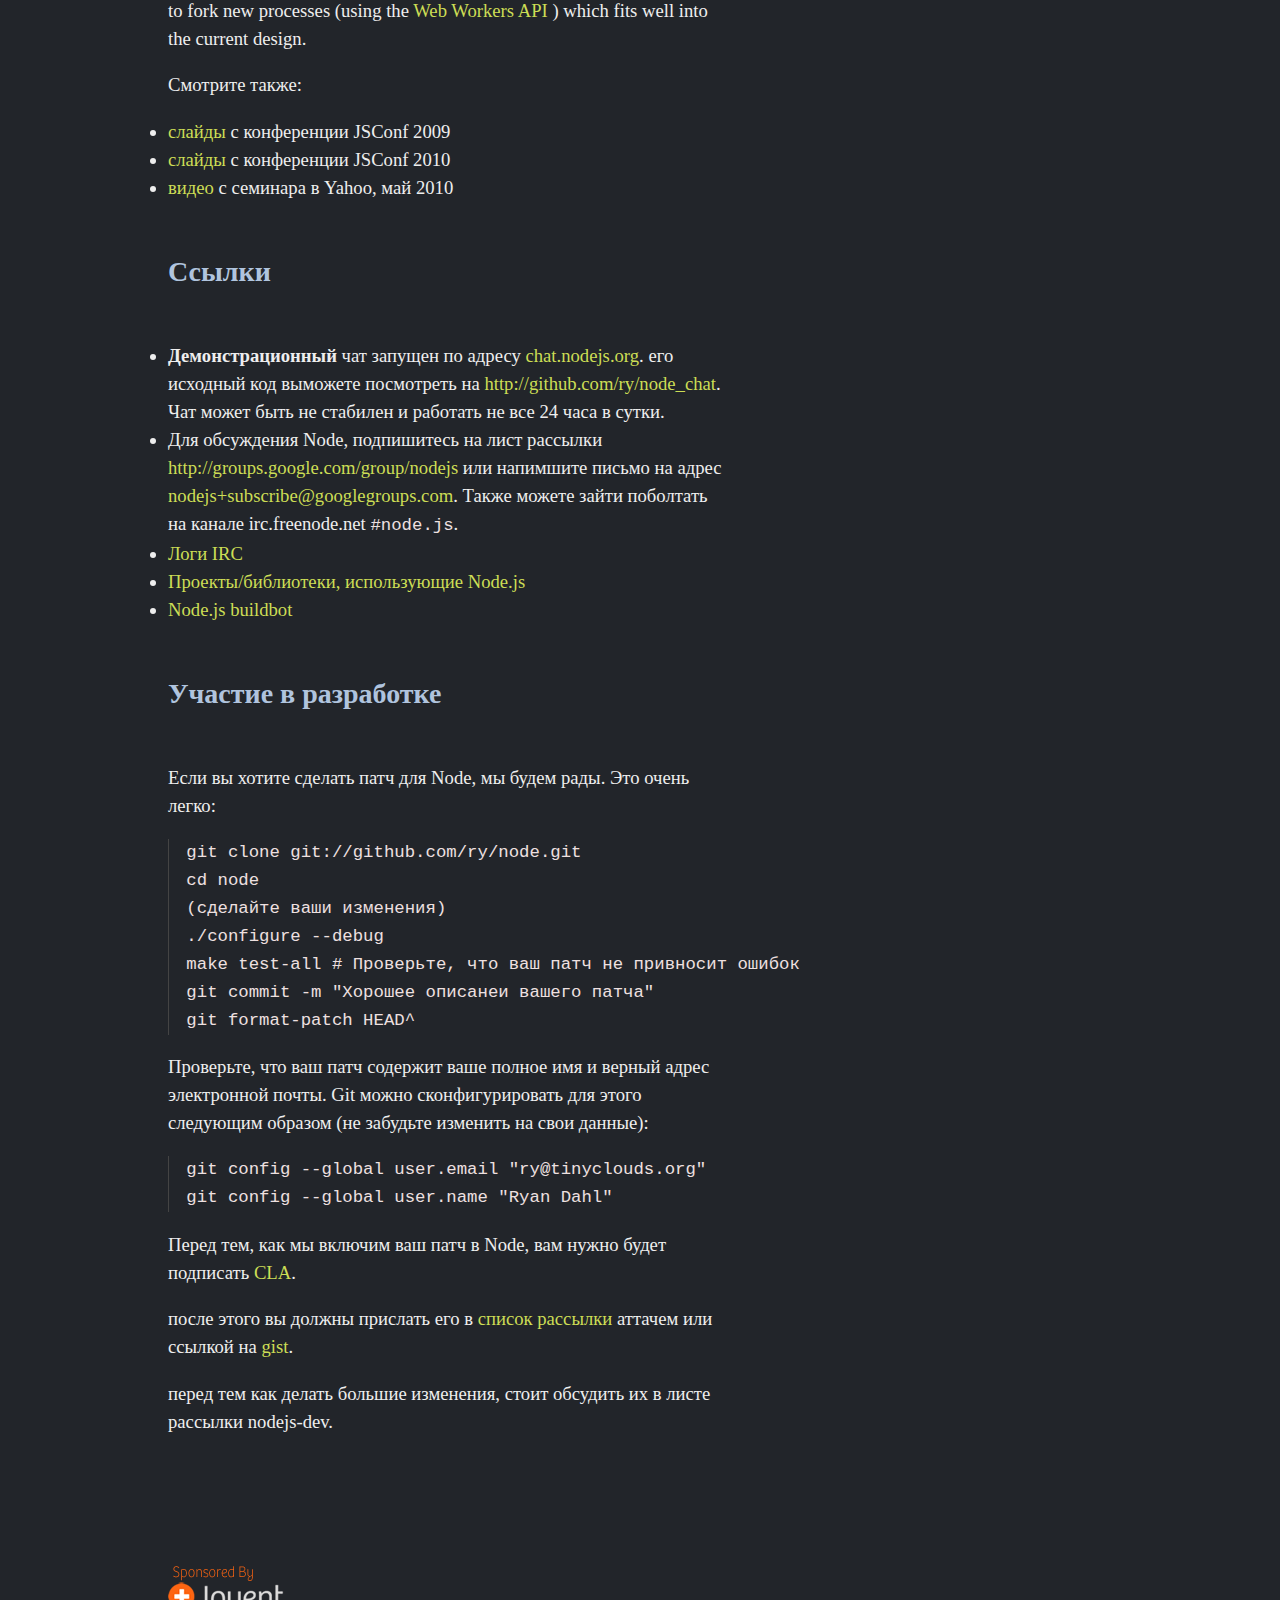
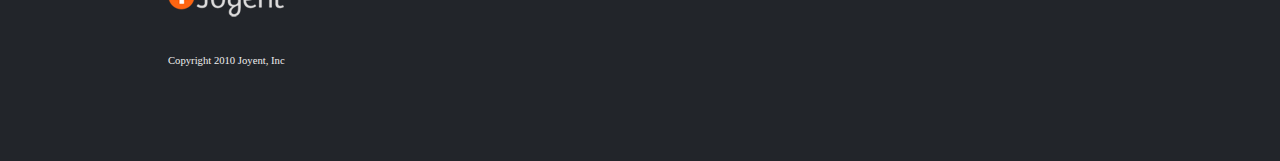
<file: api.html>
<!DOCTYPE html PUBLIC "-//W3C//DTD XHTML 1.0 Transitional//EN" "http://www.w3.org/TR/xhtml1/DTD/xhtml1-transitional.dtd">
<html xmlns="http://www.w3.org/1999/xhtml">
  <head>
    <style type="text/css">
    ul {
      padding: 0;
      margin: 0;
    }
    </style>
    <script type="text/javascript" src="assets/sh_main.js"></script>
    <script type="text/javascript" src="assets/sh_javascript.min.js"></script>
    <link type="text/css" rel="stylesheet" href="assets/pipe.css" />
    <link type="text/css" rel="stylesheet" href="assets/sh_vim-dark.css" />
    <meta http-equiv="content-type" content="text/html; charset=utf-8" />
    <title>node.js</title>
  </head>
  <body>
    <div id="toc">
      <ol>
        <li><a href="#download">Загрузить</a></li>
        <li><a href="#build">Собрать сомостоятельно</a></li>
        <li><a href="#about">Описание</a></li>
        <li><a href="#links">Ссылки</a></li>
        <li><a href="#contributing">Участие в разработке</a></li>
        <li><a href="v0.3.x/index.html">Документация по v0.3.1</a></li>
        <li><a href="v0.2.x/index.html">Документация по v0.2.5</a></li>
      </ol>
    </div>
    <div id="content">

      <!-- <h1><a href="http://nodejs.org/">Node</a></h1> -->
      <img id="logo" src="assets/logo.png" alt="node.js"/>

      <p id="introduction">
        Асинхронный I/O фреймворк для <a href="http://code.google.com/p/v8/">V8 JavaScript</a>.
      </p>

      <p>
        Пример web сервера, написанного с помощью Node и отвечающего строкой 'Hello World':
      </p>

      <pre>
var http = require('http');
http.createServer(function (req, res) {
  res.writeHead(200, {'Content-Type': 'text/plain'});
  res.end('Hello World\n');
}).listen(8124, "127.0.0.1");
console.log('Server running at http://127.0.0.1:8124/');
</pre>

      <p>
        Чтобы запустить сервер, поместите код в файл с названием <code>example.js</code>
        и выполните его программой <code>node</code>:
      </p>
      <pre class="sh_none">
% node example.js
Server running at http://127.0.0.1:8124/</pre>

      <p>
        Простой пример сервера, который возвращает полученный запрос и слушает на порту 8124:
      </p>

      <pre>
var net = require('net');
net.createServer(function (socket) {
  socket.write("Echo server\r\n");
  socket.on("data", function (data) {
    socket.write(data);
  });
}).listen(8124, "127.0.0.1");
</pre>

      <h2 id="download">Загрузить</h2>

      <p>
        <a href="http://github.com/ry/node/tree/master">Git-репозиторий</a>
      </p>
      <p>
        Стабильная вресия: 2010.11.16
        <a href="http://nodejs.org/dist/node-v0.2.5.tar.gz">node-v0.2.5.tar.gz</a>
      </p>

      <p>
        Последняя версия: 2010.11.16
        <a href="http://nodejs.org/dist/node-v0.3.1.tar.gz">node-v0.3.1.tar.gz</a>
        (<a href="v0.3.1/">документация на русском</a>)
      </p>

      <p>Все версии: <a href="http://nodejs.org/dist">дистрибутивы</a>, <a href="http://nodejs.org/docs">документация на английском</a></p>

      <h2 id="build">Собрать сомостоятельно</h2>

      <p>
        Node протестирован на <b>Linux</b>, <b>Macintosh</b> и <b>Solaris</b>.
        Также его можно запустить на <b>Windows/Cygwin</b>, <b>FreeBSD</b>
        и <b>OpenBSD</b>. Для сборки необходим Python версии 2.4 или выше.
        Движок V8, который используется в Node, поддерживает только архитектуры
        IA-32, x64 и ARM. V8 включён в дистрибутив Node. Для использования
        SSL/TLS необходимо установить OpenSSL и заголовки к нему.
        Других зависимостей нет.
      </p>

      <pre class="sh_none">
./configure
make
make install</pre>

      <p>Для запуска тестов:</p>

      <pre class="sh_none">make test</pre>

      <h2 id="about">Описание</h2>

      <p>
        Node's goal is to provide an easy way to build scalable network
        programs. In the "hello world" web server example above, many
        client connections can be handled concurrently.  Node tells the
        operating system (through <code>epoll</code>, <code>kqueue</code>,
        <code class="sh_none">/dev/poll</code>, or <code>select</code>)
        that it should be notified when a new connection is made, and 
        then it goes to sleep. If someone new connects, then it executes
        the callback.  Each connection is only a small heap allocation.
      </p>

      <p>
        This is in contrast to today's more common concurrency model where
        OS threads are employed. Thread-based networking is relatively 
        inefficient and very difficult to use.  See:
        <a href="http://www.kegel.com/c10k.html">this</a> and 
        <a href="http://bulk.fefe.de/scalable-networking.pdf">this.</a>

        Node will show much better memory efficiency under high-loads
        <!-- TODO benchmark -->
        than systems which allocate 2mb thread stacks for each connection.

        Furthermore, users of Node are free from worries of dead-locking
        the process&mdash;there are no locks.  Almost no function in Node
        directly performs I/O, so the process never blocks. Because
        nothing blocks, less-than-expert programmers are able to develop
        fast systems.
      </p>

      <p>
        Node is similar in design to and influenced by systems like Ruby's <a
        href="http://rubyeventmachine.com/">Event Machine</a> or Python's <a
        href="http://twistedmatrix.com/">Twisted</a>.  Node takes the event
        model a bit further&mdash;it presents the event loop as a language
        construct instead of as a library. In other systems there is always
        a blocking call to start the event-loop.  Typically one defines
        behavior through callbacks at the beginning of a script and at the
        end starts a server through a blocking call like
        <code>EventMachine::run()</code>. In Node there is no such
        start-the-event-loop call.  Node simply enters the event loop after
        executing the input script. Node exits the event loop when there are
        no more callbacks to perform.  This behavior is like browser
        javascript&mdash;the event loop is hidden from the user.
      </p>

      <p>
        HTTP is a first class protocol in Node.  Node's HTTP library has
        grown out of the author's experiences developing and working with
        web servers. For example, streaming data through most web frameworks
        is impossible.  Node attempts to correct these problems in its HTTP
        <a href="http://github.com/ry/http-parser/tree/master">parser</a>
        and API. Coupled with Node's purely evented infrastructure, it makes
        a good foundation for web libraries or frameworks.
      </p>

      <p>
        <i>
        But what about multiple-processor concurrency? Aren't threads
        necessary to scale programs to multi-core computers?
        </i>
        Processes are necessary to scale to multi-core computers, not
        memory-sharing threads. The fundamentals of scalable systems are
        fast networking and non-blocking design&mdash;the rest is message
        passing.  In future versions, Node will be able to fork new
        processes (using the <a
        href="http://www.whatwg.org/specs/web-workers/current-work/"> Web
        Workers API </a>) which fits well into the current design.
      </p>

      <p>
        Смотрите также:
        <ul>
          <li><a href="http://s3.amazonaws.com/four.livejournal/20091117/jsconf.pdf">слайды</a> с конференции JSConf 2009</li>
          <li><a href="http://nodejs.org/jsconf2010.pdf">слайды</a> с конференции JSConf 2010</li>
          <li><a href="http://www.yuiblog.com/blog/2010/05/20/video-dahl/">видео</a> с семинара в Yahoo, май 2010</li>
        </ul>
      </p>


      <h2 id="links">Ссылки</h2>

      <ul>

      <li>
        <b>Демонстрационный</b> чат запущен по адресу <a href="http://chat.nodejs.org">chat.nodejs.org</a>.
        его исходный код выможете посмотреть на <a href="http://github.com/ry/node_chat/tree/master">http://github.com/ry/node_chat</a>.
        Чат может быть не стабилен и работать не все 24 часа в сутки.
      </li>

      <li>
        Для обсуждения Node, подпишитесь на лист рассылки <a href="http://groups.google.com/group/nodejs">http://groups.google.com/group/nodejs</a>
        или напимшите письмо на адрес <a href="mailto:nodejs+subscribe@googlegroups.com">nodejs+subscribe@googlegroups.com</a>.
        Также можете зайти поболтать на канале irc.freenode.net <code>#node.js</code>.
      </li>

      <li>
        <a href="http://nodejs.debuggable.com/">Логи IRC</a>
      </li>

      <li>
        <a href="http://wiki.github.com/ry/node">Проекты/библиотеки, использующие Node.js</a>
      </li>

      <li>
        <a href="http://buildbot.nodejs.org:8010/">Node.js buildbot</a>
      </li>

      </ul>

      <h2 id="contributing">Участие в разработке</h2>
      <p>
        Если вы хотите сделать патч для Node, мы будем рады. Это очень легко:
      </p>

      <pre class="sh_none">
git clone git://github.com/ry/node.git
cd node
(сделайте ваши изменения)
./configure --debug
make test-all # Проверьте, что ваш патч не привносит ошибок
git commit -m "Хорошее описанеи вашего патча"
git format-patch HEAD^
</pre>

      <p>
        Проверьте, что ваш патч содержит ваше полное имя и верный адрес электронной почты.
        Git можно сконфигурировать для этого следующим образом (не забудьте изменить на свои данные):
<pre class="sh_none">
git config --global user.email "ry@tinyclouds.org"
git config --global user.name "Ryan Dahl"
</pre>
      </p>

      <p>
        Перед тем, как мы включим ваш патч в Node, вам нужно будет подписать
        <a href="http://nodejs.org/cla.html">CLA</a>.
      </p>

      <p>
        после этого вы должны прислать его в <a href="http://groups.google.com/group/nodejs-dev">список рассылки</a>
        аттачем или ссылкой на <a href="http://gist.github.com/">gist</a>.
      </p>

      <p>
        перед тем как делать большие изменения, стоит обсудить их в листе рассылки nodejs-dev.
      </p>

    </div>


    <div style="padding-top: 10em; font-size: 8pt">
      <a href="http://joyent.com/"><img style="border: 0; padding: 0;" src="assets/sponsored.png"/></a>
      <br/>
      <br/>

      Copyright 2010 Joyent, Inc
    </div>
    <script type="text/javascript">highlight(undefined, undefined, 'pre');</script>
  </body>
</html>
</file>
<file: assets/pipe.css>
body {
  background: #22252a;
  color: #eee;
  font-size: 14pt;
  line-height: 150%;
  font-family: times, Times New Roman, times-roman, georgia, serif; 
  max-width: 30em;
  margin: 0 0 5em 9em;
}
img {
  padding: 5em 0;
  border: 0;
}
#toc {
  position: absolute;
  top: 2em;
  left: 0;
  width: 8em;
  font-size: 12pt;
  line-height: 150%;
}
@media all and (min-height: 650px) { #toc { position: fixed; }}
#toctitle {
  display: none;
}
#toc ol {
  list-style: none;
}
#toc ol, .toclevel2 {
  margin: 0;
  padding: 0;
  padding-left: 1em;
}
#toc ol li {
  margin: 0;
  padding: 0;
}
#toc a { color: #aaa; }

h1, h2, h3, h4 {
  color: #B0C4DE;
  margin: 2em 0; 
}

h1 code, h2 code, h3 code, h4 code, 
h1 a, h2 a, h3 a, h4 a 
{ 
  color: inherit; 
  font-size: inherit; 
}

pre, code {
  font-family: monospace;
  font-size: 13pt;
  color: #eee0e0;
}

pre {
  padding-left: 1em;
  border-left: 1px solid #444;
}

dd {
  margin: 1em 0;
  margin-left: 1em;
}

a { color: #cd5; text-decoration: none; }
a:hover { text-decoration: underline; }

.highlight {
  background: #733;
  padding: 0.2em 0;
}
</file>
<file: assets/sh_vim-dark.css>
.sh_sourceCode {

  font-weight: normal;
  font-style: normal;
}

.sh_sourceCode .sh_symbol , .sh_sourceCode .sh_cbracket {
  color: #fff;
}

.sh_sourceCode .sh_keyword {
  font-style: italic;
}

.sh_sourceCode .sh_string, .sh_sourceCode .sh_regexp, .sh_sourceCode .sh_number,
.sh_sourceCode .sh_specialchar
{
  color: #B0C4DE;
}

.sh_sourceCode .sh_comment {
  color: #777;
}
</file>
<file: v0.1.100/assets/style.css>
*{
	margin: 0;padding: 0;
}
html,body
{
	height: 100%;
}
body
{
	font-family:helvetica, arial, sans serif;
	background:#22252a;
	color:#eee;
	font-size:16px;
	line-height:1.3;
	position:relative;
	min-width: 690px;
}
a
{
	color:#CD5;
}
a:focus
{
	outline: none;
	-moz-outline: none;
}
pre
{
	overflow: hidden;
}
li
{
	list-style: inside;
}
#man,#man code,#man pre,#man tt,#man kbd,#man samp
{
	line-height:1.6;
	color:#eee;
	background:#22252a;
}

#man
{
	margin: 0;
	position: absolute;
	top:0;
	bottom:0;
	left: 225px;
	right: 0;
	overflow: auto;
}
#man-content
{
	padding: 0 20px;
	max-width: 650px;
}
#man h1,#man h2,#man h3
{
	color:#DCDDDE;
	clear:left;
}

#man h1
{
	background:url("logo.png") no-repeat scroll center 0 transparent;
	height:111px;
	margin:15px 0 20px;
	text-align:center;
	text-indent:-2000px;
}

#man h2
{
	font-size:18px;
	background:#000;
	color:#CD5;
	margin:10px 0;
	padding:5px 10px;
}

#man h3
{
	font-size:16px;
	margin:0 0 0 0ex;
}

#man p,#man ul,#man ol,#man dl,#man pre
{
	margin:0 0 18px;
}

#man pre
{
	color:#CCCDCE;
	background:#121314;
	border-left:2ex solid #222;
	margin:0 0 20px;
	padding:5px 7px;
}

#man pre + h2,#man pre + h3
{
	margin-top:22px;
}

#man h2 + pre,#man h3 + pre
{
	margin-top:5px;
}

#man > p,#man > ul,#man > ol,#man > dl,#man > pre
{
	margin-left:5%;
}

#man dt
{
	clear:left;
	margin:0;
}

#man dt.flush
{
	float:left;
	width:8ex;
}

#man dd
{
	margin:0 0 0 9ex;
}

#man code,#man strong,#man b
{
	font-weight:bold;
	color:#ECEDEE;
}

#man pre code
{
	font-weight:normal;
	color:#DCDDDE;
	background:inherit;
}

#man em,var,u
{
	font-style:normal;
	color:#CCCDCE;
	border-bottom:1px solid #999;
}

#man ol.man,#man ol.man li
{
	float:left;
	width:33%;
	list-style-type:none;
	text-transform:uppercase;
	font-size:18px;
	color:#666;
	letter-spacing:1px;
	margin:2px 0 10px;
	padding:0;
}

#man ol.man
{
	width:100%;
}

#man ol.man li.tl
{
	text-align:left;
}

#man ol.man li.tc
{
	text-align:center;
	letter-spacing:4px;
}

#man ol.man li.tr
{
	text-align:right;
}

#man ol.man a
{
	color:#666;
}

#man ol.man a:hover
{
	color:#CCCDCE;
}

#toc
{
	position: absolute;
	top:0;
	bottom:0;
	left: 0;
	padding-left: 30px;
	width: 195px;
	overflow: auto;
	overflow-x: hidden;
	font-size: 15px;
}
#toc li
{
	text-wrap: word-wrap;
}
#toc a
{
	display: inline-block;
	width: 100%;
	color: #fff;
	text-decoration:none;
}
#toc > a:hover
{
	color: rgba(255,255,255,0.7);
}
#toc > ul > li
{
	border-bottom:1px solid #0f1214;
	padding:5px 0 5px 5px;
	list-style: none;
	line-height: 1.3;
}
#toc ul ul
{
	display: none;
}
#toc ul ul > li
{
	border-top:1px solid rgba(0, 0, 0, 0.1);
	color:#FFFFFF;
	font-size:85%;
	line-height:1.3;
	list-style:disc outside none;
	margin-left:25px;
	max-width:165px;
	padding:3px 0 5px 5px;
}
#toc li.active > a
{
	color:#CD5;
}

.sh_sourceCode
{
	font-family: monospace;
	overflow:hidden;
}

#toc .toggler
{
	-moz-user-select:none;
	background:none repeat scroll 0 0 #000000;
	color:#FFFFFF;
	display:inline-block;
	font-weight:bold;
	height:31px;
	line-height:32px;
	margin:-5px 8px -18px -33px;
	outline:medium none;
	padding:0;
	text-align:center;
	width:25px;
}
.current-section
{
	position: fixed;
	top: 0;
	margin: 0 !important;
}
#toctitle
{
	background:none repeat scroll 0 0 #000000;
	color:#CCDD55;
	font-size:18px;
	margin: 0 0 10px -30px;
	padding: 10px;
}
</file>
<file: v0.1.100/assets/sh_vim-dark.css>
.sh_sourceCode {

  font-weight: normal;
  font-style: normal;
}

.sh_sourceCode .sh_symbol , .sh_sourceCode .sh_cbracket {
  color: #fff;
}

.sh_sourceCode .sh_keyword {
  font-style: italic;
}

.sh_sourceCode .sh_string, .sh_sourceCode .sh_regexp, .sh_sourceCode .sh_number,
.sh_sourceCode .sh_specialchar
{
  color: #B0C4DE;
}

.sh_sourceCode .sh_comment {
  color: #777;
}
</file>
<file: api-files/sh_vim-dark.css>
.sh_sourceCode {

  font-weight: normal;
  font-style: normal;
}

.sh_sourceCode .sh_symbol , .sh_sourceCode .sh_cbracket {
  color: #fff;
}

.sh_sourceCode .sh_keyword {
  font-style: italic;
}

.sh_sourceCode .sh_string, .sh_sourceCode .sh_regexp, .sh_sourceCode .sh_number,
.sh_sourceCode .sh_specialchar
{
  color: #B0C4DE;
}

.sh_sourceCode .sh_comment {
  color: #777;
}
</file>
